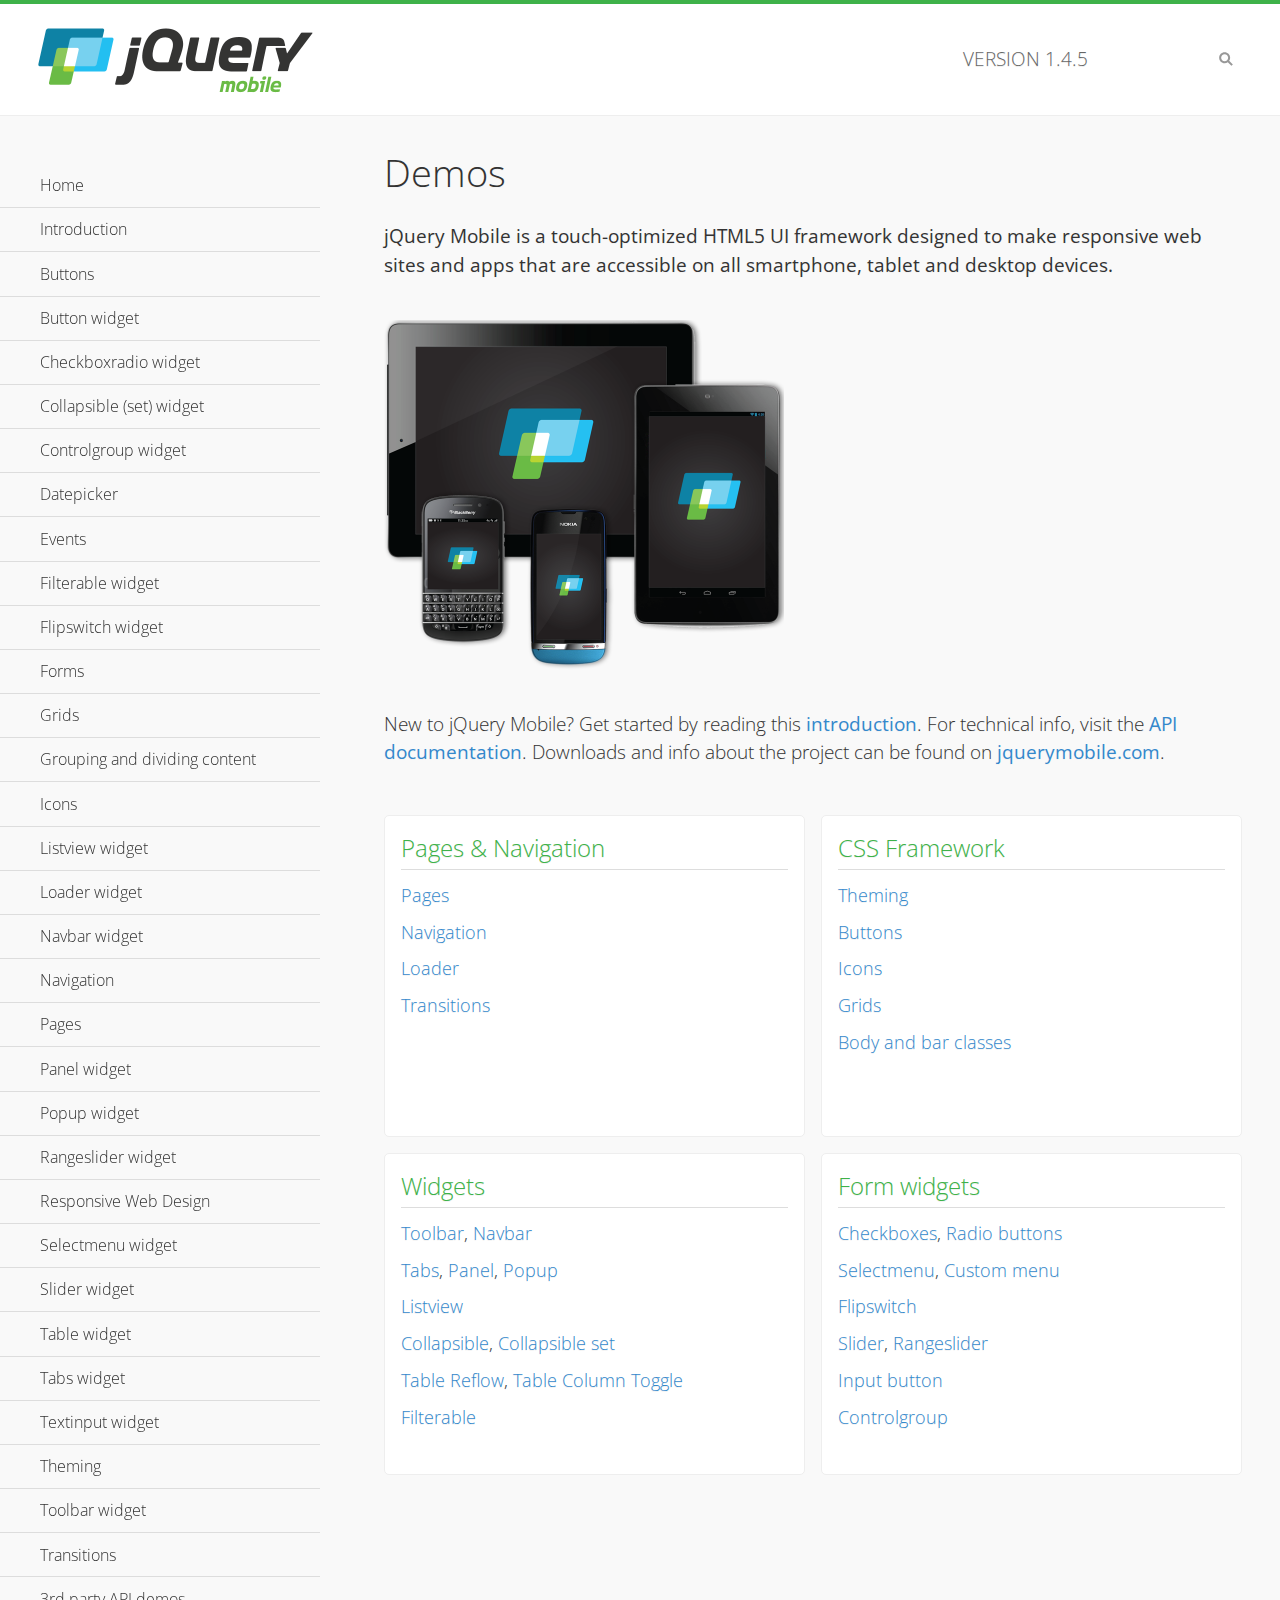
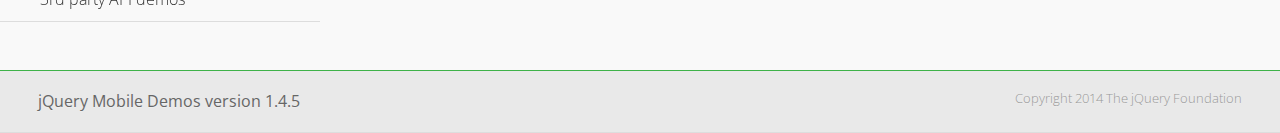
<file: ressources/jqm/demos/index.html>
<!DOCTYPE html>
<html>
<head>
	<meta charset="utf-8">
	<meta name="viewport" content="width=device-width, initial-scale=1">
	<title>jQuery Mobile Demos</title>
	<link rel="shortcut icon" href="favicon.ico">
	<link rel="stylesheet" href="css/themes/default/jquery.mobile-1.4.5.min.css">
	<link rel="stylesheet" href="_assets/css/jqm-demos.css">
    <link rel="stylesheet" href="http://fonts.googleapis.com/css?family=Open+Sans:300,400,700">
	<script src="js/jquery.js"></script>
	<script src="_assets/js/index.js"></script>
	<script src="js/jquery.mobile-1.4.5.min.js"></script>
</head>
<body>
<div data-role="page" class="jqm-demos jqm-home">

	<div data-role="header" class="jqm-header">
		<h2><img src="_assets/img/jquery-logo.png" alt="jQuery Mobile"></h2>
		<p>Version <span class="jqm-version"></span></p>
		<a href="#" class="jqm-navmenu-link ui-btn ui-btn-icon-notext ui-corner-all ui-icon-bars ui-nodisc-icon ui-alt-icon ui-btn-left">Menu</a>
		<a href="#" class="jqm-search-link ui-btn ui-btn-icon-notext ui-corner-all ui-icon-search ui-nodisc-icon ui-alt-icon ui-btn-right">Search</a>
	</div><!-- /header -->

	<div role="main" class="ui-content jqm-content">

		<h1>Demos</h1>

		<p><strong>jQuery Mobile is a touch-optimized HTML5 UI framework designed to make responsive web sites and apps that are accessible on all smartphone, tablet and desktop devices.</strong></p>

		<img src="_assets/img/devices.png">

		<p>New to jQuery Mobile? Get started by reading this <a href="intro/" data-ajax="false">introduction</a>. For technical info, visit the <a href="http://api.jquerymobile.com" title="jQuery Mobile API documentation" target="_blank">API documentation</a>. Downloads and info about the project can be found on <a href="http://jquerymobile.com" title="jQuery Mobile web site" target="_blank">jquerymobile.com</a>.</p>

        <div class="ui-grid-a ui-responsive">
        	<div class="ui-block-a">
        		<div class="jqm-block-content">
        			<h3>Pages &amp; Navigation</h3>

        			<p><a href="pages/" data-ajax="false">Pages</a></p>
        			<p><a href="navigation/" data-ajax="false">Navigation</a></p>
        			<p><a href="loader/" data-ajax="false">Loader</a></p>
        			<p><a href="transitions/" data-ajax="false">Transitions</a></p>
        		</div>
        	</div>
        	<div class="ui-block-b">
        		<div class="jqm-block-content">
        			<h3>CSS Framework</h3>

        			<p><a href="theme-default/" data-ajax="false">Theming</a></p>
        			<p><a href="button-markup/" data-ajax="false">Buttons</a></p>
        			<p><a href="icons/" data-ajax="false">Icons</a></p>
        			<p><a href="grids/" data-ajax="false">Grids</a></p>
        			<p><a href="../body-bar-classes/" data-ajax="false">Body and bar classes</a></p>
        		</div>
        	</div>        	
        	<div class="ui-block-a">
        		<div class="jqm-block-content">
        			<h3>Widgets</h3>

        			<p><a href="toolbar/" data-ajax="false">Toolbar</a>, <a href="navbar/" data-ajax="false">Navbar</a></p>
        			<p><a href="tabs/" data-ajax="false">Tabs</a>, <a href="panel/" data-ajax="false">Panel</a>, <a href="popup/" data-ajax="false">Popup</a></p>
        			<p><a href="listview/" data-ajax="false">Listview</a></p>
        			<p><a href="collapsible/" data-ajax="false">Collapsible</a>, <a href="collapsibleset/" data-ajax="false">Collapsible set</a></p>
        			<p><a href="table-reflow/" data-ajax="false">Table Reflow</a>, <a href="table-column-toggle/" data-ajax="false">Table Column Toggle</a></p>
        			<p><a href="filterable/" data-ajax="false">Filterable</a></p>
        		</div>
        	</div>
        	<div class="ui-block-b">
        		<div class="jqm-block-content">
        			<h3>Form widgets</h3>

        			<p><a href="checkboxradio-checkbox/" data-ajax="false">Checkboxes</a>, <a href="checkboxradio-radio/" data-ajax="false">Radio buttons</a></p>
        			<p><a href="selectmenu/" data-ajax="false">Selectmenu</a>, <a href="selectmenu-custom/" data-ajax="false">Custom menu</a></p>
        			<p><a href="flipswitch/" data-ajax="false">Flipswitch</a></p>
        			<p><a href="slider/" data-ajax="false">Slider</a>, <a href="rangeslider/" data-ajax="false">Rangeslider</a></p>
        			<p><a href="button/" data-ajax="false">Input button</a></p>
        			<p><a href="controlgroup/" data-ajax="false">Controlgroup</a></p>
        		</div>
        	</div>
        </div>

	</div><!-- /content -->
	    <div data-role="panel" class="jqm-navmenu-panel" data-position="left" data-display="overlay" data-theme="a">
	    	<ul class="jqm-list ui-alt-icon ui-nodisc-icon">
<li data-filtertext="demos homepage" data-icon="home"><a href=".././">Home</a></li>
<li data-filtertext="introduction overview getting started"><a href="../intro/" data-ajax="false">Introduction</a></li>
<li data-filtertext="buttons button markup buttonmarkup method anchor link button element"><a href="../button-markup/" data-ajax="false">Buttons</a></li>
<li data-filtertext="form button widget input button submit reset"><a href="../button/" data-ajax="false">Button widget</a></li>
<li data-role="collapsible" data-enhanced="true" data-collapsed-icon="carat-d" data-expanded-icon="carat-u" data-iconpos="right" data-inset="false" class="ui-collapsible ui-collapsible-themed-content ui-collapsible-collapsed">
	<h3 class="ui-collapsible-heading ui-collapsible-heading-collapsed">
		<a href="#" class="ui-collapsible-heading-toggle ui-btn ui-btn-icon-right ui-btn-inherit ui-icon-carat-d">
		    Checkboxradio widget<span class="ui-collapsible-heading-status"> click to expand contents</span>
		</a>
	</h3>
	<div class="ui-collapsible-content ui-body-inherit ui-collapsible-content-collapsed" aria-hidden="true">
		<ul>
			<li data-filtertext="form checkboxradio widget checkbox input checkboxes controlgroups"><a href="../checkboxradio-checkbox/" data-ajax="false">Checkboxes</a></li>
			<li data-filtertext="form checkboxradio widget radio input radio buttons controlgroups"><a href="../checkboxradio-radio/" data-ajax="false">Radio buttons</a></li>
		</ul>
	</div>
</li>
<li data-role="collapsible" data-enhanced="true" data-collapsed-icon="carat-d" data-expanded-icon="carat-u" data-iconpos="right" data-inset="false" class="ui-collapsible ui-collapsible-themed-content ui-collapsible-collapsed">
	<h3 class="ui-collapsible-heading ui-collapsible-heading-collapsed">
		<a href="#" class="ui-collapsible-heading-toggle ui-btn ui-btn-icon-right ui-btn-inherit ui-icon-carat-d">
			Collapsible (set) widget<span class="ui-collapsible-heading-status"> click to expand contents</span>
		</a>
	</h3>
	<div class="ui-collapsible-content ui-body-inherit ui-collapsible-content-collapsed" aria-hidden="true">
		<ul>
			<li data-filtertext="collapsibles content formatting"><a href="../collapsible/" data-ajax="false">Collapsible</a></li>
			<li data-filtertext="dynamic collapsible set accordion append expand"><a href="../collapsible-dynamic/" data-ajax="false">Dynamic collapsibles</a></li>
			<li data-filtertext="accordions collapsible set widget content formatting grouped collapsibles"><a href="../collapsibleset/" data-ajax="false">Collapsible set</a></li>
		</ul>
	</div>
</li>
<li data-role="collapsible" data-enhanced="true" data-collapsed-icon="carat-d" data-expanded-icon="carat-u" data-iconpos="right" data-inset="false" class="ui-collapsible ui-collapsible-themed-content ui-collapsible-collapsed">
	<h3 class="ui-collapsible-heading ui-collapsible-heading-collapsed">
		<a href="#" class="ui-collapsible-heading-toggle ui-btn ui-btn-icon-right ui-btn-inherit ui-icon-carat-d">
			Controlgroup widget<span class="ui-collapsible-heading-status"> click to expand contents</span>
		</a>
	</h3>
	<div class="ui-collapsible-content ui-body-inherit ui-collapsible-content-collapsed" aria-hidden="true">
		<ul>
			<li data-filtertext="controlgroups selectmenu checkboxradio input grouped buttons horizontal vertical"><a href="../controlgroup/" data-ajax="false">Controlgroup</a></li>
			<li data-filtertext="dynamic controlgroup dynamically add buttons"><a href="../controlgroup-dynamic/" data-ajax="false">Dynamic controlgroups</a></li>
		</ul>
	</div>
</li>
<li data-filtertext="form datepicker widget date input"><a href="../datepicker/" data-ajax="false">Datepicker</a></li>
<li data-role="collapsible" data-enhanced="true" data-collapsed-icon="carat-d" data-expanded-icon="carat-u" data-iconpos="right" data-inset="false" class="ui-collapsible ui-collapsible-themed-content ui-collapsible-collapsed">
	<h3 class="ui-collapsible-heading ui-collapsible-heading-collapsed">
		<a href="#" class="ui-collapsible-heading-toggle ui-btn ui-btn-icon-right ui-btn-inherit ui-icon-carat-d">
			Events<span class="ui-collapsible-heading-status"> click to expand contents</span>
		</a>
	</h3>
	<div class="ui-collapsible-content ui-body-inherit ui-collapsible-content-collapsed" aria-hidden="true">
		<ul>
			<li data-filtertext="swipe to delete list items listviews swipe events"><a href="../swipe-list/" data-ajax="false">Swipe list items</a></li>
			<li data-filtertext="swipe to navigate swipe page navigation swipe events"><a href="../swipe-page/" data-ajax="false">Swipe page navigation</a></li>
		</ul>
	</div>
</li>
<li data-filtertext="filterable filter elements sorting searching listview table"><a href="../filterable/" data-ajax="false">Filterable widget</a></li>
<li data-filtertext="form flipswitch widget flip toggle switch binary select checkbox input"><a href="../flipswitch/" data-ajax="false">Flipswitch widget</a></li>
<li data-role="collapsible" data-enhanced="true" data-collapsed-icon="carat-d" data-expanded-icon="carat-u" data-iconpos="right" data-inset="false" class="ui-collapsible ui-collapsible-themed-content ui-collapsible-collapsed">
	<h3 class="ui-collapsible-heading ui-collapsible-heading-collapsed">
		<a href="#" class="ui-collapsible-heading-toggle ui-btn ui-btn-icon-right ui-btn-inherit ui-icon-carat-d">
			Forms<span class="ui-collapsible-heading-status"> click to expand contents</span>
		</a>
	</h3>
	<div class="ui-collapsible-content ui-body-inherit ui-collapsible-content-collapsed" aria-hidden="true">
		<ul>
			<li data-filtertext="forms text checkbox radio range button submit reset inputs selects textarea slider flipswitch label form elements"><a href="../forms/" data-ajax="false">Forms</a></li>
			<li data-filtertext="form hide labels hidden accessible ui-hidden-accessible forms"><a href="../forms-label-hidden-accessible/" data-ajax="false">Hide labels</a></li>
			<li data-filtertext="form field containers fieldcontain ui-field-contain forms"><a href="../forms-field-contain/" data-ajax="false">Field containers</a></li>
			<li data-filtertext="forms disabled form elements"><a href="../forms-disabled/" data-ajax="false">Forms disabled</a></li>
			<li data-filtertext="forms gallery examples overview forms text checkbox radio range button submit reset inputs selects textarea slider flipswitch label form elements"><a href="../forms-gallery/" data-ajax="false">Forms gallery</a></li>
		</ul>
	</div>
</li>
<li data-role="collapsible" data-enhanced="true" data-collapsed-icon="carat-d" data-expanded-icon="carat-u" data-iconpos="right" data-inset="false" class="ui-collapsible ui-collapsible-themed-content ui-collapsible-collapsed">
	<h3 class="ui-collapsible-heading ui-collapsible-heading-collapsed">
		<a href="#" class="ui-collapsible-heading-toggle ui-btn ui-btn-icon-right ui-btn-inherit ui-icon-carat-d">
			Grids<span class="ui-collapsible-heading-status"> click to expand contents</span>
		</a>
	</h3>
	<div class="ui-collapsible-content ui-body-inherit ui-collapsible-content-collapsed" aria-hidden="true">
		<ul>
			<li data-filtertext="grids columns blocks content formatting rwd responsive css framework"><a href="../grids/" data-ajax="false">Grids</a></li>
			<li data-filtertext="buttons in grids css framework"><a href="../grids-buttons/" data-ajax="false">Buttons in grids</a></li>
			<li data-filtertext="custom responsive grids rwd css framework"><a href="../grids-custom-responsive/" data-ajax="false">Custom responsive grids</a></li>
		</ul>
	</div>
</li>
<li data-filtertext="blocks content formatting sections heading"><a href="../body-bar-classes/" data-ajax="false">Grouping and dividing content</a></li>
<li data-role="collapsible" data-enhanced="true" data-collapsed-icon="carat-d" data-expanded-icon="carat-u" data-iconpos="right" data-inset="false" class="ui-collapsible ui-collapsible-themed-content ui-collapsible-collapsed">
	<h3 class="ui-collapsible-heading ui-collapsible-heading-collapsed">
		<a href="#" class="ui-collapsible-heading-toggle ui-btn ui-btn-icon-right ui-btn-inherit ui-icon-carat-d">
			Icons<span class="ui-collapsible-heading-status"> click to expand contents</span>
		</a>
	</h3>
	<div class="ui-collapsible-content ui-body-inherit ui-collapsible-content-collapsed" aria-hidden="true">
		<ul>
			<li data-filtertext="button icons svg disc alt custom icon position"><a href="../icons/" data-ajax="false">Icons</a></li>
			<li data-filtertext=""><a href="../icons-grunticon/" data-ajax="false">Grunticon loader</a></li>
		</ul>
	</div>
</li>
<li data-role="collapsible" data-enhanced="true" data-collapsed-icon="carat-d" data-expanded-icon="carat-u" data-iconpos="right" data-inset="false" class="ui-collapsible ui-collapsible-themed-content ui-collapsible-collapsed">
	<h3 class="ui-collapsible-heading ui-collapsible-heading-collapsed">
		<a href="#" class="ui-collapsible-heading-toggle ui-btn ui-btn-icon-right ui-btn-inherit ui-icon-carat-d">
			Listview widget<span class="ui-collapsible-heading-status"> click to expand contents</span>
		</a>
	</h3>
	<div class="ui-collapsible-content ui-body-inherit ui-collapsible-content-collapsed" aria-hidden="true">
		<ul>
			<li data-filtertext="listview widget thumbnails icons nested split button collapsible ul ol"><a href="../listview/" data-ajax="false">Listview</a></li>
			<li data-filtertext="autocomplete filterable reveal listview filtertextbeforefilter placeholder"><a href="../listview-autocomplete/" data-ajax="false">Listview autocomplete</a></li>
			<li data-filtertext="autocomplete filterable reveal listview remote data filtertextbeforefilter placeholder"><a href="../listview-autocomplete-remote/" data-ajax="false">Listview autocomplete remote data</a></li>
			<li data-filtertext="autodividers anchor jump scroll linkbars listview lists ul ol"><a href="../listview-autodividers-linkbar/" data-ajax="false">Listview autodividers linkbar</a></li>
			<li data-filtertext="listview autodividers selector autodividersselector lists ul ol"><a href="../listview-autodividers-selector/" data-ajax="false">Listview autodividers selector</a></li>
			<li data-filtertext="listview nested list items"><a href="../listview-nested-lists/" data-ajax="false">Nested Listviews</a></li>
			<li data-filtertext="listview collapsible list items flat"><a href="../listview-collapsible-item-flat/" data-ajax="false">Listview collapsible list items (flat)</a></li>
			<li data-filtertext="listview collapsible list indented"><a href="../listview-collapsible-item-indented/" data-ajax="false">Listview collapsible list items (indented)</a></li>
			<li data-filtertext="grid listview responsive grids responsive listviews lists ul"><a href="../listview-grid/" data-ajax="false">Listview responsive grid</a></li>
		</ul>
	</div>
</li>
<li data-filtertext="loader widget page loading navigation overlay spinner"><a href="../loader/" data-ajax="false">Loader widget</a></li>
<li data-filtertext="navbar widget navmenu toolbars header footer"><a href="../navbar/" data-ajax="false">Navbar widget</a></li>
<li data-role="collapsible" data-enhanced="true" data-collapsed-icon="carat-d" data-expanded-icon="carat-u" data-iconpos="right" data-inset="false" class="ui-collapsible ui-collapsible-themed-content ui-collapsible-collapsed">
	<h3 class="ui-collapsible-heading ui-collapsible-heading-collapsed">
		<a href="#" class="ui-collapsible-heading-toggle ui-btn ui-btn-icon-right ui-btn-inherit ui-icon-carat-d">
			Navigation<span class="ui-collapsible-heading-status"> click to expand contents</span>
		</a>
	</h3>
	<div class="ui-collapsible-content ui-body-inherit ui-collapsible-content-collapsed" aria-hidden="true">
		<ul>
			<li data-filtertext="ajax navigation navigate widget history event method"><a href="../navigation/" data-ajax="false">Navigation</a></li>
			<li data-filtertext="linking pages page links navigation ajax prefetch cache"><a href="../navigation-linking-pages/" data-ajax="false">Linking pages</a></li>
			<!-- <li data-filtertext="php redirect server redirection server-side navigation"><a href="../navigation-php-redirect/" data-ajax="false">PHP redirect demo</a></li>-->
			<li data-filtertext="navigation redirection hash query"><a href="../navigation-hash-processing/" data-ajax="false">Hash processing demo</a></li>
			<li data-filtertext="navigation redirection hash query"><a href="../page-events/" data-ajax="false">Page Navigation Events</a></li>
		</ul>
	</div>
</li>
<li data-role="collapsible" data-enhanced="true" data-collapsed-icon="carat-d" data-expanded-icon="carat-u" data-iconpos="right" data-inset="false" class="ui-collapsible ui-collapsible-themed-content ui-collapsible-collapsed">
	<h3 class="ui-collapsible-heading ui-collapsible-heading-collapsed">
		<a href="#" class="ui-collapsible-heading-toggle ui-btn ui-btn-icon-right ui-btn-inherit ui-icon-carat-d">
			Pages<span class="ui-collapsible-heading-status"> click to expand contents</span>
		</a>
	</h3>
	<div class="ui-collapsible-content ui-body-inherit ui-collapsible-content-collapsed" aria-hidden="true">
		<ul>
			<li data-filtertext="pages page widget ajax navigation"><a href="../pages/" data-ajax="false">Pages</a></li>
			<li data-filtertext="single page"><a href="../pages-single-page/" data-ajax="false">Single page</a></li>
			<li data-filtertext="multipage multi-page page"><a href="../pages-multi-page/" data-ajax="false">Multi-page template</a></li>
			<li data-filtertext="dialog page widget modal popup"><a href="../pages-dialog/" data-ajax="false">Dialog page</a></li>
		</ul>
	</div>
</li>
<li data-role="collapsible" data-enhanced="true" data-collapsed-icon="carat-d" data-expanded-icon="carat-u" data-iconpos="right" data-inset="false" class="ui-collapsible ui-collapsible-themed-content ui-collapsible-collapsed">
	<h3 class="ui-collapsible-heading ui-collapsible-heading-collapsed">
		<a href="#" class="ui-collapsible-heading-toggle ui-btn ui-btn-icon-right ui-btn-inherit ui-icon-carat-d">
			Panel widget<span class="ui-collapsible-heading-status"> click to expand contents</span>
		</a>
	</h3>
	<div class="ui-collapsible-content ui-body-inherit ui-collapsible-content-collapsed" aria-hidden="true">
		<ul>
			<li data-filtertext="panel widget sliding panels reveal push overlay responsive"><a href="../panel/" data-ajax="false">Panel</a></li>
			<li data-filtertext=""><a href="../panel-external/" data-ajax="false">External panels</a></li>
			<li data-filtertext="panel "><a href="../panel-fixed/" data-ajax="false">Fixed panels</a></li>
			<li data-filtertext="panel slide panels sliding panels shadow rwd responsive breakpoint"><a href="../panel-responsive/" data-ajax="false">Panels responsive</a></li>
			<li data-filtertext="panel custom style custom panel width reveal shadow listview panel styling page background wrapper"><a href="../panel-styling/" data-ajax="false">Custom panel style</a></li>
			<li data-filtertext="panel open on swipe"><a href="../panel-swipe-open/" data-ajax="false">Panel open on swipe</a></li>
			<li data-filtertext="panels outside page internal external toolbars"><a href="../panel-external-internal/" data-ajax="false">Panel external and internal</a></li>
		</ul>
	</div>
</li>
<li data-role="collapsible" data-enhanced="true" data-collapsed-icon="carat-d" data-expanded-icon="carat-u" data-iconpos="right" data-inset="false" class="ui-collapsible ui-collapsible-themed-content ui-collapsible-collapsed">
	<h3 class="ui-collapsible-heading ui-collapsible-heading-collapsed">
		<a href="#" class="ui-collapsible-heading-toggle ui-btn ui-btn-icon-right ui-btn-inherit ui-icon-carat-d">
			Popup widget<span class="ui-collapsible-heading-status"> click to expand contents</span>
		</a>
	</h3>
	<div class="ui-collapsible-content ui-body-inherit ui-collapsible-content-collapsed" aria-hidden="true">
		<ul>
			<li data-filtertext="popup widget popups dialog modal transition tooltip lightbox form overlay screen flip pop fade transition"><a href="../popup/" data-ajax="false">Popup</a></li>
			<li data-filtertext="popup alignment position"><a href="../popup-alignment/" data-ajax="false">Popup alignment</a></li>
			<li data-filtertext="popup arrow size popups popover"><a href="../popup-arrow-size/" data-ajax="false">Popup arrow size</a></li>
			<li data-filtertext="dynamic popups popup images lightbox"><a href="../popup-dynamic/" data-ajax="false">Dynamic popups</a></li>
			<li data-filtertext="popups with iframes scaling"><a href="../popup-iframe/" data-ajax="false">Popups with iframes</a></li>
			<li data-filtertext="popup image scaling"><a href="../popup-image-scaling/" data-ajax="false">Popup image scaling</a></li>
			<li data-filtertext="external popup outside multi-page"><a href="../popup-outside-multipage/" data-ajax="false">Popup outside multi-page</a></li>
		</ul>
	</div>
</li>
<li data-filtertext="form rangeslider widget dual sliders dual handle sliders range input"><a href="../rangeslider/" data-ajax="false">Rangeslider widget</a></li>
<li data-filtertext="responsive web design rwd adaptive progressive enhancement PE accessible mobile breakpoints media query media queries"><a href="../rwd/" data-ajax="false">Responsive Web Design</a></li>
<li data-role="collapsible" data-enhanced="true" data-collapsed-icon="carat-d" data-expanded-icon="carat-u" data-iconpos="right" data-inset="false" class="ui-collapsible ui-collapsible-themed-content ui-collapsible-collapsed">
	<h3 class="ui-collapsible-heading ui-collapsible-heading-collapsed">
		<a href="#" class="ui-collapsible-heading-toggle ui-btn ui-btn-icon-right ui-btn-inherit ui-icon-carat-d">
			Selectmenu widget<span class="ui-collapsible-heading-status"> click to expand contents</span>
		</a>
	</h3>
	<div class="ui-collapsible-content ui-body-inherit ui-collapsible-content-collapsed" aria-hidden="true">
		<ul>
			<li data-filtertext="form selectmenu widget select input custom select menu selects"><a href="../selectmenu/" data-ajax="false">Selectmenu</a></li>
			<li data-filtertext="form custom select menu selectmenu widget custom menu option optgroup multiple selects"><a href="../selectmenu-custom/" data-ajax="false">Custom select menu</a></li>
			<li data-filtertext="filterable select filter popup dialog"><a href="../selectmenu-custom-filter/" data-ajax="false">Custom select menu with filter</a></li>
		</ul>
	</div>
</li>
<li data-role="collapsible" data-enhanced="true" data-collapsed-icon="carat-d" data-expanded-icon="carat-u" data-iconpos="right" data-inset="false" class="ui-collapsible ui-collapsible-themed-content ui-collapsible-collapsed">
	<h3 class="ui-collapsible-heading ui-collapsible-heading-collapsed">
		<a href="#" class="ui-collapsible-heading-toggle ui-btn ui-btn-icon-right ui-btn-inherit ui-icon-carat-d">
			Slider widget<span class="ui-collapsible-heading-status"> click to expand contents</span>
		</a>
	</h3>
	<div class="ui-collapsible-content ui-body-inherit ui-collapsible-content-collapsed" aria-hidden="true">
		<ul>
			<li data-filtertext="form slider widget range input single sliders"><a href="../slider/" data-ajax="false">Slider</a></li>
			<li data-filtertext="form slider widget flipswitch slider binary select flip toggle switch"><a href="../slider-flipswitch/" data-ajax="false">Slider flip toggle switch</a></li>
			<li data-filtertext="form slider tooltip handle value input range sliders"><a href="../slider-tooltip/" data-ajax="false">Slider tooltip</a></li>
		</ul>
	</div>
</li>
<li data-role="collapsible" data-enhanced="true" data-collapsed-icon="carat-d" data-expanded-icon="carat-u" data-iconpos="right" data-inset="false" class="ui-collapsible ui-collapsible-themed-content ui-collapsible-collapsed">
	<h3 class="ui-collapsible-heading ui-collapsible-heading-collapsed">
		<a href="#" class="ui-collapsible-heading-toggle ui-btn ui-btn-icon-right ui-btn-inherit ui-icon-carat-d">
			Table widget<span class="ui-collapsible-heading-status"> click to expand contents</span>
		</a>
	</h3>
	<div class="ui-collapsible-content ui-body-inherit ui-collapsible-content-collapsed" aria-hidden="true">
		<ul>
			<li data-filtertext="table widget reflow column toggle th td responsive tables rwd hide show tabular"><a href="../table-column-toggle/" data-ajax="false">Table Column Toggle</a></li>
			<li data-filtertext="table column toggle phone comparison demo"><a href="../table-column-toggle-example/" data-ajax="false">Table Column Toggle demo</a></li>
			<li data-filtertext="responsive tables table column toggle heading groups rwd breakpoint"><a href="../table-column-toggle-heading-groups/" data-ajax="false">Table Column Toggle heading groups</a></li>
			<li data-filtertext="responsive tables table column toggle hide rwd breakpoint customization options"><a href="../table-column-toggle-options/" data-ajax="false">Table Column Toggle options</a></li>
			<li data-filtertext="table reflow th td responsive rwd columns tabular"><a href="../table-reflow/" data-ajax="false">Table Reflow</a></li>
			<li data-filtertext="responsive tables table reflow heading groups rwd breakpoint"><a href="../table-reflow-heading-groups/" data-ajax="false">Table Reflow heading groups</a></li>
			<li data-filtertext="responsive tables table reflow stripes strokes table style"><a href="../table-reflow-stripes-strokes/" data-ajax="false">Table Reflow stripes and strokes</a></li>
			<li data-filtertext="responsive tables table reflow stack custom styles"><a href="../table-reflow-styling/" data-ajax="false">Table Reflow custom styles</a></li>
		</ul>
	</div>
</li>
<li data-filtertext="ui tabs widget"><a href="../tabs/" data-ajax="false">Tabs widget</a></li>
<li data-filtertext="form textinput widget text input textarea number date time tel email file color password"><a href="../textinput/" data-ajax="false">Textinput widget</a></li>
<li data-role="collapsible" data-enhanced="true" data-collapsed-icon="carat-d" data-expanded-icon="carat-u" data-iconpos="right" data-inset="false" class="ui-collapsible ui-collapsible-themed-content ui-collapsible-collapsed">
	<h3 class="ui-collapsible-heading ui-collapsible-heading-collapsed">
		<a href="#" class="ui-collapsible-heading-toggle ui-btn ui-btn-icon-right ui-btn-inherit ui-icon-carat-d">
			Theming<span class="ui-collapsible-heading-status"> click to expand contents</span>
		</a>
	</h3>
	<div class="ui-collapsible-content ui-body-inherit ui-collapsible-content-collapsed" aria-hidden="true">
		<ul>
			<li data-filtertext="default theme swatches theming style css"><a href="../theme-default/" data-ajax="false">Default theme</a></li>
			<li data-filtertext="classic theme old theme swatches theming style css"><a href="../theme-classic/" data-ajax="false">Classic theme</a></li>
		</ul>
	</div>
</li>
<li data-role="collapsible" data-enhanced="true" data-collapsed-icon="carat-d" data-expanded-icon="carat-u" data-iconpos="right" data-inset="false" class="ui-collapsible ui-collapsible-themed-content ui-collapsible-collapsed">
	<h3 class="ui-collapsible-heading ui-collapsible-heading-collapsed">
		<a href="#" class="ui-collapsible-heading-toggle ui-btn ui-btn-icon-right ui-btn-inherit ui-icon-carat-d">
			Toolbar widget<span class="ui-collapsible-heading-status"> click to expand contents</span>
		</a>
	</h3>
	<div class="ui-collapsible-content ui-body-inherit ui-collapsible-content-collapsed" aria-hidden="true">
		<ul>
			<li data-filtertext="toolbar widget header footer toolbars fixed fullscreen external sections"><a href="../toolbar/" data-ajax="false">Toolbar</a></li>
			<li data-filtertext="dynamic toolbars dynamically add toolbar header footer"><a href="../toolbar-dynamic/" data-ajax="false">Dynamic toolbars</a></li>
			<li data-filtertext="external toolbars header footer"><a href="../toolbar-external/" data-ajax="false">External toolbars</a></li>
			<li data-filtertext="fixed toolbars header footer"><a href="../toolbar-fixed/" data-ajax="false">Fixed toolbars</a></li>
			<li data-filtertext="fixed fullscreen toolbars header footer"><a href="../toolbar-fixed-fullscreen/" data-ajax="false">Fullscreen toolbars</a></li>
			<li data-filtertext="external fixed toolbars header footer"><a href="../toolbar-fixed-external/" data-ajax="false">Fixed external toolbars</a></li>
			<li data-filtertext="external persistent toolbars header footer navbar navmenu"><a href="../toolbar-fixed-persistent/" data-ajax="false">Persistent toolbars</a></li>
			<li data-filtertext="external ajax optimized toolbars persistent toolbars header footer navbar"><a href="../toolbar-fixed-persistent-optimized/" data-ajax="false">Ajax optimized toolbars</a></li>
			<li data-filtertext="form in toolbars header footer"><a href="../toolbar-fixed-forms/" data-ajax="false">Form in toolbar</a></li>
		</ul>
	</div>
</li>
<li data-filtertext="page transitions animated pages popup navigation flip slide fade pop"><a href="../transitions/" data-ajax="false">Transitions</a></li>
<li data-role="collapsible" data-enhanced="true" data-collapsed-icon="carat-d" data-expanded-icon="carat-u" data-iconpos="right" data-inset="false" class="ui-collapsible ui-collapsible-themed-content ui-collapsible-collapsed">
	<h3 class="ui-collapsible-heading ui-collapsible-heading-collapsed">
		<a href="#" class="ui-collapsible-heading-toggle ui-btn ui-btn-icon-right ui-btn-inherit ui-icon-carat-d">
			3rd party API demos<span class="ui-collapsible-heading-status"> click to expand contents</span>
		</a>
	</h3>
	<div class="ui-collapsible-content ui-body-inherit ui-collapsible-content-collapsed" aria-hidden="true">
		<ul>
			<li data-filtertext="backbone requirejs navigation router"><a href="../backbone-requirejs/" data-ajax="false">Backbone RequireJS</a></li>
			<li data-filtertext="google maps geolocation demo"><a href="../map-geolocation/" data-ajax="false">Google Maps geolocation</a></li>
			<li data-filtertext="google maps hybrid"><a href="../map-list-toggle/" data-ajax="false">Google Maps list toggle</a></li>
		</ul>
	</div>
</li>



		     </ul>
		</div><!-- /panel -->


	<div data-role="footer" data-position="fixed" data-tap-toggle="false" class="jqm-footer">
		<p>jQuery Mobile Demos version <span class="jqm-version"></span></p>
		<p>Copyright 2014 The jQuery Foundation</p>
	</div><!-- /footer -->
	<!-- TODO: This should become an external panel so we can add input to markup (unique ID) -->
    <div data-role="panel" class="jqm-search-panel" data-position="right" data-display="overlay" data-theme="a">
		<div class="jqm-search">
			<ul class="jqm-list" data-filter-placeholder="Search demos..." data-filter-reveal="true">
<li data-filtertext="demos homepage" data-icon="home"><a href=".././">Home</a></li>
<li data-filtertext="introduction overview getting started"><a href="../intro/" data-ajax="false">Introduction</a></li>
<li data-filtertext="buttons button markup buttonmarkup method anchor link button element"><a href="../button-markup/" data-ajax="false">Buttons</a></li>
<li data-filtertext="form button widget input button submit reset"><a href="../button/" data-ajax="false">Button widget</a></li>
<li data-role="collapsible" data-enhanced="true" data-collapsed-icon="carat-d" data-expanded-icon="carat-u" data-iconpos="right" data-inset="false" class="ui-collapsible ui-collapsible-themed-content ui-collapsible-collapsed">
	<h3 class="ui-collapsible-heading ui-collapsible-heading-collapsed">
		<a href="#" class="ui-collapsible-heading-toggle ui-btn ui-btn-icon-right ui-btn-inherit ui-icon-carat-d">
		    Checkboxradio widget<span class="ui-collapsible-heading-status"> click to expand contents</span>
		</a>
	</h3>
	<div class="ui-collapsible-content ui-body-inherit ui-collapsible-content-collapsed" aria-hidden="true">
		<ul>
			<li data-filtertext="form checkboxradio widget checkbox input checkboxes controlgroups"><a href="../checkboxradio-checkbox/" data-ajax="false">Checkboxes</a></li>
			<li data-filtertext="form checkboxradio widget radio input radio buttons controlgroups"><a href="../checkboxradio-radio/" data-ajax="false">Radio buttons</a></li>
		</ul>
	</div>
</li>
<li data-role="collapsible" data-enhanced="true" data-collapsed-icon="carat-d" data-expanded-icon="carat-u" data-iconpos="right" data-inset="false" class="ui-collapsible ui-collapsible-themed-content ui-collapsible-collapsed">
	<h3 class="ui-collapsible-heading ui-collapsible-heading-collapsed">
		<a href="#" class="ui-collapsible-heading-toggle ui-btn ui-btn-icon-right ui-btn-inherit ui-icon-carat-d">
			Collapsible (set) widget<span class="ui-collapsible-heading-status"> click to expand contents</span>
		</a>
	</h3>
	<div class="ui-collapsible-content ui-body-inherit ui-collapsible-content-collapsed" aria-hidden="true">
		<ul>
			<li data-filtertext="collapsibles content formatting"><a href="../collapsible/" data-ajax="false">Collapsible</a></li>
			<li data-filtertext="dynamic collapsible set accordion append expand"><a href="../collapsible-dynamic/" data-ajax="false">Dynamic collapsibles</a></li>
			<li data-filtertext="accordions collapsible set widget content formatting grouped collapsibles"><a href="../collapsibleset/" data-ajax="false">Collapsible set</a></li>
		</ul>
	</div>
</li>
<li data-role="collapsible" data-enhanced="true" data-collapsed-icon="carat-d" data-expanded-icon="carat-u" data-iconpos="right" data-inset="false" class="ui-collapsible ui-collapsible-themed-content ui-collapsible-collapsed">
	<h3 class="ui-collapsible-heading ui-collapsible-heading-collapsed">
		<a href="#" class="ui-collapsible-heading-toggle ui-btn ui-btn-icon-right ui-btn-inherit ui-icon-carat-d">
			Controlgroup widget<span class="ui-collapsible-heading-status"> click to expand contents</span>
		</a>
	</h3>
	<div class="ui-collapsible-content ui-body-inherit ui-collapsible-content-collapsed" aria-hidden="true">
		<ul>
			<li data-filtertext="controlgroups selectmenu checkboxradio input grouped buttons horizontal vertical"><a href="../controlgroup/" data-ajax="false">Controlgroup</a></li>
			<li data-filtertext="dynamic controlgroup dynamically add buttons"><a href="../controlgroup-dynamic/" data-ajax="false">Dynamic controlgroups</a></li>
		</ul>
	</div>
</li>
<li data-filtertext="form datepicker widget date input"><a href="../datepicker/" data-ajax="false">Datepicker</a></li>
<li data-role="collapsible" data-enhanced="true" data-collapsed-icon="carat-d" data-expanded-icon="carat-u" data-iconpos="right" data-inset="false" class="ui-collapsible ui-collapsible-themed-content ui-collapsible-collapsed">
	<h3 class="ui-collapsible-heading ui-collapsible-heading-collapsed">
		<a href="#" class="ui-collapsible-heading-toggle ui-btn ui-btn-icon-right ui-btn-inherit ui-icon-carat-d">
			Events<span class="ui-collapsible-heading-status"> click to expand contents</span>
		</a>
	</h3>
	<div class="ui-collapsible-content ui-body-inherit ui-collapsible-content-collapsed" aria-hidden="true">
		<ul>
			<li data-filtertext="swipe to delete list items listviews swipe events"><a href="../swipe-list/" data-ajax="false">Swipe list items</a></li>
			<li data-filtertext="swipe to navigate swipe page navigation swipe events"><a href="../swipe-page/" data-ajax="false">Swipe page navigation</a></li>
		</ul>
	</div>
</li>
<li data-filtertext="filterable filter elements sorting searching listview table"><a href="../filterable/" data-ajax="false">Filterable widget</a></li>
<li data-filtertext="form flipswitch widget flip toggle switch binary select checkbox input"><a href="../flipswitch/" data-ajax="false">Flipswitch widget</a></li>
<li data-role="collapsible" data-enhanced="true" data-collapsed-icon="carat-d" data-expanded-icon="carat-u" data-iconpos="right" data-inset="false" class="ui-collapsible ui-collapsible-themed-content ui-collapsible-collapsed">
	<h3 class="ui-collapsible-heading ui-collapsible-heading-collapsed">
		<a href="#" class="ui-collapsible-heading-toggle ui-btn ui-btn-icon-right ui-btn-inherit ui-icon-carat-d">
			Forms<span class="ui-collapsible-heading-status"> click to expand contents</span>
		</a>
	</h3>
	<div class="ui-collapsible-content ui-body-inherit ui-collapsible-content-collapsed" aria-hidden="true">
		<ul>
			<li data-filtertext="forms text checkbox radio range button submit reset inputs selects textarea slider flipswitch label form elements"><a href="../forms/" data-ajax="false">Forms</a></li>
			<li data-filtertext="form hide labels hidden accessible ui-hidden-accessible forms"><a href="../forms-label-hidden-accessible/" data-ajax="false">Hide labels</a></li>
			<li data-filtertext="form field containers fieldcontain ui-field-contain forms"><a href="../forms-field-contain/" data-ajax="false">Field containers</a></li>
			<li data-filtertext="forms disabled form elements"><a href="../forms-disabled/" data-ajax="false">Forms disabled</a></li>
			<li data-filtertext="forms gallery examples overview forms text checkbox radio range button submit reset inputs selects textarea slider flipswitch label form elements"><a href="../forms-gallery/" data-ajax="false">Forms gallery</a></li>
		</ul>
	</div>
</li>
<li data-role="collapsible" data-enhanced="true" data-collapsed-icon="carat-d" data-expanded-icon="carat-u" data-iconpos="right" data-inset="false" class="ui-collapsible ui-collapsible-themed-content ui-collapsible-collapsed">
	<h3 class="ui-collapsible-heading ui-collapsible-heading-collapsed">
		<a href="#" class="ui-collapsible-heading-toggle ui-btn ui-btn-icon-right ui-btn-inherit ui-icon-carat-d">
			Grids<span class="ui-collapsible-heading-status"> click to expand contents</span>
		</a>
	</h3>
	<div class="ui-collapsible-content ui-body-inherit ui-collapsible-content-collapsed" aria-hidden="true">
		<ul>
			<li data-filtertext="grids columns blocks content formatting rwd responsive css framework"><a href="../grids/" data-ajax="false">Grids</a></li>
			<li data-filtertext="buttons in grids css framework"><a href="../grids-buttons/" data-ajax="false">Buttons in grids</a></li>
			<li data-filtertext="custom responsive grids rwd css framework"><a href="../grids-custom-responsive/" data-ajax="false">Custom responsive grids</a></li>
		</ul>
	</div>
</li>
<li data-filtertext="blocks content formatting sections heading"><a href="../body-bar-classes/" data-ajax="false">Grouping and dividing content</a></li>
<li data-role="collapsible" data-enhanced="true" data-collapsed-icon="carat-d" data-expanded-icon="carat-u" data-iconpos="right" data-inset="false" class="ui-collapsible ui-collapsible-themed-content ui-collapsible-collapsed">
	<h3 class="ui-collapsible-heading ui-collapsible-heading-collapsed">
		<a href="#" class="ui-collapsible-heading-toggle ui-btn ui-btn-icon-right ui-btn-inherit ui-icon-carat-d">
			Icons<span class="ui-collapsible-heading-status"> click to expand contents</span>
		</a>
	</h3>
	<div class="ui-collapsible-content ui-body-inherit ui-collapsible-content-collapsed" aria-hidden="true">
		<ul>
			<li data-filtertext="button icons svg disc alt custom icon position"><a href="../icons/" data-ajax="false">Icons</a></li>
			<li data-filtertext=""><a href="../icons-grunticon/" data-ajax="false">Grunticon loader</a></li>
		</ul>
	</div>
</li>
<li data-role="collapsible" data-enhanced="true" data-collapsed-icon="carat-d" data-expanded-icon="carat-u" data-iconpos="right" data-inset="false" class="ui-collapsible ui-collapsible-themed-content ui-collapsible-collapsed">
	<h3 class="ui-collapsible-heading ui-collapsible-heading-collapsed">
		<a href="#" class="ui-collapsible-heading-toggle ui-btn ui-btn-icon-right ui-btn-inherit ui-icon-carat-d">
			Listview widget<span class="ui-collapsible-heading-status"> click to expand contents</span>
		</a>
	</h3>
	<div class="ui-collapsible-content ui-body-inherit ui-collapsible-content-collapsed" aria-hidden="true">
		<ul>
			<li data-filtertext="listview widget thumbnails icons nested split button collapsible ul ol"><a href="../listview/" data-ajax="false">Listview</a></li>
			<li data-filtertext="autocomplete filterable reveal listview filtertextbeforefilter placeholder"><a href="../listview-autocomplete/" data-ajax="false">Listview autocomplete</a></li>
			<li data-filtertext="autocomplete filterable reveal listview remote data filtertextbeforefilter placeholder"><a href="../listview-autocomplete-remote/" data-ajax="false">Listview autocomplete remote data</a></li>
			<li data-filtertext="autodividers anchor jump scroll linkbars listview lists ul ol"><a href="../listview-autodividers-linkbar/" data-ajax="false">Listview autodividers linkbar</a></li>
			<li data-filtertext="listview autodividers selector autodividersselector lists ul ol"><a href="../listview-autodividers-selector/" data-ajax="false">Listview autodividers selector</a></li>
			<li data-filtertext="listview nested list items"><a href="../listview-nested-lists/" data-ajax="false">Nested Listviews</a></li>
			<li data-filtertext="listview collapsible list items flat"><a href="../listview-collapsible-item-flat/" data-ajax="false">Listview collapsible list items (flat)</a></li>
			<li data-filtertext="listview collapsible list indented"><a href="../listview-collapsible-item-indented/" data-ajax="false">Listview collapsible list items (indented)</a></li>
			<li data-filtertext="grid listview responsive grids responsive listviews lists ul"><a href="../listview-grid/" data-ajax="false">Listview responsive grid</a></li>
		</ul>
	</div>
</li>
<li data-filtertext="loader widget page loading navigation overlay spinner"><a href="../loader/" data-ajax="false">Loader widget</a></li>
<li data-filtertext="navbar widget navmenu toolbars header footer"><a href="../navbar/" data-ajax="false">Navbar widget</a></li>
<li data-role="collapsible" data-enhanced="true" data-collapsed-icon="carat-d" data-expanded-icon="carat-u" data-iconpos="right" data-inset="false" class="ui-collapsible ui-collapsible-themed-content ui-collapsible-collapsed">
	<h3 class="ui-collapsible-heading ui-collapsible-heading-collapsed">
		<a href="#" class="ui-collapsible-heading-toggle ui-btn ui-btn-icon-right ui-btn-inherit ui-icon-carat-d">
			Navigation<span class="ui-collapsible-heading-status"> click to expand contents</span>
		</a>
	</h3>
	<div class="ui-collapsible-content ui-body-inherit ui-collapsible-content-collapsed" aria-hidden="true">
		<ul>
			<li data-filtertext="ajax navigation navigate widget history event method"><a href="../navigation/" data-ajax="false">Navigation</a></li>
			<li data-filtertext="linking pages page links navigation ajax prefetch cache"><a href="../navigation-linking-pages/" data-ajax="false">Linking pages</a></li>
			<!-- <li data-filtertext="php redirect server redirection server-side navigation"><a href="../navigation-php-redirect/" data-ajax="false">PHP redirect demo</a></li>-->
			<li data-filtertext="navigation redirection hash query"><a href="../navigation-hash-processing/" data-ajax="false">Hash processing demo</a></li>
			<li data-filtertext="navigation redirection hash query"><a href="../page-events/" data-ajax="false">Page Navigation Events</a></li>
		</ul>
	</div>
</li>
<li data-role="collapsible" data-enhanced="true" data-collapsed-icon="carat-d" data-expanded-icon="carat-u" data-iconpos="right" data-inset="false" class="ui-collapsible ui-collapsible-themed-content ui-collapsible-collapsed">
	<h3 class="ui-collapsible-heading ui-collapsible-heading-collapsed">
		<a href="#" class="ui-collapsible-heading-toggle ui-btn ui-btn-icon-right ui-btn-inherit ui-icon-carat-d">
			Pages<span class="ui-collapsible-heading-status"> click to expand contents</span>
		</a>
	</h3>
	<div class="ui-collapsible-content ui-body-inherit ui-collapsible-content-collapsed" aria-hidden="true">
		<ul>
			<li data-filtertext="pages page widget ajax navigation"><a href="../pages/" data-ajax="false">Pages</a></li>
			<li data-filtertext="single page"><a href="../pages-single-page/" data-ajax="false">Single page</a></li>
			<li data-filtertext="multipage multi-page page"><a href="../pages-multi-page/" data-ajax="false">Multi-page template</a></li>
			<li data-filtertext="dialog page widget modal popup"><a href="../pages-dialog/" data-ajax="false">Dialog page</a></li>
		</ul>
	</div>
</li>
<li data-role="collapsible" data-enhanced="true" data-collapsed-icon="carat-d" data-expanded-icon="carat-u" data-iconpos="right" data-inset="false" class="ui-collapsible ui-collapsible-themed-content ui-collapsible-collapsed">
	<h3 class="ui-collapsible-heading ui-collapsible-heading-collapsed">
		<a href="#" class="ui-collapsible-heading-toggle ui-btn ui-btn-icon-right ui-btn-inherit ui-icon-carat-d">
			Panel widget<span class="ui-collapsible-heading-status"> click to expand contents</span>
		</a>
	</h3>
	<div class="ui-collapsible-content ui-body-inherit ui-collapsible-content-collapsed" aria-hidden="true">
		<ul>
			<li data-filtertext="panel widget sliding panels reveal push overlay responsive"><a href="../panel/" data-ajax="false">Panel</a></li>
			<li data-filtertext=""><a href="../panel-external/" data-ajax="false">External panels</a></li>
			<li data-filtertext="panel "><a href="../panel-fixed/" data-ajax="false">Fixed panels</a></li>
			<li data-filtertext="panel slide panels sliding panels shadow rwd responsive breakpoint"><a href="../panel-responsive/" data-ajax="false">Panels responsive</a></li>
			<li data-filtertext="panel custom style custom panel width reveal shadow listview panel styling page background wrapper"><a href="../panel-styling/" data-ajax="false">Custom panel style</a></li>
			<li data-filtertext="panel open on swipe"><a href="../panel-swipe-open/" data-ajax="false">Panel open on swipe</a></li>
			<li data-filtertext="panels outside page internal external toolbars"><a href="../panel-external-internal/" data-ajax="false">Panel external and internal</a></li>
		</ul>
	</div>
</li>
<li data-role="collapsible" data-enhanced="true" data-collapsed-icon="carat-d" data-expanded-icon="carat-u" data-iconpos="right" data-inset="false" class="ui-collapsible ui-collapsible-themed-content ui-collapsible-collapsed">
	<h3 class="ui-collapsible-heading ui-collapsible-heading-collapsed">
		<a href="#" class="ui-collapsible-heading-toggle ui-btn ui-btn-icon-right ui-btn-inherit ui-icon-carat-d">
			Popup widget<span class="ui-collapsible-heading-status"> click to expand contents</span>
		</a>
	</h3>
	<div class="ui-collapsible-content ui-body-inherit ui-collapsible-content-collapsed" aria-hidden="true">
		<ul>
			<li data-filtertext="popup widget popups dialog modal transition tooltip lightbox form overlay screen flip pop fade transition"><a href="../popup/" data-ajax="false">Popup</a></li>
			<li data-filtertext="popup alignment position"><a href="../popup-alignment/" data-ajax="false">Popup alignment</a></li>
			<li data-filtertext="popup arrow size popups popover"><a href="../popup-arrow-size/" data-ajax="false">Popup arrow size</a></li>
			<li data-filtertext="dynamic popups popup images lightbox"><a href="../popup-dynamic/" data-ajax="false">Dynamic popups</a></li>
			<li data-filtertext="popups with iframes scaling"><a href="../popup-iframe/" data-ajax="false">Popups with iframes</a></li>
			<li data-filtertext="popup image scaling"><a href="../popup-image-scaling/" data-ajax="false">Popup image scaling</a></li>
			<li data-filtertext="external popup outside multi-page"><a href="../popup-outside-multipage/" data-ajax="false">Popup outside multi-page</a></li>
		</ul>
	</div>
</li>
<li data-filtertext="form rangeslider widget dual sliders dual handle sliders range input"><a href="../rangeslider/" data-ajax="false">Rangeslider widget</a></li>
<li data-filtertext="responsive web design rwd adaptive progressive enhancement PE accessible mobile breakpoints media query media queries"><a href="../rwd/" data-ajax="false">Responsive Web Design</a></li>
<li data-role="collapsible" data-enhanced="true" data-collapsed-icon="carat-d" data-expanded-icon="carat-u" data-iconpos="right" data-inset="false" class="ui-collapsible ui-collapsible-themed-content ui-collapsible-collapsed">
	<h3 class="ui-collapsible-heading ui-collapsible-heading-collapsed">
		<a href="#" class="ui-collapsible-heading-toggle ui-btn ui-btn-icon-right ui-btn-inherit ui-icon-carat-d">
			Selectmenu widget<span class="ui-collapsible-heading-status"> click to expand contents</span>
		</a>
	</h3>
	<div class="ui-collapsible-content ui-body-inherit ui-collapsible-content-collapsed" aria-hidden="true">
		<ul>
			<li data-filtertext="form selectmenu widget select input custom select menu selects"><a href="../selectmenu/" data-ajax="false">Selectmenu</a></li>
			<li data-filtertext="form custom select menu selectmenu widget custom menu option optgroup multiple selects"><a href="../selectmenu-custom/" data-ajax="false">Custom select menu</a></li>
			<li data-filtertext="filterable select filter popup dialog"><a href="../selectmenu-custom-filter/" data-ajax="false">Custom select menu with filter</a></li>
		</ul>
	</div>
</li>
<li data-role="collapsible" data-enhanced="true" data-collapsed-icon="carat-d" data-expanded-icon="carat-u" data-iconpos="right" data-inset="false" class="ui-collapsible ui-collapsible-themed-content ui-collapsible-collapsed">
	<h3 class="ui-collapsible-heading ui-collapsible-heading-collapsed">
		<a href="#" class="ui-collapsible-heading-toggle ui-btn ui-btn-icon-right ui-btn-inherit ui-icon-carat-d">
			Slider widget<span class="ui-collapsible-heading-status"> click to expand contents</span>
		</a>
	</h3>
	<div class="ui-collapsible-content ui-body-inherit ui-collapsible-content-collapsed" aria-hidden="true">
		<ul>
			<li data-filtertext="form slider widget range input single sliders"><a href="../slider/" data-ajax="false">Slider</a></li>
			<li data-filtertext="form slider widget flipswitch slider binary select flip toggle switch"><a href="../slider-flipswitch/" data-ajax="false">Slider flip toggle switch</a></li>
			<li data-filtertext="form slider tooltip handle value input range sliders"><a href="../slider-tooltip/" data-ajax="false">Slider tooltip</a></li>
		</ul>
	</div>
</li>
<li data-role="collapsible" data-enhanced="true" data-collapsed-icon="carat-d" data-expanded-icon="carat-u" data-iconpos="right" data-inset="false" class="ui-collapsible ui-collapsible-themed-content ui-collapsible-collapsed">
	<h3 class="ui-collapsible-heading ui-collapsible-heading-collapsed">
		<a href="#" class="ui-collapsible-heading-toggle ui-btn ui-btn-icon-right ui-btn-inherit ui-icon-carat-d">
			Table widget<span class="ui-collapsible-heading-status"> click to expand contents</span>
		</a>
	</h3>
	<div class="ui-collapsible-content ui-body-inherit ui-collapsible-content-collapsed" aria-hidden="true">
		<ul>
			<li data-filtertext="table widget reflow column toggle th td responsive tables rwd hide show tabular"><a href="../table-column-toggle/" data-ajax="false">Table Column Toggle</a></li>
			<li data-filtertext="table column toggle phone comparison demo"><a href="../table-column-toggle-example/" data-ajax="false">Table Column Toggle demo</a></li>
			<li data-filtertext="responsive tables table column toggle heading groups rwd breakpoint"><a href="../table-column-toggle-heading-groups/" data-ajax="false">Table Column Toggle heading groups</a></li>
			<li data-filtertext="responsive tables table column toggle hide rwd breakpoint customization options"><a href="../table-column-toggle-options/" data-ajax="false">Table Column Toggle options</a></li>
			<li data-filtertext="table reflow th td responsive rwd columns tabular"><a href="../table-reflow/" data-ajax="false">Table Reflow</a></li>
			<li data-filtertext="responsive tables table reflow heading groups rwd breakpoint"><a href="../table-reflow-heading-groups/" data-ajax="false">Table Reflow heading groups</a></li>
			<li data-filtertext="responsive tables table reflow stripes strokes table style"><a href="../table-reflow-stripes-strokes/" data-ajax="false">Table Reflow stripes and strokes</a></li>
			<li data-filtertext="responsive tables table reflow stack custom styles"><a href="../table-reflow-styling/" data-ajax="false">Table Reflow custom styles</a></li>
		</ul>
	</div>
</li>
<li data-filtertext="ui tabs widget"><a href="../tabs/" data-ajax="false">Tabs widget</a></li>
<li data-filtertext="form textinput widget text input textarea number date time tel email file color password"><a href="../textinput/" data-ajax="false">Textinput widget</a></li>
<li data-role="collapsible" data-enhanced="true" data-collapsed-icon="carat-d" data-expanded-icon="carat-u" data-iconpos="right" data-inset="false" class="ui-collapsible ui-collapsible-themed-content ui-collapsible-collapsed">
	<h3 class="ui-collapsible-heading ui-collapsible-heading-collapsed">
		<a href="#" class="ui-collapsible-heading-toggle ui-btn ui-btn-icon-right ui-btn-inherit ui-icon-carat-d">
			Theming<span class="ui-collapsible-heading-status"> click to expand contents</span>
		</a>
	</h3>
	<div class="ui-collapsible-content ui-body-inherit ui-collapsible-content-collapsed" aria-hidden="true">
		<ul>
			<li data-filtertext="default theme swatches theming style css"><a href="../theme-default/" data-ajax="false">Default theme</a></li>
			<li data-filtertext="classic theme old theme swatches theming style css"><a href="../theme-classic/" data-ajax="false">Classic theme</a></li>
		</ul>
	</div>
</li>
<li data-role="collapsible" data-enhanced="true" data-collapsed-icon="carat-d" data-expanded-icon="carat-u" data-iconpos="right" data-inset="false" class="ui-collapsible ui-collapsible-themed-content ui-collapsible-collapsed">
	<h3 class="ui-collapsible-heading ui-collapsible-heading-collapsed">
		<a href="#" class="ui-collapsible-heading-toggle ui-btn ui-btn-icon-right ui-btn-inherit ui-icon-carat-d">
			Toolbar widget<span class="ui-collapsible-heading-status"> click to expand contents</span>
		</a>
	</h3>
	<div class="ui-collapsible-content ui-body-inherit ui-collapsible-content-collapsed" aria-hidden="true">
		<ul>
			<li data-filtertext="toolbar widget header footer toolbars fixed fullscreen external sections"><a href="../toolbar/" data-ajax="false">Toolbar</a></li>
			<li data-filtertext="dynamic toolbars dynamically add toolbar header footer"><a href="../toolbar-dynamic/" data-ajax="false">Dynamic toolbars</a></li>
			<li data-filtertext="external toolbars header footer"><a href="../toolbar-external/" data-ajax="false">External toolbars</a></li>
			<li data-filtertext="fixed toolbars header footer"><a href="../toolbar-fixed/" data-ajax="false">Fixed toolbars</a></li>
			<li data-filtertext="fixed fullscreen toolbars header footer"><a href="../toolbar-fixed-fullscreen/" data-ajax="false">Fullscreen toolbars</a></li>
			<li data-filtertext="external fixed toolbars header footer"><a href="../toolbar-fixed-external/" data-ajax="false">Fixed external toolbars</a></li>
			<li data-filtertext="external persistent toolbars header footer navbar navmenu"><a href="../toolbar-fixed-persistent/" data-ajax="false">Persistent toolbars</a></li>
			<li data-filtertext="external ajax optimized toolbars persistent toolbars header footer navbar"><a href="../toolbar-fixed-persistent-optimized/" data-ajax="false">Ajax optimized toolbars</a></li>
			<li data-filtertext="form in toolbars header footer"><a href="../toolbar-fixed-forms/" data-ajax="false">Form in toolbar</a></li>
		</ul>
	</div>
</li>
<li data-filtertext="page transitions animated pages popup navigation flip slide fade pop"><a href="../transitions/" data-ajax="false">Transitions</a></li>
<li data-role="collapsible" data-enhanced="true" data-collapsed-icon="carat-d" data-expanded-icon="carat-u" data-iconpos="right" data-inset="false" class="ui-collapsible ui-collapsible-themed-content ui-collapsible-collapsed">
	<h3 class="ui-collapsible-heading ui-collapsible-heading-collapsed">
		<a href="#" class="ui-collapsible-heading-toggle ui-btn ui-btn-icon-right ui-btn-inherit ui-icon-carat-d">
			3rd party API demos<span class="ui-collapsible-heading-status"> click to expand contents</span>
		</a>
	</h3>
	<div class="ui-collapsible-content ui-body-inherit ui-collapsible-content-collapsed" aria-hidden="true">
		<ul>
			<li data-filtertext="backbone requirejs navigation router"><a href="../backbone-requirejs/" data-ajax="false">Backbone RequireJS</a></li>
			<li data-filtertext="google maps geolocation demo"><a href="../map-geolocation/" data-ajax="false">Google Maps geolocation</a></li>
			<li data-filtertext="google maps hybrid"><a href="../map-list-toggle/" data-ajax="false">Google Maps list toggle</a></li>
		</ul>
	</div>
</li>



			</ul>
		</div>
	</div><!-- /panel -->


</div><!-- /page -->

</body>
</html>
</file>
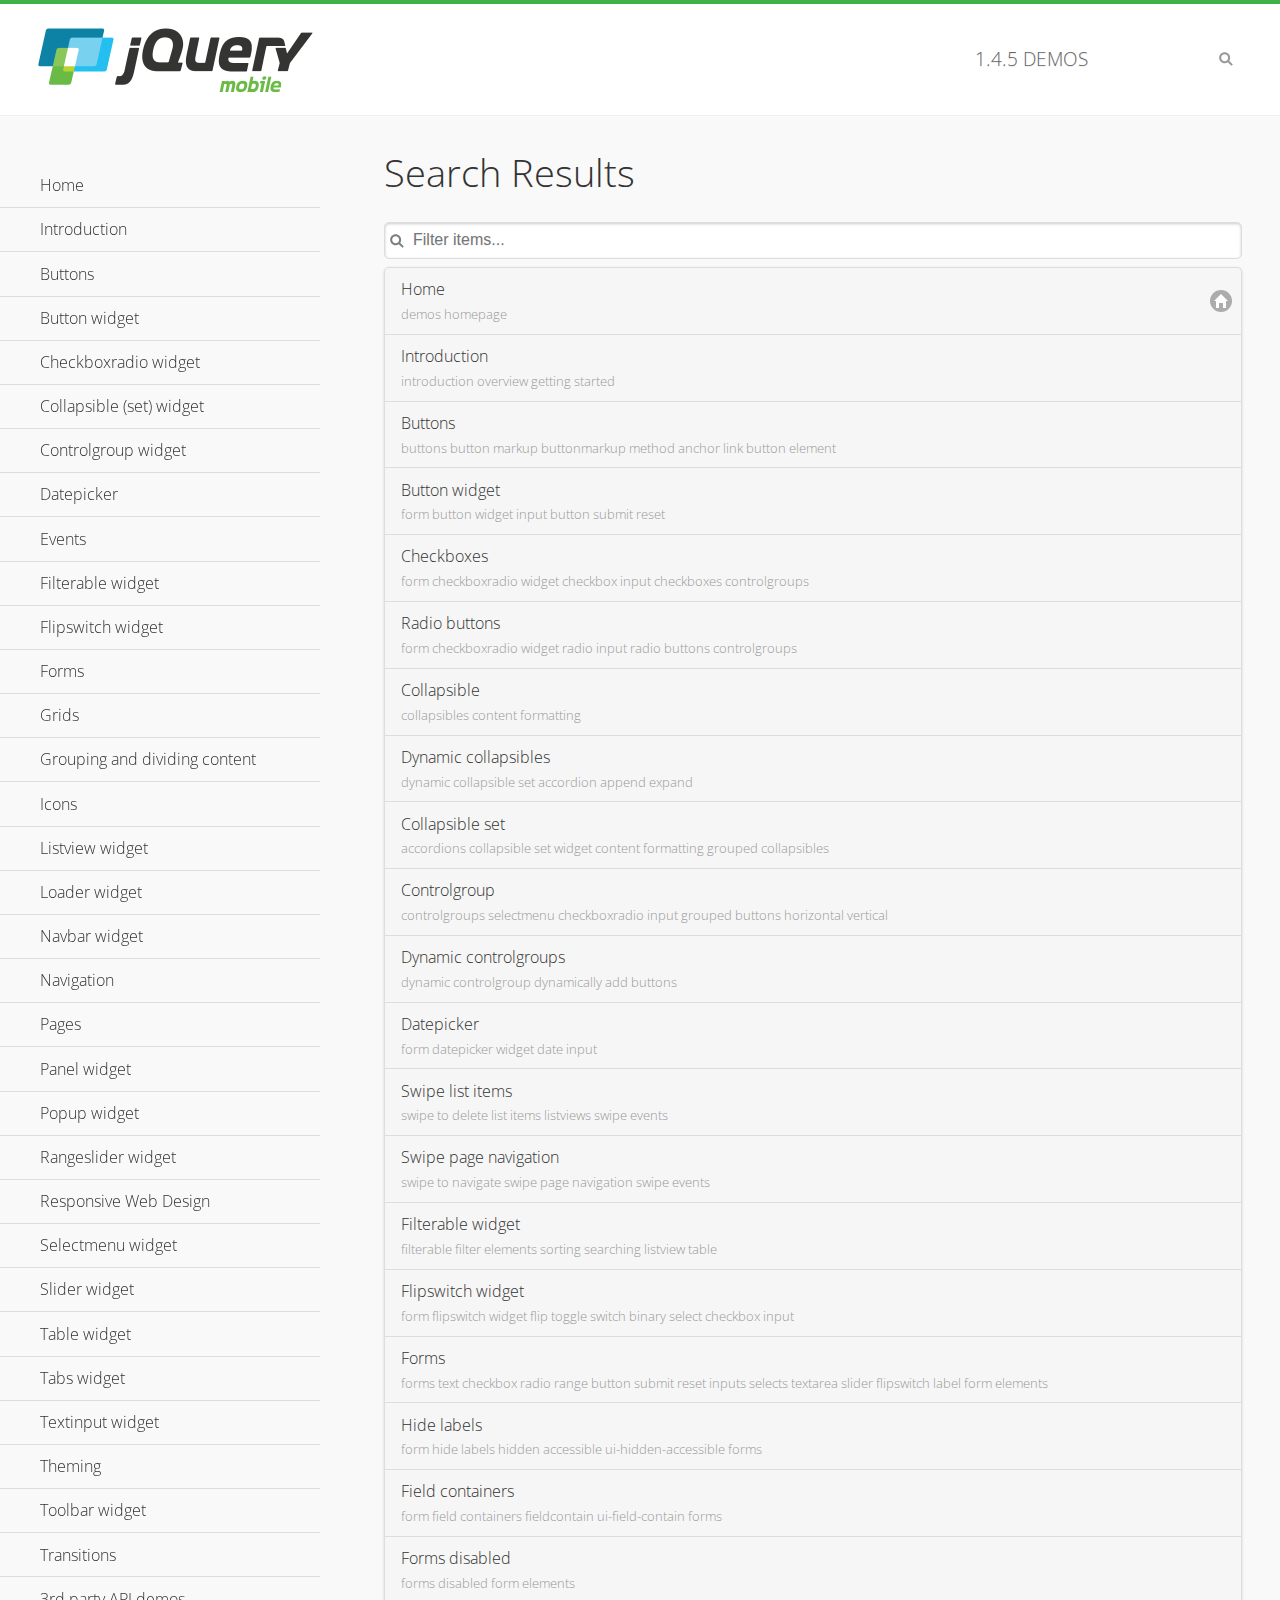
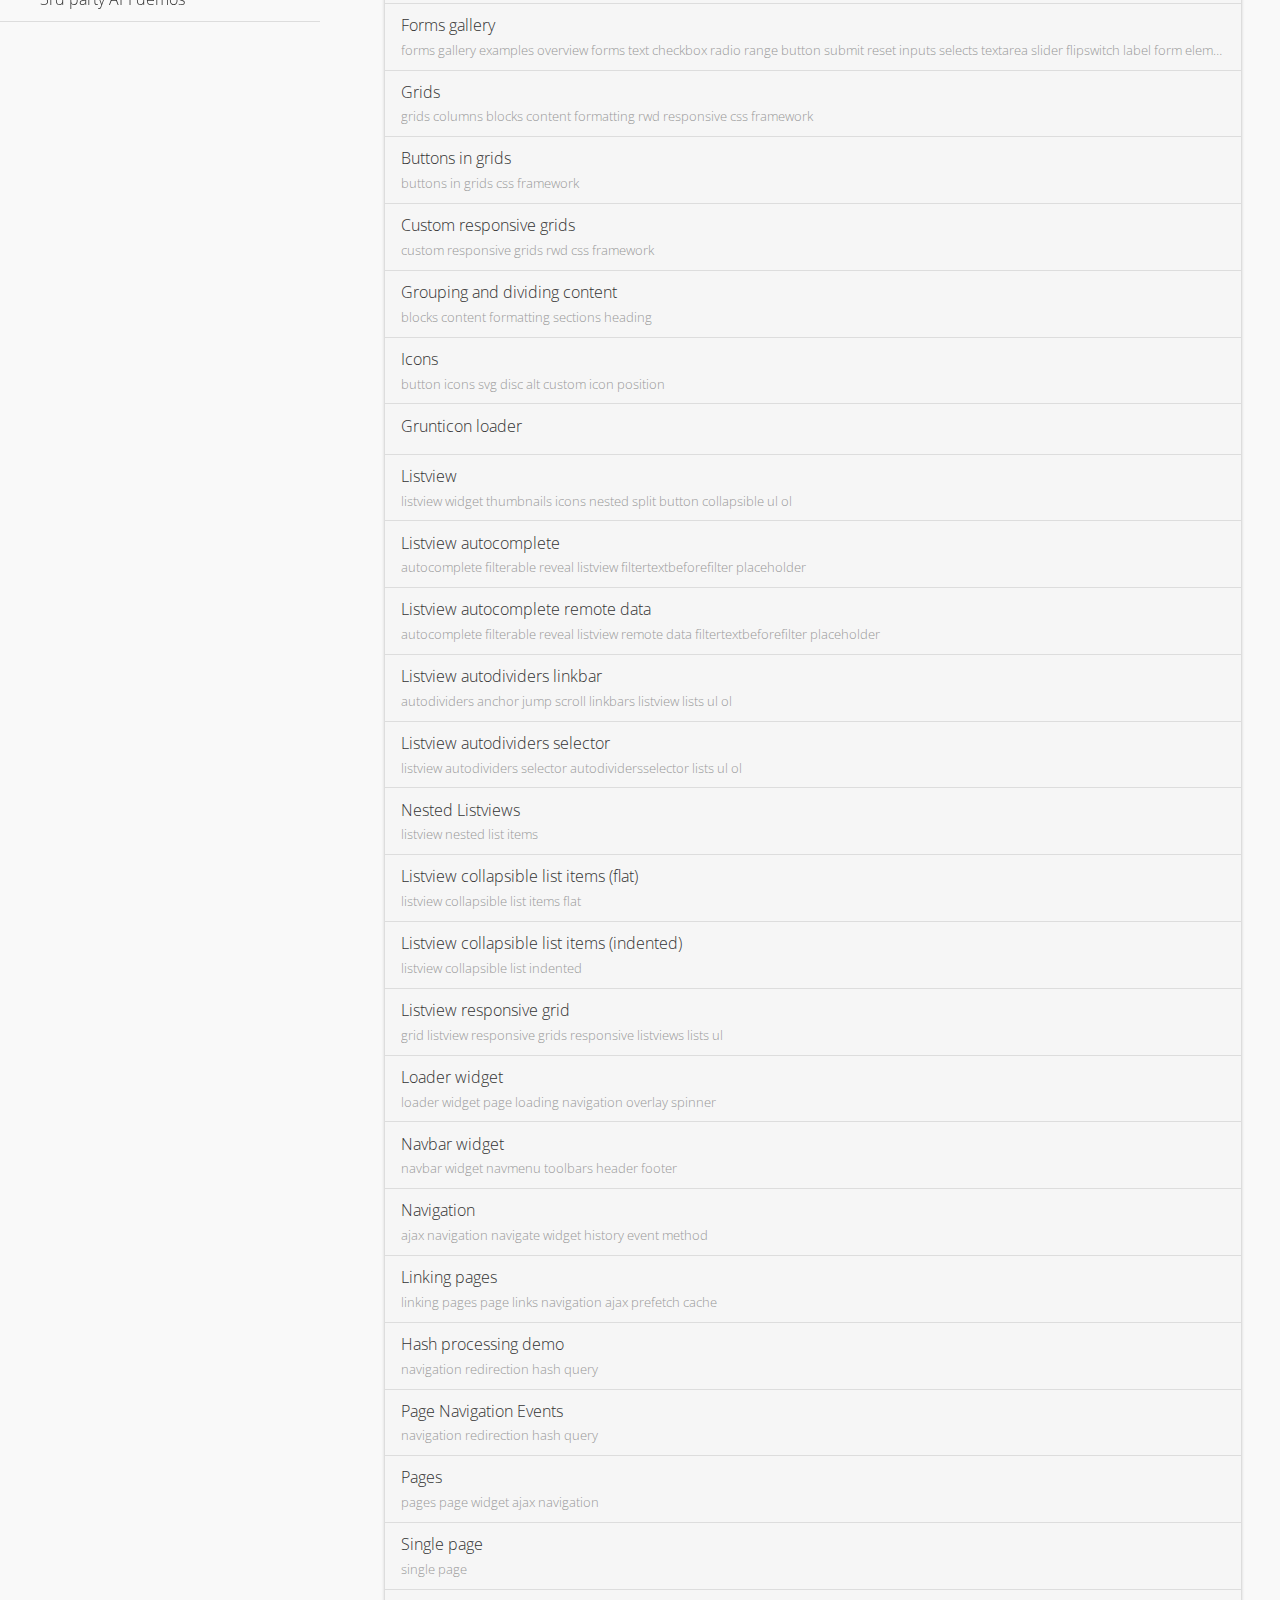
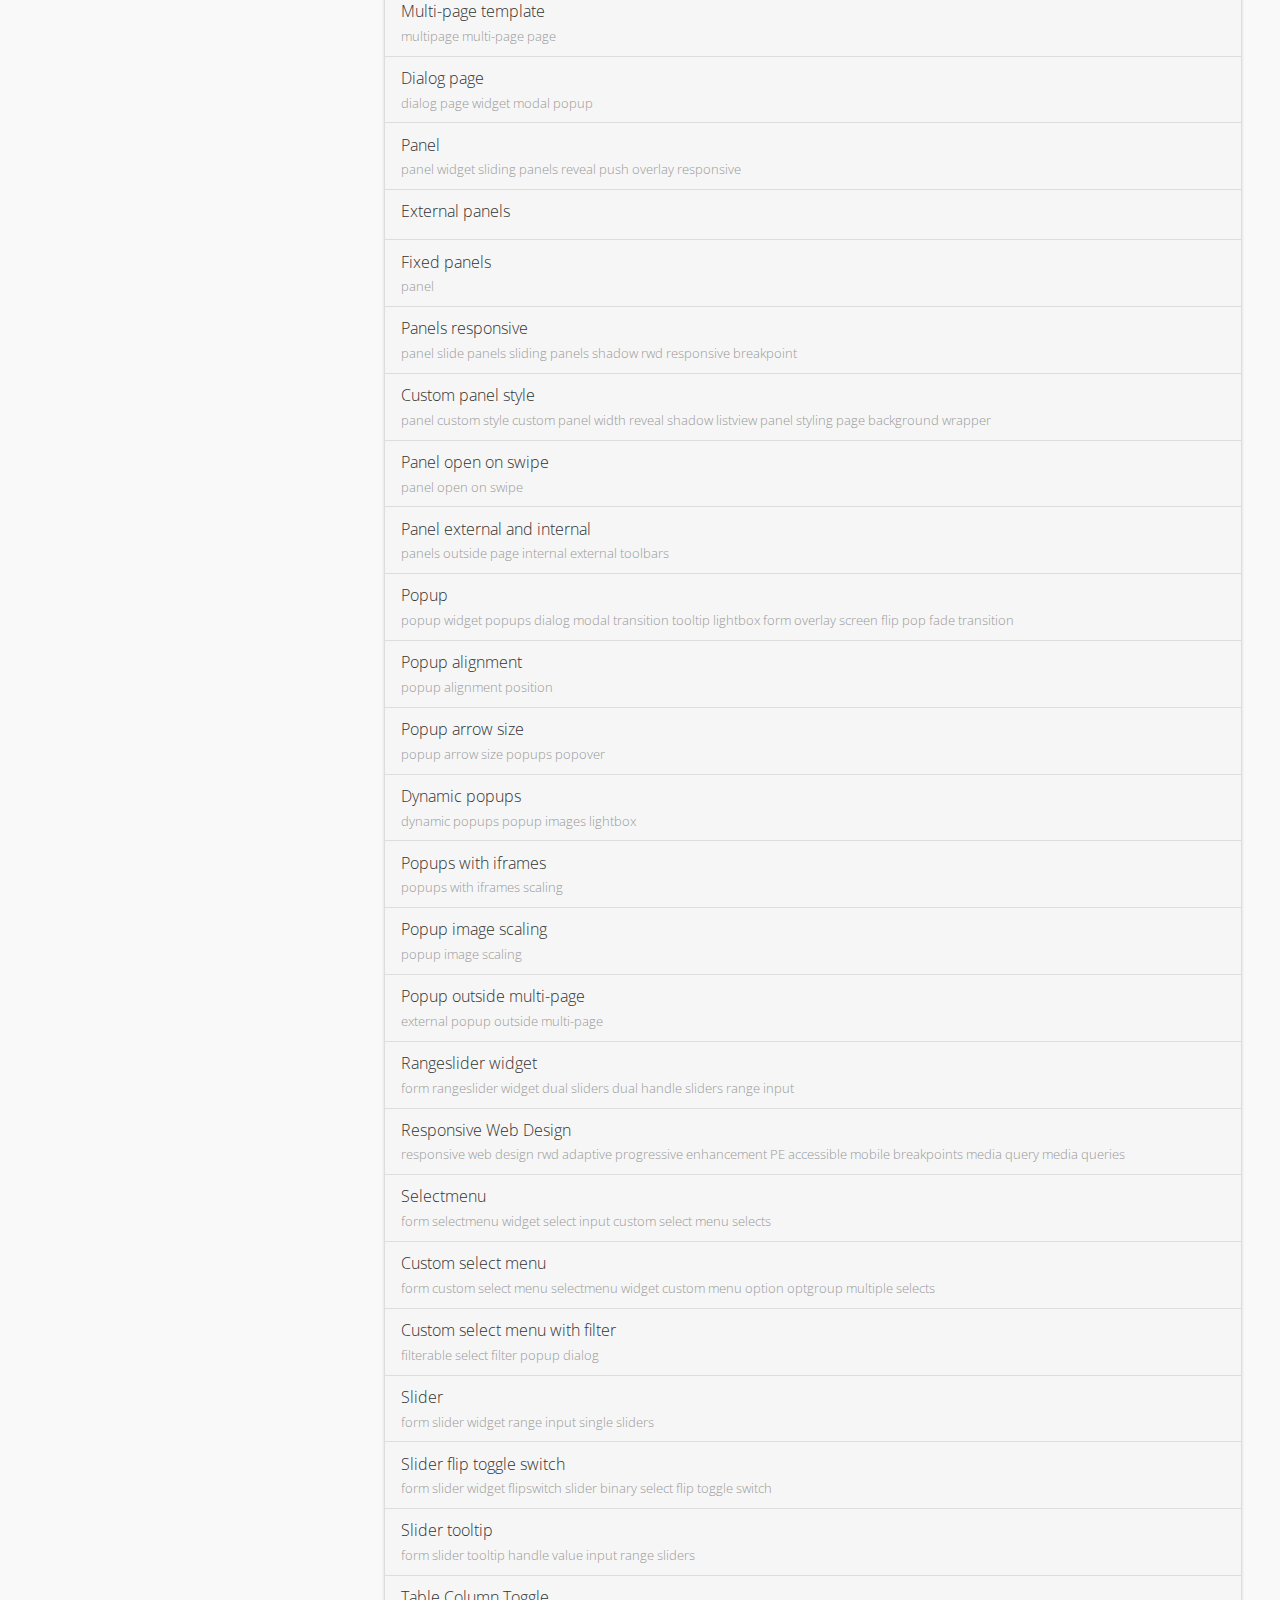
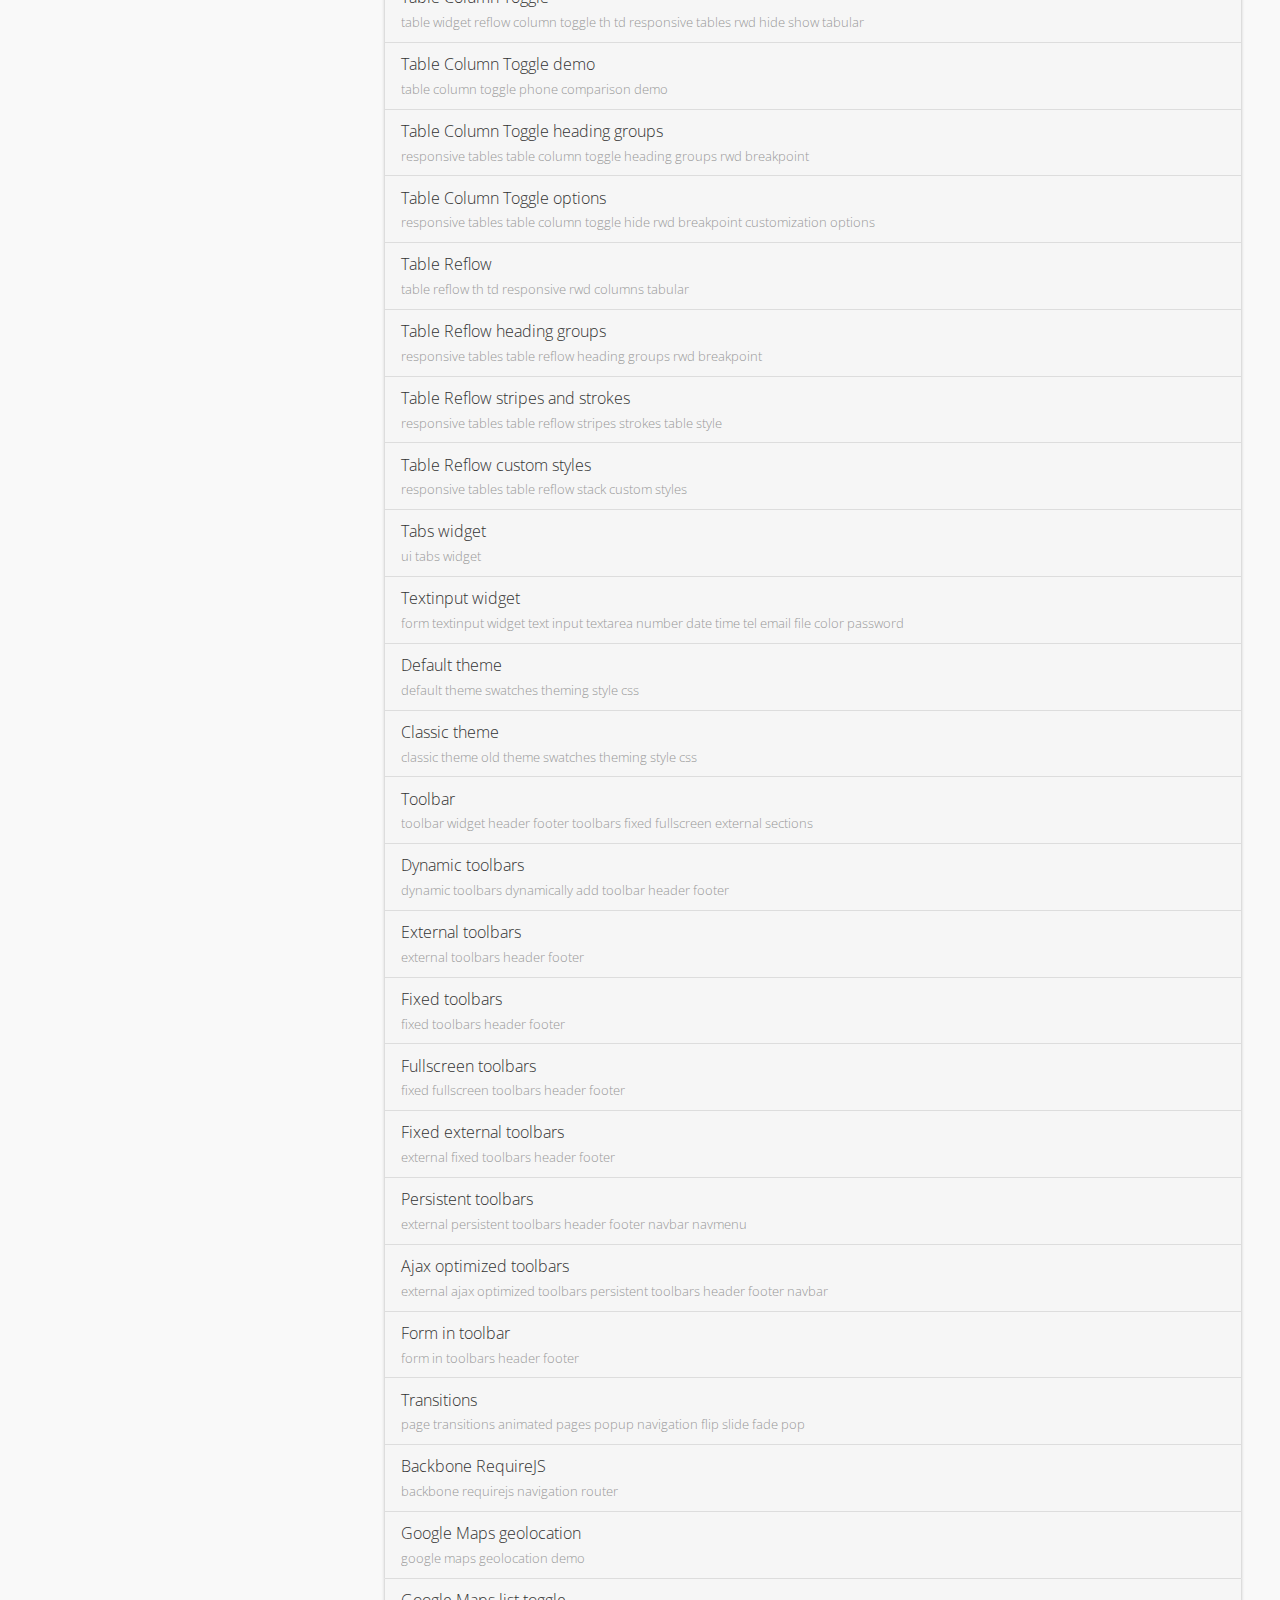
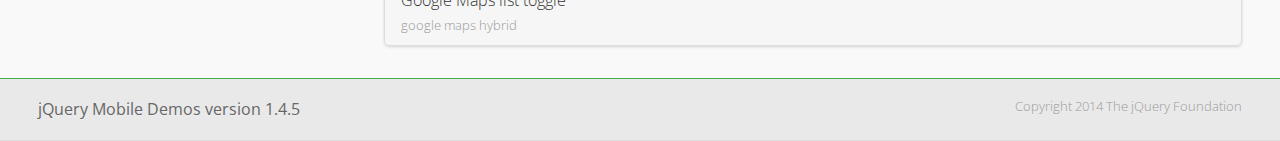
<file: ressources/jqm/demos/_search/index.html>
<!DOCTYPE html>
<html>
<head>
	<meta charset="utf-8">
	<meta name="viewport" content="width=device-width, initial-scale=1">
	<title>jQuery Mobile Demos</title>
	<link rel="stylesheet" href="../css/themes/default/jquery.mobile-1.4.5.min.css">
	<link rel="stylesheet" href="../_assets/css/jqm-demos.css">
	<link rel="shortcut icon" href="../_assets/favicon.ico">
    <link rel="stylesheet" href="http://fonts.googleapis.com/css?family=Open+Sans:300,400,700">
	<script src="../js/jquery.js"></script>
	<script src="../_assets/js/index.js"></script>
	<script src="../js/jquery.mobile-1.4.5.min.js"></script>

</head>
<body>
<div data-role="page" class="jqm-demos jqm-demos-index jqm-demos-search-results">

	<div data-role="header" class="jqm-header">
		<h2><a href="../" title="jQuery Mobile Demos home"><img src="../_assets/img/jquery-logo.png" alt="jQuery Mobile"></a></h2>
		<p><span class="jqm-version"></span> Demos</p>
		<a href="#" class="jqm-navmenu-link ui-btn ui-btn-icon-notext ui-corner-all ui-icon-bars ui-nodisc-icon ui-alt-icon ui-btn-left">Menu</a>
		<a href="#" class="jqm-search-link ui-btn ui-btn-icon-notext ui-corner-all ui-icon-search ui-nodisc-icon ui-alt-icon ui-btn-right">Search</a>
	</div><!-- /header -->

	<div role="main" class="ui-content jqm-content">

		<h1>Search Results</h1>

        <div class="jqm-search-results-wrap">
	        <ul class="jqm-list jqm-search-results-list">
<li data-filtertext="demos homepage" data-icon="home"><a href=".././">Home</a></li>
<li data-filtertext="introduction overview getting started"><a href="../intro/" data-ajax="false">Introduction</a></li>
<li data-filtertext="buttons button markup buttonmarkup method anchor link button element"><a href="../button-markup/" data-ajax="false">Buttons</a></li>
<li data-filtertext="form button widget input button submit reset"><a href="../button/" data-ajax="false">Button widget</a></li>
<li data-role="collapsible" data-enhanced="true" data-collapsed-icon="carat-d" data-expanded-icon="carat-u" data-iconpos="right" data-inset="false" class="ui-collapsible ui-collapsible-themed-content ui-collapsible-collapsed">
	<h3 class="ui-collapsible-heading ui-collapsible-heading-collapsed">
		<a href="#" class="ui-collapsible-heading-toggle ui-btn ui-btn-icon-right ui-btn-inherit ui-icon-carat-d">
		    Checkboxradio widget<span class="ui-collapsible-heading-status"> click to expand contents</span>
		</a>
	</h3>
	<div class="ui-collapsible-content ui-body-inherit ui-collapsible-content-collapsed" aria-hidden="true">
		<ul>
			<li data-filtertext="form checkboxradio widget checkbox input checkboxes controlgroups"><a href="../checkboxradio-checkbox/" data-ajax="false">Checkboxes</a></li>
			<li data-filtertext="form checkboxradio widget radio input radio buttons controlgroups"><a href="../checkboxradio-radio/" data-ajax="false">Radio buttons</a></li>
		</ul>
	</div>
</li>
<li data-role="collapsible" data-enhanced="true" data-collapsed-icon="carat-d" data-expanded-icon="carat-u" data-iconpos="right" data-inset="false" class="ui-collapsible ui-collapsible-themed-content ui-collapsible-collapsed">
	<h3 class="ui-collapsible-heading ui-collapsible-heading-collapsed">
		<a href="#" class="ui-collapsible-heading-toggle ui-btn ui-btn-icon-right ui-btn-inherit ui-icon-carat-d">
			Collapsible (set) widget<span class="ui-collapsible-heading-status"> click to expand contents</span>
		</a>
	</h3>
	<div class="ui-collapsible-content ui-body-inherit ui-collapsible-content-collapsed" aria-hidden="true">
		<ul>
			<li data-filtertext="collapsibles content formatting"><a href="../collapsible/" data-ajax="false">Collapsible</a></li>
			<li data-filtertext="dynamic collapsible set accordion append expand"><a href="../collapsible-dynamic/" data-ajax="false">Dynamic collapsibles</a></li>
			<li data-filtertext="accordions collapsible set widget content formatting grouped collapsibles"><a href="../collapsibleset/" data-ajax="false">Collapsible set</a></li>
		</ul>
	</div>
</li>
<li data-role="collapsible" data-enhanced="true" data-collapsed-icon="carat-d" data-expanded-icon="carat-u" data-iconpos="right" data-inset="false" class="ui-collapsible ui-collapsible-themed-content ui-collapsible-collapsed">
	<h3 class="ui-collapsible-heading ui-collapsible-heading-collapsed">
		<a href="#" class="ui-collapsible-heading-toggle ui-btn ui-btn-icon-right ui-btn-inherit ui-icon-carat-d">
			Controlgroup widget<span class="ui-collapsible-heading-status"> click to expand contents</span>
		</a>
	</h3>
	<div class="ui-collapsible-content ui-body-inherit ui-collapsible-content-collapsed" aria-hidden="true">
		<ul>
			<li data-filtertext="controlgroups selectmenu checkboxradio input grouped buttons horizontal vertical"><a href="../controlgroup/" data-ajax="false">Controlgroup</a></li>
			<li data-filtertext="dynamic controlgroup dynamically add buttons"><a href="../controlgroup-dynamic/" data-ajax="false">Dynamic controlgroups</a></li>
		</ul>
	</div>
</li>
<li data-filtertext="form datepicker widget date input"><a href="../datepicker/" data-ajax="false">Datepicker</a></li>
<li data-role="collapsible" data-enhanced="true" data-collapsed-icon="carat-d" data-expanded-icon="carat-u" data-iconpos="right" data-inset="false" class="ui-collapsible ui-collapsible-themed-content ui-collapsible-collapsed">
	<h3 class="ui-collapsible-heading ui-collapsible-heading-collapsed">
		<a href="#" class="ui-collapsible-heading-toggle ui-btn ui-btn-icon-right ui-btn-inherit ui-icon-carat-d">
			Events<span class="ui-collapsible-heading-status"> click to expand contents</span>
		</a>
	</h3>
	<div class="ui-collapsible-content ui-body-inherit ui-collapsible-content-collapsed" aria-hidden="true">
		<ul>
			<li data-filtertext="swipe to delete list items listviews swipe events"><a href="../swipe-list/" data-ajax="false">Swipe list items</a></li>
			<li data-filtertext="swipe to navigate swipe page navigation swipe events"><a href="../swipe-page/" data-ajax="false">Swipe page navigation</a></li>
		</ul>
	</div>
</li>
<li data-filtertext="filterable filter elements sorting searching listview table"><a href="../filterable/" data-ajax="false">Filterable widget</a></li>
<li data-filtertext="form flipswitch widget flip toggle switch binary select checkbox input"><a href="../flipswitch/" data-ajax="false">Flipswitch widget</a></li>
<li data-role="collapsible" data-enhanced="true" data-collapsed-icon="carat-d" data-expanded-icon="carat-u" data-iconpos="right" data-inset="false" class="ui-collapsible ui-collapsible-themed-content ui-collapsible-collapsed">
	<h3 class="ui-collapsible-heading ui-collapsible-heading-collapsed">
		<a href="#" class="ui-collapsible-heading-toggle ui-btn ui-btn-icon-right ui-btn-inherit ui-icon-carat-d">
			Forms<span class="ui-collapsible-heading-status"> click to expand contents</span>
		</a>
	</h3>
	<div class="ui-collapsible-content ui-body-inherit ui-collapsible-content-collapsed" aria-hidden="true">
		<ul>
			<li data-filtertext="forms text checkbox radio range button submit reset inputs selects textarea slider flipswitch label form elements"><a href="../forms/" data-ajax="false">Forms</a></li>
			<li data-filtertext="form hide labels hidden accessible ui-hidden-accessible forms"><a href="../forms-label-hidden-accessible/" data-ajax="false">Hide labels</a></li>
			<li data-filtertext="form field containers fieldcontain ui-field-contain forms"><a href="../forms-field-contain/" data-ajax="false">Field containers</a></li>
			<li data-filtertext="forms disabled form elements"><a href="../forms-disabled/" data-ajax="false">Forms disabled</a></li>
			<li data-filtertext="forms gallery examples overview forms text checkbox radio range button submit reset inputs selects textarea slider flipswitch label form elements"><a href="../forms-gallery/" data-ajax="false">Forms gallery</a></li>
		</ul>
	</div>
</li>
<li data-role="collapsible" data-enhanced="true" data-collapsed-icon="carat-d" data-expanded-icon="carat-u" data-iconpos="right" data-inset="false" class="ui-collapsible ui-collapsible-themed-content ui-collapsible-collapsed">
	<h3 class="ui-collapsible-heading ui-collapsible-heading-collapsed">
		<a href="#" class="ui-collapsible-heading-toggle ui-btn ui-btn-icon-right ui-btn-inherit ui-icon-carat-d">
			Grids<span class="ui-collapsible-heading-status"> click to expand contents</span>
		</a>
	</h3>
	<div class="ui-collapsible-content ui-body-inherit ui-collapsible-content-collapsed" aria-hidden="true">
		<ul>
			<li data-filtertext="grids columns blocks content formatting rwd responsive css framework"><a href="../grids/" data-ajax="false">Grids</a></li>
			<li data-filtertext="buttons in grids css framework"><a href="../grids-buttons/" data-ajax="false">Buttons in grids</a></li>
			<li data-filtertext="custom responsive grids rwd css framework"><a href="../grids-custom-responsive/" data-ajax="false">Custom responsive grids</a></li>
		</ul>
	</div>
</li>
<li data-filtertext="blocks content formatting sections heading"><a href="../body-bar-classes/" data-ajax="false">Grouping and dividing content</a></li>
<li data-role="collapsible" data-enhanced="true" data-collapsed-icon="carat-d" data-expanded-icon="carat-u" data-iconpos="right" data-inset="false" class="ui-collapsible ui-collapsible-themed-content ui-collapsible-collapsed">
	<h3 class="ui-collapsible-heading ui-collapsible-heading-collapsed">
		<a href="#" class="ui-collapsible-heading-toggle ui-btn ui-btn-icon-right ui-btn-inherit ui-icon-carat-d">
			Icons<span class="ui-collapsible-heading-status"> click to expand contents</span>
		</a>
	</h3>
	<div class="ui-collapsible-content ui-body-inherit ui-collapsible-content-collapsed" aria-hidden="true">
		<ul>
			<li data-filtertext="button icons svg disc alt custom icon position"><a href="../icons/" data-ajax="false">Icons</a></li>
			<li data-filtertext=""><a href="../icons-grunticon/" data-ajax="false">Grunticon loader</a></li>
		</ul>
	</div>
</li>
<li data-role="collapsible" data-enhanced="true" data-collapsed-icon="carat-d" data-expanded-icon="carat-u" data-iconpos="right" data-inset="false" class="ui-collapsible ui-collapsible-themed-content ui-collapsible-collapsed">
	<h3 class="ui-collapsible-heading ui-collapsible-heading-collapsed">
		<a href="#" class="ui-collapsible-heading-toggle ui-btn ui-btn-icon-right ui-btn-inherit ui-icon-carat-d">
			Listview widget<span class="ui-collapsible-heading-status"> click to expand contents</span>
		</a>
	</h3>
	<div class="ui-collapsible-content ui-body-inherit ui-collapsible-content-collapsed" aria-hidden="true">
		<ul>
			<li data-filtertext="listview widget thumbnails icons nested split button collapsible ul ol"><a href="../listview/" data-ajax="false">Listview</a></li>
			<li data-filtertext="autocomplete filterable reveal listview filtertextbeforefilter placeholder"><a href="../listview-autocomplete/" data-ajax="false">Listview autocomplete</a></li>
			<li data-filtertext="autocomplete filterable reveal listview remote data filtertextbeforefilter placeholder"><a href="../listview-autocomplete-remote/" data-ajax="false">Listview autocomplete remote data</a></li>
			<li data-filtertext="autodividers anchor jump scroll linkbars listview lists ul ol"><a href="../listview-autodividers-linkbar/" data-ajax="false">Listview autodividers linkbar</a></li>
			<li data-filtertext="listview autodividers selector autodividersselector lists ul ol"><a href="../listview-autodividers-selector/" data-ajax="false">Listview autodividers selector</a></li>
			<li data-filtertext="listview nested list items"><a href="../listview-nested-lists/" data-ajax="false">Nested Listviews</a></li>
			<li data-filtertext="listview collapsible list items flat"><a href="../listview-collapsible-item-flat/" data-ajax="false">Listview collapsible list items (flat)</a></li>
			<li data-filtertext="listview collapsible list indented"><a href="../listview-collapsible-item-indented/" data-ajax="false">Listview collapsible list items (indented)</a></li>
			<li data-filtertext="grid listview responsive grids responsive listviews lists ul"><a href="../listview-grid/" data-ajax="false">Listview responsive grid</a></li>
		</ul>
	</div>
</li>
<li data-filtertext="loader widget page loading navigation overlay spinner"><a href="../loader/" data-ajax="false">Loader widget</a></li>
<li data-filtertext="navbar widget navmenu toolbars header footer"><a href="../navbar/" data-ajax="false">Navbar widget</a></li>
<li data-role="collapsible" data-enhanced="true" data-collapsed-icon="carat-d" data-expanded-icon="carat-u" data-iconpos="right" data-inset="false" class="ui-collapsible ui-collapsible-themed-content ui-collapsible-collapsed">
	<h3 class="ui-collapsible-heading ui-collapsible-heading-collapsed">
		<a href="#" class="ui-collapsible-heading-toggle ui-btn ui-btn-icon-right ui-btn-inherit ui-icon-carat-d">
			Navigation<span class="ui-collapsible-heading-status"> click to expand contents</span>
		</a>
	</h3>
	<div class="ui-collapsible-content ui-body-inherit ui-collapsible-content-collapsed" aria-hidden="true">
		<ul>
			<li data-filtertext="ajax navigation navigate widget history event method"><a href="../navigation/" data-ajax="false">Navigation</a></li>
			<li data-filtertext="linking pages page links navigation ajax prefetch cache"><a href="../navigation-linking-pages/" data-ajax="false">Linking pages</a></li>
			<!-- <li data-filtertext="php redirect server redirection server-side navigation"><a href="../navigation-php-redirect/" data-ajax="false">PHP redirect demo</a></li>-->
			<li data-filtertext="navigation redirection hash query"><a href="../navigation-hash-processing/" data-ajax="false">Hash processing demo</a></li>
			<li data-filtertext="navigation redirection hash query"><a href="../page-events/" data-ajax="false">Page Navigation Events</a></li>
		</ul>
	</div>
</li>
<li data-role="collapsible" data-enhanced="true" data-collapsed-icon="carat-d" data-expanded-icon="carat-u" data-iconpos="right" data-inset="false" class="ui-collapsible ui-collapsible-themed-content ui-collapsible-collapsed">
	<h3 class="ui-collapsible-heading ui-collapsible-heading-collapsed">
		<a href="#" class="ui-collapsible-heading-toggle ui-btn ui-btn-icon-right ui-btn-inherit ui-icon-carat-d">
			Pages<span class="ui-collapsible-heading-status"> click to expand contents</span>
		</a>
	</h3>
	<div class="ui-collapsible-content ui-body-inherit ui-collapsible-content-collapsed" aria-hidden="true">
		<ul>
			<li data-filtertext="pages page widget ajax navigation"><a href="../pages/" data-ajax="false">Pages</a></li>
			<li data-filtertext="single page"><a href="../pages-single-page/" data-ajax="false">Single page</a></li>
			<li data-filtertext="multipage multi-page page"><a href="../pages-multi-page/" data-ajax="false">Multi-page template</a></li>
			<li data-filtertext="dialog page widget modal popup"><a href="../pages-dialog/" data-ajax="false">Dialog page</a></li>
		</ul>
	</div>
</li>
<li data-role="collapsible" data-enhanced="true" data-collapsed-icon="carat-d" data-expanded-icon="carat-u" data-iconpos="right" data-inset="false" class="ui-collapsible ui-collapsible-themed-content ui-collapsible-collapsed">
	<h3 class="ui-collapsible-heading ui-collapsible-heading-collapsed">
		<a href="#" class="ui-collapsible-heading-toggle ui-btn ui-btn-icon-right ui-btn-inherit ui-icon-carat-d">
			Panel widget<span class="ui-collapsible-heading-status"> click to expand contents</span>
		</a>
	</h3>
	<div class="ui-collapsible-content ui-body-inherit ui-collapsible-content-collapsed" aria-hidden="true">
		<ul>
			<li data-filtertext="panel widget sliding panels reveal push overlay responsive"><a href="../panel/" data-ajax="false">Panel</a></li>
			<li data-filtertext=""><a href="../panel-external/" data-ajax="false">External panels</a></li>
			<li data-filtertext="panel "><a href="../panel-fixed/" data-ajax="false">Fixed panels</a></li>
			<li data-filtertext="panel slide panels sliding panels shadow rwd responsive breakpoint"><a href="../panel-responsive/" data-ajax="false">Panels responsive</a></li>
			<li data-filtertext="panel custom style custom panel width reveal shadow listview panel styling page background wrapper"><a href="../panel-styling/" data-ajax="false">Custom panel style</a></li>
			<li data-filtertext="panel open on swipe"><a href="../panel-swipe-open/" data-ajax="false">Panel open on swipe</a></li>
			<li data-filtertext="panels outside page internal external toolbars"><a href="../panel-external-internal/" data-ajax="false">Panel external and internal</a></li>
		</ul>
	</div>
</li>
<li data-role="collapsible" data-enhanced="true" data-collapsed-icon="carat-d" data-expanded-icon="carat-u" data-iconpos="right" data-inset="false" class="ui-collapsible ui-collapsible-themed-content ui-collapsible-collapsed">
	<h3 class="ui-collapsible-heading ui-collapsible-heading-collapsed">
		<a href="#" class="ui-collapsible-heading-toggle ui-btn ui-btn-icon-right ui-btn-inherit ui-icon-carat-d">
			Popup widget<span class="ui-collapsible-heading-status"> click to expand contents</span>
		</a>
	</h3>
	<div class="ui-collapsible-content ui-body-inherit ui-collapsible-content-collapsed" aria-hidden="true">
		<ul>
			<li data-filtertext="popup widget popups dialog modal transition tooltip lightbox form overlay screen flip pop fade transition"><a href="../popup/" data-ajax="false">Popup</a></li>
			<li data-filtertext="popup alignment position"><a href="../popup-alignment/" data-ajax="false">Popup alignment</a></li>
			<li data-filtertext="popup arrow size popups popover"><a href="../popup-arrow-size/" data-ajax="false">Popup arrow size</a></li>
			<li data-filtertext="dynamic popups popup images lightbox"><a href="../popup-dynamic/" data-ajax="false">Dynamic popups</a></li>
			<li data-filtertext="popups with iframes scaling"><a href="../popup-iframe/" data-ajax="false">Popups with iframes</a></li>
			<li data-filtertext="popup image scaling"><a href="../popup-image-scaling/" data-ajax="false">Popup image scaling</a></li>
			<li data-filtertext="external popup outside multi-page"><a href="../popup-outside-multipage/" data-ajax="false">Popup outside multi-page</a></li>
		</ul>
	</div>
</li>
<li data-filtertext="form rangeslider widget dual sliders dual handle sliders range input"><a href="../rangeslider/" data-ajax="false">Rangeslider widget</a></li>
<li data-filtertext="responsive web design rwd adaptive progressive enhancement PE accessible mobile breakpoints media query media queries"><a href="../rwd/" data-ajax="false">Responsive Web Design</a></li>
<li data-role="collapsible" data-enhanced="true" data-collapsed-icon="carat-d" data-expanded-icon="carat-u" data-iconpos="right" data-inset="false" class="ui-collapsible ui-collapsible-themed-content ui-collapsible-collapsed">
	<h3 class="ui-collapsible-heading ui-collapsible-heading-collapsed">
		<a href="#" class="ui-collapsible-heading-toggle ui-btn ui-btn-icon-right ui-btn-inherit ui-icon-carat-d">
			Selectmenu widget<span class="ui-collapsible-heading-status"> click to expand contents</span>
		</a>
	</h3>
	<div class="ui-collapsible-content ui-body-inherit ui-collapsible-content-collapsed" aria-hidden="true">
		<ul>
			<li data-filtertext="form selectmenu widget select input custom select menu selects"><a href="../selectmenu/" data-ajax="false">Selectmenu</a></li>
			<li data-filtertext="form custom select menu selectmenu widget custom menu option optgroup multiple selects"><a href="../selectmenu-custom/" data-ajax="false">Custom select menu</a></li>
			<li data-filtertext="filterable select filter popup dialog"><a href="../selectmenu-custom-filter/" data-ajax="false">Custom select menu with filter</a></li>
		</ul>
	</div>
</li>
<li data-role="collapsible" data-enhanced="true" data-collapsed-icon="carat-d" data-expanded-icon="carat-u" data-iconpos="right" data-inset="false" class="ui-collapsible ui-collapsible-themed-content ui-collapsible-collapsed">
	<h3 class="ui-collapsible-heading ui-collapsible-heading-collapsed">
		<a href="#" class="ui-collapsible-heading-toggle ui-btn ui-btn-icon-right ui-btn-inherit ui-icon-carat-d">
			Slider widget<span class="ui-collapsible-heading-status"> click to expand contents</span>
		</a>
	</h3>
	<div class="ui-collapsible-content ui-body-inherit ui-collapsible-content-collapsed" aria-hidden="true">
		<ul>
			<li data-filtertext="form slider widget range input single sliders"><a href="../slider/" data-ajax="false">Slider</a></li>
			<li data-filtertext="form slider widget flipswitch slider binary select flip toggle switch"><a href="../slider-flipswitch/" data-ajax="false">Slider flip toggle switch</a></li>
			<li data-filtertext="form slider tooltip handle value input range sliders"><a href="../slider-tooltip/" data-ajax="false">Slider tooltip</a></li>
		</ul>
	</div>
</li>
<li data-role="collapsible" data-enhanced="true" data-collapsed-icon="carat-d" data-expanded-icon="carat-u" data-iconpos="right" data-inset="false" class="ui-collapsible ui-collapsible-themed-content ui-collapsible-collapsed">
	<h3 class="ui-collapsible-heading ui-collapsible-heading-collapsed">
		<a href="#" class="ui-collapsible-heading-toggle ui-btn ui-btn-icon-right ui-btn-inherit ui-icon-carat-d">
			Table widget<span class="ui-collapsible-heading-status"> click to expand contents</span>
		</a>
	</h3>
	<div class="ui-collapsible-content ui-body-inherit ui-collapsible-content-collapsed" aria-hidden="true">
		<ul>
			<li data-filtertext="table widget reflow column toggle th td responsive tables rwd hide show tabular"><a href="../table-column-toggle/" data-ajax="false">Table Column Toggle</a></li>
			<li data-filtertext="table column toggle phone comparison demo"><a href="../table-column-toggle-example/" data-ajax="false">Table Column Toggle demo</a></li>
			<li data-filtertext="responsive tables table column toggle heading groups rwd breakpoint"><a href="../table-column-toggle-heading-groups/" data-ajax="false">Table Column Toggle heading groups</a></li>
			<li data-filtertext="responsive tables table column toggle hide rwd breakpoint customization options"><a href="../table-column-toggle-options/" data-ajax="false">Table Column Toggle options</a></li>
			<li data-filtertext="table reflow th td responsive rwd columns tabular"><a href="../table-reflow/" data-ajax="false">Table Reflow</a></li>
			<li data-filtertext="responsive tables table reflow heading groups rwd breakpoint"><a href="../table-reflow-heading-groups/" data-ajax="false">Table Reflow heading groups</a></li>
			<li data-filtertext="responsive tables table reflow stripes strokes table style"><a href="../table-reflow-stripes-strokes/" data-ajax="false">Table Reflow stripes and strokes</a></li>
			<li data-filtertext="responsive tables table reflow stack custom styles"><a href="../table-reflow-styling/" data-ajax="false">Table Reflow custom styles</a></li>
		</ul>
	</div>
</li>
<li data-filtertext="ui tabs widget"><a href="../tabs/" data-ajax="false">Tabs widget</a></li>
<li data-filtertext="form textinput widget text input textarea number date time tel email file color password"><a href="../textinput/" data-ajax="false">Textinput widget</a></li>
<li data-role="collapsible" data-enhanced="true" data-collapsed-icon="carat-d" data-expanded-icon="carat-u" data-iconpos="right" data-inset="false" class="ui-collapsible ui-collapsible-themed-content ui-collapsible-collapsed">
	<h3 class="ui-collapsible-heading ui-collapsible-heading-collapsed">
		<a href="#" class="ui-collapsible-heading-toggle ui-btn ui-btn-icon-right ui-btn-inherit ui-icon-carat-d">
			Theming<span class="ui-collapsible-heading-status"> click to expand contents</span>
		</a>
	</h3>
	<div class="ui-collapsible-content ui-body-inherit ui-collapsible-content-collapsed" aria-hidden="true">
		<ul>
			<li data-filtertext="default theme swatches theming style css"><a href="../theme-default/" data-ajax="false">Default theme</a></li>
			<li data-filtertext="classic theme old theme swatches theming style css"><a href="../theme-classic/" data-ajax="false">Classic theme</a></li>
		</ul>
	</div>
</li>
<li data-role="collapsible" data-enhanced="true" data-collapsed-icon="carat-d" data-expanded-icon="carat-u" data-iconpos="right" data-inset="false" class="ui-collapsible ui-collapsible-themed-content ui-collapsible-collapsed">
	<h3 class="ui-collapsible-heading ui-collapsible-heading-collapsed">
		<a href="#" class="ui-collapsible-heading-toggle ui-btn ui-btn-icon-right ui-btn-inherit ui-icon-carat-d">
			Toolbar widget<span class="ui-collapsible-heading-status"> click to expand contents</span>
		</a>
	</h3>
	<div class="ui-collapsible-content ui-body-inherit ui-collapsible-content-collapsed" aria-hidden="true">
		<ul>
			<li data-filtertext="toolbar widget header footer toolbars fixed fullscreen external sections"><a href="../toolbar/" data-ajax="false">Toolbar</a></li>
			<li data-filtertext="dynamic toolbars dynamically add toolbar header footer"><a href="../toolbar-dynamic/" data-ajax="false">Dynamic toolbars</a></li>
			<li data-filtertext="external toolbars header footer"><a href="../toolbar-external/" data-ajax="false">External toolbars</a></li>
			<li data-filtertext="fixed toolbars header footer"><a href="../toolbar-fixed/" data-ajax="false">Fixed toolbars</a></li>
			<li data-filtertext="fixed fullscreen toolbars header footer"><a href="../toolbar-fixed-fullscreen/" data-ajax="false">Fullscreen toolbars</a></li>
			<li data-filtertext="external fixed toolbars header footer"><a href="../toolbar-fixed-external/" data-ajax="false">Fixed external toolbars</a></li>
			<li data-filtertext="external persistent toolbars header footer navbar navmenu"><a href="../toolbar-fixed-persistent/" data-ajax="false">Persistent toolbars</a></li>
			<li data-filtertext="external ajax optimized toolbars persistent toolbars header footer navbar"><a href="../toolbar-fixed-persistent-optimized/" data-ajax="false">Ajax optimized toolbars</a></li>
			<li data-filtertext="form in toolbars header footer"><a href="../toolbar-fixed-forms/" data-ajax="false">Form in toolbar</a></li>
		</ul>
	</div>
</li>
<li data-filtertext="page transitions animated pages popup navigation flip slide fade pop"><a href="../transitions/" data-ajax="false">Transitions</a></li>
<li data-role="collapsible" data-enhanced="true" data-collapsed-icon="carat-d" data-expanded-icon="carat-u" data-iconpos="right" data-inset="false" class="ui-collapsible ui-collapsible-themed-content ui-collapsible-collapsed">
	<h3 class="ui-collapsible-heading ui-collapsible-heading-collapsed">
		<a href="#" class="ui-collapsible-heading-toggle ui-btn ui-btn-icon-right ui-btn-inherit ui-icon-carat-d">
			3rd party API demos<span class="ui-collapsible-heading-status"> click to expand contents</span>
		</a>
	</h3>
	<div class="ui-collapsible-content ui-body-inherit ui-collapsible-content-collapsed" aria-hidden="true">
		<ul>
			<li data-filtertext="backbone requirejs navigation router"><a href="../backbone-requirejs/" data-ajax="false">Backbone RequireJS</a></li>
			<li data-filtertext="google maps geolocation demo"><a href="../map-geolocation/" data-ajax="false">Google Maps geolocation</a></li>
			<li data-filtertext="google maps hybrid"><a href="../map-list-toggle/" data-ajax="false">Google Maps list toggle</a></li>
		</ul>
	</div>
</li>



	        </ul>
	    </div>

	</div><!-- /content -->
	    <div data-role="panel" class="jqm-navmenu-panel" data-position="left" data-display="overlay" data-theme="a">
	    	<ul class="jqm-list ui-alt-icon ui-nodisc-icon">
<li data-filtertext="demos homepage" data-icon="home"><a href=".././">Home</a></li>
<li data-filtertext="introduction overview getting started"><a href="../intro/" data-ajax="false">Introduction</a></li>
<li data-filtertext="buttons button markup buttonmarkup method anchor link button element"><a href="../button-markup/" data-ajax="false">Buttons</a></li>
<li data-filtertext="form button widget input button submit reset"><a href="../button/" data-ajax="false">Button widget</a></li>
<li data-role="collapsible" data-enhanced="true" data-collapsed-icon="carat-d" data-expanded-icon="carat-u" data-iconpos="right" data-inset="false" class="ui-collapsible ui-collapsible-themed-content ui-collapsible-collapsed">
	<h3 class="ui-collapsible-heading ui-collapsible-heading-collapsed">
		<a href="#" class="ui-collapsible-heading-toggle ui-btn ui-btn-icon-right ui-btn-inherit ui-icon-carat-d">
		    Checkboxradio widget<span class="ui-collapsible-heading-status"> click to expand contents</span>
		</a>
	</h3>
	<div class="ui-collapsible-content ui-body-inherit ui-collapsible-content-collapsed" aria-hidden="true">
		<ul>
			<li data-filtertext="form checkboxradio widget checkbox input checkboxes controlgroups"><a href="../checkboxradio-checkbox/" data-ajax="false">Checkboxes</a></li>
			<li data-filtertext="form checkboxradio widget radio input radio buttons controlgroups"><a href="../checkboxradio-radio/" data-ajax="false">Radio buttons</a></li>
		</ul>
	</div>
</li>
<li data-role="collapsible" data-enhanced="true" data-collapsed-icon="carat-d" data-expanded-icon="carat-u" data-iconpos="right" data-inset="false" class="ui-collapsible ui-collapsible-themed-content ui-collapsible-collapsed">
	<h3 class="ui-collapsible-heading ui-collapsible-heading-collapsed">
		<a href="#" class="ui-collapsible-heading-toggle ui-btn ui-btn-icon-right ui-btn-inherit ui-icon-carat-d">
			Collapsible (set) widget<span class="ui-collapsible-heading-status"> click to expand contents</span>
		</a>
	</h3>
	<div class="ui-collapsible-content ui-body-inherit ui-collapsible-content-collapsed" aria-hidden="true">
		<ul>
			<li data-filtertext="collapsibles content formatting"><a href="../collapsible/" data-ajax="false">Collapsible</a></li>
			<li data-filtertext="dynamic collapsible set accordion append expand"><a href="../collapsible-dynamic/" data-ajax="false">Dynamic collapsibles</a></li>
			<li data-filtertext="accordions collapsible set widget content formatting grouped collapsibles"><a href="../collapsibleset/" data-ajax="false">Collapsible set</a></li>
		</ul>
	</div>
</li>
<li data-role="collapsible" data-enhanced="true" data-collapsed-icon="carat-d" data-expanded-icon="carat-u" data-iconpos="right" data-inset="false" class="ui-collapsible ui-collapsible-themed-content ui-collapsible-collapsed">
	<h3 class="ui-collapsible-heading ui-collapsible-heading-collapsed">
		<a href="#" class="ui-collapsible-heading-toggle ui-btn ui-btn-icon-right ui-btn-inherit ui-icon-carat-d">
			Controlgroup widget<span class="ui-collapsible-heading-status"> click to expand contents</span>
		</a>
	</h3>
	<div class="ui-collapsible-content ui-body-inherit ui-collapsible-content-collapsed" aria-hidden="true">
		<ul>
			<li data-filtertext="controlgroups selectmenu checkboxradio input grouped buttons horizontal vertical"><a href="../controlgroup/" data-ajax="false">Controlgroup</a></li>
			<li data-filtertext="dynamic controlgroup dynamically add buttons"><a href="../controlgroup-dynamic/" data-ajax="false">Dynamic controlgroups</a></li>
		</ul>
	</div>
</li>
<li data-filtertext="form datepicker widget date input"><a href="../datepicker/" data-ajax="false">Datepicker</a></li>
<li data-role="collapsible" data-enhanced="true" data-collapsed-icon="carat-d" data-expanded-icon="carat-u" data-iconpos="right" data-inset="false" class="ui-collapsible ui-collapsible-themed-content ui-collapsible-collapsed">
	<h3 class="ui-collapsible-heading ui-collapsible-heading-collapsed">
		<a href="#" class="ui-collapsible-heading-toggle ui-btn ui-btn-icon-right ui-btn-inherit ui-icon-carat-d">
			Events<span class="ui-collapsible-heading-status"> click to expand contents</span>
		</a>
	</h3>
	<div class="ui-collapsible-content ui-body-inherit ui-collapsible-content-collapsed" aria-hidden="true">
		<ul>
			<li data-filtertext="swipe to delete list items listviews swipe events"><a href="../swipe-list/" data-ajax="false">Swipe list items</a></li>
			<li data-filtertext="swipe to navigate swipe page navigation swipe events"><a href="../swipe-page/" data-ajax="false">Swipe page navigation</a></li>
		</ul>
	</div>
</li>
<li data-filtertext="filterable filter elements sorting searching listview table"><a href="../filterable/" data-ajax="false">Filterable widget</a></li>
<li data-filtertext="form flipswitch widget flip toggle switch binary select checkbox input"><a href="../flipswitch/" data-ajax="false">Flipswitch widget</a></li>
<li data-role="collapsible" data-enhanced="true" data-collapsed-icon="carat-d" data-expanded-icon="carat-u" data-iconpos="right" data-inset="false" class="ui-collapsible ui-collapsible-themed-content ui-collapsible-collapsed">
	<h3 class="ui-collapsible-heading ui-collapsible-heading-collapsed">
		<a href="#" class="ui-collapsible-heading-toggle ui-btn ui-btn-icon-right ui-btn-inherit ui-icon-carat-d">
			Forms<span class="ui-collapsible-heading-status"> click to expand contents</span>
		</a>
	</h3>
	<div class="ui-collapsible-content ui-body-inherit ui-collapsible-content-collapsed" aria-hidden="true">
		<ul>
			<li data-filtertext="forms text checkbox radio range button submit reset inputs selects textarea slider flipswitch label form elements"><a href="../forms/" data-ajax="false">Forms</a></li>
			<li data-filtertext="form hide labels hidden accessible ui-hidden-accessible forms"><a href="../forms-label-hidden-accessible/" data-ajax="false">Hide labels</a></li>
			<li data-filtertext="form field containers fieldcontain ui-field-contain forms"><a href="../forms-field-contain/" data-ajax="false">Field containers</a></li>
			<li data-filtertext="forms disabled form elements"><a href="../forms-disabled/" data-ajax="false">Forms disabled</a></li>
			<li data-filtertext="forms gallery examples overview forms text checkbox radio range button submit reset inputs selects textarea slider flipswitch label form elements"><a href="../forms-gallery/" data-ajax="false">Forms gallery</a></li>
		</ul>
	</div>
</li>
<li data-role="collapsible" data-enhanced="true" data-collapsed-icon="carat-d" data-expanded-icon="carat-u" data-iconpos="right" data-inset="false" class="ui-collapsible ui-collapsible-themed-content ui-collapsible-collapsed">
	<h3 class="ui-collapsible-heading ui-collapsible-heading-collapsed">
		<a href="#" class="ui-collapsible-heading-toggle ui-btn ui-btn-icon-right ui-btn-inherit ui-icon-carat-d">
			Grids<span class="ui-collapsible-heading-status"> click to expand contents</span>
		</a>
	</h3>
	<div class="ui-collapsible-content ui-body-inherit ui-collapsible-content-collapsed" aria-hidden="true">
		<ul>
			<li data-filtertext="grids columns blocks content formatting rwd responsive css framework"><a href="../grids/" data-ajax="false">Grids</a></li>
			<li data-filtertext="buttons in grids css framework"><a href="../grids-buttons/" data-ajax="false">Buttons in grids</a></li>
			<li data-filtertext="custom responsive grids rwd css framework"><a href="../grids-custom-responsive/" data-ajax="false">Custom responsive grids</a></li>
		</ul>
	</div>
</li>
<li data-filtertext="blocks content formatting sections heading"><a href="../body-bar-classes/" data-ajax="false">Grouping and dividing content</a></li>
<li data-role="collapsible" data-enhanced="true" data-collapsed-icon="carat-d" data-expanded-icon="carat-u" data-iconpos="right" data-inset="false" class="ui-collapsible ui-collapsible-themed-content ui-collapsible-collapsed">
	<h3 class="ui-collapsible-heading ui-collapsible-heading-collapsed">
		<a href="#" class="ui-collapsible-heading-toggle ui-btn ui-btn-icon-right ui-btn-inherit ui-icon-carat-d">
			Icons<span class="ui-collapsible-heading-status"> click to expand contents</span>
		</a>
	</h3>
	<div class="ui-collapsible-content ui-body-inherit ui-collapsible-content-collapsed" aria-hidden="true">
		<ul>
			<li data-filtertext="button icons svg disc alt custom icon position"><a href="../icons/" data-ajax="false">Icons</a></li>
			<li data-filtertext=""><a href="../icons-grunticon/" data-ajax="false">Grunticon loader</a></li>
		</ul>
	</div>
</li>
<li data-role="collapsible" data-enhanced="true" data-collapsed-icon="carat-d" data-expanded-icon="carat-u" data-iconpos="right" data-inset="false" class="ui-collapsible ui-collapsible-themed-content ui-collapsible-collapsed">
	<h3 class="ui-collapsible-heading ui-collapsible-heading-collapsed">
		<a href="#" class="ui-collapsible-heading-toggle ui-btn ui-btn-icon-right ui-btn-inherit ui-icon-carat-d">
			Listview widget<span class="ui-collapsible-heading-status"> click to expand contents</span>
		</a>
	</h3>
	<div class="ui-collapsible-content ui-body-inherit ui-collapsible-content-collapsed" aria-hidden="true">
		<ul>
			<li data-filtertext="listview widget thumbnails icons nested split button collapsible ul ol"><a href="../listview/" data-ajax="false">Listview</a></li>
			<li data-filtertext="autocomplete filterable reveal listview filtertextbeforefilter placeholder"><a href="../listview-autocomplete/" data-ajax="false">Listview autocomplete</a></li>
			<li data-filtertext="autocomplete filterable reveal listview remote data filtertextbeforefilter placeholder"><a href="../listview-autocomplete-remote/" data-ajax="false">Listview autocomplete remote data</a></li>
			<li data-filtertext="autodividers anchor jump scroll linkbars listview lists ul ol"><a href="../listview-autodividers-linkbar/" data-ajax="false">Listview autodividers linkbar</a></li>
			<li data-filtertext="listview autodividers selector autodividersselector lists ul ol"><a href="../listview-autodividers-selector/" data-ajax="false">Listview autodividers selector</a></li>
			<li data-filtertext="listview nested list items"><a href="../listview-nested-lists/" data-ajax="false">Nested Listviews</a></li>
			<li data-filtertext="listview collapsible list items flat"><a href="../listview-collapsible-item-flat/" data-ajax="false">Listview collapsible list items (flat)</a></li>
			<li data-filtertext="listview collapsible list indented"><a href="../listview-collapsible-item-indented/" data-ajax="false">Listview collapsible list items (indented)</a></li>
			<li data-filtertext="grid listview responsive grids responsive listviews lists ul"><a href="../listview-grid/" data-ajax="false">Listview responsive grid</a></li>
		</ul>
	</div>
</li>
<li data-filtertext="loader widget page loading navigation overlay spinner"><a href="../loader/" data-ajax="false">Loader widget</a></li>
<li data-filtertext="navbar widget navmenu toolbars header footer"><a href="../navbar/" data-ajax="false">Navbar widget</a></li>
<li data-role="collapsible" data-enhanced="true" data-collapsed-icon="carat-d" data-expanded-icon="carat-u" data-iconpos="right" data-inset="false" class="ui-collapsible ui-collapsible-themed-content ui-collapsible-collapsed">
	<h3 class="ui-collapsible-heading ui-collapsible-heading-collapsed">
		<a href="#" class="ui-collapsible-heading-toggle ui-btn ui-btn-icon-right ui-btn-inherit ui-icon-carat-d">
			Navigation<span class="ui-collapsible-heading-status"> click to expand contents</span>
		</a>
	</h3>
	<div class="ui-collapsible-content ui-body-inherit ui-collapsible-content-collapsed" aria-hidden="true">
		<ul>
			<li data-filtertext="ajax navigation navigate widget history event method"><a href="../navigation/" data-ajax="false">Navigation</a></li>
			<li data-filtertext="linking pages page links navigation ajax prefetch cache"><a href="../navigation-linking-pages/" data-ajax="false">Linking pages</a></li>
			<!-- <li data-filtertext="php redirect server redirection server-side navigation"><a href="../navigation-php-redirect/" data-ajax="false">PHP redirect demo</a></li>-->
			<li data-filtertext="navigation redirection hash query"><a href="../navigation-hash-processing/" data-ajax="false">Hash processing demo</a></li>
			<li data-filtertext="navigation redirection hash query"><a href="../page-events/" data-ajax="false">Page Navigation Events</a></li>
		</ul>
	</div>
</li>
<li data-role="collapsible" data-enhanced="true" data-collapsed-icon="carat-d" data-expanded-icon="carat-u" data-iconpos="right" data-inset="false" class="ui-collapsible ui-collapsible-themed-content ui-collapsible-collapsed">
	<h3 class="ui-collapsible-heading ui-collapsible-heading-collapsed">
		<a href="#" class="ui-collapsible-heading-toggle ui-btn ui-btn-icon-right ui-btn-inherit ui-icon-carat-d">
			Pages<span class="ui-collapsible-heading-status"> click to expand contents</span>
		</a>
	</h3>
	<div class="ui-collapsible-content ui-body-inherit ui-collapsible-content-collapsed" aria-hidden="true">
		<ul>
			<li data-filtertext="pages page widget ajax navigation"><a href="../pages/" data-ajax="false">Pages</a></li>
			<li data-filtertext="single page"><a href="../pages-single-page/" data-ajax="false">Single page</a></li>
			<li data-filtertext="multipage multi-page page"><a href="../pages-multi-page/" data-ajax="false">Multi-page template</a></li>
			<li data-filtertext="dialog page widget modal popup"><a href="../pages-dialog/" data-ajax="false">Dialog page</a></li>
		</ul>
	</div>
</li>
<li data-role="collapsible" data-enhanced="true" data-collapsed-icon="carat-d" data-expanded-icon="carat-u" data-iconpos="right" data-inset="false" class="ui-collapsible ui-collapsible-themed-content ui-collapsible-collapsed">
	<h3 class="ui-collapsible-heading ui-collapsible-heading-collapsed">
		<a href="#" class="ui-collapsible-heading-toggle ui-btn ui-btn-icon-right ui-btn-inherit ui-icon-carat-d">
			Panel widget<span class="ui-collapsible-heading-status"> click to expand contents</span>
		</a>
	</h3>
	<div class="ui-collapsible-content ui-body-inherit ui-collapsible-content-collapsed" aria-hidden="true">
		<ul>
			<li data-filtertext="panel widget sliding panels reveal push overlay responsive"><a href="../panel/" data-ajax="false">Panel</a></li>
			<li data-filtertext=""><a href="../panel-external/" data-ajax="false">External panels</a></li>
			<li data-filtertext="panel "><a href="../panel-fixed/" data-ajax="false">Fixed panels</a></li>
			<li data-filtertext="panel slide panels sliding panels shadow rwd responsive breakpoint"><a href="../panel-responsive/" data-ajax="false">Panels responsive</a></li>
			<li data-filtertext="panel custom style custom panel width reveal shadow listview panel styling page background wrapper"><a href="../panel-styling/" data-ajax="false">Custom panel style</a></li>
			<li data-filtertext="panel open on swipe"><a href="../panel-swipe-open/" data-ajax="false">Panel open on swipe</a></li>
			<li data-filtertext="panels outside page internal external toolbars"><a href="../panel-external-internal/" data-ajax="false">Panel external and internal</a></li>
		</ul>
	</div>
</li>
<li data-role="collapsible" data-enhanced="true" data-collapsed-icon="carat-d" data-expanded-icon="carat-u" data-iconpos="right" data-inset="false" class="ui-collapsible ui-collapsible-themed-content ui-collapsible-collapsed">
	<h3 class="ui-collapsible-heading ui-collapsible-heading-collapsed">
		<a href="#" class="ui-collapsible-heading-toggle ui-btn ui-btn-icon-right ui-btn-inherit ui-icon-carat-d">
			Popup widget<span class="ui-collapsible-heading-status"> click to expand contents</span>
		</a>
	</h3>
	<div class="ui-collapsible-content ui-body-inherit ui-collapsible-content-collapsed" aria-hidden="true">
		<ul>
			<li data-filtertext="popup widget popups dialog modal transition tooltip lightbox form overlay screen flip pop fade transition"><a href="../popup/" data-ajax="false">Popup</a></li>
			<li data-filtertext="popup alignment position"><a href="../popup-alignment/" data-ajax="false">Popup alignment</a></li>
			<li data-filtertext="popup arrow size popups popover"><a href="../popup-arrow-size/" data-ajax="false">Popup arrow size</a></li>
			<li data-filtertext="dynamic popups popup images lightbox"><a href="../popup-dynamic/" data-ajax="false">Dynamic popups</a></li>
			<li data-filtertext="popups with iframes scaling"><a href="../popup-iframe/" data-ajax="false">Popups with iframes</a></li>
			<li data-filtertext="popup image scaling"><a href="../popup-image-scaling/" data-ajax="false">Popup image scaling</a></li>
			<li data-filtertext="external popup outside multi-page"><a href="../popup-outside-multipage/" data-ajax="false">Popup outside multi-page</a></li>
		</ul>
	</div>
</li>
<li data-filtertext="form rangeslider widget dual sliders dual handle sliders range input"><a href="../rangeslider/" data-ajax="false">Rangeslider widget</a></li>
<li data-filtertext="responsive web design rwd adaptive progressive enhancement PE accessible mobile breakpoints media query media queries"><a href="../rwd/" data-ajax="false">Responsive Web Design</a></li>
<li data-role="collapsible" data-enhanced="true" data-collapsed-icon="carat-d" data-expanded-icon="carat-u" data-iconpos="right" data-inset="false" class="ui-collapsible ui-collapsible-themed-content ui-collapsible-collapsed">
	<h3 class="ui-collapsible-heading ui-collapsible-heading-collapsed">
		<a href="#" class="ui-collapsible-heading-toggle ui-btn ui-btn-icon-right ui-btn-inherit ui-icon-carat-d">
			Selectmenu widget<span class="ui-collapsible-heading-status"> click to expand contents</span>
		</a>
	</h3>
	<div class="ui-collapsible-content ui-body-inherit ui-collapsible-content-collapsed" aria-hidden="true">
		<ul>
			<li data-filtertext="form selectmenu widget select input custom select menu selects"><a href="../selectmenu/" data-ajax="false">Selectmenu</a></li>
			<li data-filtertext="form custom select menu selectmenu widget custom menu option optgroup multiple selects"><a href="../selectmenu-custom/" data-ajax="false">Custom select menu</a></li>
			<li data-filtertext="filterable select filter popup dialog"><a href="../selectmenu-custom-filter/" data-ajax="false">Custom select menu with filter</a></li>
		</ul>
	</div>
</li>
<li data-role="collapsible" data-enhanced="true" data-collapsed-icon="carat-d" data-expanded-icon="carat-u" data-iconpos="right" data-inset="false" class="ui-collapsible ui-collapsible-themed-content ui-collapsible-collapsed">
	<h3 class="ui-collapsible-heading ui-collapsible-heading-collapsed">
		<a href="#" class="ui-collapsible-heading-toggle ui-btn ui-btn-icon-right ui-btn-inherit ui-icon-carat-d">
			Slider widget<span class="ui-collapsible-heading-status"> click to expand contents</span>
		</a>
	</h3>
	<div class="ui-collapsible-content ui-body-inherit ui-collapsible-content-collapsed" aria-hidden="true">
		<ul>
			<li data-filtertext="form slider widget range input single sliders"><a href="../slider/" data-ajax="false">Slider</a></li>
			<li data-filtertext="form slider widget flipswitch slider binary select flip toggle switch"><a href="../slider-flipswitch/" data-ajax="false">Slider flip toggle switch</a></li>
			<li data-filtertext="form slider tooltip handle value input range sliders"><a href="../slider-tooltip/" data-ajax="false">Slider tooltip</a></li>
		</ul>
	</div>
</li>
<li data-role="collapsible" data-enhanced="true" data-collapsed-icon="carat-d" data-expanded-icon="carat-u" data-iconpos="right" data-inset="false" class="ui-collapsible ui-collapsible-themed-content ui-collapsible-collapsed">
	<h3 class="ui-collapsible-heading ui-collapsible-heading-collapsed">
		<a href="#" class="ui-collapsible-heading-toggle ui-btn ui-btn-icon-right ui-btn-inherit ui-icon-carat-d">
			Table widget<span class="ui-collapsible-heading-status"> click to expand contents</span>
		</a>
	</h3>
	<div class="ui-collapsible-content ui-body-inherit ui-collapsible-content-collapsed" aria-hidden="true">
		<ul>
			<li data-filtertext="table widget reflow column toggle th td responsive tables rwd hide show tabular"><a href="../table-column-toggle/" data-ajax="false">Table Column Toggle</a></li>
			<li data-filtertext="table column toggle phone comparison demo"><a href="../table-column-toggle-example/" data-ajax="false">Table Column Toggle demo</a></li>
			<li data-filtertext="responsive tables table column toggle heading groups rwd breakpoint"><a href="../table-column-toggle-heading-groups/" data-ajax="false">Table Column Toggle heading groups</a></li>
			<li data-filtertext="responsive tables table column toggle hide rwd breakpoint customization options"><a href="../table-column-toggle-options/" data-ajax="false">Table Column Toggle options</a></li>
			<li data-filtertext="table reflow th td responsive rwd columns tabular"><a href="../table-reflow/" data-ajax="false">Table Reflow</a></li>
			<li data-filtertext="responsive tables table reflow heading groups rwd breakpoint"><a href="../table-reflow-heading-groups/" data-ajax="false">Table Reflow heading groups</a></li>
			<li data-filtertext="responsive tables table reflow stripes strokes table style"><a href="../table-reflow-stripes-strokes/" data-ajax="false">Table Reflow stripes and strokes</a></li>
			<li data-filtertext="responsive tables table reflow stack custom styles"><a href="../table-reflow-styling/" data-ajax="false">Table Reflow custom styles</a></li>
		</ul>
	</div>
</li>
<li data-filtertext="ui tabs widget"><a href="../tabs/" data-ajax="false">Tabs widget</a></li>
<li data-filtertext="form textinput widget text input textarea number date time tel email file color password"><a href="../textinput/" data-ajax="false">Textinput widget</a></li>
<li data-role="collapsible" data-enhanced="true" data-collapsed-icon="carat-d" data-expanded-icon="carat-u" data-iconpos="right" data-inset="false" class="ui-collapsible ui-collapsible-themed-content ui-collapsible-collapsed">
	<h3 class="ui-collapsible-heading ui-collapsible-heading-collapsed">
		<a href="#" class="ui-collapsible-heading-toggle ui-btn ui-btn-icon-right ui-btn-inherit ui-icon-carat-d">
			Theming<span class="ui-collapsible-heading-status"> click to expand contents</span>
		</a>
	</h3>
	<div class="ui-collapsible-content ui-body-inherit ui-collapsible-content-collapsed" aria-hidden="true">
		<ul>
			<li data-filtertext="default theme swatches theming style css"><a href="../theme-default/" data-ajax="false">Default theme</a></li>
			<li data-filtertext="classic theme old theme swatches theming style css"><a href="../theme-classic/" data-ajax="false">Classic theme</a></li>
		</ul>
	</div>
</li>
<li data-role="collapsible" data-enhanced="true" data-collapsed-icon="carat-d" data-expanded-icon="carat-u" data-iconpos="right" data-inset="false" class="ui-collapsible ui-collapsible-themed-content ui-collapsible-collapsed">
	<h3 class="ui-collapsible-heading ui-collapsible-heading-collapsed">
		<a href="#" class="ui-collapsible-heading-toggle ui-btn ui-btn-icon-right ui-btn-inherit ui-icon-carat-d">
			Toolbar widget<span class="ui-collapsible-heading-status"> click to expand contents</span>
		</a>
	</h3>
	<div class="ui-collapsible-content ui-body-inherit ui-collapsible-content-collapsed" aria-hidden="true">
		<ul>
			<li data-filtertext="toolbar widget header footer toolbars fixed fullscreen external sections"><a href="../toolbar/" data-ajax="false">Toolbar</a></li>
			<li data-filtertext="dynamic toolbars dynamically add toolbar header footer"><a href="../toolbar-dynamic/" data-ajax="false">Dynamic toolbars</a></li>
			<li data-filtertext="external toolbars header footer"><a href="../toolbar-external/" data-ajax="false">External toolbars</a></li>
			<li data-filtertext="fixed toolbars header footer"><a href="../toolbar-fixed/" data-ajax="false">Fixed toolbars</a></li>
			<li data-filtertext="fixed fullscreen toolbars header footer"><a href="../toolbar-fixed-fullscreen/" data-ajax="false">Fullscreen toolbars</a></li>
			<li data-filtertext="external fixed toolbars header footer"><a href="../toolbar-fixed-external/" data-ajax="false">Fixed external toolbars</a></li>
			<li data-filtertext="external persistent toolbars header footer navbar navmenu"><a href="../toolbar-fixed-persistent/" data-ajax="false">Persistent toolbars</a></li>
			<li data-filtertext="external ajax optimized toolbars persistent toolbars header footer navbar"><a href="../toolbar-fixed-persistent-optimized/" data-ajax="false">Ajax optimized toolbars</a></li>
			<li data-filtertext="form in toolbars header footer"><a href="../toolbar-fixed-forms/" data-ajax="false">Form in toolbar</a></li>
		</ul>
	</div>
</li>
<li data-filtertext="page transitions animated pages popup navigation flip slide fade pop"><a href="../transitions/" data-ajax="false">Transitions</a></li>
<li data-role="collapsible" data-enhanced="true" data-collapsed-icon="carat-d" data-expanded-icon="carat-u" data-iconpos="right" data-inset="false" class="ui-collapsible ui-collapsible-themed-content ui-collapsible-collapsed">
	<h3 class="ui-collapsible-heading ui-collapsible-heading-collapsed">
		<a href="#" class="ui-collapsible-heading-toggle ui-btn ui-btn-icon-right ui-btn-inherit ui-icon-carat-d">
			3rd party API demos<span class="ui-collapsible-heading-status"> click to expand contents</span>
		</a>
	</h3>
	<div class="ui-collapsible-content ui-body-inherit ui-collapsible-content-collapsed" aria-hidden="true">
		<ul>
			<li data-filtertext="backbone requirejs navigation router"><a href="../backbone-requirejs/" data-ajax="false">Backbone RequireJS</a></li>
			<li data-filtertext="google maps geolocation demo"><a href="../map-geolocation/" data-ajax="false">Google Maps geolocation</a></li>
			<li data-filtertext="google maps hybrid"><a href="../map-list-toggle/" data-ajax="false">Google Maps list toggle</a></li>
		</ul>
	</div>
</li>



		     </ul>
		</div><!-- /panel -->


	<div data-role="footer" data-position="fixed" data-tap-toggle="false" class="jqm-footer">
		<p>jQuery Mobile Demos version <span class="jqm-version"></span></p>
		<p>Copyright 2014 The jQuery Foundation</p>
	</div><!-- /footer -->
	<!-- TODO: This should become an external panel so we can add input to markup (unique ID) -->
    <div data-role="panel" class="jqm-search-panel" data-position="right" data-display="overlay" data-theme="a">
		<div class="jqm-search">
			<ul class="jqm-list" data-filter-placeholder="Search demos..." data-filter-reveal="true">
<li data-filtertext="demos homepage" data-icon="home"><a href=".././">Home</a></li>
<li data-filtertext="introduction overview getting started"><a href="../intro/" data-ajax="false">Introduction</a></li>
<li data-filtertext="buttons button markup buttonmarkup method anchor link button element"><a href="../button-markup/" data-ajax="false">Buttons</a></li>
<li data-filtertext="form button widget input button submit reset"><a href="../button/" data-ajax="false">Button widget</a></li>
<li data-role="collapsible" data-enhanced="true" data-collapsed-icon="carat-d" data-expanded-icon="carat-u" data-iconpos="right" data-inset="false" class="ui-collapsible ui-collapsible-themed-content ui-collapsible-collapsed">
	<h3 class="ui-collapsible-heading ui-collapsible-heading-collapsed">
		<a href="#" class="ui-collapsible-heading-toggle ui-btn ui-btn-icon-right ui-btn-inherit ui-icon-carat-d">
		    Checkboxradio widget<span class="ui-collapsible-heading-status"> click to expand contents</span>
		</a>
	</h3>
	<div class="ui-collapsible-content ui-body-inherit ui-collapsible-content-collapsed" aria-hidden="true">
		<ul>
			<li data-filtertext="form checkboxradio widget checkbox input checkboxes controlgroups"><a href="../checkboxradio-checkbox/" data-ajax="false">Checkboxes</a></li>
			<li data-filtertext="form checkboxradio widget radio input radio buttons controlgroups"><a href="../checkboxradio-radio/" data-ajax="false">Radio buttons</a></li>
		</ul>
	</div>
</li>
<li data-role="collapsible" data-enhanced="true" data-collapsed-icon="carat-d" data-expanded-icon="carat-u" data-iconpos="right" data-inset="false" class="ui-collapsible ui-collapsible-themed-content ui-collapsible-collapsed">
	<h3 class="ui-collapsible-heading ui-collapsible-heading-collapsed">
		<a href="#" class="ui-collapsible-heading-toggle ui-btn ui-btn-icon-right ui-btn-inherit ui-icon-carat-d">
			Collapsible (set) widget<span class="ui-collapsible-heading-status"> click to expand contents</span>
		</a>
	</h3>
	<div class="ui-collapsible-content ui-body-inherit ui-collapsible-content-collapsed" aria-hidden="true">
		<ul>
			<li data-filtertext="collapsibles content formatting"><a href="../collapsible/" data-ajax="false">Collapsible</a></li>
			<li data-filtertext="dynamic collapsible set accordion append expand"><a href="../collapsible-dynamic/" data-ajax="false">Dynamic collapsibles</a></li>
			<li data-filtertext="accordions collapsible set widget content formatting grouped collapsibles"><a href="../collapsibleset/" data-ajax="false">Collapsible set</a></li>
		</ul>
	</div>
</li>
<li data-role="collapsible" data-enhanced="true" data-collapsed-icon="carat-d" data-expanded-icon="carat-u" data-iconpos="right" data-inset="false" class="ui-collapsible ui-collapsible-themed-content ui-collapsible-collapsed">
	<h3 class="ui-collapsible-heading ui-collapsible-heading-collapsed">
		<a href="#" class="ui-collapsible-heading-toggle ui-btn ui-btn-icon-right ui-btn-inherit ui-icon-carat-d">
			Controlgroup widget<span class="ui-collapsible-heading-status"> click to expand contents</span>
		</a>
	</h3>
	<div class="ui-collapsible-content ui-body-inherit ui-collapsible-content-collapsed" aria-hidden="true">
		<ul>
			<li data-filtertext="controlgroups selectmenu checkboxradio input grouped buttons horizontal vertical"><a href="../controlgroup/" data-ajax="false">Controlgroup</a></li>
			<li data-filtertext="dynamic controlgroup dynamically add buttons"><a href="../controlgroup-dynamic/" data-ajax="false">Dynamic controlgroups</a></li>
		</ul>
	</div>
</li>
<li data-filtertext="form datepicker widget date input"><a href="../datepicker/" data-ajax="false">Datepicker</a></li>
<li data-role="collapsible" data-enhanced="true" data-collapsed-icon="carat-d" data-expanded-icon="carat-u" data-iconpos="right" data-inset="false" class="ui-collapsible ui-collapsible-themed-content ui-collapsible-collapsed">
	<h3 class="ui-collapsible-heading ui-collapsible-heading-collapsed">
		<a href="#" class="ui-collapsible-heading-toggle ui-btn ui-btn-icon-right ui-btn-inherit ui-icon-carat-d">
			Events<span class="ui-collapsible-heading-status"> click to expand contents</span>
		</a>
	</h3>
	<div class="ui-collapsible-content ui-body-inherit ui-collapsible-content-collapsed" aria-hidden="true">
		<ul>
			<li data-filtertext="swipe to delete list items listviews swipe events"><a href="../swipe-list/" data-ajax="false">Swipe list items</a></li>
			<li data-filtertext="swipe to navigate swipe page navigation swipe events"><a href="../swipe-page/" data-ajax="false">Swipe page navigation</a></li>
		</ul>
	</div>
</li>
<li data-filtertext="filterable filter elements sorting searching listview table"><a href="../filterable/" data-ajax="false">Filterable widget</a></li>
<li data-filtertext="form flipswitch widget flip toggle switch binary select checkbox input"><a href="../flipswitch/" data-ajax="false">Flipswitch widget</a></li>
<li data-role="collapsible" data-enhanced="true" data-collapsed-icon="carat-d" data-expanded-icon="carat-u" data-iconpos="right" data-inset="false" class="ui-collapsible ui-collapsible-themed-content ui-collapsible-collapsed">
	<h3 class="ui-collapsible-heading ui-collapsible-heading-collapsed">
		<a href="#" class="ui-collapsible-heading-toggle ui-btn ui-btn-icon-right ui-btn-inherit ui-icon-carat-d">
			Forms<span class="ui-collapsible-heading-status"> click to expand contents</span>
		</a>
	</h3>
	<div class="ui-collapsible-content ui-body-inherit ui-collapsible-content-collapsed" aria-hidden="true">
		<ul>
			<li data-filtertext="forms text checkbox radio range button submit reset inputs selects textarea slider flipswitch label form elements"><a href="../forms/" data-ajax="false">Forms</a></li>
			<li data-filtertext="form hide labels hidden accessible ui-hidden-accessible forms"><a href="../forms-label-hidden-accessible/" data-ajax="false">Hide labels</a></li>
			<li data-filtertext="form field containers fieldcontain ui-field-contain forms"><a href="../forms-field-contain/" data-ajax="false">Field containers</a></li>
			<li data-filtertext="forms disabled form elements"><a href="../forms-disabled/" data-ajax="false">Forms disabled</a></li>
			<li data-filtertext="forms gallery examples overview forms text checkbox radio range button submit reset inputs selects textarea slider flipswitch label form elements"><a href="../forms-gallery/" data-ajax="false">Forms gallery</a></li>
		</ul>
	</div>
</li>
<li data-role="collapsible" data-enhanced="true" data-collapsed-icon="carat-d" data-expanded-icon="carat-u" data-iconpos="right" data-inset="false" class="ui-collapsible ui-collapsible-themed-content ui-collapsible-collapsed">
	<h3 class="ui-collapsible-heading ui-collapsible-heading-collapsed">
		<a href="#" class="ui-collapsible-heading-toggle ui-btn ui-btn-icon-right ui-btn-inherit ui-icon-carat-d">
			Grids<span class="ui-collapsible-heading-status"> click to expand contents</span>
		</a>
	</h3>
	<div class="ui-collapsible-content ui-body-inherit ui-collapsible-content-collapsed" aria-hidden="true">
		<ul>
			<li data-filtertext="grids columns blocks content formatting rwd responsive css framework"><a href="../grids/" data-ajax="false">Grids</a></li>
			<li data-filtertext="buttons in grids css framework"><a href="../grids-buttons/" data-ajax="false">Buttons in grids</a></li>
			<li data-filtertext="custom responsive grids rwd css framework"><a href="../grids-custom-responsive/" data-ajax="false">Custom responsive grids</a></li>
		</ul>
	</div>
</li>
<li data-filtertext="blocks content formatting sections heading"><a href="../body-bar-classes/" data-ajax="false">Grouping and dividing content</a></li>
<li data-role="collapsible" data-enhanced="true" data-collapsed-icon="carat-d" data-expanded-icon="carat-u" data-iconpos="right" data-inset="false" class="ui-collapsible ui-collapsible-themed-content ui-collapsible-collapsed">
	<h3 class="ui-collapsible-heading ui-collapsible-heading-collapsed">
		<a href="#" class="ui-collapsible-heading-toggle ui-btn ui-btn-icon-right ui-btn-inherit ui-icon-carat-d">
			Icons<span class="ui-collapsible-heading-status"> click to expand contents</span>
		</a>
	</h3>
	<div class="ui-collapsible-content ui-body-inherit ui-collapsible-content-collapsed" aria-hidden="true">
		<ul>
			<li data-filtertext="button icons svg disc alt custom icon position"><a href="../icons/" data-ajax="false">Icons</a></li>
			<li data-filtertext=""><a href="../icons-grunticon/" data-ajax="false">Grunticon loader</a></li>
		</ul>
	</div>
</li>
<li data-role="collapsible" data-enhanced="true" data-collapsed-icon="carat-d" data-expanded-icon="carat-u" data-iconpos="right" data-inset="false" class="ui-collapsible ui-collapsible-themed-content ui-collapsible-collapsed">
	<h3 class="ui-collapsible-heading ui-collapsible-heading-collapsed">
		<a href="#" class="ui-collapsible-heading-toggle ui-btn ui-btn-icon-right ui-btn-inherit ui-icon-carat-d">
			Listview widget<span class="ui-collapsible-heading-status"> click to expand contents</span>
		</a>
	</h3>
	<div class="ui-collapsible-content ui-body-inherit ui-collapsible-content-collapsed" aria-hidden="true">
		<ul>
			<li data-filtertext="listview widget thumbnails icons nested split button collapsible ul ol"><a href="../listview/" data-ajax="false">Listview</a></li>
			<li data-filtertext="autocomplete filterable reveal listview filtertextbeforefilter placeholder"><a href="../listview-autocomplete/" data-ajax="false">Listview autocomplete</a></li>
			<li data-filtertext="autocomplete filterable reveal listview remote data filtertextbeforefilter placeholder"><a href="../listview-autocomplete-remote/" data-ajax="false">Listview autocomplete remote data</a></li>
			<li data-filtertext="autodividers anchor jump scroll linkbars listview lists ul ol"><a href="../listview-autodividers-linkbar/" data-ajax="false">Listview autodividers linkbar</a></li>
			<li data-filtertext="listview autodividers selector autodividersselector lists ul ol"><a href="../listview-autodividers-selector/" data-ajax="false">Listview autodividers selector</a></li>
			<li data-filtertext="listview nested list items"><a href="../listview-nested-lists/" data-ajax="false">Nested Listviews</a></li>
			<li data-filtertext="listview collapsible list items flat"><a href="../listview-collapsible-item-flat/" data-ajax="false">Listview collapsible list items (flat)</a></li>
			<li data-filtertext="listview collapsible list indented"><a href="../listview-collapsible-item-indented/" data-ajax="false">Listview collapsible list items (indented)</a></li>
			<li data-filtertext="grid listview responsive grids responsive listviews lists ul"><a href="../listview-grid/" data-ajax="false">Listview responsive grid</a></li>
		</ul>
	</div>
</li>
<li data-filtertext="loader widget page loading navigation overlay spinner"><a href="../loader/" data-ajax="false">Loader widget</a></li>
<li data-filtertext="navbar widget navmenu toolbars header footer"><a href="../navbar/" data-ajax="false">Navbar widget</a></li>
<li data-role="collapsible" data-enhanced="true" data-collapsed-icon="carat-d" data-expanded-icon="carat-u" data-iconpos="right" data-inset="false" class="ui-collapsible ui-collapsible-themed-content ui-collapsible-collapsed">
	<h3 class="ui-collapsible-heading ui-collapsible-heading-collapsed">
		<a href="#" class="ui-collapsible-heading-toggle ui-btn ui-btn-icon-right ui-btn-inherit ui-icon-carat-d">
			Navigation<span class="ui-collapsible-heading-status"> click to expand contents</span>
		</a>
	</h3>
	<div class="ui-collapsible-content ui-body-inherit ui-collapsible-content-collapsed" aria-hidden="true">
		<ul>
			<li data-filtertext="ajax navigation navigate widget history event method"><a href="../navigation/" data-ajax="false">Navigation</a></li>
			<li data-filtertext="linking pages page links navigation ajax prefetch cache"><a href="../navigation-linking-pages/" data-ajax="false">Linking pages</a></li>
			<!-- <li data-filtertext="php redirect server redirection server-side navigation"><a href="../navigation-php-redirect/" data-ajax="false">PHP redirect demo</a></li>-->
			<li data-filtertext="navigation redirection hash query"><a href="../navigation-hash-processing/" data-ajax="false">Hash processing demo</a></li>
			<li data-filtertext="navigation redirection hash query"><a href="../page-events/" data-ajax="false">Page Navigation Events</a></li>
		</ul>
	</div>
</li>
<li data-role="collapsible" data-enhanced="true" data-collapsed-icon="carat-d" data-expanded-icon="carat-u" data-iconpos="right" data-inset="false" class="ui-collapsible ui-collapsible-themed-content ui-collapsible-collapsed">
	<h3 class="ui-collapsible-heading ui-collapsible-heading-collapsed">
		<a href="#" class="ui-collapsible-heading-toggle ui-btn ui-btn-icon-right ui-btn-inherit ui-icon-carat-d">
			Pages<span class="ui-collapsible-heading-status"> click to expand contents</span>
		</a>
	</h3>
	<div class="ui-collapsible-content ui-body-inherit ui-collapsible-content-collapsed" aria-hidden="true">
		<ul>
			<li data-filtertext="pages page widget ajax navigation"><a href="../pages/" data-ajax="false">Pages</a></li>
			<li data-filtertext="single page"><a href="../pages-single-page/" data-ajax="false">Single page</a></li>
			<li data-filtertext="multipage multi-page page"><a href="../pages-multi-page/" data-ajax="false">Multi-page template</a></li>
			<li data-filtertext="dialog page widget modal popup"><a href="../pages-dialog/" data-ajax="false">Dialog page</a></li>
		</ul>
	</div>
</li>
<li data-role="collapsible" data-enhanced="true" data-collapsed-icon="carat-d" data-expanded-icon="carat-u" data-iconpos="right" data-inset="false" class="ui-collapsible ui-collapsible-themed-content ui-collapsible-collapsed">
	<h3 class="ui-collapsible-heading ui-collapsible-heading-collapsed">
		<a href="#" class="ui-collapsible-heading-toggle ui-btn ui-btn-icon-right ui-btn-inherit ui-icon-carat-d">
			Panel widget<span class="ui-collapsible-heading-status"> click to expand contents</span>
		</a>
	</h3>
	<div class="ui-collapsible-content ui-body-inherit ui-collapsible-content-collapsed" aria-hidden="true">
		<ul>
			<li data-filtertext="panel widget sliding panels reveal push overlay responsive"><a href="../panel/" data-ajax="false">Panel</a></li>
			<li data-filtertext=""><a href="../panel-external/" data-ajax="false">External panels</a></li>
			<li data-filtertext="panel "><a href="../panel-fixed/" data-ajax="false">Fixed panels</a></li>
			<li data-filtertext="panel slide panels sliding panels shadow rwd responsive breakpoint"><a href="../panel-responsive/" data-ajax="false">Panels responsive</a></li>
			<li data-filtertext="panel custom style custom panel width reveal shadow listview panel styling page background wrapper"><a href="../panel-styling/" data-ajax="false">Custom panel style</a></li>
			<li data-filtertext="panel open on swipe"><a href="../panel-swipe-open/" data-ajax="false">Panel open on swipe</a></li>
			<li data-filtertext="panels outside page internal external toolbars"><a href="../panel-external-internal/" data-ajax="false">Panel external and internal</a></li>
		</ul>
	</div>
</li>
<li data-role="collapsible" data-enhanced="true" data-collapsed-icon="carat-d" data-expanded-icon="carat-u" data-iconpos="right" data-inset="false" class="ui-collapsible ui-collapsible-themed-content ui-collapsible-collapsed">
	<h3 class="ui-collapsible-heading ui-collapsible-heading-collapsed">
		<a href="#" class="ui-collapsible-heading-toggle ui-btn ui-btn-icon-right ui-btn-inherit ui-icon-carat-d">
			Popup widget<span class="ui-collapsible-heading-status"> click to expand contents</span>
		</a>
	</h3>
	<div class="ui-collapsible-content ui-body-inherit ui-collapsible-content-collapsed" aria-hidden="true">
		<ul>
			<li data-filtertext="popup widget popups dialog modal transition tooltip lightbox form overlay screen flip pop fade transition"><a href="../popup/" data-ajax="false">Popup</a></li>
			<li data-filtertext="popup alignment position"><a href="../popup-alignment/" data-ajax="false">Popup alignment</a></li>
			<li data-filtertext="popup arrow size popups popover"><a href="../popup-arrow-size/" data-ajax="false">Popup arrow size</a></li>
			<li data-filtertext="dynamic popups popup images lightbox"><a href="../popup-dynamic/" data-ajax="false">Dynamic popups</a></li>
			<li data-filtertext="popups with iframes scaling"><a href="../popup-iframe/" data-ajax="false">Popups with iframes</a></li>
			<li data-filtertext="popup image scaling"><a href="../popup-image-scaling/" data-ajax="false">Popup image scaling</a></li>
			<li data-filtertext="external popup outside multi-page"><a href="../popup-outside-multipage/" data-ajax="false">Popup outside multi-page</a></li>
		</ul>
	</div>
</li>
<li data-filtertext="form rangeslider widget dual sliders dual handle sliders range input"><a href="../rangeslider/" data-ajax="false">Rangeslider widget</a></li>
<li data-filtertext="responsive web design rwd adaptive progressive enhancement PE accessible mobile breakpoints media query media queries"><a href="../rwd/" data-ajax="false">Responsive Web Design</a></li>
<li data-role="collapsible" data-enhanced="true" data-collapsed-icon="carat-d" data-expanded-icon="carat-u" data-iconpos="right" data-inset="false" class="ui-collapsible ui-collapsible-themed-content ui-collapsible-collapsed">
	<h3 class="ui-collapsible-heading ui-collapsible-heading-collapsed">
		<a href="#" class="ui-collapsible-heading-toggle ui-btn ui-btn-icon-right ui-btn-inherit ui-icon-carat-d">
			Selectmenu widget<span class="ui-collapsible-heading-status"> click to expand contents</span>
		</a>
	</h3>
	<div class="ui-collapsible-content ui-body-inherit ui-collapsible-content-collapsed" aria-hidden="true">
		<ul>
			<li data-filtertext="form selectmenu widget select input custom select menu selects"><a href="../selectmenu/" data-ajax="false">Selectmenu</a></li>
			<li data-filtertext="form custom select menu selectmenu widget custom menu option optgroup multiple selects"><a href="../selectmenu-custom/" data-ajax="false">Custom select menu</a></li>
			<li data-filtertext="filterable select filter popup dialog"><a href="../selectmenu-custom-filter/" data-ajax="false">Custom select menu with filter</a></li>
		</ul>
	</div>
</li>
<li data-role="collapsible" data-enhanced="true" data-collapsed-icon="carat-d" data-expanded-icon="carat-u" data-iconpos="right" data-inset="false" class="ui-collapsible ui-collapsible-themed-content ui-collapsible-collapsed">
	<h3 class="ui-collapsible-heading ui-collapsible-heading-collapsed">
		<a href="#" class="ui-collapsible-heading-toggle ui-btn ui-btn-icon-right ui-btn-inherit ui-icon-carat-d">
			Slider widget<span class="ui-collapsible-heading-status"> click to expand contents</span>
		</a>
	</h3>
	<div class="ui-collapsible-content ui-body-inherit ui-collapsible-content-collapsed" aria-hidden="true">
		<ul>
			<li data-filtertext="form slider widget range input single sliders"><a href="../slider/" data-ajax="false">Slider</a></li>
			<li data-filtertext="form slider widget flipswitch slider binary select flip toggle switch"><a href="../slider-flipswitch/" data-ajax="false">Slider flip toggle switch</a></li>
			<li data-filtertext="form slider tooltip handle value input range sliders"><a href="../slider-tooltip/" data-ajax="false">Slider tooltip</a></li>
		</ul>
	</div>
</li>
<li data-role="collapsible" data-enhanced="true" data-collapsed-icon="carat-d" data-expanded-icon="carat-u" data-iconpos="right" data-inset="false" class="ui-collapsible ui-collapsible-themed-content ui-collapsible-collapsed">
	<h3 class="ui-collapsible-heading ui-collapsible-heading-collapsed">
		<a href="#" class="ui-collapsible-heading-toggle ui-btn ui-btn-icon-right ui-btn-inherit ui-icon-carat-d">
			Table widget<span class="ui-collapsible-heading-status"> click to expand contents</span>
		</a>
	</h3>
	<div class="ui-collapsible-content ui-body-inherit ui-collapsible-content-collapsed" aria-hidden="true">
		<ul>
			<li data-filtertext="table widget reflow column toggle th td responsive tables rwd hide show tabular"><a href="../table-column-toggle/" data-ajax="false">Table Column Toggle</a></li>
			<li data-filtertext="table column toggle phone comparison demo"><a href="../table-column-toggle-example/" data-ajax="false">Table Column Toggle demo</a></li>
			<li data-filtertext="responsive tables table column toggle heading groups rwd breakpoint"><a href="../table-column-toggle-heading-groups/" data-ajax="false">Table Column Toggle heading groups</a></li>
			<li data-filtertext="responsive tables table column toggle hide rwd breakpoint customization options"><a href="../table-column-toggle-options/" data-ajax="false">Table Column Toggle options</a></li>
			<li data-filtertext="table reflow th td responsive rwd columns tabular"><a href="../table-reflow/" data-ajax="false">Table Reflow</a></li>
			<li data-filtertext="responsive tables table reflow heading groups rwd breakpoint"><a href="../table-reflow-heading-groups/" data-ajax="false">Table Reflow heading groups</a></li>
			<li data-filtertext="responsive tables table reflow stripes strokes table style"><a href="../table-reflow-stripes-strokes/" data-ajax="false">Table Reflow stripes and strokes</a></li>
			<li data-filtertext="responsive tables table reflow stack custom styles"><a href="../table-reflow-styling/" data-ajax="false">Table Reflow custom styles</a></li>
		</ul>
	</div>
</li>
<li data-filtertext="ui tabs widget"><a href="../tabs/" data-ajax="false">Tabs widget</a></li>
<li data-filtertext="form textinput widget text input textarea number date time tel email file color password"><a href="../textinput/" data-ajax="false">Textinput widget</a></li>
<li data-role="collapsible" data-enhanced="true" data-collapsed-icon="carat-d" data-expanded-icon="carat-u" data-iconpos="right" data-inset="false" class="ui-collapsible ui-collapsible-themed-content ui-collapsible-collapsed">
	<h3 class="ui-collapsible-heading ui-collapsible-heading-collapsed">
		<a href="#" class="ui-collapsible-heading-toggle ui-btn ui-btn-icon-right ui-btn-inherit ui-icon-carat-d">
			Theming<span class="ui-collapsible-heading-status"> click to expand contents</span>
		</a>
	</h3>
	<div class="ui-collapsible-content ui-body-inherit ui-collapsible-content-collapsed" aria-hidden="true">
		<ul>
			<li data-filtertext="default theme swatches theming style css"><a href="../theme-default/" data-ajax="false">Default theme</a></li>
			<li data-filtertext="classic theme old theme swatches theming style css"><a href="../theme-classic/" data-ajax="false">Classic theme</a></li>
		</ul>
	</div>
</li>
<li data-role="collapsible" data-enhanced="true" data-collapsed-icon="carat-d" data-expanded-icon="carat-u" data-iconpos="right" data-inset="false" class="ui-collapsible ui-collapsible-themed-content ui-collapsible-collapsed">
	<h3 class="ui-collapsible-heading ui-collapsible-heading-collapsed">
		<a href="#" class="ui-collapsible-heading-toggle ui-btn ui-btn-icon-right ui-btn-inherit ui-icon-carat-d">
			Toolbar widget<span class="ui-collapsible-heading-status"> click to expand contents</span>
		</a>
	</h3>
	<div class="ui-collapsible-content ui-body-inherit ui-collapsible-content-collapsed" aria-hidden="true">
		<ul>
			<li data-filtertext="toolbar widget header footer toolbars fixed fullscreen external sections"><a href="../toolbar/" data-ajax="false">Toolbar</a></li>
			<li data-filtertext="dynamic toolbars dynamically add toolbar header footer"><a href="../toolbar-dynamic/" data-ajax="false">Dynamic toolbars</a></li>
			<li data-filtertext="external toolbars header footer"><a href="../toolbar-external/" data-ajax="false">External toolbars</a></li>
			<li data-filtertext="fixed toolbars header footer"><a href="../toolbar-fixed/" data-ajax="false">Fixed toolbars</a></li>
			<li data-filtertext="fixed fullscreen toolbars header footer"><a href="../toolbar-fixed-fullscreen/" data-ajax="false">Fullscreen toolbars</a></li>
			<li data-filtertext="external fixed toolbars header footer"><a href="../toolbar-fixed-external/" data-ajax="false">Fixed external toolbars</a></li>
			<li data-filtertext="external persistent toolbars header footer navbar navmenu"><a href="../toolbar-fixed-persistent/" data-ajax="false">Persistent toolbars</a></li>
			<li data-filtertext="external ajax optimized toolbars persistent toolbars header footer navbar"><a href="../toolbar-fixed-persistent-optimized/" data-ajax="false">Ajax optimized toolbars</a></li>
			<li data-filtertext="form in toolbars header footer"><a href="../toolbar-fixed-forms/" data-ajax="false">Form in toolbar</a></li>
		</ul>
	</div>
</li>
<li data-filtertext="page transitions animated pages popup navigation flip slide fade pop"><a href="../transitions/" data-ajax="false">Transitions</a></li>
<li data-role="collapsible" data-enhanced="true" data-collapsed-icon="carat-d" data-expanded-icon="carat-u" data-iconpos="right" data-inset="false" class="ui-collapsible ui-collapsible-themed-content ui-collapsible-collapsed">
	<h3 class="ui-collapsible-heading ui-collapsible-heading-collapsed">
		<a href="#" class="ui-collapsible-heading-toggle ui-btn ui-btn-icon-right ui-btn-inherit ui-icon-carat-d">
			3rd party API demos<span class="ui-collapsible-heading-status"> click to expand contents</span>
		</a>
	</h3>
	<div class="ui-collapsible-content ui-body-inherit ui-collapsible-content-collapsed" aria-hidden="true">
		<ul>
			<li data-filtertext="backbone requirejs navigation router"><a href="../backbone-requirejs/" data-ajax="false">Backbone RequireJS</a></li>
			<li data-filtertext="google maps geolocation demo"><a href="../map-geolocation/" data-ajax="false">Google Maps geolocation</a></li>
			<li data-filtertext="google maps hybrid"><a href="../map-list-toggle/" data-ajax="false">Google Maps list toggle</a></li>
		</ul>
	</div>
</li>



			</ul>
		</div>
	</div><!-- /panel -->


</div><!-- /page -->

</body>
</html>
</file>
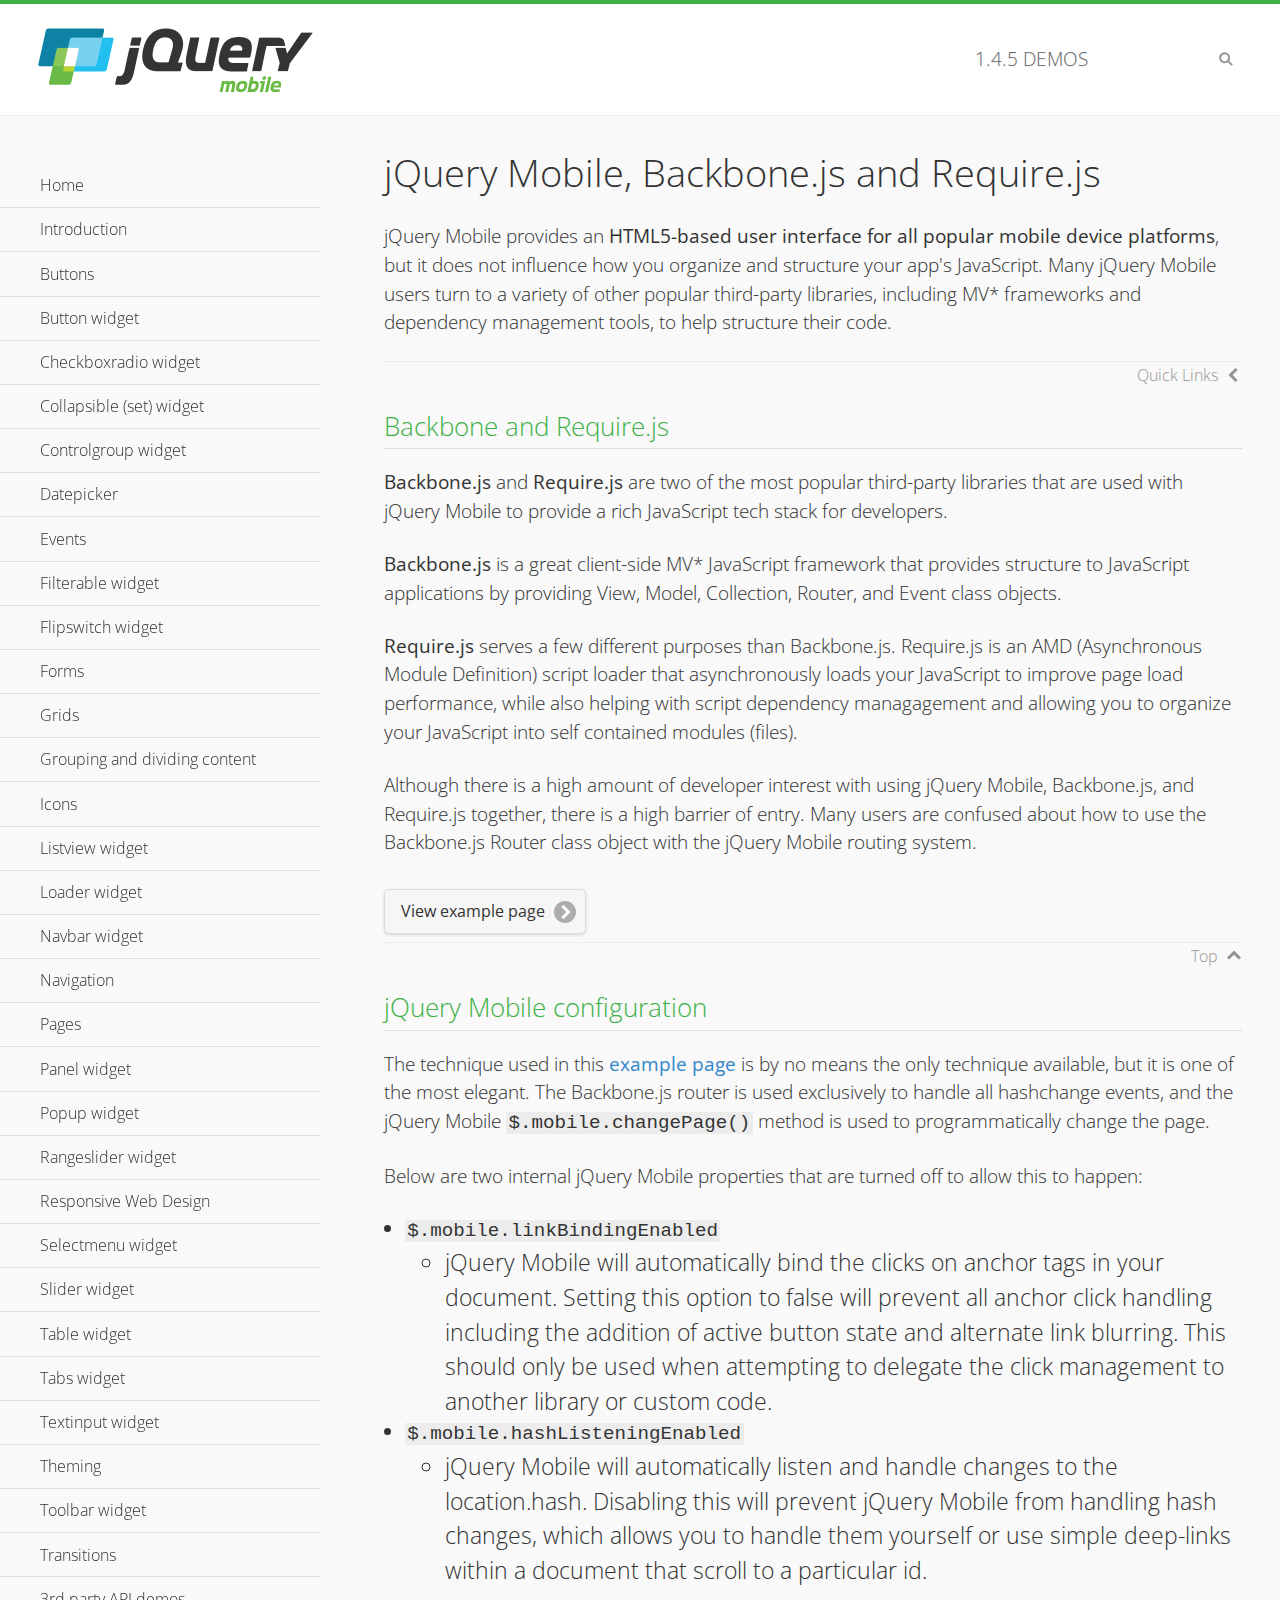
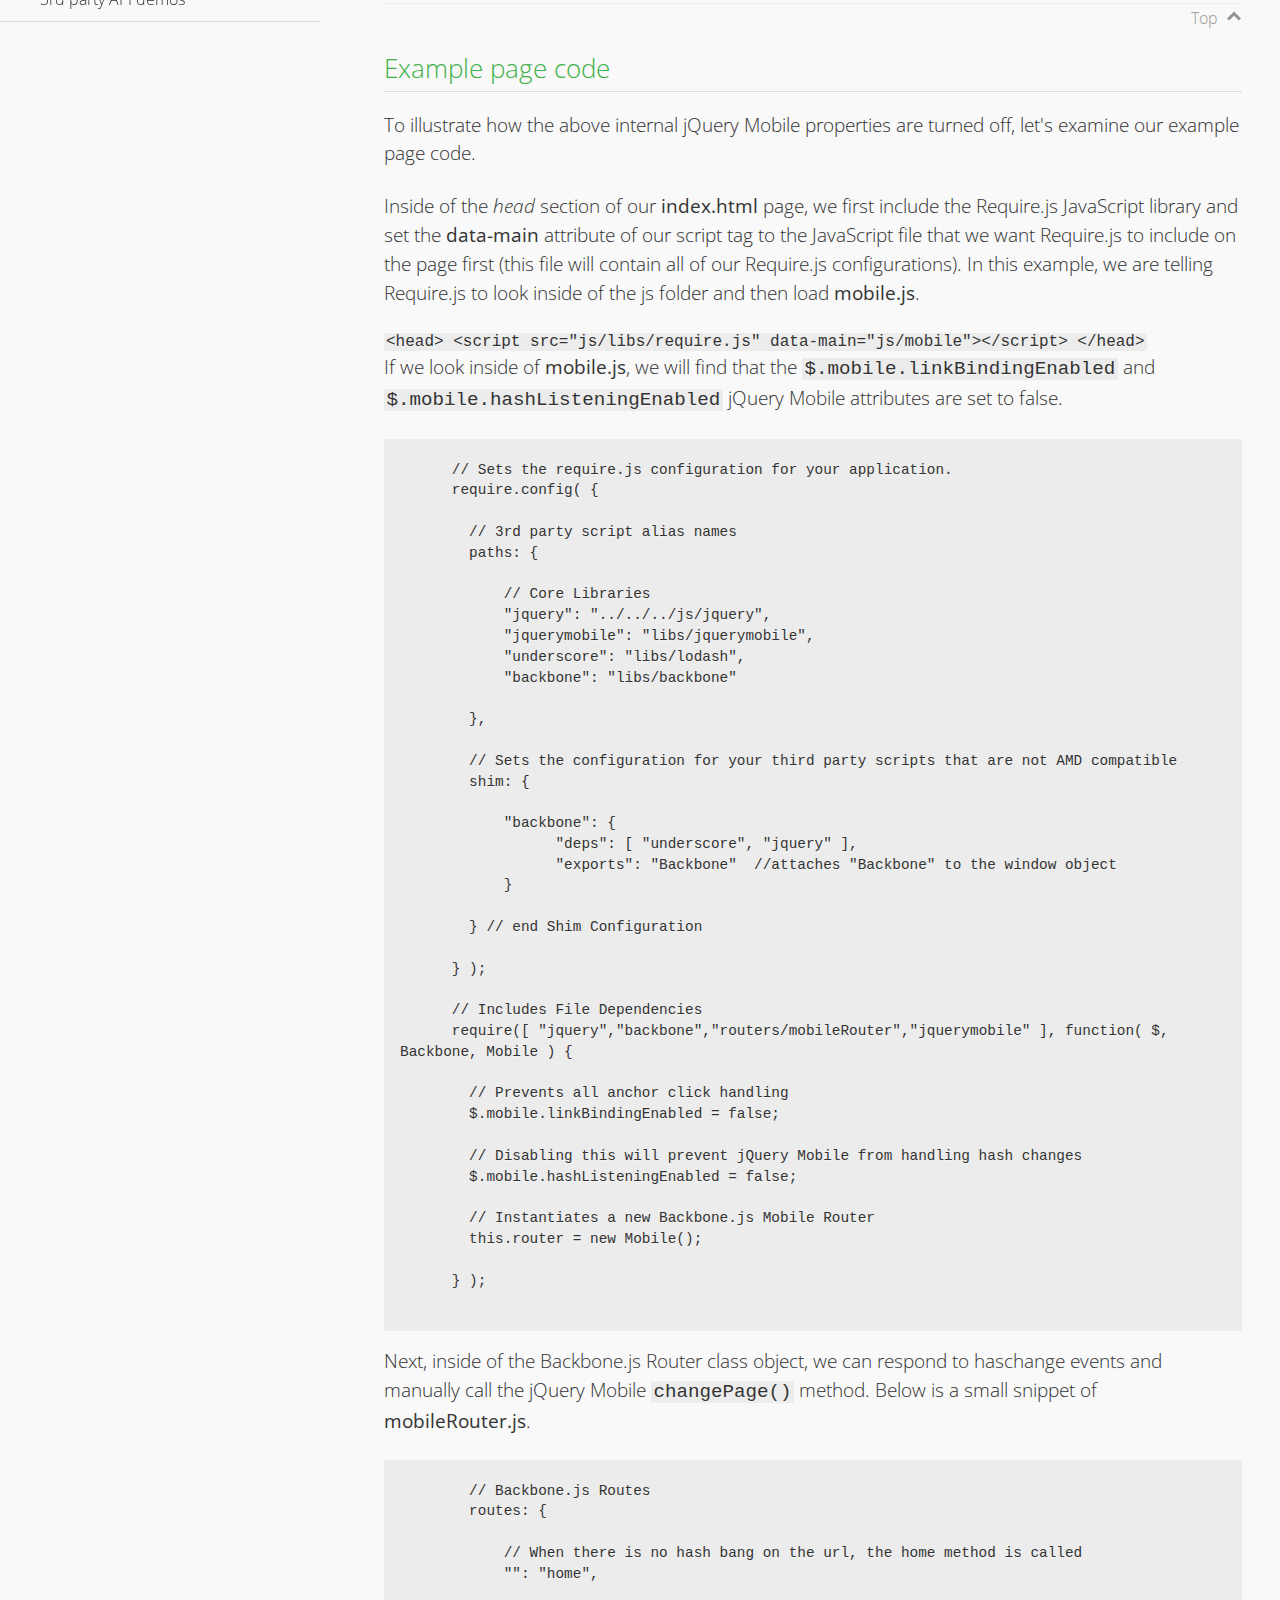
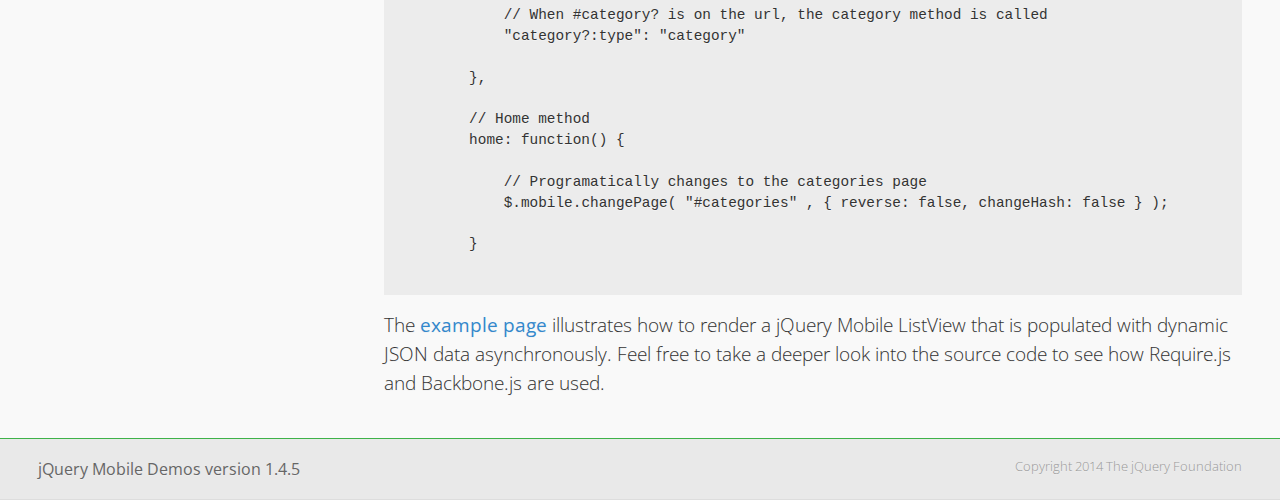
<file: ressources/jqm/demos/backbone-requirejs/index.html>
<!DOCTYPE html>
<html>
  <head>
  <meta charset="utf-8">
  <meta name="viewport" content="width=device-width, initial-scale=1">
  <title>jQuery Mobile - Backbone.js and Require.js Apps</title>
	<link rel="shortcut icon" href="../favicon.ico">
    <link rel="stylesheet" href="http://fonts.googleapis.com/css?family=Open+Sans:300,400,700">
	<link rel="stylesheet" href="../css/themes/default/jquery.mobile-1.4.5.min.css">
	<link rel="stylesheet" href="../_assets/css/jqm-demos.css">
	<script src="../js/jquery.js"></script>
	<script src="../_assets/js/index.js"></script>
	<script src="../js/jquery.mobile-1.4.5.min.js"></script>

</head>
<body>
<div data-role="page" class="jqm-demos" data-quicklinks="true">

    <div data-role="header" class="jqm-header">
		<h2><a href="../" title="jQuery Mobile Demos home"><img src="../_assets/img/jquery-logo.png" alt="jQuery Mobile"></a></h2>
		<p><span class="jqm-version"></span> Demos</p>
        <a href="#" class="jqm-navmenu-link ui-btn ui-btn-icon-notext ui-corner-all ui-icon-bars ui-nodisc-icon ui-alt-icon ui-btn-left">Menu</a>
        <a href="#" class="jqm-search-link ui-btn ui-btn-icon-notext ui-corner-all ui-icon-search ui-nodisc-icon ui-alt-icon ui-btn-right">Search</a>
    </div><!-- /header -->

	<div role="main" class="ui-content jqm-content">

      <h1>jQuery Mobile, Backbone.js and Require.js</h1>
      <p>jQuery Mobile provides an <strong>HTML5-based user interface for all popular mobile device platforms</strong>, but it does not influence how you organize and structure your app's JavaScript.  Many jQuery Mobile users turn to a variety of other popular third-party libraries, including MV* frameworks and dependency management tools, to help structure their code.
      </p>

	  <h2>Backbone and Require.js</h2>
      <p><strong>Backbone.js</strong> and <strong>Require.js</strong> are two of the most popular third-party libraries that are used with jQuery Mobile to provide a rich JavaScript tech stack for developers.
      </p>
      <p><strong>Backbone.js</strong> is a great client-side MV* JavaScript framework that provides structure to JavaScript applications by providing View, Model, Collection, Router, and Event class objects.
      </p>
      <p><strong>Require.js</strong> serves a few different purposes than Backbone.js. Require.js is an AMD (Asynchronous Module Definition) script loader that asynchronously loads your JavaScript to improve page load performance, while also helping with script dependency managagement and allowing you to organize your JavaScript into self contained modules (files).
      </p>
      <p>Although there is a high amount of developer interest with using jQuery Mobile, Backbone.js, and Require.js together, there is a high barrier of entry.  Many users are confused about how to use the Backbone.js Router class object with the jQuery Mobile routing system.</p>

	   <a href="backbone-require.html" rel="external" class="ui-btn ui-btn-inline ui-corner-all ui-shadow ui-btn-icon-right ui-icon-carat-r">View example page</a>

      <h2>jQuery Mobile configuration</h2>

      <p>The technique used in this <a href="backbone-require.html" rel="external">example page</a> is by no means the only technique available, but it is one of the most elegant.  The Backbone.js router is used exclusively to handle all hashchange events, and the jQuery Mobile <code>$.mobile.changePage()</code> method is used to programmatically change the page.</p>

      <p>Below are two internal jQuery Mobile properties that are turned off to allow this to happen:</p>

      <ul>
        <li><code>$.mobile.linkBindingEnabled</code>
          <ul>
            <li>jQuery Mobile will automatically bind the clicks on anchor tags in your document. Setting this option to false will prevent all anchor click handling including the addition of active button state and alternate link blurring. This should only be used when attempting to delegate the click management to another library or custom code.</li>
            </ul>
        </li>
        <li><code>$.mobile.hashListeningEnabled</code>
          <ul>
            <li>jQuery Mobile will automatically listen and handle changes to the location.hash. Disabling this will prevent jQuery Mobile from handling hash changes, which allows you to handle them yourself or use simple deep-links within a document that scroll to a particular id.</li>
            </ul>
        </li>
      </ul>

	  <h2>Example page code</h2>
      <p>To illustrate how the above internal jQuery Mobile properties are turned off, let's examine our example page code.</p>

      <p>Inside of the <em>head</em> section of our <strong>index.html</strong> page, we first include the Require.js JavaScript library and set the <strong>data-main</strong> attribute of our script tag to the JavaScript file that we want Require.js to include on the page first (this file will contain all of our Require.js configurations).  In this example, we are telling Require.js to look inside of the js folder and then load <strong>mobile.js</strong>.
      </p>

      <code>
        &lt;head&gt;
          &lt;script src=&quot;js/libs/require.js&quot; data-main=&quot;js/mobile&quot;&gt;&lt;/script&gt;
        &lt;/head&gt;
      </code>
      <p>If we look inside of <strong>mobile.js</strong>, we will find that the <code>$.mobile.linkBindingEnabled</code> and <code>$.mobile.hashListeningEnabled</code> jQuery Mobile attributes are set to false.
      </p>
      <pre>
      <code>
      // Sets the require.js configuration for your application.
      require.config( {

        // 3rd party script alias names
        paths: {

            // Core Libraries
            "jquery": "../../../js/jquery",
            "jquerymobile": "libs/jquerymobile",
            "underscore": "libs/lodash",
            "backbone": "libs/backbone"

        },

        // Sets the configuration for your third party scripts that are not AMD compatible
        shim: {

            "backbone": {
                  "deps": [ "underscore", "jquery" ],
                  "exports": "Backbone"  //attaches "Backbone" to the window object
            }

        } // end Shim Configuration

      } );

      // Includes File Dependencies
      require([ "jquery","backbone","routers/mobileRouter","jquerymobile" ], function( $, Backbone, Mobile ) {

        // Prevents all anchor click handling
        $.mobile.linkBindingEnabled = false;

        // Disabling this will prevent jQuery Mobile from handling hash changes
        $.mobile.hashListeningEnabled = false;

        // Instantiates a new Backbone.js Mobile Router
        this.router = new Mobile();

      } );
</code>
</pre>
<p>Next, inside of the Backbone.js Router class object, we can respond to haschange events and manually call the jQuery Mobile <code>changePage()</code> method.  Below is a small snippet of <strong>mobileRouter.js</strong>.</p>
<pre>
<code>
        // Backbone.js Routes
        routes: {

            // When there is no hash bang on the url, the home method is called
            "": "home",

            // When #category? is on the url, the category method is called
            "category?:type": "category"

        },

        // Home method
        home: function() {

            // Programatically changes to the categories page
            $.mobile.changePage( "#categories" , { reverse: false, changeHash: false } );

        }
</code>
</pre>

		<p>The <a href="backbone-require.html" rel="external">example page</a> illustrates how to render a jQuery Mobile ListView that is populated with dynamic JSON data asynchronously. Feel free to take a deeper look into the source code to see how Require.js and Backbone.js are used.</p>

    </div><!-- /content -->
	    <div data-role="panel" class="jqm-navmenu-panel" data-position="left" data-display="overlay" data-theme="a">
	    	<ul class="jqm-list ui-alt-icon ui-nodisc-icon">
<li data-filtertext="demos homepage" data-icon="home"><a href=".././">Home</a></li>
<li data-filtertext="introduction overview getting started"><a href="../intro/" data-ajax="false">Introduction</a></li>
<li data-filtertext="buttons button markup buttonmarkup method anchor link button element"><a href="../button-markup/" data-ajax="false">Buttons</a></li>
<li data-filtertext="form button widget input button submit reset"><a href="../button/" data-ajax="false">Button widget</a></li>
<li data-role="collapsible" data-enhanced="true" data-collapsed-icon="carat-d" data-expanded-icon="carat-u" data-iconpos="right" data-inset="false" class="ui-collapsible ui-collapsible-themed-content ui-collapsible-collapsed">
	<h3 class="ui-collapsible-heading ui-collapsible-heading-collapsed">
		<a href="#" class="ui-collapsible-heading-toggle ui-btn ui-btn-icon-right ui-btn-inherit ui-icon-carat-d">
		    Checkboxradio widget<span class="ui-collapsible-heading-status"> click to expand contents</span>
		</a>
	</h3>
	<div class="ui-collapsible-content ui-body-inherit ui-collapsible-content-collapsed" aria-hidden="true">
		<ul>
			<li data-filtertext="form checkboxradio widget checkbox input checkboxes controlgroups"><a href="../checkboxradio-checkbox/" data-ajax="false">Checkboxes</a></li>
			<li data-filtertext="form checkboxradio widget radio input radio buttons controlgroups"><a href="../checkboxradio-radio/" data-ajax="false">Radio buttons</a></li>
		</ul>
	</div>
</li>
<li data-role="collapsible" data-enhanced="true" data-collapsed-icon="carat-d" data-expanded-icon="carat-u" data-iconpos="right" data-inset="false" class="ui-collapsible ui-collapsible-themed-content ui-collapsible-collapsed">
	<h3 class="ui-collapsible-heading ui-collapsible-heading-collapsed">
		<a href="#" class="ui-collapsible-heading-toggle ui-btn ui-btn-icon-right ui-btn-inherit ui-icon-carat-d">
			Collapsible (set) widget<span class="ui-collapsible-heading-status"> click to expand contents</span>
		</a>
	</h3>
	<div class="ui-collapsible-content ui-body-inherit ui-collapsible-content-collapsed" aria-hidden="true">
		<ul>
			<li data-filtertext="collapsibles content formatting"><a href="../collapsible/" data-ajax="false">Collapsible</a></li>
			<li data-filtertext="dynamic collapsible set accordion append expand"><a href="../collapsible-dynamic/" data-ajax="false">Dynamic collapsibles</a></li>
			<li data-filtertext="accordions collapsible set widget content formatting grouped collapsibles"><a href="../collapsibleset/" data-ajax="false">Collapsible set</a></li>
		</ul>
	</div>
</li>
<li data-role="collapsible" data-enhanced="true" data-collapsed-icon="carat-d" data-expanded-icon="carat-u" data-iconpos="right" data-inset="false" class="ui-collapsible ui-collapsible-themed-content ui-collapsible-collapsed">
	<h3 class="ui-collapsible-heading ui-collapsible-heading-collapsed">
		<a href="#" class="ui-collapsible-heading-toggle ui-btn ui-btn-icon-right ui-btn-inherit ui-icon-carat-d">
			Controlgroup widget<span class="ui-collapsible-heading-status"> click to expand contents</span>
		</a>
	</h3>
	<div class="ui-collapsible-content ui-body-inherit ui-collapsible-content-collapsed" aria-hidden="true">
		<ul>
			<li data-filtertext="controlgroups selectmenu checkboxradio input grouped buttons horizontal vertical"><a href="../controlgroup/" data-ajax="false">Controlgroup</a></li>
			<li data-filtertext="dynamic controlgroup dynamically add buttons"><a href="../controlgroup-dynamic/" data-ajax="false">Dynamic controlgroups</a></li>
		</ul>
	</div>
</li>
<li data-filtertext="form datepicker widget date input"><a href="../datepicker/" data-ajax="false">Datepicker</a></li>
<li data-role="collapsible" data-enhanced="true" data-collapsed-icon="carat-d" data-expanded-icon="carat-u" data-iconpos="right" data-inset="false" class="ui-collapsible ui-collapsible-themed-content ui-collapsible-collapsed">
	<h3 class="ui-collapsible-heading ui-collapsible-heading-collapsed">
		<a href="#" class="ui-collapsible-heading-toggle ui-btn ui-btn-icon-right ui-btn-inherit ui-icon-carat-d">
			Events<span class="ui-collapsible-heading-status"> click to expand contents</span>
		</a>
	</h3>
	<div class="ui-collapsible-content ui-body-inherit ui-collapsible-content-collapsed" aria-hidden="true">
		<ul>
			<li data-filtertext="swipe to delete list items listviews swipe events"><a href="../swipe-list/" data-ajax="false">Swipe list items</a></li>
			<li data-filtertext="swipe to navigate swipe page navigation swipe events"><a href="../swipe-page/" data-ajax="false">Swipe page navigation</a></li>
		</ul>
	</div>
</li>
<li data-filtertext="filterable filter elements sorting searching listview table"><a href="../filterable/" data-ajax="false">Filterable widget</a></li>
<li data-filtertext="form flipswitch widget flip toggle switch binary select checkbox input"><a href="../flipswitch/" data-ajax="false">Flipswitch widget</a></li>
<li data-role="collapsible" data-enhanced="true" data-collapsed-icon="carat-d" data-expanded-icon="carat-u" data-iconpos="right" data-inset="false" class="ui-collapsible ui-collapsible-themed-content ui-collapsible-collapsed">
	<h3 class="ui-collapsible-heading ui-collapsible-heading-collapsed">
		<a href="#" class="ui-collapsible-heading-toggle ui-btn ui-btn-icon-right ui-btn-inherit ui-icon-carat-d">
			Forms<span class="ui-collapsible-heading-status"> click to expand contents</span>
		</a>
	</h3>
	<div class="ui-collapsible-content ui-body-inherit ui-collapsible-content-collapsed" aria-hidden="true">
		<ul>
			<li data-filtertext="forms text checkbox radio range button submit reset inputs selects textarea slider flipswitch label form elements"><a href="../forms/" data-ajax="false">Forms</a></li>
			<li data-filtertext="form hide labels hidden accessible ui-hidden-accessible forms"><a href="../forms-label-hidden-accessible/" data-ajax="false">Hide labels</a></li>
			<li data-filtertext="form field containers fieldcontain ui-field-contain forms"><a href="../forms-field-contain/" data-ajax="false">Field containers</a></li>
			<li data-filtertext="forms disabled form elements"><a href="../forms-disabled/" data-ajax="false">Forms disabled</a></li>
			<li data-filtertext="forms gallery examples overview forms text checkbox radio range button submit reset inputs selects textarea slider flipswitch label form elements"><a href="../forms-gallery/" data-ajax="false">Forms gallery</a></li>
		</ul>
	</div>
</li>
<li data-role="collapsible" data-enhanced="true" data-collapsed-icon="carat-d" data-expanded-icon="carat-u" data-iconpos="right" data-inset="false" class="ui-collapsible ui-collapsible-themed-content ui-collapsible-collapsed">
	<h3 class="ui-collapsible-heading ui-collapsible-heading-collapsed">
		<a href="#" class="ui-collapsible-heading-toggle ui-btn ui-btn-icon-right ui-btn-inherit ui-icon-carat-d">
			Grids<span class="ui-collapsible-heading-status"> click to expand contents</span>
		</a>
	</h3>
	<div class="ui-collapsible-content ui-body-inherit ui-collapsible-content-collapsed" aria-hidden="true">
		<ul>
			<li data-filtertext="grids columns blocks content formatting rwd responsive css framework"><a href="../grids/" data-ajax="false">Grids</a></li>
			<li data-filtertext="buttons in grids css framework"><a href="../grids-buttons/" data-ajax="false">Buttons in grids</a></li>
			<li data-filtertext="custom responsive grids rwd css framework"><a href="../grids-custom-responsive/" data-ajax="false">Custom responsive grids</a></li>
		</ul>
	</div>
</li>
<li data-filtertext="blocks content formatting sections heading"><a href="../body-bar-classes/" data-ajax="false">Grouping and dividing content</a></li>
<li data-role="collapsible" data-enhanced="true" data-collapsed-icon="carat-d" data-expanded-icon="carat-u" data-iconpos="right" data-inset="false" class="ui-collapsible ui-collapsible-themed-content ui-collapsible-collapsed">
	<h3 class="ui-collapsible-heading ui-collapsible-heading-collapsed">
		<a href="#" class="ui-collapsible-heading-toggle ui-btn ui-btn-icon-right ui-btn-inherit ui-icon-carat-d">
			Icons<span class="ui-collapsible-heading-status"> click to expand contents</span>
		</a>
	</h3>
	<div class="ui-collapsible-content ui-body-inherit ui-collapsible-content-collapsed" aria-hidden="true">
		<ul>
			<li data-filtertext="button icons svg disc alt custom icon position"><a href="../icons/" data-ajax="false">Icons</a></li>
			<li data-filtertext=""><a href="../icons-grunticon/" data-ajax="false">Grunticon loader</a></li>
		</ul>
	</div>
</li>
<li data-role="collapsible" data-enhanced="true" data-collapsed-icon="carat-d" data-expanded-icon="carat-u" data-iconpos="right" data-inset="false" class="ui-collapsible ui-collapsible-themed-content ui-collapsible-collapsed">
	<h3 class="ui-collapsible-heading ui-collapsible-heading-collapsed">
		<a href="#" class="ui-collapsible-heading-toggle ui-btn ui-btn-icon-right ui-btn-inherit ui-icon-carat-d">
			Listview widget<span class="ui-collapsible-heading-status"> click to expand contents</span>
		</a>
	</h3>
	<div class="ui-collapsible-content ui-body-inherit ui-collapsible-content-collapsed" aria-hidden="true">
		<ul>
			<li data-filtertext="listview widget thumbnails icons nested split button collapsible ul ol"><a href="../listview/" data-ajax="false">Listview</a></li>
			<li data-filtertext="autocomplete filterable reveal listview filtertextbeforefilter placeholder"><a href="../listview-autocomplete/" data-ajax="false">Listview autocomplete</a></li>
			<li data-filtertext="autocomplete filterable reveal listview remote data filtertextbeforefilter placeholder"><a href="../listview-autocomplete-remote/" data-ajax="false">Listview autocomplete remote data</a></li>
			<li data-filtertext="autodividers anchor jump scroll linkbars listview lists ul ol"><a href="../listview-autodividers-linkbar/" data-ajax="false">Listview autodividers linkbar</a></li>
			<li data-filtertext="listview autodividers selector autodividersselector lists ul ol"><a href="../listview-autodividers-selector/" data-ajax="false">Listview autodividers selector</a></li>
			<li data-filtertext="listview nested list items"><a href="../listview-nested-lists/" data-ajax="false">Nested Listviews</a></li>
			<li data-filtertext="listview collapsible list items flat"><a href="../listview-collapsible-item-flat/" data-ajax="false">Listview collapsible list items (flat)</a></li>
			<li data-filtertext="listview collapsible list indented"><a href="../listview-collapsible-item-indented/" data-ajax="false">Listview collapsible list items (indented)</a></li>
			<li data-filtertext="grid listview responsive grids responsive listviews lists ul"><a href="../listview-grid/" data-ajax="false">Listview responsive grid</a></li>
		</ul>
	</div>
</li>
<li data-filtertext="loader widget page loading navigation overlay spinner"><a href="../loader/" data-ajax="false">Loader widget</a></li>
<li data-filtertext="navbar widget navmenu toolbars header footer"><a href="../navbar/" data-ajax="false">Navbar widget</a></li>
<li data-role="collapsible" data-enhanced="true" data-collapsed-icon="carat-d" data-expanded-icon="carat-u" data-iconpos="right" data-inset="false" class="ui-collapsible ui-collapsible-themed-content ui-collapsible-collapsed">
	<h3 class="ui-collapsible-heading ui-collapsible-heading-collapsed">
		<a href="#" class="ui-collapsible-heading-toggle ui-btn ui-btn-icon-right ui-btn-inherit ui-icon-carat-d">
			Navigation<span class="ui-collapsible-heading-status"> click to expand contents</span>
		</a>
	</h3>
	<div class="ui-collapsible-content ui-body-inherit ui-collapsible-content-collapsed" aria-hidden="true">
		<ul>
			<li data-filtertext="ajax navigation navigate widget history event method"><a href="../navigation/" data-ajax="false">Navigation</a></li>
			<li data-filtertext="linking pages page links navigation ajax prefetch cache"><a href="../navigation-linking-pages/" data-ajax="false">Linking pages</a></li>
			<!-- <li data-filtertext="php redirect server redirection server-side navigation"><a href="../navigation-php-redirect/" data-ajax="false">PHP redirect demo</a></li>-->
			<li data-filtertext="navigation redirection hash query"><a href="../navigation-hash-processing/" data-ajax="false">Hash processing demo</a></li>
			<li data-filtertext="navigation redirection hash query"><a href="../page-events/" data-ajax="false">Page Navigation Events</a></li>
		</ul>
	</div>
</li>
<li data-role="collapsible" data-enhanced="true" data-collapsed-icon="carat-d" data-expanded-icon="carat-u" data-iconpos="right" data-inset="false" class="ui-collapsible ui-collapsible-themed-content ui-collapsible-collapsed">
	<h3 class="ui-collapsible-heading ui-collapsible-heading-collapsed">
		<a href="#" class="ui-collapsible-heading-toggle ui-btn ui-btn-icon-right ui-btn-inherit ui-icon-carat-d">
			Pages<span class="ui-collapsible-heading-status"> click to expand contents</span>
		</a>
	</h3>
	<div class="ui-collapsible-content ui-body-inherit ui-collapsible-content-collapsed" aria-hidden="true">
		<ul>
			<li data-filtertext="pages page widget ajax navigation"><a href="../pages/" data-ajax="false">Pages</a></li>
			<li data-filtertext="single page"><a href="../pages-single-page/" data-ajax="false">Single page</a></li>
			<li data-filtertext="multipage multi-page page"><a href="../pages-multi-page/" data-ajax="false">Multi-page template</a></li>
			<li data-filtertext="dialog page widget modal popup"><a href="../pages-dialog/" data-ajax="false">Dialog page</a></li>
		</ul>
	</div>
</li>
<li data-role="collapsible" data-enhanced="true" data-collapsed-icon="carat-d" data-expanded-icon="carat-u" data-iconpos="right" data-inset="false" class="ui-collapsible ui-collapsible-themed-content ui-collapsible-collapsed">
	<h3 class="ui-collapsible-heading ui-collapsible-heading-collapsed">
		<a href="#" class="ui-collapsible-heading-toggle ui-btn ui-btn-icon-right ui-btn-inherit ui-icon-carat-d">
			Panel widget<span class="ui-collapsible-heading-status"> click to expand contents</span>
		</a>
	</h3>
	<div class="ui-collapsible-content ui-body-inherit ui-collapsible-content-collapsed" aria-hidden="true">
		<ul>
			<li data-filtertext="panel widget sliding panels reveal push overlay responsive"><a href="../panel/" data-ajax="false">Panel</a></li>
			<li data-filtertext=""><a href="../panel-external/" data-ajax="false">External panels</a></li>
			<li data-filtertext="panel "><a href="../panel-fixed/" data-ajax="false">Fixed panels</a></li>
			<li data-filtertext="panel slide panels sliding panels shadow rwd responsive breakpoint"><a href="../panel-responsive/" data-ajax="false">Panels responsive</a></li>
			<li data-filtertext="panel custom style custom panel width reveal shadow listview panel styling page background wrapper"><a href="../panel-styling/" data-ajax="false">Custom panel style</a></li>
			<li data-filtertext="panel open on swipe"><a href="../panel-swipe-open/" data-ajax="false">Panel open on swipe</a></li>
			<li data-filtertext="panels outside page internal external toolbars"><a href="../panel-external-internal/" data-ajax="false">Panel external and internal</a></li>
		</ul>
	</div>
</li>
<li data-role="collapsible" data-enhanced="true" data-collapsed-icon="carat-d" data-expanded-icon="carat-u" data-iconpos="right" data-inset="false" class="ui-collapsible ui-collapsible-themed-content ui-collapsible-collapsed">
	<h3 class="ui-collapsible-heading ui-collapsible-heading-collapsed">
		<a href="#" class="ui-collapsible-heading-toggle ui-btn ui-btn-icon-right ui-btn-inherit ui-icon-carat-d">
			Popup widget<span class="ui-collapsible-heading-status"> click to expand contents</span>
		</a>
	</h3>
	<div class="ui-collapsible-content ui-body-inherit ui-collapsible-content-collapsed" aria-hidden="true">
		<ul>
			<li data-filtertext="popup widget popups dialog modal transition tooltip lightbox form overlay screen flip pop fade transition"><a href="../popup/" data-ajax="false">Popup</a></li>
			<li data-filtertext="popup alignment position"><a href="../popup-alignment/" data-ajax="false">Popup alignment</a></li>
			<li data-filtertext="popup arrow size popups popover"><a href="../popup-arrow-size/" data-ajax="false">Popup arrow size</a></li>
			<li data-filtertext="dynamic popups popup images lightbox"><a href="../popup-dynamic/" data-ajax="false">Dynamic popups</a></li>
			<li data-filtertext="popups with iframes scaling"><a href="../popup-iframe/" data-ajax="false">Popups with iframes</a></li>
			<li data-filtertext="popup image scaling"><a href="../popup-image-scaling/" data-ajax="false">Popup image scaling</a></li>
			<li data-filtertext="external popup outside multi-page"><a href="../popup-outside-multipage/" data-ajax="false">Popup outside multi-page</a></li>
		</ul>
	</div>
</li>
<li data-filtertext="form rangeslider widget dual sliders dual handle sliders range input"><a href="../rangeslider/" data-ajax="false">Rangeslider widget</a></li>
<li data-filtertext="responsive web design rwd adaptive progressive enhancement PE accessible mobile breakpoints media query media queries"><a href="../rwd/" data-ajax="false">Responsive Web Design</a></li>
<li data-role="collapsible" data-enhanced="true" data-collapsed-icon="carat-d" data-expanded-icon="carat-u" data-iconpos="right" data-inset="false" class="ui-collapsible ui-collapsible-themed-content ui-collapsible-collapsed">
	<h3 class="ui-collapsible-heading ui-collapsible-heading-collapsed">
		<a href="#" class="ui-collapsible-heading-toggle ui-btn ui-btn-icon-right ui-btn-inherit ui-icon-carat-d">
			Selectmenu widget<span class="ui-collapsible-heading-status"> click to expand contents</span>
		</a>
	</h3>
	<div class="ui-collapsible-content ui-body-inherit ui-collapsible-content-collapsed" aria-hidden="true">
		<ul>
			<li data-filtertext="form selectmenu widget select input custom select menu selects"><a href="../selectmenu/" data-ajax="false">Selectmenu</a></li>
			<li data-filtertext="form custom select menu selectmenu widget custom menu option optgroup multiple selects"><a href="../selectmenu-custom/" data-ajax="false">Custom select menu</a></li>
			<li data-filtertext="filterable select filter popup dialog"><a href="../selectmenu-custom-filter/" data-ajax="false">Custom select menu with filter</a></li>
		</ul>
	</div>
</li>
<li data-role="collapsible" data-enhanced="true" data-collapsed-icon="carat-d" data-expanded-icon="carat-u" data-iconpos="right" data-inset="false" class="ui-collapsible ui-collapsible-themed-content ui-collapsible-collapsed">
	<h3 class="ui-collapsible-heading ui-collapsible-heading-collapsed">
		<a href="#" class="ui-collapsible-heading-toggle ui-btn ui-btn-icon-right ui-btn-inherit ui-icon-carat-d">
			Slider widget<span class="ui-collapsible-heading-status"> click to expand contents</span>
		</a>
	</h3>
	<div class="ui-collapsible-content ui-body-inherit ui-collapsible-content-collapsed" aria-hidden="true">
		<ul>
			<li data-filtertext="form slider widget range input single sliders"><a href="../slider/" data-ajax="false">Slider</a></li>
			<li data-filtertext="form slider widget flipswitch slider binary select flip toggle switch"><a href="../slider-flipswitch/" data-ajax="false">Slider flip toggle switch</a></li>
			<li data-filtertext="form slider tooltip handle value input range sliders"><a href="../slider-tooltip/" data-ajax="false">Slider tooltip</a></li>
		</ul>
	</div>
</li>
<li data-role="collapsible" data-enhanced="true" data-collapsed-icon="carat-d" data-expanded-icon="carat-u" data-iconpos="right" data-inset="false" class="ui-collapsible ui-collapsible-themed-content ui-collapsible-collapsed">
	<h3 class="ui-collapsible-heading ui-collapsible-heading-collapsed">
		<a href="#" class="ui-collapsible-heading-toggle ui-btn ui-btn-icon-right ui-btn-inherit ui-icon-carat-d">
			Table widget<span class="ui-collapsible-heading-status"> click to expand contents</span>
		</a>
	</h3>
	<div class="ui-collapsible-content ui-body-inherit ui-collapsible-content-collapsed" aria-hidden="true">
		<ul>
			<li data-filtertext="table widget reflow column toggle th td responsive tables rwd hide show tabular"><a href="../table-column-toggle/" data-ajax="false">Table Column Toggle</a></li>
			<li data-filtertext="table column toggle phone comparison demo"><a href="../table-column-toggle-example/" data-ajax="false">Table Column Toggle demo</a></li>
			<li data-filtertext="responsive tables table column toggle heading groups rwd breakpoint"><a href="../table-column-toggle-heading-groups/" data-ajax="false">Table Column Toggle heading groups</a></li>
			<li data-filtertext="responsive tables table column toggle hide rwd breakpoint customization options"><a href="../table-column-toggle-options/" data-ajax="false">Table Column Toggle options</a></li>
			<li data-filtertext="table reflow th td responsive rwd columns tabular"><a href="../table-reflow/" data-ajax="false">Table Reflow</a></li>
			<li data-filtertext="responsive tables table reflow heading groups rwd breakpoint"><a href="../table-reflow-heading-groups/" data-ajax="false">Table Reflow heading groups</a></li>
			<li data-filtertext="responsive tables table reflow stripes strokes table style"><a href="../table-reflow-stripes-strokes/" data-ajax="false">Table Reflow stripes and strokes</a></li>
			<li data-filtertext="responsive tables table reflow stack custom styles"><a href="../table-reflow-styling/" data-ajax="false">Table Reflow custom styles</a></li>
		</ul>
	</div>
</li>
<li data-filtertext="ui tabs widget"><a href="../tabs/" data-ajax="false">Tabs widget</a></li>
<li data-filtertext="form textinput widget text input textarea number date time tel email file color password"><a href="../textinput/" data-ajax="false">Textinput widget</a></li>
<li data-role="collapsible" data-enhanced="true" data-collapsed-icon="carat-d" data-expanded-icon="carat-u" data-iconpos="right" data-inset="false" class="ui-collapsible ui-collapsible-themed-content ui-collapsible-collapsed">
	<h3 class="ui-collapsible-heading ui-collapsible-heading-collapsed">
		<a href="#" class="ui-collapsible-heading-toggle ui-btn ui-btn-icon-right ui-btn-inherit ui-icon-carat-d">
			Theming<span class="ui-collapsible-heading-status"> click to expand contents</span>
		</a>
	</h3>
	<div class="ui-collapsible-content ui-body-inherit ui-collapsible-content-collapsed" aria-hidden="true">
		<ul>
			<li data-filtertext="default theme swatches theming style css"><a href="../theme-default/" data-ajax="false">Default theme</a></li>
			<li data-filtertext="classic theme old theme swatches theming style css"><a href="../theme-classic/" data-ajax="false">Classic theme</a></li>
		</ul>
	</div>
</li>
<li data-role="collapsible" data-enhanced="true" data-collapsed-icon="carat-d" data-expanded-icon="carat-u" data-iconpos="right" data-inset="false" class="ui-collapsible ui-collapsible-themed-content ui-collapsible-collapsed">
	<h3 class="ui-collapsible-heading ui-collapsible-heading-collapsed">
		<a href="#" class="ui-collapsible-heading-toggle ui-btn ui-btn-icon-right ui-btn-inherit ui-icon-carat-d">
			Toolbar widget<span class="ui-collapsible-heading-status"> click to expand contents</span>
		</a>
	</h3>
	<div class="ui-collapsible-content ui-body-inherit ui-collapsible-content-collapsed" aria-hidden="true">
		<ul>
			<li data-filtertext="toolbar widget header footer toolbars fixed fullscreen external sections"><a href="../toolbar/" data-ajax="false">Toolbar</a></li>
			<li data-filtertext="dynamic toolbars dynamically add toolbar header footer"><a href="../toolbar-dynamic/" data-ajax="false">Dynamic toolbars</a></li>
			<li data-filtertext="external toolbars header footer"><a href="../toolbar-external/" data-ajax="false">External toolbars</a></li>
			<li data-filtertext="fixed toolbars header footer"><a href="../toolbar-fixed/" data-ajax="false">Fixed toolbars</a></li>
			<li data-filtertext="fixed fullscreen toolbars header footer"><a href="../toolbar-fixed-fullscreen/" data-ajax="false">Fullscreen toolbars</a></li>
			<li data-filtertext="external fixed toolbars header footer"><a href="../toolbar-fixed-external/" data-ajax="false">Fixed external toolbars</a></li>
			<li data-filtertext="external persistent toolbars header footer navbar navmenu"><a href="../toolbar-fixed-persistent/" data-ajax="false">Persistent toolbars</a></li>
			<li data-filtertext="external ajax optimized toolbars persistent toolbars header footer navbar"><a href="../toolbar-fixed-persistent-optimized/" data-ajax="false">Ajax optimized toolbars</a></li>
			<li data-filtertext="form in toolbars header footer"><a href="../toolbar-fixed-forms/" data-ajax="false">Form in toolbar</a></li>
		</ul>
	</div>
</li>
<li data-filtertext="page transitions animated pages popup navigation flip slide fade pop"><a href="../transitions/" data-ajax="false">Transitions</a></li>
<li data-role="collapsible" data-enhanced="true" data-collapsed-icon="carat-d" data-expanded-icon="carat-u" data-iconpos="right" data-inset="false" class="ui-collapsible ui-collapsible-themed-content ui-collapsible-collapsed">
	<h3 class="ui-collapsible-heading ui-collapsible-heading-collapsed">
		<a href="#" class="ui-collapsible-heading-toggle ui-btn ui-btn-icon-right ui-btn-inherit ui-icon-carat-d">
			3rd party API demos<span class="ui-collapsible-heading-status"> click to expand contents</span>
		</a>
	</h3>
	<div class="ui-collapsible-content ui-body-inherit ui-collapsible-content-collapsed" aria-hidden="true">
		<ul>
			<li data-filtertext="backbone requirejs navigation router"><a href="../backbone-requirejs/" data-ajax="false">Backbone RequireJS</a></li>
			<li data-filtertext="google maps geolocation demo"><a href="../map-geolocation/" data-ajax="false">Google Maps geolocation</a></li>
			<li data-filtertext="google maps hybrid"><a href="../map-list-toggle/" data-ajax="false">Google Maps list toggle</a></li>
		</ul>
	</div>
</li>



		     </ul>
		</div><!-- /panel -->


    <div data-role="footer" data-position="fixed" data-tap-toggle="false" class="jqm-footer">
        <p>jQuery Mobile Demos version <span class="jqm-version"></span></p>
        <p>Copyright 2014 The jQuery Foundation</p>
    </div><!-- /footer -->
	<!-- TODO: This should become an external panel so we can add input to markup (unique ID) -->
    <div data-role="panel" class="jqm-search-panel" data-position="right" data-display="overlay" data-theme="a">
		<div class="jqm-search">
			<ul class="jqm-list" data-filter-placeholder="Search demos..." data-filter-reveal="true">
<li data-filtertext="demos homepage" data-icon="home"><a href=".././">Home</a></li>
<li data-filtertext="introduction overview getting started"><a href="../intro/" data-ajax="false">Introduction</a></li>
<li data-filtertext="buttons button markup buttonmarkup method anchor link button element"><a href="../button-markup/" data-ajax="false">Buttons</a></li>
<li data-filtertext="form button widget input button submit reset"><a href="../button/" data-ajax="false">Button widget</a></li>
<li data-role="collapsible" data-enhanced="true" data-collapsed-icon="carat-d" data-expanded-icon="carat-u" data-iconpos="right" data-inset="false" class="ui-collapsible ui-collapsible-themed-content ui-collapsible-collapsed">
	<h3 class="ui-collapsible-heading ui-collapsible-heading-collapsed">
		<a href="#" class="ui-collapsible-heading-toggle ui-btn ui-btn-icon-right ui-btn-inherit ui-icon-carat-d">
		    Checkboxradio widget<span class="ui-collapsible-heading-status"> click to expand contents</span>
		</a>
	</h3>
	<div class="ui-collapsible-content ui-body-inherit ui-collapsible-content-collapsed" aria-hidden="true">
		<ul>
			<li data-filtertext="form checkboxradio widget checkbox input checkboxes controlgroups"><a href="../checkboxradio-checkbox/" data-ajax="false">Checkboxes</a></li>
			<li data-filtertext="form checkboxradio widget radio input radio buttons controlgroups"><a href="../checkboxradio-radio/" data-ajax="false">Radio buttons</a></li>
		</ul>
	</div>
</li>
<li data-role="collapsible" data-enhanced="true" data-collapsed-icon="carat-d" data-expanded-icon="carat-u" data-iconpos="right" data-inset="false" class="ui-collapsible ui-collapsible-themed-content ui-collapsible-collapsed">
	<h3 class="ui-collapsible-heading ui-collapsible-heading-collapsed">
		<a href="#" class="ui-collapsible-heading-toggle ui-btn ui-btn-icon-right ui-btn-inherit ui-icon-carat-d">
			Collapsible (set) widget<span class="ui-collapsible-heading-status"> click to expand contents</span>
		</a>
	</h3>
	<div class="ui-collapsible-content ui-body-inherit ui-collapsible-content-collapsed" aria-hidden="true">
		<ul>
			<li data-filtertext="collapsibles content formatting"><a href="../collapsible/" data-ajax="false">Collapsible</a></li>
			<li data-filtertext="dynamic collapsible set accordion append expand"><a href="../collapsible-dynamic/" data-ajax="false">Dynamic collapsibles</a></li>
			<li data-filtertext="accordions collapsible set widget content formatting grouped collapsibles"><a href="../collapsibleset/" data-ajax="false">Collapsible set</a></li>
		</ul>
	</div>
</li>
<li data-role="collapsible" data-enhanced="true" data-collapsed-icon="carat-d" data-expanded-icon="carat-u" data-iconpos="right" data-inset="false" class="ui-collapsible ui-collapsible-themed-content ui-collapsible-collapsed">
	<h3 class="ui-collapsible-heading ui-collapsible-heading-collapsed">
		<a href="#" class="ui-collapsible-heading-toggle ui-btn ui-btn-icon-right ui-btn-inherit ui-icon-carat-d">
			Controlgroup widget<span class="ui-collapsible-heading-status"> click to expand contents</span>
		</a>
	</h3>
	<div class="ui-collapsible-content ui-body-inherit ui-collapsible-content-collapsed" aria-hidden="true">
		<ul>
			<li data-filtertext="controlgroups selectmenu checkboxradio input grouped buttons horizontal vertical"><a href="../controlgroup/" data-ajax="false">Controlgroup</a></li>
			<li data-filtertext="dynamic controlgroup dynamically add buttons"><a href="../controlgroup-dynamic/" data-ajax="false">Dynamic controlgroups</a></li>
		</ul>
	</div>
</li>
<li data-filtertext="form datepicker widget date input"><a href="../datepicker/" data-ajax="false">Datepicker</a></li>
<li data-role="collapsible" data-enhanced="true" data-collapsed-icon="carat-d" data-expanded-icon="carat-u" data-iconpos="right" data-inset="false" class="ui-collapsible ui-collapsible-themed-content ui-collapsible-collapsed">
	<h3 class="ui-collapsible-heading ui-collapsible-heading-collapsed">
		<a href="#" class="ui-collapsible-heading-toggle ui-btn ui-btn-icon-right ui-btn-inherit ui-icon-carat-d">
			Events<span class="ui-collapsible-heading-status"> click to expand contents</span>
		</a>
	</h3>
	<div class="ui-collapsible-content ui-body-inherit ui-collapsible-content-collapsed" aria-hidden="true">
		<ul>
			<li data-filtertext="swipe to delete list items listviews swipe events"><a href="../swipe-list/" data-ajax="false">Swipe list items</a></li>
			<li data-filtertext="swipe to navigate swipe page navigation swipe events"><a href="../swipe-page/" data-ajax="false">Swipe page navigation</a></li>
		</ul>
	</div>
</li>
<li data-filtertext="filterable filter elements sorting searching listview table"><a href="../filterable/" data-ajax="false">Filterable widget</a></li>
<li data-filtertext="form flipswitch widget flip toggle switch binary select checkbox input"><a href="../flipswitch/" data-ajax="false">Flipswitch widget</a></li>
<li data-role="collapsible" data-enhanced="true" data-collapsed-icon="carat-d" data-expanded-icon="carat-u" data-iconpos="right" data-inset="false" class="ui-collapsible ui-collapsible-themed-content ui-collapsible-collapsed">
	<h3 class="ui-collapsible-heading ui-collapsible-heading-collapsed">
		<a href="#" class="ui-collapsible-heading-toggle ui-btn ui-btn-icon-right ui-btn-inherit ui-icon-carat-d">
			Forms<span class="ui-collapsible-heading-status"> click to expand contents</span>
		</a>
	</h3>
	<div class="ui-collapsible-content ui-body-inherit ui-collapsible-content-collapsed" aria-hidden="true">
		<ul>
			<li data-filtertext="forms text checkbox radio range button submit reset inputs selects textarea slider flipswitch label form elements"><a href="../forms/" data-ajax="false">Forms</a></li>
			<li data-filtertext="form hide labels hidden accessible ui-hidden-accessible forms"><a href="../forms-label-hidden-accessible/" data-ajax="false">Hide labels</a></li>
			<li data-filtertext="form field containers fieldcontain ui-field-contain forms"><a href="../forms-field-contain/" data-ajax="false">Field containers</a></li>
			<li data-filtertext="forms disabled form elements"><a href="../forms-disabled/" data-ajax="false">Forms disabled</a></li>
			<li data-filtertext="forms gallery examples overview forms text checkbox radio range button submit reset inputs selects textarea slider flipswitch label form elements"><a href="../forms-gallery/" data-ajax="false">Forms gallery</a></li>
		</ul>
	</div>
</li>
<li data-role="collapsible" data-enhanced="true" data-collapsed-icon="carat-d" data-expanded-icon="carat-u" data-iconpos="right" data-inset="false" class="ui-collapsible ui-collapsible-themed-content ui-collapsible-collapsed">
	<h3 class="ui-collapsible-heading ui-collapsible-heading-collapsed">
		<a href="#" class="ui-collapsible-heading-toggle ui-btn ui-btn-icon-right ui-btn-inherit ui-icon-carat-d">
			Grids<span class="ui-collapsible-heading-status"> click to expand contents</span>
		</a>
	</h3>
	<div class="ui-collapsible-content ui-body-inherit ui-collapsible-content-collapsed" aria-hidden="true">
		<ul>
			<li data-filtertext="grids columns blocks content formatting rwd responsive css framework"><a href="../grids/" data-ajax="false">Grids</a></li>
			<li data-filtertext="buttons in grids css framework"><a href="../grids-buttons/" data-ajax="false">Buttons in grids</a></li>
			<li data-filtertext="custom responsive grids rwd css framework"><a href="../grids-custom-responsive/" data-ajax="false">Custom responsive grids</a></li>
		</ul>
	</div>
</li>
<li data-filtertext="blocks content formatting sections heading"><a href="../body-bar-classes/" data-ajax="false">Grouping and dividing content</a></li>
<li data-role="collapsible" data-enhanced="true" data-collapsed-icon="carat-d" data-expanded-icon="carat-u" data-iconpos="right" data-inset="false" class="ui-collapsible ui-collapsible-themed-content ui-collapsible-collapsed">
	<h3 class="ui-collapsible-heading ui-collapsible-heading-collapsed">
		<a href="#" class="ui-collapsible-heading-toggle ui-btn ui-btn-icon-right ui-btn-inherit ui-icon-carat-d">
			Icons<span class="ui-collapsible-heading-status"> click to expand contents</span>
		</a>
	</h3>
	<div class="ui-collapsible-content ui-body-inherit ui-collapsible-content-collapsed" aria-hidden="true">
		<ul>
			<li data-filtertext="button icons svg disc alt custom icon position"><a href="../icons/" data-ajax="false">Icons</a></li>
			<li data-filtertext=""><a href="../icons-grunticon/" data-ajax="false">Grunticon loader</a></li>
		</ul>
	</div>
</li>
<li data-role="collapsible" data-enhanced="true" data-collapsed-icon="carat-d" data-expanded-icon="carat-u" data-iconpos="right" data-inset="false" class="ui-collapsible ui-collapsible-themed-content ui-collapsible-collapsed">
	<h3 class="ui-collapsible-heading ui-collapsible-heading-collapsed">
		<a href="#" class="ui-collapsible-heading-toggle ui-btn ui-btn-icon-right ui-btn-inherit ui-icon-carat-d">
			Listview widget<span class="ui-collapsible-heading-status"> click to expand contents</span>
		</a>
	</h3>
	<div class="ui-collapsible-content ui-body-inherit ui-collapsible-content-collapsed" aria-hidden="true">
		<ul>
			<li data-filtertext="listview widget thumbnails icons nested split button collapsible ul ol"><a href="../listview/" data-ajax="false">Listview</a></li>
			<li data-filtertext="autocomplete filterable reveal listview filtertextbeforefilter placeholder"><a href="../listview-autocomplete/" data-ajax="false">Listview autocomplete</a></li>
			<li data-filtertext="autocomplete filterable reveal listview remote data filtertextbeforefilter placeholder"><a href="../listview-autocomplete-remote/" data-ajax="false">Listview autocomplete remote data</a></li>
			<li data-filtertext="autodividers anchor jump scroll linkbars listview lists ul ol"><a href="../listview-autodividers-linkbar/" data-ajax="false">Listview autodividers linkbar</a></li>
			<li data-filtertext="listview autodividers selector autodividersselector lists ul ol"><a href="../listview-autodividers-selector/" data-ajax="false">Listview autodividers selector</a></li>
			<li data-filtertext="listview nested list items"><a href="../listview-nested-lists/" data-ajax="false">Nested Listviews</a></li>
			<li data-filtertext="listview collapsible list items flat"><a href="../listview-collapsible-item-flat/" data-ajax="false">Listview collapsible list items (flat)</a></li>
			<li data-filtertext="listview collapsible list indented"><a href="../listview-collapsible-item-indented/" data-ajax="false">Listview collapsible list items (indented)</a></li>
			<li data-filtertext="grid listview responsive grids responsive listviews lists ul"><a href="../listview-grid/" data-ajax="false">Listview responsive grid</a></li>
		</ul>
	</div>
</li>
<li data-filtertext="loader widget page loading navigation overlay spinner"><a href="../loader/" data-ajax="false">Loader widget</a></li>
<li data-filtertext="navbar widget navmenu toolbars header footer"><a href="../navbar/" data-ajax="false">Navbar widget</a></li>
<li data-role="collapsible" data-enhanced="true" data-collapsed-icon="carat-d" data-expanded-icon="carat-u" data-iconpos="right" data-inset="false" class="ui-collapsible ui-collapsible-themed-content ui-collapsible-collapsed">
	<h3 class="ui-collapsible-heading ui-collapsible-heading-collapsed">
		<a href="#" class="ui-collapsible-heading-toggle ui-btn ui-btn-icon-right ui-btn-inherit ui-icon-carat-d">
			Navigation<span class="ui-collapsible-heading-status"> click to expand contents</span>
		</a>
	</h3>
	<div class="ui-collapsible-content ui-body-inherit ui-collapsible-content-collapsed" aria-hidden="true">
		<ul>
			<li data-filtertext="ajax navigation navigate widget history event method"><a href="../navigation/" data-ajax="false">Navigation</a></li>
			<li data-filtertext="linking pages page links navigation ajax prefetch cache"><a href="../navigation-linking-pages/" data-ajax="false">Linking pages</a></li>
			<!-- <li data-filtertext="php redirect server redirection server-side navigation"><a href="../navigation-php-redirect/" data-ajax="false">PHP redirect demo</a></li>-->
			<li data-filtertext="navigation redirection hash query"><a href="../navigation-hash-processing/" data-ajax="false">Hash processing demo</a></li>
			<li data-filtertext="navigation redirection hash query"><a href="../page-events/" data-ajax="false">Page Navigation Events</a></li>
		</ul>
	</div>
</li>
<li data-role="collapsible" data-enhanced="true" data-collapsed-icon="carat-d" data-expanded-icon="carat-u" data-iconpos="right" data-inset="false" class="ui-collapsible ui-collapsible-themed-content ui-collapsible-collapsed">
	<h3 class="ui-collapsible-heading ui-collapsible-heading-collapsed">
		<a href="#" class="ui-collapsible-heading-toggle ui-btn ui-btn-icon-right ui-btn-inherit ui-icon-carat-d">
			Pages<span class="ui-collapsible-heading-status"> click to expand contents</span>
		</a>
	</h3>
	<div class="ui-collapsible-content ui-body-inherit ui-collapsible-content-collapsed" aria-hidden="true">
		<ul>
			<li data-filtertext="pages page widget ajax navigation"><a href="../pages/" data-ajax="false">Pages</a></li>
			<li data-filtertext="single page"><a href="../pages-single-page/" data-ajax="false">Single page</a></li>
			<li data-filtertext="multipage multi-page page"><a href="../pages-multi-page/" data-ajax="false">Multi-page template</a></li>
			<li data-filtertext="dialog page widget modal popup"><a href="../pages-dialog/" data-ajax="false">Dialog page</a></li>
		</ul>
	</div>
</li>
<li data-role="collapsible" data-enhanced="true" data-collapsed-icon="carat-d" data-expanded-icon="carat-u" data-iconpos="right" data-inset="false" class="ui-collapsible ui-collapsible-themed-content ui-collapsible-collapsed">
	<h3 class="ui-collapsible-heading ui-collapsible-heading-collapsed">
		<a href="#" class="ui-collapsible-heading-toggle ui-btn ui-btn-icon-right ui-btn-inherit ui-icon-carat-d">
			Panel widget<span class="ui-collapsible-heading-status"> click to expand contents</span>
		</a>
	</h3>
	<div class="ui-collapsible-content ui-body-inherit ui-collapsible-content-collapsed" aria-hidden="true">
		<ul>
			<li data-filtertext="panel widget sliding panels reveal push overlay responsive"><a href="../panel/" data-ajax="false">Panel</a></li>
			<li data-filtertext=""><a href="../panel-external/" data-ajax="false">External panels</a></li>
			<li data-filtertext="panel "><a href="../panel-fixed/" data-ajax="false">Fixed panels</a></li>
			<li data-filtertext="panel slide panels sliding panels shadow rwd responsive breakpoint"><a href="../panel-responsive/" data-ajax="false">Panels responsive</a></li>
			<li data-filtertext="panel custom style custom panel width reveal shadow listview panel styling page background wrapper"><a href="../panel-styling/" data-ajax="false">Custom panel style</a></li>
			<li data-filtertext="panel open on swipe"><a href="../panel-swipe-open/" data-ajax="false">Panel open on swipe</a></li>
			<li data-filtertext="panels outside page internal external toolbars"><a href="../panel-external-internal/" data-ajax="false">Panel external and internal</a></li>
		</ul>
	</div>
</li>
<li data-role="collapsible" data-enhanced="true" data-collapsed-icon="carat-d" data-expanded-icon="carat-u" data-iconpos="right" data-inset="false" class="ui-collapsible ui-collapsible-themed-content ui-collapsible-collapsed">
	<h3 class="ui-collapsible-heading ui-collapsible-heading-collapsed">
		<a href="#" class="ui-collapsible-heading-toggle ui-btn ui-btn-icon-right ui-btn-inherit ui-icon-carat-d">
			Popup widget<span class="ui-collapsible-heading-status"> click to expand contents</span>
		</a>
	</h3>
	<div class="ui-collapsible-content ui-body-inherit ui-collapsible-content-collapsed" aria-hidden="true">
		<ul>
			<li data-filtertext="popup widget popups dialog modal transition tooltip lightbox form overlay screen flip pop fade transition"><a href="../popup/" data-ajax="false">Popup</a></li>
			<li data-filtertext="popup alignment position"><a href="../popup-alignment/" data-ajax="false">Popup alignment</a></li>
			<li data-filtertext="popup arrow size popups popover"><a href="../popup-arrow-size/" data-ajax="false">Popup arrow size</a></li>
			<li data-filtertext="dynamic popups popup images lightbox"><a href="../popup-dynamic/" data-ajax="false">Dynamic popups</a></li>
			<li data-filtertext="popups with iframes scaling"><a href="../popup-iframe/" data-ajax="false">Popups with iframes</a></li>
			<li data-filtertext="popup image scaling"><a href="../popup-image-scaling/" data-ajax="false">Popup image scaling</a></li>
			<li data-filtertext="external popup outside multi-page"><a href="../popup-outside-multipage/" data-ajax="false">Popup outside multi-page</a></li>
		</ul>
	</div>
</li>
<li data-filtertext="form rangeslider widget dual sliders dual handle sliders range input"><a href="../rangeslider/" data-ajax="false">Rangeslider widget</a></li>
<li data-filtertext="responsive web design rwd adaptive progressive enhancement PE accessible mobile breakpoints media query media queries"><a href="../rwd/" data-ajax="false">Responsive Web Design</a></li>
<li data-role="collapsible" data-enhanced="true" data-collapsed-icon="carat-d" data-expanded-icon="carat-u" data-iconpos="right" data-inset="false" class="ui-collapsible ui-collapsible-themed-content ui-collapsible-collapsed">
	<h3 class="ui-collapsible-heading ui-collapsible-heading-collapsed">
		<a href="#" class="ui-collapsible-heading-toggle ui-btn ui-btn-icon-right ui-btn-inherit ui-icon-carat-d">
			Selectmenu widget<span class="ui-collapsible-heading-status"> click to expand contents</span>
		</a>
	</h3>
	<div class="ui-collapsible-content ui-body-inherit ui-collapsible-content-collapsed" aria-hidden="true">
		<ul>
			<li data-filtertext="form selectmenu widget select input custom select menu selects"><a href="../selectmenu/" data-ajax="false">Selectmenu</a></li>
			<li data-filtertext="form custom select menu selectmenu widget custom menu option optgroup multiple selects"><a href="../selectmenu-custom/" data-ajax="false">Custom select menu</a></li>
			<li data-filtertext="filterable select filter popup dialog"><a href="../selectmenu-custom-filter/" data-ajax="false">Custom select menu with filter</a></li>
		</ul>
	</div>
</li>
<li data-role="collapsible" data-enhanced="true" data-collapsed-icon="carat-d" data-expanded-icon="carat-u" data-iconpos="right" data-inset="false" class="ui-collapsible ui-collapsible-themed-content ui-collapsible-collapsed">
	<h3 class="ui-collapsible-heading ui-collapsible-heading-collapsed">
		<a href="#" class="ui-collapsible-heading-toggle ui-btn ui-btn-icon-right ui-btn-inherit ui-icon-carat-d">
			Slider widget<span class="ui-collapsible-heading-status"> click to expand contents</span>
		</a>
	</h3>
	<div class="ui-collapsible-content ui-body-inherit ui-collapsible-content-collapsed" aria-hidden="true">
		<ul>
			<li data-filtertext="form slider widget range input single sliders"><a href="../slider/" data-ajax="false">Slider</a></li>
			<li data-filtertext="form slider widget flipswitch slider binary select flip toggle switch"><a href="../slider-flipswitch/" data-ajax="false">Slider flip toggle switch</a></li>
			<li data-filtertext="form slider tooltip handle value input range sliders"><a href="../slider-tooltip/" data-ajax="false">Slider tooltip</a></li>
		</ul>
	</div>
</li>
<li data-role="collapsible" data-enhanced="true" data-collapsed-icon="carat-d" data-expanded-icon="carat-u" data-iconpos="right" data-inset="false" class="ui-collapsible ui-collapsible-themed-content ui-collapsible-collapsed">
	<h3 class="ui-collapsible-heading ui-collapsible-heading-collapsed">
		<a href="#" class="ui-collapsible-heading-toggle ui-btn ui-btn-icon-right ui-btn-inherit ui-icon-carat-d">
			Table widget<span class="ui-collapsible-heading-status"> click to expand contents</span>
		</a>
	</h3>
	<div class="ui-collapsible-content ui-body-inherit ui-collapsible-content-collapsed" aria-hidden="true">
		<ul>
			<li data-filtertext="table widget reflow column toggle th td responsive tables rwd hide show tabular"><a href="../table-column-toggle/" data-ajax="false">Table Column Toggle</a></li>
			<li data-filtertext="table column toggle phone comparison demo"><a href="../table-column-toggle-example/" data-ajax="false">Table Column Toggle demo</a></li>
			<li data-filtertext="responsive tables table column toggle heading groups rwd breakpoint"><a href="../table-column-toggle-heading-groups/" data-ajax="false">Table Column Toggle heading groups</a></li>
			<li data-filtertext="responsive tables table column toggle hide rwd breakpoint customization options"><a href="../table-column-toggle-options/" data-ajax="false">Table Column Toggle options</a></li>
			<li data-filtertext="table reflow th td responsive rwd columns tabular"><a href="../table-reflow/" data-ajax="false">Table Reflow</a></li>
			<li data-filtertext="responsive tables table reflow heading groups rwd breakpoint"><a href="../table-reflow-heading-groups/" data-ajax="false">Table Reflow heading groups</a></li>
			<li data-filtertext="responsive tables table reflow stripes strokes table style"><a href="../table-reflow-stripes-strokes/" data-ajax="false">Table Reflow stripes and strokes</a></li>
			<li data-filtertext="responsive tables table reflow stack custom styles"><a href="../table-reflow-styling/" data-ajax="false">Table Reflow custom styles</a></li>
		</ul>
	</div>
</li>
<li data-filtertext="ui tabs widget"><a href="../tabs/" data-ajax="false">Tabs widget</a></li>
<li data-filtertext="form textinput widget text input textarea number date time tel email file color password"><a href="../textinput/" data-ajax="false">Textinput widget</a></li>
<li data-role="collapsible" data-enhanced="true" data-collapsed-icon="carat-d" data-expanded-icon="carat-u" data-iconpos="right" data-inset="false" class="ui-collapsible ui-collapsible-themed-content ui-collapsible-collapsed">
	<h3 class="ui-collapsible-heading ui-collapsible-heading-collapsed">
		<a href="#" class="ui-collapsible-heading-toggle ui-btn ui-btn-icon-right ui-btn-inherit ui-icon-carat-d">
			Theming<span class="ui-collapsible-heading-status"> click to expand contents</span>
		</a>
	</h3>
	<div class="ui-collapsible-content ui-body-inherit ui-collapsible-content-collapsed" aria-hidden="true">
		<ul>
			<li data-filtertext="default theme swatches theming style css"><a href="../theme-default/" data-ajax="false">Default theme</a></li>
			<li data-filtertext="classic theme old theme swatches theming style css"><a href="../theme-classic/" data-ajax="false">Classic theme</a></li>
		</ul>
	</div>
</li>
<li data-role="collapsible" data-enhanced="true" data-collapsed-icon="carat-d" data-expanded-icon="carat-u" data-iconpos="right" data-inset="false" class="ui-collapsible ui-collapsible-themed-content ui-collapsible-collapsed">
	<h3 class="ui-collapsible-heading ui-collapsible-heading-collapsed">
		<a href="#" class="ui-collapsible-heading-toggle ui-btn ui-btn-icon-right ui-btn-inherit ui-icon-carat-d">
			Toolbar widget<span class="ui-collapsible-heading-status"> click to expand contents</span>
		</a>
	</h3>
	<div class="ui-collapsible-content ui-body-inherit ui-collapsible-content-collapsed" aria-hidden="true">
		<ul>
			<li data-filtertext="toolbar widget header footer toolbars fixed fullscreen external sections"><a href="../toolbar/" data-ajax="false">Toolbar</a></li>
			<li data-filtertext="dynamic toolbars dynamically add toolbar header footer"><a href="../toolbar-dynamic/" data-ajax="false">Dynamic toolbars</a></li>
			<li data-filtertext="external toolbars header footer"><a href="../toolbar-external/" data-ajax="false">External toolbars</a></li>
			<li data-filtertext="fixed toolbars header footer"><a href="../toolbar-fixed/" data-ajax="false">Fixed toolbars</a></li>
			<li data-filtertext="fixed fullscreen toolbars header footer"><a href="../toolbar-fixed-fullscreen/" data-ajax="false">Fullscreen toolbars</a></li>
			<li data-filtertext="external fixed toolbars header footer"><a href="../toolbar-fixed-external/" data-ajax="false">Fixed external toolbars</a></li>
			<li data-filtertext="external persistent toolbars header footer navbar navmenu"><a href="../toolbar-fixed-persistent/" data-ajax="false">Persistent toolbars</a></li>
			<li data-filtertext="external ajax optimized toolbars persistent toolbars header footer navbar"><a href="../toolbar-fixed-persistent-optimized/" data-ajax="false">Ajax optimized toolbars</a></li>
			<li data-filtertext="form in toolbars header footer"><a href="../toolbar-fixed-forms/" data-ajax="false">Form in toolbar</a></li>
		</ul>
	</div>
</li>
<li data-filtertext="page transitions animated pages popup navigation flip slide fade pop"><a href="../transitions/" data-ajax="false">Transitions</a></li>
<li data-role="collapsible" data-enhanced="true" data-collapsed-icon="carat-d" data-expanded-icon="carat-u" data-iconpos="right" data-inset="false" class="ui-collapsible ui-collapsible-themed-content ui-collapsible-collapsed">
	<h3 class="ui-collapsible-heading ui-collapsible-heading-collapsed">
		<a href="#" class="ui-collapsible-heading-toggle ui-btn ui-btn-icon-right ui-btn-inherit ui-icon-carat-d">
			3rd party API demos<span class="ui-collapsible-heading-status"> click to expand contents</span>
		</a>
	</h3>
	<div class="ui-collapsible-content ui-body-inherit ui-collapsible-content-collapsed" aria-hidden="true">
		<ul>
			<li data-filtertext="backbone requirejs navigation router"><a href="../backbone-requirejs/" data-ajax="false">Backbone RequireJS</a></li>
			<li data-filtertext="google maps geolocation demo"><a href="../map-geolocation/" data-ajax="false">Google Maps geolocation</a></li>
			<li data-filtertext="google maps hybrid"><a href="../map-list-toggle/" data-ajax="false">Google Maps list toggle</a></li>
		</ul>
	</div>
</li>



			</ul>
		</div>
	</div><!-- /panel -->


</div><!-- /page -->

</body>
</html>
</file>
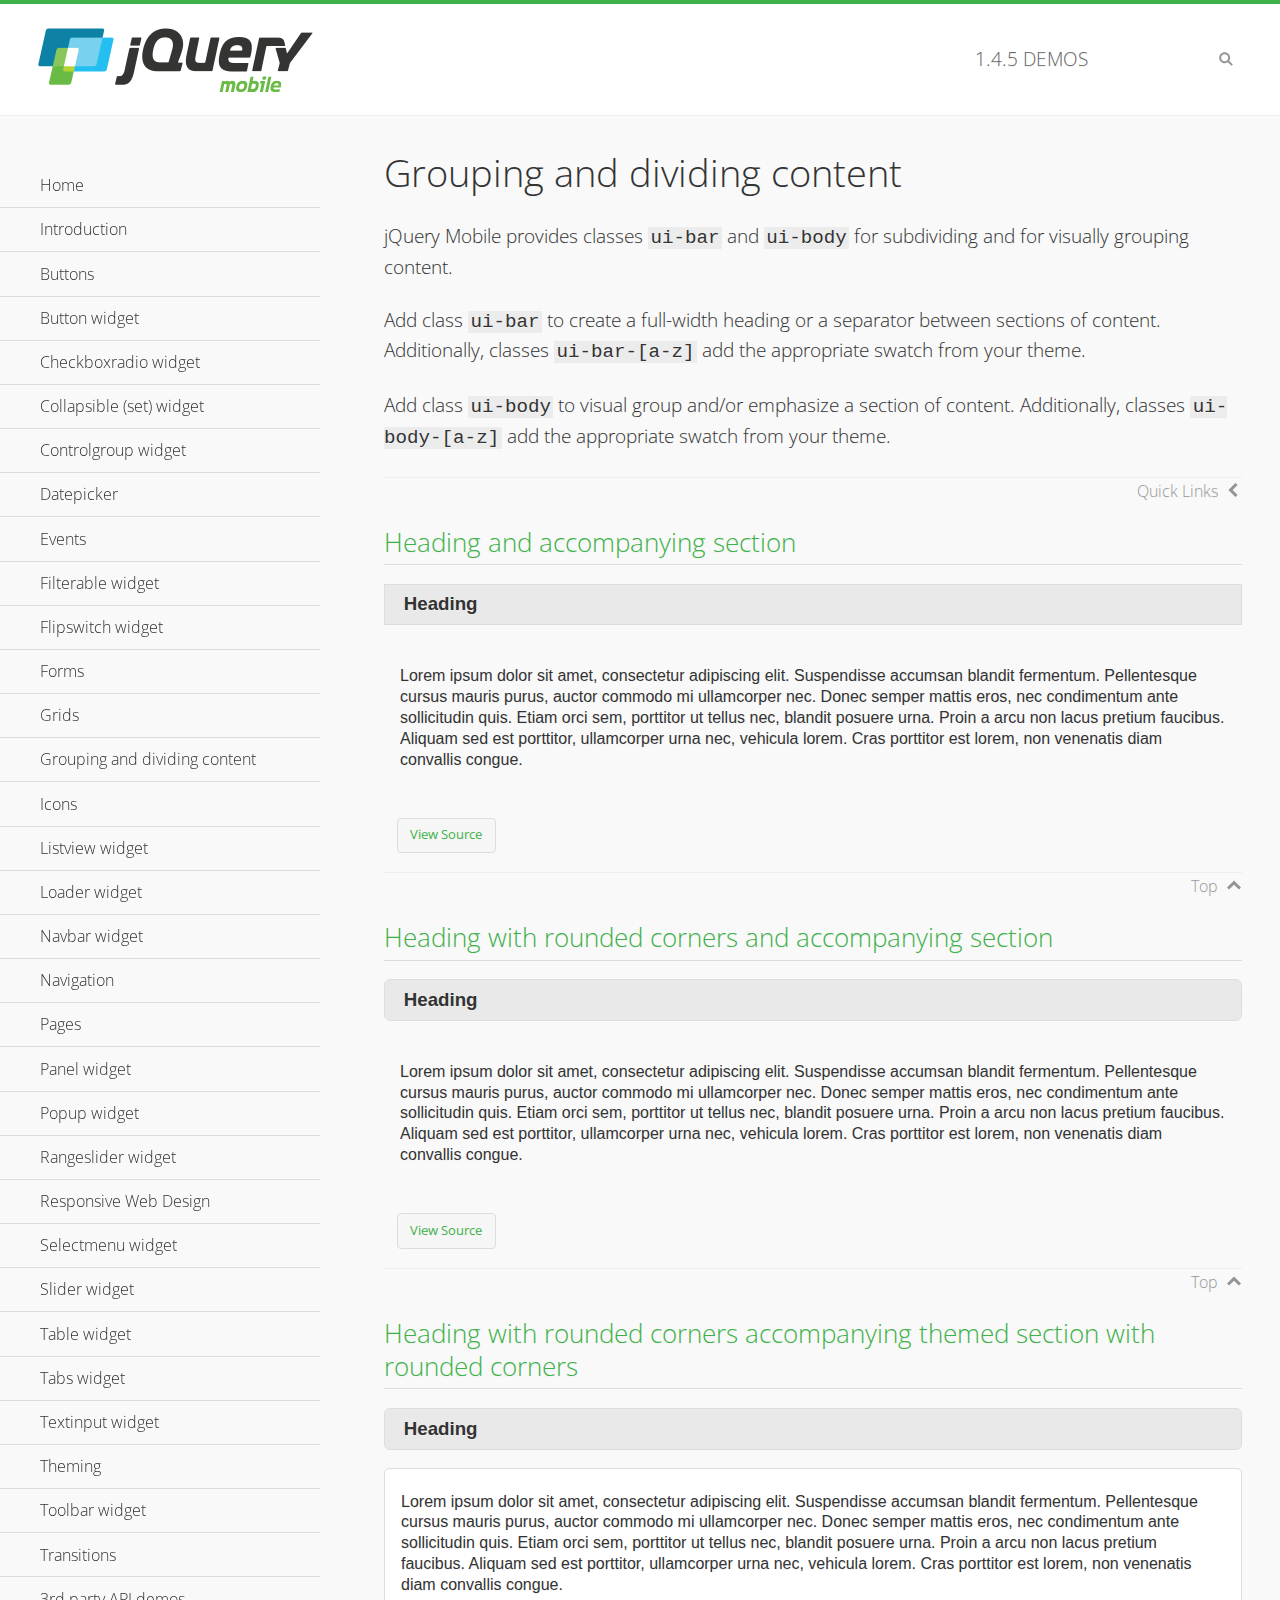
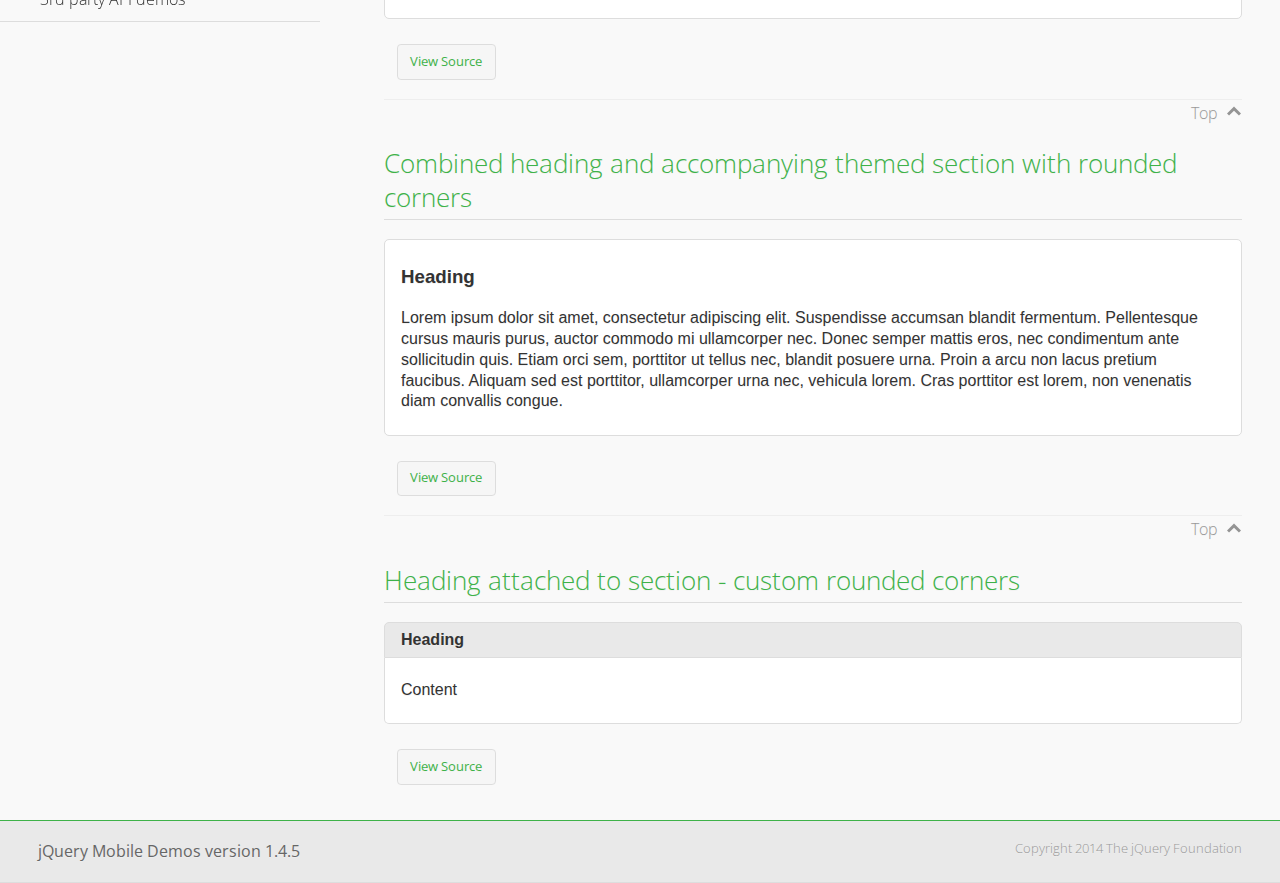
<file: ressources/jqm/demos/body-bar-classes/index.html>
<!DOCTYPE html>
<html>
	<head>
	<meta charset="utf-8">
	<meta name="viewport" content="width=device-width, initial-scale=1">
	<title>Grouping and dividing content - jQuery Mobile Demos</title>
	<link rel="shortcut icon" href="../favicon.ico">
	<link rel="stylesheet" href="http://fonts.googleapis.com/css?family=Open+Sans:300,400,700">
	<link rel="stylesheet" href="../css/themes/default/jquery.mobile-1.4.5.min.css">
	<link rel="stylesheet" href="../_assets/css/jqm-demos.css">
	<script src="../js/jquery.js"></script>
	<script src="../_assets/js/index.js"></script>
	<script src="../js/jquery.mobile-1.4.5.min.js"></script>
  <style id="combined-heading-and-section">
    .custom-corners .ui-bar {
      -webkit-border-top-left-radius: inherit;
      border-top-left-radius: inherit;
      -webkit-border-top-right-radius: inherit;
      border-top-right-radius: inherit;
    }
    .custom-corners .ui-body {
      border-top-width: 0;
      -webkit-border-bottom-left-radius: inherit;
      border-bottom-left-radius: inherit;
      -webkit-border-bottom-right-radius: inherit;
      border-bottom-right-radius: inherit;
    }
  </style>
</head>
<body>
<div data-role="page" class="jqm-demos" data-quicklinks="true">

	<div data-role="header" class="jqm-header">
		<h2><a href="../" title="jQuery Mobile Demos home"><img src="../_assets/img/jquery-logo.png" alt="jQuery Mobile"></a></h2>
		<p><span class="jqm-version"></span> Demos</p>
		<a href="#" class="jqm-navmenu-link ui-btn ui-btn-icon-notext ui-corner-all ui-icon-bars ui-nodisc-icon ui-alt-icon ui-btn-left">Menu</a>
		<a href="#" class="jqm-search-link ui-btn ui-btn-icon-notext ui-corner-all ui-icon-search ui-nodisc-icon ui-alt-icon ui-btn-right">Search</a>
	</div><!-- /header -->

	<div role="main" class="ui-content jqm-content">

		<h1>Grouping and dividing content</h1>

		<p>jQuery Mobile provides classes <code>ui-bar</code> and <code>ui-body</code> for subdividing and for visually grouping content.</p>
		<p>Add class <code>ui-bar</code> to create a full-width heading or a separator between sections of content. Additionally, classes <code>ui-bar-[a-z]</code> add the appropriate swatch from your theme.</p>
		<p>Add class <code>ui-body</code> to visual group and/or emphasize a section of content. Additionally, classes <code>ui-body-[a-z]</code> add the appropriate swatch from your theme.</p>

		<h2>Heading and accompanying section</h2>

		<div data-demo-html="true">
      <h3 class="ui-bar ui-bar-a">Heading</h3>
			<div class="ui-body">
				<p>Lorem ipsum dolor sit amet, consectetur adipiscing elit. Suspendisse accumsan blandit fermentum. Pellentesque cursus mauris purus, auctor commodo mi ullamcorper nec. Donec semper mattis eros, nec condimentum ante sollicitudin quis. Etiam orci sem, porttitor ut tellus nec, blandit posuere urna. Proin a arcu non lacus pretium faucibus. Aliquam sed est porttitor, ullamcorper urna nec, vehicula lorem. Cras porttitor est lorem, non venenatis diam convallis congue.</p>
			</div>
		</div>

		<h2>Heading with rounded corners and accompanying section</h2>

		<div data-demo-html="true">
      <h3 class="ui-bar ui-bar-a ui-corner-all">Heading</h3>
			<div class="ui-body">
				<p>Lorem ipsum dolor sit amet, consectetur adipiscing elit. Suspendisse accumsan blandit fermentum. Pellentesque cursus mauris purus, auctor commodo mi ullamcorper nec. Donec semper mattis eros, nec condimentum ante sollicitudin quis. Etiam orci sem, porttitor ut tellus nec, blandit posuere urna. Proin a arcu non lacus pretium faucibus. Aliquam sed est porttitor, ullamcorper urna nec, vehicula lorem. Cras porttitor est lorem, non venenatis diam convallis congue.</p>
			</div>
		</div>

		<h2>Heading with rounded corners accompanying themed section with rounded corners</h2>

		<div data-demo-html="true">
      <h3 class="ui-bar ui-bar-a ui-corner-all">Heading</h3>
			<div class="ui-body ui-body-a ui-corner-all">
				<p>Lorem ipsum dolor sit amet, consectetur adipiscing elit. Suspendisse accumsan blandit fermentum. Pellentesque cursus mauris purus, auctor commodo mi ullamcorper nec. Donec semper mattis eros, nec condimentum ante sollicitudin quis. Etiam orci sem, porttitor ut tellus nec, blandit posuere urna. Proin a arcu non lacus pretium faucibus. Aliquam sed est porttitor, ullamcorper urna nec, vehicula lorem. Cras porttitor est lorem, non venenatis diam convallis congue.</p>
			</div>
		</div>

		<h2>Combined heading and accompanying themed section with rounded corners</h2>

		<div data-demo-html="true">
			<div class="ui-body ui-body-a ui-corner-all">
	      <h3>Heading</h3>
				<p>Lorem ipsum dolor sit amet, consectetur adipiscing elit. Suspendisse accumsan blandit fermentum. Pellentesque cursus mauris purus, auctor commodo mi ullamcorper nec. Donec semper mattis eros, nec condimentum ante sollicitudin quis. Etiam orci sem, porttitor ut tellus nec, blandit posuere urna. Proin a arcu non lacus pretium faucibus. Aliquam sed est porttitor, ullamcorper urna nec, vehicula lorem. Cras porttitor est lorem, non venenatis diam convallis congue.</p>
			</div>
		</div>

		<h2>Heading attached to section - custom rounded corners</h2>

		<div data-demo-html="true" data-demo-css="#combined-heading-and-section">
      <div class="ui-corner-all custom-corners">
        <div class="ui-bar ui-bar-a">
          <h3>Heading</h3>
        </div>
        <div class="ui-body ui-body-a">
          <p>Content</p>
        </div>
      </div>
		</div>

	</div><!-- /content -->
	    <div data-role="panel" class="jqm-navmenu-panel" data-position="left" data-display="overlay" data-theme="a">
	    	<ul class="jqm-list ui-alt-icon ui-nodisc-icon">
<li data-filtertext="demos homepage" data-icon="home"><a href=".././">Home</a></li>
<li data-filtertext="introduction overview getting started"><a href="../intro/" data-ajax="false">Introduction</a></li>
<li data-filtertext="buttons button markup buttonmarkup method anchor link button element"><a href="../button-markup/" data-ajax="false">Buttons</a></li>
<li data-filtertext="form button widget input button submit reset"><a href="../button/" data-ajax="false">Button widget</a></li>
<li data-role="collapsible" data-enhanced="true" data-collapsed-icon="carat-d" data-expanded-icon="carat-u" data-iconpos="right" data-inset="false" class="ui-collapsible ui-collapsible-themed-content ui-collapsible-collapsed">
	<h3 class="ui-collapsible-heading ui-collapsible-heading-collapsed">
		<a href="#" class="ui-collapsible-heading-toggle ui-btn ui-btn-icon-right ui-btn-inherit ui-icon-carat-d">
		    Checkboxradio widget<span class="ui-collapsible-heading-status"> click to expand contents</span>
		</a>
	</h3>
	<div class="ui-collapsible-content ui-body-inherit ui-collapsible-content-collapsed" aria-hidden="true">
		<ul>
			<li data-filtertext="form checkboxradio widget checkbox input checkboxes controlgroups"><a href="../checkboxradio-checkbox/" data-ajax="false">Checkboxes</a></li>
			<li data-filtertext="form checkboxradio widget radio input radio buttons controlgroups"><a href="../checkboxradio-radio/" data-ajax="false">Radio buttons</a></li>
		</ul>
	</div>
</li>
<li data-role="collapsible" data-enhanced="true" data-collapsed-icon="carat-d" data-expanded-icon="carat-u" data-iconpos="right" data-inset="false" class="ui-collapsible ui-collapsible-themed-content ui-collapsible-collapsed">
	<h3 class="ui-collapsible-heading ui-collapsible-heading-collapsed">
		<a href="#" class="ui-collapsible-heading-toggle ui-btn ui-btn-icon-right ui-btn-inherit ui-icon-carat-d">
			Collapsible (set) widget<span class="ui-collapsible-heading-status"> click to expand contents</span>
		</a>
	</h3>
	<div class="ui-collapsible-content ui-body-inherit ui-collapsible-content-collapsed" aria-hidden="true">
		<ul>
			<li data-filtertext="collapsibles content formatting"><a href="../collapsible/" data-ajax="false">Collapsible</a></li>
			<li data-filtertext="dynamic collapsible set accordion append expand"><a href="../collapsible-dynamic/" data-ajax="false">Dynamic collapsibles</a></li>
			<li data-filtertext="accordions collapsible set widget content formatting grouped collapsibles"><a href="../collapsibleset/" data-ajax="false">Collapsible set</a></li>
		</ul>
	</div>
</li>
<li data-role="collapsible" data-enhanced="true" data-collapsed-icon="carat-d" data-expanded-icon="carat-u" data-iconpos="right" data-inset="false" class="ui-collapsible ui-collapsible-themed-content ui-collapsible-collapsed">
	<h3 class="ui-collapsible-heading ui-collapsible-heading-collapsed">
		<a href="#" class="ui-collapsible-heading-toggle ui-btn ui-btn-icon-right ui-btn-inherit ui-icon-carat-d">
			Controlgroup widget<span class="ui-collapsible-heading-status"> click to expand contents</span>
		</a>
	</h3>
	<div class="ui-collapsible-content ui-body-inherit ui-collapsible-content-collapsed" aria-hidden="true">
		<ul>
			<li data-filtertext="controlgroups selectmenu checkboxradio input grouped buttons horizontal vertical"><a href="../controlgroup/" data-ajax="false">Controlgroup</a></li>
			<li data-filtertext="dynamic controlgroup dynamically add buttons"><a href="../controlgroup-dynamic/" data-ajax="false">Dynamic controlgroups</a></li>
		</ul>
	</div>
</li>
<li data-filtertext="form datepicker widget date input"><a href="../datepicker/" data-ajax="false">Datepicker</a></li>
<li data-role="collapsible" data-enhanced="true" data-collapsed-icon="carat-d" data-expanded-icon="carat-u" data-iconpos="right" data-inset="false" class="ui-collapsible ui-collapsible-themed-content ui-collapsible-collapsed">
	<h3 class="ui-collapsible-heading ui-collapsible-heading-collapsed">
		<a href="#" class="ui-collapsible-heading-toggle ui-btn ui-btn-icon-right ui-btn-inherit ui-icon-carat-d">
			Events<span class="ui-collapsible-heading-status"> click to expand contents</span>
		</a>
	</h3>
	<div class="ui-collapsible-content ui-body-inherit ui-collapsible-content-collapsed" aria-hidden="true">
		<ul>
			<li data-filtertext="swipe to delete list items listviews swipe events"><a href="../swipe-list/" data-ajax="false">Swipe list items</a></li>
			<li data-filtertext="swipe to navigate swipe page navigation swipe events"><a href="../swipe-page/" data-ajax="false">Swipe page navigation</a></li>
		</ul>
	</div>
</li>
<li data-filtertext="filterable filter elements sorting searching listview table"><a href="../filterable/" data-ajax="false">Filterable widget</a></li>
<li data-filtertext="form flipswitch widget flip toggle switch binary select checkbox input"><a href="../flipswitch/" data-ajax="false">Flipswitch widget</a></li>
<li data-role="collapsible" data-enhanced="true" data-collapsed-icon="carat-d" data-expanded-icon="carat-u" data-iconpos="right" data-inset="false" class="ui-collapsible ui-collapsible-themed-content ui-collapsible-collapsed">
	<h3 class="ui-collapsible-heading ui-collapsible-heading-collapsed">
		<a href="#" class="ui-collapsible-heading-toggle ui-btn ui-btn-icon-right ui-btn-inherit ui-icon-carat-d">
			Forms<span class="ui-collapsible-heading-status"> click to expand contents</span>
		</a>
	</h3>
	<div class="ui-collapsible-content ui-body-inherit ui-collapsible-content-collapsed" aria-hidden="true">
		<ul>
			<li data-filtertext="forms text checkbox radio range button submit reset inputs selects textarea slider flipswitch label form elements"><a href="../forms/" data-ajax="false">Forms</a></li>
			<li data-filtertext="form hide labels hidden accessible ui-hidden-accessible forms"><a href="../forms-label-hidden-accessible/" data-ajax="false">Hide labels</a></li>
			<li data-filtertext="form field containers fieldcontain ui-field-contain forms"><a href="../forms-field-contain/" data-ajax="false">Field containers</a></li>
			<li data-filtertext="forms disabled form elements"><a href="../forms-disabled/" data-ajax="false">Forms disabled</a></li>
			<li data-filtertext="forms gallery examples overview forms text checkbox radio range button submit reset inputs selects textarea slider flipswitch label form elements"><a href="../forms-gallery/" data-ajax="false">Forms gallery</a></li>
		</ul>
	</div>
</li>
<li data-role="collapsible" data-enhanced="true" data-collapsed-icon="carat-d" data-expanded-icon="carat-u" data-iconpos="right" data-inset="false" class="ui-collapsible ui-collapsible-themed-content ui-collapsible-collapsed">
	<h3 class="ui-collapsible-heading ui-collapsible-heading-collapsed">
		<a href="#" class="ui-collapsible-heading-toggle ui-btn ui-btn-icon-right ui-btn-inherit ui-icon-carat-d">
			Grids<span class="ui-collapsible-heading-status"> click to expand contents</span>
		</a>
	</h3>
	<div class="ui-collapsible-content ui-body-inherit ui-collapsible-content-collapsed" aria-hidden="true">
		<ul>
			<li data-filtertext="grids columns blocks content formatting rwd responsive css framework"><a href="../grids/" data-ajax="false">Grids</a></li>
			<li data-filtertext="buttons in grids css framework"><a href="../grids-buttons/" data-ajax="false">Buttons in grids</a></li>
			<li data-filtertext="custom responsive grids rwd css framework"><a href="../grids-custom-responsive/" data-ajax="false">Custom responsive grids</a></li>
		</ul>
	</div>
</li>
<li data-filtertext="blocks content formatting sections heading"><a href="../body-bar-classes/" data-ajax="false">Grouping and dividing content</a></li>
<li data-role="collapsible" data-enhanced="true" data-collapsed-icon="carat-d" data-expanded-icon="carat-u" data-iconpos="right" data-inset="false" class="ui-collapsible ui-collapsible-themed-content ui-collapsible-collapsed">
	<h3 class="ui-collapsible-heading ui-collapsible-heading-collapsed">
		<a href="#" class="ui-collapsible-heading-toggle ui-btn ui-btn-icon-right ui-btn-inherit ui-icon-carat-d">
			Icons<span class="ui-collapsible-heading-status"> click to expand contents</span>
		</a>
	</h3>
	<div class="ui-collapsible-content ui-body-inherit ui-collapsible-content-collapsed" aria-hidden="true">
		<ul>
			<li data-filtertext="button icons svg disc alt custom icon position"><a href="../icons/" data-ajax="false">Icons</a></li>
			<li data-filtertext=""><a href="../icons-grunticon/" data-ajax="false">Grunticon loader</a></li>
		</ul>
	</div>
</li>
<li data-role="collapsible" data-enhanced="true" data-collapsed-icon="carat-d" data-expanded-icon="carat-u" data-iconpos="right" data-inset="false" class="ui-collapsible ui-collapsible-themed-content ui-collapsible-collapsed">
	<h3 class="ui-collapsible-heading ui-collapsible-heading-collapsed">
		<a href="#" class="ui-collapsible-heading-toggle ui-btn ui-btn-icon-right ui-btn-inherit ui-icon-carat-d">
			Listview widget<span class="ui-collapsible-heading-status"> click to expand contents</span>
		</a>
	</h3>
	<div class="ui-collapsible-content ui-body-inherit ui-collapsible-content-collapsed" aria-hidden="true">
		<ul>
			<li data-filtertext="listview widget thumbnails icons nested split button collapsible ul ol"><a href="../listview/" data-ajax="false">Listview</a></li>
			<li data-filtertext="autocomplete filterable reveal listview filtertextbeforefilter placeholder"><a href="../listview-autocomplete/" data-ajax="false">Listview autocomplete</a></li>
			<li data-filtertext="autocomplete filterable reveal listview remote data filtertextbeforefilter placeholder"><a href="../listview-autocomplete-remote/" data-ajax="false">Listview autocomplete remote data</a></li>
			<li data-filtertext="autodividers anchor jump scroll linkbars listview lists ul ol"><a href="../listview-autodividers-linkbar/" data-ajax="false">Listview autodividers linkbar</a></li>
			<li data-filtertext="listview autodividers selector autodividersselector lists ul ol"><a href="../listview-autodividers-selector/" data-ajax="false">Listview autodividers selector</a></li>
			<li data-filtertext="listview nested list items"><a href="../listview-nested-lists/" data-ajax="false">Nested Listviews</a></li>
			<li data-filtertext="listview collapsible list items flat"><a href="../listview-collapsible-item-flat/" data-ajax="false">Listview collapsible list items (flat)</a></li>
			<li data-filtertext="listview collapsible list indented"><a href="../listview-collapsible-item-indented/" data-ajax="false">Listview collapsible list items (indented)</a></li>
			<li data-filtertext="grid listview responsive grids responsive listviews lists ul"><a href="../listview-grid/" data-ajax="false">Listview responsive grid</a></li>
		</ul>
	</div>
</li>
<li data-filtertext="loader widget page loading navigation overlay spinner"><a href="../loader/" data-ajax="false">Loader widget</a></li>
<li data-filtertext="navbar widget navmenu toolbars header footer"><a href="../navbar/" data-ajax="false">Navbar widget</a></li>
<li data-role="collapsible" data-enhanced="true" data-collapsed-icon="carat-d" data-expanded-icon="carat-u" data-iconpos="right" data-inset="false" class="ui-collapsible ui-collapsible-themed-content ui-collapsible-collapsed">
	<h3 class="ui-collapsible-heading ui-collapsible-heading-collapsed">
		<a href="#" class="ui-collapsible-heading-toggle ui-btn ui-btn-icon-right ui-btn-inherit ui-icon-carat-d">
			Navigation<span class="ui-collapsible-heading-status"> click to expand contents</span>
		</a>
	</h3>
	<div class="ui-collapsible-content ui-body-inherit ui-collapsible-content-collapsed" aria-hidden="true">
		<ul>
			<li data-filtertext="ajax navigation navigate widget history event method"><a href="../navigation/" data-ajax="false">Navigation</a></li>
			<li data-filtertext="linking pages page links navigation ajax prefetch cache"><a href="../navigation-linking-pages/" data-ajax="false">Linking pages</a></li>
			<!-- <li data-filtertext="php redirect server redirection server-side navigation"><a href="../navigation-php-redirect/" data-ajax="false">PHP redirect demo</a></li>-->
			<li data-filtertext="navigation redirection hash query"><a href="../navigation-hash-processing/" data-ajax="false">Hash processing demo</a></li>
			<li data-filtertext="navigation redirection hash query"><a href="../page-events/" data-ajax="false">Page Navigation Events</a></li>
		</ul>
	</div>
</li>
<li data-role="collapsible" data-enhanced="true" data-collapsed-icon="carat-d" data-expanded-icon="carat-u" data-iconpos="right" data-inset="false" class="ui-collapsible ui-collapsible-themed-content ui-collapsible-collapsed">
	<h3 class="ui-collapsible-heading ui-collapsible-heading-collapsed">
		<a href="#" class="ui-collapsible-heading-toggle ui-btn ui-btn-icon-right ui-btn-inherit ui-icon-carat-d">
			Pages<span class="ui-collapsible-heading-status"> click to expand contents</span>
		</a>
	</h3>
	<div class="ui-collapsible-content ui-body-inherit ui-collapsible-content-collapsed" aria-hidden="true">
		<ul>
			<li data-filtertext="pages page widget ajax navigation"><a href="../pages/" data-ajax="false">Pages</a></li>
			<li data-filtertext="single page"><a href="../pages-single-page/" data-ajax="false">Single page</a></li>
			<li data-filtertext="multipage multi-page page"><a href="../pages-multi-page/" data-ajax="false">Multi-page template</a></li>
			<li data-filtertext="dialog page widget modal popup"><a href="../pages-dialog/" data-ajax="false">Dialog page</a></li>
		</ul>
	</div>
</li>
<li data-role="collapsible" data-enhanced="true" data-collapsed-icon="carat-d" data-expanded-icon="carat-u" data-iconpos="right" data-inset="false" class="ui-collapsible ui-collapsible-themed-content ui-collapsible-collapsed">
	<h3 class="ui-collapsible-heading ui-collapsible-heading-collapsed">
		<a href="#" class="ui-collapsible-heading-toggle ui-btn ui-btn-icon-right ui-btn-inherit ui-icon-carat-d">
			Panel widget<span class="ui-collapsible-heading-status"> click to expand contents</span>
		</a>
	</h3>
	<div class="ui-collapsible-content ui-body-inherit ui-collapsible-content-collapsed" aria-hidden="true">
		<ul>
			<li data-filtertext="panel widget sliding panels reveal push overlay responsive"><a href="../panel/" data-ajax="false">Panel</a></li>
			<li data-filtertext=""><a href="../panel-external/" data-ajax="false">External panels</a></li>
			<li data-filtertext="panel "><a href="../panel-fixed/" data-ajax="false">Fixed panels</a></li>
			<li data-filtertext="panel slide panels sliding panels shadow rwd responsive breakpoint"><a href="../panel-responsive/" data-ajax="false">Panels responsive</a></li>
			<li data-filtertext="panel custom style custom panel width reveal shadow listview panel styling page background wrapper"><a href="../panel-styling/" data-ajax="false">Custom panel style</a></li>
			<li data-filtertext="panel open on swipe"><a href="../panel-swipe-open/" data-ajax="false">Panel open on swipe</a></li>
			<li data-filtertext="panels outside page internal external toolbars"><a href="../panel-external-internal/" data-ajax="false">Panel external and internal</a></li>
		</ul>
	</div>
</li>
<li data-role="collapsible" data-enhanced="true" data-collapsed-icon="carat-d" data-expanded-icon="carat-u" data-iconpos="right" data-inset="false" class="ui-collapsible ui-collapsible-themed-content ui-collapsible-collapsed">
	<h3 class="ui-collapsible-heading ui-collapsible-heading-collapsed">
		<a href="#" class="ui-collapsible-heading-toggle ui-btn ui-btn-icon-right ui-btn-inherit ui-icon-carat-d">
			Popup widget<span class="ui-collapsible-heading-status"> click to expand contents</span>
		</a>
	</h3>
	<div class="ui-collapsible-content ui-body-inherit ui-collapsible-content-collapsed" aria-hidden="true">
		<ul>
			<li data-filtertext="popup widget popups dialog modal transition tooltip lightbox form overlay screen flip pop fade transition"><a href="../popup/" data-ajax="false">Popup</a></li>
			<li data-filtertext="popup alignment position"><a href="../popup-alignment/" data-ajax="false">Popup alignment</a></li>
			<li data-filtertext="popup arrow size popups popover"><a href="../popup-arrow-size/" data-ajax="false">Popup arrow size</a></li>
			<li data-filtertext="dynamic popups popup images lightbox"><a href="../popup-dynamic/" data-ajax="false">Dynamic popups</a></li>
			<li data-filtertext="popups with iframes scaling"><a href="../popup-iframe/" data-ajax="false">Popups with iframes</a></li>
			<li data-filtertext="popup image scaling"><a href="../popup-image-scaling/" data-ajax="false">Popup image scaling</a></li>
			<li data-filtertext="external popup outside multi-page"><a href="../popup-outside-multipage/" data-ajax="false">Popup outside multi-page</a></li>
		</ul>
	</div>
</li>
<li data-filtertext="form rangeslider widget dual sliders dual handle sliders range input"><a href="../rangeslider/" data-ajax="false">Rangeslider widget</a></li>
<li data-filtertext="responsive web design rwd adaptive progressive enhancement PE accessible mobile breakpoints media query media queries"><a href="../rwd/" data-ajax="false">Responsive Web Design</a></li>
<li data-role="collapsible" data-enhanced="true" data-collapsed-icon="carat-d" data-expanded-icon="carat-u" data-iconpos="right" data-inset="false" class="ui-collapsible ui-collapsible-themed-content ui-collapsible-collapsed">
	<h3 class="ui-collapsible-heading ui-collapsible-heading-collapsed">
		<a href="#" class="ui-collapsible-heading-toggle ui-btn ui-btn-icon-right ui-btn-inherit ui-icon-carat-d">
			Selectmenu widget<span class="ui-collapsible-heading-status"> click to expand contents</span>
		</a>
	</h3>
	<div class="ui-collapsible-content ui-body-inherit ui-collapsible-content-collapsed" aria-hidden="true">
		<ul>
			<li data-filtertext="form selectmenu widget select input custom select menu selects"><a href="../selectmenu/" data-ajax="false">Selectmenu</a></li>
			<li data-filtertext="form custom select menu selectmenu widget custom menu option optgroup multiple selects"><a href="../selectmenu-custom/" data-ajax="false">Custom select menu</a></li>
			<li data-filtertext="filterable select filter popup dialog"><a href="../selectmenu-custom-filter/" data-ajax="false">Custom select menu with filter</a></li>
		</ul>
	</div>
</li>
<li data-role="collapsible" data-enhanced="true" data-collapsed-icon="carat-d" data-expanded-icon="carat-u" data-iconpos="right" data-inset="false" class="ui-collapsible ui-collapsible-themed-content ui-collapsible-collapsed">
	<h3 class="ui-collapsible-heading ui-collapsible-heading-collapsed">
		<a href="#" class="ui-collapsible-heading-toggle ui-btn ui-btn-icon-right ui-btn-inherit ui-icon-carat-d">
			Slider widget<span class="ui-collapsible-heading-status"> click to expand contents</span>
		</a>
	</h3>
	<div class="ui-collapsible-content ui-body-inherit ui-collapsible-content-collapsed" aria-hidden="true">
		<ul>
			<li data-filtertext="form slider widget range input single sliders"><a href="../slider/" data-ajax="false">Slider</a></li>
			<li data-filtertext="form slider widget flipswitch slider binary select flip toggle switch"><a href="../slider-flipswitch/" data-ajax="false">Slider flip toggle switch</a></li>
			<li data-filtertext="form slider tooltip handle value input range sliders"><a href="../slider-tooltip/" data-ajax="false">Slider tooltip</a></li>
		</ul>
	</div>
</li>
<li data-role="collapsible" data-enhanced="true" data-collapsed-icon="carat-d" data-expanded-icon="carat-u" data-iconpos="right" data-inset="false" class="ui-collapsible ui-collapsible-themed-content ui-collapsible-collapsed">
	<h3 class="ui-collapsible-heading ui-collapsible-heading-collapsed">
		<a href="#" class="ui-collapsible-heading-toggle ui-btn ui-btn-icon-right ui-btn-inherit ui-icon-carat-d">
			Table widget<span class="ui-collapsible-heading-status"> click to expand contents</span>
		</a>
	</h3>
	<div class="ui-collapsible-content ui-body-inherit ui-collapsible-content-collapsed" aria-hidden="true">
		<ul>
			<li data-filtertext="table widget reflow column toggle th td responsive tables rwd hide show tabular"><a href="../table-column-toggle/" data-ajax="false">Table Column Toggle</a></li>
			<li data-filtertext="table column toggle phone comparison demo"><a href="../table-column-toggle-example/" data-ajax="false">Table Column Toggle demo</a></li>
			<li data-filtertext="responsive tables table column toggle heading groups rwd breakpoint"><a href="../table-column-toggle-heading-groups/" data-ajax="false">Table Column Toggle heading groups</a></li>
			<li data-filtertext="responsive tables table column toggle hide rwd breakpoint customization options"><a href="../table-column-toggle-options/" data-ajax="false">Table Column Toggle options</a></li>
			<li data-filtertext="table reflow th td responsive rwd columns tabular"><a href="../table-reflow/" data-ajax="false">Table Reflow</a></li>
			<li data-filtertext="responsive tables table reflow heading groups rwd breakpoint"><a href="../table-reflow-heading-groups/" data-ajax="false">Table Reflow heading groups</a></li>
			<li data-filtertext="responsive tables table reflow stripes strokes table style"><a href="../table-reflow-stripes-strokes/" data-ajax="false">Table Reflow stripes and strokes</a></li>
			<li data-filtertext="responsive tables table reflow stack custom styles"><a href="../table-reflow-styling/" data-ajax="false">Table Reflow custom styles</a></li>
		</ul>
	</div>
</li>
<li data-filtertext="ui tabs widget"><a href="../tabs/" data-ajax="false">Tabs widget</a></li>
<li data-filtertext="form textinput widget text input textarea number date time tel email file color password"><a href="../textinput/" data-ajax="false">Textinput widget</a></li>
<li data-role="collapsible" data-enhanced="true" data-collapsed-icon="carat-d" data-expanded-icon="carat-u" data-iconpos="right" data-inset="false" class="ui-collapsible ui-collapsible-themed-content ui-collapsible-collapsed">
	<h3 class="ui-collapsible-heading ui-collapsible-heading-collapsed">
		<a href="#" class="ui-collapsible-heading-toggle ui-btn ui-btn-icon-right ui-btn-inherit ui-icon-carat-d">
			Theming<span class="ui-collapsible-heading-status"> click to expand contents</span>
		</a>
	</h3>
	<div class="ui-collapsible-content ui-body-inherit ui-collapsible-content-collapsed" aria-hidden="true">
		<ul>
			<li data-filtertext="default theme swatches theming style css"><a href="../theme-default/" data-ajax="false">Default theme</a></li>
			<li data-filtertext="classic theme old theme swatches theming style css"><a href="../theme-classic/" data-ajax="false">Classic theme</a></li>
		</ul>
	</div>
</li>
<li data-role="collapsible" data-enhanced="true" data-collapsed-icon="carat-d" data-expanded-icon="carat-u" data-iconpos="right" data-inset="false" class="ui-collapsible ui-collapsible-themed-content ui-collapsible-collapsed">
	<h3 class="ui-collapsible-heading ui-collapsible-heading-collapsed">
		<a href="#" class="ui-collapsible-heading-toggle ui-btn ui-btn-icon-right ui-btn-inherit ui-icon-carat-d">
			Toolbar widget<span class="ui-collapsible-heading-status"> click to expand contents</span>
		</a>
	</h3>
	<div class="ui-collapsible-content ui-body-inherit ui-collapsible-content-collapsed" aria-hidden="true">
		<ul>
			<li data-filtertext="toolbar widget header footer toolbars fixed fullscreen external sections"><a href="../toolbar/" data-ajax="false">Toolbar</a></li>
			<li data-filtertext="dynamic toolbars dynamically add toolbar header footer"><a href="../toolbar-dynamic/" data-ajax="false">Dynamic toolbars</a></li>
			<li data-filtertext="external toolbars header footer"><a href="../toolbar-external/" data-ajax="false">External toolbars</a></li>
			<li data-filtertext="fixed toolbars header footer"><a href="../toolbar-fixed/" data-ajax="false">Fixed toolbars</a></li>
			<li data-filtertext="fixed fullscreen toolbars header footer"><a href="../toolbar-fixed-fullscreen/" data-ajax="false">Fullscreen toolbars</a></li>
			<li data-filtertext="external fixed toolbars header footer"><a href="../toolbar-fixed-external/" data-ajax="false">Fixed external toolbars</a></li>
			<li data-filtertext="external persistent toolbars header footer navbar navmenu"><a href="../toolbar-fixed-persistent/" data-ajax="false">Persistent toolbars</a></li>
			<li data-filtertext="external ajax optimized toolbars persistent toolbars header footer navbar"><a href="../toolbar-fixed-persistent-optimized/" data-ajax="false">Ajax optimized toolbars</a></li>
			<li data-filtertext="form in toolbars header footer"><a href="../toolbar-fixed-forms/" data-ajax="false">Form in toolbar</a></li>
		</ul>
	</div>
</li>
<li data-filtertext="page transitions animated pages popup navigation flip slide fade pop"><a href="../transitions/" data-ajax="false">Transitions</a></li>
<li data-role="collapsible" data-enhanced="true" data-collapsed-icon="carat-d" data-expanded-icon="carat-u" data-iconpos="right" data-inset="false" class="ui-collapsible ui-collapsible-themed-content ui-collapsible-collapsed">
	<h3 class="ui-collapsible-heading ui-collapsible-heading-collapsed">
		<a href="#" class="ui-collapsible-heading-toggle ui-btn ui-btn-icon-right ui-btn-inherit ui-icon-carat-d">
			3rd party API demos<span class="ui-collapsible-heading-status"> click to expand contents</span>
		</a>
	</h3>
	<div class="ui-collapsible-content ui-body-inherit ui-collapsible-content-collapsed" aria-hidden="true">
		<ul>
			<li data-filtertext="backbone requirejs navigation router"><a href="../backbone-requirejs/" data-ajax="false">Backbone RequireJS</a></li>
			<li data-filtertext="google maps geolocation demo"><a href="../map-geolocation/" data-ajax="false">Google Maps geolocation</a></li>
			<li data-filtertext="google maps hybrid"><a href="../map-list-toggle/" data-ajax="false">Google Maps list toggle</a></li>
		</ul>
	</div>
</li>



		     </ul>
		</div><!-- /panel -->


	<div data-role="footer" data-position="fixed" data-tap-toggle="false" class="jqm-footer">
		<p>jQuery Mobile Demos version <span class="jqm-version"></span></p>
		<p>Copyright 2014 The jQuery Foundation</p>
	</div><!-- /footer -->
	<!-- TODO: This should become an external panel so we can add input to markup (unique ID) -->
    <div data-role="panel" class="jqm-search-panel" data-position="right" data-display="overlay" data-theme="a">
		<div class="jqm-search">
			<ul class="jqm-list" data-filter-placeholder="Search demos..." data-filter-reveal="true">
<li data-filtertext="demos homepage" data-icon="home"><a href=".././">Home</a></li>
<li data-filtertext="introduction overview getting started"><a href="../intro/" data-ajax="false">Introduction</a></li>
<li data-filtertext="buttons button markup buttonmarkup method anchor link button element"><a href="../button-markup/" data-ajax="false">Buttons</a></li>
<li data-filtertext="form button widget input button submit reset"><a href="../button/" data-ajax="false">Button widget</a></li>
<li data-role="collapsible" data-enhanced="true" data-collapsed-icon="carat-d" data-expanded-icon="carat-u" data-iconpos="right" data-inset="false" class="ui-collapsible ui-collapsible-themed-content ui-collapsible-collapsed">
	<h3 class="ui-collapsible-heading ui-collapsible-heading-collapsed">
		<a href="#" class="ui-collapsible-heading-toggle ui-btn ui-btn-icon-right ui-btn-inherit ui-icon-carat-d">
		    Checkboxradio widget<span class="ui-collapsible-heading-status"> click to expand contents</span>
		</a>
	</h3>
	<div class="ui-collapsible-content ui-body-inherit ui-collapsible-content-collapsed" aria-hidden="true">
		<ul>
			<li data-filtertext="form checkboxradio widget checkbox input checkboxes controlgroups"><a href="../checkboxradio-checkbox/" data-ajax="false">Checkboxes</a></li>
			<li data-filtertext="form checkboxradio widget radio input radio buttons controlgroups"><a href="../checkboxradio-radio/" data-ajax="false">Radio buttons</a></li>
		</ul>
	</div>
</li>
<li data-role="collapsible" data-enhanced="true" data-collapsed-icon="carat-d" data-expanded-icon="carat-u" data-iconpos="right" data-inset="false" class="ui-collapsible ui-collapsible-themed-content ui-collapsible-collapsed">
	<h3 class="ui-collapsible-heading ui-collapsible-heading-collapsed">
		<a href="#" class="ui-collapsible-heading-toggle ui-btn ui-btn-icon-right ui-btn-inherit ui-icon-carat-d">
			Collapsible (set) widget<span class="ui-collapsible-heading-status"> click to expand contents</span>
		</a>
	</h3>
	<div class="ui-collapsible-content ui-body-inherit ui-collapsible-content-collapsed" aria-hidden="true">
		<ul>
			<li data-filtertext="collapsibles content formatting"><a href="../collapsible/" data-ajax="false">Collapsible</a></li>
			<li data-filtertext="dynamic collapsible set accordion append expand"><a href="../collapsible-dynamic/" data-ajax="false">Dynamic collapsibles</a></li>
			<li data-filtertext="accordions collapsible set widget content formatting grouped collapsibles"><a href="../collapsibleset/" data-ajax="false">Collapsible set</a></li>
		</ul>
	</div>
</li>
<li data-role="collapsible" data-enhanced="true" data-collapsed-icon="carat-d" data-expanded-icon="carat-u" data-iconpos="right" data-inset="false" class="ui-collapsible ui-collapsible-themed-content ui-collapsible-collapsed">
	<h3 class="ui-collapsible-heading ui-collapsible-heading-collapsed">
		<a href="#" class="ui-collapsible-heading-toggle ui-btn ui-btn-icon-right ui-btn-inherit ui-icon-carat-d">
			Controlgroup widget<span class="ui-collapsible-heading-status"> click to expand contents</span>
		</a>
	</h3>
	<div class="ui-collapsible-content ui-body-inherit ui-collapsible-content-collapsed" aria-hidden="true">
		<ul>
			<li data-filtertext="controlgroups selectmenu checkboxradio input grouped buttons horizontal vertical"><a href="../controlgroup/" data-ajax="false">Controlgroup</a></li>
			<li data-filtertext="dynamic controlgroup dynamically add buttons"><a href="../controlgroup-dynamic/" data-ajax="false">Dynamic controlgroups</a></li>
		</ul>
	</div>
</li>
<li data-filtertext="form datepicker widget date input"><a href="../datepicker/" data-ajax="false">Datepicker</a></li>
<li data-role="collapsible" data-enhanced="true" data-collapsed-icon="carat-d" data-expanded-icon="carat-u" data-iconpos="right" data-inset="false" class="ui-collapsible ui-collapsible-themed-content ui-collapsible-collapsed">
	<h3 class="ui-collapsible-heading ui-collapsible-heading-collapsed">
		<a href="#" class="ui-collapsible-heading-toggle ui-btn ui-btn-icon-right ui-btn-inherit ui-icon-carat-d">
			Events<span class="ui-collapsible-heading-status"> click to expand contents</span>
		</a>
	</h3>
	<div class="ui-collapsible-content ui-body-inherit ui-collapsible-content-collapsed" aria-hidden="true">
		<ul>
			<li data-filtertext="swipe to delete list items listviews swipe events"><a href="../swipe-list/" data-ajax="false">Swipe list items</a></li>
			<li data-filtertext="swipe to navigate swipe page navigation swipe events"><a href="../swipe-page/" data-ajax="false">Swipe page navigation</a></li>
		</ul>
	</div>
</li>
<li data-filtertext="filterable filter elements sorting searching listview table"><a href="../filterable/" data-ajax="false">Filterable widget</a></li>
<li data-filtertext="form flipswitch widget flip toggle switch binary select checkbox input"><a href="../flipswitch/" data-ajax="false">Flipswitch widget</a></li>
<li data-role="collapsible" data-enhanced="true" data-collapsed-icon="carat-d" data-expanded-icon="carat-u" data-iconpos="right" data-inset="false" class="ui-collapsible ui-collapsible-themed-content ui-collapsible-collapsed">
	<h3 class="ui-collapsible-heading ui-collapsible-heading-collapsed">
		<a href="#" class="ui-collapsible-heading-toggle ui-btn ui-btn-icon-right ui-btn-inherit ui-icon-carat-d">
			Forms<span class="ui-collapsible-heading-status"> click to expand contents</span>
		</a>
	</h3>
	<div class="ui-collapsible-content ui-body-inherit ui-collapsible-content-collapsed" aria-hidden="true">
		<ul>
			<li data-filtertext="forms text checkbox radio range button submit reset inputs selects textarea slider flipswitch label form elements"><a href="../forms/" data-ajax="false">Forms</a></li>
			<li data-filtertext="form hide labels hidden accessible ui-hidden-accessible forms"><a href="../forms-label-hidden-accessible/" data-ajax="false">Hide labels</a></li>
			<li data-filtertext="form field containers fieldcontain ui-field-contain forms"><a href="../forms-field-contain/" data-ajax="false">Field containers</a></li>
			<li data-filtertext="forms disabled form elements"><a href="../forms-disabled/" data-ajax="false">Forms disabled</a></li>
			<li data-filtertext="forms gallery examples overview forms text checkbox radio range button submit reset inputs selects textarea slider flipswitch label form elements"><a href="../forms-gallery/" data-ajax="false">Forms gallery</a></li>
		</ul>
	</div>
</li>
<li data-role="collapsible" data-enhanced="true" data-collapsed-icon="carat-d" data-expanded-icon="carat-u" data-iconpos="right" data-inset="false" class="ui-collapsible ui-collapsible-themed-content ui-collapsible-collapsed">
	<h3 class="ui-collapsible-heading ui-collapsible-heading-collapsed">
		<a href="#" class="ui-collapsible-heading-toggle ui-btn ui-btn-icon-right ui-btn-inherit ui-icon-carat-d">
			Grids<span class="ui-collapsible-heading-status"> click to expand contents</span>
		</a>
	</h3>
	<div class="ui-collapsible-content ui-body-inherit ui-collapsible-content-collapsed" aria-hidden="true">
		<ul>
			<li data-filtertext="grids columns blocks content formatting rwd responsive css framework"><a href="../grids/" data-ajax="false">Grids</a></li>
			<li data-filtertext="buttons in grids css framework"><a href="../grids-buttons/" data-ajax="false">Buttons in grids</a></li>
			<li data-filtertext="custom responsive grids rwd css framework"><a href="../grids-custom-responsive/" data-ajax="false">Custom responsive grids</a></li>
		</ul>
	</div>
</li>
<li data-filtertext="blocks content formatting sections heading"><a href="../body-bar-classes/" data-ajax="false">Grouping and dividing content</a></li>
<li data-role="collapsible" data-enhanced="true" data-collapsed-icon="carat-d" data-expanded-icon="carat-u" data-iconpos="right" data-inset="false" class="ui-collapsible ui-collapsible-themed-content ui-collapsible-collapsed">
	<h3 class="ui-collapsible-heading ui-collapsible-heading-collapsed">
		<a href="#" class="ui-collapsible-heading-toggle ui-btn ui-btn-icon-right ui-btn-inherit ui-icon-carat-d">
			Icons<span class="ui-collapsible-heading-status"> click to expand contents</span>
		</a>
	</h3>
	<div class="ui-collapsible-content ui-body-inherit ui-collapsible-content-collapsed" aria-hidden="true">
		<ul>
			<li data-filtertext="button icons svg disc alt custom icon position"><a href="../icons/" data-ajax="false">Icons</a></li>
			<li data-filtertext=""><a href="../icons-grunticon/" data-ajax="false">Grunticon loader</a></li>
		</ul>
	</div>
</li>
<li data-role="collapsible" data-enhanced="true" data-collapsed-icon="carat-d" data-expanded-icon="carat-u" data-iconpos="right" data-inset="false" class="ui-collapsible ui-collapsible-themed-content ui-collapsible-collapsed">
	<h3 class="ui-collapsible-heading ui-collapsible-heading-collapsed">
		<a href="#" class="ui-collapsible-heading-toggle ui-btn ui-btn-icon-right ui-btn-inherit ui-icon-carat-d">
			Listview widget<span class="ui-collapsible-heading-status"> click to expand contents</span>
		</a>
	</h3>
	<div class="ui-collapsible-content ui-body-inherit ui-collapsible-content-collapsed" aria-hidden="true">
		<ul>
			<li data-filtertext="listview widget thumbnails icons nested split button collapsible ul ol"><a href="../listview/" data-ajax="false">Listview</a></li>
			<li data-filtertext="autocomplete filterable reveal listview filtertextbeforefilter placeholder"><a href="../listview-autocomplete/" data-ajax="false">Listview autocomplete</a></li>
			<li data-filtertext="autocomplete filterable reveal listview remote data filtertextbeforefilter placeholder"><a href="../listview-autocomplete-remote/" data-ajax="false">Listview autocomplete remote data</a></li>
			<li data-filtertext="autodividers anchor jump scroll linkbars listview lists ul ol"><a href="../listview-autodividers-linkbar/" data-ajax="false">Listview autodividers linkbar</a></li>
			<li data-filtertext="listview autodividers selector autodividersselector lists ul ol"><a href="../listview-autodividers-selector/" data-ajax="false">Listview autodividers selector</a></li>
			<li data-filtertext="listview nested list items"><a href="../listview-nested-lists/" data-ajax="false">Nested Listviews</a></li>
			<li data-filtertext="listview collapsible list items flat"><a href="../listview-collapsible-item-flat/" data-ajax="false">Listview collapsible list items (flat)</a></li>
			<li data-filtertext="listview collapsible list indented"><a href="../listview-collapsible-item-indented/" data-ajax="false">Listview collapsible list items (indented)</a></li>
			<li data-filtertext="grid listview responsive grids responsive listviews lists ul"><a href="../listview-grid/" data-ajax="false">Listview responsive grid</a></li>
		</ul>
	</div>
</li>
<li data-filtertext="loader widget page loading navigation overlay spinner"><a href="../loader/" data-ajax="false">Loader widget</a></li>
<li data-filtertext="navbar widget navmenu toolbars header footer"><a href="../navbar/" data-ajax="false">Navbar widget</a></li>
<li data-role="collapsible" data-enhanced="true" data-collapsed-icon="carat-d" data-expanded-icon="carat-u" data-iconpos="right" data-inset="false" class="ui-collapsible ui-collapsible-themed-content ui-collapsible-collapsed">
	<h3 class="ui-collapsible-heading ui-collapsible-heading-collapsed">
		<a href="#" class="ui-collapsible-heading-toggle ui-btn ui-btn-icon-right ui-btn-inherit ui-icon-carat-d">
			Navigation<span class="ui-collapsible-heading-status"> click to expand contents</span>
		</a>
	</h3>
	<div class="ui-collapsible-content ui-body-inherit ui-collapsible-content-collapsed" aria-hidden="true">
		<ul>
			<li data-filtertext="ajax navigation navigate widget history event method"><a href="../navigation/" data-ajax="false">Navigation</a></li>
			<li data-filtertext="linking pages page links navigation ajax prefetch cache"><a href="../navigation-linking-pages/" data-ajax="false">Linking pages</a></li>
			<!-- <li data-filtertext="php redirect server redirection server-side navigation"><a href="../navigation-php-redirect/" data-ajax="false">PHP redirect demo</a></li>-->
			<li data-filtertext="navigation redirection hash query"><a href="../navigation-hash-processing/" data-ajax="false">Hash processing demo</a></li>
			<li data-filtertext="navigation redirection hash query"><a href="../page-events/" data-ajax="false">Page Navigation Events</a></li>
		</ul>
	</div>
</li>
<li data-role="collapsible" data-enhanced="true" data-collapsed-icon="carat-d" data-expanded-icon="carat-u" data-iconpos="right" data-inset="false" class="ui-collapsible ui-collapsible-themed-content ui-collapsible-collapsed">
	<h3 class="ui-collapsible-heading ui-collapsible-heading-collapsed">
		<a href="#" class="ui-collapsible-heading-toggle ui-btn ui-btn-icon-right ui-btn-inherit ui-icon-carat-d">
			Pages<span class="ui-collapsible-heading-status"> click to expand contents</span>
		</a>
	</h3>
	<div class="ui-collapsible-content ui-body-inherit ui-collapsible-content-collapsed" aria-hidden="true">
		<ul>
			<li data-filtertext="pages page widget ajax navigation"><a href="../pages/" data-ajax="false">Pages</a></li>
			<li data-filtertext="single page"><a href="../pages-single-page/" data-ajax="false">Single page</a></li>
			<li data-filtertext="multipage multi-page page"><a href="../pages-multi-page/" data-ajax="false">Multi-page template</a></li>
			<li data-filtertext="dialog page widget modal popup"><a href="../pages-dialog/" data-ajax="false">Dialog page</a></li>
		</ul>
	</div>
</li>
<li data-role="collapsible" data-enhanced="true" data-collapsed-icon="carat-d" data-expanded-icon="carat-u" data-iconpos="right" data-inset="false" class="ui-collapsible ui-collapsible-themed-content ui-collapsible-collapsed">
	<h3 class="ui-collapsible-heading ui-collapsible-heading-collapsed">
		<a href="#" class="ui-collapsible-heading-toggle ui-btn ui-btn-icon-right ui-btn-inherit ui-icon-carat-d">
			Panel widget<span class="ui-collapsible-heading-status"> click to expand contents</span>
		</a>
	</h3>
	<div class="ui-collapsible-content ui-body-inherit ui-collapsible-content-collapsed" aria-hidden="true">
		<ul>
			<li data-filtertext="panel widget sliding panels reveal push overlay responsive"><a href="../panel/" data-ajax="false">Panel</a></li>
			<li data-filtertext=""><a href="../panel-external/" data-ajax="false">External panels</a></li>
			<li data-filtertext="panel "><a href="../panel-fixed/" data-ajax="false">Fixed panels</a></li>
			<li data-filtertext="panel slide panels sliding panels shadow rwd responsive breakpoint"><a href="../panel-responsive/" data-ajax="false">Panels responsive</a></li>
			<li data-filtertext="panel custom style custom panel width reveal shadow listview panel styling page background wrapper"><a href="../panel-styling/" data-ajax="false">Custom panel style</a></li>
			<li data-filtertext="panel open on swipe"><a href="../panel-swipe-open/" data-ajax="false">Panel open on swipe</a></li>
			<li data-filtertext="panels outside page internal external toolbars"><a href="../panel-external-internal/" data-ajax="false">Panel external and internal</a></li>
		</ul>
	</div>
</li>
<li data-role="collapsible" data-enhanced="true" data-collapsed-icon="carat-d" data-expanded-icon="carat-u" data-iconpos="right" data-inset="false" class="ui-collapsible ui-collapsible-themed-content ui-collapsible-collapsed">
	<h3 class="ui-collapsible-heading ui-collapsible-heading-collapsed">
		<a href="#" class="ui-collapsible-heading-toggle ui-btn ui-btn-icon-right ui-btn-inherit ui-icon-carat-d">
			Popup widget<span class="ui-collapsible-heading-status"> click to expand contents</span>
		</a>
	</h3>
	<div class="ui-collapsible-content ui-body-inherit ui-collapsible-content-collapsed" aria-hidden="true">
		<ul>
			<li data-filtertext="popup widget popups dialog modal transition tooltip lightbox form overlay screen flip pop fade transition"><a href="../popup/" data-ajax="false">Popup</a></li>
			<li data-filtertext="popup alignment position"><a href="../popup-alignment/" data-ajax="false">Popup alignment</a></li>
			<li data-filtertext="popup arrow size popups popover"><a href="../popup-arrow-size/" data-ajax="false">Popup arrow size</a></li>
			<li data-filtertext="dynamic popups popup images lightbox"><a href="../popup-dynamic/" data-ajax="false">Dynamic popups</a></li>
			<li data-filtertext="popups with iframes scaling"><a href="../popup-iframe/" data-ajax="false">Popups with iframes</a></li>
			<li data-filtertext="popup image scaling"><a href="../popup-image-scaling/" data-ajax="false">Popup image scaling</a></li>
			<li data-filtertext="external popup outside multi-page"><a href="../popup-outside-multipage/" data-ajax="false">Popup outside multi-page</a></li>
		</ul>
	</div>
</li>
<li data-filtertext="form rangeslider widget dual sliders dual handle sliders range input"><a href="../rangeslider/" data-ajax="false">Rangeslider widget</a></li>
<li data-filtertext="responsive web design rwd adaptive progressive enhancement PE accessible mobile breakpoints media query media queries"><a href="../rwd/" data-ajax="false">Responsive Web Design</a></li>
<li data-role="collapsible" data-enhanced="true" data-collapsed-icon="carat-d" data-expanded-icon="carat-u" data-iconpos="right" data-inset="false" class="ui-collapsible ui-collapsible-themed-content ui-collapsible-collapsed">
	<h3 class="ui-collapsible-heading ui-collapsible-heading-collapsed">
		<a href="#" class="ui-collapsible-heading-toggle ui-btn ui-btn-icon-right ui-btn-inherit ui-icon-carat-d">
			Selectmenu widget<span class="ui-collapsible-heading-status"> click to expand contents</span>
		</a>
	</h3>
	<div class="ui-collapsible-content ui-body-inherit ui-collapsible-content-collapsed" aria-hidden="true">
		<ul>
			<li data-filtertext="form selectmenu widget select input custom select menu selects"><a href="../selectmenu/" data-ajax="false">Selectmenu</a></li>
			<li data-filtertext="form custom select menu selectmenu widget custom menu option optgroup multiple selects"><a href="../selectmenu-custom/" data-ajax="false">Custom select menu</a></li>
			<li data-filtertext="filterable select filter popup dialog"><a href="../selectmenu-custom-filter/" data-ajax="false">Custom select menu with filter</a></li>
		</ul>
	</div>
</li>
<li data-role="collapsible" data-enhanced="true" data-collapsed-icon="carat-d" data-expanded-icon="carat-u" data-iconpos="right" data-inset="false" class="ui-collapsible ui-collapsible-themed-content ui-collapsible-collapsed">
	<h3 class="ui-collapsible-heading ui-collapsible-heading-collapsed">
		<a href="#" class="ui-collapsible-heading-toggle ui-btn ui-btn-icon-right ui-btn-inherit ui-icon-carat-d">
			Slider widget<span class="ui-collapsible-heading-status"> click to expand contents</span>
		</a>
	</h3>
	<div class="ui-collapsible-content ui-body-inherit ui-collapsible-content-collapsed" aria-hidden="true">
		<ul>
			<li data-filtertext="form slider widget range input single sliders"><a href="../slider/" data-ajax="false">Slider</a></li>
			<li data-filtertext="form slider widget flipswitch slider binary select flip toggle switch"><a href="../slider-flipswitch/" data-ajax="false">Slider flip toggle switch</a></li>
			<li data-filtertext="form slider tooltip handle value input range sliders"><a href="../slider-tooltip/" data-ajax="false">Slider tooltip</a></li>
		</ul>
	</div>
</li>
<li data-role="collapsible" data-enhanced="true" data-collapsed-icon="carat-d" data-expanded-icon="carat-u" data-iconpos="right" data-inset="false" class="ui-collapsible ui-collapsible-themed-content ui-collapsible-collapsed">
	<h3 class="ui-collapsible-heading ui-collapsible-heading-collapsed">
		<a href="#" class="ui-collapsible-heading-toggle ui-btn ui-btn-icon-right ui-btn-inherit ui-icon-carat-d">
			Table widget<span class="ui-collapsible-heading-status"> click to expand contents</span>
		</a>
	</h3>
	<div class="ui-collapsible-content ui-body-inherit ui-collapsible-content-collapsed" aria-hidden="true">
		<ul>
			<li data-filtertext="table widget reflow column toggle th td responsive tables rwd hide show tabular"><a href="../table-column-toggle/" data-ajax="false">Table Column Toggle</a></li>
			<li data-filtertext="table column toggle phone comparison demo"><a href="../table-column-toggle-example/" data-ajax="false">Table Column Toggle demo</a></li>
			<li data-filtertext="responsive tables table column toggle heading groups rwd breakpoint"><a href="../table-column-toggle-heading-groups/" data-ajax="false">Table Column Toggle heading groups</a></li>
			<li data-filtertext="responsive tables table column toggle hide rwd breakpoint customization options"><a href="../table-column-toggle-options/" data-ajax="false">Table Column Toggle options</a></li>
			<li data-filtertext="table reflow th td responsive rwd columns tabular"><a href="../table-reflow/" data-ajax="false">Table Reflow</a></li>
			<li data-filtertext="responsive tables table reflow heading groups rwd breakpoint"><a href="../table-reflow-heading-groups/" data-ajax="false">Table Reflow heading groups</a></li>
			<li data-filtertext="responsive tables table reflow stripes strokes table style"><a href="../table-reflow-stripes-strokes/" data-ajax="false">Table Reflow stripes and strokes</a></li>
			<li data-filtertext="responsive tables table reflow stack custom styles"><a href="../table-reflow-styling/" data-ajax="false">Table Reflow custom styles</a></li>
		</ul>
	</div>
</li>
<li data-filtertext="ui tabs widget"><a href="../tabs/" data-ajax="false">Tabs widget</a></li>
<li data-filtertext="form textinput widget text input textarea number date time tel email file color password"><a href="../textinput/" data-ajax="false">Textinput widget</a></li>
<li data-role="collapsible" data-enhanced="true" data-collapsed-icon="carat-d" data-expanded-icon="carat-u" data-iconpos="right" data-inset="false" class="ui-collapsible ui-collapsible-themed-content ui-collapsible-collapsed">
	<h3 class="ui-collapsible-heading ui-collapsible-heading-collapsed">
		<a href="#" class="ui-collapsible-heading-toggle ui-btn ui-btn-icon-right ui-btn-inherit ui-icon-carat-d">
			Theming<span class="ui-collapsible-heading-status"> click to expand contents</span>
		</a>
	</h3>
	<div class="ui-collapsible-content ui-body-inherit ui-collapsible-content-collapsed" aria-hidden="true">
		<ul>
			<li data-filtertext="default theme swatches theming style css"><a href="../theme-default/" data-ajax="false">Default theme</a></li>
			<li data-filtertext="classic theme old theme swatches theming style css"><a href="../theme-classic/" data-ajax="false">Classic theme</a></li>
		</ul>
	</div>
</li>
<li data-role="collapsible" data-enhanced="true" data-collapsed-icon="carat-d" data-expanded-icon="carat-u" data-iconpos="right" data-inset="false" class="ui-collapsible ui-collapsible-themed-content ui-collapsible-collapsed">
	<h3 class="ui-collapsible-heading ui-collapsible-heading-collapsed">
		<a href="#" class="ui-collapsible-heading-toggle ui-btn ui-btn-icon-right ui-btn-inherit ui-icon-carat-d">
			Toolbar widget<span class="ui-collapsible-heading-status"> click to expand contents</span>
		</a>
	</h3>
	<div class="ui-collapsible-content ui-body-inherit ui-collapsible-content-collapsed" aria-hidden="true">
		<ul>
			<li data-filtertext="toolbar widget header footer toolbars fixed fullscreen external sections"><a href="../toolbar/" data-ajax="false">Toolbar</a></li>
			<li data-filtertext="dynamic toolbars dynamically add toolbar header footer"><a href="../toolbar-dynamic/" data-ajax="false">Dynamic toolbars</a></li>
			<li data-filtertext="external toolbars header footer"><a href="../toolbar-external/" data-ajax="false">External toolbars</a></li>
			<li data-filtertext="fixed toolbars header footer"><a href="../toolbar-fixed/" data-ajax="false">Fixed toolbars</a></li>
			<li data-filtertext="fixed fullscreen toolbars header footer"><a href="../toolbar-fixed-fullscreen/" data-ajax="false">Fullscreen toolbars</a></li>
			<li data-filtertext="external fixed toolbars header footer"><a href="../toolbar-fixed-external/" data-ajax="false">Fixed external toolbars</a></li>
			<li data-filtertext="external persistent toolbars header footer navbar navmenu"><a href="../toolbar-fixed-persistent/" data-ajax="false">Persistent toolbars</a></li>
			<li data-filtertext="external ajax optimized toolbars persistent toolbars header footer navbar"><a href="../toolbar-fixed-persistent-optimized/" data-ajax="false">Ajax optimized toolbars</a></li>
			<li data-filtertext="form in toolbars header footer"><a href="../toolbar-fixed-forms/" data-ajax="false">Form in toolbar</a></li>
		</ul>
	</div>
</li>
<li data-filtertext="page transitions animated pages popup navigation flip slide fade pop"><a href="../transitions/" data-ajax="false">Transitions</a></li>
<li data-role="collapsible" data-enhanced="true" data-collapsed-icon="carat-d" data-expanded-icon="carat-u" data-iconpos="right" data-inset="false" class="ui-collapsible ui-collapsible-themed-content ui-collapsible-collapsed">
	<h3 class="ui-collapsible-heading ui-collapsible-heading-collapsed">
		<a href="#" class="ui-collapsible-heading-toggle ui-btn ui-btn-icon-right ui-btn-inherit ui-icon-carat-d">
			3rd party API demos<span class="ui-collapsible-heading-status"> click to expand contents</span>
		</a>
	</h3>
	<div class="ui-collapsible-content ui-body-inherit ui-collapsible-content-collapsed" aria-hidden="true">
		<ul>
			<li data-filtertext="backbone requirejs navigation router"><a href="../backbone-requirejs/" data-ajax="false">Backbone RequireJS</a></li>
			<li data-filtertext="google maps geolocation demo"><a href="../map-geolocation/" data-ajax="false">Google Maps geolocation</a></li>
			<li data-filtertext="google maps hybrid"><a href="../map-list-toggle/" data-ajax="false">Google Maps list toggle</a></li>
		</ul>
	</div>
</li>



			</ul>
		</div>
	</div><!-- /panel -->


</div><!-- /page -->

</body>
</html>
</file>
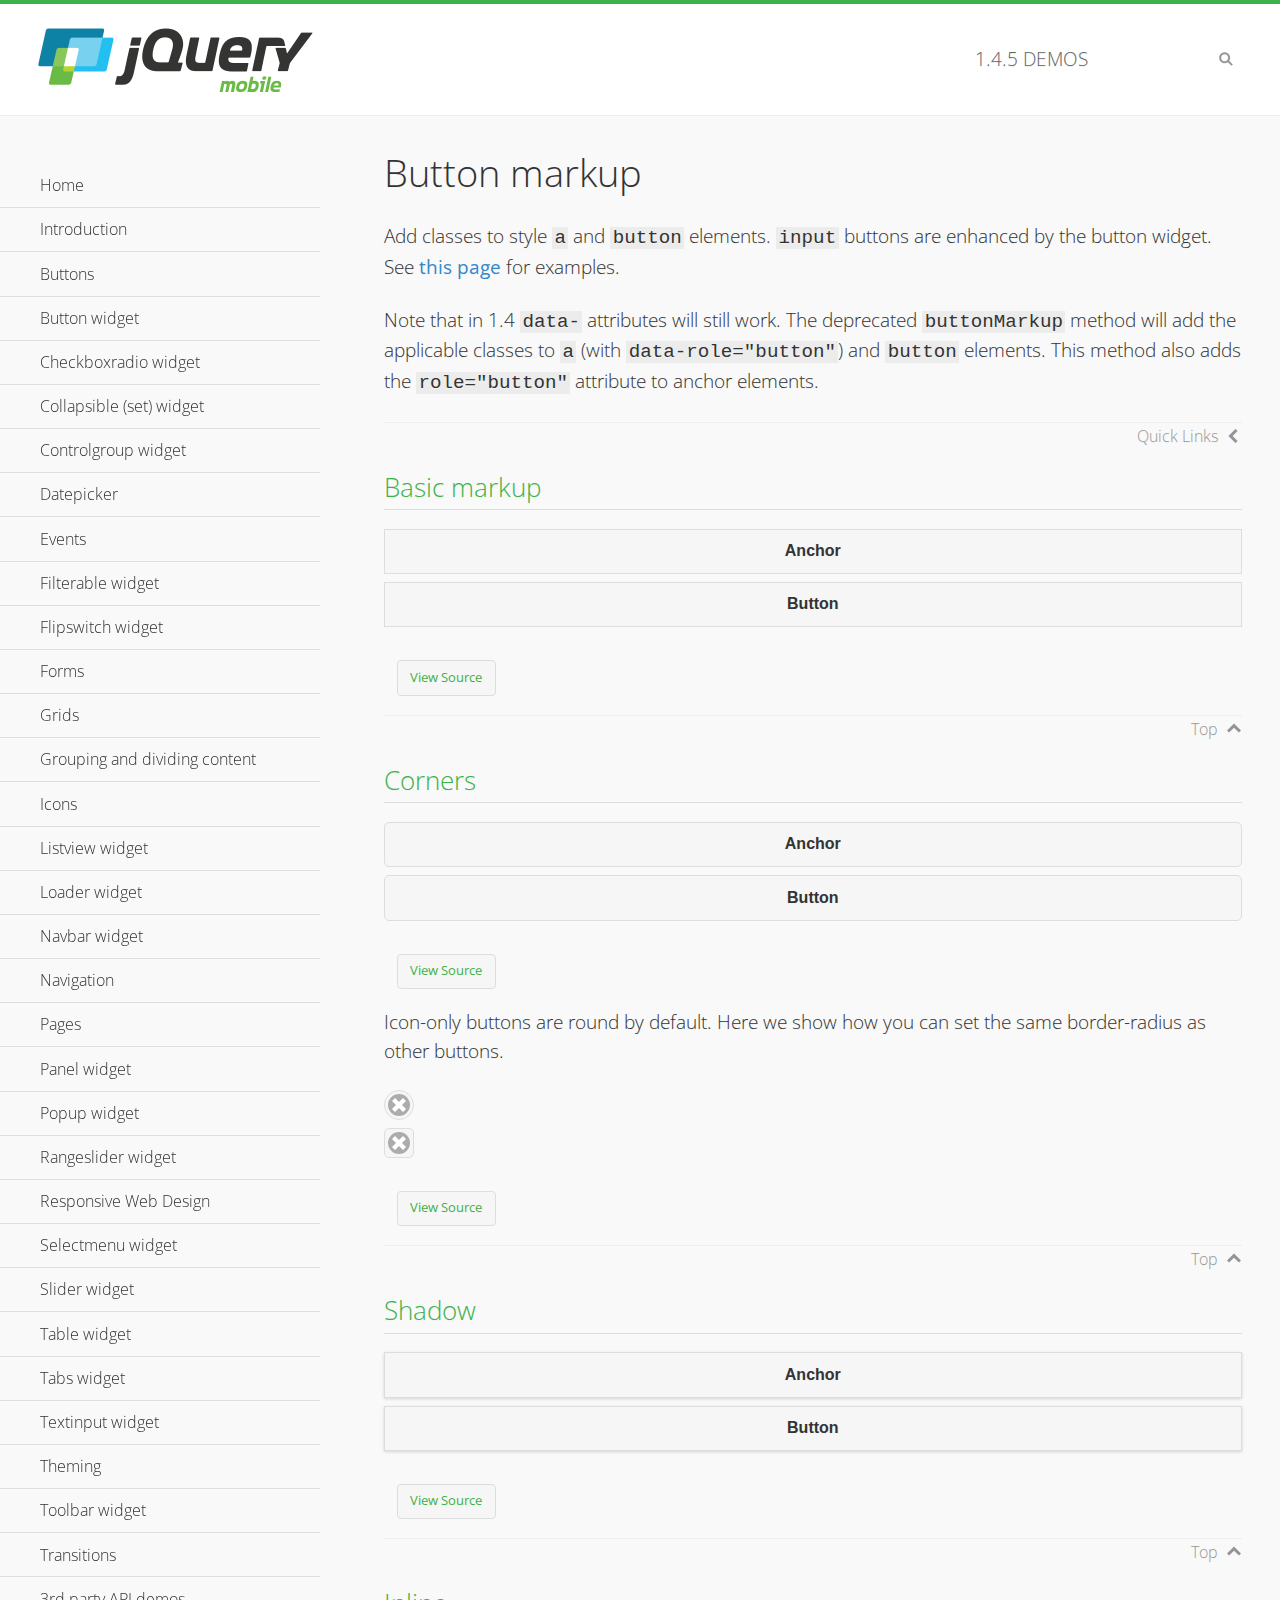
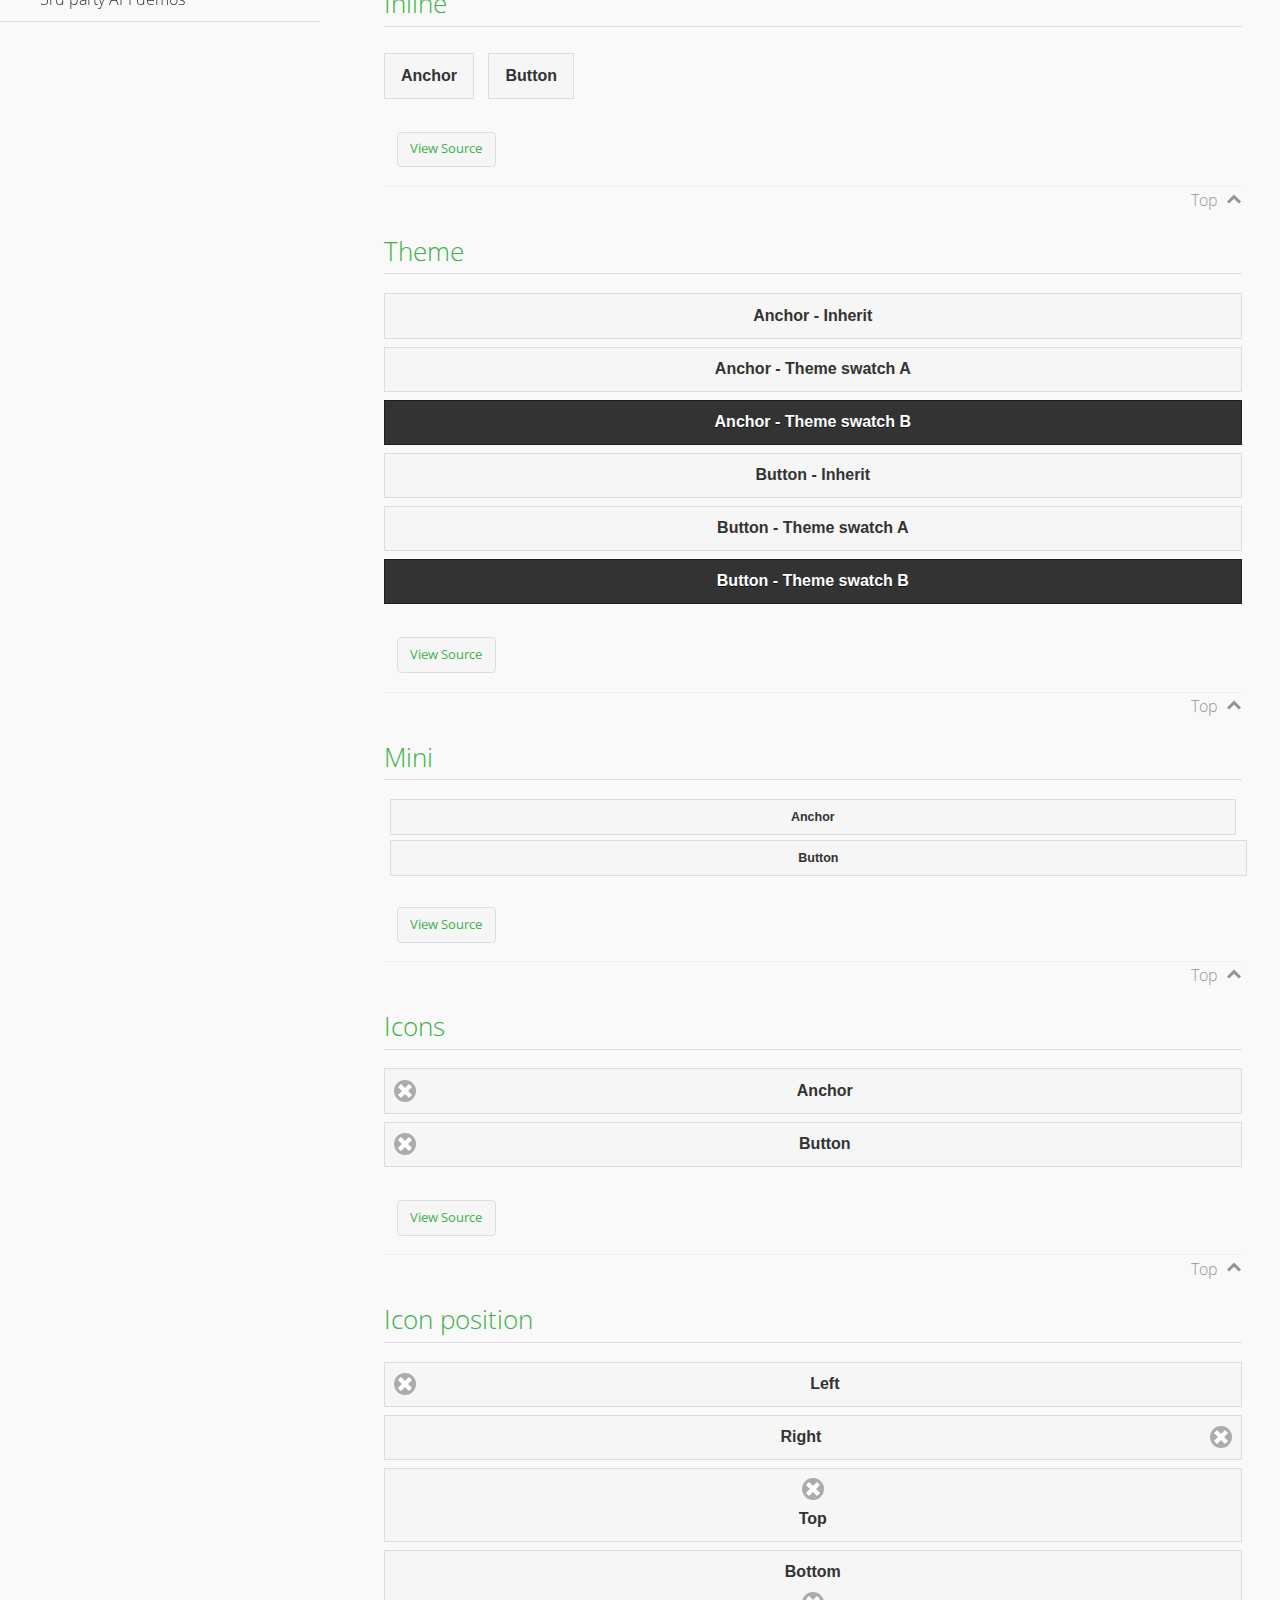
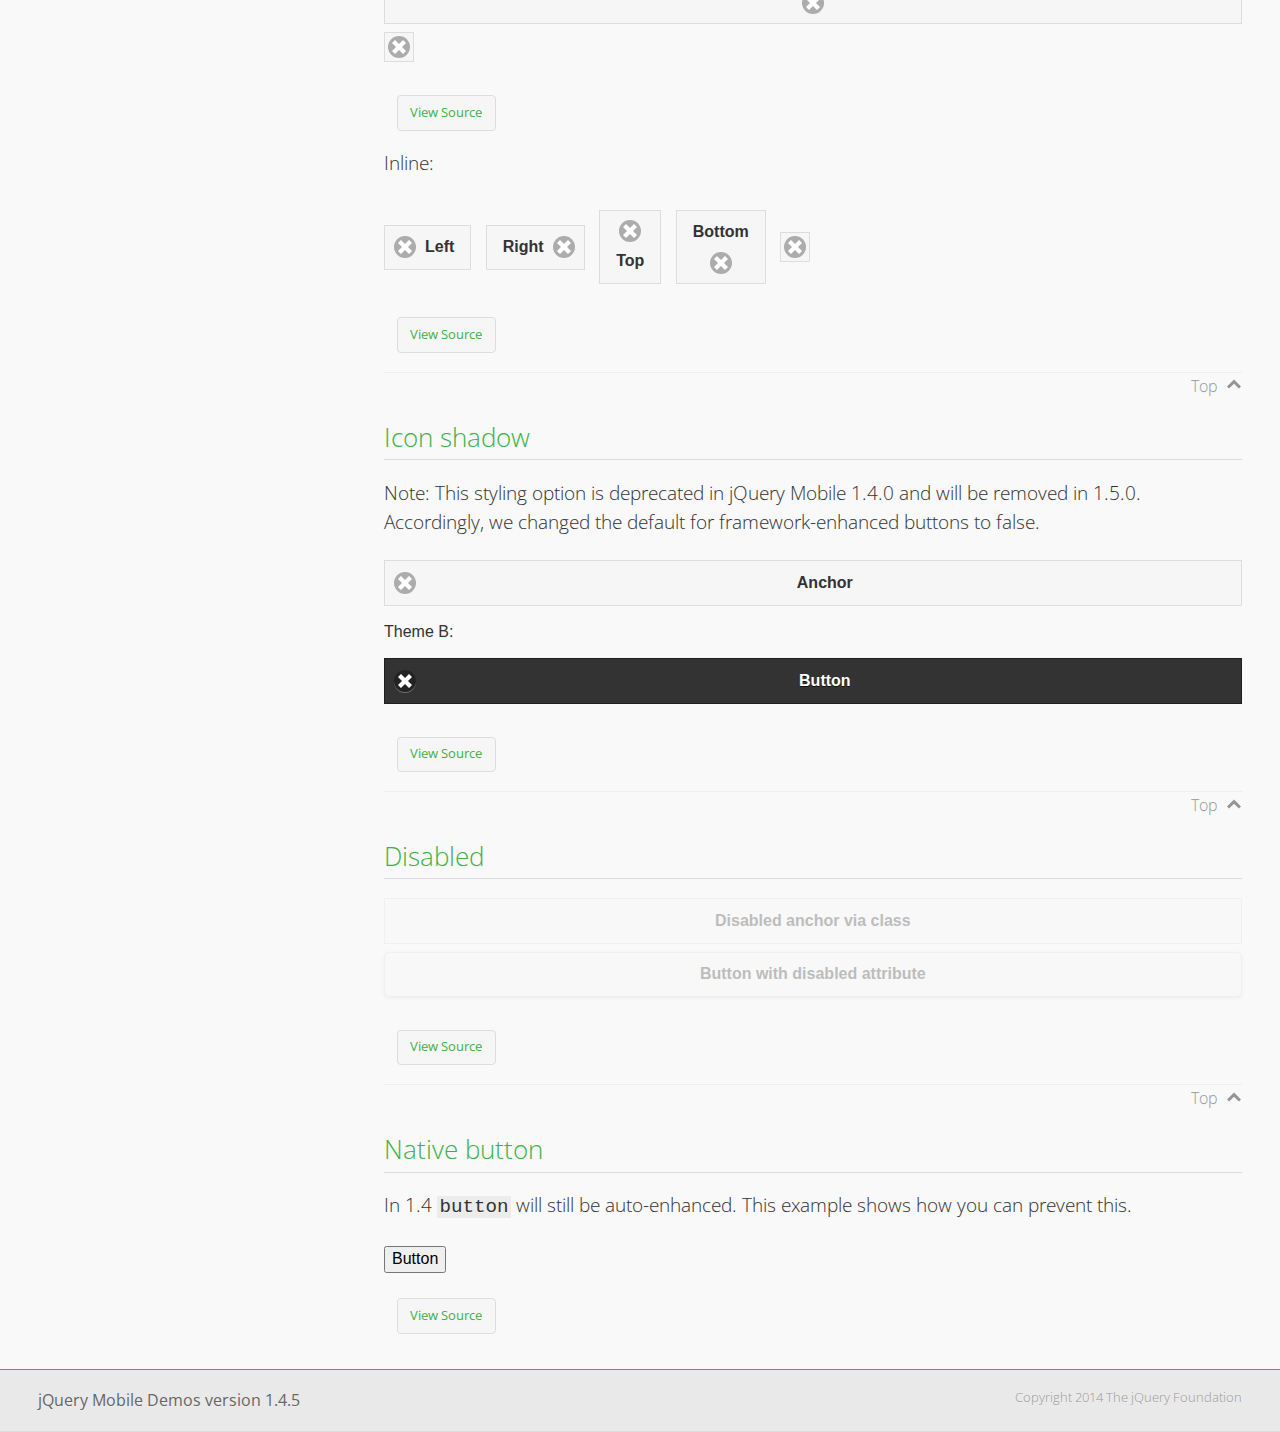
<file: ressources/jqm/demos/button-markup/index.html>
<!DOCTYPE html>
<html>
<head>
	<meta charset="utf-8">
	<meta name="viewport" content="width=device-width, initial-scale=1">
	<title>Button markup - jQuery Mobile Demos</title>
	<link rel="shortcut icon" href="../favicon.ico">
    <link rel="stylesheet" href="http://fonts.googleapis.com/css?family=Open+Sans:300,400,700">
	<link rel="stylesheet" href="../css/themes/default/jquery.mobile-1.4.5.min.css">
	<link rel="stylesheet" href="../_assets/css/jqm-demos.css">
	<script src="../js/jquery.js"></script>
	<script src="../_assets/js/index.js"></script>
	<script src="../js/jquery.mobile-1.4.5.min.js"></script>
	<style>
		#custom-border-radius .ui-btn-icon-notext.ui-corner-all {
			-webkit-border-radius: .3125em;
			border-radius: .3125em;
		}
	</style>
</head>
<body>
<div data-role="page" class="jqm-demos" data-quicklinks="true">

	<div data-role="header" class="jqm-header">
		<h2><a href="../" title="jQuery Mobile Demos home"><img src="../_assets/img/jquery-logo.png" alt="jQuery Mobile"></a></h2>
		<p><span class="jqm-version"></span> Demos</p>
		<a href="#" class="jqm-navmenu-link ui-btn ui-btn-icon-notext ui-corner-all ui-icon-bars ui-nodisc-icon ui-alt-icon ui-btn-left">Menu</a>
		<a href="#" class="jqm-search-link ui-btn ui-btn-icon-notext ui-corner-all ui-icon-search ui-nodisc-icon ui-alt-icon ui-btn-right">Search</a>
	</div><!-- /header -->

	<div role="main" class="ui-content jqm-content">

		<h1>Button markup</h1>

		<p>Add classes to style <code>a</code> and <code>button</code> elements. <code>input</code> buttons are enhanced by the button widget. See <a href="../button/" data-ajax="false">this page</a> for examples.</p>

		<p>Note that in 1.4 <code>data-</code> attributes will still work. The deprecated <code>buttonMarkup</code> method will add the applicable classes to <code>a</code> (with <code>data-role="button"</code>) and <code>button</code> elements. This method also adds the <code>role="button"</code> attribute to anchor elements.</p>

		<h2>Basic markup</h2>

		<div data-demo-html="true">
			<a href="#" class="ui-btn">Anchor</a>
			<button class="ui-btn">Button</button>
		</div><!--/demo-html -->

		<h2>Corners</h2>

		<div data-demo-html="true">
			<a href="#" class="ui-btn ui-corner-all">Anchor</a>
			<button class="ui-btn ui-corner-all">Button</button>
		</div><!--/demo-html -->

		<p>Icon-only buttons are round by default. Here we show how you can set the same border-radius as other buttons.</p>

		<div data-demo-html="true" data-demo-css="true">
			<a href="#" class="ui-btn ui-icon-delete ui-btn-icon-notext ui-corner-all">No text</a>
			<div id="custom-border-radius">
				<a href="#" class="ui-btn ui-icon-delete ui-btn-icon-notext ui-corner-all">No text</a>
			</div>
		</div><!--/demo-html -->

		<h2>Shadow</h2>

		<div data-demo-html="true">
			<a href="#" class="ui-btn ui-shadow">Anchor</a>
			<button class="ui-btn ui-shadow">Button</button>
		</div><!--/demo-html -->

		<h2>Inline</h2>

		<div data-demo-html="true">
			<a href="#" class="ui-btn ui-btn-inline">Anchor</a>
			<button class="ui-btn ui-btn-inline">Button</button>
		</div><!--/demo-html -->

		<h2>Theme</h2>

		<div data-demo-html="true">
			<a href="#" class="ui-btn">Anchor - Inherit</a>
			<a href="#" class="ui-btn ui-btn-a">Anchor - Theme swatch A</a>
			<a href="#" class="ui-btn ui-btn-b">Anchor - Theme swatch B</a>
			<button class="ui-btn">Button - Inherit</button>
			<button class="ui-btn ui-btn-a">Button - Theme swatch A</button>
			<button class="ui-btn ui-btn-b">Button - Theme swatch B</button>
		</div><!--/demo-html -->

		<h2>Mini</h2>

		<div data-demo-html="true">
			<a href="#" class="ui-btn ui-mini">Anchor</a>
			<button class="ui-btn ui-mini">Button</button>
		</div><!--/demo-html -->

		<h2>Icons</h2>

		<div data-demo-html="true">
			<a href="#" class="ui-btn ui-icon-delete ui-btn-icon-left">Anchor</a>
			<button class="ui-btn ui-icon-delete ui-btn-icon-left">Button</button>
		</div><!--/demo-html -->

		<h2>Icon position</h2>

		<div data-demo-html="true">
			<a href="#" class="ui-btn ui-icon-delete ui-btn-icon-left">Left</a>
			<a href="#" class="ui-btn ui-icon-delete ui-btn-icon-right">Right</a>
			<a href="#" class="ui-btn ui-icon-delete ui-btn-icon-top">Top</a>
			<a href="#" class="ui-btn ui-icon-delete ui-btn-icon-bottom">Bottom</a>
			<a href="#" class="ui-btn ui-icon-delete ui-btn-icon-notext">Icon only</a>
		</div><!--/demo-html -->

		<p>Inline:</p>

		<div data-demo-html="true">
			<a href="#" class="ui-btn ui-btn-inline ui-icon-delete ui-btn-icon-left">Left</a>
			<a href="#" class="ui-btn ui-btn-inline ui-icon-delete ui-btn-icon-right">Right</a>
			<a href="#" class="ui-btn ui-btn-inline ui-icon-delete ui-btn-icon-top">Top</a>
			<a href="#" class="ui-btn ui-btn-inline ui-icon-delete ui-btn-icon-bottom">Bottom</a>
			<a href="#" class="ui-btn ui-btn-inline ui-icon-delete ui-btn-icon-notext">Icon only</a>
		</div><!--/demo-html -->

		<h2>Icon shadow</h2>
		<p>Note: This styling option is deprecated in jQuery Mobile 1.4.0 and will be removed in 1.5.0. Accordingly, we changed the default for framework-enhanced buttons to false.</p>

		<div data-demo-html="true">
			<a href="#" class="ui-btn ui-icon-delete ui-btn-icon-left ui-shadow-icon">Anchor</a>
			<p>Theme B:</p>
			<button class="ui-btn ui-icon-delete ui-btn-icon-left ui-shadow-icon ui-btn-b">Button</button>
		</div><!--/demo-html -->

		<h2>Disabled</h2>

		<div data-demo-html="true">
			<a href="#" class="ui-btn ui-state-disabled">Disabled anchor via class</a>
			<button disabled>Button with disabled attribute</button>
		</div><!--/demo-html -->

		<h2>Native button</h2>
		<!-- TODO: Remove this demo in 1.5 -->
		<p>In 1.4 <code>button</code> will still be auto-enhanced. This example shows how you can prevent this.</p>

		<div data-demo-html="true">
			<button data-role="none">Button</button>
		</div><!--/demo-html -->

	</div><!-- /content -->
	    <div data-role="panel" class="jqm-navmenu-panel" data-position="left" data-display="overlay" data-theme="a">
	    	<ul class="jqm-list ui-alt-icon ui-nodisc-icon">
<li data-filtertext="demos homepage" data-icon="home"><a href=".././">Home</a></li>
<li data-filtertext="introduction overview getting started"><a href="../intro/" data-ajax="false">Introduction</a></li>
<li data-filtertext="buttons button markup buttonmarkup method anchor link button element"><a href="../button-markup/" data-ajax="false">Buttons</a></li>
<li data-filtertext="form button widget input button submit reset"><a href="../button/" data-ajax="false">Button widget</a></li>
<li data-role="collapsible" data-enhanced="true" data-collapsed-icon="carat-d" data-expanded-icon="carat-u" data-iconpos="right" data-inset="false" class="ui-collapsible ui-collapsible-themed-content ui-collapsible-collapsed">
	<h3 class="ui-collapsible-heading ui-collapsible-heading-collapsed">
		<a href="#" class="ui-collapsible-heading-toggle ui-btn ui-btn-icon-right ui-btn-inherit ui-icon-carat-d">
		    Checkboxradio widget<span class="ui-collapsible-heading-status"> click to expand contents</span>
		</a>
	</h3>
	<div class="ui-collapsible-content ui-body-inherit ui-collapsible-content-collapsed" aria-hidden="true">
		<ul>
			<li data-filtertext="form checkboxradio widget checkbox input checkboxes controlgroups"><a href="../checkboxradio-checkbox/" data-ajax="false">Checkboxes</a></li>
			<li data-filtertext="form checkboxradio widget radio input radio buttons controlgroups"><a href="../checkboxradio-radio/" data-ajax="false">Radio buttons</a></li>
		</ul>
	</div>
</li>
<li data-role="collapsible" data-enhanced="true" data-collapsed-icon="carat-d" data-expanded-icon="carat-u" data-iconpos="right" data-inset="false" class="ui-collapsible ui-collapsible-themed-content ui-collapsible-collapsed">
	<h3 class="ui-collapsible-heading ui-collapsible-heading-collapsed">
		<a href="#" class="ui-collapsible-heading-toggle ui-btn ui-btn-icon-right ui-btn-inherit ui-icon-carat-d">
			Collapsible (set) widget<span class="ui-collapsible-heading-status"> click to expand contents</span>
		</a>
	</h3>
	<div class="ui-collapsible-content ui-body-inherit ui-collapsible-content-collapsed" aria-hidden="true">
		<ul>
			<li data-filtertext="collapsibles content formatting"><a href="../collapsible/" data-ajax="false">Collapsible</a></li>
			<li data-filtertext="dynamic collapsible set accordion append expand"><a href="../collapsible-dynamic/" data-ajax="false">Dynamic collapsibles</a></li>
			<li data-filtertext="accordions collapsible set widget content formatting grouped collapsibles"><a href="../collapsibleset/" data-ajax="false">Collapsible set</a></li>
		</ul>
	</div>
</li>
<li data-role="collapsible" data-enhanced="true" data-collapsed-icon="carat-d" data-expanded-icon="carat-u" data-iconpos="right" data-inset="false" class="ui-collapsible ui-collapsible-themed-content ui-collapsible-collapsed">
	<h3 class="ui-collapsible-heading ui-collapsible-heading-collapsed">
		<a href="#" class="ui-collapsible-heading-toggle ui-btn ui-btn-icon-right ui-btn-inherit ui-icon-carat-d">
			Controlgroup widget<span class="ui-collapsible-heading-status"> click to expand contents</span>
		</a>
	</h3>
	<div class="ui-collapsible-content ui-body-inherit ui-collapsible-content-collapsed" aria-hidden="true">
		<ul>
			<li data-filtertext="controlgroups selectmenu checkboxradio input grouped buttons horizontal vertical"><a href="../controlgroup/" data-ajax="false">Controlgroup</a></li>
			<li data-filtertext="dynamic controlgroup dynamically add buttons"><a href="../controlgroup-dynamic/" data-ajax="false">Dynamic controlgroups</a></li>
		</ul>
	</div>
</li>
<li data-filtertext="form datepicker widget date input"><a href="../datepicker/" data-ajax="false">Datepicker</a></li>
<li data-role="collapsible" data-enhanced="true" data-collapsed-icon="carat-d" data-expanded-icon="carat-u" data-iconpos="right" data-inset="false" class="ui-collapsible ui-collapsible-themed-content ui-collapsible-collapsed">
	<h3 class="ui-collapsible-heading ui-collapsible-heading-collapsed">
		<a href="#" class="ui-collapsible-heading-toggle ui-btn ui-btn-icon-right ui-btn-inherit ui-icon-carat-d">
			Events<span class="ui-collapsible-heading-status"> click to expand contents</span>
		</a>
	</h3>
	<div class="ui-collapsible-content ui-body-inherit ui-collapsible-content-collapsed" aria-hidden="true">
		<ul>
			<li data-filtertext="swipe to delete list items listviews swipe events"><a href="../swipe-list/" data-ajax="false">Swipe list items</a></li>
			<li data-filtertext="swipe to navigate swipe page navigation swipe events"><a href="../swipe-page/" data-ajax="false">Swipe page navigation</a></li>
		</ul>
	</div>
</li>
<li data-filtertext="filterable filter elements sorting searching listview table"><a href="../filterable/" data-ajax="false">Filterable widget</a></li>
<li data-filtertext="form flipswitch widget flip toggle switch binary select checkbox input"><a href="../flipswitch/" data-ajax="false">Flipswitch widget</a></li>
<li data-role="collapsible" data-enhanced="true" data-collapsed-icon="carat-d" data-expanded-icon="carat-u" data-iconpos="right" data-inset="false" class="ui-collapsible ui-collapsible-themed-content ui-collapsible-collapsed">
	<h3 class="ui-collapsible-heading ui-collapsible-heading-collapsed">
		<a href="#" class="ui-collapsible-heading-toggle ui-btn ui-btn-icon-right ui-btn-inherit ui-icon-carat-d">
			Forms<span class="ui-collapsible-heading-status"> click to expand contents</span>
		</a>
	</h3>
	<div class="ui-collapsible-content ui-body-inherit ui-collapsible-content-collapsed" aria-hidden="true">
		<ul>
			<li data-filtertext="forms text checkbox radio range button submit reset inputs selects textarea slider flipswitch label form elements"><a href="../forms/" data-ajax="false">Forms</a></li>
			<li data-filtertext="form hide labels hidden accessible ui-hidden-accessible forms"><a href="../forms-label-hidden-accessible/" data-ajax="false">Hide labels</a></li>
			<li data-filtertext="form field containers fieldcontain ui-field-contain forms"><a href="../forms-field-contain/" data-ajax="false">Field containers</a></li>
			<li data-filtertext="forms disabled form elements"><a href="../forms-disabled/" data-ajax="false">Forms disabled</a></li>
			<li data-filtertext="forms gallery examples overview forms text checkbox radio range button submit reset inputs selects textarea slider flipswitch label form elements"><a href="../forms-gallery/" data-ajax="false">Forms gallery</a></li>
		</ul>
	</div>
</li>
<li data-role="collapsible" data-enhanced="true" data-collapsed-icon="carat-d" data-expanded-icon="carat-u" data-iconpos="right" data-inset="false" class="ui-collapsible ui-collapsible-themed-content ui-collapsible-collapsed">
	<h3 class="ui-collapsible-heading ui-collapsible-heading-collapsed">
		<a href="#" class="ui-collapsible-heading-toggle ui-btn ui-btn-icon-right ui-btn-inherit ui-icon-carat-d">
			Grids<span class="ui-collapsible-heading-status"> click to expand contents</span>
		</a>
	</h3>
	<div class="ui-collapsible-content ui-body-inherit ui-collapsible-content-collapsed" aria-hidden="true">
		<ul>
			<li data-filtertext="grids columns blocks content formatting rwd responsive css framework"><a href="../grids/" data-ajax="false">Grids</a></li>
			<li data-filtertext="buttons in grids css framework"><a href="../grids-buttons/" data-ajax="false">Buttons in grids</a></li>
			<li data-filtertext="custom responsive grids rwd css framework"><a href="../grids-custom-responsive/" data-ajax="false">Custom responsive grids</a></li>
		</ul>
	</div>
</li>
<li data-filtertext="blocks content formatting sections heading"><a href="../body-bar-classes/" data-ajax="false">Grouping and dividing content</a></li>
<li data-role="collapsible" data-enhanced="true" data-collapsed-icon="carat-d" data-expanded-icon="carat-u" data-iconpos="right" data-inset="false" class="ui-collapsible ui-collapsible-themed-content ui-collapsible-collapsed">
	<h3 class="ui-collapsible-heading ui-collapsible-heading-collapsed">
		<a href="#" class="ui-collapsible-heading-toggle ui-btn ui-btn-icon-right ui-btn-inherit ui-icon-carat-d">
			Icons<span class="ui-collapsible-heading-status"> click to expand contents</span>
		</a>
	</h3>
	<div class="ui-collapsible-content ui-body-inherit ui-collapsible-content-collapsed" aria-hidden="true">
		<ul>
			<li data-filtertext="button icons svg disc alt custom icon position"><a href="../icons/" data-ajax="false">Icons</a></li>
			<li data-filtertext=""><a href="../icons-grunticon/" data-ajax="false">Grunticon loader</a></li>
		</ul>
	</div>
</li>
<li data-role="collapsible" data-enhanced="true" data-collapsed-icon="carat-d" data-expanded-icon="carat-u" data-iconpos="right" data-inset="false" class="ui-collapsible ui-collapsible-themed-content ui-collapsible-collapsed">
	<h3 class="ui-collapsible-heading ui-collapsible-heading-collapsed">
		<a href="#" class="ui-collapsible-heading-toggle ui-btn ui-btn-icon-right ui-btn-inherit ui-icon-carat-d">
			Listview widget<span class="ui-collapsible-heading-status"> click to expand contents</span>
		</a>
	</h3>
	<div class="ui-collapsible-content ui-body-inherit ui-collapsible-content-collapsed" aria-hidden="true">
		<ul>
			<li data-filtertext="listview widget thumbnails icons nested split button collapsible ul ol"><a href="../listview/" data-ajax="false">Listview</a></li>
			<li data-filtertext="autocomplete filterable reveal listview filtertextbeforefilter placeholder"><a href="../listview-autocomplete/" data-ajax="false">Listview autocomplete</a></li>
			<li data-filtertext="autocomplete filterable reveal listview remote data filtertextbeforefilter placeholder"><a href="../listview-autocomplete-remote/" data-ajax="false">Listview autocomplete remote data</a></li>
			<li data-filtertext="autodividers anchor jump scroll linkbars listview lists ul ol"><a href="../listview-autodividers-linkbar/" data-ajax="false">Listview autodividers linkbar</a></li>
			<li data-filtertext="listview autodividers selector autodividersselector lists ul ol"><a href="../listview-autodividers-selector/" data-ajax="false">Listview autodividers selector</a></li>
			<li data-filtertext="listview nested list items"><a href="../listview-nested-lists/" data-ajax="false">Nested Listviews</a></li>
			<li data-filtertext="listview collapsible list items flat"><a href="../listview-collapsible-item-flat/" data-ajax="false">Listview collapsible list items (flat)</a></li>
			<li data-filtertext="listview collapsible list indented"><a href="../listview-collapsible-item-indented/" data-ajax="false">Listview collapsible list items (indented)</a></li>
			<li data-filtertext="grid listview responsive grids responsive listviews lists ul"><a href="../listview-grid/" data-ajax="false">Listview responsive grid</a></li>
		</ul>
	</div>
</li>
<li data-filtertext="loader widget page loading navigation overlay spinner"><a href="../loader/" data-ajax="false">Loader widget</a></li>
<li data-filtertext="navbar widget navmenu toolbars header footer"><a href="../navbar/" data-ajax="false">Navbar widget</a></li>
<li data-role="collapsible" data-enhanced="true" data-collapsed-icon="carat-d" data-expanded-icon="carat-u" data-iconpos="right" data-inset="false" class="ui-collapsible ui-collapsible-themed-content ui-collapsible-collapsed">
	<h3 class="ui-collapsible-heading ui-collapsible-heading-collapsed">
		<a href="#" class="ui-collapsible-heading-toggle ui-btn ui-btn-icon-right ui-btn-inherit ui-icon-carat-d">
			Navigation<span class="ui-collapsible-heading-status"> click to expand contents</span>
		</a>
	</h3>
	<div class="ui-collapsible-content ui-body-inherit ui-collapsible-content-collapsed" aria-hidden="true">
		<ul>
			<li data-filtertext="ajax navigation navigate widget history event method"><a href="../navigation/" data-ajax="false">Navigation</a></li>
			<li data-filtertext="linking pages page links navigation ajax prefetch cache"><a href="../navigation-linking-pages/" data-ajax="false">Linking pages</a></li>
			<!-- <li data-filtertext="php redirect server redirection server-side navigation"><a href="../navigation-php-redirect/" data-ajax="false">PHP redirect demo</a></li>-->
			<li data-filtertext="navigation redirection hash query"><a href="../navigation-hash-processing/" data-ajax="false">Hash processing demo</a></li>
			<li data-filtertext="navigation redirection hash query"><a href="../page-events/" data-ajax="false">Page Navigation Events</a></li>
		</ul>
	</div>
</li>
<li data-role="collapsible" data-enhanced="true" data-collapsed-icon="carat-d" data-expanded-icon="carat-u" data-iconpos="right" data-inset="false" class="ui-collapsible ui-collapsible-themed-content ui-collapsible-collapsed">
	<h3 class="ui-collapsible-heading ui-collapsible-heading-collapsed">
		<a href="#" class="ui-collapsible-heading-toggle ui-btn ui-btn-icon-right ui-btn-inherit ui-icon-carat-d">
			Pages<span class="ui-collapsible-heading-status"> click to expand contents</span>
		</a>
	</h3>
	<div class="ui-collapsible-content ui-body-inherit ui-collapsible-content-collapsed" aria-hidden="true">
		<ul>
			<li data-filtertext="pages page widget ajax navigation"><a href="../pages/" data-ajax="false">Pages</a></li>
			<li data-filtertext="single page"><a href="../pages-single-page/" data-ajax="false">Single page</a></li>
			<li data-filtertext="multipage multi-page page"><a href="../pages-multi-page/" data-ajax="false">Multi-page template</a></li>
			<li data-filtertext="dialog page widget modal popup"><a href="../pages-dialog/" data-ajax="false">Dialog page</a></li>
		</ul>
	</div>
</li>
<li data-role="collapsible" data-enhanced="true" data-collapsed-icon="carat-d" data-expanded-icon="carat-u" data-iconpos="right" data-inset="false" class="ui-collapsible ui-collapsible-themed-content ui-collapsible-collapsed">
	<h3 class="ui-collapsible-heading ui-collapsible-heading-collapsed">
		<a href="#" class="ui-collapsible-heading-toggle ui-btn ui-btn-icon-right ui-btn-inherit ui-icon-carat-d">
			Panel widget<span class="ui-collapsible-heading-status"> click to expand contents</span>
		</a>
	</h3>
	<div class="ui-collapsible-content ui-body-inherit ui-collapsible-content-collapsed" aria-hidden="true">
		<ul>
			<li data-filtertext="panel widget sliding panels reveal push overlay responsive"><a href="../panel/" data-ajax="false">Panel</a></li>
			<li data-filtertext=""><a href="../panel-external/" data-ajax="false">External panels</a></li>
			<li data-filtertext="panel "><a href="../panel-fixed/" data-ajax="false">Fixed panels</a></li>
			<li data-filtertext="panel slide panels sliding panels shadow rwd responsive breakpoint"><a href="../panel-responsive/" data-ajax="false">Panels responsive</a></li>
			<li data-filtertext="panel custom style custom panel width reveal shadow listview panel styling page background wrapper"><a href="../panel-styling/" data-ajax="false">Custom panel style</a></li>
			<li data-filtertext="panel open on swipe"><a href="../panel-swipe-open/" data-ajax="false">Panel open on swipe</a></li>
			<li data-filtertext="panels outside page internal external toolbars"><a href="../panel-external-internal/" data-ajax="false">Panel external and internal</a></li>
		</ul>
	</div>
</li>
<li data-role="collapsible" data-enhanced="true" data-collapsed-icon="carat-d" data-expanded-icon="carat-u" data-iconpos="right" data-inset="false" class="ui-collapsible ui-collapsible-themed-content ui-collapsible-collapsed">
	<h3 class="ui-collapsible-heading ui-collapsible-heading-collapsed">
		<a href="#" class="ui-collapsible-heading-toggle ui-btn ui-btn-icon-right ui-btn-inherit ui-icon-carat-d">
			Popup widget<span class="ui-collapsible-heading-status"> click to expand contents</span>
		</a>
	</h3>
	<div class="ui-collapsible-content ui-body-inherit ui-collapsible-content-collapsed" aria-hidden="true">
		<ul>
			<li data-filtertext="popup widget popups dialog modal transition tooltip lightbox form overlay screen flip pop fade transition"><a href="../popup/" data-ajax="false">Popup</a></li>
			<li data-filtertext="popup alignment position"><a href="../popup-alignment/" data-ajax="false">Popup alignment</a></li>
			<li data-filtertext="popup arrow size popups popover"><a href="../popup-arrow-size/" data-ajax="false">Popup arrow size</a></li>
			<li data-filtertext="dynamic popups popup images lightbox"><a href="../popup-dynamic/" data-ajax="false">Dynamic popups</a></li>
			<li data-filtertext="popups with iframes scaling"><a href="../popup-iframe/" data-ajax="false">Popups with iframes</a></li>
			<li data-filtertext="popup image scaling"><a href="../popup-image-scaling/" data-ajax="false">Popup image scaling</a></li>
			<li data-filtertext="external popup outside multi-page"><a href="../popup-outside-multipage/" data-ajax="false">Popup outside multi-page</a></li>
		</ul>
	</div>
</li>
<li data-filtertext="form rangeslider widget dual sliders dual handle sliders range input"><a href="../rangeslider/" data-ajax="false">Rangeslider widget</a></li>
<li data-filtertext="responsive web design rwd adaptive progressive enhancement PE accessible mobile breakpoints media query media queries"><a href="../rwd/" data-ajax="false">Responsive Web Design</a></li>
<li data-role="collapsible" data-enhanced="true" data-collapsed-icon="carat-d" data-expanded-icon="carat-u" data-iconpos="right" data-inset="false" class="ui-collapsible ui-collapsible-themed-content ui-collapsible-collapsed">
	<h3 class="ui-collapsible-heading ui-collapsible-heading-collapsed">
		<a href="#" class="ui-collapsible-heading-toggle ui-btn ui-btn-icon-right ui-btn-inherit ui-icon-carat-d">
			Selectmenu widget<span class="ui-collapsible-heading-status"> click to expand contents</span>
		</a>
	</h3>
	<div class="ui-collapsible-content ui-body-inherit ui-collapsible-content-collapsed" aria-hidden="true">
		<ul>
			<li data-filtertext="form selectmenu widget select input custom select menu selects"><a href="../selectmenu/" data-ajax="false">Selectmenu</a></li>
			<li data-filtertext="form custom select menu selectmenu widget custom menu option optgroup multiple selects"><a href="../selectmenu-custom/" data-ajax="false">Custom select menu</a></li>
			<li data-filtertext="filterable select filter popup dialog"><a href="../selectmenu-custom-filter/" data-ajax="false">Custom select menu with filter</a></li>
		</ul>
	</div>
</li>
<li data-role="collapsible" data-enhanced="true" data-collapsed-icon="carat-d" data-expanded-icon="carat-u" data-iconpos="right" data-inset="false" class="ui-collapsible ui-collapsible-themed-content ui-collapsible-collapsed">
	<h3 class="ui-collapsible-heading ui-collapsible-heading-collapsed">
		<a href="#" class="ui-collapsible-heading-toggle ui-btn ui-btn-icon-right ui-btn-inherit ui-icon-carat-d">
			Slider widget<span class="ui-collapsible-heading-status"> click to expand contents</span>
		</a>
	</h3>
	<div class="ui-collapsible-content ui-body-inherit ui-collapsible-content-collapsed" aria-hidden="true">
		<ul>
			<li data-filtertext="form slider widget range input single sliders"><a href="../slider/" data-ajax="false">Slider</a></li>
			<li data-filtertext="form slider widget flipswitch slider binary select flip toggle switch"><a href="../slider-flipswitch/" data-ajax="false">Slider flip toggle switch</a></li>
			<li data-filtertext="form slider tooltip handle value input range sliders"><a href="../slider-tooltip/" data-ajax="false">Slider tooltip</a></li>
		</ul>
	</div>
</li>
<li data-role="collapsible" data-enhanced="true" data-collapsed-icon="carat-d" data-expanded-icon="carat-u" data-iconpos="right" data-inset="false" class="ui-collapsible ui-collapsible-themed-content ui-collapsible-collapsed">
	<h3 class="ui-collapsible-heading ui-collapsible-heading-collapsed">
		<a href="#" class="ui-collapsible-heading-toggle ui-btn ui-btn-icon-right ui-btn-inherit ui-icon-carat-d">
			Table widget<span class="ui-collapsible-heading-status"> click to expand contents</span>
		</a>
	</h3>
	<div class="ui-collapsible-content ui-body-inherit ui-collapsible-content-collapsed" aria-hidden="true">
		<ul>
			<li data-filtertext="table widget reflow column toggle th td responsive tables rwd hide show tabular"><a href="../table-column-toggle/" data-ajax="false">Table Column Toggle</a></li>
			<li data-filtertext="table column toggle phone comparison demo"><a href="../table-column-toggle-example/" data-ajax="false">Table Column Toggle demo</a></li>
			<li data-filtertext="responsive tables table column toggle heading groups rwd breakpoint"><a href="../table-column-toggle-heading-groups/" data-ajax="false">Table Column Toggle heading groups</a></li>
			<li data-filtertext="responsive tables table column toggle hide rwd breakpoint customization options"><a href="../table-column-toggle-options/" data-ajax="false">Table Column Toggle options</a></li>
			<li data-filtertext="table reflow th td responsive rwd columns tabular"><a href="../table-reflow/" data-ajax="false">Table Reflow</a></li>
			<li data-filtertext="responsive tables table reflow heading groups rwd breakpoint"><a href="../table-reflow-heading-groups/" data-ajax="false">Table Reflow heading groups</a></li>
			<li data-filtertext="responsive tables table reflow stripes strokes table style"><a href="../table-reflow-stripes-strokes/" data-ajax="false">Table Reflow stripes and strokes</a></li>
			<li data-filtertext="responsive tables table reflow stack custom styles"><a href="../table-reflow-styling/" data-ajax="false">Table Reflow custom styles</a></li>
		</ul>
	</div>
</li>
<li data-filtertext="ui tabs widget"><a href="../tabs/" data-ajax="false">Tabs widget</a></li>
<li data-filtertext="form textinput widget text input textarea number date time tel email file color password"><a href="../textinput/" data-ajax="false">Textinput widget</a></li>
<li data-role="collapsible" data-enhanced="true" data-collapsed-icon="carat-d" data-expanded-icon="carat-u" data-iconpos="right" data-inset="false" class="ui-collapsible ui-collapsible-themed-content ui-collapsible-collapsed">
	<h3 class="ui-collapsible-heading ui-collapsible-heading-collapsed">
		<a href="#" class="ui-collapsible-heading-toggle ui-btn ui-btn-icon-right ui-btn-inherit ui-icon-carat-d">
			Theming<span class="ui-collapsible-heading-status"> click to expand contents</span>
		</a>
	</h3>
	<div class="ui-collapsible-content ui-body-inherit ui-collapsible-content-collapsed" aria-hidden="true">
		<ul>
			<li data-filtertext="default theme swatches theming style css"><a href="../theme-default/" data-ajax="false">Default theme</a></li>
			<li data-filtertext="classic theme old theme swatches theming style css"><a href="../theme-classic/" data-ajax="false">Classic theme</a></li>
		</ul>
	</div>
</li>
<li data-role="collapsible" data-enhanced="true" data-collapsed-icon="carat-d" data-expanded-icon="carat-u" data-iconpos="right" data-inset="false" class="ui-collapsible ui-collapsible-themed-content ui-collapsible-collapsed">
	<h3 class="ui-collapsible-heading ui-collapsible-heading-collapsed">
		<a href="#" class="ui-collapsible-heading-toggle ui-btn ui-btn-icon-right ui-btn-inherit ui-icon-carat-d">
			Toolbar widget<span class="ui-collapsible-heading-status"> click to expand contents</span>
		</a>
	</h3>
	<div class="ui-collapsible-content ui-body-inherit ui-collapsible-content-collapsed" aria-hidden="true">
		<ul>
			<li data-filtertext="toolbar widget header footer toolbars fixed fullscreen external sections"><a href="../toolbar/" data-ajax="false">Toolbar</a></li>
			<li data-filtertext="dynamic toolbars dynamically add toolbar header footer"><a href="../toolbar-dynamic/" data-ajax="false">Dynamic toolbars</a></li>
			<li data-filtertext="external toolbars header footer"><a href="../toolbar-external/" data-ajax="false">External toolbars</a></li>
			<li data-filtertext="fixed toolbars header footer"><a href="../toolbar-fixed/" data-ajax="false">Fixed toolbars</a></li>
			<li data-filtertext="fixed fullscreen toolbars header footer"><a href="../toolbar-fixed-fullscreen/" data-ajax="false">Fullscreen toolbars</a></li>
			<li data-filtertext="external fixed toolbars header footer"><a href="../toolbar-fixed-external/" data-ajax="false">Fixed external toolbars</a></li>
			<li data-filtertext="external persistent toolbars header footer navbar navmenu"><a href="../toolbar-fixed-persistent/" data-ajax="false">Persistent toolbars</a></li>
			<li data-filtertext="external ajax optimized toolbars persistent toolbars header footer navbar"><a href="../toolbar-fixed-persistent-optimized/" data-ajax="false">Ajax optimized toolbars</a></li>
			<li data-filtertext="form in toolbars header footer"><a href="../toolbar-fixed-forms/" data-ajax="false">Form in toolbar</a></li>
		</ul>
	</div>
</li>
<li data-filtertext="page transitions animated pages popup navigation flip slide fade pop"><a href="../transitions/" data-ajax="false">Transitions</a></li>
<li data-role="collapsible" data-enhanced="true" data-collapsed-icon="carat-d" data-expanded-icon="carat-u" data-iconpos="right" data-inset="false" class="ui-collapsible ui-collapsible-themed-content ui-collapsible-collapsed">
	<h3 class="ui-collapsible-heading ui-collapsible-heading-collapsed">
		<a href="#" class="ui-collapsible-heading-toggle ui-btn ui-btn-icon-right ui-btn-inherit ui-icon-carat-d">
			3rd party API demos<span class="ui-collapsible-heading-status"> click to expand contents</span>
		</a>
	</h3>
	<div class="ui-collapsible-content ui-body-inherit ui-collapsible-content-collapsed" aria-hidden="true">
		<ul>
			<li data-filtertext="backbone requirejs navigation router"><a href="../backbone-requirejs/" data-ajax="false">Backbone RequireJS</a></li>
			<li data-filtertext="google maps geolocation demo"><a href="../map-geolocation/" data-ajax="false">Google Maps geolocation</a></li>
			<li data-filtertext="google maps hybrid"><a href="../map-list-toggle/" data-ajax="false">Google Maps list toggle</a></li>
		</ul>
	</div>
</li>



		     </ul>
		</div><!-- /panel -->


	<div data-role="footer" data-position="fixed" data-tap-toggle="false" class="jqm-footer">
		<p>jQuery Mobile Demos version <span class="jqm-version"></span></p>
		<p>Copyright 2014 The jQuery Foundation</p>
	</div><!-- /footer -->
	<!-- TODO: This should become an external panel so we can add input to markup (unique ID) -->
    <div data-role="panel" class="jqm-search-panel" data-position="right" data-display="overlay" data-theme="a">
		<div class="jqm-search">
			<ul class="jqm-list" data-filter-placeholder="Search demos..." data-filter-reveal="true">
<li data-filtertext="demos homepage" data-icon="home"><a href=".././">Home</a></li>
<li data-filtertext="introduction overview getting started"><a href="../intro/" data-ajax="false">Introduction</a></li>
<li data-filtertext="buttons button markup buttonmarkup method anchor link button element"><a href="../button-markup/" data-ajax="false">Buttons</a></li>
<li data-filtertext="form button widget input button submit reset"><a href="../button/" data-ajax="false">Button widget</a></li>
<li data-role="collapsible" data-enhanced="true" data-collapsed-icon="carat-d" data-expanded-icon="carat-u" data-iconpos="right" data-inset="false" class="ui-collapsible ui-collapsible-themed-content ui-collapsible-collapsed">
	<h3 class="ui-collapsible-heading ui-collapsible-heading-collapsed">
		<a href="#" class="ui-collapsible-heading-toggle ui-btn ui-btn-icon-right ui-btn-inherit ui-icon-carat-d">
		    Checkboxradio widget<span class="ui-collapsible-heading-status"> click to expand contents</span>
		</a>
	</h3>
	<div class="ui-collapsible-content ui-body-inherit ui-collapsible-content-collapsed" aria-hidden="true">
		<ul>
			<li data-filtertext="form checkboxradio widget checkbox input checkboxes controlgroups"><a href="../checkboxradio-checkbox/" data-ajax="false">Checkboxes</a></li>
			<li data-filtertext="form checkboxradio widget radio input radio buttons controlgroups"><a href="../checkboxradio-radio/" data-ajax="false">Radio buttons</a></li>
		</ul>
	</div>
</li>
<li data-role="collapsible" data-enhanced="true" data-collapsed-icon="carat-d" data-expanded-icon="carat-u" data-iconpos="right" data-inset="false" class="ui-collapsible ui-collapsible-themed-content ui-collapsible-collapsed">
	<h3 class="ui-collapsible-heading ui-collapsible-heading-collapsed">
		<a href="#" class="ui-collapsible-heading-toggle ui-btn ui-btn-icon-right ui-btn-inherit ui-icon-carat-d">
			Collapsible (set) widget<span class="ui-collapsible-heading-status"> click to expand contents</span>
		</a>
	</h3>
	<div class="ui-collapsible-content ui-body-inherit ui-collapsible-content-collapsed" aria-hidden="true">
		<ul>
			<li data-filtertext="collapsibles content formatting"><a href="../collapsible/" data-ajax="false">Collapsible</a></li>
			<li data-filtertext="dynamic collapsible set accordion append expand"><a href="../collapsible-dynamic/" data-ajax="false">Dynamic collapsibles</a></li>
			<li data-filtertext="accordions collapsible set widget content formatting grouped collapsibles"><a href="../collapsibleset/" data-ajax="false">Collapsible set</a></li>
		</ul>
	</div>
</li>
<li data-role="collapsible" data-enhanced="true" data-collapsed-icon="carat-d" data-expanded-icon="carat-u" data-iconpos="right" data-inset="false" class="ui-collapsible ui-collapsible-themed-content ui-collapsible-collapsed">
	<h3 class="ui-collapsible-heading ui-collapsible-heading-collapsed">
		<a href="#" class="ui-collapsible-heading-toggle ui-btn ui-btn-icon-right ui-btn-inherit ui-icon-carat-d">
			Controlgroup widget<span class="ui-collapsible-heading-status"> click to expand contents</span>
		</a>
	</h3>
	<div class="ui-collapsible-content ui-body-inherit ui-collapsible-content-collapsed" aria-hidden="true">
		<ul>
			<li data-filtertext="controlgroups selectmenu checkboxradio input grouped buttons horizontal vertical"><a href="../controlgroup/" data-ajax="false">Controlgroup</a></li>
			<li data-filtertext="dynamic controlgroup dynamically add buttons"><a href="../controlgroup-dynamic/" data-ajax="false">Dynamic controlgroups</a></li>
		</ul>
	</div>
</li>
<li data-filtertext="form datepicker widget date input"><a href="../datepicker/" data-ajax="false">Datepicker</a></li>
<li data-role="collapsible" data-enhanced="true" data-collapsed-icon="carat-d" data-expanded-icon="carat-u" data-iconpos="right" data-inset="false" class="ui-collapsible ui-collapsible-themed-content ui-collapsible-collapsed">
	<h3 class="ui-collapsible-heading ui-collapsible-heading-collapsed">
		<a href="#" class="ui-collapsible-heading-toggle ui-btn ui-btn-icon-right ui-btn-inherit ui-icon-carat-d">
			Events<span class="ui-collapsible-heading-status"> click to expand contents</span>
		</a>
	</h3>
	<div class="ui-collapsible-content ui-body-inherit ui-collapsible-content-collapsed" aria-hidden="true">
		<ul>
			<li data-filtertext="swipe to delete list items listviews swipe events"><a href="../swipe-list/" data-ajax="false">Swipe list items</a></li>
			<li data-filtertext="swipe to navigate swipe page navigation swipe events"><a href="../swipe-page/" data-ajax="false">Swipe page navigation</a></li>
		</ul>
	</div>
</li>
<li data-filtertext="filterable filter elements sorting searching listview table"><a href="../filterable/" data-ajax="false">Filterable widget</a></li>
<li data-filtertext="form flipswitch widget flip toggle switch binary select checkbox input"><a href="../flipswitch/" data-ajax="false">Flipswitch widget</a></li>
<li data-role="collapsible" data-enhanced="true" data-collapsed-icon="carat-d" data-expanded-icon="carat-u" data-iconpos="right" data-inset="false" class="ui-collapsible ui-collapsible-themed-content ui-collapsible-collapsed">
	<h3 class="ui-collapsible-heading ui-collapsible-heading-collapsed">
		<a href="#" class="ui-collapsible-heading-toggle ui-btn ui-btn-icon-right ui-btn-inherit ui-icon-carat-d">
			Forms<span class="ui-collapsible-heading-status"> click to expand contents</span>
		</a>
	</h3>
	<div class="ui-collapsible-content ui-body-inherit ui-collapsible-content-collapsed" aria-hidden="true">
		<ul>
			<li data-filtertext="forms text checkbox radio range button submit reset inputs selects textarea slider flipswitch label form elements"><a href="../forms/" data-ajax="false">Forms</a></li>
			<li data-filtertext="form hide labels hidden accessible ui-hidden-accessible forms"><a href="../forms-label-hidden-accessible/" data-ajax="false">Hide labels</a></li>
			<li data-filtertext="form field containers fieldcontain ui-field-contain forms"><a href="../forms-field-contain/" data-ajax="false">Field containers</a></li>
			<li data-filtertext="forms disabled form elements"><a href="../forms-disabled/" data-ajax="false">Forms disabled</a></li>
			<li data-filtertext="forms gallery examples overview forms text checkbox radio range button submit reset inputs selects textarea slider flipswitch label form elements"><a href="../forms-gallery/" data-ajax="false">Forms gallery</a></li>
		</ul>
	</div>
</li>
<li data-role="collapsible" data-enhanced="true" data-collapsed-icon="carat-d" data-expanded-icon="carat-u" data-iconpos="right" data-inset="false" class="ui-collapsible ui-collapsible-themed-content ui-collapsible-collapsed">
	<h3 class="ui-collapsible-heading ui-collapsible-heading-collapsed">
		<a href="#" class="ui-collapsible-heading-toggle ui-btn ui-btn-icon-right ui-btn-inherit ui-icon-carat-d">
			Grids<span class="ui-collapsible-heading-status"> click to expand contents</span>
		</a>
	</h3>
	<div class="ui-collapsible-content ui-body-inherit ui-collapsible-content-collapsed" aria-hidden="true">
		<ul>
			<li data-filtertext="grids columns blocks content formatting rwd responsive css framework"><a href="../grids/" data-ajax="false">Grids</a></li>
			<li data-filtertext="buttons in grids css framework"><a href="../grids-buttons/" data-ajax="false">Buttons in grids</a></li>
			<li data-filtertext="custom responsive grids rwd css framework"><a href="../grids-custom-responsive/" data-ajax="false">Custom responsive grids</a></li>
		</ul>
	</div>
</li>
<li data-filtertext="blocks content formatting sections heading"><a href="../body-bar-classes/" data-ajax="false">Grouping and dividing content</a></li>
<li data-role="collapsible" data-enhanced="true" data-collapsed-icon="carat-d" data-expanded-icon="carat-u" data-iconpos="right" data-inset="false" class="ui-collapsible ui-collapsible-themed-content ui-collapsible-collapsed">
	<h3 class="ui-collapsible-heading ui-collapsible-heading-collapsed">
		<a href="#" class="ui-collapsible-heading-toggle ui-btn ui-btn-icon-right ui-btn-inherit ui-icon-carat-d">
			Icons<span class="ui-collapsible-heading-status"> click to expand contents</span>
		</a>
	</h3>
	<div class="ui-collapsible-content ui-body-inherit ui-collapsible-content-collapsed" aria-hidden="true">
		<ul>
			<li data-filtertext="button icons svg disc alt custom icon position"><a href="../icons/" data-ajax="false">Icons</a></li>
			<li data-filtertext=""><a href="../icons-grunticon/" data-ajax="false">Grunticon loader</a></li>
		</ul>
	</div>
</li>
<li data-role="collapsible" data-enhanced="true" data-collapsed-icon="carat-d" data-expanded-icon="carat-u" data-iconpos="right" data-inset="false" class="ui-collapsible ui-collapsible-themed-content ui-collapsible-collapsed">
	<h3 class="ui-collapsible-heading ui-collapsible-heading-collapsed">
		<a href="#" class="ui-collapsible-heading-toggle ui-btn ui-btn-icon-right ui-btn-inherit ui-icon-carat-d">
			Listview widget<span class="ui-collapsible-heading-status"> click to expand contents</span>
		</a>
	</h3>
	<div class="ui-collapsible-content ui-body-inherit ui-collapsible-content-collapsed" aria-hidden="true">
		<ul>
			<li data-filtertext="listview widget thumbnails icons nested split button collapsible ul ol"><a href="../listview/" data-ajax="false">Listview</a></li>
			<li data-filtertext="autocomplete filterable reveal listview filtertextbeforefilter placeholder"><a href="../listview-autocomplete/" data-ajax="false">Listview autocomplete</a></li>
			<li data-filtertext="autocomplete filterable reveal listview remote data filtertextbeforefilter placeholder"><a href="../listview-autocomplete-remote/" data-ajax="false">Listview autocomplete remote data</a></li>
			<li data-filtertext="autodividers anchor jump scroll linkbars listview lists ul ol"><a href="../listview-autodividers-linkbar/" data-ajax="false">Listview autodividers linkbar</a></li>
			<li data-filtertext="listview autodividers selector autodividersselector lists ul ol"><a href="../listview-autodividers-selector/" data-ajax="false">Listview autodividers selector</a></li>
			<li data-filtertext="listview nested list items"><a href="../listview-nested-lists/" data-ajax="false">Nested Listviews</a></li>
			<li data-filtertext="listview collapsible list items flat"><a href="../listview-collapsible-item-flat/" data-ajax="false">Listview collapsible list items (flat)</a></li>
			<li data-filtertext="listview collapsible list indented"><a href="../listview-collapsible-item-indented/" data-ajax="false">Listview collapsible list items (indented)</a></li>
			<li data-filtertext="grid listview responsive grids responsive listviews lists ul"><a href="../listview-grid/" data-ajax="false">Listview responsive grid</a></li>
		</ul>
	</div>
</li>
<li data-filtertext="loader widget page loading navigation overlay spinner"><a href="../loader/" data-ajax="false">Loader widget</a></li>
<li data-filtertext="navbar widget navmenu toolbars header footer"><a href="../navbar/" data-ajax="false">Navbar widget</a></li>
<li data-role="collapsible" data-enhanced="true" data-collapsed-icon="carat-d" data-expanded-icon="carat-u" data-iconpos="right" data-inset="false" class="ui-collapsible ui-collapsible-themed-content ui-collapsible-collapsed">
	<h3 class="ui-collapsible-heading ui-collapsible-heading-collapsed">
		<a href="#" class="ui-collapsible-heading-toggle ui-btn ui-btn-icon-right ui-btn-inherit ui-icon-carat-d">
			Navigation<span class="ui-collapsible-heading-status"> click to expand contents</span>
		</a>
	</h3>
	<div class="ui-collapsible-content ui-body-inherit ui-collapsible-content-collapsed" aria-hidden="true">
		<ul>
			<li data-filtertext="ajax navigation navigate widget history event method"><a href="../navigation/" data-ajax="false">Navigation</a></li>
			<li data-filtertext="linking pages page links navigation ajax prefetch cache"><a href="../navigation-linking-pages/" data-ajax="false">Linking pages</a></li>
			<!-- <li data-filtertext="php redirect server redirection server-side navigation"><a href="../navigation-php-redirect/" data-ajax="false">PHP redirect demo</a></li>-->
			<li data-filtertext="navigation redirection hash query"><a href="../navigation-hash-processing/" data-ajax="false">Hash processing demo</a></li>
			<li data-filtertext="navigation redirection hash query"><a href="../page-events/" data-ajax="false">Page Navigation Events</a></li>
		</ul>
	</div>
</li>
<li data-role="collapsible" data-enhanced="true" data-collapsed-icon="carat-d" data-expanded-icon="carat-u" data-iconpos="right" data-inset="false" class="ui-collapsible ui-collapsible-themed-content ui-collapsible-collapsed">
	<h3 class="ui-collapsible-heading ui-collapsible-heading-collapsed">
		<a href="#" class="ui-collapsible-heading-toggle ui-btn ui-btn-icon-right ui-btn-inherit ui-icon-carat-d">
			Pages<span class="ui-collapsible-heading-status"> click to expand contents</span>
		</a>
	</h3>
	<div class="ui-collapsible-content ui-body-inherit ui-collapsible-content-collapsed" aria-hidden="true">
		<ul>
			<li data-filtertext="pages page widget ajax navigation"><a href="../pages/" data-ajax="false">Pages</a></li>
			<li data-filtertext="single page"><a href="../pages-single-page/" data-ajax="false">Single page</a></li>
			<li data-filtertext="multipage multi-page page"><a href="../pages-multi-page/" data-ajax="false">Multi-page template</a></li>
			<li data-filtertext="dialog page widget modal popup"><a href="../pages-dialog/" data-ajax="false">Dialog page</a></li>
		</ul>
	</div>
</li>
<li data-role="collapsible" data-enhanced="true" data-collapsed-icon="carat-d" data-expanded-icon="carat-u" data-iconpos="right" data-inset="false" class="ui-collapsible ui-collapsible-themed-content ui-collapsible-collapsed">
	<h3 class="ui-collapsible-heading ui-collapsible-heading-collapsed">
		<a href="#" class="ui-collapsible-heading-toggle ui-btn ui-btn-icon-right ui-btn-inherit ui-icon-carat-d">
			Panel widget<span class="ui-collapsible-heading-status"> click to expand contents</span>
		</a>
	</h3>
	<div class="ui-collapsible-content ui-body-inherit ui-collapsible-content-collapsed" aria-hidden="true">
		<ul>
			<li data-filtertext="panel widget sliding panels reveal push overlay responsive"><a href="../panel/" data-ajax="false">Panel</a></li>
			<li data-filtertext=""><a href="../panel-external/" data-ajax="false">External panels</a></li>
			<li data-filtertext="panel "><a href="../panel-fixed/" data-ajax="false">Fixed panels</a></li>
			<li data-filtertext="panel slide panels sliding panels shadow rwd responsive breakpoint"><a href="../panel-responsive/" data-ajax="false">Panels responsive</a></li>
			<li data-filtertext="panel custom style custom panel width reveal shadow listview panel styling page background wrapper"><a href="../panel-styling/" data-ajax="false">Custom panel style</a></li>
			<li data-filtertext="panel open on swipe"><a href="../panel-swipe-open/" data-ajax="false">Panel open on swipe</a></li>
			<li data-filtertext="panels outside page internal external toolbars"><a href="../panel-external-internal/" data-ajax="false">Panel external and internal</a></li>
		</ul>
	</div>
</li>
<li data-role="collapsible" data-enhanced="true" data-collapsed-icon="carat-d" data-expanded-icon="carat-u" data-iconpos="right" data-inset="false" class="ui-collapsible ui-collapsible-themed-content ui-collapsible-collapsed">
	<h3 class="ui-collapsible-heading ui-collapsible-heading-collapsed">
		<a href="#" class="ui-collapsible-heading-toggle ui-btn ui-btn-icon-right ui-btn-inherit ui-icon-carat-d">
			Popup widget<span class="ui-collapsible-heading-status"> click to expand contents</span>
		</a>
	</h3>
	<div class="ui-collapsible-content ui-body-inherit ui-collapsible-content-collapsed" aria-hidden="true">
		<ul>
			<li data-filtertext="popup widget popups dialog modal transition tooltip lightbox form overlay screen flip pop fade transition"><a href="../popup/" data-ajax="false">Popup</a></li>
			<li data-filtertext="popup alignment position"><a href="../popup-alignment/" data-ajax="false">Popup alignment</a></li>
			<li data-filtertext="popup arrow size popups popover"><a href="../popup-arrow-size/" data-ajax="false">Popup arrow size</a></li>
			<li data-filtertext="dynamic popups popup images lightbox"><a href="../popup-dynamic/" data-ajax="false">Dynamic popups</a></li>
			<li data-filtertext="popups with iframes scaling"><a href="../popup-iframe/" data-ajax="false">Popups with iframes</a></li>
			<li data-filtertext="popup image scaling"><a href="../popup-image-scaling/" data-ajax="false">Popup image scaling</a></li>
			<li data-filtertext="external popup outside multi-page"><a href="../popup-outside-multipage/" data-ajax="false">Popup outside multi-page</a></li>
		</ul>
	</div>
</li>
<li data-filtertext="form rangeslider widget dual sliders dual handle sliders range input"><a href="../rangeslider/" data-ajax="false">Rangeslider widget</a></li>
<li data-filtertext="responsive web design rwd adaptive progressive enhancement PE accessible mobile breakpoints media query media queries"><a href="../rwd/" data-ajax="false">Responsive Web Design</a></li>
<li data-role="collapsible" data-enhanced="true" data-collapsed-icon="carat-d" data-expanded-icon="carat-u" data-iconpos="right" data-inset="false" class="ui-collapsible ui-collapsible-themed-content ui-collapsible-collapsed">
	<h3 class="ui-collapsible-heading ui-collapsible-heading-collapsed">
		<a href="#" class="ui-collapsible-heading-toggle ui-btn ui-btn-icon-right ui-btn-inherit ui-icon-carat-d">
			Selectmenu widget<span class="ui-collapsible-heading-status"> click to expand contents</span>
		</a>
	</h3>
	<div class="ui-collapsible-content ui-body-inherit ui-collapsible-content-collapsed" aria-hidden="true">
		<ul>
			<li data-filtertext="form selectmenu widget select input custom select menu selects"><a href="../selectmenu/" data-ajax="false">Selectmenu</a></li>
			<li data-filtertext="form custom select menu selectmenu widget custom menu option optgroup multiple selects"><a href="../selectmenu-custom/" data-ajax="false">Custom select menu</a></li>
			<li data-filtertext="filterable select filter popup dialog"><a href="../selectmenu-custom-filter/" data-ajax="false">Custom select menu with filter</a></li>
		</ul>
	</div>
</li>
<li data-role="collapsible" data-enhanced="true" data-collapsed-icon="carat-d" data-expanded-icon="carat-u" data-iconpos="right" data-inset="false" class="ui-collapsible ui-collapsible-themed-content ui-collapsible-collapsed">
	<h3 class="ui-collapsible-heading ui-collapsible-heading-collapsed">
		<a href="#" class="ui-collapsible-heading-toggle ui-btn ui-btn-icon-right ui-btn-inherit ui-icon-carat-d">
			Slider widget<span class="ui-collapsible-heading-status"> click to expand contents</span>
		</a>
	</h3>
	<div class="ui-collapsible-content ui-body-inherit ui-collapsible-content-collapsed" aria-hidden="true">
		<ul>
			<li data-filtertext="form slider widget range input single sliders"><a href="../slider/" data-ajax="false">Slider</a></li>
			<li data-filtertext="form slider widget flipswitch slider binary select flip toggle switch"><a href="../slider-flipswitch/" data-ajax="false">Slider flip toggle switch</a></li>
			<li data-filtertext="form slider tooltip handle value input range sliders"><a href="../slider-tooltip/" data-ajax="false">Slider tooltip</a></li>
		</ul>
	</div>
</li>
<li data-role="collapsible" data-enhanced="true" data-collapsed-icon="carat-d" data-expanded-icon="carat-u" data-iconpos="right" data-inset="false" class="ui-collapsible ui-collapsible-themed-content ui-collapsible-collapsed">
	<h3 class="ui-collapsible-heading ui-collapsible-heading-collapsed">
		<a href="#" class="ui-collapsible-heading-toggle ui-btn ui-btn-icon-right ui-btn-inherit ui-icon-carat-d">
			Table widget<span class="ui-collapsible-heading-status"> click to expand contents</span>
		</a>
	</h3>
	<div class="ui-collapsible-content ui-body-inherit ui-collapsible-content-collapsed" aria-hidden="true">
		<ul>
			<li data-filtertext="table widget reflow column toggle th td responsive tables rwd hide show tabular"><a href="../table-column-toggle/" data-ajax="false">Table Column Toggle</a></li>
			<li data-filtertext="table column toggle phone comparison demo"><a href="../table-column-toggle-example/" data-ajax="false">Table Column Toggle demo</a></li>
			<li data-filtertext="responsive tables table column toggle heading groups rwd breakpoint"><a href="../table-column-toggle-heading-groups/" data-ajax="false">Table Column Toggle heading groups</a></li>
			<li data-filtertext="responsive tables table column toggle hide rwd breakpoint customization options"><a href="../table-column-toggle-options/" data-ajax="false">Table Column Toggle options</a></li>
			<li data-filtertext="table reflow th td responsive rwd columns tabular"><a href="../table-reflow/" data-ajax="false">Table Reflow</a></li>
			<li data-filtertext="responsive tables table reflow heading groups rwd breakpoint"><a href="../table-reflow-heading-groups/" data-ajax="false">Table Reflow heading groups</a></li>
			<li data-filtertext="responsive tables table reflow stripes strokes table style"><a href="../table-reflow-stripes-strokes/" data-ajax="false">Table Reflow stripes and strokes</a></li>
			<li data-filtertext="responsive tables table reflow stack custom styles"><a href="../table-reflow-styling/" data-ajax="false">Table Reflow custom styles</a></li>
		</ul>
	</div>
</li>
<li data-filtertext="ui tabs widget"><a href="../tabs/" data-ajax="false">Tabs widget</a></li>
<li data-filtertext="form textinput widget text input textarea number date time tel email file color password"><a href="../textinput/" data-ajax="false">Textinput widget</a></li>
<li data-role="collapsible" data-enhanced="true" data-collapsed-icon="carat-d" data-expanded-icon="carat-u" data-iconpos="right" data-inset="false" class="ui-collapsible ui-collapsible-themed-content ui-collapsible-collapsed">
	<h3 class="ui-collapsible-heading ui-collapsible-heading-collapsed">
		<a href="#" class="ui-collapsible-heading-toggle ui-btn ui-btn-icon-right ui-btn-inherit ui-icon-carat-d">
			Theming<span class="ui-collapsible-heading-status"> click to expand contents</span>
		</a>
	</h3>
	<div class="ui-collapsible-content ui-body-inherit ui-collapsible-content-collapsed" aria-hidden="true">
		<ul>
			<li data-filtertext="default theme swatches theming style css"><a href="../theme-default/" data-ajax="false">Default theme</a></li>
			<li data-filtertext="classic theme old theme swatches theming style css"><a href="../theme-classic/" data-ajax="false">Classic theme</a></li>
		</ul>
	</div>
</li>
<li data-role="collapsible" data-enhanced="true" data-collapsed-icon="carat-d" data-expanded-icon="carat-u" data-iconpos="right" data-inset="false" class="ui-collapsible ui-collapsible-themed-content ui-collapsible-collapsed">
	<h3 class="ui-collapsible-heading ui-collapsible-heading-collapsed">
		<a href="#" class="ui-collapsible-heading-toggle ui-btn ui-btn-icon-right ui-btn-inherit ui-icon-carat-d">
			Toolbar widget<span class="ui-collapsible-heading-status"> click to expand contents</span>
		</a>
	</h3>
	<div class="ui-collapsible-content ui-body-inherit ui-collapsible-content-collapsed" aria-hidden="true">
		<ul>
			<li data-filtertext="toolbar widget header footer toolbars fixed fullscreen external sections"><a href="../toolbar/" data-ajax="false">Toolbar</a></li>
			<li data-filtertext="dynamic toolbars dynamically add toolbar header footer"><a href="../toolbar-dynamic/" data-ajax="false">Dynamic toolbars</a></li>
			<li data-filtertext="external toolbars header footer"><a href="../toolbar-external/" data-ajax="false">External toolbars</a></li>
			<li data-filtertext="fixed toolbars header footer"><a href="../toolbar-fixed/" data-ajax="false">Fixed toolbars</a></li>
			<li data-filtertext="fixed fullscreen toolbars header footer"><a href="../toolbar-fixed-fullscreen/" data-ajax="false">Fullscreen toolbars</a></li>
			<li data-filtertext="external fixed toolbars header footer"><a href="../toolbar-fixed-external/" data-ajax="false">Fixed external toolbars</a></li>
			<li data-filtertext="external persistent toolbars header footer navbar navmenu"><a href="../toolbar-fixed-persistent/" data-ajax="false">Persistent toolbars</a></li>
			<li data-filtertext="external ajax optimized toolbars persistent toolbars header footer navbar"><a href="../toolbar-fixed-persistent-optimized/" data-ajax="false">Ajax optimized toolbars</a></li>
			<li data-filtertext="form in toolbars header footer"><a href="../toolbar-fixed-forms/" data-ajax="false">Form in toolbar</a></li>
		</ul>
	</div>
</li>
<li data-filtertext="page transitions animated pages popup navigation flip slide fade pop"><a href="../transitions/" data-ajax="false">Transitions</a></li>
<li data-role="collapsible" data-enhanced="true" data-collapsed-icon="carat-d" data-expanded-icon="carat-u" data-iconpos="right" data-inset="false" class="ui-collapsible ui-collapsible-themed-content ui-collapsible-collapsed">
	<h3 class="ui-collapsible-heading ui-collapsible-heading-collapsed">
		<a href="#" class="ui-collapsible-heading-toggle ui-btn ui-btn-icon-right ui-btn-inherit ui-icon-carat-d">
			3rd party API demos<span class="ui-collapsible-heading-status"> click to expand contents</span>
		</a>
	</h3>
	<div class="ui-collapsible-content ui-body-inherit ui-collapsible-content-collapsed" aria-hidden="true">
		<ul>
			<li data-filtertext="backbone requirejs navigation router"><a href="../backbone-requirejs/" data-ajax="false">Backbone RequireJS</a></li>
			<li data-filtertext="google maps geolocation demo"><a href="../map-geolocation/" data-ajax="false">Google Maps geolocation</a></li>
			<li data-filtertext="google maps hybrid"><a href="../map-list-toggle/" data-ajax="false">Google Maps list toggle</a></li>
		</ul>
	</div>
</li>



			</ul>
		</div>
	</div><!-- /panel -->


</div><!-- /page -->

</body>
</html>
</file>
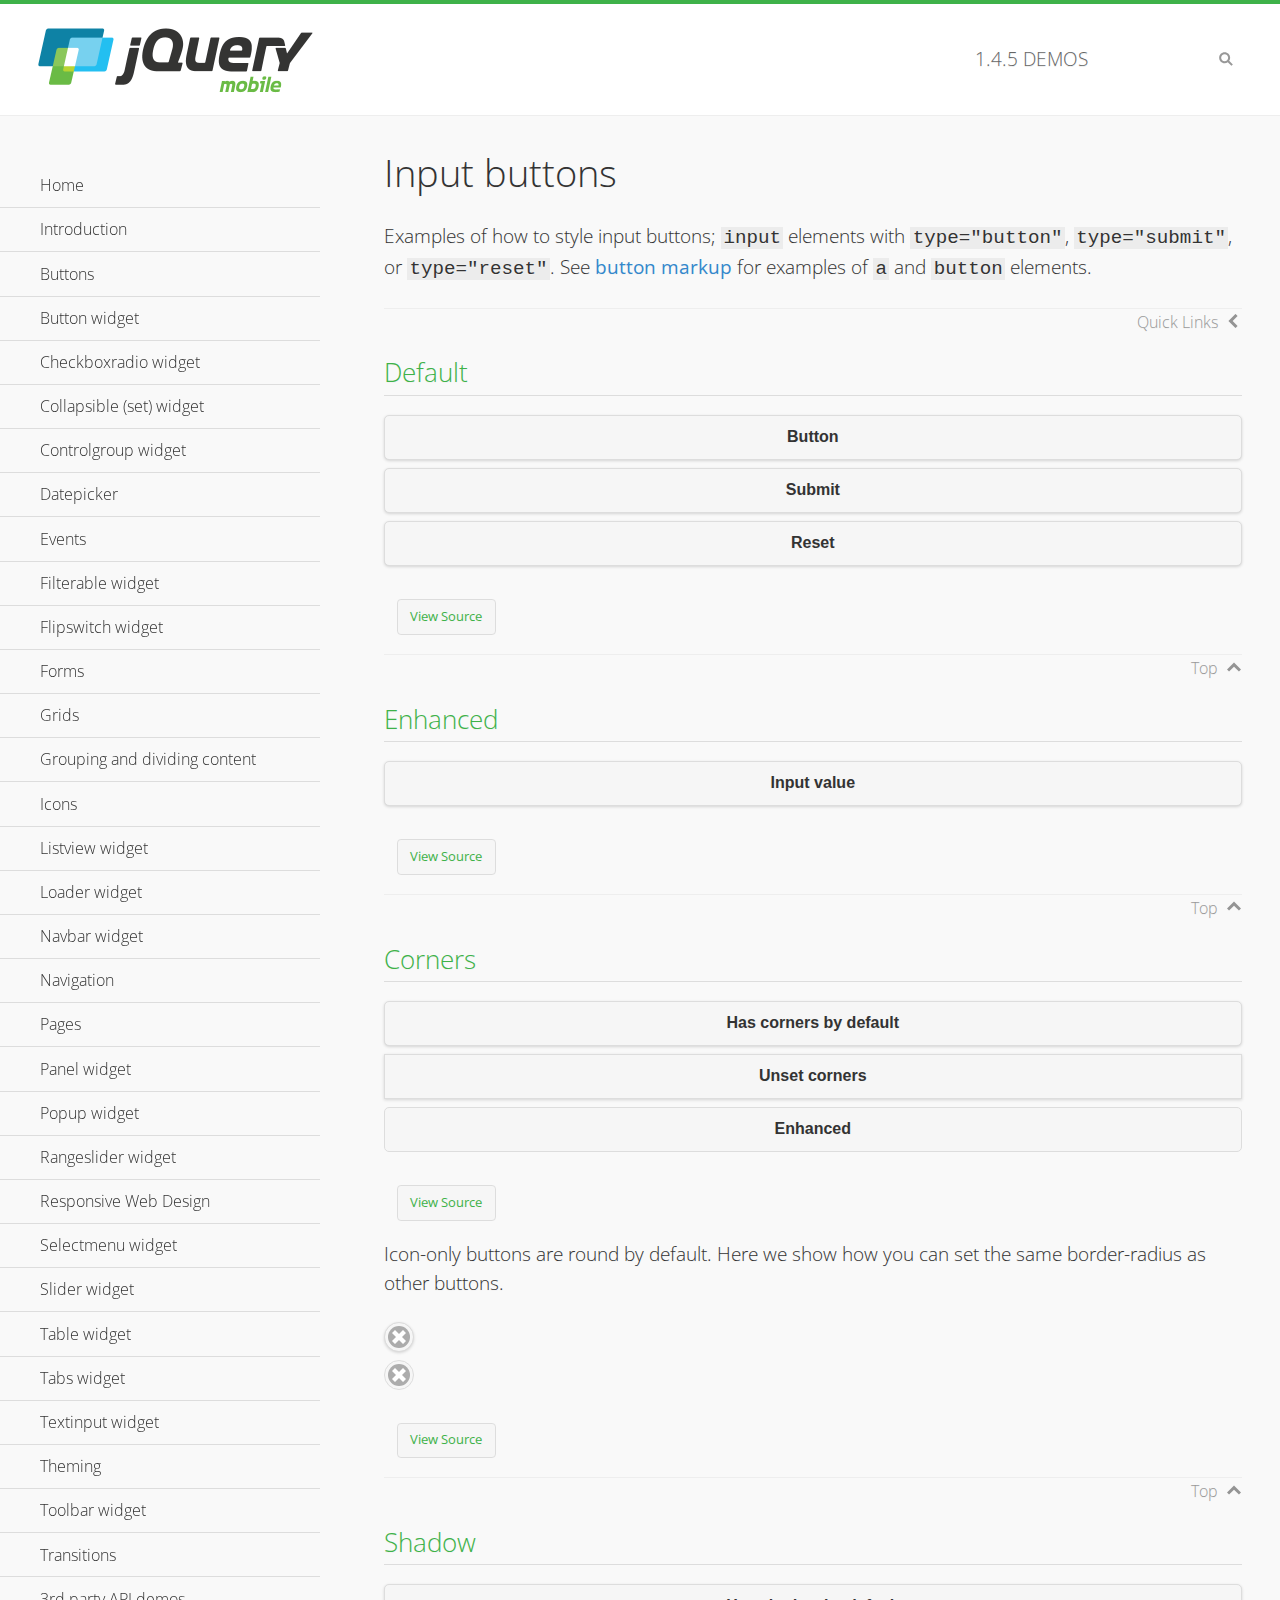
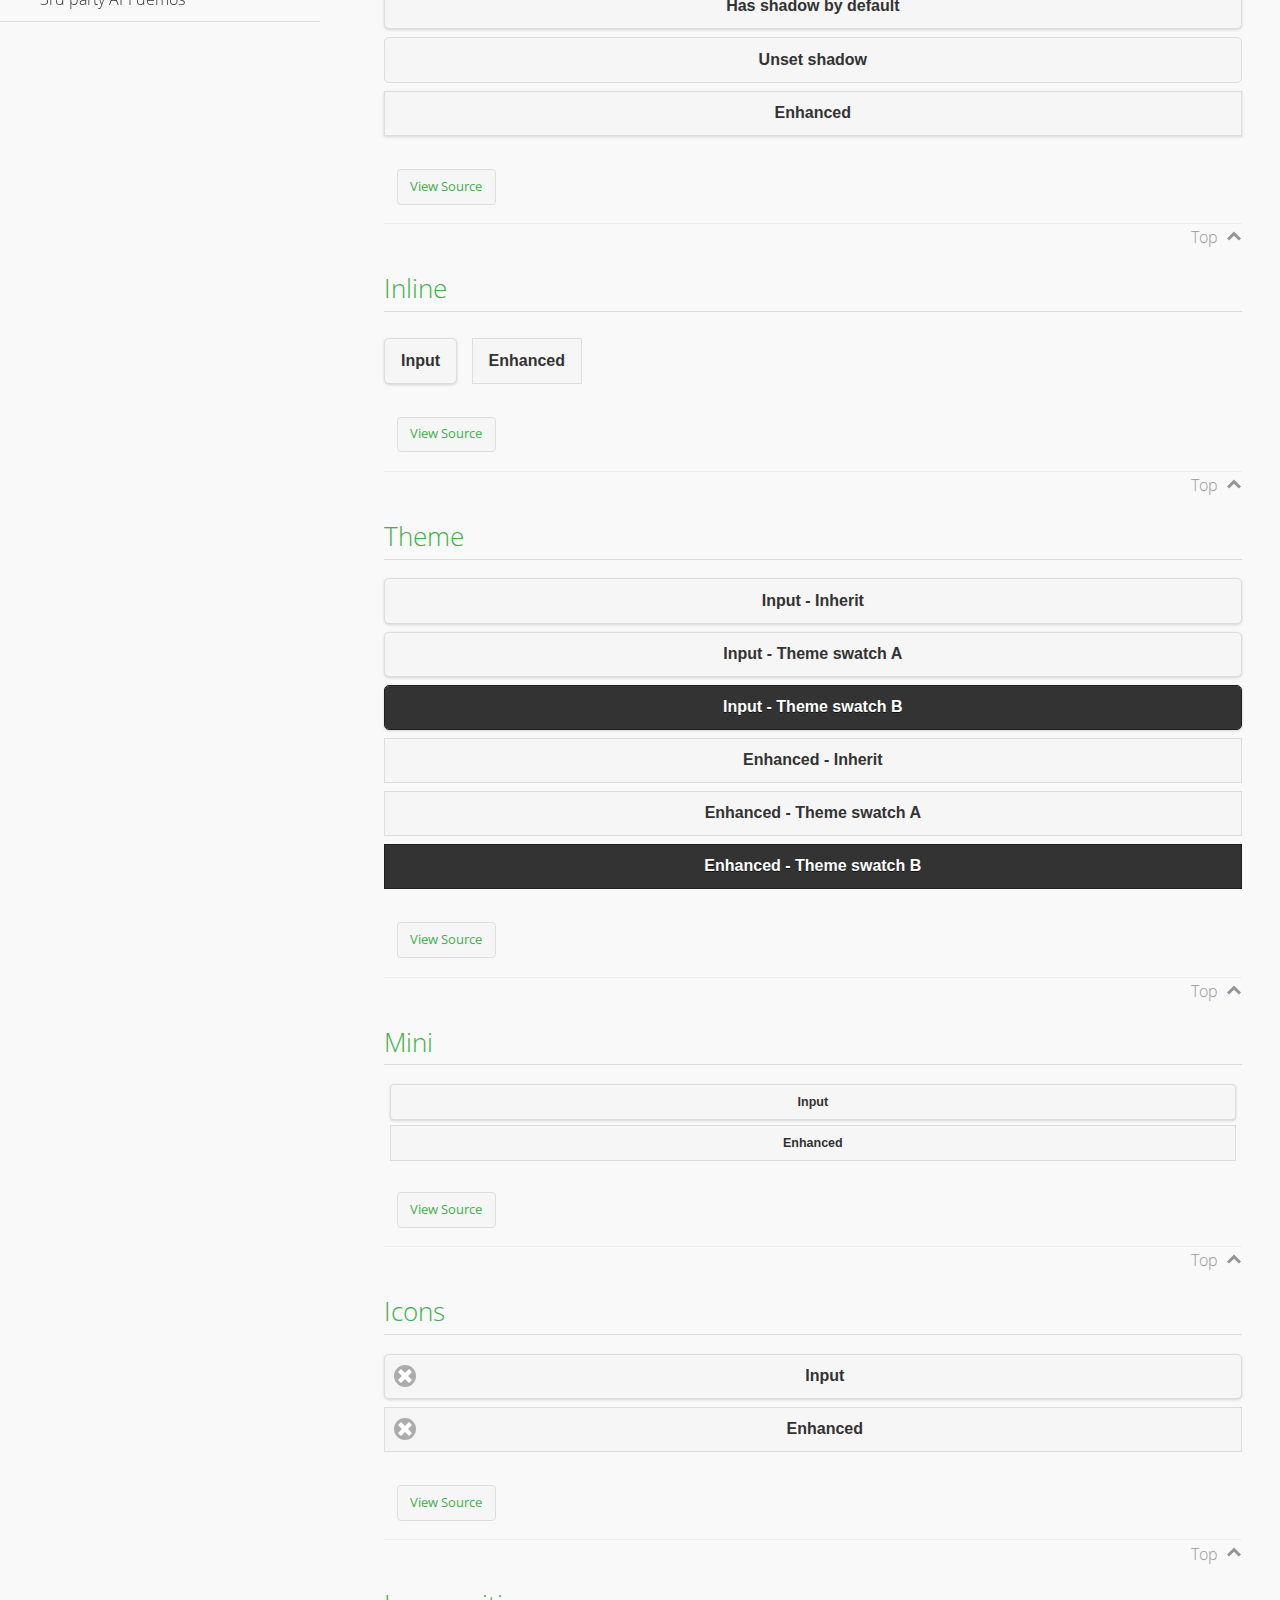
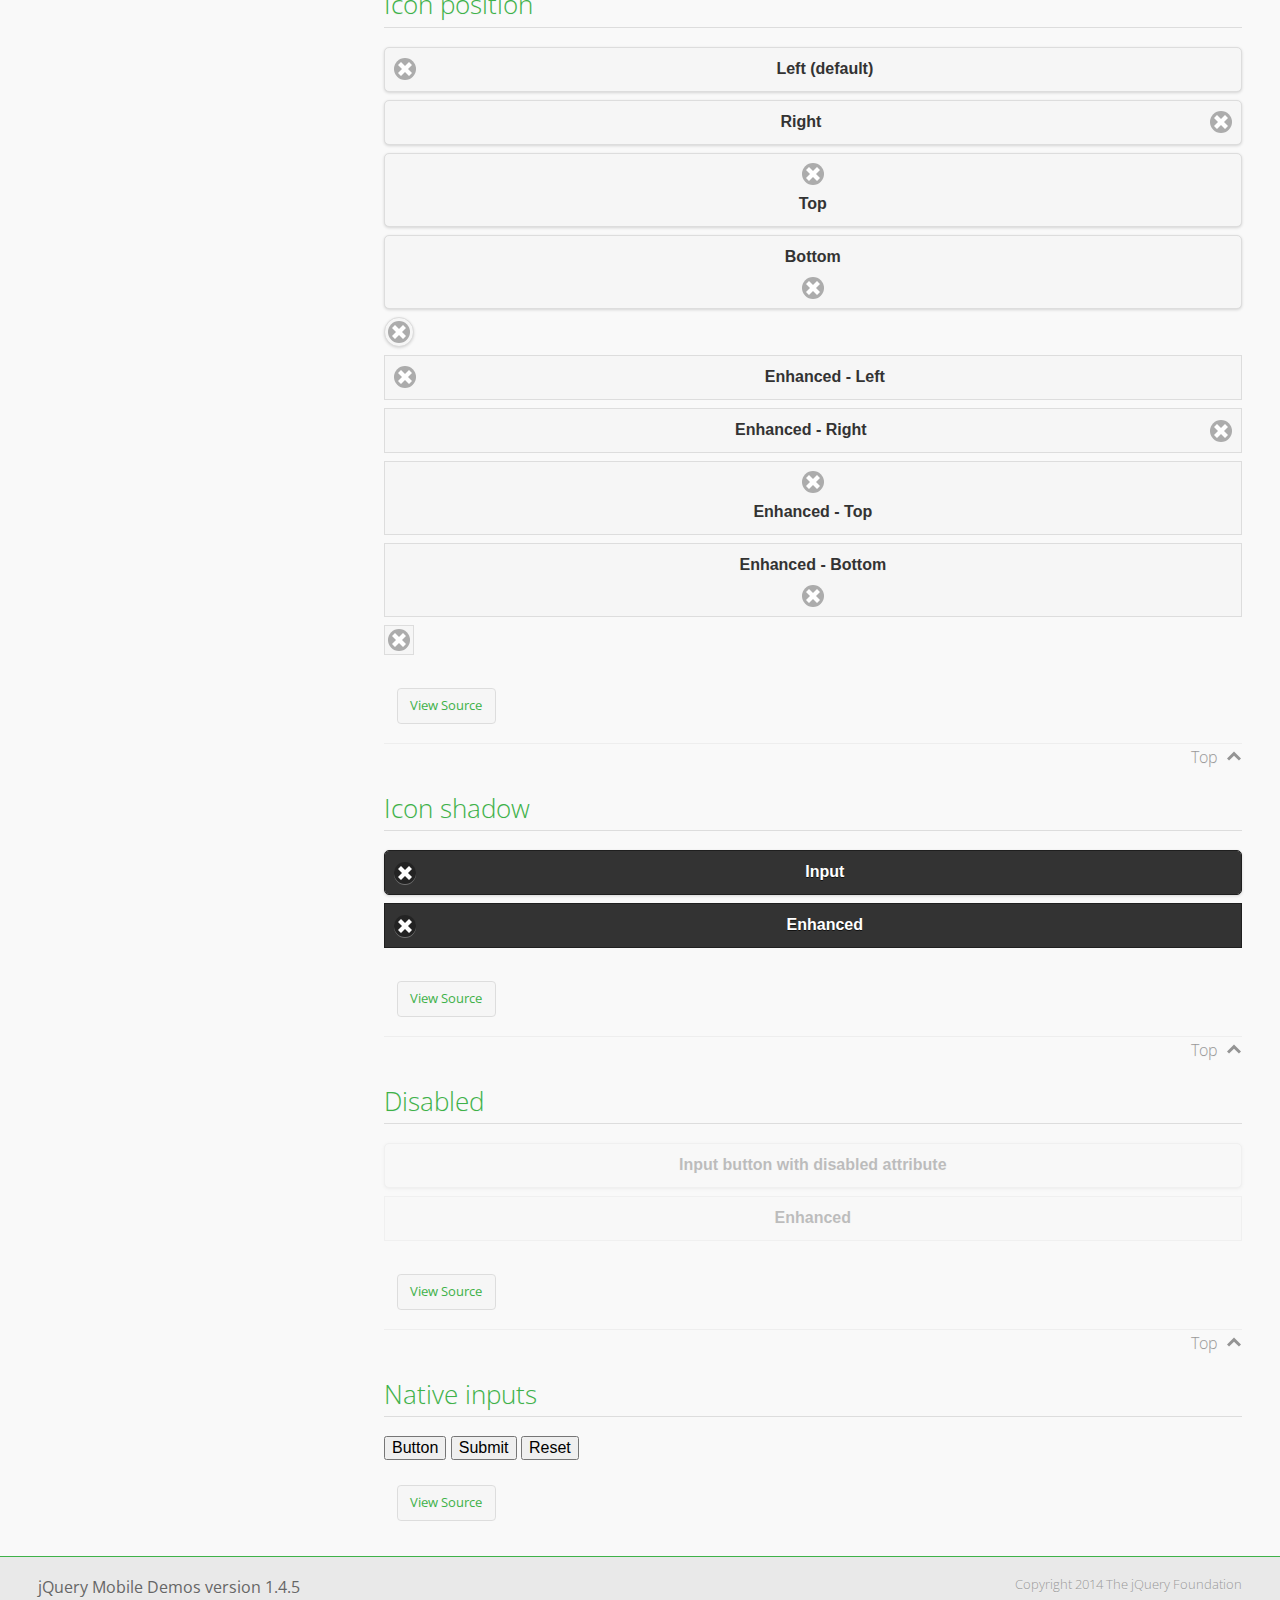
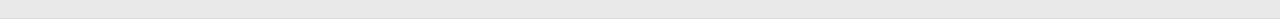
<file: ressources/jqm/demos/button/index.html>
<!DOCTYPE html>
<html>
<head>
	<meta charset="utf-8">
	<meta name="viewport" content="width=device-width, initial-scale=1">
	<title>Input buttons - jQuery Mobile Demos</title>
	<link rel="shortcut icon" href="../favicon.ico">
    <link rel="stylesheet" href="http://fonts.googleapis.com/css?family=Open+Sans:300,400,700">
	<link rel="stylesheet" href="../css/themes/default/jquery.mobile-1.4.5.min.css">
	<link rel="stylesheet" href="../_assets/css/jqm-demos.css">
	<script src="../js/jquery.js"></script>
	<script src="../_assets/js/index.js"></script>
	<script src="../js/jquery.mobile-1.4.5.min.js"></script>
</head>
<body>
<div data-role="page" class="jqm-demos" data-quicklinks="true">

	<div data-role="header" class="jqm-header">
		<h2><a href="../" title="jQuery Mobile Demos home"><img src="../_assets/img/jquery-logo.png" alt="jQuery Mobile"></a></h2>
		<p><span class="jqm-version"></span> Demos</p>
		<a href="#" class="jqm-navmenu-link ui-btn ui-btn-icon-notext ui-corner-all ui-icon-bars ui-nodisc-icon ui-alt-icon ui-btn-left">Menu</a>
		<a href="#" class="jqm-search-link ui-btn ui-btn-icon-notext ui-corner-all ui-icon-search ui-nodisc-icon ui-alt-icon ui-btn-right">Search</a>
	</div><!-- /header -->

	<div role="main" class="ui-content jqm-content">

		<h1>Input buttons</h1>

		<p>Examples of how to style input buttons; <code>input</code> elements with <code>type="button"</code>, <code>type="submit"</code>, or <code>type="reset"</code>. See <a href="../button-markup/">button markup</a> for examples of <code>a</code> and <code>button</code> elements.</p>

		<h2>Default</h2>

		<div data-demo-html="true">
			<form>
				<input type="button" value="Button">
				<input type="submit" value="Submit">
				<input type="reset" value="Reset">
			</form>
		</div><!--/demo-html -->

		<h2>Enhanced</h2>

		<div data-demo-html="true">
			<form>
				<div class="ui-input-btn ui-btn ui-corner-all ui-shadow">
					Input value
					<input type="button" data-enhanced="true" value="Input value">
				</div>
			</form>
		</div><!--/demo-html -->

		<h2>Corners</h2>

		<div data-demo-html="true">
			<form>
				<input type="button" value="Has corners by default">
				<input type="button" data-corners="false" value="Unset corners">
				<div class="ui-input-btn ui-btn ui-corner-all">
					Enhanced
					<input type="button" data-enhanced="true" value="Enhanced">
				</div>
			</form>
		</div><!--/demo-html -->

		<p>Icon-only buttons are round by default. Here we show how you can set the same border-radius as other buttons.</p>

		<div data-demo-html="true" data-demo-css="true">
			<form>
				<input type="button" data-icon="delete" data-iconpos="notext" value="Icon only">
				<div id="custom-border-radius">
					<div class="ui-input-btn ui-btn ui-icon-delete ui-btn-icon-notext ui-corner-all">
						Enhanced - Icon only
						<input type="button" data-enhanced="true" value="Enhanced - Icon only">
					</div>
				</div>
			</form>
		</div><!--/demo-html -->

		<h2>Shadow</h2>

		<div data-demo-html="true">
			<form>
				<input type="button" value="Has shadow by default">
				<input type="button" data-shadow="false" value="Unset shadow">
				<div class="ui-input-btn ui-btn ui-shadow">
					Enhanced
					<input type="button" data-enhanced="true" value="Enhanced">
				</div>
			</form>
		</div><!--/demo-html -->

		<h2>Inline</h2>

		<div data-demo-html="true">
			<form>
				<input type="button" data-inline="true" value="Input">
				<div class="ui-input-btn ui-btn ui-btn-inline">
					Enhanced
					<input type="button" data-enhanced="true" value="Enhanced">
				</div>
			</form>
		</div><!--/demo-html -->

		<h2>Theme</h2>

		<div data-demo-html="true">
			<form>
				<input type="button" value="Input - Inherit">
				<input type="button" data-theme="a" value="Input - Theme swatch A">
				<input type="button" data-theme="b" value="Input - Theme swatch B">
				<div class="ui-input-btn ui-btn">
					Enhanced - Inherit
					<input type="button" data-enhanced="true" value="Enhanced - Inherit">
				</div>
				<div class="ui-input-btn ui-btn ui-btn-a">
					Enhanced - Theme swatch A
					<input type="button" data-enhanced="true" value="Enhanced - Theme swatch A">
				</div>
				<div class="ui-input-btn ui-btn ui-btn-b">
					Enhanced - Theme swatch B
					<input type="button" data-enhanced="true" value="Enhanced - Theme swatch B">
				</div>
			</form>
		</div><!--/demo-html -->

		<h2>Mini</h2>

		<div data-demo-html="true">
			<form>
				<input type="button" data-mini="true" value="Input">
				<div class="ui-input-btn ui-btn ui-mini">
					Enhanced
					<input type="button" data-enhanced="true" value="Enhanced">
				</div>
			</form>
		</div><!--/demo-html -->

		<h2>Icons</h2>

		<div data-demo-html="true">
			<form>
				<input type="button" data-icon="delete" value="Input">
				<div class="ui-input-btn ui-btn ui-icon-delete ui-btn-icon-left">
					Enhanced
					<input type="button" data-enhanced="true" value="Enhanced">
				</div>
			</form>
		</div><!--/demo-html -->

		<h2>Icon position</h2>

		<div data-demo-html="true">
			<form>
				<input type="button" data-icon="delete" value="Left (default)">
				<input type="button" data-icon="delete" data-iconpos="right" value="Right">
				<input type="button" data-icon="delete" data-iconpos="top" value="Top">
				<input type="button" data-icon="delete" data-iconpos="bottom" value="Bottom">
				<input type="button" data-icon="delete" data-iconpos="notext" value="Icon only">
				<div class="ui-input-btn ui-btn ui-icon-delete ui-btn-icon-left">
					Enhanced - Left
					<input type="button" data-enhanced="true" value="Enhanced - Left">
				</div>
				<div class="ui-input-btn ui-btn ui-icon-delete ui-btn-icon-right">
					Enhanced - Right
					<input type="button" data-enhanced="true" value="Enhanced - Right">
				</div>
				<div class="ui-input-btn ui-btn ui-icon-delete ui-btn-icon-top">
					Enhanced - Top
					<input type="button" data-enhanced="true" value="Enhanced - Top">
				</div>
				<div class="ui-input-btn ui-btn ui-icon-delete ui-btn-icon-bottom">
					Enhanced - Bottom
					<input type="button" data-enhanced="true" value="Enhanced - Bottom">
				</div>
				<div class="ui-input-btn ui-btn ui-icon-delete ui-btn-icon-notext">
					Enhanced - Icon only
					<input type="button" data-enhanced="true" value="Enhanced - Icon only">
				</div>
			</form>
		</div><!--/demo-html -->

		<h2>Icon shadow</h2>

		<div data-demo-html="true">
			<form>
				<input type="button" data-theme="b" data-icon="delete" data-iconshadow="true" value="Input">
				<div class="ui-input-btn ui-btn ui-btn-b ui-icon-delete ui-btn-icon-left ui-shadow-icon">
					Enhanced
					<input type="button" data-enhanced="true" value="Enhanced">
				</div>
			</form>
		</div><!--/demo-html -->

		<h2>Disabled</h2>

		<div data-demo-html="true">
			<form>
				<input type="button" disabled value="Input button with disabled attribute">
				<div class="ui-input-btn ui-btn ui-state-disabled">
					Enhanced
					<input type="button" disabled data-enhanced="true" value="Enhanced">
				</div>
			</form>
		</div><!--/demo-html -->

		<h2>Native inputs</h2>

		<div data-demo-html="true">
			<form>
				<input type="button" data-role="none" value="Button">
				<input type="submit" data-role="none" value="Submit">
				<input type="reset" data-role="none" value="Reset">
			</form>
		</div><!--/demo-html -->

	</div><!-- /content -->
	    <div data-role="panel" class="jqm-navmenu-panel" data-position="left" data-display="overlay" data-theme="a">
	    	<ul class="jqm-list ui-alt-icon ui-nodisc-icon">
<li data-filtertext="demos homepage" data-icon="home"><a href=".././">Home</a></li>
<li data-filtertext="introduction overview getting started"><a href="../intro/" data-ajax="false">Introduction</a></li>
<li data-filtertext="buttons button markup buttonmarkup method anchor link button element"><a href="../button-markup/" data-ajax="false">Buttons</a></li>
<li data-filtertext="form button widget input button submit reset"><a href="../button/" data-ajax="false">Button widget</a></li>
<li data-role="collapsible" data-enhanced="true" data-collapsed-icon="carat-d" data-expanded-icon="carat-u" data-iconpos="right" data-inset="false" class="ui-collapsible ui-collapsible-themed-content ui-collapsible-collapsed">
	<h3 class="ui-collapsible-heading ui-collapsible-heading-collapsed">
		<a href="#" class="ui-collapsible-heading-toggle ui-btn ui-btn-icon-right ui-btn-inherit ui-icon-carat-d">
		    Checkboxradio widget<span class="ui-collapsible-heading-status"> click to expand contents</span>
		</a>
	</h3>
	<div class="ui-collapsible-content ui-body-inherit ui-collapsible-content-collapsed" aria-hidden="true">
		<ul>
			<li data-filtertext="form checkboxradio widget checkbox input checkboxes controlgroups"><a href="../checkboxradio-checkbox/" data-ajax="false">Checkboxes</a></li>
			<li data-filtertext="form checkboxradio widget radio input radio buttons controlgroups"><a href="../checkboxradio-radio/" data-ajax="false">Radio buttons</a></li>
		</ul>
	</div>
</li>
<li data-role="collapsible" data-enhanced="true" data-collapsed-icon="carat-d" data-expanded-icon="carat-u" data-iconpos="right" data-inset="false" class="ui-collapsible ui-collapsible-themed-content ui-collapsible-collapsed">
	<h3 class="ui-collapsible-heading ui-collapsible-heading-collapsed">
		<a href="#" class="ui-collapsible-heading-toggle ui-btn ui-btn-icon-right ui-btn-inherit ui-icon-carat-d">
			Collapsible (set) widget<span class="ui-collapsible-heading-status"> click to expand contents</span>
		</a>
	</h3>
	<div class="ui-collapsible-content ui-body-inherit ui-collapsible-content-collapsed" aria-hidden="true">
		<ul>
			<li data-filtertext="collapsibles content formatting"><a href="../collapsible/" data-ajax="false">Collapsible</a></li>
			<li data-filtertext="dynamic collapsible set accordion append expand"><a href="../collapsible-dynamic/" data-ajax="false">Dynamic collapsibles</a></li>
			<li data-filtertext="accordions collapsible set widget content formatting grouped collapsibles"><a href="../collapsibleset/" data-ajax="false">Collapsible set</a></li>
		</ul>
	</div>
</li>
<li data-role="collapsible" data-enhanced="true" data-collapsed-icon="carat-d" data-expanded-icon="carat-u" data-iconpos="right" data-inset="false" class="ui-collapsible ui-collapsible-themed-content ui-collapsible-collapsed">
	<h3 class="ui-collapsible-heading ui-collapsible-heading-collapsed">
		<a href="#" class="ui-collapsible-heading-toggle ui-btn ui-btn-icon-right ui-btn-inherit ui-icon-carat-d">
			Controlgroup widget<span class="ui-collapsible-heading-status"> click to expand contents</span>
		</a>
	</h3>
	<div class="ui-collapsible-content ui-body-inherit ui-collapsible-content-collapsed" aria-hidden="true">
		<ul>
			<li data-filtertext="controlgroups selectmenu checkboxradio input grouped buttons horizontal vertical"><a href="../controlgroup/" data-ajax="false">Controlgroup</a></li>
			<li data-filtertext="dynamic controlgroup dynamically add buttons"><a href="../controlgroup-dynamic/" data-ajax="false">Dynamic controlgroups</a></li>
		</ul>
	</div>
</li>
<li data-filtertext="form datepicker widget date input"><a href="../datepicker/" data-ajax="false">Datepicker</a></li>
<li data-role="collapsible" data-enhanced="true" data-collapsed-icon="carat-d" data-expanded-icon="carat-u" data-iconpos="right" data-inset="false" class="ui-collapsible ui-collapsible-themed-content ui-collapsible-collapsed">
	<h3 class="ui-collapsible-heading ui-collapsible-heading-collapsed">
		<a href="#" class="ui-collapsible-heading-toggle ui-btn ui-btn-icon-right ui-btn-inherit ui-icon-carat-d">
			Events<span class="ui-collapsible-heading-status"> click to expand contents</span>
		</a>
	</h3>
	<div class="ui-collapsible-content ui-body-inherit ui-collapsible-content-collapsed" aria-hidden="true">
		<ul>
			<li data-filtertext="swipe to delete list items listviews swipe events"><a href="../swipe-list/" data-ajax="false">Swipe list items</a></li>
			<li data-filtertext="swipe to navigate swipe page navigation swipe events"><a href="../swipe-page/" data-ajax="false">Swipe page navigation</a></li>
		</ul>
	</div>
</li>
<li data-filtertext="filterable filter elements sorting searching listview table"><a href="../filterable/" data-ajax="false">Filterable widget</a></li>
<li data-filtertext="form flipswitch widget flip toggle switch binary select checkbox input"><a href="../flipswitch/" data-ajax="false">Flipswitch widget</a></li>
<li data-role="collapsible" data-enhanced="true" data-collapsed-icon="carat-d" data-expanded-icon="carat-u" data-iconpos="right" data-inset="false" class="ui-collapsible ui-collapsible-themed-content ui-collapsible-collapsed">
	<h3 class="ui-collapsible-heading ui-collapsible-heading-collapsed">
		<a href="#" class="ui-collapsible-heading-toggle ui-btn ui-btn-icon-right ui-btn-inherit ui-icon-carat-d">
			Forms<span class="ui-collapsible-heading-status"> click to expand contents</span>
		</a>
	</h3>
	<div class="ui-collapsible-content ui-body-inherit ui-collapsible-content-collapsed" aria-hidden="true">
		<ul>
			<li data-filtertext="forms text checkbox radio range button submit reset inputs selects textarea slider flipswitch label form elements"><a href="../forms/" data-ajax="false">Forms</a></li>
			<li data-filtertext="form hide labels hidden accessible ui-hidden-accessible forms"><a href="../forms-label-hidden-accessible/" data-ajax="false">Hide labels</a></li>
			<li data-filtertext="form field containers fieldcontain ui-field-contain forms"><a href="../forms-field-contain/" data-ajax="false">Field containers</a></li>
			<li data-filtertext="forms disabled form elements"><a href="../forms-disabled/" data-ajax="false">Forms disabled</a></li>
			<li data-filtertext="forms gallery examples overview forms text checkbox radio range button submit reset inputs selects textarea slider flipswitch label form elements"><a href="../forms-gallery/" data-ajax="false">Forms gallery</a></li>
		</ul>
	</div>
</li>
<li data-role="collapsible" data-enhanced="true" data-collapsed-icon="carat-d" data-expanded-icon="carat-u" data-iconpos="right" data-inset="false" class="ui-collapsible ui-collapsible-themed-content ui-collapsible-collapsed">
	<h3 class="ui-collapsible-heading ui-collapsible-heading-collapsed">
		<a href="#" class="ui-collapsible-heading-toggle ui-btn ui-btn-icon-right ui-btn-inherit ui-icon-carat-d">
			Grids<span class="ui-collapsible-heading-status"> click to expand contents</span>
		</a>
	</h3>
	<div class="ui-collapsible-content ui-body-inherit ui-collapsible-content-collapsed" aria-hidden="true">
		<ul>
			<li data-filtertext="grids columns blocks content formatting rwd responsive css framework"><a href="../grids/" data-ajax="false">Grids</a></li>
			<li data-filtertext="buttons in grids css framework"><a href="../grids-buttons/" data-ajax="false">Buttons in grids</a></li>
			<li data-filtertext="custom responsive grids rwd css framework"><a href="../grids-custom-responsive/" data-ajax="false">Custom responsive grids</a></li>
		</ul>
	</div>
</li>
<li data-filtertext="blocks content formatting sections heading"><a href="../body-bar-classes/" data-ajax="false">Grouping and dividing content</a></li>
<li data-role="collapsible" data-enhanced="true" data-collapsed-icon="carat-d" data-expanded-icon="carat-u" data-iconpos="right" data-inset="false" class="ui-collapsible ui-collapsible-themed-content ui-collapsible-collapsed">
	<h3 class="ui-collapsible-heading ui-collapsible-heading-collapsed">
		<a href="#" class="ui-collapsible-heading-toggle ui-btn ui-btn-icon-right ui-btn-inherit ui-icon-carat-d">
			Icons<span class="ui-collapsible-heading-status"> click to expand contents</span>
		</a>
	</h3>
	<div class="ui-collapsible-content ui-body-inherit ui-collapsible-content-collapsed" aria-hidden="true">
		<ul>
			<li data-filtertext="button icons svg disc alt custom icon position"><a href="../icons/" data-ajax="false">Icons</a></li>
			<li data-filtertext=""><a href="../icons-grunticon/" data-ajax="false">Grunticon loader</a></li>
		</ul>
	</div>
</li>
<li data-role="collapsible" data-enhanced="true" data-collapsed-icon="carat-d" data-expanded-icon="carat-u" data-iconpos="right" data-inset="false" class="ui-collapsible ui-collapsible-themed-content ui-collapsible-collapsed">
	<h3 class="ui-collapsible-heading ui-collapsible-heading-collapsed">
		<a href="#" class="ui-collapsible-heading-toggle ui-btn ui-btn-icon-right ui-btn-inherit ui-icon-carat-d">
			Listview widget<span class="ui-collapsible-heading-status"> click to expand contents</span>
		</a>
	</h3>
	<div class="ui-collapsible-content ui-body-inherit ui-collapsible-content-collapsed" aria-hidden="true">
		<ul>
			<li data-filtertext="listview widget thumbnails icons nested split button collapsible ul ol"><a href="../listview/" data-ajax="false">Listview</a></li>
			<li data-filtertext="autocomplete filterable reveal listview filtertextbeforefilter placeholder"><a href="../listview-autocomplete/" data-ajax="false">Listview autocomplete</a></li>
			<li data-filtertext="autocomplete filterable reveal listview remote data filtertextbeforefilter placeholder"><a href="../listview-autocomplete-remote/" data-ajax="false">Listview autocomplete remote data</a></li>
			<li data-filtertext="autodividers anchor jump scroll linkbars listview lists ul ol"><a href="../listview-autodividers-linkbar/" data-ajax="false">Listview autodividers linkbar</a></li>
			<li data-filtertext="listview autodividers selector autodividersselector lists ul ol"><a href="../listview-autodividers-selector/" data-ajax="false">Listview autodividers selector</a></li>
			<li data-filtertext="listview nested list items"><a href="../listview-nested-lists/" data-ajax="false">Nested Listviews</a></li>
			<li data-filtertext="listview collapsible list items flat"><a href="../listview-collapsible-item-flat/" data-ajax="false">Listview collapsible list items (flat)</a></li>
			<li data-filtertext="listview collapsible list indented"><a href="../listview-collapsible-item-indented/" data-ajax="false">Listview collapsible list items (indented)</a></li>
			<li data-filtertext="grid listview responsive grids responsive listviews lists ul"><a href="../listview-grid/" data-ajax="false">Listview responsive grid</a></li>
		</ul>
	</div>
</li>
<li data-filtertext="loader widget page loading navigation overlay spinner"><a href="../loader/" data-ajax="false">Loader widget</a></li>
<li data-filtertext="navbar widget navmenu toolbars header footer"><a href="../navbar/" data-ajax="false">Navbar widget</a></li>
<li data-role="collapsible" data-enhanced="true" data-collapsed-icon="carat-d" data-expanded-icon="carat-u" data-iconpos="right" data-inset="false" class="ui-collapsible ui-collapsible-themed-content ui-collapsible-collapsed">
	<h3 class="ui-collapsible-heading ui-collapsible-heading-collapsed">
		<a href="#" class="ui-collapsible-heading-toggle ui-btn ui-btn-icon-right ui-btn-inherit ui-icon-carat-d">
			Navigation<span class="ui-collapsible-heading-status"> click to expand contents</span>
		</a>
	</h3>
	<div class="ui-collapsible-content ui-body-inherit ui-collapsible-content-collapsed" aria-hidden="true">
		<ul>
			<li data-filtertext="ajax navigation navigate widget history event method"><a href="../navigation/" data-ajax="false">Navigation</a></li>
			<li data-filtertext="linking pages page links navigation ajax prefetch cache"><a href="../navigation-linking-pages/" data-ajax="false">Linking pages</a></li>
			<!-- <li data-filtertext="php redirect server redirection server-side navigation"><a href="../navigation-php-redirect/" data-ajax="false">PHP redirect demo</a></li>-->
			<li data-filtertext="navigation redirection hash query"><a href="../navigation-hash-processing/" data-ajax="false">Hash processing demo</a></li>
			<li data-filtertext="navigation redirection hash query"><a href="../page-events/" data-ajax="false">Page Navigation Events</a></li>
		</ul>
	</div>
</li>
<li data-role="collapsible" data-enhanced="true" data-collapsed-icon="carat-d" data-expanded-icon="carat-u" data-iconpos="right" data-inset="false" class="ui-collapsible ui-collapsible-themed-content ui-collapsible-collapsed">
	<h3 class="ui-collapsible-heading ui-collapsible-heading-collapsed">
		<a href="#" class="ui-collapsible-heading-toggle ui-btn ui-btn-icon-right ui-btn-inherit ui-icon-carat-d">
			Pages<span class="ui-collapsible-heading-status"> click to expand contents</span>
		</a>
	</h3>
	<div class="ui-collapsible-content ui-body-inherit ui-collapsible-content-collapsed" aria-hidden="true">
		<ul>
			<li data-filtertext="pages page widget ajax navigation"><a href="../pages/" data-ajax="false">Pages</a></li>
			<li data-filtertext="single page"><a href="../pages-single-page/" data-ajax="false">Single page</a></li>
			<li data-filtertext="multipage multi-page page"><a href="../pages-multi-page/" data-ajax="false">Multi-page template</a></li>
			<li data-filtertext="dialog page widget modal popup"><a href="../pages-dialog/" data-ajax="false">Dialog page</a></li>
		</ul>
	</div>
</li>
<li data-role="collapsible" data-enhanced="true" data-collapsed-icon="carat-d" data-expanded-icon="carat-u" data-iconpos="right" data-inset="false" class="ui-collapsible ui-collapsible-themed-content ui-collapsible-collapsed">
	<h3 class="ui-collapsible-heading ui-collapsible-heading-collapsed">
		<a href="#" class="ui-collapsible-heading-toggle ui-btn ui-btn-icon-right ui-btn-inherit ui-icon-carat-d">
			Panel widget<span class="ui-collapsible-heading-status"> click to expand contents</span>
		</a>
	</h3>
	<div class="ui-collapsible-content ui-body-inherit ui-collapsible-content-collapsed" aria-hidden="true">
		<ul>
			<li data-filtertext="panel widget sliding panels reveal push overlay responsive"><a href="../panel/" data-ajax="false">Panel</a></li>
			<li data-filtertext=""><a href="../panel-external/" data-ajax="false">External panels</a></li>
			<li data-filtertext="panel "><a href="../panel-fixed/" data-ajax="false">Fixed panels</a></li>
			<li data-filtertext="panel slide panels sliding panels shadow rwd responsive breakpoint"><a href="../panel-responsive/" data-ajax="false">Panels responsive</a></li>
			<li data-filtertext="panel custom style custom panel width reveal shadow listview panel styling page background wrapper"><a href="../panel-styling/" data-ajax="false">Custom panel style</a></li>
			<li data-filtertext="panel open on swipe"><a href="../panel-swipe-open/" data-ajax="false">Panel open on swipe</a></li>
			<li data-filtertext="panels outside page internal external toolbars"><a href="../panel-external-internal/" data-ajax="false">Panel external and internal</a></li>
		</ul>
	</div>
</li>
<li data-role="collapsible" data-enhanced="true" data-collapsed-icon="carat-d" data-expanded-icon="carat-u" data-iconpos="right" data-inset="false" class="ui-collapsible ui-collapsible-themed-content ui-collapsible-collapsed">
	<h3 class="ui-collapsible-heading ui-collapsible-heading-collapsed">
		<a href="#" class="ui-collapsible-heading-toggle ui-btn ui-btn-icon-right ui-btn-inherit ui-icon-carat-d">
			Popup widget<span class="ui-collapsible-heading-status"> click to expand contents</span>
		</a>
	</h3>
	<div class="ui-collapsible-content ui-body-inherit ui-collapsible-content-collapsed" aria-hidden="true">
		<ul>
			<li data-filtertext="popup widget popups dialog modal transition tooltip lightbox form overlay screen flip pop fade transition"><a href="../popup/" data-ajax="false">Popup</a></li>
			<li data-filtertext="popup alignment position"><a href="../popup-alignment/" data-ajax="false">Popup alignment</a></li>
			<li data-filtertext="popup arrow size popups popover"><a href="../popup-arrow-size/" data-ajax="false">Popup arrow size</a></li>
			<li data-filtertext="dynamic popups popup images lightbox"><a href="../popup-dynamic/" data-ajax="false">Dynamic popups</a></li>
			<li data-filtertext="popups with iframes scaling"><a href="../popup-iframe/" data-ajax="false">Popups with iframes</a></li>
			<li data-filtertext="popup image scaling"><a href="../popup-image-scaling/" data-ajax="false">Popup image scaling</a></li>
			<li data-filtertext="external popup outside multi-page"><a href="../popup-outside-multipage/" data-ajax="false">Popup outside multi-page</a></li>
		</ul>
	</div>
</li>
<li data-filtertext="form rangeslider widget dual sliders dual handle sliders range input"><a href="../rangeslider/" data-ajax="false">Rangeslider widget</a></li>
<li data-filtertext="responsive web design rwd adaptive progressive enhancement PE accessible mobile breakpoints media query media queries"><a href="../rwd/" data-ajax="false">Responsive Web Design</a></li>
<li data-role="collapsible" data-enhanced="true" data-collapsed-icon="carat-d" data-expanded-icon="carat-u" data-iconpos="right" data-inset="false" class="ui-collapsible ui-collapsible-themed-content ui-collapsible-collapsed">
	<h3 class="ui-collapsible-heading ui-collapsible-heading-collapsed">
		<a href="#" class="ui-collapsible-heading-toggle ui-btn ui-btn-icon-right ui-btn-inherit ui-icon-carat-d">
			Selectmenu widget<span class="ui-collapsible-heading-status"> click to expand contents</span>
		</a>
	</h3>
	<div class="ui-collapsible-content ui-body-inherit ui-collapsible-content-collapsed" aria-hidden="true">
		<ul>
			<li data-filtertext="form selectmenu widget select input custom select menu selects"><a href="../selectmenu/" data-ajax="false">Selectmenu</a></li>
			<li data-filtertext="form custom select menu selectmenu widget custom menu option optgroup multiple selects"><a href="../selectmenu-custom/" data-ajax="false">Custom select menu</a></li>
			<li data-filtertext="filterable select filter popup dialog"><a href="../selectmenu-custom-filter/" data-ajax="false">Custom select menu with filter</a></li>
		</ul>
	</div>
</li>
<li data-role="collapsible" data-enhanced="true" data-collapsed-icon="carat-d" data-expanded-icon="carat-u" data-iconpos="right" data-inset="false" class="ui-collapsible ui-collapsible-themed-content ui-collapsible-collapsed">
	<h3 class="ui-collapsible-heading ui-collapsible-heading-collapsed">
		<a href="#" class="ui-collapsible-heading-toggle ui-btn ui-btn-icon-right ui-btn-inherit ui-icon-carat-d">
			Slider widget<span class="ui-collapsible-heading-status"> click to expand contents</span>
		</a>
	</h3>
	<div class="ui-collapsible-content ui-body-inherit ui-collapsible-content-collapsed" aria-hidden="true">
		<ul>
			<li data-filtertext="form slider widget range input single sliders"><a href="../slider/" data-ajax="false">Slider</a></li>
			<li data-filtertext="form slider widget flipswitch slider binary select flip toggle switch"><a href="../slider-flipswitch/" data-ajax="false">Slider flip toggle switch</a></li>
			<li data-filtertext="form slider tooltip handle value input range sliders"><a href="../slider-tooltip/" data-ajax="false">Slider tooltip</a></li>
		</ul>
	</div>
</li>
<li data-role="collapsible" data-enhanced="true" data-collapsed-icon="carat-d" data-expanded-icon="carat-u" data-iconpos="right" data-inset="false" class="ui-collapsible ui-collapsible-themed-content ui-collapsible-collapsed">
	<h3 class="ui-collapsible-heading ui-collapsible-heading-collapsed">
		<a href="#" class="ui-collapsible-heading-toggle ui-btn ui-btn-icon-right ui-btn-inherit ui-icon-carat-d">
			Table widget<span class="ui-collapsible-heading-status"> click to expand contents</span>
		</a>
	</h3>
	<div class="ui-collapsible-content ui-body-inherit ui-collapsible-content-collapsed" aria-hidden="true">
		<ul>
			<li data-filtertext="table widget reflow column toggle th td responsive tables rwd hide show tabular"><a href="../table-column-toggle/" data-ajax="false">Table Column Toggle</a></li>
			<li data-filtertext="table column toggle phone comparison demo"><a href="../table-column-toggle-example/" data-ajax="false">Table Column Toggle demo</a></li>
			<li data-filtertext="responsive tables table column toggle heading groups rwd breakpoint"><a href="../table-column-toggle-heading-groups/" data-ajax="false">Table Column Toggle heading groups</a></li>
			<li data-filtertext="responsive tables table column toggle hide rwd breakpoint customization options"><a href="../table-column-toggle-options/" data-ajax="false">Table Column Toggle options</a></li>
			<li data-filtertext="table reflow th td responsive rwd columns tabular"><a href="../table-reflow/" data-ajax="false">Table Reflow</a></li>
			<li data-filtertext="responsive tables table reflow heading groups rwd breakpoint"><a href="../table-reflow-heading-groups/" data-ajax="false">Table Reflow heading groups</a></li>
			<li data-filtertext="responsive tables table reflow stripes strokes table style"><a href="../table-reflow-stripes-strokes/" data-ajax="false">Table Reflow stripes and strokes</a></li>
			<li data-filtertext="responsive tables table reflow stack custom styles"><a href="../table-reflow-styling/" data-ajax="false">Table Reflow custom styles</a></li>
		</ul>
	</div>
</li>
<li data-filtertext="ui tabs widget"><a href="../tabs/" data-ajax="false">Tabs widget</a></li>
<li data-filtertext="form textinput widget text input textarea number date time tel email file color password"><a href="../textinput/" data-ajax="false">Textinput widget</a></li>
<li data-role="collapsible" data-enhanced="true" data-collapsed-icon="carat-d" data-expanded-icon="carat-u" data-iconpos="right" data-inset="false" class="ui-collapsible ui-collapsible-themed-content ui-collapsible-collapsed">
	<h3 class="ui-collapsible-heading ui-collapsible-heading-collapsed">
		<a href="#" class="ui-collapsible-heading-toggle ui-btn ui-btn-icon-right ui-btn-inherit ui-icon-carat-d">
			Theming<span class="ui-collapsible-heading-status"> click to expand contents</span>
		</a>
	</h3>
	<div class="ui-collapsible-content ui-body-inherit ui-collapsible-content-collapsed" aria-hidden="true">
		<ul>
			<li data-filtertext="default theme swatches theming style css"><a href="../theme-default/" data-ajax="false">Default theme</a></li>
			<li data-filtertext="classic theme old theme swatches theming style css"><a href="../theme-classic/" data-ajax="false">Classic theme</a></li>
		</ul>
	</div>
</li>
<li data-role="collapsible" data-enhanced="true" data-collapsed-icon="carat-d" data-expanded-icon="carat-u" data-iconpos="right" data-inset="false" class="ui-collapsible ui-collapsible-themed-content ui-collapsible-collapsed">
	<h3 class="ui-collapsible-heading ui-collapsible-heading-collapsed">
		<a href="#" class="ui-collapsible-heading-toggle ui-btn ui-btn-icon-right ui-btn-inherit ui-icon-carat-d">
			Toolbar widget<span class="ui-collapsible-heading-status"> click to expand contents</span>
		</a>
	</h3>
	<div class="ui-collapsible-content ui-body-inherit ui-collapsible-content-collapsed" aria-hidden="true">
		<ul>
			<li data-filtertext="toolbar widget header footer toolbars fixed fullscreen external sections"><a href="../toolbar/" data-ajax="false">Toolbar</a></li>
			<li data-filtertext="dynamic toolbars dynamically add toolbar header footer"><a href="../toolbar-dynamic/" data-ajax="false">Dynamic toolbars</a></li>
			<li data-filtertext="external toolbars header footer"><a href="../toolbar-external/" data-ajax="false">External toolbars</a></li>
			<li data-filtertext="fixed toolbars header footer"><a href="../toolbar-fixed/" data-ajax="false">Fixed toolbars</a></li>
			<li data-filtertext="fixed fullscreen toolbars header footer"><a href="../toolbar-fixed-fullscreen/" data-ajax="false">Fullscreen toolbars</a></li>
			<li data-filtertext="external fixed toolbars header footer"><a href="../toolbar-fixed-external/" data-ajax="false">Fixed external toolbars</a></li>
			<li data-filtertext="external persistent toolbars header footer navbar navmenu"><a href="../toolbar-fixed-persistent/" data-ajax="false">Persistent toolbars</a></li>
			<li data-filtertext="external ajax optimized toolbars persistent toolbars header footer navbar"><a href="../toolbar-fixed-persistent-optimized/" data-ajax="false">Ajax optimized toolbars</a></li>
			<li data-filtertext="form in toolbars header footer"><a href="../toolbar-fixed-forms/" data-ajax="false">Form in toolbar</a></li>
		</ul>
	</div>
</li>
<li data-filtertext="page transitions animated pages popup navigation flip slide fade pop"><a href="../transitions/" data-ajax="false">Transitions</a></li>
<li data-role="collapsible" data-enhanced="true" data-collapsed-icon="carat-d" data-expanded-icon="carat-u" data-iconpos="right" data-inset="false" class="ui-collapsible ui-collapsible-themed-content ui-collapsible-collapsed">
	<h3 class="ui-collapsible-heading ui-collapsible-heading-collapsed">
		<a href="#" class="ui-collapsible-heading-toggle ui-btn ui-btn-icon-right ui-btn-inherit ui-icon-carat-d">
			3rd party API demos<span class="ui-collapsible-heading-status"> click to expand contents</span>
		</a>
	</h3>
	<div class="ui-collapsible-content ui-body-inherit ui-collapsible-content-collapsed" aria-hidden="true">
		<ul>
			<li data-filtertext="backbone requirejs navigation router"><a href="../backbone-requirejs/" data-ajax="false">Backbone RequireJS</a></li>
			<li data-filtertext="google maps geolocation demo"><a href="../map-geolocation/" data-ajax="false">Google Maps geolocation</a></li>
			<li data-filtertext="google maps hybrid"><a href="../map-list-toggle/" data-ajax="false">Google Maps list toggle</a></li>
		</ul>
	</div>
</li>



		     </ul>
		</div><!-- /panel -->


	<div data-role="footer" data-position="fixed" data-tap-toggle="false" class="jqm-footer">
		<p>jQuery Mobile Demos version <span class="jqm-version"></span></p>
		<p>Copyright 2014 The jQuery Foundation</p>
	</div><!-- /footer -->
	<!-- TODO: This should become an external panel so we can add input to markup (unique ID) -->
    <div data-role="panel" class="jqm-search-panel" data-position="right" data-display="overlay" data-theme="a">
		<div class="jqm-search">
			<ul class="jqm-list" data-filter-placeholder="Search demos..." data-filter-reveal="true">
<li data-filtertext="demos homepage" data-icon="home"><a href=".././">Home</a></li>
<li data-filtertext="introduction overview getting started"><a href="../intro/" data-ajax="false">Introduction</a></li>
<li data-filtertext="buttons button markup buttonmarkup method anchor link button element"><a href="../button-markup/" data-ajax="false">Buttons</a></li>
<li data-filtertext="form button widget input button submit reset"><a href="../button/" data-ajax="false">Button widget</a></li>
<li data-role="collapsible" data-enhanced="true" data-collapsed-icon="carat-d" data-expanded-icon="carat-u" data-iconpos="right" data-inset="false" class="ui-collapsible ui-collapsible-themed-content ui-collapsible-collapsed">
	<h3 class="ui-collapsible-heading ui-collapsible-heading-collapsed">
		<a href="#" class="ui-collapsible-heading-toggle ui-btn ui-btn-icon-right ui-btn-inherit ui-icon-carat-d">
		    Checkboxradio widget<span class="ui-collapsible-heading-status"> click to expand contents</span>
		</a>
	</h3>
	<div class="ui-collapsible-content ui-body-inherit ui-collapsible-content-collapsed" aria-hidden="true">
		<ul>
			<li data-filtertext="form checkboxradio widget checkbox input checkboxes controlgroups"><a href="../checkboxradio-checkbox/" data-ajax="false">Checkboxes</a></li>
			<li data-filtertext="form checkboxradio widget radio input radio buttons controlgroups"><a href="../checkboxradio-radio/" data-ajax="false">Radio buttons</a></li>
		</ul>
	</div>
</li>
<li data-role="collapsible" data-enhanced="true" data-collapsed-icon="carat-d" data-expanded-icon="carat-u" data-iconpos="right" data-inset="false" class="ui-collapsible ui-collapsible-themed-content ui-collapsible-collapsed">
	<h3 class="ui-collapsible-heading ui-collapsible-heading-collapsed">
		<a href="#" class="ui-collapsible-heading-toggle ui-btn ui-btn-icon-right ui-btn-inherit ui-icon-carat-d">
			Collapsible (set) widget<span class="ui-collapsible-heading-status"> click to expand contents</span>
		</a>
	</h3>
	<div class="ui-collapsible-content ui-body-inherit ui-collapsible-content-collapsed" aria-hidden="true">
		<ul>
			<li data-filtertext="collapsibles content formatting"><a href="../collapsible/" data-ajax="false">Collapsible</a></li>
			<li data-filtertext="dynamic collapsible set accordion append expand"><a href="../collapsible-dynamic/" data-ajax="false">Dynamic collapsibles</a></li>
			<li data-filtertext="accordions collapsible set widget content formatting grouped collapsibles"><a href="../collapsibleset/" data-ajax="false">Collapsible set</a></li>
		</ul>
	</div>
</li>
<li data-role="collapsible" data-enhanced="true" data-collapsed-icon="carat-d" data-expanded-icon="carat-u" data-iconpos="right" data-inset="false" class="ui-collapsible ui-collapsible-themed-content ui-collapsible-collapsed">
	<h3 class="ui-collapsible-heading ui-collapsible-heading-collapsed">
		<a href="#" class="ui-collapsible-heading-toggle ui-btn ui-btn-icon-right ui-btn-inherit ui-icon-carat-d">
			Controlgroup widget<span class="ui-collapsible-heading-status"> click to expand contents</span>
		</a>
	</h3>
	<div class="ui-collapsible-content ui-body-inherit ui-collapsible-content-collapsed" aria-hidden="true">
		<ul>
			<li data-filtertext="controlgroups selectmenu checkboxradio input grouped buttons horizontal vertical"><a href="../controlgroup/" data-ajax="false">Controlgroup</a></li>
			<li data-filtertext="dynamic controlgroup dynamically add buttons"><a href="../controlgroup-dynamic/" data-ajax="false">Dynamic controlgroups</a></li>
		</ul>
	</div>
</li>
<li data-filtertext="form datepicker widget date input"><a href="../datepicker/" data-ajax="false">Datepicker</a></li>
<li data-role="collapsible" data-enhanced="true" data-collapsed-icon="carat-d" data-expanded-icon="carat-u" data-iconpos="right" data-inset="false" class="ui-collapsible ui-collapsible-themed-content ui-collapsible-collapsed">
	<h3 class="ui-collapsible-heading ui-collapsible-heading-collapsed">
		<a href="#" class="ui-collapsible-heading-toggle ui-btn ui-btn-icon-right ui-btn-inherit ui-icon-carat-d">
			Events<span class="ui-collapsible-heading-status"> click to expand contents</span>
		</a>
	</h3>
	<div class="ui-collapsible-content ui-body-inherit ui-collapsible-content-collapsed" aria-hidden="true">
		<ul>
			<li data-filtertext="swipe to delete list items listviews swipe events"><a href="../swipe-list/" data-ajax="false">Swipe list items</a></li>
			<li data-filtertext="swipe to navigate swipe page navigation swipe events"><a href="../swipe-page/" data-ajax="false">Swipe page navigation</a></li>
		</ul>
	</div>
</li>
<li data-filtertext="filterable filter elements sorting searching listview table"><a href="../filterable/" data-ajax="false">Filterable widget</a></li>
<li data-filtertext="form flipswitch widget flip toggle switch binary select checkbox input"><a href="../flipswitch/" data-ajax="false">Flipswitch widget</a></li>
<li data-role="collapsible" data-enhanced="true" data-collapsed-icon="carat-d" data-expanded-icon="carat-u" data-iconpos="right" data-inset="false" class="ui-collapsible ui-collapsible-themed-content ui-collapsible-collapsed">
	<h3 class="ui-collapsible-heading ui-collapsible-heading-collapsed">
		<a href="#" class="ui-collapsible-heading-toggle ui-btn ui-btn-icon-right ui-btn-inherit ui-icon-carat-d">
			Forms<span class="ui-collapsible-heading-status"> click to expand contents</span>
		</a>
	</h3>
	<div class="ui-collapsible-content ui-body-inherit ui-collapsible-content-collapsed" aria-hidden="true">
		<ul>
			<li data-filtertext="forms text checkbox radio range button submit reset inputs selects textarea slider flipswitch label form elements"><a href="../forms/" data-ajax="false">Forms</a></li>
			<li data-filtertext="form hide labels hidden accessible ui-hidden-accessible forms"><a href="../forms-label-hidden-accessible/" data-ajax="false">Hide labels</a></li>
			<li data-filtertext="form field containers fieldcontain ui-field-contain forms"><a href="../forms-field-contain/" data-ajax="false">Field containers</a></li>
			<li data-filtertext="forms disabled form elements"><a href="../forms-disabled/" data-ajax="false">Forms disabled</a></li>
			<li data-filtertext="forms gallery examples overview forms text checkbox radio range button submit reset inputs selects textarea slider flipswitch label form elements"><a href="../forms-gallery/" data-ajax="false">Forms gallery</a></li>
		</ul>
	</div>
</li>
<li data-role="collapsible" data-enhanced="true" data-collapsed-icon="carat-d" data-expanded-icon="carat-u" data-iconpos="right" data-inset="false" class="ui-collapsible ui-collapsible-themed-content ui-collapsible-collapsed">
	<h3 class="ui-collapsible-heading ui-collapsible-heading-collapsed">
		<a href="#" class="ui-collapsible-heading-toggle ui-btn ui-btn-icon-right ui-btn-inherit ui-icon-carat-d">
			Grids<span class="ui-collapsible-heading-status"> click to expand contents</span>
		</a>
	</h3>
	<div class="ui-collapsible-content ui-body-inherit ui-collapsible-content-collapsed" aria-hidden="true">
		<ul>
			<li data-filtertext="grids columns blocks content formatting rwd responsive css framework"><a href="../grids/" data-ajax="false">Grids</a></li>
			<li data-filtertext="buttons in grids css framework"><a href="../grids-buttons/" data-ajax="false">Buttons in grids</a></li>
			<li data-filtertext="custom responsive grids rwd css framework"><a href="../grids-custom-responsive/" data-ajax="false">Custom responsive grids</a></li>
		</ul>
	</div>
</li>
<li data-filtertext="blocks content formatting sections heading"><a href="../body-bar-classes/" data-ajax="false">Grouping and dividing content</a></li>
<li data-role="collapsible" data-enhanced="true" data-collapsed-icon="carat-d" data-expanded-icon="carat-u" data-iconpos="right" data-inset="false" class="ui-collapsible ui-collapsible-themed-content ui-collapsible-collapsed">
	<h3 class="ui-collapsible-heading ui-collapsible-heading-collapsed">
		<a href="#" class="ui-collapsible-heading-toggle ui-btn ui-btn-icon-right ui-btn-inherit ui-icon-carat-d">
			Icons<span class="ui-collapsible-heading-status"> click to expand contents</span>
		</a>
	</h3>
	<div class="ui-collapsible-content ui-body-inherit ui-collapsible-content-collapsed" aria-hidden="true">
		<ul>
			<li data-filtertext="button icons svg disc alt custom icon position"><a href="../icons/" data-ajax="false">Icons</a></li>
			<li data-filtertext=""><a href="../icons-grunticon/" data-ajax="false">Grunticon loader</a></li>
		</ul>
	</div>
</li>
<li data-role="collapsible" data-enhanced="true" data-collapsed-icon="carat-d" data-expanded-icon="carat-u" data-iconpos="right" data-inset="false" class="ui-collapsible ui-collapsible-themed-content ui-collapsible-collapsed">
	<h3 class="ui-collapsible-heading ui-collapsible-heading-collapsed">
		<a href="#" class="ui-collapsible-heading-toggle ui-btn ui-btn-icon-right ui-btn-inherit ui-icon-carat-d">
			Listview widget<span class="ui-collapsible-heading-status"> click to expand contents</span>
		</a>
	</h3>
	<div class="ui-collapsible-content ui-body-inherit ui-collapsible-content-collapsed" aria-hidden="true">
		<ul>
			<li data-filtertext="listview widget thumbnails icons nested split button collapsible ul ol"><a href="../listview/" data-ajax="false">Listview</a></li>
			<li data-filtertext="autocomplete filterable reveal listview filtertextbeforefilter placeholder"><a href="../listview-autocomplete/" data-ajax="false">Listview autocomplete</a></li>
			<li data-filtertext="autocomplete filterable reveal listview remote data filtertextbeforefilter placeholder"><a href="../listview-autocomplete-remote/" data-ajax="false">Listview autocomplete remote data</a></li>
			<li data-filtertext="autodividers anchor jump scroll linkbars listview lists ul ol"><a href="../listview-autodividers-linkbar/" data-ajax="false">Listview autodividers linkbar</a></li>
			<li data-filtertext="listview autodividers selector autodividersselector lists ul ol"><a href="../listview-autodividers-selector/" data-ajax="false">Listview autodividers selector</a></li>
			<li data-filtertext="listview nested list items"><a href="../listview-nested-lists/" data-ajax="false">Nested Listviews</a></li>
			<li data-filtertext="listview collapsible list items flat"><a href="../listview-collapsible-item-flat/" data-ajax="false">Listview collapsible list items (flat)</a></li>
			<li data-filtertext="listview collapsible list indented"><a href="../listview-collapsible-item-indented/" data-ajax="false">Listview collapsible list items (indented)</a></li>
			<li data-filtertext="grid listview responsive grids responsive listviews lists ul"><a href="../listview-grid/" data-ajax="false">Listview responsive grid</a></li>
		</ul>
	</div>
</li>
<li data-filtertext="loader widget page loading navigation overlay spinner"><a href="../loader/" data-ajax="false">Loader widget</a></li>
<li data-filtertext="navbar widget navmenu toolbars header footer"><a href="../navbar/" data-ajax="false">Navbar widget</a></li>
<li data-role="collapsible" data-enhanced="true" data-collapsed-icon="carat-d" data-expanded-icon="carat-u" data-iconpos="right" data-inset="false" class="ui-collapsible ui-collapsible-themed-content ui-collapsible-collapsed">
	<h3 class="ui-collapsible-heading ui-collapsible-heading-collapsed">
		<a href="#" class="ui-collapsible-heading-toggle ui-btn ui-btn-icon-right ui-btn-inherit ui-icon-carat-d">
			Navigation<span class="ui-collapsible-heading-status"> click to expand contents</span>
		</a>
	</h3>
	<div class="ui-collapsible-content ui-body-inherit ui-collapsible-content-collapsed" aria-hidden="true">
		<ul>
			<li data-filtertext="ajax navigation navigate widget history event method"><a href="../navigation/" data-ajax="false">Navigation</a></li>
			<li data-filtertext="linking pages page links navigation ajax prefetch cache"><a href="../navigation-linking-pages/" data-ajax="false">Linking pages</a></li>
			<!-- <li data-filtertext="php redirect server redirection server-side navigation"><a href="../navigation-php-redirect/" data-ajax="false">PHP redirect demo</a></li>-->
			<li data-filtertext="navigation redirection hash query"><a href="../navigation-hash-processing/" data-ajax="false">Hash processing demo</a></li>
			<li data-filtertext="navigation redirection hash query"><a href="../page-events/" data-ajax="false">Page Navigation Events</a></li>
		</ul>
	</div>
</li>
<li data-role="collapsible" data-enhanced="true" data-collapsed-icon="carat-d" data-expanded-icon="carat-u" data-iconpos="right" data-inset="false" class="ui-collapsible ui-collapsible-themed-content ui-collapsible-collapsed">
	<h3 class="ui-collapsible-heading ui-collapsible-heading-collapsed">
		<a href="#" class="ui-collapsible-heading-toggle ui-btn ui-btn-icon-right ui-btn-inherit ui-icon-carat-d">
			Pages<span class="ui-collapsible-heading-status"> click to expand contents</span>
		</a>
	</h3>
	<div class="ui-collapsible-content ui-body-inherit ui-collapsible-content-collapsed" aria-hidden="true">
		<ul>
			<li data-filtertext="pages page widget ajax navigation"><a href="../pages/" data-ajax="false">Pages</a></li>
			<li data-filtertext="single page"><a href="../pages-single-page/" data-ajax="false">Single page</a></li>
			<li data-filtertext="multipage multi-page page"><a href="../pages-multi-page/" data-ajax="false">Multi-page template</a></li>
			<li data-filtertext="dialog page widget modal popup"><a href="../pages-dialog/" data-ajax="false">Dialog page</a></li>
		</ul>
	</div>
</li>
<li data-role="collapsible" data-enhanced="true" data-collapsed-icon="carat-d" data-expanded-icon="carat-u" data-iconpos="right" data-inset="false" class="ui-collapsible ui-collapsible-themed-content ui-collapsible-collapsed">
	<h3 class="ui-collapsible-heading ui-collapsible-heading-collapsed">
		<a href="#" class="ui-collapsible-heading-toggle ui-btn ui-btn-icon-right ui-btn-inherit ui-icon-carat-d">
			Panel widget<span class="ui-collapsible-heading-status"> click to expand contents</span>
		</a>
	</h3>
	<div class="ui-collapsible-content ui-body-inherit ui-collapsible-content-collapsed" aria-hidden="true">
		<ul>
			<li data-filtertext="panel widget sliding panels reveal push overlay responsive"><a href="../panel/" data-ajax="false">Panel</a></li>
			<li data-filtertext=""><a href="../panel-external/" data-ajax="false">External panels</a></li>
			<li data-filtertext="panel "><a href="../panel-fixed/" data-ajax="false">Fixed panels</a></li>
			<li data-filtertext="panel slide panels sliding panels shadow rwd responsive breakpoint"><a href="../panel-responsive/" data-ajax="false">Panels responsive</a></li>
			<li data-filtertext="panel custom style custom panel width reveal shadow listview panel styling page background wrapper"><a href="../panel-styling/" data-ajax="false">Custom panel style</a></li>
			<li data-filtertext="panel open on swipe"><a href="../panel-swipe-open/" data-ajax="false">Panel open on swipe</a></li>
			<li data-filtertext="panels outside page internal external toolbars"><a href="../panel-external-internal/" data-ajax="false">Panel external and internal</a></li>
		</ul>
	</div>
</li>
<li data-role="collapsible" data-enhanced="true" data-collapsed-icon="carat-d" data-expanded-icon="carat-u" data-iconpos="right" data-inset="false" class="ui-collapsible ui-collapsible-themed-content ui-collapsible-collapsed">
	<h3 class="ui-collapsible-heading ui-collapsible-heading-collapsed">
		<a href="#" class="ui-collapsible-heading-toggle ui-btn ui-btn-icon-right ui-btn-inherit ui-icon-carat-d">
			Popup widget<span class="ui-collapsible-heading-status"> click to expand contents</span>
		</a>
	</h3>
	<div class="ui-collapsible-content ui-body-inherit ui-collapsible-content-collapsed" aria-hidden="true">
		<ul>
			<li data-filtertext="popup widget popups dialog modal transition tooltip lightbox form overlay screen flip pop fade transition"><a href="../popup/" data-ajax="false">Popup</a></li>
			<li data-filtertext="popup alignment position"><a href="../popup-alignment/" data-ajax="false">Popup alignment</a></li>
			<li data-filtertext="popup arrow size popups popover"><a href="../popup-arrow-size/" data-ajax="false">Popup arrow size</a></li>
			<li data-filtertext="dynamic popups popup images lightbox"><a href="../popup-dynamic/" data-ajax="false">Dynamic popups</a></li>
			<li data-filtertext="popups with iframes scaling"><a href="../popup-iframe/" data-ajax="false">Popups with iframes</a></li>
			<li data-filtertext="popup image scaling"><a href="../popup-image-scaling/" data-ajax="false">Popup image scaling</a></li>
			<li data-filtertext="external popup outside multi-page"><a href="../popup-outside-multipage/" data-ajax="false">Popup outside multi-page</a></li>
		</ul>
	</div>
</li>
<li data-filtertext="form rangeslider widget dual sliders dual handle sliders range input"><a href="../rangeslider/" data-ajax="false">Rangeslider widget</a></li>
<li data-filtertext="responsive web design rwd adaptive progressive enhancement PE accessible mobile breakpoints media query media queries"><a href="../rwd/" data-ajax="false">Responsive Web Design</a></li>
<li data-role="collapsible" data-enhanced="true" data-collapsed-icon="carat-d" data-expanded-icon="carat-u" data-iconpos="right" data-inset="false" class="ui-collapsible ui-collapsible-themed-content ui-collapsible-collapsed">
	<h3 class="ui-collapsible-heading ui-collapsible-heading-collapsed">
		<a href="#" class="ui-collapsible-heading-toggle ui-btn ui-btn-icon-right ui-btn-inherit ui-icon-carat-d">
			Selectmenu widget<span class="ui-collapsible-heading-status"> click to expand contents</span>
		</a>
	</h3>
	<div class="ui-collapsible-content ui-body-inherit ui-collapsible-content-collapsed" aria-hidden="true">
		<ul>
			<li data-filtertext="form selectmenu widget select input custom select menu selects"><a href="../selectmenu/" data-ajax="false">Selectmenu</a></li>
			<li data-filtertext="form custom select menu selectmenu widget custom menu option optgroup multiple selects"><a href="../selectmenu-custom/" data-ajax="false">Custom select menu</a></li>
			<li data-filtertext="filterable select filter popup dialog"><a href="../selectmenu-custom-filter/" data-ajax="false">Custom select menu with filter</a></li>
		</ul>
	</div>
</li>
<li data-role="collapsible" data-enhanced="true" data-collapsed-icon="carat-d" data-expanded-icon="carat-u" data-iconpos="right" data-inset="false" class="ui-collapsible ui-collapsible-themed-content ui-collapsible-collapsed">
	<h3 class="ui-collapsible-heading ui-collapsible-heading-collapsed">
		<a href="#" class="ui-collapsible-heading-toggle ui-btn ui-btn-icon-right ui-btn-inherit ui-icon-carat-d">
			Slider widget<span class="ui-collapsible-heading-status"> click to expand contents</span>
		</a>
	</h3>
	<div class="ui-collapsible-content ui-body-inherit ui-collapsible-content-collapsed" aria-hidden="true">
		<ul>
			<li data-filtertext="form slider widget range input single sliders"><a href="../slider/" data-ajax="false">Slider</a></li>
			<li data-filtertext="form slider widget flipswitch slider binary select flip toggle switch"><a href="../slider-flipswitch/" data-ajax="false">Slider flip toggle switch</a></li>
			<li data-filtertext="form slider tooltip handle value input range sliders"><a href="../slider-tooltip/" data-ajax="false">Slider tooltip</a></li>
		</ul>
	</div>
</li>
<li data-role="collapsible" data-enhanced="true" data-collapsed-icon="carat-d" data-expanded-icon="carat-u" data-iconpos="right" data-inset="false" class="ui-collapsible ui-collapsible-themed-content ui-collapsible-collapsed">
	<h3 class="ui-collapsible-heading ui-collapsible-heading-collapsed">
		<a href="#" class="ui-collapsible-heading-toggle ui-btn ui-btn-icon-right ui-btn-inherit ui-icon-carat-d">
			Table widget<span class="ui-collapsible-heading-status"> click to expand contents</span>
		</a>
	</h3>
	<div class="ui-collapsible-content ui-body-inherit ui-collapsible-content-collapsed" aria-hidden="true">
		<ul>
			<li data-filtertext="table widget reflow column toggle th td responsive tables rwd hide show tabular"><a href="../table-column-toggle/" data-ajax="false">Table Column Toggle</a></li>
			<li data-filtertext="table column toggle phone comparison demo"><a href="../table-column-toggle-example/" data-ajax="false">Table Column Toggle demo</a></li>
			<li data-filtertext="responsive tables table column toggle heading groups rwd breakpoint"><a href="../table-column-toggle-heading-groups/" data-ajax="false">Table Column Toggle heading groups</a></li>
			<li data-filtertext="responsive tables table column toggle hide rwd breakpoint customization options"><a href="../table-column-toggle-options/" data-ajax="false">Table Column Toggle options</a></li>
			<li data-filtertext="table reflow th td responsive rwd columns tabular"><a href="../table-reflow/" data-ajax="false">Table Reflow</a></li>
			<li data-filtertext="responsive tables table reflow heading groups rwd breakpoint"><a href="../table-reflow-heading-groups/" data-ajax="false">Table Reflow heading groups</a></li>
			<li data-filtertext="responsive tables table reflow stripes strokes table style"><a href="../table-reflow-stripes-strokes/" data-ajax="false">Table Reflow stripes and strokes</a></li>
			<li data-filtertext="responsive tables table reflow stack custom styles"><a href="../table-reflow-styling/" data-ajax="false">Table Reflow custom styles</a></li>
		</ul>
	</div>
</li>
<li data-filtertext="ui tabs widget"><a href="../tabs/" data-ajax="false">Tabs widget</a></li>
<li data-filtertext="form textinput widget text input textarea number date time tel email file color password"><a href="../textinput/" data-ajax="false">Textinput widget</a></li>
<li data-role="collapsible" data-enhanced="true" data-collapsed-icon="carat-d" data-expanded-icon="carat-u" data-iconpos="right" data-inset="false" class="ui-collapsible ui-collapsible-themed-content ui-collapsible-collapsed">
	<h3 class="ui-collapsible-heading ui-collapsible-heading-collapsed">
		<a href="#" class="ui-collapsible-heading-toggle ui-btn ui-btn-icon-right ui-btn-inherit ui-icon-carat-d">
			Theming<span class="ui-collapsible-heading-status"> click to expand contents</span>
		</a>
	</h3>
	<div class="ui-collapsible-content ui-body-inherit ui-collapsible-content-collapsed" aria-hidden="true">
		<ul>
			<li data-filtertext="default theme swatches theming style css"><a href="../theme-default/" data-ajax="false">Default theme</a></li>
			<li data-filtertext="classic theme old theme swatches theming style css"><a href="../theme-classic/" data-ajax="false">Classic theme</a></li>
		</ul>
	</div>
</li>
<li data-role="collapsible" data-enhanced="true" data-collapsed-icon="carat-d" data-expanded-icon="carat-u" data-iconpos="right" data-inset="false" class="ui-collapsible ui-collapsible-themed-content ui-collapsible-collapsed">
	<h3 class="ui-collapsible-heading ui-collapsible-heading-collapsed">
		<a href="#" class="ui-collapsible-heading-toggle ui-btn ui-btn-icon-right ui-btn-inherit ui-icon-carat-d">
			Toolbar widget<span class="ui-collapsible-heading-status"> click to expand contents</span>
		</a>
	</h3>
	<div class="ui-collapsible-content ui-body-inherit ui-collapsible-content-collapsed" aria-hidden="true">
		<ul>
			<li data-filtertext="toolbar widget header footer toolbars fixed fullscreen external sections"><a href="../toolbar/" data-ajax="false">Toolbar</a></li>
			<li data-filtertext="dynamic toolbars dynamically add toolbar header footer"><a href="../toolbar-dynamic/" data-ajax="false">Dynamic toolbars</a></li>
			<li data-filtertext="external toolbars header footer"><a href="../toolbar-external/" data-ajax="false">External toolbars</a></li>
			<li data-filtertext="fixed toolbars header footer"><a href="../toolbar-fixed/" data-ajax="false">Fixed toolbars</a></li>
			<li data-filtertext="fixed fullscreen toolbars header footer"><a href="../toolbar-fixed-fullscreen/" data-ajax="false">Fullscreen toolbars</a></li>
			<li data-filtertext="external fixed toolbars header footer"><a href="../toolbar-fixed-external/" data-ajax="false">Fixed external toolbars</a></li>
			<li data-filtertext="external persistent toolbars header footer navbar navmenu"><a href="../toolbar-fixed-persistent/" data-ajax="false">Persistent toolbars</a></li>
			<li data-filtertext="external ajax optimized toolbars persistent toolbars header footer navbar"><a href="../toolbar-fixed-persistent-optimized/" data-ajax="false">Ajax optimized toolbars</a></li>
			<li data-filtertext="form in toolbars header footer"><a href="../toolbar-fixed-forms/" data-ajax="false">Form in toolbar</a></li>
		</ul>
	</div>
</li>
<li data-filtertext="page transitions animated pages popup navigation flip slide fade pop"><a href="../transitions/" data-ajax="false">Transitions</a></li>
<li data-role="collapsible" data-enhanced="true" data-collapsed-icon="carat-d" data-expanded-icon="carat-u" data-iconpos="right" data-inset="false" class="ui-collapsible ui-collapsible-themed-content ui-collapsible-collapsed">
	<h3 class="ui-collapsible-heading ui-collapsible-heading-collapsed">
		<a href="#" class="ui-collapsible-heading-toggle ui-btn ui-btn-icon-right ui-btn-inherit ui-icon-carat-d">
			3rd party API demos<span class="ui-collapsible-heading-status"> click to expand contents</span>
		</a>
	</h3>
	<div class="ui-collapsible-content ui-body-inherit ui-collapsible-content-collapsed" aria-hidden="true">
		<ul>
			<li data-filtertext="backbone requirejs navigation router"><a href="../backbone-requirejs/" data-ajax="false">Backbone RequireJS</a></li>
			<li data-filtertext="google maps geolocation demo"><a href="../map-geolocation/" data-ajax="false">Google Maps geolocation</a></li>
			<li data-filtertext="google maps hybrid"><a href="../map-list-toggle/" data-ajax="false">Google Maps list toggle</a></li>
		</ul>
	</div>
</li>



			</ul>
		</div>
	</div><!-- /panel -->


</div><!-- /page -->

</body>
</html>
</file>
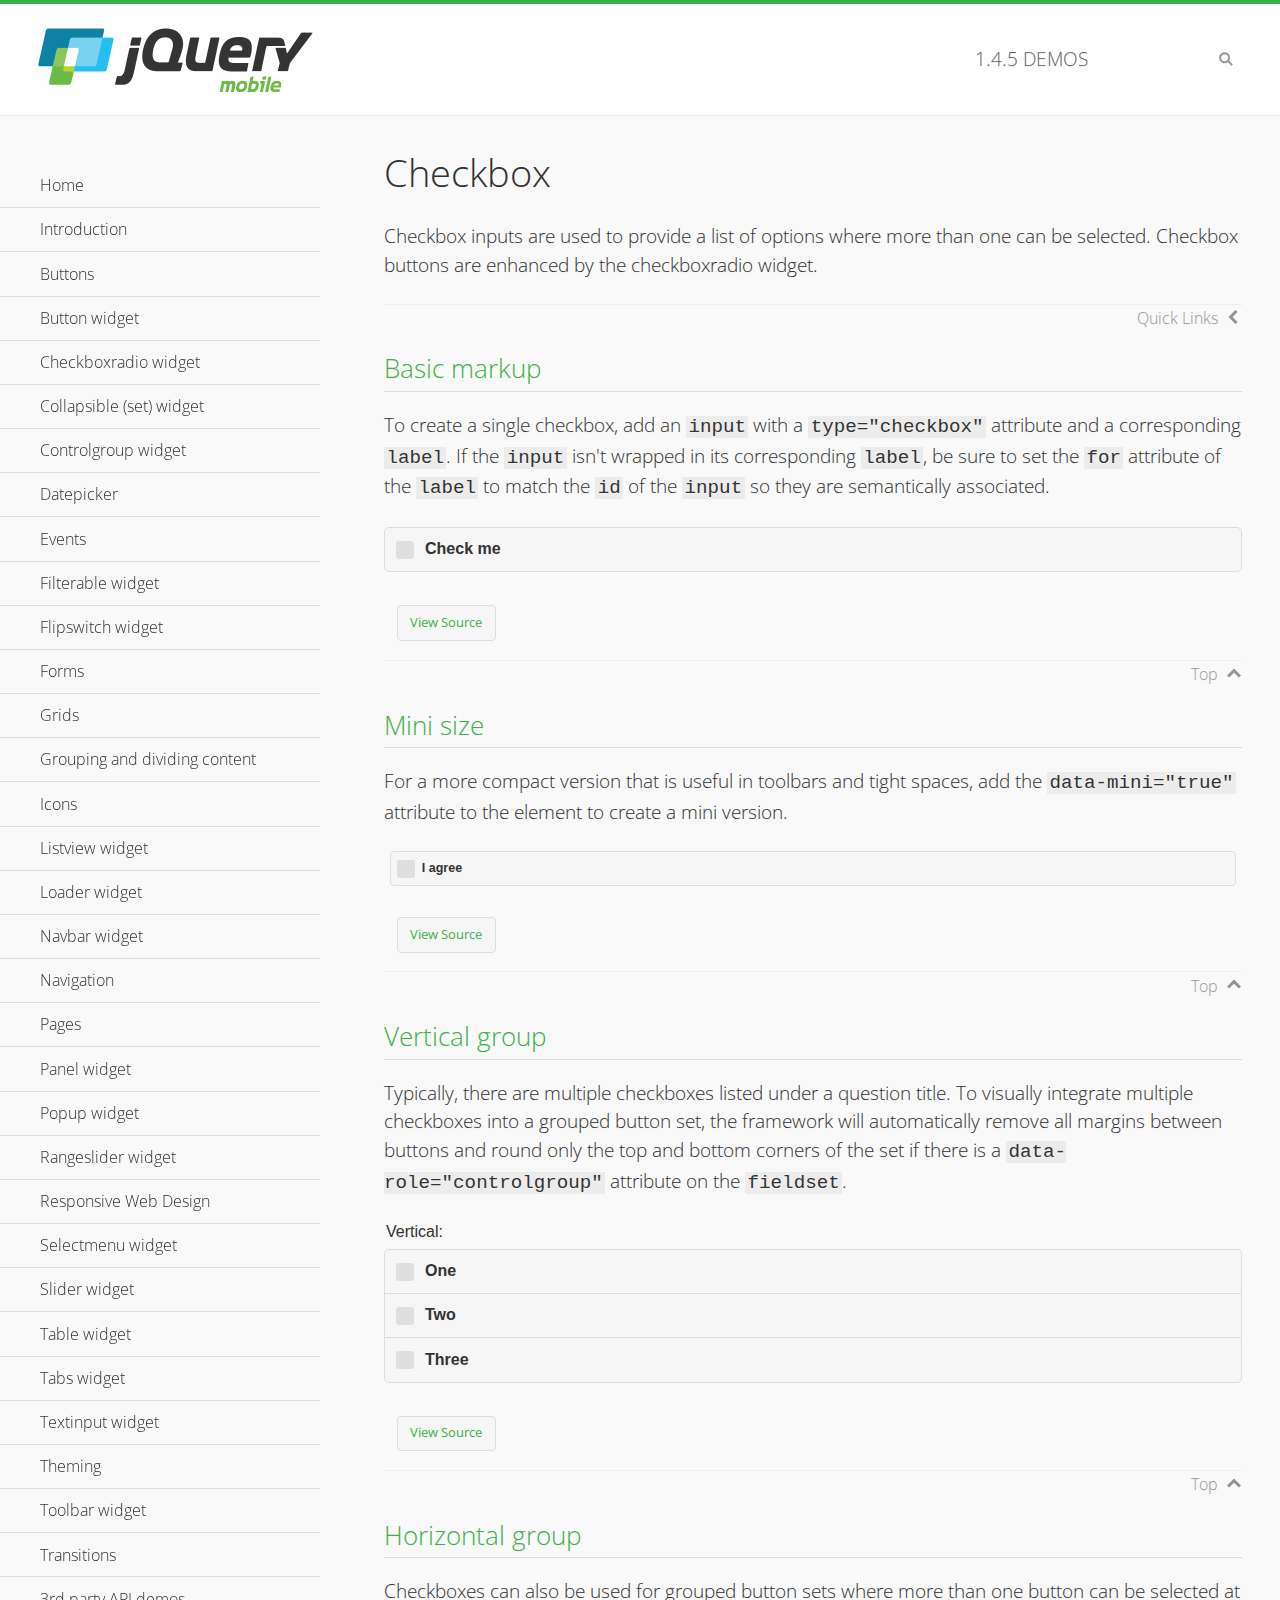
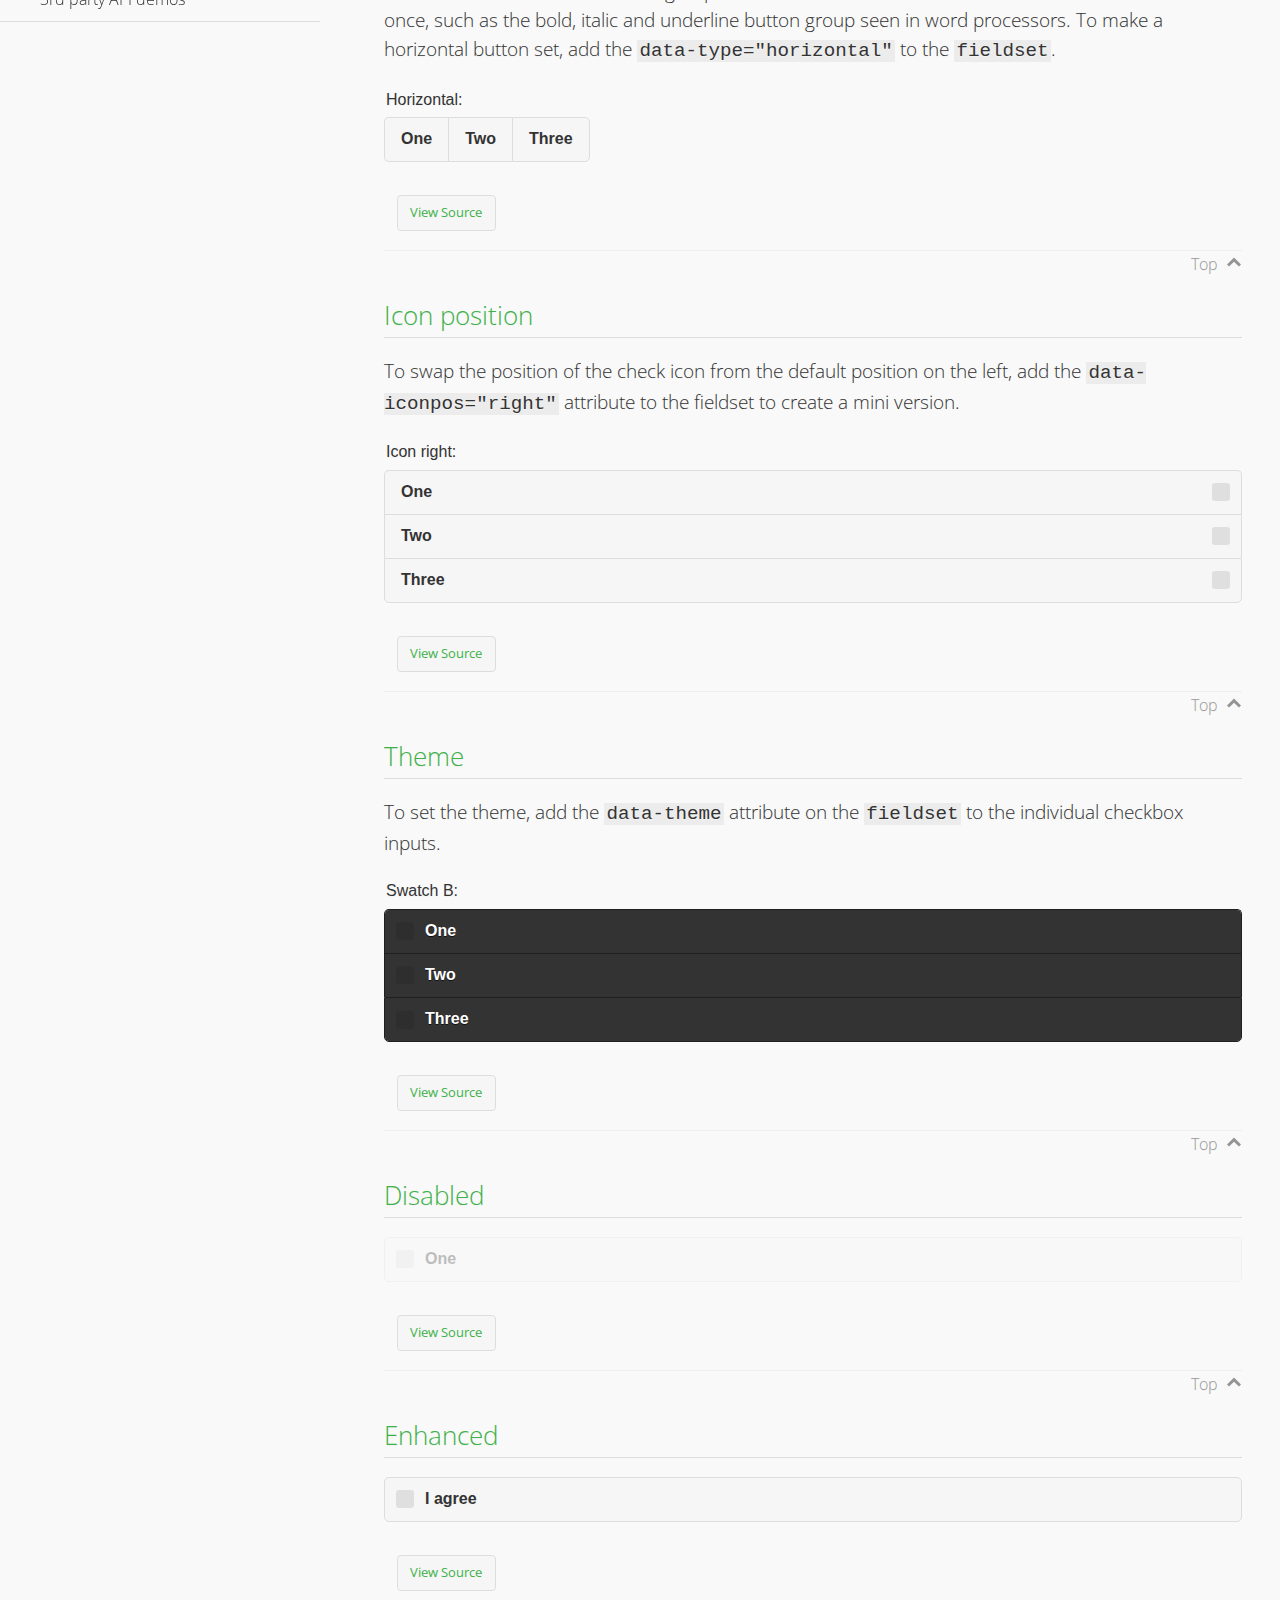
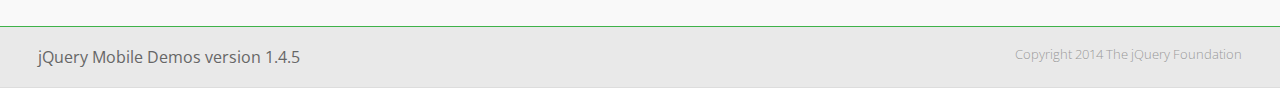
<file: ressources/jqm/demos/checkboxradio-checkbox/index.html>
<!DOCTYPE html>
<html>
<head>
	<meta charset="utf-8">
	<meta name="viewport" content="width=device-width, initial-scale=1">
	<title>Checkbox - jQuery Mobile Demos</title>
	<link rel="shortcut icon" href="../favicon.ico">
	<link rel="stylesheet" href="http://fonts.googleapis.com/css?family=Open+Sans:300,400,700">
	<link rel="stylesheet" href="../css/themes/default/jquery.mobile-1.4.5.min.css">
	<link rel="stylesheet" href="../_assets/css/jqm-demos.css">
	<script src="../js/jquery.js"></script>
	<script src="../_assets/js/index.js"></script>
	<script src="../js/jquery.mobile-1.4.5.min.js"></script>
</head>
<body>
<div data-role="page" class="jqm-demos" data-quicklinks="true">

	<div data-role="header" class="jqm-header">
		<h2><a href="../" title="jQuery Mobile Demos home"><img src="../_assets/img/jquery-logo.png" alt="jQuery Mobile"></a></h2>
		<p><span class="jqm-version"></span> Demos</p>
		<a href="#" class="jqm-navmenu-link ui-btn ui-btn-icon-notext ui-corner-all ui-icon-bars ui-nodisc-icon ui-alt-icon ui-btn-left">Menu</a>
		<a href="#" class="jqm-search-link ui-btn ui-btn-icon-notext ui-corner-all ui-icon-search ui-nodisc-icon ui-alt-icon ui-btn-right">Search</a>
	</div><!-- /header -->

	<div role="main" class="ui-content jqm-content">

		<h1>Checkbox</h1>

		<p>Checkbox inputs are used to provide a list of options where more than one can be selected. Checkbox buttons are enhanced by the checkboxradio widget.</p>

		<h2>Basic markup</h2>

		<p>To create a single checkbox, add an <code>input</code> with a <code>type="checkbox"</code> attribute and a corresponding <code>label</code>. If the <code>input</code> isn't wrapped in its corresponding <code>label</code>, be sure to set the <code>for</code> attribute of the <code>label</code> to match the <code>id</code> of the <code>input</code> so they are semantically associated.</p>

		<div data-demo-html="true">
			<form>
				<label>
					<input type="checkbox" name="checkbox-0 ">Check me
				</label>
			</form>
		</div><!--/demo-html -->

		<h2>Mini size</h2>

		<p>For a more compact version that is useful in toolbars and tight spaces, add the <code>data-mini="true"</code> attribute to the element to create a mini version. </p>

		<div data-demo-html="true">
			<form>
				<input type="checkbox" name="checkbox-mini-0" id="checkbox-mini-0" data-mini="true">
				<label for="checkbox-mini-0">I agree</label>
			</form>
		</div><!--/demo-html -->

		<h2>Vertical group</h2>

		<p>Typically, there are multiple checkboxes listed under a question title. To visually integrate multiple checkboxes into a grouped button set, the framework will automatically remove all margins between buttons and round only the top and bottom corners of the set if there is a <code> data-role="controlgroup"</code> attribute on the <code>fieldset</code>.</p>

		<div data-demo-html="true">
			<form>
				<fieldset data-role="controlgroup">
					<legend>Vertical:</legend>
					<input type="checkbox" name="checkbox-v-2a" id="checkbox-v-2a">
					<label for="checkbox-v-2a">One</label>
					<input type="checkbox" name="checkbox-v-2b" id="checkbox-v-2b">
					<label for="checkbox-v-2b">Two</label>
					<input type="checkbox" name="checkbox-v-2c" id="checkbox-v-2c">
					<label for="checkbox-v-2c">Three</label>
				</fieldset>
			</form>
		</div><!--/demo-html -->

		<h2>Horizontal group</h2>

		<p>Checkboxes can also be used for grouped button sets where more than one button can be selected at once, such as the bold, italic and underline button group seen in word processors. To make a horizontal button set, add the <code> data-type="horizontal"</code> to the <code>fieldset</code>.</p>

		<div data-demo-html="true">
			<form>
				<fieldset data-role="controlgroup" data-type="horizontal">
					<legend>Horizontal:</legend>
					<input type="checkbox" name="checkbox-h-2a" id="checkbox-h-2a">
					<label for="checkbox-h-2a">One</label>
					<input type="checkbox" name="checkbox-h-2b" id="checkbox-h-2b">
					<label for="checkbox-h-2b">Two</label>
					<input type="checkbox" name="checkbox-h-2c" id="checkbox-h-2c">
					<label for="checkbox-h-2c">Three</label>
				</fieldset>
			</form>
		</div><!--/demo-html -->

		<h2>Icon position</h2>

		<p>To swap the position of the check icon from the default position on the left, add the <code>data-iconpos="right"</code> attribute to the fieldset to create a mini version. </p>

		<div data-demo-html="true">
			<form>
				<fieldset data-role="controlgroup" data-iconpos="right">
					<legend>Icon right:</legend>
					<input type="checkbox" name="checkbox-h-6a" id="checkbox-h-6a">
					<label for="checkbox-h-6a">One</label>
					<input type="checkbox" name="checkbox-h-6b" id="checkbox-h-6b">
					<label for="checkbox-h-6b">Two</label>
					<input type="checkbox" name="checkbox-h-6c" id="checkbox-h-6c">
					<label for="checkbox-h-6c">Three</label>
				</fieldset>
			</form>
		</div><!--/demo-html -->

		<h2>Theme</h2>

		<p>To set the theme, add the <code>data-theme</code> attribute on the <code>fieldset</code> to the individual checkbox inputs.</p>

		<div data-demo-html="true">
			<form>
				<fieldset data-role="controlgroup">
					<legend>Swatch B:</legend>
					<input type="checkbox" name="checkbox-t-2a" id="checkbox-t-2a" data-theme="b">
					<label for="checkbox-t-2a">One</label>
					<input type="checkbox" name="checkbox-t-2b" id="checkbox-t-2b" data-theme="b">
					<label for="checkbox-t-2b">Two</label>
					<input type="checkbox" name="checkbox-t-2c" id="checkbox-t-2c" data-theme="b">
					<label for="checkbox-t-2c">Three</label>
				</fieldset>
			</form>
		</div><!--/demo-html -->

		<h2>Disabled</h2>

		<div data-demo-html="true">
			<form>
				<input disabled type="checkbox" name="checkbox-t-3a" id="checkbox-t-3a" data-theme="a">
				<label for="checkbox-t-3a">One</label>
			</form>
		</div><!--/demo-html -->

		<h2>Enhanced</h2>

		<div data-demo-html="true">
			<div class="ui-checkbox">
				<label for="checkbox-enhanced" class="ui-btn ui-corner-all ui-btn-inherit ui-btn-icon-left ui-checkbox-off">I agree</label>
				<input type="checkbox" name="checkbox-enhanced" id="checkbox-enhanced" data-enhanced="true">
			</div>
		</div><!--/demo-html -->

	</div><!-- /content -->
	    <div data-role="panel" class="jqm-navmenu-panel" data-position="left" data-display="overlay" data-theme="a">
	    	<ul class="jqm-list ui-alt-icon ui-nodisc-icon">
<li data-filtertext="demos homepage" data-icon="home"><a href=".././">Home</a></li>
<li data-filtertext="introduction overview getting started"><a href="../intro/" data-ajax="false">Introduction</a></li>
<li data-filtertext="buttons button markup buttonmarkup method anchor link button element"><a href="../button-markup/" data-ajax="false">Buttons</a></li>
<li data-filtertext="form button widget input button submit reset"><a href="../button/" data-ajax="false">Button widget</a></li>
<li data-role="collapsible" data-enhanced="true" data-collapsed-icon="carat-d" data-expanded-icon="carat-u" data-iconpos="right" data-inset="false" class="ui-collapsible ui-collapsible-themed-content ui-collapsible-collapsed">
	<h3 class="ui-collapsible-heading ui-collapsible-heading-collapsed">
		<a href="#" class="ui-collapsible-heading-toggle ui-btn ui-btn-icon-right ui-btn-inherit ui-icon-carat-d">
		    Checkboxradio widget<span class="ui-collapsible-heading-status"> click to expand contents</span>
		</a>
	</h3>
	<div class="ui-collapsible-content ui-body-inherit ui-collapsible-content-collapsed" aria-hidden="true">
		<ul>
			<li data-filtertext="form checkboxradio widget checkbox input checkboxes controlgroups"><a href="../checkboxradio-checkbox/" data-ajax="false">Checkboxes</a></li>
			<li data-filtertext="form checkboxradio widget radio input radio buttons controlgroups"><a href="../checkboxradio-radio/" data-ajax="false">Radio buttons</a></li>
		</ul>
	</div>
</li>
<li data-role="collapsible" data-enhanced="true" data-collapsed-icon="carat-d" data-expanded-icon="carat-u" data-iconpos="right" data-inset="false" class="ui-collapsible ui-collapsible-themed-content ui-collapsible-collapsed">
	<h3 class="ui-collapsible-heading ui-collapsible-heading-collapsed">
		<a href="#" class="ui-collapsible-heading-toggle ui-btn ui-btn-icon-right ui-btn-inherit ui-icon-carat-d">
			Collapsible (set) widget<span class="ui-collapsible-heading-status"> click to expand contents</span>
		</a>
	</h3>
	<div class="ui-collapsible-content ui-body-inherit ui-collapsible-content-collapsed" aria-hidden="true">
		<ul>
			<li data-filtertext="collapsibles content formatting"><a href="../collapsible/" data-ajax="false">Collapsible</a></li>
			<li data-filtertext="dynamic collapsible set accordion append expand"><a href="../collapsible-dynamic/" data-ajax="false">Dynamic collapsibles</a></li>
			<li data-filtertext="accordions collapsible set widget content formatting grouped collapsibles"><a href="../collapsibleset/" data-ajax="false">Collapsible set</a></li>
		</ul>
	</div>
</li>
<li data-role="collapsible" data-enhanced="true" data-collapsed-icon="carat-d" data-expanded-icon="carat-u" data-iconpos="right" data-inset="false" class="ui-collapsible ui-collapsible-themed-content ui-collapsible-collapsed">
	<h3 class="ui-collapsible-heading ui-collapsible-heading-collapsed">
		<a href="#" class="ui-collapsible-heading-toggle ui-btn ui-btn-icon-right ui-btn-inherit ui-icon-carat-d">
			Controlgroup widget<span class="ui-collapsible-heading-status"> click to expand contents</span>
		</a>
	</h3>
	<div class="ui-collapsible-content ui-body-inherit ui-collapsible-content-collapsed" aria-hidden="true">
		<ul>
			<li data-filtertext="controlgroups selectmenu checkboxradio input grouped buttons horizontal vertical"><a href="../controlgroup/" data-ajax="false">Controlgroup</a></li>
			<li data-filtertext="dynamic controlgroup dynamically add buttons"><a href="../controlgroup-dynamic/" data-ajax="false">Dynamic controlgroups</a></li>
		</ul>
	</div>
</li>
<li data-filtertext="form datepicker widget date input"><a href="../datepicker/" data-ajax="false">Datepicker</a></li>
<li data-role="collapsible" data-enhanced="true" data-collapsed-icon="carat-d" data-expanded-icon="carat-u" data-iconpos="right" data-inset="false" class="ui-collapsible ui-collapsible-themed-content ui-collapsible-collapsed">
	<h3 class="ui-collapsible-heading ui-collapsible-heading-collapsed">
		<a href="#" class="ui-collapsible-heading-toggle ui-btn ui-btn-icon-right ui-btn-inherit ui-icon-carat-d">
			Events<span class="ui-collapsible-heading-status"> click to expand contents</span>
		</a>
	</h3>
	<div class="ui-collapsible-content ui-body-inherit ui-collapsible-content-collapsed" aria-hidden="true">
		<ul>
			<li data-filtertext="swipe to delete list items listviews swipe events"><a href="../swipe-list/" data-ajax="false">Swipe list items</a></li>
			<li data-filtertext="swipe to navigate swipe page navigation swipe events"><a href="../swipe-page/" data-ajax="false">Swipe page navigation</a></li>
		</ul>
	</div>
</li>
<li data-filtertext="filterable filter elements sorting searching listview table"><a href="../filterable/" data-ajax="false">Filterable widget</a></li>
<li data-filtertext="form flipswitch widget flip toggle switch binary select checkbox input"><a href="../flipswitch/" data-ajax="false">Flipswitch widget</a></li>
<li data-role="collapsible" data-enhanced="true" data-collapsed-icon="carat-d" data-expanded-icon="carat-u" data-iconpos="right" data-inset="false" class="ui-collapsible ui-collapsible-themed-content ui-collapsible-collapsed">
	<h3 class="ui-collapsible-heading ui-collapsible-heading-collapsed">
		<a href="#" class="ui-collapsible-heading-toggle ui-btn ui-btn-icon-right ui-btn-inherit ui-icon-carat-d">
			Forms<span class="ui-collapsible-heading-status"> click to expand contents</span>
		</a>
	</h3>
	<div class="ui-collapsible-content ui-body-inherit ui-collapsible-content-collapsed" aria-hidden="true">
		<ul>
			<li data-filtertext="forms text checkbox radio range button submit reset inputs selects textarea slider flipswitch label form elements"><a href="../forms/" data-ajax="false">Forms</a></li>
			<li data-filtertext="form hide labels hidden accessible ui-hidden-accessible forms"><a href="../forms-label-hidden-accessible/" data-ajax="false">Hide labels</a></li>
			<li data-filtertext="form field containers fieldcontain ui-field-contain forms"><a href="../forms-field-contain/" data-ajax="false">Field containers</a></li>
			<li data-filtertext="forms disabled form elements"><a href="../forms-disabled/" data-ajax="false">Forms disabled</a></li>
			<li data-filtertext="forms gallery examples overview forms text checkbox radio range button submit reset inputs selects textarea slider flipswitch label form elements"><a href="../forms-gallery/" data-ajax="false">Forms gallery</a></li>
		</ul>
	</div>
</li>
<li data-role="collapsible" data-enhanced="true" data-collapsed-icon="carat-d" data-expanded-icon="carat-u" data-iconpos="right" data-inset="false" class="ui-collapsible ui-collapsible-themed-content ui-collapsible-collapsed">
	<h3 class="ui-collapsible-heading ui-collapsible-heading-collapsed">
		<a href="#" class="ui-collapsible-heading-toggle ui-btn ui-btn-icon-right ui-btn-inherit ui-icon-carat-d">
			Grids<span class="ui-collapsible-heading-status"> click to expand contents</span>
		</a>
	</h3>
	<div class="ui-collapsible-content ui-body-inherit ui-collapsible-content-collapsed" aria-hidden="true">
		<ul>
			<li data-filtertext="grids columns blocks content formatting rwd responsive css framework"><a href="../grids/" data-ajax="false">Grids</a></li>
			<li data-filtertext="buttons in grids css framework"><a href="../grids-buttons/" data-ajax="false">Buttons in grids</a></li>
			<li data-filtertext="custom responsive grids rwd css framework"><a href="../grids-custom-responsive/" data-ajax="false">Custom responsive grids</a></li>
		</ul>
	</div>
</li>
<li data-filtertext="blocks content formatting sections heading"><a href="../body-bar-classes/" data-ajax="false">Grouping and dividing content</a></li>
<li data-role="collapsible" data-enhanced="true" data-collapsed-icon="carat-d" data-expanded-icon="carat-u" data-iconpos="right" data-inset="false" class="ui-collapsible ui-collapsible-themed-content ui-collapsible-collapsed">
	<h3 class="ui-collapsible-heading ui-collapsible-heading-collapsed">
		<a href="#" class="ui-collapsible-heading-toggle ui-btn ui-btn-icon-right ui-btn-inherit ui-icon-carat-d">
			Icons<span class="ui-collapsible-heading-status"> click to expand contents</span>
		</a>
	</h3>
	<div class="ui-collapsible-content ui-body-inherit ui-collapsible-content-collapsed" aria-hidden="true">
		<ul>
			<li data-filtertext="button icons svg disc alt custom icon position"><a href="../icons/" data-ajax="false">Icons</a></li>
			<li data-filtertext=""><a href="../icons-grunticon/" data-ajax="false">Grunticon loader</a></li>
		</ul>
	</div>
</li>
<li data-role="collapsible" data-enhanced="true" data-collapsed-icon="carat-d" data-expanded-icon="carat-u" data-iconpos="right" data-inset="false" class="ui-collapsible ui-collapsible-themed-content ui-collapsible-collapsed">
	<h3 class="ui-collapsible-heading ui-collapsible-heading-collapsed">
		<a href="#" class="ui-collapsible-heading-toggle ui-btn ui-btn-icon-right ui-btn-inherit ui-icon-carat-d">
			Listview widget<span class="ui-collapsible-heading-status"> click to expand contents</span>
		</a>
	</h3>
	<div class="ui-collapsible-content ui-body-inherit ui-collapsible-content-collapsed" aria-hidden="true">
		<ul>
			<li data-filtertext="listview widget thumbnails icons nested split button collapsible ul ol"><a href="../listview/" data-ajax="false">Listview</a></li>
			<li data-filtertext="autocomplete filterable reveal listview filtertextbeforefilter placeholder"><a href="../listview-autocomplete/" data-ajax="false">Listview autocomplete</a></li>
			<li data-filtertext="autocomplete filterable reveal listview remote data filtertextbeforefilter placeholder"><a href="../listview-autocomplete-remote/" data-ajax="false">Listview autocomplete remote data</a></li>
			<li data-filtertext="autodividers anchor jump scroll linkbars listview lists ul ol"><a href="../listview-autodividers-linkbar/" data-ajax="false">Listview autodividers linkbar</a></li>
			<li data-filtertext="listview autodividers selector autodividersselector lists ul ol"><a href="../listview-autodividers-selector/" data-ajax="false">Listview autodividers selector</a></li>
			<li data-filtertext="listview nested list items"><a href="../listview-nested-lists/" data-ajax="false">Nested Listviews</a></li>
			<li data-filtertext="listview collapsible list items flat"><a href="../listview-collapsible-item-flat/" data-ajax="false">Listview collapsible list items (flat)</a></li>
			<li data-filtertext="listview collapsible list indented"><a href="../listview-collapsible-item-indented/" data-ajax="false">Listview collapsible list items (indented)</a></li>
			<li data-filtertext="grid listview responsive grids responsive listviews lists ul"><a href="../listview-grid/" data-ajax="false">Listview responsive grid</a></li>
		</ul>
	</div>
</li>
<li data-filtertext="loader widget page loading navigation overlay spinner"><a href="../loader/" data-ajax="false">Loader widget</a></li>
<li data-filtertext="navbar widget navmenu toolbars header footer"><a href="../navbar/" data-ajax="false">Navbar widget</a></li>
<li data-role="collapsible" data-enhanced="true" data-collapsed-icon="carat-d" data-expanded-icon="carat-u" data-iconpos="right" data-inset="false" class="ui-collapsible ui-collapsible-themed-content ui-collapsible-collapsed">
	<h3 class="ui-collapsible-heading ui-collapsible-heading-collapsed">
		<a href="#" class="ui-collapsible-heading-toggle ui-btn ui-btn-icon-right ui-btn-inherit ui-icon-carat-d">
			Navigation<span class="ui-collapsible-heading-status"> click to expand contents</span>
		</a>
	</h3>
	<div class="ui-collapsible-content ui-body-inherit ui-collapsible-content-collapsed" aria-hidden="true">
		<ul>
			<li data-filtertext="ajax navigation navigate widget history event method"><a href="../navigation/" data-ajax="false">Navigation</a></li>
			<li data-filtertext="linking pages page links navigation ajax prefetch cache"><a href="../navigation-linking-pages/" data-ajax="false">Linking pages</a></li>
			<!-- <li data-filtertext="php redirect server redirection server-side navigation"><a href="../navigation-php-redirect/" data-ajax="false">PHP redirect demo</a></li>-->
			<li data-filtertext="navigation redirection hash query"><a href="../navigation-hash-processing/" data-ajax="false">Hash processing demo</a></li>
			<li data-filtertext="navigation redirection hash query"><a href="../page-events/" data-ajax="false">Page Navigation Events</a></li>
		</ul>
	</div>
</li>
<li data-role="collapsible" data-enhanced="true" data-collapsed-icon="carat-d" data-expanded-icon="carat-u" data-iconpos="right" data-inset="false" class="ui-collapsible ui-collapsible-themed-content ui-collapsible-collapsed">
	<h3 class="ui-collapsible-heading ui-collapsible-heading-collapsed">
		<a href="#" class="ui-collapsible-heading-toggle ui-btn ui-btn-icon-right ui-btn-inherit ui-icon-carat-d">
			Pages<span class="ui-collapsible-heading-status"> click to expand contents</span>
		</a>
	</h3>
	<div class="ui-collapsible-content ui-body-inherit ui-collapsible-content-collapsed" aria-hidden="true">
		<ul>
			<li data-filtertext="pages page widget ajax navigation"><a href="../pages/" data-ajax="false">Pages</a></li>
			<li data-filtertext="single page"><a href="../pages-single-page/" data-ajax="false">Single page</a></li>
			<li data-filtertext="multipage multi-page page"><a href="../pages-multi-page/" data-ajax="false">Multi-page template</a></li>
			<li data-filtertext="dialog page widget modal popup"><a href="../pages-dialog/" data-ajax="false">Dialog page</a></li>
		</ul>
	</div>
</li>
<li data-role="collapsible" data-enhanced="true" data-collapsed-icon="carat-d" data-expanded-icon="carat-u" data-iconpos="right" data-inset="false" class="ui-collapsible ui-collapsible-themed-content ui-collapsible-collapsed">
	<h3 class="ui-collapsible-heading ui-collapsible-heading-collapsed">
		<a href="#" class="ui-collapsible-heading-toggle ui-btn ui-btn-icon-right ui-btn-inherit ui-icon-carat-d">
			Panel widget<span class="ui-collapsible-heading-status"> click to expand contents</span>
		</a>
	</h3>
	<div class="ui-collapsible-content ui-body-inherit ui-collapsible-content-collapsed" aria-hidden="true">
		<ul>
			<li data-filtertext="panel widget sliding panels reveal push overlay responsive"><a href="../panel/" data-ajax="false">Panel</a></li>
			<li data-filtertext=""><a href="../panel-external/" data-ajax="false">External panels</a></li>
			<li data-filtertext="panel "><a href="../panel-fixed/" data-ajax="false">Fixed panels</a></li>
			<li data-filtertext="panel slide panels sliding panels shadow rwd responsive breakpoint"><a href="../panel-responsive/" data-ajax="false">Panels responsive</a></li>
			<li data-filtertext="panel custom style custom panel width reveal shadow listview panel styling page background wrapper"><a href="../panel-styling/" data-ajax="false">Custom panel style</a></li>
			<li data-filtertext="panel open on swipe"><a href="../panel-swipe-open/" data-ajax="false">Panel open on swipe</a></li>
			<li data-filtertext="panels outside page internal external toolbars"><a href="../panel-external-internal/" data-ajax="false">Panel external and internal</a></li>
		</ul>
	</div>
</li>
<li data-role="collapsible" data-enhanced="true" data-collapsed-icon="carat-d" data-expanded-icon="carat-u" data-iconpos="right" data-inset="false" class="ui-collapsible ui-collapsible-themed-content ui-collapsible-collapsed">
	<h3 class="ui-collapsible-heading ui-collapsible-heading-collapsed">
		<a href="#" class="ui-collapsible-heading-toggle ui-btn ui-btn-icon-right ui-btn-inherit ui-icon-carat-d">
			Popup widget<span class="ui-collapsible-heading-status"> click to expand contents</span>
		</a>
	</h3>
	<div class="ui-collapsible-content ui-body-inherit ui-collapsible-content-collapsed" aria-hidden="true">
		<ul>
			<li data-filtertext="popup widget popups dialog modal transition tooltip lightbox form overlay screen flip pop fade transition"><a href="../popup/" data-ajax="false">Popup</a></li>
			<li data-filtertext="popup alignment position"><a href="../popup-alignment/" data-ajax="false">Popup alignment</a></li>
			<li data-filtertext="popup arrow size popups popover"><a href="../popup-arrow-size/" data-ajax="false">Popup arrow size</a></li>
			<li data-filtertext="dynamic popups popup images lightbox"><a href="../popup-dynamic/" data-ajax="false">Dynamic popups</a></li>
			<li data-filtertext="popups with iframes scaling"><a href="../popup-iframe/" data-ajax="false">Popups with iframes</a></li>
			<li data-filtertext="popup image scaling"><a href="../popup-image-scaling/" data-ajax="false">Popup image scaling</a></li>
			<li data-filtertext="external popup outside multi-page"><a href="../popup-outside-multipage/" data-ajax="false">Popup outside multi-page</a></li>
		</ul>
	</div>
</li>
<li data-filtertext="form rangeslider widget dual sliders dual handle sliders range input"><a href="../rangeslider/" data-ajax="false">Rangeslider widget</a></li>
<li data-filtertext="responsive web design rwd adaptive progressive enhancement PE accessible mobile breakpoints media query media queries"><a href="../rwd/" data-ajax="false">Responsive Web Design</a></li>
<li data-role="collapsible" data-enhanced="true" data-collapsed-icon="carat-d" data-expanded-icon="carat-u" data-iconpos="right" data-inset="false" class="ui-collapsible ui-collapsible-themed-content ui-collapsible-collapsed">
	<h3 class="ui-collapsible-heading ui-collapsible-heading-collapsed">
		<a href="#" class="ui-collapsible-heading-toggle ui-btn ui-btn-icon-right ui-btn-inherit ui-icon-carat-d">
			Selectmenu widget<span class="ui-collapsible-heading-status"> click to expand contents</span>
		</a>
	</h3>
	<div class="ui-collapsible-content ui-body-inherit ui-collapsible-content-collapsed" aria-hidden="true">
		<ul>
			<li data-filtertext="form selectmenu widget select input custom select menu selects"><a href="../selectmenu/" data-ajax="false">Selectmenu</a></li>
			<li data-filtertext="form custom select menu selectmenu widget custom menu option optgroup multiple selects"><a href="../selectmenu-custom/" data-ajax="false">Custom select menu</a></li>
			<li data-filtertext="filterable select filter popup dialog"><a href="../selectmenu-custom-filter/" data-ajax="false">Custom select menu with filter</a></li>
		</ul>
	</div>
</li>
<li data-role="collapsible" data-enhanced="true" data-collapsed-icon="carat-d" data-expanded-icon="carat-u" data-iconpos="right" data-inset="false" class="ui-collapsible ui-collapsible-themed-content ui-collapsible-collapsed">
	<h3 class="ui-collapsible-heading ui-collapsible-heading-collapsed">
		<a href="#" class="ui-collapsible-heading-toggle ui-btn ui-btn-icon-right ui-btn-inherit ui-icon-carat-d">
			Slider widget<span class="ui-collapsible-heading-status"> click to expand contents</span>
		</a>
	</h3>
	<div class="ui-collapsible-content ui-body-inherit ui-collapsible-content-collapsed" aria-hidden="true">
		<ul>
			<li data-filtertext="form slider widget range input single sliders"><a href="../slider/" data-ajax="false">Slider</a></li>
			<li data-filtertext="form slider widget flipswitch slider binary select flip toggle switch"><a href="../slider-flipswitch/" data-ajax="false">Slider flip toggle switch</a></li>
			<li data-filtertext="form slider tooltip handle value input range sliders"><a href="../slider-tooltip/" data-ajax="false">Slider tooltip</a></li>
		</ul>
	</div>
</li>
<li data-role="collapsible" data-enhanced="true" data-collapsed-icon="carat-d" data-expanded-icon="carat-u" data-iconpos="right" data-inset="false" class="ui-collapsible ui-collapsible-themed-content ui-collapsible-collapsed">
	<h3 class="ui-collapsible-heading ui-collapsible-heading-collapsed">
		<a href="#" class="ui-collapsible-heading-toggle ui-btn ui-btn-icon-right ui-btn-inherit ui-icon-carat-d">
			Table widget<span class="ui-collapsible-heading-status"> click to expand contents</span>
		</a>
	</h3>
	<div class="ui-collapsible-content ui-body-inherit ui-collapsible-content-collapsed" aria-hidden="true">
		<ul>
			<li data-filtertext="table widget reflow column toggle th td responsive tables rwd hide show tabular"><a href="../table-column-toggle/" data-ajax="false">Table Column Toggle</a></li>
			<li data-filtertext="table column toggle phone comparison demo"><a href="../table-column-toggle-example/" data-ajax="false">Table Column Toggle demo</a></li>
			<li data-filtertext="responsive tables table column toggle heading groups rwd breakpoint"><a href="../table-column-toggle-heading-groups/" data-ajax="false">Table Column Toggle heading groups</a></li>
			<li data-filtertext="responsive tables table column toggle hide rwd breakpoint customization options"><a href="../table-column-toggle-options/" data-ajax="false">Table Column Toggle options</a></li>
			<li data-filtertext="table reflow th td responsive rwd columns tabular"><a href="../table-reflow/" data-ajax="false">Table Reflow</a></li>
			<li data-filtertext="responsive tables table reflow heading groups rwd breakpoint"><a href="../table-reflow-heading-groups/" data-ajax="false">Table Reflow heading groups</a></li>
			<li data-filtertext="responsive tables table reflow stripes strokes table style"><a href="../table-reflow-stripes-strokes/" data-ajax="false">Table Reflow stripes and strokes</a></li>
			<li data-filtertext="responsive tables table reflow stack custom styles"><a href="../table-reflow-styling/" data-ajax="false">Table Reflow custom styles</a></li>
		</ul>
	</div>
</li>
<li data-filtertext="ui tabs widget"><a href="../tabs/" data-ajax="false">Tabs widget</a></li>
<li data-filtertext="form textinput widget text input textarea number date time tel email file color password"><a href="../textinput/" data-ajax="false">Textinput widget</a></li>
<li data-role="collapsible" data-enhanced="true" data-collapsed-icon="carat-d" data-expanded-icon="carat-u" data-iconpos="right" data-inset="false" class="ui-collapsible ui-collapsible-themed-content ui-collapsible-collapsed">
	<h3 class="ui-collapsible-heading ui-collapsible-heading-collapsed">
		<a href="#" class="ui-collapsible-heading-toggle ui-btn ui-btn-icon-right ui-btn-inherit ui-icon-carat-d">
			Theming<span class="ui-collapsible-heading-status"> click to expand contents</span>
		</a>
	</h3>
	<div class="ui-collapsible-content ui-body-inherit ui-collapsible-content-collapsed" aria-hidden="true">
		<ul>
			<li data-filtertext="default theme swatches theming style css"><a href="../theme-default/" data-ajax="false">Default theme</a></li>
			<li data-filtertext="classic theme old theme swatches theming style css"><a href="../theme-classic/" data-ajax="false">Classic theme</a></li>
		</ul>
	</div>
</li>
<li data-role="collapsible" data-enhanced="true" data-collapsed-icon="carat-d" data-expanded-icon="carat-u" data-iconpos="right" data-inset="false" class="ui-collapsible ui-collapsible-themed-content ui-collapsible-collapsed">
	<h3 class="ui-collapsible-heading ui-collapsible-heading-collapsed">
		<a href="#" class="ui-collapsible-heading-toggle ui-btn ui-btn-icon-right ui-btn-inherit ui-icon-carat-d">
			Toolbar widget<span class="ui-collapsible-heading-status"> click to expand contents</span>
		</a>
	</h3>
	<div class="ui-collapsible-content ui-body-inherit ui-collapsible-content-collapsed" aria-hidden="true">
		<ul>
			<li data-filtertext="toolbar widget header footer toolbars fixed fullscreen external sections"><a href="../toolbar/" data-ajax="false">Toolbar</a></li>
			<li data-filtertext="dynamic toolbars dynamically add toolbar header footer"><a href="../toolbar-dynamic/" data-ajax="false">Dynamic toolbars</a></li>
			<li data-filtertext="external toolbars header footer"><a href="../toolbar-external/" data-ajax="false">External toolbars</a></li>
			<li data-filtertext="fixed toolbars header footer"><a href="../toolbar-fixed/" data-ajax="false">Fixed toolbars</a></li>
			<li data-filtertext="fixed fullscreen toolbars header footer"><a href="../toolbar-fixed-fullscreen/" data-ajax="false">Fullscreen toolbars</a></li>
			<li data-filtertext="external fixed toolbars header footer"><a href="../toolbar-fixed-external/" data-ajax="false">Fixed external toolbars</a></li>
			<li data-filtertext="external persistent toolbars header footer navbar navmenu"><a href="../toolbar-fixed-persistent/" data-ajax="false">Persistent toolbars</a></li>
			<li data-filtertext="external ajax optimized toolbars persistent toolbars header footer navbar"><a href="../toolbar-fixed-persistent-optimized/" data-ajax="false">Ajax optimized toolbars</a></li>
			<li data-filtertext="form in toolbars header footer"><a href="../toolbar-fixed-forms/" data-ajax="false">Form in toolbar</a></li>
		</ul>
	</div>
</li>
<li data-filtertext="page transitions animated pages popup navigation flip slide fade pop"><a href="../transitions/" data-ajax="false">Transitions</a></li>
<li data-role="collapsible" data-enhanced="true" data-collapsed-icon="carat-d" data-expanded-icon="carat-u" data-iconpos="right" data-inset="false" class="ui-collapsible ui-collapsible-themed-content ui-collapsible-collapsed">
	<h3 class="ui-collapsible-heading ui-collapsible-heading-collapsed">
		<a href="#" class="ui-collapsible-heading-toggle ui-btn ui-btn-icon-right ui-btn-inherit ui-icon-carat-d">
			3rd party API demos<span class="ui-collapsible-heading-status"> click to expand contents</span>
		</a>
	</h3>
	<div class="ui-collapsible-content ui-body-inherit ui-collapsible-content-collapsed" aria-hidden="true">
		<ul>
			<li data-filtertext="backbone requirejs navigation router"><a href="../backbone-requirejs/" data-ajax="false">Backbone RequireJS</a></li>
			<li data-filtertext="google maps geolocation demo"><a href="../map-geolocation/" data-ajax="false">Google Maps geolocation</a></li>
			<li data-filtertext="google maps hybrid"><a href="../map-list-toggle/" data-ajax="false">Google Maps list toggle</a></li>
		</ul>
	</div>
</li>



		     </ul>
		</div><!-- /panel -->


	<div data-role="footer" data-position="fixed" data-tap-toggle="false" class="jqm-footer">
		<p>jQuery Mobile Demos version <span class="jqm-version"></span></p>
		<p>Copyright 2014 The jQuery Foundation</p>
	</div><!-- /footer -->
	<!-- TODO: This should become an external panel so we can add input to markup (unique ID) -->
    <div data-role="panel" class="jqm-search-panel" data-position="right" data-display="overlay" data-theme="a">
		<div class="jqm-search">
			<ul class="jqm-list" data-filter-placeholder="Search demos..." data-filter-reveal="true">
<li data-filtertext="demos homepage" data-icon="home"><a href=".././">Home</a></li>
<li data-filtertext="introduction overview getting started"><a href="../intro/" data-ajax="false">Introduction</a></li>
<li data-filtertext="buttons button markup buttonmarkup method anchor link button element"><a href="../button-markup/" data-ajax="false">Buttons</a></li>
<li data-filtertext="form button widget input button submit reset"><a href="../button/" data-ajax="false">Button widget</a></li>
<li data-role="collapsible" data-enhanced="true" data-collapsed-icon="carat-d" data-expanded-icon="carat-u" data-iconpos="right" data-inset="false" class="ui-collapsible ui-collapsible-themed-content ui-collapsible-collapsed">
	<h3 class="ui-collapsible-heading ui-collapsible-heading-collapsed">
		<a href="#" class="ui-collapsible-heading-toggle ui-btn ui-btn-icon-right ui-btn-inherit ui-icon-carat-d">
		    Checkboxradio widget<span class="ui-collapsible-heading-status"> click to expand contents</span>
		</a>
	</h3>
	<div class="ui-collapsible-content ui-body-inherit ui-collapsible-content-collapsed" aria-hidden="true">
		<ul>
			<li data-filtertext="form checkboxradio widget checkbox input checkboxes controlgroups"><a href="../checkboxradio-checkbox/" data-ajax="false">Checkboxes</a></li>
			<li data-filtertext="form checkboxradio widget radio input radio buttons controlgroups"><a href="../checkboxradio-radio/" data-ajax="false">Radio buttons</a></li>
		</ul>
	</div>
</li>
<li data-role="collapsible" data-enhanced="true" data-collapsed-icon="carat-d" data-expanded-icon="carat-u" data-iconpos="right" data-inset="false" class="ui-collapsible ui-collapsible-themed-content ui-collapsible-collapsed">
	<h3 class="ui-collapsible-heading ui-collapsible-heading-collapsed">
		<a href="#" class="ui-collapsible-heading-toggle ui-btn ui-btn-icon-right ui-btn-inherit ui-icon-carat-d">
			Collapsible (set) widget<span class="ui-collapsible-heading-status"> click to expand contents</span>
		</a>
	</h3>
	<div class="ui-collapsible-content ui-body-inherit ui-collapsible-content-collapsed" aria-hidden="true">
		<ul>
			<li data-filtertext="collapsibles content formatting"><a href="../collapsible/" data-ajax="false">Collapsible</a></li>
			<li data-filtertext="dynamic collapsible set accordion append expand"><a href="../collapsible-dynamic/" data-ajax="false">Dynamic collapsibles</a></li>
			<li data-filtertext="accordions collapsible set widget content formatting grouped collapsibles"><a href="../collapsibleset/" data-ajax="false">Collapsible set</a></li>
		</ul>
	</div>
</li>
<li data-role="collapsible" data-enhanced="true" data-collapsed-icon="carat-d" data-expanded-icon="carat-u" data-iconpos="right" data-inset="false" class="ui-collapsible ui-collapsible-themed-content ui-collapsible-collapsed">
	<h3 class="ui-collapsible-heading ui-collapsible-heading-collapsed">
		<a href="#" class="ui-collapsible-heading-toggle ui-btn ui-btn-icon-right ui-btn-inherit ui-icon-carat-d">
			Controlgroup widget<span class="ui-collapsible-heading-status"> click to expand contents</span>
		</a>
	</h3>
	<div class="ui-collapsible-content ui-body-inherit ui-collapsible-content-collapsed" aria-hidden="true">
		<ul>
			<li data-filtertext="controlgroups selectmenu checkboxradio input grouped buttons horizontal vertical"><a href="../controlgroup/" data-ajax="false">Controlgroup</a></li>
			<li data-filtertext="dynamic controlgroup dynamically add buttons"><a href="../controlgroup-dynamic/" data-ajax="false">Dynamic controlgroups</a></li>
		</ul>
	</div>
</li>
<li data-filtertext="form datepicker widget date input"><a href="../datepicker/" data-ajax="false">Datepicker</a></li>
<li data-role="collapsible" data-enhanced="true" data-collapsed-icon="carat-d" data-expanded-icon="carat-u" data-iconpos="right" data-inset="false" class="ui-collapsible ui-collapsible-themed-content ui-collapsible-collapsed">
	<h3 class="ui-collapsible-heading ui-collapsible-heading-collapsed">
		<a href="#" class="ui-collapsible-heading-toggle ui-btn ui-btn-icon-right ui-btn-inherit ui-icon-carat-d">
			Events<span class="ui-collapsible-heading-status"> click to expand contents</span>
		</a>
	</h3>
	<div class="ui-collapsible-content ui-body-inherit ui-collapsible-content-collapsed" aria-hidden="true">
		<ul>
			<li data-filtertext="swipe to delete list items listviews swipe events"><a href="../swipe-list/" data-ajax="false">Swipe list items</a></li>
			<li data-filtertext="swipe to navigate swipe page navigation swipe events"><a href="../swipe-page/" data-ajax="false">Swipe page navigation</a></li>
		</ul>
	</div>
</li>
<li data-filtertext="filterable filter elements sorting searching listview table"><a href="../filterable/" data-ajax="false">Filterable widget</a></li>
<li data-filtertext="form flipswitch widget flip toggle switch binary select checkbox input"><a href="../flipswitch/" data-ajax="false">Flipswitch widget</a></li>
<li data-role="collapsible" data-enhanced="true" data-collapsed-icon="carat-d" data-expanded-icon="carat-u" data-iconpos="right" data-inset="false" class="ui-collapsible ui-collapsible-themed-content ui-collapsible-collapsed">
	<h3 class="ui-collapsible-heading ui-collapsible-heading-collapsed">
		<a href="#" class="ui-collapsible-heading-toggle ui-btn ui-btn-icon-right ui-btn-inherit ui-icon-carat-d">
			Forms<span class="ui-collapsible-heading-status"> click to expand contents</span>
		</a>
	</h3>
	<div class="ui-collapsible-content ui-body-inherit ui-collapsible-content-collapsed" aria-hidden="true">
		<ul>
			<li data-filtertext="forms text checkbox radio range button submit reset inputs selects textarea slider flipswitch label form elements"><a href="../forms/" data-ajax="false">Forms</a></li>
			<li data-filtertext="form hide labels hidden accessible ui-hidden-accessible forms"><a href="../forms-label-hidden-accessible/" data-ajax="false">Hide labels</a></li>
			<li data-filtertext="form field containers fieldcontain ui-field-contain forms"><a href="../forms-field-contain/" data-ajax="false">Field containers</a></li>
			<li data-filtertext="forms disabled form elements"><a href="../forms-disabled/" data-ajax="false">Forms disabled</a></li>
			<li data-filtertext="forms gallery examples overview forms text checkbox radio range button submit reset inputs selects textarea slider flipswitch label form elements"><a href="../forms-gallery/" data-ajax="false">Forms gallery</a></li>
		</ul>
	</div>
</li>
<li data-role="collapsible" data-enhanced="true" data-collapsed-icon="carat-d" data-expanded-icon="carat-u" data-iconpos="right" data-inset="false" class="ui-collapsible ui-collapsible-themed-content ui-collapsible-collapsed">
	<h3 class="ui-collapsible-heading ui-collapsible-heading-collapsed">
		<a href="#" class="ui-collapsible-heading-toggle ui-btn ui-btn-icon-right ui-btn-inherit ui-icon-carat-d">
			Grids<span class="ui-collapsible-heading-status"> click to expand contents</span>
		</a>
	</h3>
	<div class="ui-collapsible-content ui-body-inherit ui-collapsible-content-collapsed" aria-hidden="true">
		<ul>
			<li data-filtertext="grids columns blocks content formatting rwd responsive css framework"><a href="../grids/" data-ajax="false">Grids</a></li>
			<li data-filtertext="buttons in grids css framework"><a href="../grids-buttons/" data-ajax="false">Buttons in grids</a></li>
			<li data-filtertext="custom responsive grids rwd css framework"><a href="../grids-custom-responsive/" data-ajax="false">Custom responsive grids</a></li>
		</ul>
	</div>
</li>
<li data-filtertext="blocks content formatting sections heading"><a href="../body-bar-classes/" data-ajax="false">Grouping and dividing content</a></li>
<li data-role="collapsible" data-enhanced="true" data-collapsed-icon="carat-d" data-expanded-icon="carat-u" data-iconpos="right" data-inset="false" class="ui-collapsible ui-collapsible-themed-content ui-collapsible-collapsed">
	<h3 class="ui-collapsible-heading ui-collapsible-heading-collapsed">
		<a href="#" class="ui-collapsible-heading-toggle ui-btn ui-btn-icon-right ui-btn-inherit ui-icon-carat-d">
			Icons<span class="ui-collapsible-heading-status"> click to expand contents</span>
		</a>
	</h3>
	<div class="ui-collapsible-content ui-body-inherit ui-collapsible-content-collapsed" aria-hidden="true">
		<ul>
			<li data-filtertext="button icons svg disc alt custom icon position"><a href="../icons/" data-ajax="false">Icons</a></li>
			<li data-filtertext=""><a href="../icons-grunticon/" data-ajax="false">Grunticon loader</a></li>
		</ul>
	</div>
</li>
<li data-role="collapsible" data-enhanced="true" data-collapsed-icon="carat-d" data-expanded-icon="carat-u" data-iconpos="right" data-inset="false" class="ui-collapsible ui-collapsible-themed-content ui-collapsible-collapsed">
	<h3 class="ui-collapsible-heading ui-collapsible-heading-collapsed">
		<a href="#" class="ui-collapsible-heading-toggle ui-btn ui-btn-icon-right ui-btn-inherit ui-icon-carat-d">
			Listview widget<span class="ui-collapsible-heading-status"> click to expand contents</span>
		</a>
	</h3>
	<div class="ui-collapsible-content ui-body-inherit ui-collapsible-content-collapsed" aria-hidden="true">
		<ul>
			<li data-filtertext="listview widget thumbnails icons nested split button collapsible ul ol"><a href="../listview/" data-ajax="false">Listview</a></li>
			<li data-filtertext="autocomplete filterable reveal listview filtertextbeforefilter placeholder"><a href="../listview-autocomplete/" data-ajax="false">Listview autocomplete</a></li>
			<li data-filtertext="autocomplete filterable reveal listview remote data filtertextbeforefilter placeholder"><a href="../listview-autocomplete-remote/" data-ajax="false">Listview autocomplete remote data</a></li>
			<li data-filtertext="autodividers anchor jump scroll linkbars listview lists ul ol"><a href="../listview-autodividers-linkbar/" data-ajax="false">Listview autodividers linkbar</a></li>
			<li data-filtertext="listview autodividers selector autodividersselector lists ul ol"><a href="../listview-autodividers-selector/" data-ajax="false">Listview autodividers selector</a></li>
			<li data-filtertext="listview nested list items"><a href="../listview-nested-lists/" data-ajax="false">Nested Listviews</a></li>
			<li data-filtertext="listview collapsible list items flat"><a href="../listview-collapsible-item-flat/" data-ajax="false">Listview collapsible list items (flat)</a></li>
			<li data-filtertext="listview collapsible list indented"><a href="../listview-collapsible-item-indented/" data-ajax="false">Listview collapsible list items (indented)</a></li>
			<li data-filtertext="grid listview responsive grids responsive listviews lists ul"><a href="../listview-grid/" data-ajax="false">Listview responsive grid</a></li>
		</ul>
	</div>
</li>
<li data-filtertext="loader widget page loading navigation overlay spinner"><a href="../loader/" data-ajax="false">Loader widget</a></li>
<li data-filtertext="navbar widget navmenu toolbars header footer"><a href="../navbar/" data-ajax="false">Navbar widget</a></li>
<li data-role="collapsible" data-enhanced="true" data-collapsed-icon="carat-d" data-expanded-icon="carat-u" data-iconpos="right" data-inset="false" class="ui-collapsible ui-collapsible-themed-content ui-collapsible-collapsed">
	<h3 class="ui-collapsible-heading ui-collapsible-heading-collapsed">
		<a href="#" class="ui-collapsible-heading-toggle ui-btn ui-btn-icon-right ui-btn-inherit ui-icon-carat-d">
			Navigation<span class="ui-collapsible-heading-status"> click to expand contents</span>
		</a>
	</h3>
	<div class="ui-collapsible-content ui-body-inherit ui-collapsible-content-collapsed" aria-hidden="true">
		<ul>
			<li data-filtertext="ajax navigation navigate widget history event method"><a href="../navigation/" data-ajax="false">Navigation</a></li>
			<li data-filtertext="linking pages page links navigation ajax prefetch cache"><a href="../navigation-linking-pages/" data-ajax="false">Linking pages</a></li>
			<!-- <li data-filtertext="php redirect server redirection server-side navigation"><a href="../navigation-php-redirect/" data-ajax="false">PHP redirect demo</a></li>-->
			<li data-filtertext="navigation redirection hash query"><a href="../navigation-hash-processing/" data-ajax="false">Hash processing demo</a></li>
			<li data-filtertext="navigation redirection hash query"><a href="../page-events/" data-ajax="false">Page Navigation Events</a></li>
		</ul>
	</div>
</li>
<li data-role="collapsible" data-enhanced="true" data-collapsed-icon="carat-d" data-expanded-icon="carat-u" data-iconpos="right" data-inset="false" class="ui-collapsible ui-collapsible-themed-content ui-collapsible-collapsed">
	<h3 class="ui-collapsible-heading ui-collapsible-heading-collapsed">
		<a href="#" class="ui-collapsible-heading-toggle ui-btn ui-btn-icon-right ui-btn-inherit ui-icon-carat-d">
			Pages<span class="ui-collapsible-heading-status"> click to expand contents</span>
		</a>
	</h3>
	<div class="ui-collapsible-content ui-body-inherit ui-collapsible-content-collapsed" aria-hidden="true">
		<ul>
			<li data-filtertext="pages page widget ajax navigation"><a href="../pages/" data-ajax="false">Pages</a></li>
			<li data-filtertext="single page"><a href="../pages-single-page/" data-ajax="false">Single page</a></li>
			<li data-filtertext="multipage multi-page page"><a href="../pages-multi-page/" data-ajax="false">Multi-page template</a></li>
			<li data-filtertext="dialog page widget modal popup"><a href="../pages-dialog/" data-ajax="false">Dialog page</a></li>
		</ul>
	</div>
</li>
<li data-role="collapsible" data-enhanced="true" data-collapsed-icon="carat-d" data-expanded-icon="carat-u" data-iconpos="right" data-inset="false" class="ui-collapsible ui-collapsible-themed-content ui-collapsible-collapsed">
	<h3 class="ui-collapsible-heading ui-collapsible-heading-collapsed">
		<a href="#" class="ui-collapsible-heading-toggle ui-btn ui-btn-icon-right ui-btn-inherit ui-icon-carat-d">
			Panel widget<span class="ui-collapsible-heading-status"> click to expand contents</span>
		</a>
	</h3>
	<div class="ui-collapsible-content ui-body-inherit ui-collapsible-content-collapsed" aria-hidden="true">
		<ul>
			<li data-filtertext="panel widget sliding panels reveal push overlay responsive"><a href="../panel/" data-ajax="false">Panel</a></li>
			<li data-filtertext=""><a href="../panel-external/" data-ajax="false">External panels</a></li>
			<li data-filtertext="panel "><a href="../panel-fixed/" data-ajax="false">Fixed panels</a></li>
			<li data-filtertext="panel slide panels sliding panels shadow rwd responsive breakpoint"><a href="../panel-responsive/" data-ajax="false">Panels responsive</a></li>
			<li data-filtertext="panel custom style custom panel width reveal shadow listview panel styling page background wrapper"><a href="../panel-styling/" data-ajax="false">Custom panel style</a></li>
			<li data-filtertext="panel open on swipe"><a href="../panel-swipe-open/" data-ajax="false">Panel open on swipe</a></li>
			<li data-filtertext="panels outside page internal external toolbars"><a href="../panel-external-internal/" data-ajax="false">Panel external and internal</a></li>
		</ul>
	</div>
</li>
<li data-role="collapsible" data-enhanced="true" data-collapsed-icon="carat-d" data-expanded-icon="carat-u" data-iconpos="right" data-inset="false" class="ui-collapsible ui-collapsible-themed-content ui-collapsible-collapsed">
	<h3 class="ui-collapsible-heading ui-collapsible-heading-collapsed">
		<a href="#" class="ui-collapsible-heading-toggle ui-btn ui-btn-icon-right ui-btn-inherit ui-icon-carat-d">
			Popup widget<span class="ui-collapsible-heading-status"> click to expand contents</span>
		</a>
	</h3>
	<div class="ui-collapsible-content ui-body-inherit ui-collapsible-content-collapsed" aria-hidden="true">
		<ul>
			<li data-filtertext="popup widget popups dialog modal transition tooltip lightbox form overlay screen flip pop fade transition"><a href="../popup/" data-ajax="false">Popup</a></li>
			<li data-filtertext="popup alignment position"><a href="../popup-alignment/" data-ajax="false">Popup alignment</a></li>
			<li data-filtertext="popup arrow size popups popover"><a href="../popup-arrow-size/" data-ajax="false">Popup arrow size</a></li>
			<li data-filtertext="dynamic popups popup images lightbox"><a href="../popup-dynamic/" data-ajax="false">Dynamic popups</a></li>
			<li data-filtertext="popups with iframes scaling"><a href="../popup-iframe/" data-ajax="false">Popups with iframes</a></li>
			<li data-filtertext="popup image scaling"><a href="../popup-image-scaling/" data-ajax="false">Popup image scaling</a></li>
			<li data-filtertext="external popup outside multi-page"><a href="../popup-outside-multipage/" data-ajax="false">Popup outside multi-page</a></li>
		</ul>
	</div>
</li>
<li data-filtertext="form rangeslider widget dual sliders dual handle sliders range input"><a href="../rangeslider/" data-ajax="false">Rangeslider widget</a></li>
<li data-filtertext="responsive web design rwd adaptive progressive enhancement PE accessible mobile breakpoints media query media queries"><a href="../rwd/" data-ajax="false">Responsive Web Design</a></li>
<li data-role="collapsible" data-enhanced="true" data-collapsed-icon="carat-d" data-expanded-icon="carat-u" data-iconpos="right" data-inset="false" class="ui-collapsible ui-collapsible-themed-content ui-collapsible-collapsed">
	<h3 class="ui-collapsible-heading ui-collapsible-heading-collapsed">
		<a href="#" class="ui-collapsible-heading-toggle ui-btn ui-btn-icon-right ui-btn-inherit ui-icon-carat-d">
			Selectmenu widget<span class="ui-collapsible-heading-status"> click to expand contents</span>
		</a>
	</h3>
	<div class="ui-collapsible-content ui-body-inherit ui-collapsible-content-collapsed" aria-hidden="true">
		<ul>
			<li data-filtertext="form selectmenu widget select input custom select menu selects"><a href="../selectmenu/" data-ajax="false">Selectmenu</a></li>
			<li data-filtertext="form custom select menu selectmenu widget custom menu option optgroup multiple selects"><a href="../selectmenu-custom/" data-ajax="false">Custom select menu</a></li>
			<li data-filtertext="filterable select filter popup dialog"><a href="../selectmenu-custom-filter/" data-ajax="false">Custom select menu with filter</a></li>
		</ul>
	</div>
</li>
<li data-role="collapsible" data-enhanced="true" data-collapsed-icon="carat-d" data-expanded-icon="carat-u" data-iconpos="right" data-inset="false" class="ui-collapsible ui-collapsible-themed-content ui-collapsible-collapsed">
	<h3 class="ui-collapsible-heading ui-collapsible-heading-collapsed">
		<a href="#" class="ui-collapsible-heading-toggle ui-btn ui-btn-icon-right ui-btn-inherit ui-icon-carat-d">
			Slider widget<span class="ui-collapsible-heading-status"> click to expand contents</span>
		</a>
	</h3>
	<div class="ui-collapsible-content ui-body-inherit ui-collapsible-content-collapsed" aria-hidden="true">
		<ul>
			<li data-filtertext="form slider widget range input single sliders"><a href="../slider/" data-ajax="false">Slider</a></li>
			<li data-filtertext="form slider widget flipswitch slider binary select flip toggle switch"><a href="../slider-flipswitch/" data-ajax="false">Slider flip toggle switch</a></li>
			<li data-filtertext="form slider tooltip handle value input range sliders"><a href="../slider-tooltip/" data-ajax="false">Slider tooltip</a></li>
		</ul>
	</div>
</li>
<li data-role="collapsible" data-enhanced="true" data-collapsed-icon="carat-d" data-expanded-icon="carat-u" data-iconpos="right" data-inset="false" class="ui-collapsible ui-collapsible-themed-content ui-collapsible-collapsed">
	<h3 class="ui-collapsible-heading ui-collapsible-heading-collapsed">
		<a href="#" class="ui-collapsible-heading-toggle ui-btn ui-btn-icon-right ui-btn-inherit ui-icon-carat-d">
			Table widget<span class="ui-collapsible-heading-status"> click to expand contents</span>
		</a>
	</h3>
	<div class="ui-collapsible-content ui-body-inherit ui-collapsible-content-collapsed" aria-hidden="true">
		<ul>
			<li data-filtertext="table widget reflow column toggle th td responsive tables rwd hide show tabular"><a href="../table-column-toggle/" data-ajax="false">Table Column Toggle</a></li>
			<li data-filtertext="table column toggle phone comparison demo"><a href="../table-column-toggle-example/" data-ajax="false">Table Column Toggle demo</a></li>
			<li data-filtertext="responsive tables table column toggle heading groups rwd breakpoint"><a href="../table-column-toggle-heading-groups/" data-ajax="false">Table Column Toggle heading groups</a></li>
			<li data-filtertext="responsive tables table column toggle hide rwd breakpoint customization options"><a href="../table-column-toggle-options/" data-ajax="false">Table Column Toggle options</a></li>
			<li data-filtertext="table reflow th td responsive rwd columns tabular"><a href="../table-reflow/" data-ajax="false">Table Reflow</a></li>
			<li data-filtertext="responsive tables table reflow heading groups rwd breakpoint"><a href="../table-reflow-heading-groups/" data-ajax="false">Table Reflow heading groups</a></li>
			<li data-filtertext="responsive tables table reflow stripes strokes table style"><a href="../table-reflow-stripes-strokes/" data-ajax="false">Table Reflow stripes and strokes</a></li>
			<li data-filtertext="responsive tables table reflow stack custom styles"><a href="../table-reflow-styling/" data-ajax="false">Table Reflow custom styles</a></li>
		</ul>
	</div>
</li>
<li data-filtertext="ui tabs widget"><a href="../tabs/" data-ajax="false">Tabs widget</a></li>
<li data-filtertext="form textinput widget text input textarea number date time tel email file color password"><a href="../textinput/" data-ajax="false">Textinput widget</a></li>
<li data-role="collapsible" data-enhanced="true" data-collapsed-icon="carat-d" data-expanded-icon="carat-u" data-iconpos="right" data-inset="false" class="ui-collapsible ui-collapsible-themed-content ui-collapsible-collapsed">
	<h3 class="ui-collapsible-heading ui-collapsible-heading-collapsed">
		<a href="#" class="ui-collapsible-heading-toggle ui-btn ui-btn-icon-right ui-btn-inherit ui-icon-carat-d">
			Theming<span class="ui-collapsible-heading-status"> click to expand contents</span>
		</a>
	</h3>
	<div class="ui-collapsible-content ui-body-inherit ui-collapsible-content-collapsed" aria-hidden="true">
		<ul>
			<li data-filtertext="default theme swatches theming style css"><a href="../theme-default/" data-ajax="false">Default theme</a></li>
			<li data-filtertext="classic theme old theme swatches theming style css"><a href="../theme-classic/" data-ajax="false">Classic theme</a></li>
		</ul>
	</div>
</li>
<li data-role="collapsible" data-enhanced="true" data-collapsed-icon="carat-d" data-expanded-icon="carat-u" data-iconpos="right" data-inset="false" class="ui-collapsible ui-collapsible-themed-content ui-collapsible-collapsed">
	<h3 class="ui-collapsible-heading ui-collapsible-heading-collapsed">
		<a href="#" class="ui-collapsible-heading-toggle ui-btn ui-btn-icon-right ui-btn-inherit ui-icon-carat-d">
			Toolbar widget<span class="ui-collapsible-heading-status"> click to expand contents</span>
		</a>
	</h3>
	<div class="ui-collapsible-content ui-body-inherit ui-collapsible-content-collapsed" aria-hidden="true">
		<ul>
			<li data-filtertext="toolbar widget header footer toolbars fixed fullscreen external sections"><a href="../toolbar/" data-ajax="false">Toolbar</a></li>
			<li data-filtertext="dynamic toolbars dynamically add toolbar header footer"><a href="../toolbar-dynamic/" data-ajax="false">Dynamic toolbars</a></li>
			<li data-filtertext="external toolbars header footer"><a href="../toolbar-external/" data-ajax="false">External toolbars</a></li>
			<li data-filtertext="fixed toolbars header footer"><a href="../toolbar-fixed/" data-ajax="false">Fixed toolbars</a></li>
			<li data-filtertext="fixed fullscreen toolbars header footer"><a href="../toolbar-fixed-fullscreen/" data-ajax="false">Fullscreen toolbars</a></li>
			<li data-filtertext="external fixed toolbars header footer"><a href="../toolbar-fixed-external/" data-ajax="false">Fixed external toolbars</a></li>
			<li data-filtertext="external persistent toolbars header footer navbar navmenu"><a href="../toolbar-fixed-persistent/" data-ajax="false">Persistent toolbars</a></li>
			<li data-filtertext="external ajax optimized toolbars persistent toolbars header footer navbar"><a href="../toolbar-fixed-persistent-optimized/" data-ajax="false">Ajax optimized toolbars</a></li>
			<li data-filtertext="form in toolbars header footer"><a href="../toolbar-fixed-forms/" data-ajax="false">Form in toolbar</a></li>
		</ul>
	</div>
</li>
<li data-filtertext="page transitions animated pages popup navigation flip slide fade pop"><a href="../transitions/" data-ajax="false">Transitions</a></li>
<li data-role="collapsible" data-enhanced="true" data-collapsed-icon="carat-d" data-expanded-icon="carat-u" data-iconpos="right" data-inset="false" class="ui-collapsible ui-collapsible-themed-content ui-collapsible-collapsed">
	<h3 class="ui-collapsible-heading ui-collapsible-heading-collapsed">
		<a href="#" class="ui-collapsible-heading-toggle ui-btn ui-btn-icon-right ui-btn-inherit ui-icon-carat-d">
			3rd party API demos<span class="ui-collapsible-heading-status"> click to expand contents</span>
		</a>
	</h3>
	<div class="ui-collapsible-content ui-body-inherit ui-collapsible-content-collapsed" aria-hidden="true">
		<ul>
			<li data-filtertext="backbone requirejs navigation router"><a href="../backbone-requirejs/" data-ajax="false">Backbone RequireJS</a></li>
			<li data-filtertext="google maps geolocation demo"><a href="../map-geolocation/" data-ajax="false">Google Maps geolocation</a></li>
			<li data-filtertext="google maps hybrid"><a href="../map-list-toggle/" data-ajax="false">Google Maps list toggle</a></li>
		</ul>
	</div>
</li>



			</ul>
		</div>
	</div><!-- /panel -->


</div><!-- /page -->

</body>
</html>
</file>
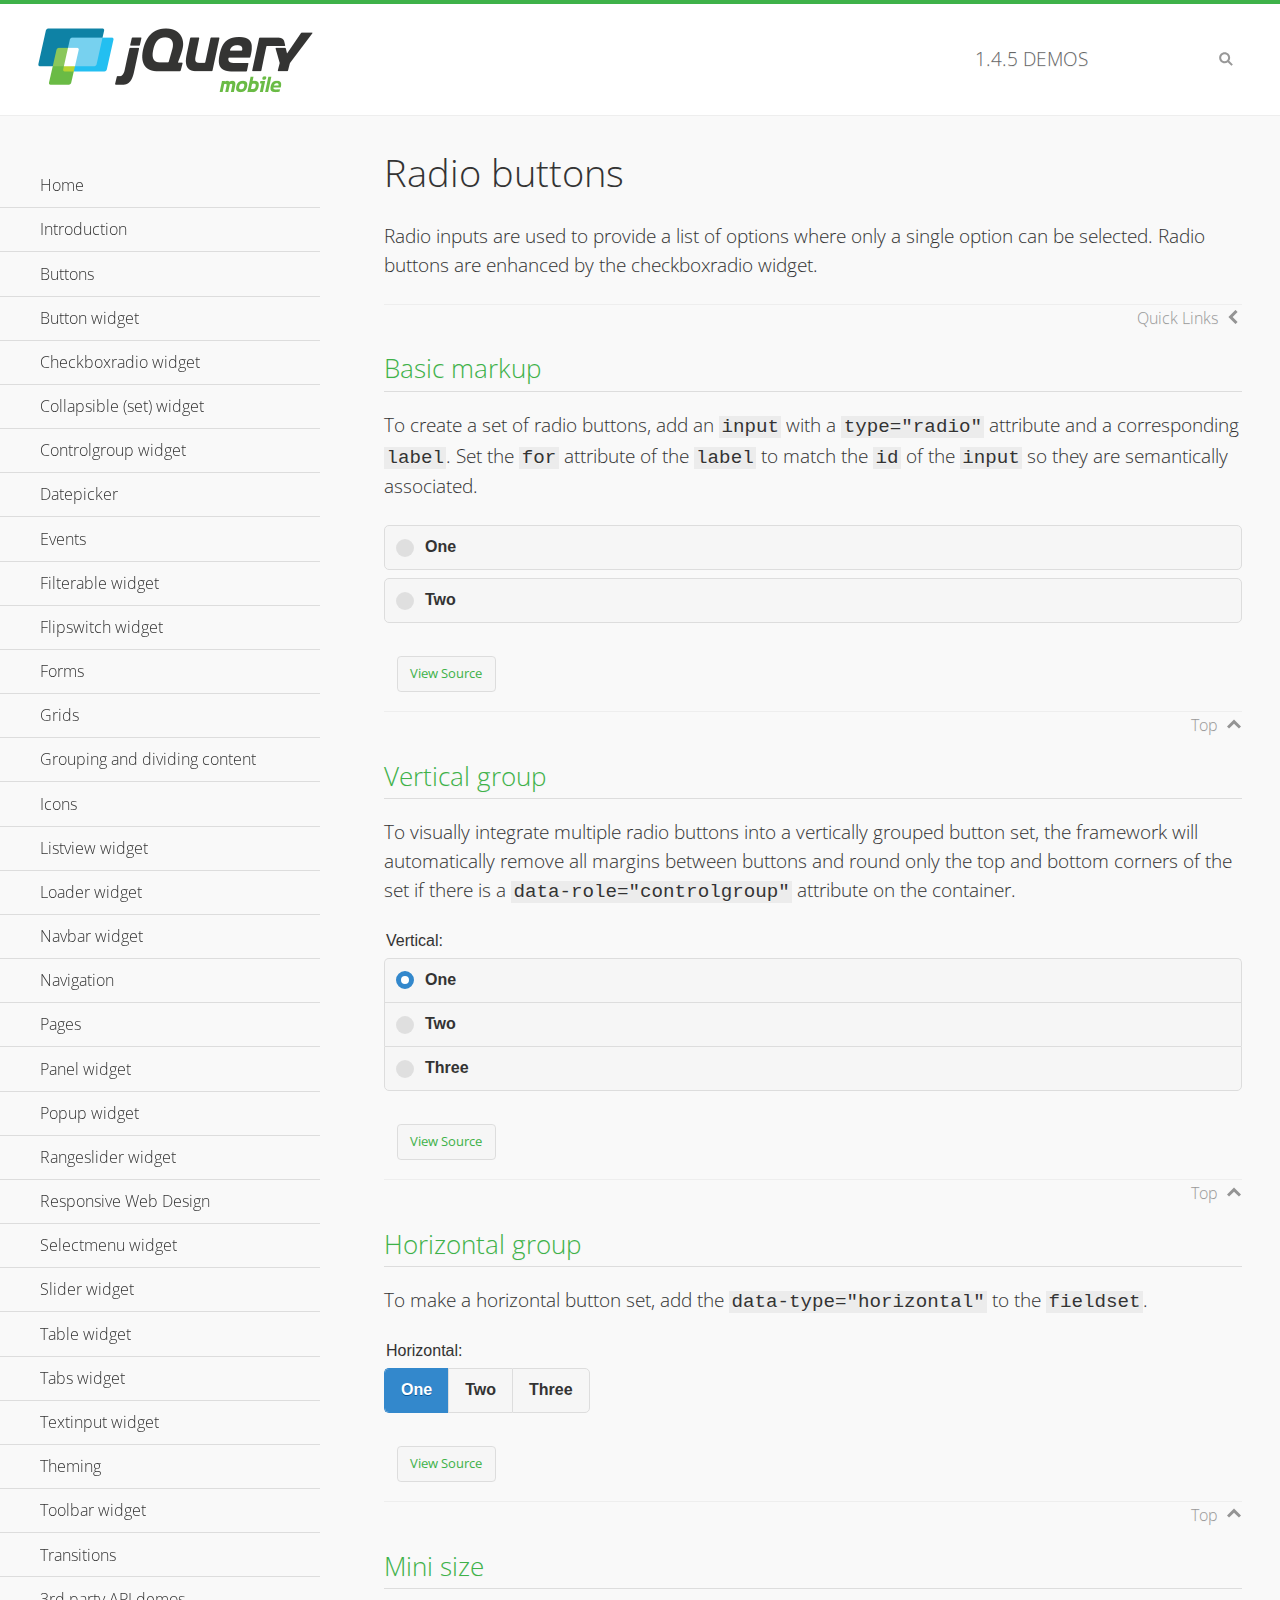
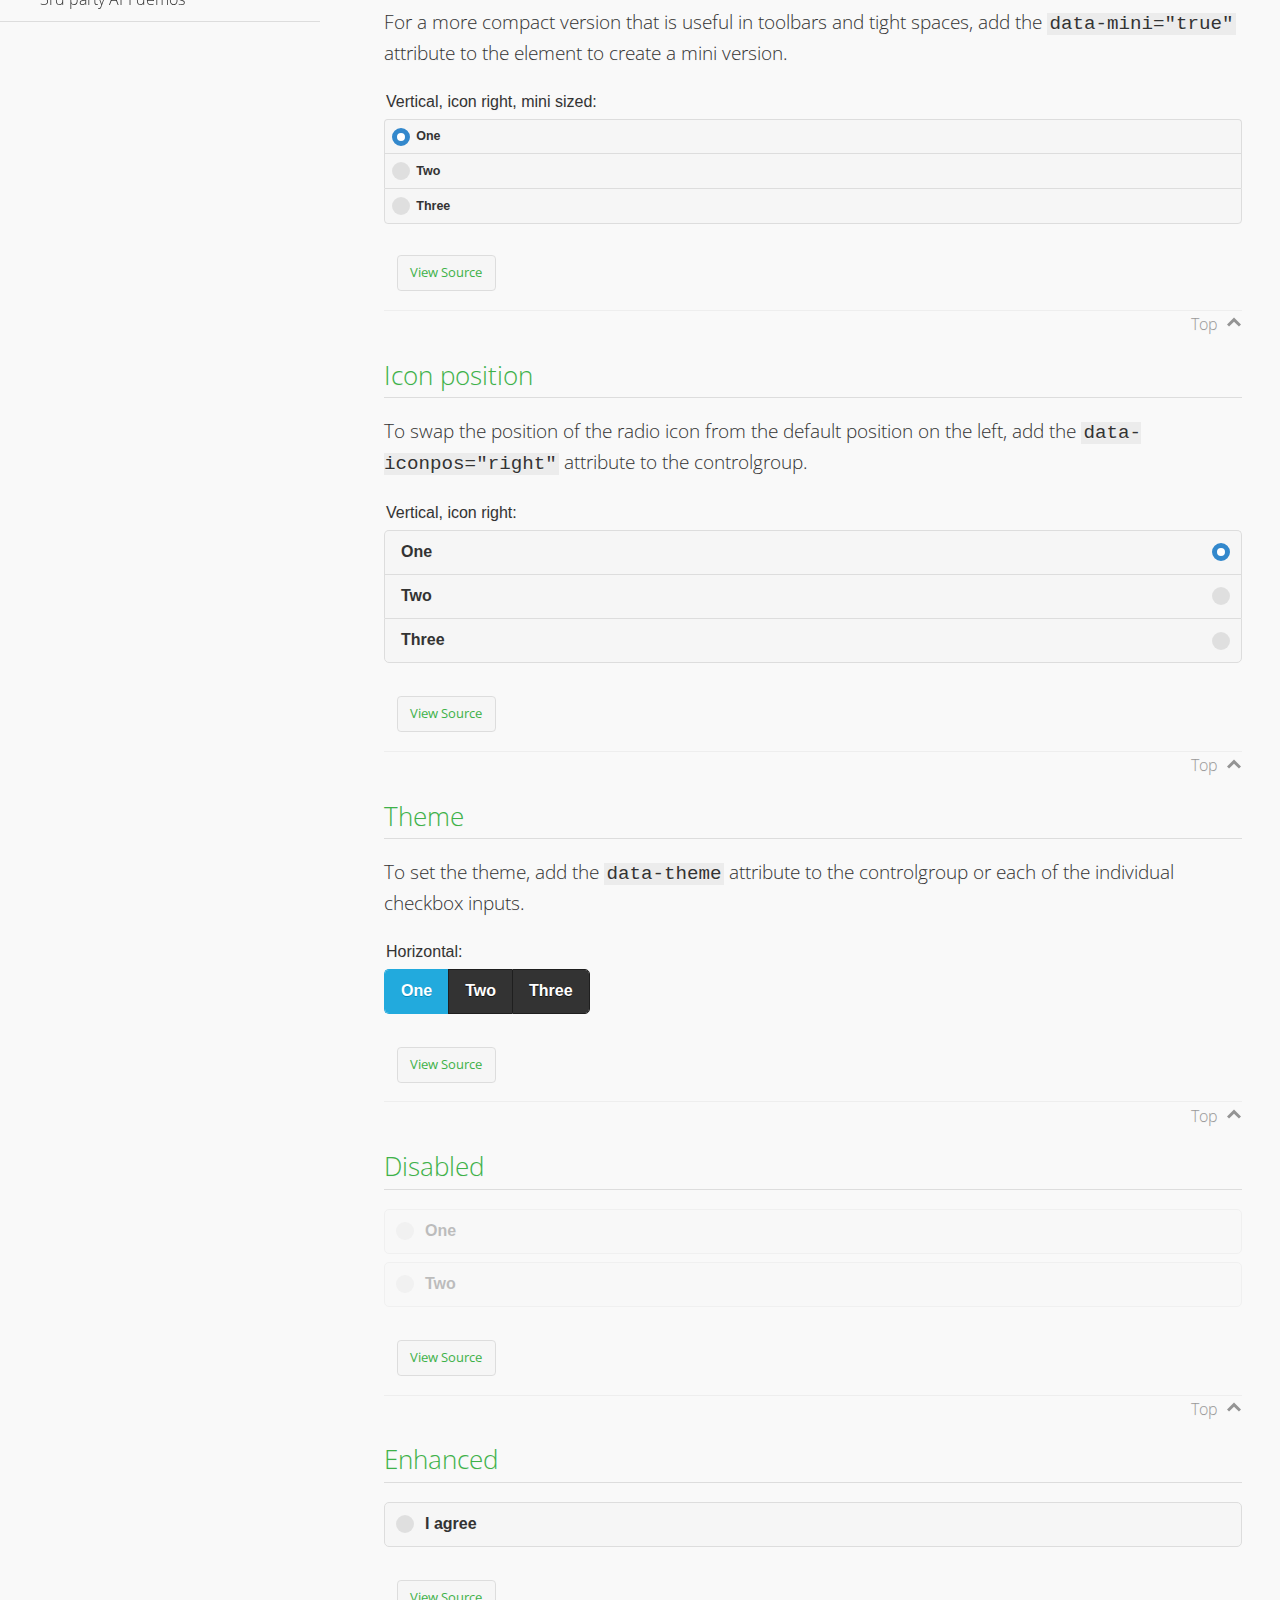
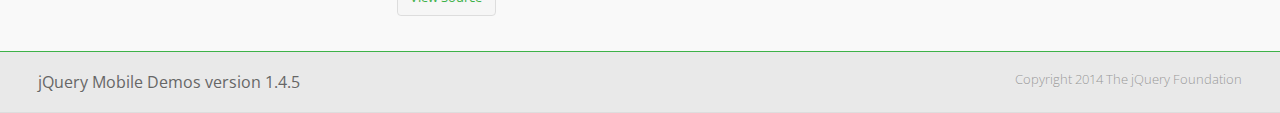
<file: ressources/jqm/demos/checkboxradio-radio/index.html>
<!DOCTYPE html>
<html>
<head>
	<meta charset="utf-8">
	<meta name="viewport" content="width=device-width, initial-scale=1">
	<title>Radio buttons - jQuery Mobile Demos</title>
	<link rel="shortcut icon" href="../favicon.ico">
	<link rel="stylesheet" href="http://fonts.googleapis.com/css?family=Open+Sans:300,400,700">
	<link rel="stylesheet" href="../css/themes/default/jquery.mobile-1.4.5.min.css">
	<link rel="stylesheet" href="../_assets/css/jqm-demos.css">
	<script src="../js/jquery.js"></script>
	<script src="../_assets/js/index.js"></script>
	<script src="../js/jquery.mobile-1.4.5.min.js"></script>
</head>
<body>
<div data-role="page" class="jqm-demos" data-quicklinks="true">

	<div data-role="header" class="jqm-header">
		<h2><a href="../" title="jQuery Mobile Demos home"><img src="../_assets/img/jquery-logo.png" alt="jQuery Mobile"></a></h2>
		<p><span class="jqm-version"></span> Demos</p>
		<a href="#" class="jqm-navmenu-link ui-btn ui-btn-icon-notext ui-corner-all ui-icon-bars ui-nodisc-icon ui-alt-icon ui-btn-left">Menu</a>
		<a href="#" class="jqm-search-link ui-btn ui-btn-icon-notext ui-corner-all ui-icon-search ui-nodisc-icon ui-alt-icon ui-btn-right">Search</a>
	</div><!-- /header -->

	<div role="main" class="ui-content jqm-content">

		<h1>Radio buttons</h1>

		<p>Radio inputs are used to provide a list of options where only a single option can be selected. Radio buttons are enhanced by the checkboxradio widget.</p>

		<h2>Basic markup</h2>

		<p>To create a set of radio buttons, add an <code>input</code> with a <code>type="radio"</code> attribute and a corresponding <code>label</code>. Set the <code>for</code> attribute of the <code>label</code> to match the <code>id</code> of the <code>input</code> so they are semantically associated.</p>

		<div data-demo-html="true">
			<form>
				<label>
					<input type="radio" name="radio-choice-0" id="radio-choice-0a">One
				</label>

				<label for="radio-choice-0b">Two</label>
				<input type="radio" name="radio-choice-0" id="radio-choice-0b" class="custom">
			</form>
		</div><!--/demo-html -->

		<h2>Vertical group</h2>

		<p>To visually integrate multiple radio buttons into a vertically grouped button set, the framework will automatically remove all margins between buttons and round only the top and bottom corners of the set if there is a <code> data-role="controlgroup"</code> attribute on the container.</p>

		<div data-demo-html="true">
			<form>
					<fieldset data-role="controlgroup">
					<legend>Vertical:</legend>
					<input type="radio" name="radio-choice-v-2" id="radio-choice-v-2a" value="on" checked="checked">
					<label for="radio-choice-v-2a">One</label>
					<input type="radio" name="radio-choice-v-2" id="radio-choice-v-2b" value="off">
					<label for="radio-choice-v-2b">Two</label>
					<input type="radio" name="radio-choice-v-2" id="radio-choice-v-2c" value="other">
					<label for="radio-choice-v-2c">Three</label>
				</fieldset>
			</form>
		</div><!--/demo-html -->

		<h2>Horizontal group</h2>

		<p>To make a horizontal button set, add the <code> data-type="horizontal"</code> to the <code>fieldset</code>.</p>

		<div data-demo-html="true">
			<form>
				<fieldset data-role="controlgroup" data-type="horizontal">
					<legend>Horizontal:</legend>
					<input type="radio" name="radio-choice-h-2" id="radio-choice-h-2a" value="on" checked="checked">
					<label for="radio-choice-h-2a">One</label>
					<input type="radio" name="radio-choice-h-2" id="radio-choice-h-2b" value="off">
					<label for="radio-choice-h-2b">Two</label>
					<input type="radio" name="radio-choice-h-2" id="radio-choice-h-2c" value="other">
					<label for="radio-choice-h-2c">Three</label>
				</fieldset>
			</form>
		</div><!--/demo-html -->

		<h2>Mini size</h2>

		<p>For a more compact version that is useful in toolbars and tight spaces, add the <code>data-mini="true"</code> attribute to the element to create a mini version. </p>

		<div data-demo-html="true">
			<form>
				<fieldset data-role="controlgroup" data-mini="true">
					<legend>Vertical, icon right, mini sized:</legend>
					<input type="radio" name="radio-choice-v-6" id="radio-choice-v-6a" value="on" checked="checked">
					<label for="radio-choice-v-6a">One</label>
					<input type="radio" name="radio-choice-v-6" id="radio-choice-v-6b" value="off">
					<label for="radio-choice-v-6b">Two</label>
					<input type="radio" name="radio-choice-v-6" id="radio-choice-v-6c" value="other">
					<label for="radio-choice-v-6c">Three</label>
				</fieldset>
			</form>
		</div><!--/demo-html -->

		<h2>Icon position</h2>

		<p>To swap the position of the radio icon from the default position on the left, add the <code>data-iconpos="right"</code> attribute to the controlgroup.</p>

		<div data-demo-html="true">
			<form>
				<fieldset data-role="controlgroup" data-iconpos="right">
					<legend>Vertical, icon right:</legend>
					<input type="radio" name="radio-choice-w-6" id="radio-choice-w-6a" value="on" checked="checked">
					<label for="radio-choice-w-6a">One</label>
					<input type="radio" name="radio-choice-w-6" id="radio-choice-w-6b" value="off">
					<label for="radio-choice-w-6b">Two</label>
					<input type="radio" name="radio-choice-w-6" id="radio-choice-w-6c" value="other">
					<label for="radio-choice-w-6c">Three</label>
				</fieldset>
			</form>
		</div><!--/demo-html -->

		<h2>Theme</h2>

		<p>To set the theme, add the <code>data-theme</code> attribute to the controlgroup or each of the individual checkbox inputs.</p>

		<div data-demo-html="true">
			<form>
				<fieldset data-role="controlgroup" data-theme="b" data-type="horizontal">
					<legend>Horizontal:</legend>
					<input type="radio" name="radio-choice-t-6" id="radio-choice-t-6a" value="on" checked="checked">
					<label for="radio-choice-t-6a">One</label>
					<input type="radio" name="radio-choice-t-6" id="radio-choice-t-6b" value="off">
					<label for="radio-choice-t-6b">Two</label>
					<input type="radio" name="radio-choice-t-6" id="radio-choice-t-6c" value="other">
					<label for="radio-choice-t-6c">Three</label>
				</fieldset>
			</form>
		</div><!--/demo-html -->

		<h2>Disabled</h2>

		<div data-demo-html="true">
			<form>
				<label>
					<input type="radio" name="radio-choice-7" id="radio-choice-7a" disabled="disabled">One
				</label>
				<label for="radio-choice-7b">Two</label>
				<input type="radio" name="radio-choice-7" id="radio-choice-7b" disabled="disabled">
			</form>
		</div><!--/demo-html -->

		<h2>Enhanced</h2>

		<div data-demo-html="true">
			<div class="ui-radio">
				<label for="radio-enhanced" class="ui-btn ui-corner-all ui-btn-inherit ui-btn-icon-left ui-radio-off">I agree</label>
				<input type="radio" name="radio-enhanced" id="radio-enhanced" data-enhanced="true">
			</div>
		</div><!--/demo-html -->

	</div><!-- /content -->
	    <div data-role="panel" class="jqm-navmenu-panel" data-position="left" data-display="overlay" data-theme="a">
	    	<ul class="jqm-list ui-alt-icon ui-nodisc-icon">
<li data-filtertext="demos homepage" data-icon="home"><a href=".././">Home</a></li>
<li data-filtertext="introduction overview getting started"><a href="../intro/" data-ajax="false">Introduction</a></li>
<li data-filtertext="buttons button markup buttonmarkup method anchor link button element"><a href="../button-markup/" data-ajax="false">Buttons</a></li>
<li data-filtertext="form button widget input button submit reset"><a href="../button/" data-ajax="false">Button widget</a></li>
<li data-role="collapsible" data-enhanced="true" data-collapsed-icon="carat-d" data-expanded-icon="carat-u" data-iconpos="right" data-inset="false" class="ui-collapsible ui-collapsible-themed-content ui-collapsible-collapsed">
	<h3 class="ui-collapsible-heading ui-collapsible-heading-collapsed">
		<a href="#" class="ui-collapsible-heading-toggle ui-btn ui-btn-icon-right ui-btn-inherit ui-icon-carat-d">
		    Checkboxradio widget<span class="ui-collapsible-heading-status"> click to expand contents</span>
		</a>
	</h3>
	<div class="ui-collapsible-content ui-body-inherit ui-collapsible-content-collapsed" aria-hidden="true">
		<ul>
			<li data-filtertext="form checkboxradio widget checkbox input checkboxes controlgroups"><a href="../checkboxradio-checkbox/" data-ajax="false">Checkboxes</a></li>
			<li data-filtertext="form checkboxradio widget radio input radio buttons controlgroups"><a href="../checkboxradio-radio/" data-ajax="false">Radio buttons</a></li>
		</ul>
	</div>
</li>
<li data-role="collapsible" data-enhanced="true" data-collapsed-icon="carat-d" data-expanded-icon="carat-u" data-iconpos="right" data-inset="false" class="ui-collapsible ui-collapsible-themed-content ui-collapsible-collapsed">
	<h3 class="ui-collapsible-heading ui-collapsible-heading-collapsed">
		<a href="#" class="ui-collapsible-heading-toggle ui-btn ui-btn-icon-right ui-btn-inherit ui-icon-carat-d">
			Collapsible (set) widget<span class="ui-collapsible-heading-status"> click to expand contents</span>
		</a>
	</h3>
	<div class="ui-collapsible-content ui-body-inherit ui-collapsible-content-collapsed" aria-hidden="true">
		<ul>
			<li data-filtertext="collapsibles content formatting"><a href="../collapsible/" data-ajax="false">Collapsible</a></li>
			<li data-filtertext="dynamic collapsible set accordion append expand"><a href="../collapsible-dynamic/" data-ajax="false">Dynamic collapsibles</a></li>
			<li data-filtertext="accordions collapsible set widget content formatting grouped collapsibles"><a href="../collapsibleset/" data-ajax="false">Collapsible set</a></li>
		</ul>
	</div>
</li>
<li data-role="collapsible" data-enhanced="true" data-collapsed-icon="carat-d" data-expanded-icon="carat-u" data-iconpos="right" data-inset="false" class="ui-collapsible ui-collapsible-themed-content ui-collapsible-collapsed">
	<h3 class="ui-collapsible-heading ui-collapsible-heading-collapsed">
		<a href="#" class="ui-collapsible-heading-toggle ui-btn ui-btn-icon-right ui-btn-inherit ui-icon-carat-d">
			Controlgroup widget<span class="ui-collapsible-heading-status"> click to expand contents</span>
		</a>
	</h3>
	<div class="ui-collapsible-content ui-body-inherit ui-collapsible-content-collapsed" aria-hidden="true">
		<ul>
			<li data-filtertext="controlgroups selectmenu checkboxradio input grouped buttons horizontal vertical"><a href="../controlgroup/" data-ajax="false">Controlgroup</a></li>
			<li data-filtertext="dynamic controlgroup dynamically add buttons"><a href="../controlgroup-dynamic/" data-ajax="false">Dynamic controlgroups</a></li>
		</ul>
	</div>
</li>
<li data-filtertext="form datepicker widget date input"><a href="../datepicker/" data-ajax="false">Datepicker</a></li>
<li data-role="collapsible" data-enhanced="true" data-collapsed-icon="carat-d" data-expanded-icon="carat-u" data-iconpos="right" data-inset="false" class="ui-collapsible ui-collapsible-themed-content ui-collapsible-collapsed">
	<h3 class="ui-collapsible-heading ui-collapsible-heading-collapsed">
		<a href="#" class="ui-collapsible-heading-toggle ui-btn ui-btn-icon-right ui-btn-inherit ui-icon-carat-d">
			Events<span class="ui-collapsible-heading-status"> click to expand contents</span>
		</a>
	</h3>
	<div class="ui-collapsible-content ui-body-inherit ui-collapsible-content-collapsed" aria-hidden="true">
		<ul>
			<li data-filtertext="swipe to delete list items listviews swipe events"><a href="../swipe-list/" data-ajax="false">Swipe list items</a></li>
			<li data-filtertext="swipe to navigate swipe page navigation swipe events"><a href="../swipe-page/" data-ajax="false">Swipe page navigation</a></li>
		</ul>
	</div>
</li>
<li data-filtertext="filterable filter elements sorting searching listview table"><a href="../filterable/" data-ajax="false">Filterable widget</a></li>
<li data-filtertext="form flipswitch widget flip toggle switch binary select checkbox input"><a href="../flipswitch/" data-ajax="false">Flipswitch widget</a></li>
<li data-role="collapsible" data-enhanced="true" data-collapsed-icon="carat-d" data-expanded-icon="carat-u" data-iconpos="right" data-inset="false" class="ui-collapsible ui-collapsible-themed-content ui-collapsible-collapsed">
	<h3 class="ui-collapsible-heading ui-collapsible-heading-collapsed">
		<a href="#" class="ui-collapsible-heading-toggle ui-btn ui-btn-icon-right ui-btn-inherit ui-icon-carat-d">
			Forms<span class="ui-collapsible-heading-status"> click to expand contents</span>
		</a>
	</h3>
	<div class="ui-collapsible-content ui-body-inherit ui-collapsible-content-collapsed" aria-hidden="true">
		<ul>
			<li data-filtertext="forms text checkbox radio range button submit reset inputs selects textarea slider flipswitch label form elements"><a href="../forms/" data-ajax="false">Forms</a></li>
			<li data-filtertext="form hide labels hidden accessible ui-hidden-accessible forms"><a href="../forms-label-hidden-accessible/" data-ajax="false">Hide labels</a></li>
			<li data-filtertext="form field containers fieldcontain ui-field-contain forms"><a href="../forms-field-contain/" data-ajax="false">Field containers</a></li>
			<li data-filtertext="forms disabled form elements"><a href="../forms-disabled/" data-ajax="false">Forms disabled</a></li>
			<li data-filtertext="forms gallery examples overview forms text checkbox radio range button submit reset inputs selects textarea slider flipswitch label form elements"><a href="../forms-gallery/" data-ajax="false">Forms gallery</a></li>
		</ul>
	</div>
</li>
<li data-role="collapsible" data-enhanced="true" data-collapsed-icon="carat-d" data-expanded-icon="carat-u" data-iconpos="right" data-inset="false" class="ui-collapsible ui-collapsible-themed-content ui-collapsible-collapsed">
	<h3 class="ui-collapsible-heading ui-collapsible-heading-collapsed">
		<a href="#" class="ui-collapsible-heading-toggle ui-btn ui-btn-icon-right ui-btn-inherit ui-icon-carat-d">
			Grids<span class="ui-collapsible-heading-status"> click to expand contents</span>
		</a>
	</h3>
	<div class="ui-collapsible-content ui-body-inherit ui-collapsible-content-collapsed" aria-hidden="true">
		<ul>
			<li data-filtertext="grids columns blocks content formatting rwd responsive css framework"><a href="../grids/" data-ajax="false">Grids</a></li>
			<li data-filtertext="buttons in grids css framework"><a href="../grids-buttons/" data-ajax="false">Buttons in grids</a></li>
			<li data-filtertext="custom responsive grids rwd css framework"><a href="../grids-custom-responsive/" data-ajax="false">Custom responsive grids</a></li>
		</ul>
	</div>
</li>
<li data-filtertext="blocks content formatting sections heading"><a href="../body-bar-classes/" data-ajax="false">Grouping and dividing content</a></li>
<li data-role="collapsible" data-enhanced="true" data-collapsed-icon="carat-d" data-expanded-icon="carat-u" data-iconpos="right" data-inset="false" class="ui-collapsible ui-collapsible-themed-content ui-collapsible-collapsed">
	<h3 class="ui-collapsible-heading ui-collapsible-heading-collapsed">
		<a href="#" class="ui-collapsible-heading-toggle ui-btn ui-btn-icon-right ui-btn-inherit ui-icon-carat-d">
			Icons<span class="ui-collapsible-heading-status"> click to expand contents</span>
		</a>
	</h3>
	<div class="ui-collapsible-content ui-body-inherit ui-collapsible-content-collapsed" aria-hidden="true">
		<ul>
			<li data-filtertext="button icons svg disc alt custom icon position"><a href="../icons/" data-ajax="false">Icons</a></li>
			<li data-filtertext=""><a href="../icons-grunticon/" data-ajax="false">Grunticon loader</a></li>
		</ul>
	</div>
</li>
<li data-role="collapsible" data-enhanced="true" data-collapsed-icon="carat-d" data-expanded-icon="carat-u" data-iconpos="right" data-inset="false" class="ui-collapsible ui-collapsible-themed-content ui-collapsible-collapsed">
	<h3 class="ui-collapsible-heading ui-collapsible-heading-collapsed">
		<a href="#" class="ui-collapsible-heading-toggle ui-btn ui-btn-icon-right ui-btn-inherit ui-icon-carat-d">
			Listview widget<span class="ui-collapsible-heading-status"> click to expand contents</span>
		</a>
	</h3>
	<div class="ui-collapsible-content ui-body-inherit ui-collapsible-content-collapsed" aria-hidden="true">
		<ul>
			<li data-filtertext="listview widget thumbnails icons nested split button collapsible ul ol"><a href="../listview/" data-ajax="false">Listview</a></li>
			<li data-filtertext="autocomplete filterable reveal listview filtertextbeforefilter placeholder"><a href="../listview-autocomplete/" data-ajax="false">Listview autocomplete</a></li>
			<li data-filtertext="autocomplete filterable reveal listview remote data filtertextbeforefilter placeholder"><a href="../listview-autocomplete-remote/" data-ajax="false">Listview autocomplete remote data</a></li>
			<li data-filtertext="autodividers anchor jump scroll linkbars listview lists ul ol"><a href="../listview-autodividers-linkbar/" data-ajax="false">Listview autodividers linkbar</a></li>
			<li data-filtertext="listview autodividers selector autodividersselector lists ul ol"><a href="../listview-autodividers-selector/" data-ajax="false">Listview autodividers selector</a></li>
			<li data-filtertext="listview nested list items"><a href="../listview-nested-lists/" data-ajax="false">Nested Listviews</a></li>
			<li data-filtertext="listview collapsible list items flat"><a href="../listview-collapsible-item-flat/" data-ajax="false">Listview collapsible list items (flat)</a></li>
			<li data-filtertext="listview collapsible list indented"><a href="../listview-collapsible-item-indented/" data-ajax="false">Listview collapsible list items (indented)</a></li>
			<li data-filtertext="grid listview responsive grids responsive listviews lists ul"><a href="../listview-grid/" data-ajax="false">Listview responsive grid</a></li>
		</ul>
	</div>
</li>
<li data-filtertext="loader widget page loading navigation overlay spinner"><a href="../loader/" data-ajax="false">Loader widget</a></li>
<li data-filtertext="navbar widget navmenu toolbars header footer"><a href="../navbar/" data-ajax="false">Navbar widget</a></li>
<li data-role="collapsible" data-enhanced="true" data-collapsed-icon="carat-d" data-expanded-icon="carat-u" data-iconpos="right" data-inset="false" class="ui-collapsible ui-collapsible-themed-content ui-collapsible-collapsed">
	<h3 class="ui-collapsible-heading ui-collapsible-heading-collapsed">
		<a href="#" class="ui-collapsible-heading-toggle ui-btn ui-btn-icon-right ui-btn-inherit ui-icon-carat-d">
			Navigation<span class="ui-collapsible-heading-status"> click to expand contents</span>
		</a>
	</h3>
	<div class="ui-collapsible-content ui-body-inherit ui-collapsible-content-collapsed" aria-hidden="true">
		<ul>
			<li data-filtertext="ajax navigation navigate widget history event method"><a href="../navigation/" data-ajax="false">Navigation</a></li>
			<li data-filtertext="linking pages page links navigation ajax prefetch cache"><a href="../navigation-linking-pages/" data-ajax="false">Linking pages</a></li>
			<!-- <li data-filtertext="php redirect server redirection server-side navigation"><a href="../navigation-php-redirect/" data-ajax="false">PHP redirect demo</a></li>-->
			<li data-filtertext="navigation redirection hash query"><a href="../navigation-hash-processing/" data-ajax="false">Hash processing demo</a></li>
			<li data-filtertext="navigation redirection hash query"><a href="../page-events/" data-ajax="false">Page Navigation Events</a></li>
		</ul>
	</div>
</li>
<li data-role="collapsible" data-enhanced="true" data-collapsed-icon="carat-d" data-expanded-icon="carat-u" data-iconpos="right" data-inset="false" class="ui-collapsible ui-collapsible-themed-content ui-collapsible-collapsed">
	<h3 class="ui-collapsible-heading ui-collapsible-heading-collapsed">
		<a href="#" class="ui-collapsible-heading-toggle ui-btn ui-btn-icon-right ui-btn-inherit ui-icon-carat-d">
			Pages<span class="ui-collapsible-heading-status"> click to expand contents</span>
		</a>
	</h3>
	<div class="ui-collapsible-content ui-body-inherit ui-collapsible-content-collapsed" aria-hidden="true">
		<ul>
			<li data-filtertext="pages page widget ajax navigation"><a href="../pages/" data-ajax="false">Pages</a></li>
			<li data-filtertext="single page"><a href="../pages-single-page/" data-ajax="false">Single page</a></li>
			<li data-filtertext="multipage multi-page page"><a href="../pages-multi-page/" data-ajax="false">Multi-page template</a></li>
			<li data-filtertext="dialog page widget modal popup"><a href="../pages-dialog/" data-ajax="false">Dialog page</a></li>
		</ul>
	</div>
</li>
<li data-role="collapsible" data-enhanced="true" data-collapsed-icon="carat-d" data-expanded-icon="carat-u" data-iconpos="right" data-inset="false" class="ui-collapsible ui-collapsible-themed-content ui-collapsible-collapsed">
	<h3 class="ui-collapsible-heading ui-collapsible-heading-collapsed">
		<a href="#" class="ui-collapsible-heading-toggle ui-btn ui-btn-icon-right ui-btn-inherit ui-icon-carat-d">
			Panel widget<span class="ui-collapsible-heading-status"> click to expand contents</span>
		</a>
	</h3>
	<div class="ui-collapsible-content ui-body-inherit ui-collapsible-content-collapsed" aria-hidden="true">
		<ul>
			<li data-filtertext="panel widget sliding panels reveal push overlay responsive"><a href="../panel/" data-ajax="false">Panel</a></li>
			<li data-filtertext=""><a href="../panel-external/" data-ajax="false">External panels</a></li>
			<li data-filtertext="panel "><a href="../panel-fixed/" data-ajax="false">Fixed panels</a></li>
			<li data-filtertext="panel slide panels sliding panels shadow rwd responsive breakpoint"><a href="../panel-responsive/" data-ajax="false">Panels responsive</a></li>
			<li data-filtertext="panel custom style custom panel width reveal shadow listview panel styling page background wrapper"><a href="../panel-styling/" data-ajax="false">Custom panel style</a></li>
			<li data-filtertext="panel open on swipe"><a href="../panel-swipe-open/" data-ajax="false">Panel open on swipe</a></li>
			<li data-filtertext="panels outside page internal external toolbars"><a href="../panel-external-internal/" data-ajax="false">Panel external and internal</a></li>
		</ul>
	</div>
</li>
<li data-role="collapsible" data-enhanced="true" data-collapsed-icon="carat-d" data-expanded-icon="carat-u" data-iconpos="right" data-inset="false" class="ui-collapsible ui-collapsible-themed-content ui-collapsible-collapsed">
	<h3 class="ui-collapsible-heading ui-collapsible-heading-collapsed">
		<a href="#" class="ui-collapsible-heading-toggle ui-btn ui-btn-icon-right ui-btn-inherit ui-icon-carat-d">
			Popup widget<span class="ui-collapsible-heading-status"> click to expand contents</span>
		</a>
	</h3>
	<div class="ui-collapsible-content ui-body-inherit ui-collapsible-content-collapsed" aria-hidden="true">
		<ul>
			<li data-filtertext="popup widget popups dialog modal transition tooltip lightbox form overlay screen flip pop fade transition"><a href="../popup/" data-ajax="false">Popup</a></li>
			<li data-filtertext="popup alignment position"><a href="../popup-alignment/" data-ajax="false">Popup alignment</a></li>
			<li data-filtertext="popup arrow size popups popover"><a href="../popup-arrow-size/" data-ajax="false">Popup arrow size</a></li>
			<li data-filtertext="dynamic popups popup images lightbox"><a href="../popup-dynamic/" data-ajax="false">Dynamic popups</a></li>
			<li data-filtertext="popups with iframes scaling"><a href="../popup-iframe/" data-ajax="false">Popups with iframes</a></li>
			<li data-filtertext="popup image scaling"><a href="../popup-image-scaling/" data-ajax="false">Popup image scaling</a></li>
			<li data-filtertext="external popup outside multi-page"><a href="../popup-outside-multipage/" data-ajax="false">Popup outside multi-page</a></li>
		</ul>
	</div>
</li>
<li data-filtertext="form rangeslider widget dual sliders dual handle sliders range input"><a href="../rangeslider/" data-ajax="false">Rangeslider widget</a></li>
<li data-filtertext="responsive web design rwd adaptive progressive enhancement PE accessible mobile breakpoints media query media queries"><a href="../rwd/" data-ajax="false">Responsive Web Design</a></li>
<li data-role="collapsible" data-enhanced="true" data-collapsed-icon="carat-d" data-expanded-icon="carat-u" data-iconpos="right" data-inset="false" class="ui-collapsible ui-collapsible-themed-content ui-collapsible-collapsed">
	<h3 class="ui-collapsible-heading ui-collapsible-heading-collapsed">
		<a href="#" class="ui-collapsible-heading-toggle ui-btn ui-btn-icon-right ui-btn-inherit ui-icon-carat-d">
			Selectmenu widget<span class="ui-collapsible-heading-status"> click to expand contents</span>
		</a>
	</h3>
	<div class="ui-collapsible-content ui-body-inherit ui-collapsible-content-collapsed" aria-hidden="true">
		<ul>
			<li data-filtertext="form selectmenu widget select input custom select menu selects"><a href="../selectmenu/" data-ajax="false">Selectmenu</a></li>
			<li data-filtertext="form custom select menu selectmenu widget custom menu option optgroup multiple selects"><a href="../selectmenu-custom/" data-ajax="false">Custom select menu</a></li>
			<li data-filtertext="filterable select filter popup dialog"><a href="../selectmenu-custom-filter/" data-ajax="false">Custom select menu with filter</a></li>
		</ul>
	</div>
</li>
<li data-role="collapsible" data-enhanced="true" data-collapsed-icon="carat-d" data-expanded-icon="carat-u" data-iconpos="right" data-inset="false" class="ui-collapsible ui-collapsible-themed-content ui-collapsible-collapsed">
	<h3 class="ui-collapsible-heading ui-collapsible-heading-collapsed">
		<a href="#" class="ui-collapsible-heading-toggle ui-btn ui-btn-icon-right ui-btn-inherit ui-icon-carat-d">
			Slider widget<span class="ui-collapsible-heading-status"> click to expand contents</span>
		</a>
	</h3>
	<div class="ui-collapsible-content ui-body-inherit ui-collapsible-content-collapsed" aria-hidden="true">
		<ul>
			<li data-filtertext="form slider widget range input single sliders"><a href="../slider/" data-ajax="false">Slider</a></li>
			<li data-filtertext="form slider widget flipswitch slider binary select flip toggle switch"><a href="../slider-flipswitch/" data-ajax="false">Slider flip toggle switch</a></li>
			<li data-filtertext="form slider tooltip handle value input range sliders"><a href="../slider-tooltip/" data-ajax="false">Slider tooltip</a></li>
		</ul>
	</div>
</li>
<li data-role="collapsible" data-enhanced="true" data-collapsed-icon="carat-d" data-expanded-icon="carat-u" data-iconpos="right" data-inset="false" class="ui-collapsible ui-collapsible-themed-content ui-collapsible-collapsed">
	<h3 class="ui-collapsible-heading ui-collapsible-heading-collapsed">
		<a href="#" class="ui-collapsible-heading-toggle ui-btn ui-btn-icon-right ui-btn-inherit ui-icon-carat-d">
			Table widget<span class="ui-collapsible-heading-status"> click to expand contents</span>
		</a>
	</h3>
	<div class="ui-collapsible-content ui-body-inherit ui-collapsible-content-collapsed" aria-hidden="true">
		<ul>
			<li data-filtertext="table widget reflow column toggle th td responsive tables rwd hide show tabular"><a href="../table-column-toggle/" data-ajax="false">Table Column Toggle</a></li>
			<li data-filtertext="table column toggle phone comparison demo"><a href="../table-column-toggle-example/" data-ajax="false">Table Column Toggle demo</a></li>
			<li data-filtertext="responsive tables table column toggle heading groups rwd breakpoint"><a href="../table-column-toggle-heading-groups/" data-ajax="false">Table Column Toggle heading groups</a></li>
			<li data-filtertext="responsive tables table column toggle hide rwd breakpoint customization options"><a href="../table-column-toggle-options/" data-ajax="false">Table Column Toggle options</a></li>
			<li data-filtertext="table reflow th td responsive rwd columns tabular"><a href="../table-reflow/" data-ajax="false">Table Reflow</a></li>
			<li data-filtertext="responsive tables table reflow heading groups rwd breakpoint"><a href="../table-reflow-heading-groups/" data-ajax="false">Table Reflow heading groups</a></li>
			<li data-filtertext="responsive tables table reflow stripes strokes table style"><a href="../table-reflow-stripes-strokes/" data-ajax="false">Table Reflow stripes and strokes</a></li>
			<li data-filtertext="responsive tables table reflow stack custom styles"><a href="../table-reflow-styling/" data-ajax="false">Table Reflow custom styles</a></li>
		</ul>
	</div>
</li>
<li data-filtertext="ui tabs widget"><a href="../tabs/" data-ajax="false">Tabs widget</a></li>
<li data-filtertext="form textinput widget text input textarea number date time tel email file color password"><a href="../textinput/" data-ajax="false">Textinput widget</a></li>
<li data-role="collapsible" data-enhanced="true" data-collapsed-icon="carat-d" data-expanded-icon="carat-u" data-iconpos="right" data-inset="false" class="ui-collapsible ui-collapsible-themed-content ui-collapsible-collapsed">
	<h3 class="ui-collapsible-heading ui-collapsible-heading-collapsed">
		<a href="#" class="ui-collapsible-heading-toggle ui-btn ui-btn-icon-right ui-btn-inherit ui-icon-carat-d">
			Theming<span class="ui-collapsible-heading-status"> click to expand contents</span>
		</a>
	</h3>
	<div class="ui-collapsible-content ui-body-inherit ui-collapsible-content-collapsed" aria-hidden="true">
		<ul>
			<li data-filtertext="default theme swatches theming style css"><a href="../theme-default/" data-ajax="false">Default theme</a></li>
			<li data-filtertext="classic theme old theme swatches theming style css"><a href="../theme-classic/" data-ajax="false">Classic theme</a></li>
		</ul>
	</div>
</li>
<li data-role="collapsible" data-enhanced="true" data-collapsed-icon="carat-d" data-expanded-icon="carat-u" data-iconpos="right" data-inset="false" class="ui-collapsible ui-collapsible-themed-content ui-collapsible-collapsed">
	<h3 class="ui-collapsible-heading ui-collapsible-heading-collapsed">
		<a href="#" class="ui-collapsible-heading-toggle ui-btn ui-btn-icon-right ui-btn-inherit ui-icon-carat-d">
			Toolbar widget<span class="ui-collapsible-heading-status"> click to expand contents</span>
		</a>
	</h3>
	<div class="ui-collapsible-content ui-body-inherit ui-collapsible-content-collapsed" aria-hidden="true">
		<ul>
			<li data-filtertext="toolbar widget header footer toolbars fixed fullscreen external sections"><a href="../toolbar/" data-ajax="false">Toolbar</a></li>
			<li data-filtertext="dynamic toolbars dynamically add toolbar header footer"><a href="../toolbar-dynamic/" data-ajax="false">Dynamic toolbars</a></li>
			<li data-filtertext="external toolbars header footer"><a href="../toolbar-external/" data-ajax="false">External toolbars</a></li>
			<li data-filtertext="fixed toolbars header footer"><a href="../toolbar-fixed/" data-ajax="false">Fixed toolbars</a></li>
			<li data-filtertext="fixed fullscreen toolbars header footer"><a href="../toolbar-fixed-fullscreen/" data-ajax="false">Fullscreen toolbars</a></li>
			<li data-filtertext="external fixed toolbars header footer"><a href="../toolbar-fixed-external/" data-ajax="false">Fixed external toolbars</a></li>
			<li data-filtertext="external persistent toolbars header footer navbar navmenu"><a href="../toolbar-fixed-persistent/" data-ajax="false">Persistent toolbars</a></li>
			<li data-filtertext="external ajax optimized toolbars persistent toolbars header footer navbar"><a href="../toolbar-fixed-persistent-optimized/" data-ajax="false">Ajax optimized toolbars</a></li>
			<li data-filtertext="form in toolbars header footer"><a href="../toolbar-fixed-forms/" data-ajax="false">Form in toolbar</a></li>
		</ul>
	</div>
</li>
<li data-filtertext="page transitions animated pages popup navigation flip slide fade pop"><a href="../transitions/" data-ajax="false">Transitions</a></li>
<li data-role="collapsible" data-enhanced="true" data-collapsed-icon="carat-d" data-expanded-icon="carat-u" data-iconpos="right" data-inset="false" class="ui-collapsible ui-collapsible-themed-content ui-collapsible-collapsed">
	<h3 class="ui-collapsible-heading ui-collapsible-heading-collapsed">
		<a href="#" class="ui-collapsible-heading-toggle ui-btn ui-btn-icon-right ui-btn-inherit ui-icon-carat-d">
			3rd party API demos<span class="ui-collapsible-heading-status"> click to expand contents</span>
		</a>
	</h3>
	<div class="ui-collapsible-content ui-body-inherit ui-collapsible-content-collapsed" aria-hidden="true">
		<ul>
			<li data-filtertext="backbone requirejs navigation router"><a href="../backbone-requirejs/" data-ajax="false">Backbone RequireJS</a></li>
			<li data-filtertext="google maps geolocation demo"><a href="../map-geolocation/" data-ajax="false">Google Maps geolocation</a></li>
			<li data-filtertext="google maps hybrid"><a href="../map-list-toggle/" data-ajax="false">Google Maps list toggle</a></li>
		</ul>
	</div>
</li>



		     </ul>
		</div><!-- /panel -->


	<div data-role="footer" data-position="fixed" data-tap-toggle="false" class="jqm-footer">
		<p>jQuery Mobile Demos version <span class="jqm-version"></span></p>
		<p>Copyright 2014 The jQuery Foundation</p>
	</div><!-- /footer -->
	<!-- TODO: This should become an external panel so we can add input to markup (unique ID) -->
    <div data-role="panel" class="jqm-search-panel" data-position="right" data-display="overlay" data-theme="a">
		<div class="jqm-search">
			<ul class="jqm-list" data-filter-placeholder="Search demos..." data-filter-reveal="true">
<li data-filtertext="demos homepage" data-icon="home"><a href=".././">Home</a></li>
<li data-filtertext="introduction overview getting started"><a href="../intro/" data-ajax="false">Introduction</a></li>
<li data-filtertext="buttons button markup buttonmarkup method anchor link button element"><a href="../button-markup/" data-ajax="false">Buttons</a></li>
<li data-filtertext="form button widget input button submit reset"><a href="../button/" data-ajax="false">Button widget</a></li>
<li data-role="collapsible" data-enhanced="true" data-collapsed-icon="carat-d" data-expanded-icon="carat-u" data-iconpos="right" data-inset="false" class="ui-collapsible ui-collapsible-themed-content ui-collapsible-collapsed">
	<h3 class="ui-collapsible-heading ui-collapsible-heading-collapsed">
		<a href="#" class="ui-collapsible-heading-toggle ui-btn ui-btn-icon-right ui-btn-inherit ui-icon-carat-d">
		    Checkboxradio widget<span class="ui-collapsible-heading-status"> click to expand contents</span>
		</a>
	</h3>
	<div class="ui-collapsible-content ui-body-inherit ui-collapsible-content-collapsed" aria-hidden="true">
		<ul>
			<li data-filtertext="form checkboxradio widget checkbox input checkboxes controlgroups"><a href="../checkboxradio-checkbox/" data-ajax="false">Checkboxes</a></li>
			<li data-filtertext="form checkboxradio widget radio input radio buttons controlgroups"><a href="../checkboxradio-radio/" data-ajax="false">Radio buttons</a></li>
		</ul>
	</div>
</li>
<li data-role="collapsible" data-enhanced="true" data-collapsed-icon="carat-d" data-expanded-icon="carat-u" data-iconpos="right" data-inset="false" class="ui-collapsible ui-collapsible-themed-content ui-collapsible-collapsed">
	<h3 class="ui-collapsible-heading ui-collapsible-heading-collapsed">
		<a href="#" class="ui-collapsible-heading-toggle ui-btn ui-btn-icon-right ui-btn-inherit ui-icon-carat-d">
			Collapsible (set) widget<span class="ui-collapsible-heading-status"> click to expand contents</span>
		</a>
	</h3>
	<div class="ui-collapsible-content ui-body-inherit ui-collapsible-content-collapsed" aria-hidden="true">
		<ul>
			<li data-filtertext="collapsibles content formatting"><a href="../collapsible/" data-ajax="false">Collapsible</a></li>
			<li data-filtertext="dynamic collapsible set accordion append expand"><a href="../collapsible-dynamic/" data-ajax="false">Dynamic collapsibles</a></li>
			<li data-filtertext="accordions collapsible set widget content formatting grouped collapsibles"><a href="../collapsibleset/" data-ajax="false">Collapsible set</a></li>
		</ul>
	</div>
</li>
<li data-role="collapsible" data-enhanced="true" data-collapsed-icon="carat-d" data-expanded-icon="carat-u" data-iconpos="right" data-inset="false" class="ui-collapsible ui-collapsible-themed-content ui-collapsible-collapsed">
	<h3 class="ui-collapsible-heading ui-collapsible-heading-collapsed">
		<a href="#" class="ui-collapsible-heading-toggle ui-btn ui-btn-icon-right ui-btn-inherit ui-icon-carat-d">
			Controlgroup widget<span class="ui-collapsible-heading-status"> click to expand contents</span>
		</a>
	</h3>
	<div class="ui-collapsible-content ui-body-inherit ui-collapsible-content-collapsed" aria-hidden="true">
		<ul>
			<li data-filtertext="controlgroups selectmenu checkboxradio input grouped buttons horizontal vertical"><a href="../controlgroup/" data-ajax="false">Controlgroup</a></li>
			<li data-filtertext="dynamic controlgroup dynamically add buttons"><a href="../controlgroup-dynamic/" data-ajax="false">Dynamic controlgroups</a></li>
		</ul>
	</div>
</li>
<li data-filtertext="form datepicker widget date input"><a href="../datepicker/" data-ajax="false">Datepicker</a></li>
<li data-role="collapsible" data-enhanced="true" data-collapsed-icon="carat-d" data-expanded-icon="carat-u" data-iconpos="right" data-inset="false" class="ui-collapsible ui-collapsible-themed-content ui-collapsible-collapsed">
	<h3 class="ui-collapsible-heading ui-collapsible-heading-collapsed">
		<a href="#" class="ui-collapsible-heading-toggle ui-btn ui-btn-icon-right ui-btn-inherit ui-icon-carat-d">
			Events<span class="ui-collapsible-heading-status"> click to expand contents</span>
		</a>
	</h3>
	<div class="ui-collapsible-content ui-body-inherit ui-collapsible-content-collapsed" aria-hidden="true">
		<ul>
			<li data-filtertext="swipe to delete list items listviews swipe events"><a href="../swipe-list/" data-ajax="false">Swipe list items</a></li>
			<li data-filtertext="swipe to navigate swipe page navigation swipe events"><a href="../swipe-page/" data-ajax="false">Swipe page navigation</a></li>
		</ul>
	</div>
</li>
<li data-filtertext="filterable filter elements sorting searching listview table"><a href="../filterable/" data-ajax="false">Filterable widget</a></li>
<li data-filtertext="form flipswitch widget flip toggle switch binary select checkbox input"><a href="../flipswitch/" data-ajax="false">Flipswitch widget</a></li>
<li data-role="collapsible" data-enhanced="true" data-collapsed-icon="carat-d" data-expanded-icon="carat-u" data-iconpos="right" data-inset="false" class="ui-collapsible ui-collapsible-themed-content ui-collapsible-collapsed">
	<h3 class="ui-collapsible-heading ui-collapsible-heading-collapsed">
		<a href="#" class="ui-collapsible-heading-toggle ui-btn ui-btn-icon-right ui-btn-inherit ui-icon-carat-d">
			Forms<span class="ui-collapsible-heading-status"> click to expand contents</span>
		</a>
	</h3>
	<div class="ui-collapsible-content ui-body-inherit ui-collapsible-content-collapsed" aria-hidden="true">
		<ul>
			<li data-filtertext="forms text checkbox radio range button submit reset inputs selects textarea slider flipswitch label form elements"><a href="../forms/" data-ajax="false">Forms</a></li>
			<li data-filtertext="form hide labels hidden accessible ui-hidden-accessible forms"><a href="../forms-label-hidden-accessible/" data-ajax="false">Hide labels</a></li>
			<li data-filtertext="form field containers fieldcontain ui-field-contain forms"><a href="../forms-field-contain/" data-ajax="false">Field containers</a></li>
			<li data-filtertext="forms disabled form elements"><a href="../forms-disabled/" data-ajax="false">Forms disabled</a></li>
			<li data-filtertext="forms gallery examples overview forms text checkbox radio range button submit reset inputs selects textarea slider flipswitch label form elements"><a href="../forms-gallery/" data-ajax="false">Forms gallery</a></li>
		</ul>
	</div>
</li>
<li data-role="collapsible" data-enhanced="true" data-collapsed-icon="carat-d" data-expanded-icon="carat-u" data-iconpos="right" data-inset="false" class="ui-collapsible ui-collapsible-themed-content ui-collapsible-collapsed">
	<h3 class="ui-collapsible-heading ui-collapsible-heading-collapsed">
		<a href="#" class="ui-collapsible-heading-toggle ui-btn ui-btn-icon-right ui-btn-inherit ui-icon-carat-d">
			Grids<span class="ui-collapsible-heading-status"> click to expand contents</span>
		</a>
	</h3>
	<div class="ui-collapsible-content ui-body-inherit ui-collapsible-content-collapsed" aria-hidden="true">
		<ul>
			<li data-filtertext="grids columns blocks content formatting rwd responsive css framework"><a href="../grids/" data-ajax="false">Grids</a></li>
			<li data-filtertext="buttons in grids css framework"><a href="../grids-buttons/" data-ajax="false">Buttons in grids</a></li>
			<li data-filtertext="custom responsive grids rwd css framework"><a href="../grids-custom-responsive/" data-ajax="false">Custom responsive grids</a></li>
		</ul>
	</div>
</li>
<li data-filtertext="blocks content formatting sections heading"><a href="../body-bar-classes/" data-ajax="false">Grouping and dividing content</a></li>
<li data-role="collapsible" data-enhanced="true" data-collapsed-icon="carat-d" data-expanded-icon="carat-u" data-iconpos="right" data-inset="false" class="ui-collapsible ui-collapsible-themed-content ui-collapsible-collapsed">
	<h3 class="ui-collapsible-heading ui-collapsible-heading-collapsed">
		<a href="#" class="ui-collapsible-heading-toggle ui-btn ui-btn-icon-right ui-btn-inherit ui-icon-carat-d">
			Icons<span class="ui-collapsible-heading-status"> click to expand contents</span>
		</a>
	</h3>
	<div class="ui-collapsible-content ui-body-inherit ui-collapsible-content-collapsed" aria-hidden="true">
		<ul>
			<li data-filtertext="button icons svg disc alt custom icon position"><a href="../icons/" data-ajax="false">Icons</a></li>
			<li data-filtertext=""><a href="../icons-grunticon/" data-ajax="false">Grunticon loader</a></li>
		</ul>
	</div>
</li>
<li data-role="collapsible" data-enhanced="true" data-collapsed-icon="carat-d" data-expanded-icon="carat-u" data-iconpos="right" data-inset="false" class="ui-collapsible ui-collapsible-themed-content ui-collapsible-collapsed">
	<h3 class="ui-collapsible-heading ui-collapsible-heading-collapsed">
		<a href="#" class="ui-collapsible-heading-toggle ui-btn ui-btn-icon-right ui-btn-inherit ui-icon-carat-d">
			Listview widget<span class="ui-collapsible-heading-status"> click to expand contents</span>
		</a>
	</h3>
	<div class="ui-collapsible-content ui-body-inherit ui-collapsible-content-collapsed" aria-hidden="true">
		<ul>
			<li data-filtertext="listview widget thumbnails icons nested split button collapsible ul ol"><a href="../listview/" data-ajax="false">Listview</a></li>
			<li data-filtertext="autocomplete filterable reveal listview filtertextbeforefilter placeholder"><a href="../listview-autocomplete/" data-ajax="false">Listview autocomplete</a></li>
			<li data-filtertext="autocomplete filterable reveal listview remote data filtertextbeforefilter placeholder"><a href="../listview-autocomplete-remote/" data-ajax="false">Listview autocomplete remote data</a></li>
			<li data-filtertext="autodividers anchor jump scroll linkbars listview lists ul ol"><a href="../listview-autodividers-linkbar/" data-ajax="false">Listview autodividers linkbar</a></li>
			<li data-filtertext="listview autodividers selector autodividersselector lists ul ol"><a href="../listview-autodividers-selector/" data-ajax="false">Listview autodividers selector</a></li>
			<li data-filtertext="listview nested list items"><a href="../listview-nested-lists/" data-ajax="false">Nested Listviews</a></li>
			<li data-filtertext="listview collapsible list items flat"><a href="../listview-collapsible-item-flat/" data-ajax="false">Listview collapsible list items (flat)</a></li>
			<li data-filtertext="listview collapsible list indented"><a href="../listview-collapsible-item-indented/" data-ajax="false">Listview collapsible list items (indented)</a></li>
			<li data-filtertext="grid listview responsive grids responsive listviews lists ul"><a href="../listview-grid/" data-ajax="false">Listview responsive grid</a></li>
		</ul>
	</div>
</li>
<li data-filtertext="loader widget page loading navigation overlay spinner"><a href="../loader/" data-ajax="false">Loader widget</a></li>
<li data-filtertext="navbar widget navmenu toolbars header footer"><a href="../navbar/" data-ajax="false">Navbar widget</a></li>
<li data-role="collapsible" data-enhanced="true" data-collapsed-icon="carat-d" data-expanded-icon="carat-u" data-iconpos="right" data-inset="false" class="ui-collapsible ui-collapsible-themed-content ui-collapsible-collapsed">
	<h3 class="ui-collapsible-heading ui-collapsible-heading-collapsed">
		<a href="#" class="ui-collapsible-heading-toggle ui-btn ui-btn-icon-right ui-btn-inherit ui-icon-carat-d">
			Navigation<span class="ui-collapsible-heading-status"> click to expand contents</span>
		</a>
	</h3>
	<div class="ui-collapsible-content ui-body-inherit ui-collapsible-content-collapsed" aria-hidden="true">
		<ul>
			<li data-filtertext="ajax navigation navigate widget history event method"><a href="../navigation/" data-ajax="false">Navigation</a></li>
			<li data-filtertext="linking pages page links navigation ajax prefetch cache"><a href="../navigation-linking-pages/" data-ajax="false">Linking pages</a></li>
			<!-- <li data-filtertext="php redirect server redirection server-side navigation"><a href="../navigation-php-redirect/" data-ajax="false">PHP redirect demo</a></li>-->
			<li data-filtertext="navigation redirection hash query"><a href="../navigation-hash-processing/" data-ajax="false">Hash processing demo</a></li>
			<li data-filtertext="navigation redirection hash query"><a href="../page-events/" data-ajax="false">Page Navigation Events</a></li>
		</ul>
	</div>
</li>
<li data-role="collapsible" data-enhanced="true" data-collapsed-icon="carat-d" data-expanded-icon="carat-u" data-iconpos="right" data-inset="false" class="ui-collapsible ui-collapsible-themed-content ui-collapsible-collapsed">
	<h3 class="ui-collapsible-heading ui-collapsible-heading-collapsed">
		<a href="#" class="ui-collapsible-heading-toggle ui-btn ui-btn-icon-right ui-btn-inherit ui-icon-carat-d">
			Pages<span class="ui-collapsible-heading-status"> click to expand contents</span>
		</a>
	</h3>
	<div class="ui-collapsible-content ui-body-inherit ui-collapsible-content-collapsed" aria-hidden="true">
		<ul>
			<li data-filtertext="pages page widget ajax navigation"><a href="../pages/" data-ajax="false">Pages</a></li>
			<li data-filtertext="single page"><a href="../pages-single-page/" data-ajax="false">Single page</a></li>
			<li data-filtertext="multipage multi-page page"><a href="../pages-multi-page/" data-ajax="false">Multi-page template</a></li>
			<li data-filtertext="dialog page widget modal popup"><a href="../pages-dialog/" data-ajax="false">Dialog page</a></li>
		</ul>
	</div>
</li>
<li data-role="collapsible" data-enhanced="true" data-collapsed-icon="carat-d" data-expanded-icon="carat-u" data-iconpos="right" data-inset="false" class="ui-collapsible ui-collapsible-themed-content ui-collapsible-collapsed">
	<h3 class="ui-collapsible-heading ui-collapsible-heading-collapsed">
		<a href="#" class="ui-collapsible-heading-toggle ui-btn ui-btn-icon-right ui-btn-inherit ui-icon-carat-d">
			Panel widget<span class="ui-collapsible-heading-status"> click to expand contents</span>
		</a>
	</h3>
	<div class="ui-collapsible-content ui-body-inherit ui-collapsible-content-collapsed" aria-hidden="true">
		<ul>
			<li data-filtertext="panel widget sliding panels reveal push overlay responsive"><a href="../panel/" data-ajax="false">Panel</a></li>
			<li data-filtertext=""><a href="../panel-external/" data-ajax="false">External panels</a></li>
			<li data-filtertext="panel "><a href="../panel-fixed/" data-ajax="false">Fixed panels</a></li>
			<li data-filtertext="panel slide panels sliding panels shadow rwd responsive breakpoint"><a href="../panel-responsive/" data-ajax="false">Panels responsive</a></li>
			<li data-filtertext="panel custom style custom panel width reveal shadow listview panel styling page background wrapper"><a href="../panel-styling/" data-ajax="false">Custom panel style</a></li>
			<li data-filtertext="panel open on swipe"><a href="../panel-swipe-open/" data-ajax="false">Panel open on swipe</a></li>
			<li data-filtertext="panels outside page internal external toolbars"><a href="../panel-external-internal/" data-ajax="false">Panel external and internal</a></li>
		</ul>
	</div>
</li>
<li data-role="collapsible" data-enhanced="true" data-collapsed-icon="carat-d" data-expanded-icon="carat-u" data-iconpos="right" data-inset="false" class="ui-collapsible ui-collapsible-themed-content ui-collapsible-collapsed">
	<h3 class="ui-collapsible-heading ui-collapsible-heading-collapsed">
		<a href="#" class="ui-collapsible-heading-toggle ui-btn ui-btn-icon-right ui-btn-inherit ui-icon-carat-d">
			Popup widget<span class="ui-collapsible-heading-status"> click to expand contents</span>
		</a>
	</h3>
	<div class="ui-collapsible-content ui-body-inherit ui-collapsible-content-collapsed" aria-hidden="true">
		<ul>
			<li data-filtertext="popup widget popups dialog modal transition tooltip lightbox form overlay screen flip pop fade transition"><a href="../popup/" data-ajax="false">Popup</a></li>
			<li data-filtertext="popup alignment position"><a href="../popup-alignment/" data-ajax="false">Popup alignment</a></li>
			<li data-filtertext="popup arrow size popups popover"><a href="../popup-arrow-size/" data-ajax="false">Popup arrow size</a></li>
			<li data-filtertext="dynamic popups popup images lightbox"><a href="../popup-dynamic/" data-ajax="false">Dynamic popups</a></li>
			<li data-filtertext="popups with iframes scaling"><a href="../popup-iframe/" data-ajax="false">Popups with iframes</a></li>
			<li data-filtertext="popup image scaling"><a href="../popup-image-scaling/" data-ajax="false">Popup image scaling</a></li>
			<li data-filtertext="external popup outside multi-page"><a href="../popup-outside-multipage/" data-ajax="false">Popup outside multi-page</a></li>
		</ul>
	</div>
</li>
<li data-filtertext="form rangeslider widget dual sliders dual handle sliders range input"><a href="../rangeslider/" data-ajax="false">Rangeslider widget</a></li>
<li data-filtertext="responsive web design rwd adaptive progressive enhancement PE accessible mobile breakpoints media query media queries"><a href="../rwd/" data-ajax="false">Responsive Web Design</a></li>
<li data-role="collapsible" data-enhanced="true" data-collapsed-icon="carat-d" data-expanded-icon="carat-u" data-iconpos="right" data-inset="false" class="ui-collapsible ui-collapsible-themed-content ui-collapsible-collapsed">
	<h3 class="ui-collapsible-heading ui-collapsible-heading-collapsed">
		<a href="#" class="ui-collapsible-heading-toggle ui-btn ui-btn-icon-right ui-btn-inherit ui-icon-carat-d">
			Selectmenu widget<span class="ui-collapsible-heading-status"> click to expand contents</span>
		</a>
	</h3>
	<div class="ui-collapsible-content ui-body-inherit ui-collapsible-content-collapsed" aria-hidden="true">
		<ul>
			<li data-filtertext="form selectmenu widget select input custom select menu selects"><a href="../selectmenu/" data-ajax="false">Selectmenu</a></li>
			<li data-filtertext="form custom select menu selectmenu widget custom menu option optgroup multiple selects"><a href="../selectmenu-custom/" data-ajax="false">Custom select menu</a></li>
			<li data-filtertext="filterable select filter popup dialog"><a href="../selectmenu-custom-filter/" data-ajax="false">Custom select menu with filter</a></li>
		</ul>
	</div>
</li>
<li data-role="collapsible" data-enhanced="true" data-collapsed-icon="carat-d" data-expanded-icon="carat-u" data-iconpos="right" data-inset="false" class="ui-collapsible ui-collapsible-themed-content ui-collapsible-collapsed">
	<h3 class="ui-collapsible-heading ui-collapsible-heading-collapsed">
		<a href="#" class="ui-collapsible-heading-toggle ui-btn ui-btn-icon-right ui-btn-inherit ui-icon-carat-d">
			Slider widget<span class="ui-collapsible-heading-status"> click to expand contents</span>
		</a>
	</h3>
	<div class="ui-collapsible-content ui-body-inherit ui-collapsible-content-collapsed" aria-hidden="true">
		<ul>
			<li data-filtertext="form slider widget range input single sliders"><a href="../slider/" data-ajax="false">Slider</a></li>
			<li data-filtertext="form slider widget flipswitch slider binary select flip toggle switch"><a href="../slider-flipswitch/" data-ajax="false">Slider flip toggle switch</a></li>
			<li data-filtertext="form slider tooltip handle value input range sliders"><a href="../slider-tooltip/" data-ajax="false">Slider tooltip</a></li>
		</ul>
	</div>
</li>
<li data-role="collapsible" data-enhanced="true" data-collapsed-icon="carat-d" data-expanded-icon="carat-u" data-iconpos="right" data-inset="false" class="ui-collapsible ui-collapsible-themed-content ui-collapsible-collapsed">
	<h3 class="ui-collapsible-heading ui-collapsible-heading-collapsed">
		<a href="#" class="ui-collapsible-heading-toggle ui-btn ui-btn-icon-right ui-btn-inherit ui-icon-carat-d">
			Table widget<span class="ui-collapsible-heading-status"> click to expand contents</span>
		</a>
	</h3>
	<div class="ui-collapsible-content ui-body-inherit ui-collapsible-content-collapsed" aria-hidden="true">
		<ul>
			<li data-filtertext="table widget reflow column toggle th td responsive tables rwd hide show tabular"><a href="../table-column-toggle/" data-ajax="false">Table Column Toggle</a></li>
			<li data-filtertext="table column toggle phone comparison demo"><a href="../table-column-toggle-example/" data-ajax="false">Table Column Toggle demo</a></li>
			<li data-filtertext="responsive tables table column toggle heading groups rwd breakpoint"><a href="../table-column-toggle-heading-groups/" data-ajax="false">Table Column Toggle heading groups</a></li>
			<li data-filtertext="responsive tables table column toggle hide rwd breakpoint customization options"><a href="../table-column-toggle-options/" data-ajax="false">Table Column Toggle options</a></li>
			<li data-filtertext="table reflow th td responsive rwd columns tabular"><a href="../table-reflow/" data-ajax="false">Table Reflow</a></li>
			<li data-filtertext="responsive tables table reflow heading groups rwd breakpoint"><a href="../table-reflow-heading-groups/" data-ajax="false">Table Reflow heading groups</a></li>
			<li data-filtertext="responsive tables table reflow stripes strokes table style"><a href="../table-reflow-stripes-strokes/" data-ajax="false">Table Reflow stripes and strokes</a></li>
			<li data-filtertext="responsive tables table reflow stack custom styles"><a href="../table-reflow-styling/" data-ajax="false">Table Reflow custom styles</a></li>
		</ul>
	</div>
</li>
<li data-filtertext="ui tabs widget"><a href="../tabs/" data-ajax="false">Tabs widget</a></li>
<li data-filtertext="form textinput widget text input textarea number date time tel email file color password"><a href="../textinput/" data-ajax="false">Textinput widget</a></li>
<li data-role="collapsible" data-enhanced="true" data-collapsed-icon="carat-d" data-expanded-icon="carat-u" data-iconpos="right" data-inset="false" class="ui-collapsible ui-collapsible-themed-content ui-collapsible-collapsed">
	<h3 class="ui-collapsible-heading ui-collapsible-heading-collapsed">
		<a href="#" class="ui-collapsible-heading-toggle ui-btn ui-btn-icon-right ui-btn-inherit ui-icon-carat-d">
			Theming<span class="ui-collapsible-heading-status"> click to expand contents</span>
		</a>
	</h3>
	<div class="ui-collapsible-content ui-body-inherit ui-collapsible-content-collapsed" aria-hidden="true">
		<ul>
			<li data-filtertext="default theme swatches theming style css"><a href="../theme-default/" data-ajax="false">Default theme</a></li>
			<li data-filtertext="classic theme old theme swatches theming style css"><a href="../theme-classic/" data-ajax="false">Classic theme</a></li>
		</ul>
	</div>
</li>
<li data-role="collapsible" data-enhanced="true" data-collapsed-icon="carat-d" data-expanded-icon="carat-u" data-iconpos="right" data-inset="false" class="ui-collapsible ui-collapsible-themed-content ui-collapsible-collapsed">
	<h3 class="ui-collapsible-heading ui-collapsible-heading-collapsed">
		<a href="#" class="ui-collapsible-heading-toggle ui-btn ui-btn-icon-right ui-btn-inherit ui-icon-carat-d">
			Toolbar widget<span class="ui-collapsible-heading-status"> click to expand contents</span>
		</a>
	</h3>
	<div class="ui-collapsible-content ui-body-inherit ui-collapsible-content-collapsed" aria-hidden="true">
		<ul>
			<li data-filtertext="toolbar widget header footer toolbars fixed fullscreen external sections"><a href="../toolbar/" data-ajax="false">Toolbar</a></li>
			<li data-filtertext="dynamic toolbars dynamically add toolbar header footer"><a href="../toolbar-dynamic/" data-ajax="false">Dynamic toolbars</a></li>
			<li data-filtertext="external toolbars header footer"><a href="../toolbar-external/" data-ajax="false">External toolbars</a></li>
			<li data-filtertext="fixed toolbars header footer"><a href="../toolbar-fixed/" data-ajax="false">Fixed toolbars</a></li>
			<li data-filtertext="fixed fullscreen toolbars header footer"><a href="../toolbar-fixed-fullscreen/" data-ajax="false">Fullscreen toolbars</a></li>
			<li data-filtertext="external fixed toolbars header footer"><a href="../toolbar-fixed-external/" data-ajax="false">Fixed external toolbars</a></li>
			<li data-filtertext="external persistent toolbars header footer navbar navmenu"><a href="../toolbar-fixed-persistent/" data-ajax="false">Persistent toolbars</a></li>
			<li data-filtertext="external ajax optimized toolbars persistent toolbars header footer navbar"><a href="../toolbar-fixed-persistent-optimized/" data-ajax="false">Ajax optimized toolbars</a></li>
			<li data-filtertext="form in toolbars header footer"><a href="../toolbar-fixed-forms/" data-ajax="false">Form in toolbar</a></li>
		</ul>
	</div>
</li>
<li data-filtertext="page transitions animated pages popup navigation flip slide fade pop"><a href="../transitions/" data-ajax="false">Transitions</a></li>
<li data-role="collapsible" data-enhanced="true" data-collapsed-icon="carat-d" data-expanded-icon="carat-u" data-iconpos="right" data-inset="false" class="ui-collapsible ui-collapsible-themed-content ui-collapsible-collapsed">
	<h3 class="ui-collapsible-heading ui-collapsible-heading-collapsed">
		<a href="#" class="ui-collapsible-heading-toggle ui-btn ui-btn-icon-right ui-btn-inherit ui-icon-carat-d">
			3rd party API demos<span class="ui-collapsible-heading-status"> click to expand contents</span>
		</a>
	</h3>
	<div class="ui-collapsible-content ui-body-inherit ui-collapsible-content-collapsed" aria-hidden="true">
		<ul>
			<li data-filtertext="backbone requirejs navigation router"><a href="../backbone-requirejs/" data-ajax="false">Backbone RequireJS</a></li>
			<li data-filtertext="google maps geolocation demo"><a href="../map-geolocation/" data-ajax="false">Google Maps geolocation</a></li>
			<li data-filtertext="google maps hybrid"><a href="../map-list-toggle/" data-ajax="false">Google Maps list toggle</a></li>
		</ul>
	</div>
</li>



			</ul>
		</div>
	</div><!-- /panel -->


</div><!-- /page -->

</body>
</html>
</file>
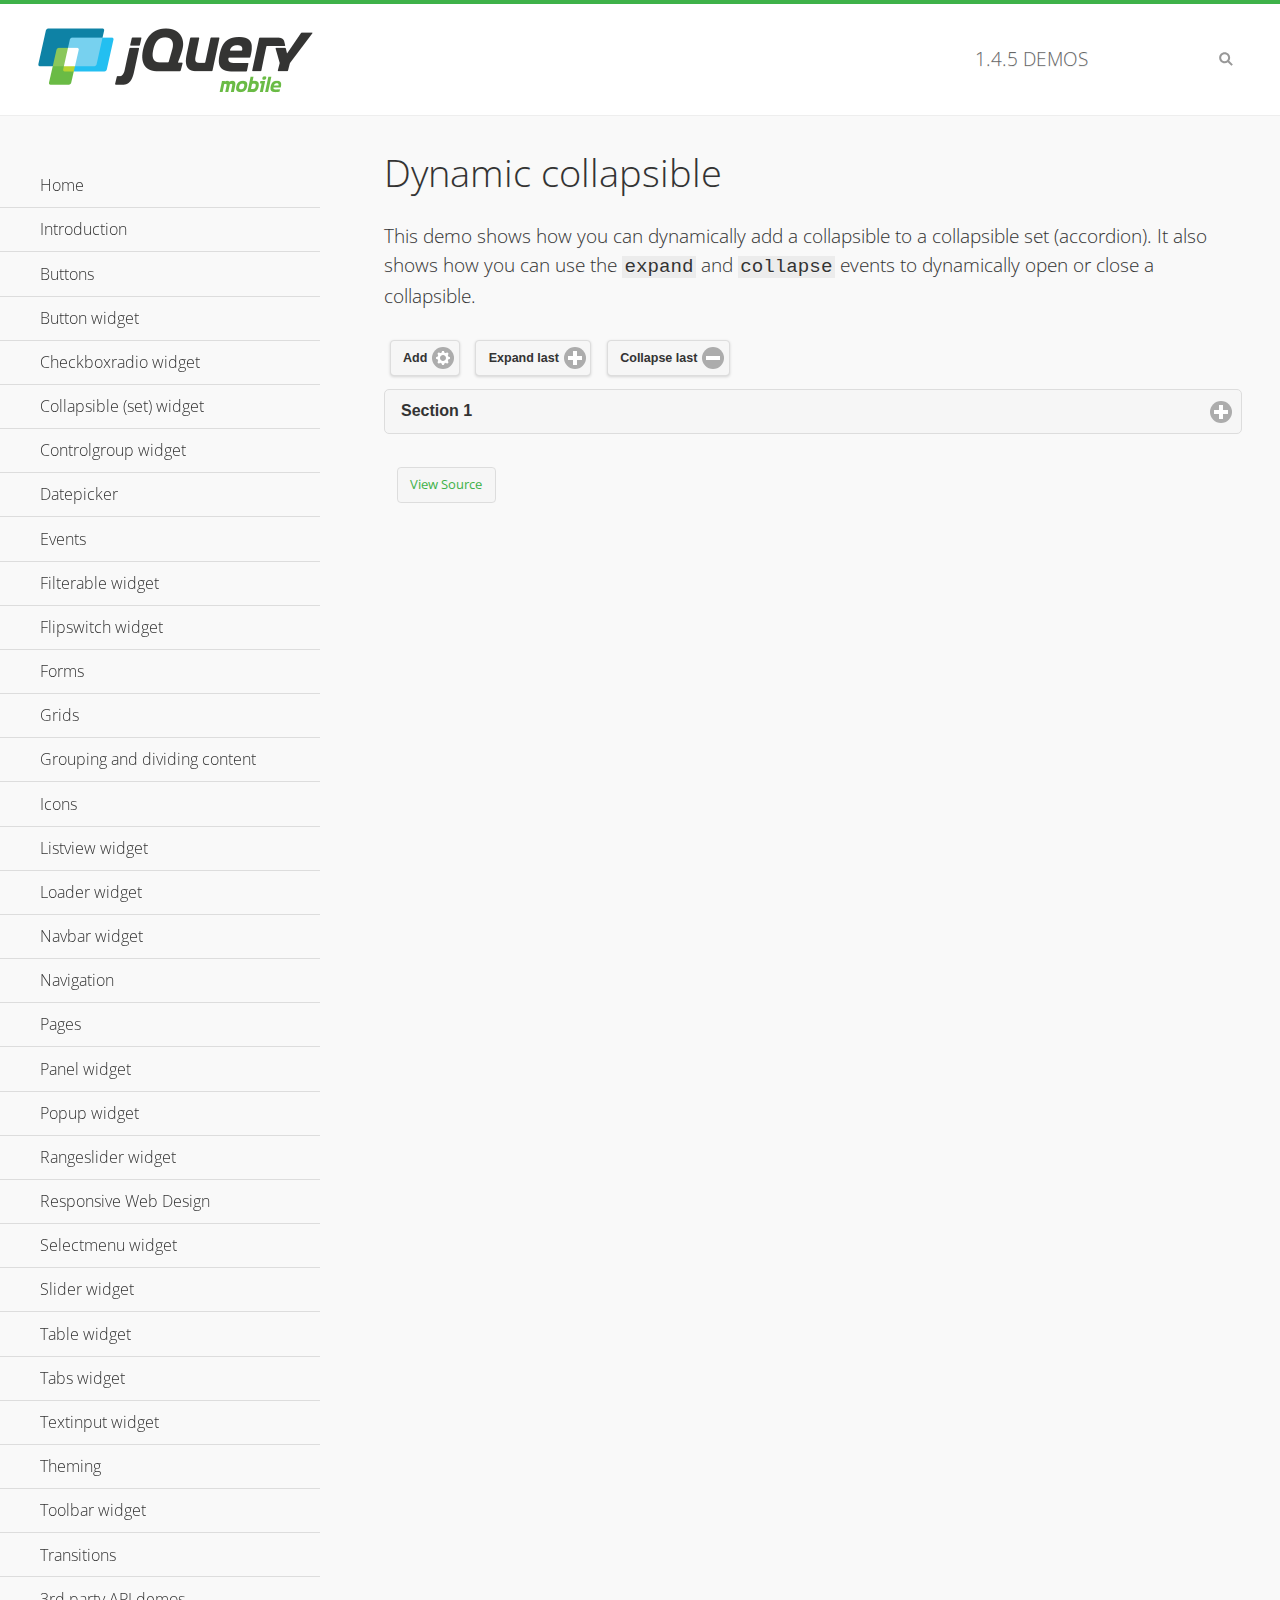
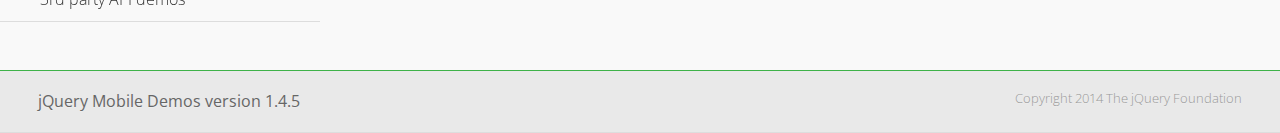
<file: ressources/jqm/demos/collapsible-dynamic/index.html>
<!DOCTYPE html>
<html>
<head>
	<meta charset="utf-8">
	<meta name="viewport" content="width=device-width, initial-scale=1">
	<title>Dynamic collapsible - jQuery Mobile Demos</title>
	<link rel="shortcut icon" href="../favicon.ico">
    <link rel="stylesheet" href="http://fonts.googleapis.com/css?family=Open+Sans:300,400,700">
	<link rel="stylesheet" href="../css/themes/default/jquery.mobile-1.4.5.min.css">
	<link rel="stylesheet" href="../_assets/css/jqm-demos.css">
	<script src="../js/jquery.js"></script>
	<script src="../_assets/js/index.js"></script>
	<script src="../js/jquery.mobile-1.4.5.min.js"></script>
	<script>
		$( document ).on( "pagecreate", function() {
			var nextId = 1;

			$("#add").click(function() {
				nextId++;
				var content = "<div data-role='collapsible' id='set" + nextId + "'><h3>Section " + nextId + "</h3><p>I am the collapsible content in a set so this feels like an accordion. I am hidden by default because I have the 'collapsed' state; you need to expand the header to see me.</p></div>";

				$( "#set" ).append( content ).collapsibleset( "refresh" );
			});

			$( "#expand" ).click(function() {
				$("#set").children(":last").collapsible( "expand" );
			});

			$( "#collapse" ).click(function() {
				$( "#set" ).children( ":last" ).collapsible( "collapse" );
			});
		});
	</script>
</head>
<body>
<div data-role="page" class="jqm-demos">

	<div data-role="header" class="jqm-header">
		<h2><a href="../" title="jQuery Mobile Demos home"><img src="../_assets/img/jquery-logo.png" alt="jQuery Mobile"></a></h2>
		<p><span class="jqm-version"></span> Demos</p>
		<a href="#" class="jqm-navmenu-link ui-btn ui-btn-icon-notext ui-corner-all ui-icon-bars ui-nodisc-icon ui-alt-icon ui-btn-left">Menu</a>
		<a href="#" class="jqm-search-link ui-btn ui-btn-icon-notext ui-corner-all ui-icon-search ui-nodisc-icon ui-alt-icon ui-btn-right">Search</a>
	</div><!-- /header -->

	<div role="main" class="ui-content jqm-content">

        <h1>Dynamic collapsible</h1>

        <p>This demo shows how you can dynamically add a collapsible to a collapsible set (accordion). It also shows how you can use the <code>expand</code> and <code>collapse</code> events to dynamically open or close a collapsible.</p>

        <div data-demo-html="true" data-demo-js="true">
            <button type="button" data-icon="gear" data-iconpos="right" data-mini="true" data-inline="true" id="add">Add</button>
            <button type="button" data-icon="plus" data-iconpos="right" data-mini="true" data-inline="true" id="expand">Expand last</button>
            <button type="button" data-icon="minus" data-iconpos="right" data-mini="true" data-inline="true" id="collapse">Collapse last</button>

            <div data-role="collapsibleset" data-content-theme="a" data-iconpos="right" id="set">
                <div data-role="collapsible" id="set1" data-collapsed="true">
                    <h3>Section 1</h3>
                    <p>I'm the collapsible content.</p>
                </div>
            </div>

        </div><!--/demo-html -->

	</div><!-- /content -->
	    <div data-role="panel" class="jqm-navmenu-panel" data-position="left" data-display="overlay" data-theme="a">
	    	<ul class="jqm-list ui-alt-icon ui-nodisc-icon">
<li data-filtertext="demos homepage" data-icon="home"><a href=".././">Home</a></li>
<li data-filtertext="introduction overview getting started"><a href="../intro/" data-ajax="false">Introduction</a></li>
<li data-filtertext="buttons button markup buttonmarkup method anchor link button element"><a href="../button-markup/" data-ajax="false">Buttons</a></li>
<li data-filtertext="form button widget input button submit reset"><a href="../button/" data-ajax="false">Button widget</a></li>
<li data-role="collapsible" data-enhanced="true" data-collapsed-icon="carat-d" data-expanded-icon="carat-u" data-iconpos="right" data-inset="false" class="ui-collapsible ui-collapsible-themed-content ui-collapsible-collapsed">
	<h3 class="ui-collapsible-heading ui-collapsible-heading-collapsed">
		<a href="#" class="ui-collapsible-heading-toggle ui-btn ui-btn-icon-right ui-btn-inherit ui-icon-carat-d">
		    Checkboxradio widget<span class="ui-collapsible-heading-status"> click to expand contents</span>
		</a>
	</h3>
	<div class="ui-collapsible-content ui-body-inherit ui-collapsible-content-collapsed" aria-hidden="true">
		<ul>
			<li data-filtertext="form checkboxradio widget checkbox input checkboxes controlgroups"><a href="../checkboxradio-checkbox/" data-ajax="false">Checkboxes</a></li>
			<li data-filtertext="form checkboxradio widget radio input radio buttons controlgroups"><a href="../checkboxradio-radio/" data-ajax="false">Radio buttons</a></li>
		</ul>
	</div>
</li>
<li data-role="collapsible" data-enhanced="true" data-collapsed-icon="carat-d" data-expanded-icon="carat-u" data-iconpos="right" data-inset="false" class="ui-collapsible ui-collapsible-themed-content ui-collapsible-collapsed">
	<h3 class="ui-collapsible-heading ui-collapsible-heading-collapsed">
		<a href="#" class="ui-collapsible-heading-toggle ui-btn ui-btn-icon-right ui-btn-inherit ui-icon-carat-d">
			Collapsible (set) widget<span class="ui-collapsible-heading-status"> click to expand contents</span>
		</a>
	</h3>
	<div class="ui-collapsible-content ui-body-inherit ui-collapsible-content-collapsed" aria-hidden="true">
		<ul>
			<li data-filtertext="collapsibles content formatting"><a href="../collapsible/" data-ajax="false">Collapsible</a></li>
			<li data-filtertext="dynamic collapsible set accordion append expand"><a href="../collapsible-dynamic/" data-ajax="false">Dynamic collapsibles</a></li>
			<li data-filtertext="accordions collapsible set widget content formatting grouped collapsibles"><a href="../collapsibleset/" data-ajax="false">Collapsible set</a></li>
		</ul>
	</div>
</li>
<li data-role="collapsible" data-enhanced="true" data-collapsed-icon="carat-d" data-expanded-icon="carat-u" data-iconpos="right" data-inset="false" class="ui-collapsible ui-collapsible-themed-content ui-collapsible-collapsed">
	<h3 class="ui-collapsible-heading ui-collapsible-heading-collapsed">
		<a href="#" class="ui-collapsible-heading-toggle ui-btn ui-btn-icon-right ui-btn-inherit ui-icon-carat-d">
			Controlgroup widget<span class="ui-collapsible-heading-status"> click to expand contents</span>
		</a>
	</h3>
	<div class="ui-collapsible-content ui-body-inherit ui-collapsible-content-collapsed" aria-hidden="true">
		<ul>
			<li data-filtertext="controlgroups selectmenu checkboxradio input grouped buttons horizontal vertical"><a href="../controlgroup/" data-ajax="false">Controlgroup</a></li>
			<li data-filtertext="dynamic controlgroup dynamically add buttons"><a href="../controlgroup-dynamic/" data-ajax="false">Dynamic controlgroups</a></li>
		</ul>
	</div>
</li>
<li data-filtertext="form datepicker widget date input"><a href="../datepicker/" data-ajax="false">Datepicker</a></li>
<li data-role="collapsible" data-enhanced="true" data-collapsed-icon="carat-d" data-expanded-icon="carat-u" data-iconpos="right" data-inset="false" class="ui-collapsible ui-collapsible-themed-content ui-collapsible-collapsed">
	<h3 class="ui-collapsible-heading ui-collapsible-heading-collapsed">
		<a href="#" class="ui-collapsible-heading-toggle ui-btn ui-btn-icon-right ui-btn-inherit ui-icon-carat-d">
			Events<span class="ui-collapsible-heading-status"> click to expand contents</span>
		</a>
	</h3>
	<div class="ui-collapsible-content ui-body-inherit ui-collapsible-content-collapsed" aria-hidden="true">
		<ul>
			<li data-filtertext="swipe to delete list items listviews swipe events"><a href="../swipe-list/" data-ajax="false">Swipe list items</a></li>
			<li data-filtertext="swipe to navigate swipe page navigation swipe events"><a href="../swipe-page/" data-ajax="false">Swipe page navigation</a></li>
		</ul>
	</div>
</li>
<li data-filtertext="filterable filter elements sorting searching listview table"><a href="../filterable/" data-ajax="false">Filterable widget</a></li>
<li data-filtertext="form flipswitch widget flip toggle switch binary select checkbox input"><a href="../flipswitch/" data-ajax="false">Flipswitch widget</a></li>
<li data-role="collapsible" data-enhanced="true" data-collapsed-icon="carat-d" data-expanded-icon="carat-u" data-iconpos="right" data-inset="false" class="ui-collapsible ui-collapsible-themed-content ui-collapsible-collapsed">
	<h3 class="ui-collapsible-heading ui-collapsible-heading-collapsed">
		<a href="#" class="ui-collapsible-heading-toggle ui-btn ui-btn-icon-right ui-btn-inherit ui-icon-carat-d">
			Forms<span class="ui-collapsible-heading-status"> click to expand contents</span>
		</a>
	</h3>
	<div class="ui-collapsible-content ui-body-inherit ui-collapsible-content-collapsed" aria-hidden="true">
		<ul>
			<li data-filtertext="forms text checkbox radio range button submit reset inputs selects textarea slider flipswitch label form elements"><a href="../forms/" data-ajax="false">Forms</a></li>
			<li data-filtertext="form hide labels hidden accessible ui-hidden-accessible forms"><a href="../forms-label-hidden-accessible/" data-ajax="false">Hide labels</a></li>
			<li data-filtertext="form field containers fieldcontain ui-field-contain forms"><a href="../forms-field-contain/" data-ajax="false">Field containers</a></li>
			<li data-filtertext="forms disabled form elements"><a href="../forms-disabled/" data-ajax="false">Forms disabled</a></li>
			<li data-filtertext="forms gallery examples overview forms text checkbox radio range button submit reset inputs selects textarea slider flipswitch label form elements"><a href="../forms-gallery/" data-ajax="false">Forms gallery</a></li>
		</ul>
	</div>
</li>
<li data-role="collapsible" data-enhanced="true" data-collapsed-icon="carat-d" data-expanded-icon="carat-u" data-iconpos="right" data-inset="false" class="ui-collapsible ui-collapsible-themed-content ui-collapsible-collapsed">
	<h3 class="ui-collapsible-heading ui-collapsible-heading-collapsed">
		<a href="#" class="ui-collapsible-heading-toggle ui-btn ui-btn-icon-right ui-btn-inherit ui-icon-carat-d">
			Grids<span class="ui-collapsible-heading-status"> click to expand contents</span>
		</a>
	</h3>
	<div class="ui-collapsible-content ui-body-inherit ui-collapsible-content-collapsed" aria-hidden="true">
		<ul>
			<li data-filtertext="grids columns blocks content formatting rwd responsive css framework"><a href="../grids/" data-ajax="false">Grids</a></li>
			<li data-filtertext="buttons in grids css framework"><a href="../grids-buttons/" data-ajax="false">Buttons in grids</a></li>
			<li data-filtertext="custom responsive grids rwd css framework"><a href="../grids-custom-responsive/" data-ajax="false">Custom responsive grids</a></li>
		</ul>
	</div>
</li>
<li data-filtertext="blocks content formatting sections heading"><a href="../body-bar-classes/" data-ajax="false">Grouping and dividing content</a></li>
<li data-role="collapsible" data-enhanced="true" data-collapsed-icon="carat-d" data-expanded-icon="carat-u" data-iconpos="right" data-inset="false" class="ui-collapsible ui-collapsible-themed-content ui-collapsible-collapsed">
	<h3 class="ui-collapsible-heading ui-collapsible-heading-collapsed">
		<a href="#" class="ui-collapsible-heading-toggle ui-btn ui-btn-icon-right ui-btn-inherit ui-icon-carat-d">
			Icons<span class="ui-collapsible-heading-status"> click to expand contents</span>
		</a>
	</h3>
	<div class="ui-collapsible-content ui-body-inherit ui-collapsible-content-collapsed" aria-hidden="true">
		<ul>
			<li data-filtertext="button icons svg disc alt custom icon position"><a href="../icons/" data-ajax="false">Icons</a></li>
			<li data-filtertext=""><a href="../icons-grunticon/" data-ajax="false">Grunticon loader</a></li>
		</ul>
	</div>
</li>
<li data-role="collapsible" data-enhanced="true" data-collapsed-icon="carat-d" data-expanded-icon="carat-u" data-iconpos="right" data-inset="false" class="ui-collapsible ui-collapsible-themed-content ui-collapsible-collapsed">
	<h3 class="ui-collapsible-heading ui-collapsible-heading-collapsed">
		<a href="#" class="ui-collapsible-heading-toggle ui-btn ui-btn-icon-right ui-btn-inherit ui-icon-carat-d">
			Listview widget<span class="ui-collapsible-heading-status"> click to expand contents</span>
		</a>
	</h3>
	<div class="ui-collapsible-content ui-body-inherit ui-collapsible-content-collapsed" aria-hidden="true">
		<ul>
			<li data-filtertext="listview widget thumbnails icons nested split button collapsible ul ol"><a href="../listview/" data-ajax="false">Listview</a></li>
			<li data-filtertext="autocomplete filterable reveal listview filtertextbeforefilter placeholder"><a href="../listview-autocomplete/" data-ajax="false">Listview autocomplete</a></li>
			<li data-filtertext="autocomplete filterable reveal listview remote data filtertextbeforefilter placeholder"><a href="../listview-autocomplete-remote/" data-ajax="false">Listview autocomplete remote data</a></li>
			<li data-filtertext="autodividers anchor jump scroll linkbars listview lists ul ol"><a href="../listview-autodividers-linkbar/" data-ajax="false">Listview autodividers linkbar</a></li>
			<li data-filtertext="listview autodividers selector autodividersselector lists ul ol"><a href="../listview-autodividers-selector/" data-ajax="false">Listview autodividers selector</a></li>
			<li data-filtertext="listview nested list items"><a href="../listview-nested-lists/" data-ajax="false">Nested Listviews</a></li>
			<li data-filtertext="listview collapsible list items flat"><a href="../listview-collapsible-item-flat/" data-ajax="false">Listview collapsible list items (flat)</a></li>
			<li data-filtertext="listview collapsible list indented"><a href="../listview-collapsible-item-indented/" data-ajax="false">Listview collapsible list items (indented)</a></li>
			<li data-filtertext="grid listview responsive grids responsive listviews lists ul"><a href="../listview-grid/" data-ajax="false">Listview responsive grid</a></li>
		</ul>
	</div>
</li>
<li data-filtertext="loader widget page loading navigation overlay spinner"><a href="../loader/" data-ajax="false">Loader widget</a></li>
<li data-filtertext="navbar widget navmenu toolbars header footer"><a href="../navbar/" data-ajax="false">Navbar widget</a></li>
<li data-role="collapsible" data-enhanced="true" data-collapsed-icon="carat-d" data-expanded-icon="carat-u" data-iconpos="right" data-inset="false" class="ui-collapsible ui-collapsible-themed-content ui-collapsible-collapsed">
	<h3 class="ui-collapsible-heading ui-collapsible-heading-collapsed">
		<a href="#" class="ui-collapsible-heading-toggle ui-btn ui-btn-icon-right ui-btn-inherit ui-icon-carat-d">
			Navigation<span class="ui-collapsible-heading-status"> click to expand contents</span>
		</a>
	</h3>
	<div class="ui-collapsible-content ui-body-inherit ui-collapsible-content-collapsed" aria-hidden="true">
		<ul>
			<li data-filtertext="ajax navigation navigate widget history event method"><a href="../navigation/" data-ajax="false">Navigation</a></li>
			<li data-filtertext="linking pages page links navigation ajax prefetch cache"><a href="../navigation-linking-pages/" data-ajax="false">Linking pages</a></li>
			<!-- <li data-filtertext="php redirect server redirection server-side navigation"><a href="../navigation-php-redirect/" data-ajax="false">PHP redirect demo</a></li>-->
			<li data-filtertext="navigation redirection hash query"><a href="../navigation-hash-processing/" data-ajax="false">Hash processing demo</a></li>
			<li data-filtertext="navigation redirection hash query"><a href="../page-events/" data-ajax="false">Page Navigation Events</a></li>
		</ul>
	</div>
</li>
<li data-role="collapsible" data-enhanced="true" data-collapsed-icon="carat-d" data-expanded-icon="carat-u" data-iconpos="right" data-inset="false" class="ui-collapsible ui-collapsible-themed-content ui-collapsible-collapsed">
	<h3 class="ui-collapsible-heading ui-collapsible-heading-collapsed">
		<a href="#" class="ui-collapsible-heading-toggle ui-btn ui-btn-icon-right ui-btn-inherit ui-icon-carat-d">
			Pages<span class="ui-collapsible-heading-status"> click to expand contents</span>
		</a>
	</h3>
	<div class="ui-collapsible-content ui-body-inherit ui-collapsible-content-collapsed" aria-hidden="true">
		<ul>
			<li data-filtertext="pages page widget ajax navigation"><a href="../pages/" data-ajax="false">Pages</a></li>
			<li data-filtertext="single page"><a href="../pages-single-page/" data-ajax="false">Single page</a></li>
			<li data-filtertext="multipage multi-page page"><a href="../pages-multi-page/" data-ajax="false">Multi-page template</a></li>
			<li data-filtertext="dialog page widget modal popup"><a href="../pages-dialog/" data-ajax="false">Dialog page</a></li>
		</ul>
	</div>
</li>
<li data-role="collapsible" data-enhanced="true" data-collapsed-icon="carat-d" data-expanded-icon="carat-u" data-iconpos="right" data-inset="false" class="ui-collapsible ui-collapsible-themed-content ui-collapsible-collapsed">
	<h3 class="ui-collapsible-heading ui-collapsible-heading-collapsed">
		<a href="#" class="ui-collapsible-heading-toggle ui-btn ui-btn-icon-right ui-btn-inherit ui-icon-carat-d">
			Panel widget<span class="ui-collapsible-heading-status"> click to expand contents</span>
		</a>
	</h3>
	<div class="ui-collapsible-content ui-body-inherit ui-collapsible-content-collapsed" aria-hidden="true">
		<ul>
			<li data-filtertext="panel widget sliding panels reveal push overlay responsive"><a href="../panel/" data-ajax="false">Panel</a></li>
			<li data-filtertext=""><a href="../panel-external/" data-ajax="false">External panels</a></li>
			<li data-filtertext="panel "><a href="../panel-fixed/" data-ajax="false">Fixed panels</a></li>
			<li data-filtertext="panel slide panels sliding panels shadow rwd responsive breakpoint"><a href="../panel-responsive/" data-ajax="false">Panels responsive</a></li>
			<li data-filtertext="panel custom style custom panel width reveal shadow listview panel styling page background wrapper"><a href="../panel-styling/" data-ajax="false">Custom panel style</a></li>
			<li data-filtertext="panel open on swipe"><a href="../panel-swipe-open/" data-ajax="false">Panel open on swipe</a></li>
			<li data-filtertext="panels outside page internal external toolbars"><a href="../panel-external-internal/" data-ajax="false">Panel external and internal</a></li>
		</ul>
	</div>
</li>
<li data-role="collapsible" data-enhanced="true" data-collapsed-icon="carat-d" data-expanded-icon="carat-u" data-iconpos="right" data-inset="false" class="ui-collapsible ui-collapsible-themed-content ui-collapsible-collapsed">
	<h3 class="ui-collapsible-heading ui-collapsible-heading-collapsed">
		<a href="#" class="ui-collapsible-heading-toggle ui-btn ui-btn-icon-right ui-btn-inherit ui-icon-carat-d">
			Popup widget<span class="ui-collapsible-heading-status"> click to expand contents</span>
		</a>
	</h3>
	<div class="ui-collapsible-content ui-body-inherit ui-collapsible-content-collapsed" aria-hidden="true">
		<ul>
			<li data-filtertext="popup widget popups dialog modal transition tooltip lightbox form overlay screen flip pop fade transition"><a href="../popup/" data-ajax="false">Popup</a></li>
			<li data-filtertext="popup alignment position"><a href="../popup-alignment/" data-ajax="false">Popup alignment</a></li>
			<li data-filtertext="popup arrow size popups popover"><a href="../popup-arrow-size/" data-ajax="false">Popup arrow size</a></li>
			<li data-filtertext="dynamic popups popup images lightbox"><a href="../popup-dynamic/" data-ajax="false">Dynamic popups</a></li>
			<li data-filtertext="popups with iframes scaling"><a href="../popup-iframe/" data-ajax="false">Popups with iframes</a></li>
			<li data-filtertext="popup image scaling"><a href="../popup-image-scaling/" data-ajax="false">Popup image scaling</a></li>
			<li data-filtertext="external popup outside multi-page"><a href="../popup-outside-multipage/" data-ajax="false">Popup outside multi-page</a></li>
		</ul>
	</div>
</li>
<li data-filtertext="form rangeslider widget dual sliders dual handle sliders range input"><a href="../rangeslider/" data-ajax="false">Rangeslider widget</a></li>
<li data-filtertext="responsive web design rwd adaptive progressive enhancement PE accessible mobile breakpoints media query media queries"><a href="../rwd/" data-ajax="false">Responsive Web Design</a></li>
<li data-role="collapsible" data-enhanced="true" data-collapsed-icon="carat-d" data-expanded-icon="carat-u" data-iconpos="right" data-inset="false" class="ui-collapsible ui-collapsible-themed-content ui-collapsible-collapsed">
	<h3 class="ui-collapsible-heading ui-collapsible-heading-collapsed">
		<a href="#" class="ui-collapsible-heading-toggle ui-btn ui-btn-icon-right ui-btn-inherit ui-icon-carat-d">
			Selectmenu widget<span class="ui-collapsible-heading-status"> click to expand contents</span>
		</a>
	</h3>
	<div class="ui-collapsible-content ui-body-inherit ui-collapsible-content-collapsed" aria-hidden="true">
		<ul>
			<li data-filtertext="form selectmenu widget select input custom select menu selects"><a href="../selectmenu/" data-ajax="false">Selectmenu</a></li>
			<li data-filtertext="form custom select menu selectmenu widget custom menu option optgroup multiple selects"><a href="../selectmenu-custom/" data-ajax="false">Custom select menu</a></li>
			<li data-filtertext="filterable select filter popup dialog"><a href="../selectmenu-custom-filter/" data-ajax="false">Custom select menu with filter</a></li>
		</ul>
	</div>
</li>
<li data-role="collapsible" data-enhanced="true" data-collapsed-icon="carat-d" data-expanded-icon="carat-u" data-iconpos="right" data-inset="false" class="ui-collapsible ui-collapsible-themed-content ui-collapsible-collapsed">
	<h3 class="ui-collapsible-heading ui-collapsible-heading-collapsed">
		<a href="#" class="ui-collapsible-heading-toggle ui-btn ui-btn-icon-right ui-btn-inherit ui-icon-carat-d">
			Slider widget<span class="ui-collapsible-heading-status"> click to expand contents</span>
		</a>
	</h3>
	<div class="ui-collapsible-content ui-body-inherit ui-collapsible-content-collapsed" aria-hidden="true">
		<ul>
			<li data-filtertext="form slider widget range input single sliders"><a href="../slider/" data-ajax="false">Slider</a></li>
			<li data-filtertext="form slider widget flipswitch slider binary select flip toggle switch"><a href="../slider-flipswitch/" data-ajax="false">Slider flip toggle switch</a></li>
			<li data-filtertext="form slider tooltip handle value input range sliders"><a href="../slider-tooltip/" data-ajax="false">Slider tooltip</a></li>
		</ul>
	</div>
</li>
<li data-role="collapsible" data-enhanced="true" data-collapsed-icon="carat-d" data-expanded-icon="carat-u" data-iconpos="right" data-inset="false" class="ui-collapsible ui-collapsible-themed-content ui-collapsible-collapsed">
	<h3 class="ui-collapsible-heading ui-collapsible-heading-collapsed">
		<a href="#" class="ui-collapsible-heading-toggle ui-btn ui-btn-icon-right ui-btn-inherit ui-icon-carat-d">
			Table widget<span class="ui-collapsible-heading-status"> click to expand contents</span>
		</a>
	</h3>
	<div class="ui-collapsible-content ui-body-inherit ui-collapsible-content-collapsed" aria-hidden="true">
		<ul>
			<li data-filtertext="table widget reflow column toggle th td responsive tables rwd hide show tabular"><a href="../table-column-toggle/" data-ajax="false">Table Column Toggle</a></li>
			<li data-filtertext="table column toggle phone comparison demo"><a href="../table-column-toggle-example/" data-ajax="false">Table Column Toggle demo</a></li>
			<li data-filtertext="responsive tables table column toggle heading groups rwd breakpoint"><a href="../table-column-toggle-heading-groups/" data-ajax="false">Table Column Toggle heading groups</a></li>
			<li data-filtertext="responsive tables table column toggle hide rwd breakpoint customization options"><a href="../table-column-toggle-options/" data-ajax="false">Table Column Toggle options</a></li>
			<li data-filtertext="table reflow th td responsive rwd columns tabular"><a href="../table-reflow/" data-ajax="false">Table Reflow</a></li>
			<li data-filtertext="responsive tables table reflow heading groups rwd breakpoint"><a href="../table-reflow-heading-groups/" data-ajax="false">Table Reflow heading groups</a></li>
			<li data-filtertext="responsive tables table reflow stripes strokes table style"><a href="../table-reflow-stripes-strokes/" data-ajax="false">Table Reflow stripes and strokes</a></li>
			<li data-filtertext="responsive tables table reflow stack custom styles"><a href="../table-reflow-styling/" data-ajax="false">Table Reflow custom styles</a></li>
		</ul>
	</div>
</li>
<li data-filtertext="ui tabs widget"><a href="../tabs/" data-ajax="false">Tabs widget</a></li>
<li data-filtertext="form textinput widget text input textarea number date time tel email file color password"><a href="../textinput/" data-ajax="false">Textinput widget</a></li>
<li data-role="collapsible" data-enhanced="true" data-collapsed-icon="carat-d" data-expanded-icon="carat-u" data-iconpos="right" data-inset="false" class="ui-collapsible ui-collapsible-themed-content ui-collapsible-collapsed">
	<h3 class="ui-collapsible-heading ui-collapsible-heading-collapsed">
		<a href="#" class="ui-collapsible-heading-toggle ui-btn ui-btn-icon-right ui-btn-inherit ui-icon-carat-d">
			Theming<span class="ui-collapsible-heading-status"> click to expand contents</span>
		</a>
	</h3>
	<div class="ui-collapsible-content ui-body-inherit ui-collapsible-content-collapsed" aria-hidden="true">
		<ul>
			<li data-filtertext="default theme swatches theming style css"><a href="../theme-default/" data-ajax="false">Default theme</a></li>
			<li data-filtertext="classic theme old theme swatches theming style css"><a href="../theme-classic/" data-ajax="false">Classic theme</a></li>
		</ul>
	</div>
</li>
<li data-role="collapsible" data-enhanced="true" data-collapsed-icon="carat-d" data-expanded-icon="carat-u" data-iconpos="right" data-inset="false" class="ui-collapsible ui-collapsible-themed-content ui-collapsible-collapsed">
	<h3 class="ui-collapsible-heading ui-collapsible-heading-collapsed">
		<a href="#" class="ui-collapsible-heading-toggle ui-btn ui-btn-icon-right ui-btn-inherit ui-icon-carat-d">
			Toolbar widget<span class="ui-collapsible-heading-status"> click to expand contents</span>
		</a>
	</h3>
	<div class="ui-collapsible-content ui-body-inherit ui-collapsible-content-collapsed" aria-hidden="true">
		<ul>
			<li data-filtertext="toolbar widget header footer toolbars fixed fullscreen external sections"><a href="../toolbar/" data-ajax="false">Toolbar</a></li>
			<li data-filtertext="dynamic toolbars dynamically add toolbar header footer"><a href="../toolbar-dynamic/" data-ajax="false">Dynamic toolbars</a></li>
			<li data-filtertext="external toolbars header footer"><a href="../toolbar-external/" data-ajax="false">External toolbars</a></li>
			<li data-filtertext="fixed toolbars header footer"><a href="../toolbar-fixed/" data-ajax="false">Fixed toolbars</a></li>
			<li data-filtertext="fixed fullscreen toolbars header footer"><a href="../toolbar-fixed-fullscreen/" data-ajax="false">Fullscreen toolbars</a></li>
			<li data-filtertext="external fixed toolbars header footer"><a href="../toolbar-fixed-external/" data-ajax="false">Fixed external toolbars</a></li>
			<li data-filtertext="external persistent toolbars header footer navbar navmenu"><a href="../toolbar-fixed-persistent/" data-ajax="false">Persistent toolbars</a></li>
			<li data-filtertext="external ajax optimized toolbars persistent toolbars header footer navbar"><a href="../toolbar-fixed-persistent-optimized/" data-ajax="false">Ajax optimized toolbars</a></li>
			<li data-filtertext="form in toolbars header footer"><a href="../toolbar-fixed-forms/" data-ajax="false">Form in toolbar</a></li>
		</ul>
	</div>
</li>
<li data-filtertext="page transitions animated pages popup navigation flip slide fade pop"><a href="../transitions/" data-ajax="false">Transitions</a></li>
<li data-role="collapsible" data-enhanced="true" data-collapsed-icon="carat-d" data-expanded-icon="carat-u" data-iconpos="right" data-inset="false" class="ui-collapsible ui-collapsible-themed-content ui-collapsible-collapsed">
	<h3 class="ui-collapsible-heading ui-collapsible-heading-collapsed">
		<a href="#" class="ui-collapsible-heading-toggle ui-btn ui-btn-icon-right ui-btn-inherit ui-icon-carat-d">
			3rd party API demos<span class="ui-collapsible-heading-status"> click to expand contents</span>
		</a>
	</h3>
	<div class="ui-collapsible-content ui-body-inherit ui-collapsible-content-collapsed" aria-hidden="true">
		<ul>
			<li data-filtertext="backbone requirejs navigation router"><a href="../backbone-requirejs/" data-ajax="false">Backbone RequireJS</a></li>
			<li data-filtertext="google maps geolocation demo"><a href="../map-geolocation/" data-ajax="false">Google Maps geolocation</a></li>
			<li data-filtertext="google maps hybrid"><a href="../map-list-toggle/" data-ajax="false">Google Maps list toggle</a></li>
		</ul>
	</div>
</li>



		     </ul>
		</div><!-- /panel -->


	<div data-role="footer" data-position="fixed" data-tap-toggle="false" class="jqm-footer">
		<p>jQuery Mobile Demos version <span class="jqm-version"></span></p>
		<p>Copyright 2014 The jQuery Foundation</p>
	</div><!-- /footer -->
	<!-- TODO: This should become an external panel so we can add input to markup (unique ID) -->
    <div data-role="panel" class="jqm-search-panel" data-position="right" data-display="overlay" data-theme="a">
		<div class="jqm-search">
			<ul class="jqm-list" data-filter-placeholder="Search demos..." data-filter-reveal="true">
<li data-filtertext="demos homepage" data-icon="home"><a href=".././">Home</a></li>
<li data-filtertext="introduction overview getting started"><a href="../intro/" data-ajax="false">Introduction</a></li>
<li data-filtertext="buttons button markup buttonmarkup method anchor link button element"><a href="../button-markup/" data-ajax="false">Buttons</a></li>
<li data-filtertext="form button widget input button submit reset"><a href="../button/" data-ajax="false">Button widget</a></li>
<li data-role="collapsible" data-enhanced="true" data-collapsed-icon="carat-d" data-expanded-icon="carat-u" data-iconpos="right" data-inset="false" class="ui-collapsible ui-collapsible-themed-content ui-collapsible-collapsed">
	<h3 class="ui-collapsible-heading ui-collapsible-heading-collapsed">
		<a href="#" class="ui-collapsible-heading-toggle ui-btn ui-btn-icon-right ui-btn-inherit ui-icon-carat-d">
		    Checkboxradio widget<span class="ui-collapsible-heading-status"> click to expand contents</span>
		</a>
	</h3>
	<div class="ui-collapsible-content ui-body-inherit ui-collapsible-content-collapsed" aria-hidden="true">
		<ul>
			<li data-filtertext="form checkboxradio widget checkbox input checkboxes controlgroups"><a href="../checkboxradio-checkbox/" data-ajax="false">Checkboxes</a></li>
			<li data-filtertext="form checkboxradio widget radio input radio buttons controlgroups"><a href="../checkboxradio-radio/" data-ajax="false">Radio buttons</a></li>
		</ul>
	</div>
</li>
<li data-role="collapsible" data-enhanced="true" data-collapsed-icon="carat-d" data-expanded-icon="carat-u" data-iconpos="right" data-inset="false" class="ui-collapsible ui-collapsible-themed-content ui-collapsible-collapsed">
	<h3 class="ui-collapsible-heading ui-collapsible-heading-collapsed">
		<a href="#" class="ui-collapsible-heading-toggle ui-btn ui-btn-icon-right ui-btn-inherit ui-icon-carat-d">
			Collapsible (set) widget<span class="ui-collapsible-heading-status"> click to expand contents</span>
		</a>
	</h3>
	<div class="ui-collapsible-content ui-body-inherit ui-collapsible-content-collapsed" aria-hidden="true">
		<ul>
			<li data-filtertext="collapsibles content formatting"><a href="../collapsible/" data-ajax="false">Collapsible</a></li>
			<li data-filtertext="dynamic collapsible set accordion append expand"><a href="../collapsible-dynamic/" data-ajax="false">Dynamic collapsibles</a></li>
			<li data-filtertext="accordions collapsible set widget content formatting grouped collapsibles"><a href="../collapsibleset/" data-ajax="false">Collapsible set</a></li>
		</ul>
	</div>
</li>
<li data-role="collapsible" data-enhanced="true" data-collapsed-icon="carat-d" data-expanded-icon="carat-u" data-iconpos="right" data-inset="false" class="ui-collapsible ui-collapsible-themed-content ui-collapsible-collapsed">
	<h3 class="ui-collapsible-heading ui-collapsible-heading-collapsed">
		<a href="#" class="ui-collapsible-heading-toggle ui-btn ui-btn-icon-right ui-btn-inherit ui-icon-carat-d">
			Controlgroup widget<span class="ui-collapsible-heading-status"> click to expand contents</span>
		</a>
	</h3>
	<div class="ui-collapsible-content ui-body-inherit ui-collapsible-content-collapsed" aria-hidden="true">
		<ul>
			<li data-filtertext="controlgroups selectmenu checkboxradio input grouped buttons horizontal vertical"><a href="../controlgroup/" data-ajax="false">Controlgroup</a></li>
			<li data-filtertext="dynamic controlgroup dynamically add buttons"><a href="../controlgroup-dynamic/" data-ajax="false">Dynamic controlgroups</a></li>
		</ul>
	</div>
</li>
<li data-filtertext="form datepicker widget date input"><a href="../datepicker/" data-ajax="false">Datepicker</a></li>
<li data-role="collapsible" data-enhanced="true" data-collapsed-icon="carat-d" data-expanded-icon="carat-u" data-iconpos="right" data-inset="false" class="ui-collapsible ui-collapsible-themed-content ui-collapsible-collapsed">
	<h3 class="ui-collapsible-heading ui-collapsible-heading-collapsed">
		<a href="#" class="ui-collapsible-heading-toggle ui-btn ui-btn-icon-right ui-btn-inherit ui-icon-carat-d">
			Events<span class="ui-collapsible-heading-status"> click to expand contents</span>
		</a>
	</h3>
	<div class="ui-collapsible-content ui-body-inherit ui-collapsible-content-collapsed" aria-hidden="true">
		<ul>
			<li data-filtertext="swipe to delete list items listviews swipe events"><a href="../swipe-list/" data-ajax="false">Swipe list items</a></li>
			<li data-filtertext="swipe to navigate swipe page navigation swipe events"><a href="../swipe-page/" data-ajax="false">Swipe page navigation</a></li>
		</ul>
	</div>
</li>
<li data-filtertext="filterable filter elements sorting searching listview table"><a href="../filterable/" data-ajax="false">Filterable widget</a></li>
<li data-filtertext="form flipswitch widget flip toggle switch binary select checkbox input"><a href="../flipswitch/" data-ajax="false">Flipswitch widget</a></li>
<li data-role="collapsible" data-enhanced="true" data-collapsed-icon="carat-d" data-expanded-icon="carat-u" data-iconpos="right" data-inset="false" class="ui-collapsible ui-collapsible-themed-content ui-collapsible-collapsed">
	<h3 class="ui-collapsible-heading ui-collapsible-heading-collapsed">
		<a href="#" class="ui-collapsible-heading-toggle ui-btn ui-btn-icon-right ui-btn-inherit ui-icon-carat-d">
			Forms<span class="ui-collapsible-heading-status"> click to expand contents</span>
		</a>
	</h3>
	<div class="ui-collapsible-content ui-body-inherit ui-collapsible-content-collapsed" aria-hidden="true">
		<ul>
			<li data-filtertext="forms text checkbox radio range button submit reset inputs selects textarea slider flipswitch label form elements"><a href="../forms/" data-ajax="false">Forms</a></li>
			<li data-filtertext="form hide labels hidden accessible ui-hidden-accessible forms"><a href="../forms-label-hidden-accessible/" data-ajax="false">Hide labels</a></li>
			<li data-filtertext="form field containers fieldcontain ui-field-contain forms"><a href="../forms-field-contain/" data-ajax="false">Field containers</a></li>
			<li data-filtertext="forms disabled form elements"><a href="../forms-disabled/" data-ajax="false">Forms disabled</a></li>
			<li data-filtertext="forms gallery examples overview forms text checkbox radio range button submit reset inputs selects textarea slider flipswitch label form elements"><a href="../forms-gallery/" data-ajax="false">Forms gallery</a></li>
		</ul>
	</div>
</li>
<li data-role="collapsible" data-enhanced="true" data-collapsed-icon="carat-d" data-expanded-icon="carat-u" data-iconpos="right" data-inset="false" class="ui-collapsible ui-collapsible-themed-content ui-collapsible-collapsed">
	<h3 class="ui-collapsible-heading ui-collapsible-heading-collapsed">
		<a href="#" class="ui-collapsible-heading-toggle ui-btn ui-btn-icon-right ui-btn-inherit ui-icon-carat-d">
			Grids<span class="ui-collapsible-heading-status"> click to expand contents</span>
		</a>
	</h3>
	<div class="ui-collapsible-content ui-body-inherit ui-collapsible-content-collapsed" aria-hidden="true">
		<ul>
			<li data-filtertext="grids columns blocks content formatting rwd responsive css framework"><a href="../grids/" data-ajax="false">Grids</a></li>
			<li data-filtertext="buttons in grids css framework"><a href="../grids-buttons/" data-ajax="false">Buttons in grids</a></li>
			<li data-filtertext="custom responsive grids rwd css framework"><a href="../grids-custom-responsive/" data-ajax="false">Custom responsive grids</a></li>
		</ul>
	</div>
</li>
<li data-filtertext="blocks content formatting sections heading"><a href="../body-bar-classes/" data-ajax="false">Grouping and dividing content</a></li>
<li data-role="collapsible" data-enhanced="true" data-collapsed-icon="carat-d" data-expanded-icon="carat-u" data-iconpos="right" data-inset="false" class="ui-collapsible ui-collapsible-themed-content ui-collapsible-collapsed">
	<h3 class="ui-collapsible-heading ui-collapsible-heading-collapsed">
		<a href="#" class="ui-collapsible-heading-toggle ui-btn ui-btn-icon-right ui-btn-inherit ui-icon-carat-d">
			Icons<span class="ui-collapsible-heading-status"> click to expand contents</span>
		</a>
	</h3>
	<div class="ui-collapsible-content ui-body-inherit ui-collapsible-content-collapsed" aria-hidden="true">
		<ul>
			<li data-filtertext="button icons svg disc alt custom icon position"><a href="../icons/" data-ajax="false">Icons</a></li>
			<li data-filtertext=""><a href="../icons-grunticon/" data-ajax="false">Grunticon loader</a></li>
		</ul>
	</div>
</li>
<li data-role="collapsible" data-enhanced="true" data-collapsed-icon="carat-d" data-expanded-icon="carat-u" data-iconpos="right" data-inset="false" class="ui-collapsible ui-collapsible-themed-content ui-collapsible-collapsed">
	<h3 class="ui-collapsible-heading ui-collapsible-heading-collapsed">
		<a href="#" class="ui-collapsible-heading-toggle ui-btn ui-btn-icon-right ui-btn-inherit ui-icon-carat-d">
			Listview widget<span class="ui-collapsible-heading-status"> click to expand contents</span>
		</a>
	</h3>
	<div class="ui-collapsible-content ui-body-inherit ui-collapsible-content-collapsed" aria-hidden="true">
		<ul>
			<li data-filtertext="listview widget thumbnails icons nested split button collapsible ul ol"><a href="../listview/" data-ajax="false">Listview</a></li>
			<li data-filtertext="autocomplete filterable reveal listview filtertextbeforefilter placeholder"><a href="../listview-autocomplete/" data-ajax="false">Listview autocomplete</a></li>
			<li data-filtertext="autocomplete filterable reveal listview remote data filtertextbeforefilter placeholder"><a href="../listview-autocomplete-remote/" data-ajax="false">Listview autocomplete remote data</a></li>
			<li data-filtertext="autodividers anchor jump scroll linkbars listview lists ul ol"><a href="../listview-autodividers-linkbar/" data-ajax="false">Listview autodividers linkbar</a></li>
			<li data-filtertext="listview autodividers selector autodividersselector lists ul ol"><a href="../listview-autodividers-selector/" data-ajax="false">Listview autodividers selector</a></li>
			<li data-filtertext="listview nested list items"><a href="../listview-nested-lists/" data-ajax="false">Nested Listviews</a></li>
			<li data-filtertext="listview collapsible list items flat"><a href="../listview-collapsible-item-flat/" data-ajax="false">Listview collapsible list items (flat)</a></li>
			<li data-filtertext="listview collapsible list indented"><a href="../listview-collapsible-item-indented/" data-ajax="false">Listview collapsible list items (indented)</a></li>
			<li data-filtertext="grid listview responsive grids responsive listviews lists ul"><a href="../listview-grid/" data-ajax="false">Listview responsive grid</a></li>
		</ul>
	</div>
</li>
<li data-filtertext="loader widget page loading navigation overlay spinner"><a href="../loader/" data-ajax="false">Loader widget</a></li>
<li data-filtertext="navbar widget navmenu toolbars header footer"><a href="../navbar/" data-ajax="false">Navbar widget</a></li>
<li data-role="collapsible" data-enhanced="true" data-collapsed-icon="carat-d" data-expanded-icon="carat-u" data-iconpos="right" data-inset="false" class="ui-collapsible ui-collapsible-themed-content ui-collapsible-collapsed">
	<h3 class="ui-collapsible-heading ui-collapsible-heading-collapsed">
		<a href="#" class="ui-collapsible-heading-toggle ui-btn ui-btn-icon-right ui-btn-inherit ui-icon-carat-d">
			Navigation<span class="ui-collapsible-heading-status"> click to expand contents</span>
		</a>
	</h3>
	<div class="ui-collapsible-content ui-body-inherit ui-collapsible-content-collapsed" aria-hidden="true">
		<ul>
			<li data-filtertext="ajax navigation navigate widget history event method"><a href="../navigation/" data-ajax="false">Navigation</a></li>
			<li data-filtertext="linking pages page links navigation ajax prefetch cache"><a href="../navigation-linking-pages/" data-ajax="false">Linking pages</a></li>
			<!-- <li data-filtertext="php redirect server redirection server-side navigation"><a href="../navigation-php-redirect/" data-ajax="false">PHP redirect demo</a></li>-->
			<li data-filtertext="navigation redirection hash query"><a href="../navigation-hash-processing/" data-ajax="false">Hash processing demo</a></li>
			<li data-filtertext="navigation redirection hash query"><a href="../page-events/" data-ajax="false">Page Navigation Events</a></li>
		</ul>
	</div>
</li>
<li data-role="collapsible" data-enhanced="true" data-collapsed-icon="carat-d" data-expanded-icon="carat-u" data-iconpos="right" data-inset="false" class="ui-collapsible ui-collapsible-themed-content ui-collapsible-collapsed">
	<h3 class="ui-collapsible-heading ui-collapsible-heading-collapsed">
		<a href="#" class="ui-collapsible-heading-toggle ui-btn ui-btn-icon-right ui-btn-inherit ui-icon-carat-d">
			Pages<span class="ui-collapsible-heading-status"> click to expand contents</span>
		</a>
	</h3>
	<div class="ui-collapsible-content ui-body-inherit ui-collapsible-content-collapsed" aria-hidden="true">
		<ul>
			<li data-filtertext="pages page widget ajax navigation"><a href="../pages/" data-ajax="false">Pages</a></li>
			<li data-filtertext="single page"><a href="../pages-single-page/" data-ajax="false">Single page</a></li>
			<li data-filtertext="multipage multi-page page"><a href="../pages-multi-page/" data-ajax="false">Multi-page template</a></li>
			<li data-filtertext="dialog page widget modal popup"><a href="../pages-dialog/" data-ajax="false">Dialog page</a></li>
		</ul>
	</div>
</li>
<li data-role="collapsible" data-enhanced="true" data-collapsed-icon="carat-d" data-expanded-icon="carat-u" data-iconpos="right" data-inset="false" class="ui-collapsible ui-collapsible-themed-content ui-collapsible-collapsed">
	<h3 class="ui-collapsible-heading ui-collapsible-heading-collapsed">
		<a href="#" class="ui-collapsible-heading-toggle ui-btn ui-btn-icon-right ui-btn-inherit ui-icon-carat-d">
			Panel widget<span class="ui-collapsible-heading-status"> click to expand contents</span>
		</a>
	</h3>
	<div class="ui-collapsible-content ui-body-inherit ui-collapsible-content-collapsed" aria-hidden="true">
		<ul>
			<li data-filtertext="panel widget sliding panels reveal push overlay responsive"><a href="../panel/" data-ajax="false">Panel</a></li>
			<li data-filtertext=""><a href="../panel-external/" data-ajax="false">External panels</a></li>
			<li data-filtertext="panel "><a href="../panel-fixed/" data-ajax="false">Fixed panels</a></li>
			<li data-filtertext="panel slide panels sliding panels shadow rwd responsive breakpoint"><a href="../panel-responsive/" data-ajax="false">Panels responsive</a></li>
			<li data-filtertext="panel custom style custom panel width reveal shadow listview panel styling page background wrapper"><a href="../panel-styling/" data-ajax="false">Custom panel style</a></li>
			<li data-filtertext="panel open on swipe"><a href="../panel-swipe-open/" data-ajax="false">Panel open on swipe</a></li>
			<li data-filtertext="panels outside page internal external toolbars"><a href="../panel-external-internal/" data-ajax="false">Panel external and internal</a></li>
		</ul>
	</div>
</li>
<li data-role="collapsible" data-enhanced="true" data-collapsed-icon="carat-d" data-expanded-icon="carat-u" data-iconpos="right" data-inset="false" class="ui-collapsible ui-collapsible-themed-content ui-collapsible-collapsed">
	<h3 class="ui-collapsible-heading ui-collapsible-heading-collapsed">
		<a href="#" class="ui-collapsible-heading-toggle ui-btn ui-btn-icon-right ui-btn-inherit ui-icon-carat-d">
			Popup widget<span class="ui-collapsible-heading-status"> click to expand contents</span>
		</a>
	</h3>
	<div class="ui-collapsible-content ui-body-inherit ui-collapsible-content-collapsed" aria-hidden="true">
		<ul>
			<li data-filtertext="popup widget popups dialog modal transition tooltip lightbox form overlay screen flip pop fade transition"><a href="../popup/" data-ajax="false">Popup</a></li>
			<li data-filtertext="popup alignment position"><a href="../popup-alignment/" data-ajax="false">Popup alignment</a></li>
			<li data-filtertext="popup arrow size popups popover"><a href="../popup-arrow-size/" data-ajax="false">Popup arrow size</a></li>
			<li data-filtertext="dynamic popups popup images lightbox"><a href="../popup-dynamic/" data-ajax="false">Dynamic popups</a></li>
			<li data-filtertext="popups with iframes scaling"><a href="../popup-iframe/" data-ajax="false">Popups with iframes</a></li>
			<li data-filtertext="popup image scaling"><a href="../popup-image-scaling/" data-ajax="false">Popup image scaling</a></li>
			<li data-filtertext="external popup outside multi-page"><a href="../popup-outside-multipage/" data-ajax="false">Popup outside multi-page</a></li>
		</ul>
	</div>
</li>
<li data-filtertext="form rangeslider widget dual sliders dual handle sliders range input"><a href="../rangeslider/" data-ajax="false">Rangeslider widget</a></li>
<li data-filtertext="responsive web design rwd adaptive progressive enhancement PE accessible mobile breakpoints media query media queries"><a href="../rwd/" data-ajax="false">Responsive Web Design</a></li>
<li data-role="collapsible" data-enhanced="true" data-collapsed-icon="carat-d" data-expanded-icon="carat-u" data-iconpos="right" data-inset="false" class="ui-collapsible ui-collapsible-themed-content ui-collapsible-collapsed">
	<h3 class="ui-collapsible-heading ui-collapsible-heading-collapsed">
		<a href="#" class="ui-collapsible-heading-toggle ui-btn ui-btn-icon-right ui-btn-inherit ui-icon-carat-d">
			Selectmenu widget<span class="ui-collapsible-heading-status"> click to expand contents</span>
		</a>
	</h3>
	<div class="ui-collapsible-content ui-body-inherit ui-collapsible-content-collapsed" aria-hidden="true">
		<ul>
			<li data-filtertext="form selectmenu widget select input custom select menu selects"><a href="../selectmenu/" data-ajax="false">Selectmenu</a></li>
			<li data-filtertext="form custom select menu selectmenu widget custom menu option optgroup multiple selects"><a href="../selectmenu-custom/" data-ajax="false">Custom select menu</a></li>
			<li data-filtertext="filterable select filter popup dialog"><a href="../selectmenu-custom-filter/" data-ajax="false">Custom select menu with filter</a></li>
		</ul>
	</div>
</li>
<li data-role="collapsible" data-enhanced="true" data-collapsed-icon="carat-d" data-expanded-icon="carat-u" data-iconpos="right" data-inset="false" class="ui-collapsible ui-collapsible-themed-content ui-collapsible-collapsed">
	<h3 class="ui-collapsible-heading ui-collapsible-heading-collapsed">
		<a href="#" class="ui-collapsible-heading-toggle ui-btn ui-btn-icon-right ui-btn-inherit ui-icon-carat-d">
			Slider widget<span class="ui-collapsible-heading-status"> click to expand contents</span>
		</a>
	</h3>
	<div class="ui-collapsible-content ui-body-inherit ui-collapsible-content-collapsed" aria-hidden="true">
		<ul>
			<li data-filtertext="form slider widget range input single sliders"><a href="../slider/" data-ajax="false">Slider</a></li>
			<li data-filtertext="form slider widget flipswitch slider binary select flip toggle switch"><a href="../slider-flipswitch/" data-ajax="false">Slider flip toggle switch</a></li>
			<li data-filtertext="form slider tooltip handle value input range sliders"><a href="../slider-tooltip/" data-ajax="false">Slider tooltip</a></li>
		</ul>
	</div>
</li>
<li data-role="collapsible" data-enhanced="true" data-collapsed-icon="carat-d" data-expanded-icon="carat-u" data-iconpos="right" data-inset="false" class="ui-collapsible ui-collapsible-themed-content ui-collapsible-collapsed">
	<h3 class="ui-collapsible-heading ui-collapsible-heading-collapsed">
		<a href="#" class="ui-collapsible-heading-toggle ui-btn ui-btn-icon-right ui-btn-inherit ui-icon-carat-d">
			Table widget<span class="ui-collapsible-heading-status"> click to expand contents</span>
		</a>
	</h3>
	<div class="ui-collapsible-content ui-body-inherit ui-collapsible-content-collapsed" aria-hidden="true">
		<ul>
			<li data-filtertext="table widget reflow column toggle th td responsive tables rwd hide show tabular"><a href="../table-column-toggle/" data-ajax="false">Table Column Toggle</a></li>
			<li data-filtertext="table column toggle phone comparison demo"><a href="../table-column-toggle-example/" data-ajax="false">Table Column Toggle demo</a></li>
			<li data-filtertext="responsive tables table column toggle heading groups rwd breakpoint"><a href="../table-column-toggle-heading-groups/" data-ajax="false">Table Column Toggle heading groups</a></li>
			<li data-filtertext="responsive tables table column toggle hide rwd breakpoint customization options"><a href="../table-column-toggle-options/" data-ajax="false">Table Column Toggle options</a></li>
			<li data-filtertext="table reflow th td responsive rwd columns tabular"><a href="../table-reflow/" data-ajax="false">Table Reflow</a></li>
			<li data-filtertext="responsive tables table reflow heading groups rwd breakpoint"><a href="../table-reflow-heading-groups/" data-ajax="false">Table Reflow heading groups</a></li>
			<li data-filtertext="responsive tables table reflow stripes strokes table style"><a href="../table-reflow-stripes-strokes/" data-ajax="false">Table Reflow stripes and strokes</a></li>
			<li data-filtertext="responsive tables table reflow stack custom styles"><a href="../table-reflow-styling/" data-ajax="false">Table Reflow custom styles</a></li>
		</ul>
	</div>
</li>
<li data-filtertext="ui tabs widget"><a href="../tabs/" data-ajax="false">Tabs widget</a></li>
<li data-filtertext="form textinput widget text input textarea number date time tel email file color password"><a href="../textinput/" data-ajax="false">Textinput widget</a></li>
<li data-role="collapsible" data-enhanced="true" data-collapsed-icon="carat-d" data-expanded-icon="carat-u" data-iconpos="right" data-inset="false" class="ui-collapsible ui-collapsible-themed-content ui-collapsible-collapsed">
	<h3 class="ui-collapsible-heading ui-collapsible-heading-collapsed">
		<a href="#" class="ui-collapsible-heading-toggle ui-btn ui-btn-icon-right ui-btn-inherit ui-icon-carat-d">
			Theming<span class="ui-collapsible-heading-status"> click to expand contents</span>
		</a>
	</h3>
	<div class="ui-collapsible-content ui-body-inherit ui-collapsible-content-collapsed" aria-hidden="true">
		<ul>
			<li data-filtertext="default theme swatches theming style css"><a href="../theme-default/" data-ajax="false">Default theme</a></li>
			<li data-filtertext="classic theme old theme swatches theming style css"><a href="../theme-classic/" data-ajax="false">Classic theme</a></li>
		</ul>
	</div>
</li>
<li data-role="collapsible" data-enhanced="true" data-collapsed-icon="carat-d" data-expanded-icon="carat-u" data-iconpos="right" data-inset="false" class="ui-collapsible ui-collapsible-themed-content ui-collapsible-collapsed">
	<h3 class="ui-collapsible-heading ui-collapsible-heading-collapsed">
		<a href="#" class="ui-collapsible-heading-toggle ui-btn ui-btn-icon-right ui-btn-inherit ui-icon-carat-d">
			Toolbar widget<span class="ui-collapsible-heading-status"> click to expand contents</span>
		</a>
	</h3>
	<div class="ui-collapsible-content ui-body-inherit ui-collapsible-content-collapsed" aria-hidden="true">
		<ul>
			<li data-filtertext="toolbar widget header footer toolbars fixed fullscreen external sections"><a href="../toolbar/" data-ajax="false">Toolbar</a></li>
			<li data-filtertext="dynamic toolbars dynamically add toolbar header footer"><a href="../toolbar-dynamic/" data-ajax="false">Dynamic toolbars</a></li>
			<li data-filtertext="external toolbars header footer"><a href="../toolbar-external/" data-ajax="false">External toolbars</a></li>
			<li data-filtertext="fixed toolbars header footer"><a href="../toolbar-fixed/" data-ajax="false">Fixed toolbars</a></li>
			<li data-filtertext="fixed fullscreen toolbars header footer"><a href="../toolbar-fixed-fullscreen/" data-ajax="false">Fullscreen toolbars</a></li>
			<li data-filtertext="external fixed toolbars header footer"><a href="../toolbar-fixed-external/" data-ajax="false">Fixed external toolbars</a></li>
			<li data-filtertext="external persistent toolbars header footer navbar navmenu"><a href="../toolbar-fixed-persistent/" data-ajax="false">Persistent toolbars</a></li>
			<li data-filtertext="external ajax optimized toolbars persistent toolbars header footer navbar"><a href="../toolbar-fixed-persistent-optimized/" data-ajax="false">Ajax optimized toolbars</a></li>
			<li data-filtertext="form in toolbars header footer"><a href="../toolbar-fixed-forms/" data-ajax="false">Form in toolbar</a></li>
		</ul>
	</div>
</li>
<li data-filtertext="page transitions animated pages popup navigation flip slide fade pop"><a href="../transitions/" data-ajax="false">Transitions</a></li>
<li data-role="collapsible" data-enhanced="true" data-collapsed-icon="carat-d" data-expanded-icon="carat-u" data-iconpos="right" data-inset="false" class="ui-collapsible ui-collapsible-themed-content ui-collapsible-collapsed">
	<h3 class="ui-collapsible-heading ui-collapsible-heading-collapsed">
		<a href="#" class="ui-collapsible-heading-toggle ui-btn ui-btn-icon-right ui-btn-inherit ui-icon-carat-d">
			3rd party API demos<span class="ui-collapsible-heading-status"> click to expand contents</span>
		</a>
	</h3>
	<div class="ui-collapsible-content ui-body-inherit ui-collapsible-content-collapsed" aria-hidden="true">
		<ul>
			<li data-filtertext="backbone requirejs navigation router"><a href="../backbone-requirejs/" data-ajax="false">Backbone RequireJS</a></li>
			<li data-filtertext="google maps geolocation demo"><a href="../map-geolocation/" data-ajax="false">Google Maps geolocation</a></li>
			<li data-filtertext="google maps hybrid"><a href="../map-list-toggle/" data-ajax="false">Google Maps list toggle</a></li>
		</ul>
	</div>
</li>



			</ul>
		</div>
	</div><!-- /panel -->


</div><!-- /page -->

</body>
</html>
</file>
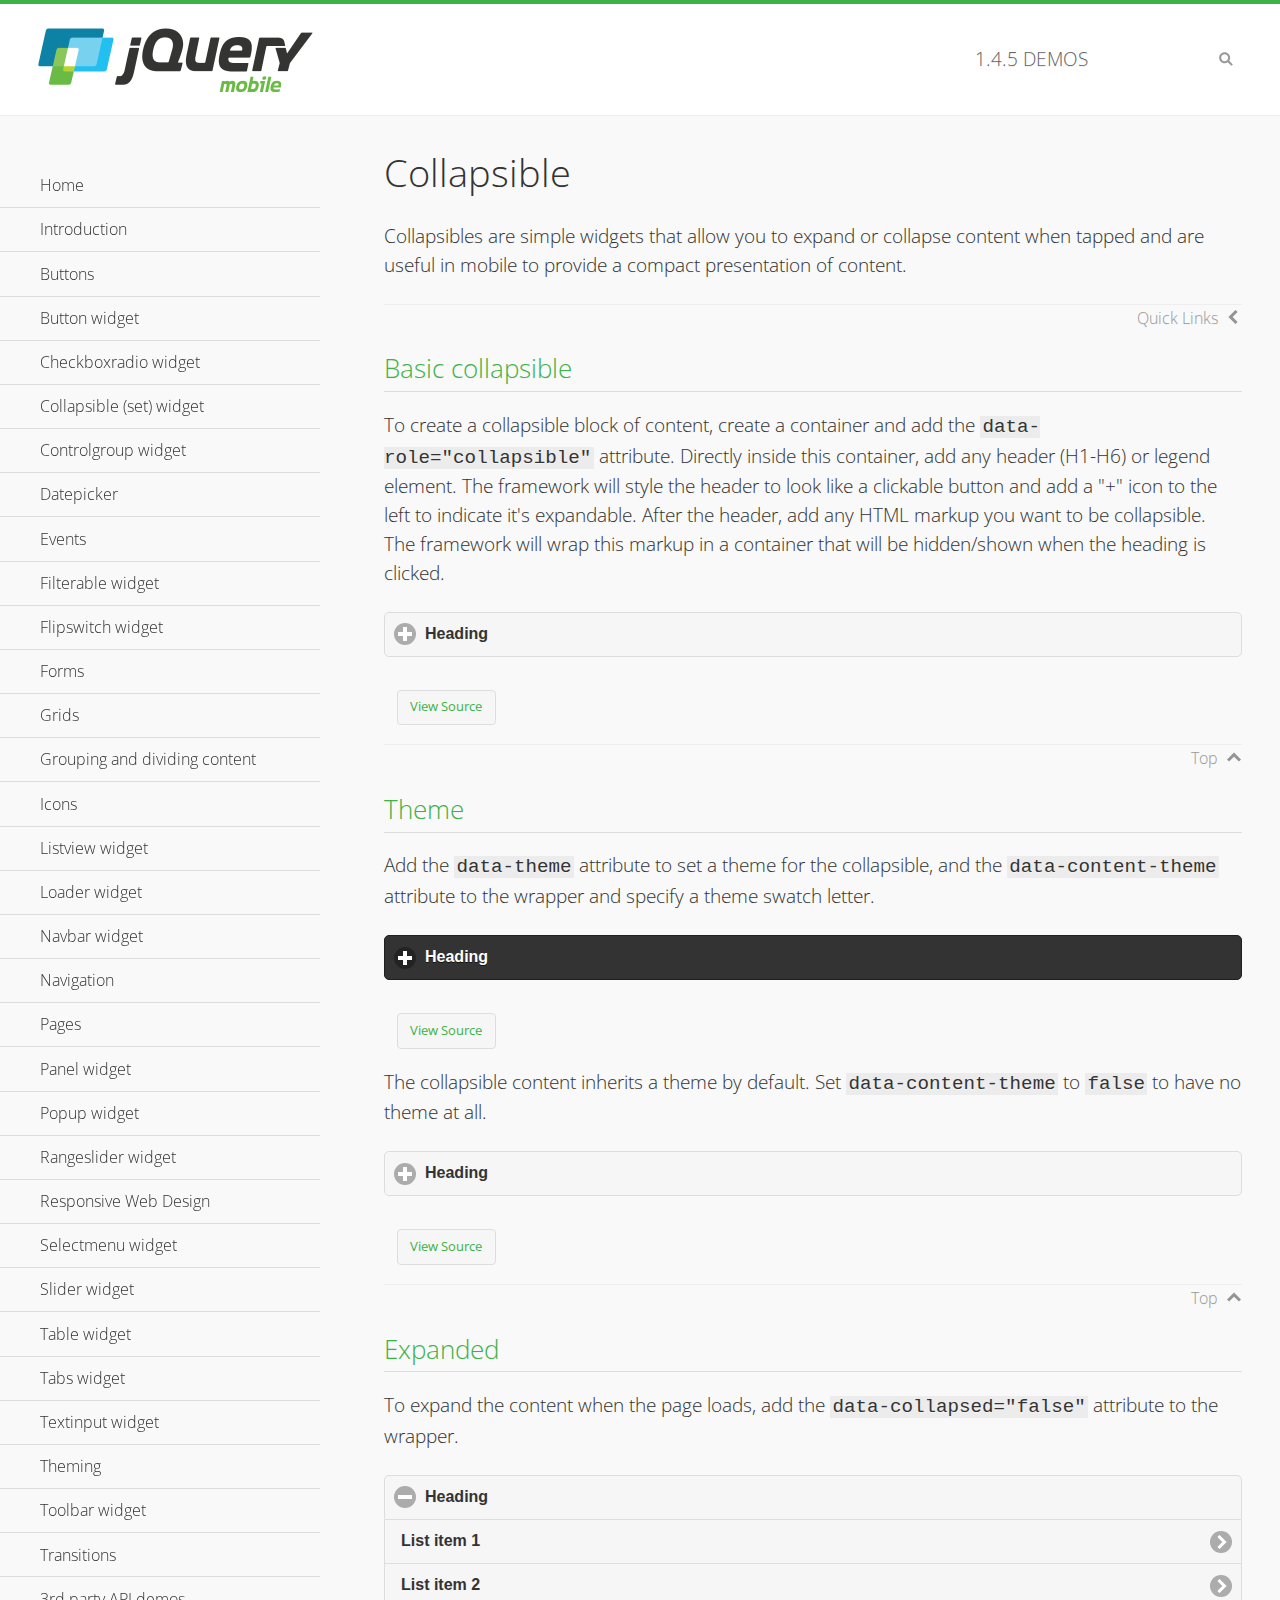
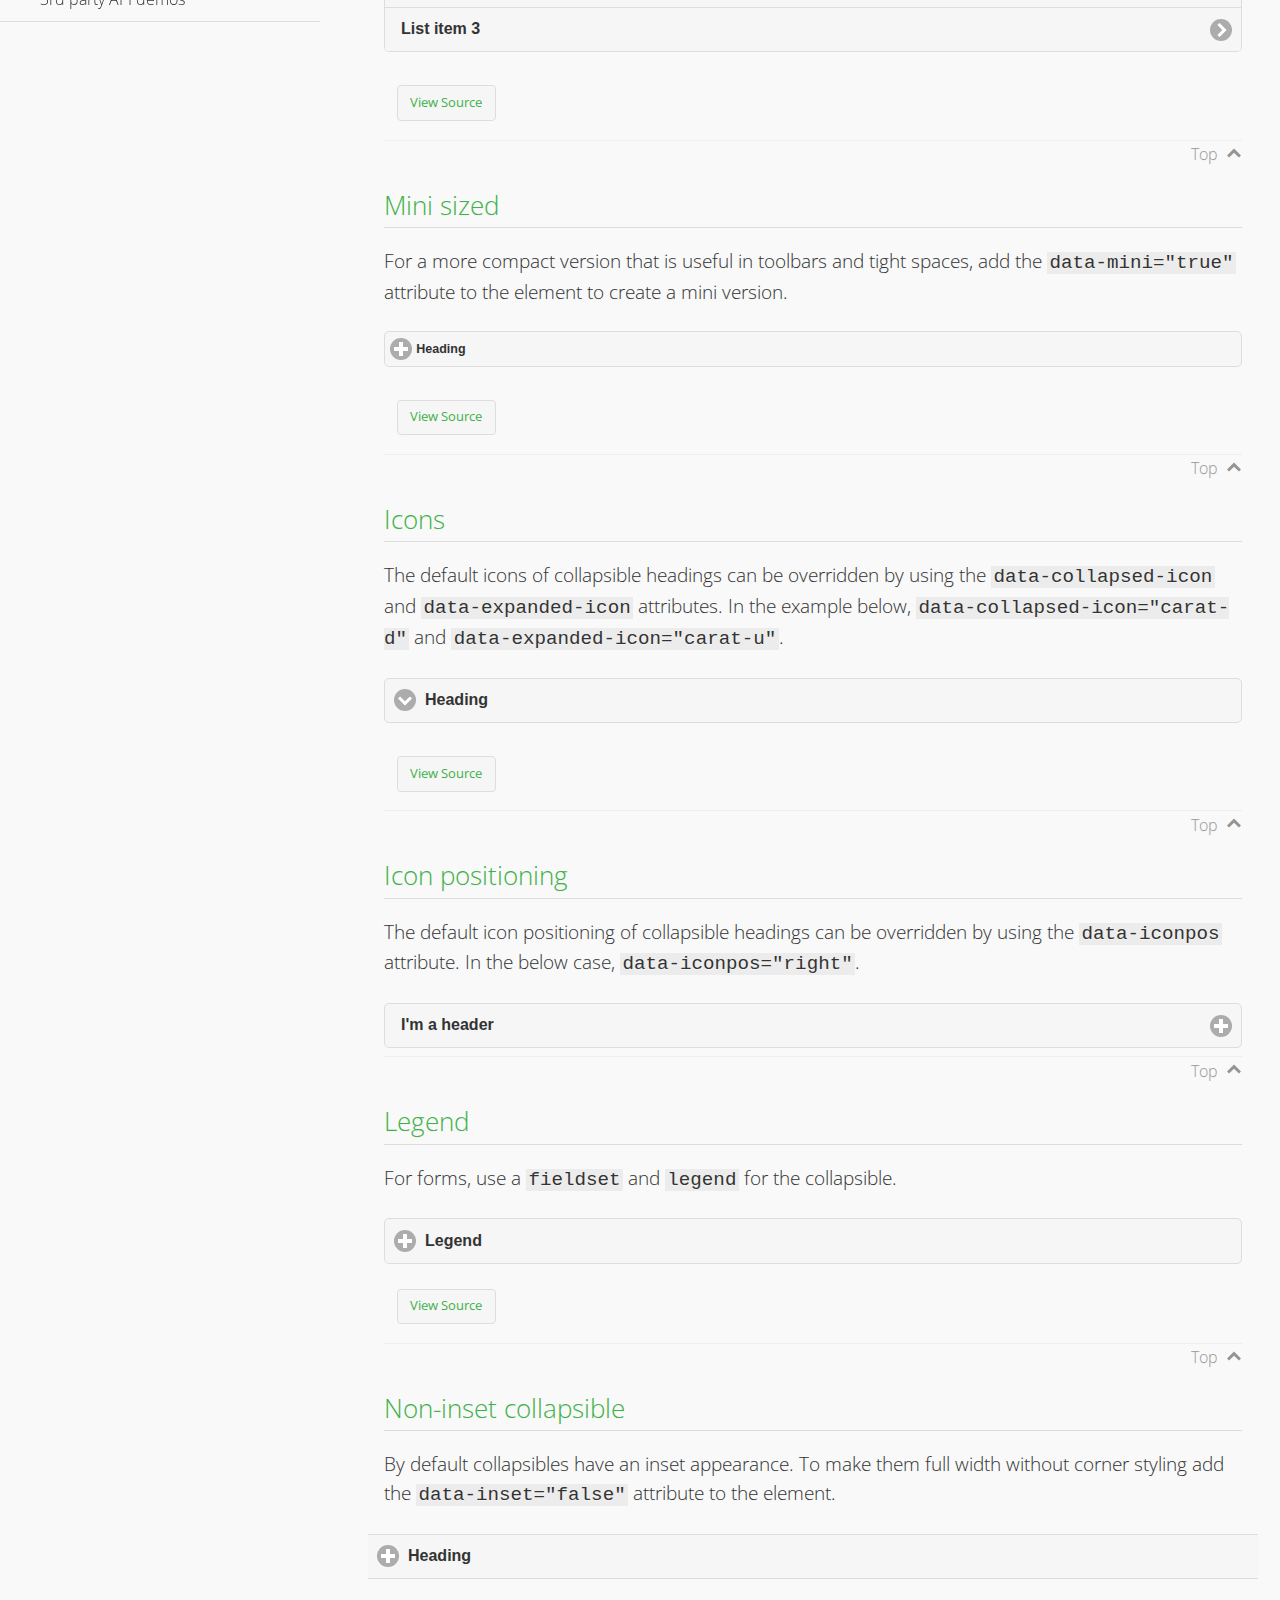
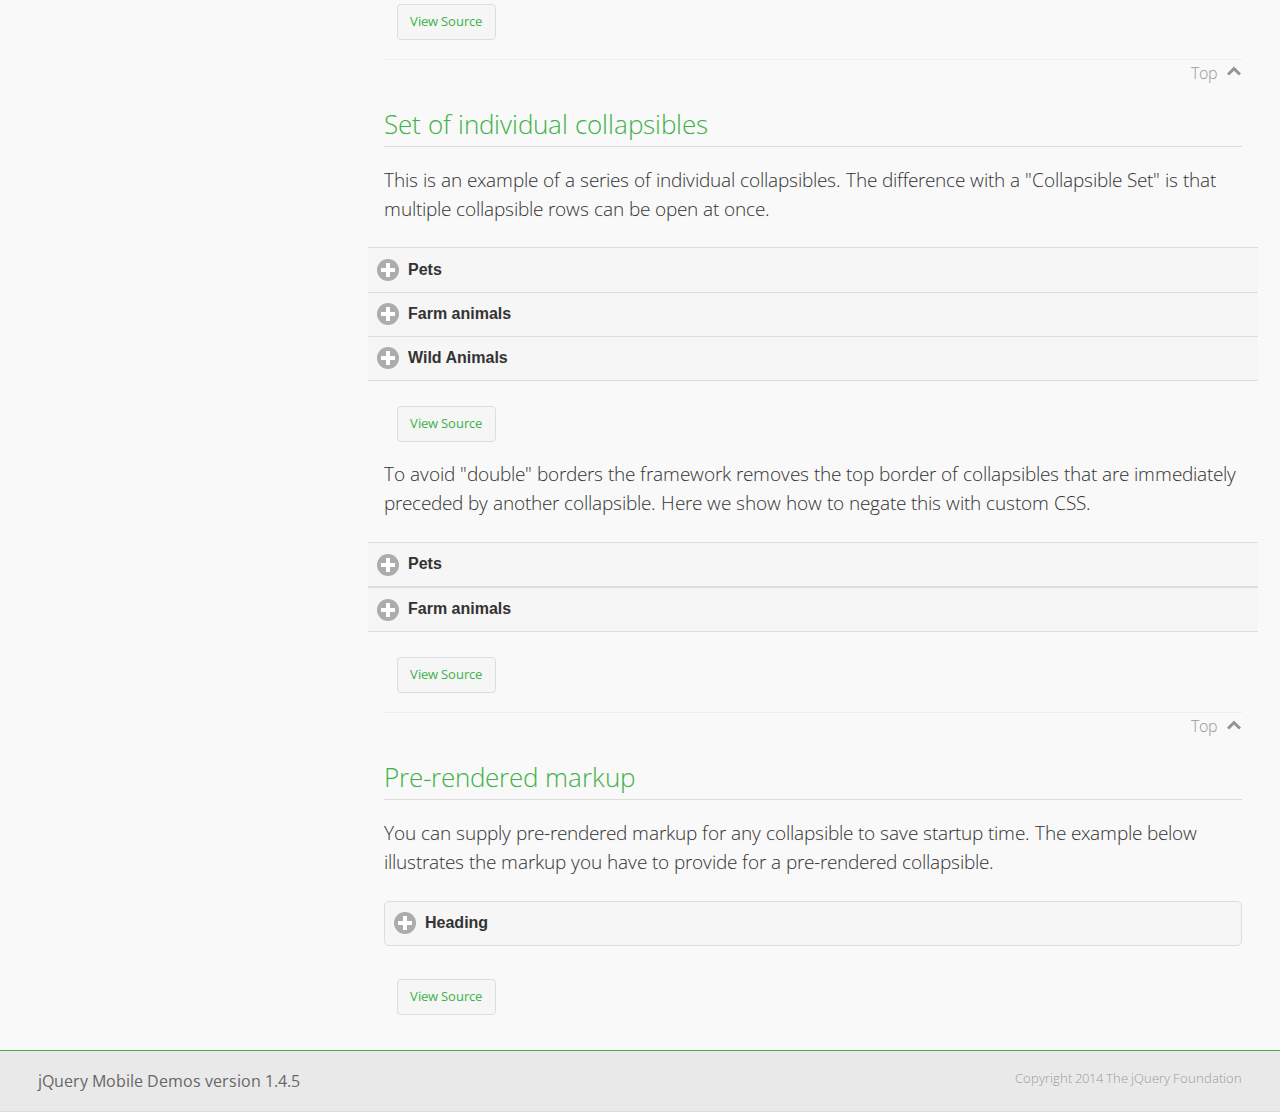
<file: ressources/jqm/demos/collapsible/index.html>
<!DOCTYPE html>
<html>
<head>
	<meta charset="utf-8">
	<meta name="viewport" content="width=device-width, initial-scale=1">
	<title>Collapsible - jQuery Mobile Demos</title>
    <link rel="stylesheet" href="../css/themes/default/jquery.mobile-1.4.5.min.css">
    <link rel="stylesheet" href="../_assets/css/jqm-demos.css">
    <link rel="shortcut icon" href="../favicon.ico">
    <link rel="stylesheet" href="http://fonts.googleapis.com/css?family=Open+Sans:300,400,700">
    <script src="../js/jquery.js"></script>
    <script src="../_assets/js/index.js"></script>
    <script src="../js/jquery.mobile-1.4.5.min.js"></script>
    <style id="negateDoubleBorder">
        #demo-borders .ui-collapsible-heading .ui-btn { border-top-width: 1px !important; }
    </style>
</head>
<body>
<div data-role="page" class="jqm-demos" data-quicklinks="true">

    <div data-role="header" class="jqm-header">
		<h2><a href="../" title="jQuery Mobile Demos home"><img src="../_assets/img/jquery-logo.png" alt="jQuery Mobile"></a></h2>
		<p><span class="jqm-version"></span> Demos</p>
        <a href="#" class="jqm-navmenu-link ui-btn ui-btn-icon-notext ui-corner-all ui-icon-bars ui-nodisc-icon ui-alt-icon ui-btn-left">Menu</a>
        <a href="#" class="jqm-search-link ui-btn ui-btn-icon-notext ui-corner-all ui-icon-search ui-nodisc-icon ui-alt-icon ui-btn-right">Search</a>
    </div><!-- /header -->

    <div role="main" class="ui-content jqm-content">

        <h1>Collapsible</h1>

        <p>Collapsibles are simple widgets that allow you to expand or collapse content when tapped and are useful in mobile to provide a compact presentation of content.</p>

        <h2>Basic collapsible</h2>

        <p>To create a collapsible block of content, create a container and add the <code> data-role="collapsible"</code> attribute. Directly inside this container, add any header (H1-H6) or legend element. The framework will style the header to look like a clickable button and add a "+" icon to the left to indicate it's expandable. After the header, add any HTML markup you want to be collapsible. The framework will wrap this markup in a container that will be hidden/shown when the heading is clicked.</p>

        <div data-demo-html="true">
            <div data-role="collapsible">
                <h4>Heading</h4>
                <p>I'm the collapsible content. By default I'm closed, but you can click the header to open me.</p>
            </div>
        </div><!--/demo-html -->

        <h2>Theme</h2>

        <p>Add the <code>data-theme</code> attribute to set a theme for the collapsible, and the <code>data-content-theme</code> attribute to the wrapper and specify a theme swatch letter.</p>

        <div data-demo-html="true">
            <div data-role="collapsible" data-theme="b" data-content-theme="b">
                <h4>Heading</h4>
                <p>I'm the collapsible content with a themed content block set to "b".</p>
            </div>
        </div><!--/demo-html -->

        <p>The collapsible content inherits a theme by default. Set <code>data-content-theme</code> to <code>false</code> to have no theme at all.</p>

        <div data-demo-html="true">
            <div data-role="collapsible" data-content-theme="false">
                <h4>Heading</h4>
                <p>I'm the collapsible content without a theme.</p>
            </div>
        </div><!--/demo-html -->

        <h2>Expanded</h2>

        <p>To expand the content when the page loads, add the <code>data-collapsed="false"</code> attribute to the wrapper.</p>

        <div data-demo-html="true">
            <div data-role="collapsible" data-collapsed="false">
                <h4>Heading</h4>
                <ul data-role="listview">
                    <li><a href="#">List item 1</a></li>
                    <li><a href="#">List item 2</a></li>
                    <li><a href="#">List item 3</a></li>
                </ul>
            </div>
        </div><!--/demo-html -->

        <h2>Mini sized</h2>

        <p>For a more compact version that is useful in toolbars and tight spaces, add the <code>data-mini="true"</code> attribute to the element to create a mini version. </p>

        <div data-demo-html="true">
            <div data-role="collapsible" data-mini="true">
                <h4>Heading</h4>
                <ul data-role="listview">
                    <li><a href="#">List item 1</a></li>
                    <li><a href="#">List item 2</a></li>
                    <li><a href="#">List item 3</a></li>
                </ul>
            </div>
        </div><!--/demo-html -->

            <h2>Icons</h2>

            <p>The default icons of collapsible headings can be overridden by using the <code>data-collapsed-icon</code> and <code>data-expanded-icon</code> attributes. In the example below, <code>data-collapsed-icon="carat-d"</code> and <code>data-expanded-icon="carat-u"</code>.</p>

            <div data-demo-html="true">
                <div data-role="collapsible" data-collapsed-icon="carat-d" data-expanded-icon="carat-u">
                    <h4>Heading</h4>
                    <ul data-role="listview" data-inset="false">
                        <li>Read-only list item 1</li>
                        <li>Read-only list item 2</li>
                        <li>Read-only list item 3</li>
                    </ul>
                </div>
            </div><!--/demo-html -->

            <h2>Icon positioning</h2>

            <p>The default icon positioning of collapsible headings can be overridden by using the <code>data-iconpos</code> attribute. In the below case, <code>data-iconpos="right"</code>.</p>

            <div data-role="collapsible" data-iconpos="right">
                <h3>I'm a header</h3>
                <p><code>data-iconpos="right"</code></p>
            </div>

        <h2>Legend</h2>

        <p>For forms, use a <code>fieldset</code> and <code>legend</code> for the collapsible.</p>
        <div data-demo-html="true">
            <form>
                <fieldset data-role="collapsible">
                    <legend>Legend</legend>

                    <label for="textinput-f">Text Input:</label>
                    <input type="text" name="textinput-f" id="textinput-f" placeholder="Text input" value="">

                    <div data-role="controlgroup">
                        <input type="checkbox" name="checkbox-1-a" id="checkbox-1-a">
                        <label for="checkbox-1-a">One</label>
                        <input type="checkbox" name="checkbox-2-a" id="checkbox-2-a">
                        <label for="checkbox-2-a">Two</label>
                        <input type="checkbox" name="checkbox-3-a" id="checkbox-3-a">
                        <label for="checkbox-3-a">Three</label>
                    </div>
                </fieldset>
            </form>
        </div><!--/demo-html -->

        <h2>Non-inset collapsible</h2>

        <p>By default collapsibles have an inset appearance. To make them full width without corner styling add the <code>data-inset="false"</code> attribute to the element.</p>

        <div data-demo-html="true">
            <div data-role="collapsible" data-inset="false">
                <h4>Heading</h4>
                <p>I'm the collapsible content. By default I'm closed, but you can click the header to open me.</p>
            </div>
        </div><!--/demo-html -->

        <h2>Set of individual collapsibles</h2>

        <p>This is an example of a series of individual collapsibles. The difference with a "Collapsible Set" is that multiple collapsible rows can be open at once.</p>

        <div data-demo-html="true">
            <div data-role="collapsible" data-inset="false">
                <h3>Pets</h3>
                <ul data-role="listview">
                    <li><a href="#">Canary</a></li>
                    <li><a href="#">Cat</a></li>
                    <li><a href="#">Dog</a></li>
                    <li><a href="#">Gerbil</a></li>
                    <li><a href="#">Iguana</a></li>
                    <li><a href="#">Mouse</a></li>
                </ul>
            </div><!-- /collapsible -->
            <div data-role="collapsible" data-inset="false">
                <h3>Farm animals</h3>
                <ul data-role="listview">
                    <li><a href="#">Chicken</a></li>
                    <li><a href="#">Cow</a></li>
                    <li><a href="#">Duck</a></li>
                    <li><a href="#">Horse</a></li>
                    <li><a href="#">Pig</a></li>
                    <li><a href="#">Sheep</a></li>
                </ul>
            </div><!-- /collapsible -->
            <div data-role="collapsible" data-inset="false">
                <h3>Wild Animals</h3>
                <ul data-role="listview">
                    <li><a href="#">Aardvark</a></li>
                    <li><a href="#">Alligator</a></li>
                    <li><a href="#">Ant</a></li>
                    <li><a href="#">Bear</a></li>
                    <li><a href="#">Beaver</a></li>
                    <li><a href="#">Cougar</a></li>
                    <li><a href="#">Dingo</a></li>
                </ul>
            </div><!-- /collapsible -->
        </div><!--/demo-html -->

        <p>To avoid "double" borders the framework removes the top border of collapsibles that are immediately preceded by another collapsible. Here we show how to negate this with custom CSS.</p>

        <div data-demo-html="true" data-demo-css="#negateDoubleBorder">
            <div id="demo-borders">
                <div data-role="collapsible" data-inset="false">
                    <h3>Pets</h3>
                    <ul data-role="listview">
                        <li><a href="#">Canary</a></li>
                        <li><a href="#">Cat</a></li>
                        <li><a href="#">Dog</a></li>
                        <li><a href="#">Gerbil</a></li>
                        <li><a href="#">Iguana</a></li>
                        <li><a href="#">Mouse</a></li>
                    </ul>
                </div><!-- /collapsible -->
                <div data-role="collapsible" data-inset="false">
                    <h3>Farm animals</h3>
                    <ul data-role="listview">
                        <li><a href="#">Chicken</a></li>
                        <li><a href="#">Cow</a></li>
                        <li><a href="#">Duck</a></li>
                        <li><a href="#">Horse</a></li>
                        <li><a href="#">Pig</a></li>
                        <li><a href="#">Sheep</a></li>
                    </ul>
                </div><!-- /collapsible -->
            </div>
        </div><!--/demo-html -->

			<h2>Pre-rendered markup</h2>
			<p>You can supply pre-rendered markup for any collapsible to save startup time. The example below illustrates the markup you have to provide for a pre-rendered collapsible.</p>
				<div data-demo-html="true">
					<div data-role="collapsible" data-enhanced="true" class="ui-collapsible ui-collapsible-inset ui-corner-all ui-collapsible-collapsed">
						<h4 class="ui-collapsible-heading ui-collapsible-heading-collapsed">
							<a href="#" class="ui-collapsible-heading-toggle ui-btn ui-btn-icon-left ui-icon-plus">
							Heading
							<div class="ui-collapsible-heading-status"> click to expand contents</div>
							</a>
						</h4>
						<div class="ui-collapsible-content ui-collapsible-content-collapsed" aria-hidden="true">
						<p>I'm the collapsible content. By default I'm closed, but you can click the header to open me.</p>
						</div>
					</div>
				</div>

	</div><!-- /content -->
	    <div data-role="panel" class="jqm-navmenu-panel" data-position="left" data-display="overlay" data-theme="a">
	    	<ul class="jqm-list ui-alt-icon ui-nodisc-icon">
<li data-filtertext="demos homepage" data-icon="home"><a href=".././">Home</a></li>
<li data-filtertext="introduction overview getting started"><a href="../intro/" data-ajax="false">Introduction</a></li>
<li data-filtertext="buttons button markup buttonmarkup method anchor link button element"><a href="../button-markup/" data-ajax="false">Buttons</a></li>
<li data-filtertext="form button widget input button submit reset"><a href="../button/" data-ajax="false">Button widget</a></li>
<li data-role="collapsible" data-enhanced="true" data-collapsed-icon="carat-d" data-expanded-icon="carat-u" data-iconpos="right" data-inset="false" class="ui-collapsible ui-collapsible-themed-content ui-collapsible-collapsed">
	<h3 class="ui-collapsible-heading ui-collapsible-heading-collapsed">
		<a href="#" class="ui-collapsible-heading-toggle ui-btn ui-btn-icon-right ui-btn-inherit ui-icon-carat-d">
		    Checkboxradio widget<span class="ui-collapsible-heading-status"> click to expand contents</span>
		</a>
	</h3>
	<div class="ui-collapsible-content ui-body-inherit ui-collapsible-content-collapsed" aria-hidden="true">
		<ul>
			<li data-filtertext="form checkboxradio widget checkbox input checkboxes controlgroups"><a href="../checkboxradio-checkbox/" data-ajax="false">Checkboxes</a></li>
			<li data-filtertext="form checkboxradio widget radio input radio buttons controlgroups"><a href="../checkboxradio-radio/" data-ajax="false">Radio buttons</a></li>
		</ul>
	</div>
</li>
<li data-role="collapsible" data-enhanced="true" data-collapsed-icon="carat-d" data-expanded-icon="carat-u" data-iconpos="right" data-inset="false" class="ui-collapsible ui-collapsible-themed-content ui-collapsible-collapsed">
	<h3 class="ui-collapsible-heading ui-collapsible-heading-collapsed">
		<a href="#" class="ui-collapsible-heading-toggle ui-btn ui-btn-icon-right ui-btn-inherit ui-icon-carat-d">
			Collapsible (set) widget<span class="ui-collapsible-heading-status"> click to expand contents</span>
		</a>
	</h3>
	<div class="ui-collapsible-content ui-body-inherit ui-collapsible-content-collapsed" aria-hidden="true">
		<ul>
			<li data-filtertext="collapsibles content formatting"><a href="../collapsible/" data-ajax="false">Collapsible</a></li>
			<li data-filtertext="dynamic collapsible set accordion append expand"><a href="../collapsible-dynamic/" data-ajax="false">Dynamic collapsibles</a></li>
			<li data-filtertext="accordions collapsible set widget content formatting grouped collapsibles"><a href="../collapsibleset/" data-ajax="false">Collapsible set</a></li>
		</ul>
	</div>
</li>
<li data-role="collapsible" data-enhanced="true" data-collapsed-icon="carat-d" data-expanded-icon="carat-u" data-iconpos="right" data-inset="false" class="ui-collapsible ui-collapsible-themed-content ui-collapsible-collapsed">
	<h3 class="ui-collapsible-heading ui-collapsible-heading-collapsed">
		<a href="#" class="ui-collapsible-heading-toggle ui-btn ui-btn-icon-right ui-btn-inherit ui-icon-carat-d">
			Controlgroup widget<span class="ui-collapsible-heading-status"> click to expand contents</span>
		</a>
	</h3>
	<div class="ui-collapsible-content ui-body-inherit ui-collapsible-content-collapsed" aria-hidden="true">
		<ul>
			<li data-filtertext="controlgroups selectmenu checkboxradio input grouped buttons horizontal vertical"><a href="../controlgroup/" data-ajax="false">Controlgroup</a></li>
			<li data-filtertext="dynamic controlgroup dynamically add buttons"><a href="../controlgroup-dynamic/" data-ajax="false">Dynamic controlgroups</a></li>
		</ul>
	</div>
</li>
<li data-filtertext="form datepicker widget date input"><a href="../datepicker/" data-ajax="false">Datepicker</a></li>
<li data-role="collapsible" data-enhanced="true" data-collapsed-icon="carat-d" data-expanded-icon="carat-u" data-iconpos="right" data-inset="false" class="ui-collapsible ui-collapsible-themed-content ui-collapsible-collapsed">
	<h3 class="ui-collapsible-heading ui-collapsible-heading-collapsed">
		<a href="#" class="ui-collapsible-heading-toggle ui-btn ui-btn-icon-right ui-btn-inherit ui-icon-carat-d">
			Events<span class="ui-collapsible-heading-status"> click to expand contents</span>
		</a>
	</h3>
	<div class="ui-collapsible-content ui-body-inherit ui-collapsible-content-collapsed" aria-hidden="true">
		<ul>
			<li data-filtertext="swipe to delete list items listviews swipe events"><a href="../swipe-list/" data-ajax="false">Swipe list items</a></li>
			<li data-filtertext="swipe to navigate swipe page navigation swipe events"><a href="../swipe-page/" data-ajax="false">Swipe page navigation</a></li>
		</ul>
	</div>
</li>
<li data-filtertext="filterable filter elements sorting searching listview table"><a href="../filterable/" data-ajax="false">Filterable widget</a></li>
<li data-filtertext="form flipswitch widget flip toggle switch binary select checkbox input"><a href="../flipswitch/" data-ajax="false">Flipswitch widget</a></li>
<li data-role="collapsible" data-enhanced="true" data-collapsed-icon="carat-d" data-expanded-icon="carat-u" data-iconpos="right" data-inset="false" class="ui-collapsible ui-collapsible-themed-content ui-collapsible-collapsed">
	<h3 class="ui-collapsible-heading ui-collapsible-heading-collapsed">
		<a href="#" class="ui-collapsible-heading-toggle ui-btn ui-btn-icon-right ui-btn-inherit ui-icon-carat-d">
			Forms<span class="ui-collapsible-heading-status"> click to expand contents</span>
		</a>
	</h3>
	<div class="ui-collapsible-content ui-body-inherit ui-collapsible-content-collapsed" aria-hidden="true">
		<ul>
			<li data-filtertext="forms text checkbox radio range button submit reset inputs selects textarea slider flipswitch label form elements"><a href="../forms/" data-ajax="false">Forms</a></li>
			<li data-filtertext="form hide labels hidden accessible ui-hidden-accessible forms"><a href="../forms-label-hidden-accessible/" data-ajax="false">Hide labels</a></li>
			<li data-filtertext="form field containers fieldcontain ui-field-contain forms"><a href="../forms-field-contain/" data-ajax="false">Field containers</a></li>
			<li data-filtertext="forms disabled form elements"><a href="../forms-disabled/" data-ajax="false">Forms disabled</a></li>
			<li data-filtertext="forms gallery examples overview forms text checkbox radio range button submit reset inputs selects textarea slider flipswitch label form elements"><a href="../forms-gallery/" data-ajax="false">Forms gallery</a></li>
		</ul>
	</div>
</li>
<li data-role="collapsible" data-enhanced="true" data-collapsed-icon="carat-d" data-expanded-icon="carat-u" data-iconpos="right" data-inset="false" class="ui-collapsible ui-collapsible-themed-content ui-collapsible-collapsed">
	<h3 class="ui-collapsible-heading ui-collapsible-heading-collapsed">
		<a href="#" class="ui-collapsible-heading-toggle ui-btn ui-btn-icon-right ui-btn-inherit ui-icon-carat-d">
			Grids<span class="ui-collapsible-heading-status"> click to expand contents</span>
		</a>
	</h3>
	<div class="ui-collapsible-content ui-body-inherit ui-collapsible-content-collapsed" aria-hidden="true">
		<ul>
			<li data-filtertext="grids columns blocks content formatting rwd responsive css framework"><a href="../grids/" data-ajax="false">Grids</a></li>
			<li data-filtertext="buttons in grids css framework"><a href="../grids-buttons/" data-ajax="false">Buttons in grids</a></li>
			<li data-filtertext="custom responsive grids rwd css framework"><a href="../grids-custom-responsive/" data-ajax="false">Custom responsive grids</a></li>
		</ul>
	</div>
</li>
<li data-filtertext="blocks content formatting sections heading"><a href="../body-bar-classes/" data-ajax="false">Grouping and dividing content</a></li>
<li data-role="collapsible" data-enhanced="true" data-collapsed-icon="carat-d" data-expanded-icon="carat-u" data-iconpos="right" data-inset="false" class="ui-collapsible ui-collapsible-themed-content ui-collapsible-collapsed">
	<h3 class="ui-collapsible-heading ui-collapsible-heading-collapsed">
		<a href="#" class="ui-collapsible-heading-toggle ui-btn ui-btn-icon-right ui-btn-inherit ui-icon-carat-d">
			Icons<span class="ui-collapsible-heading-status"> click to expand contents</span>
		</a>
	</h3>
	<div class="ui-collapsible-content ui-body-inherit ui-collapsible-content-collapsed" aria-hidden="true">
		<ul>
			<li data-filtertext="button icons svg disc alt custom icon position"><a href="../icons/" data-ajax="false">Icons</a></li>
			<li data-filtertext=""><a href="../icons-grunticon/" data-ajax="false">Grunticon loader</a></li>
		</ul>
	</div>
</li>
<li data-role="collapsible" data-enhanced="true" data-collapsed-icon="carat-d" data-expanded-icon="carat-u" data-iconpos="right" data-inset="false" class="ui-collapsible ui-collapsible-themed-content ui-collapsible-collapsed">
	<h3 class="ui-collapsible-heading ui-collapsible-heading-collapsed">
		<a href="#" class="ui-collapsible-heading-toggle ui-btn ui-btn-icon-right ui-btn-inherit ui-icon-carat-d">
			Listview widget<span class="ui-collapsible-heading-status"> click to expand contents</span>
		</a>
	</h3>
	<div class="ui-collapsible-content ui-body-inherit ui-collapsible-content-collapsed" aria-hidden="true">
		<ul>
			<li data-filtertext="listview widget thumbnails icons nested split button collapsible ul ol"><a href="../listview/" data-ajax="false">Listview</a></li>
			<li data-filtertext="autocomplete filterable reveal listview filtertextbeforefilter placeholder"><a href="../listview-autocomplete/" data-ajax="false">Listview autocomplete</a></li>
			<li data-filtertext="autocomplete filterable reveal listview remote data filtertextbeforefilter placeholder"><a href="../listview-autocomplete-remote/" data-ajax="false">Listview autocomplete remote data</a></li>
			<li data-filtertext="autodividers anchor jump scroll linkbars listview lists ul ol"><a href="../listview-autodividers-linkbar/" data-ajax="false">Listview autodividers linkbar</a></li>
			<li data-filtertext="listview autodividers selector autodividersselector lists ul ol"><a href="../listview-autodividers-selector/" data-ajax="false">Listview autodividers selector</a></li>
			<li data-filtertext="listview nested list items"><a href="../listview-nested-lists/" data-ajax="false">Nested Listviews</a></li>
			<li data-filtertext="listview collapsible list items flat"><a href="../listview-collapsible-item-flat/" data-ajax="false">Listview collapsible list items (flat)</a></li>
			<li data-filtertext="listview collapsible list indented"><a href="../listview-collapsible-item-indented/" data-ajax="false">Listview collapsible list items (indented)</a></li>
			<li data-filtertext="grid listview responsive grids responsive listviews lists ul"><a href="../listview-grid/" data-ajax="false">Listview responsive grid</a></li>
		</ul>
	</div>
</li>
<li data-filtertext="loader widget page loading navigation overlay spinner"><a href="../loader/" data-ajax="false">Loader widget</a></li>
<li data-filtertext="navbar widget navmenu toolbars header footer"><a href="../navbar/" data-ajax="false">Navbar widget</a></li>
<li data-role="collapsible" data-enhanced="true" data-collapsed-icon="carat-d" data-expanded-icon="carat-u" data-iconpos="right" data-inset="false" class="ui-collapsible ui-collapsible-themed-content ui-collapsible-collapsed">
	<h3 class="ui-collapsible-heading ui-collapsible-heading-collapsed">
		<a href="#" class="ui-collapsible-heading-toggle ui-btn ui-btn-icon-right ui-btn-inherit ui-icon-carat-d">
			Navigation<span class="ui-collapsible-heading-status"> click to expand contents</span>
		</a>
	</h3>
	<div class="ui-collapsible-content ui-body-inherit ui-collapsible-content-collapsed" aria-hidden="true">
		<ul>
			<li data-filtertext="ajax navigation navigate widget history event method"><a href="../navigation/" data-ajax="false">Navigation</a></li>
			<li data-filtertext="linking pages page links navigation ajax prefetch cache"><a href="../navigation-linking-pages/" data-ajax="false">Linking pages</a></li>
			<!-- <li data-filtertext="php redirect server redirection server-side navigation"><a href="../navigation-php-redirect/" data-ajax="false">PHP redirect demo</a></li>-->
			<li data-filtertext="navigation redirection hash query"><a href="../navigation-hash-processing/" data-ajax="false">Hash processing demo</a></li>
			<li data-filtertext="navigation redirection hash query"><a href="../page-events/" data-ajax="false">Page Navigation Events</a></li>
		</ul>
	</div>
</li>
<li data-role="collapsible" data-enhanced="true" data-collapsed-icon="carat-d" data-expanded-icon="carat-u" data-iconpos="right" data-inset="false" class="ui-collapsible ui-collapsible-themed-content ui-collapsible-collapsed">
	<h3 class="ui-collapsible-heading ui-collapsible-heading-collapsed">
		<a href="#" class="ui-collapsible-heading-toggle ui-btn ui-btn-icon-right ui-btn-inherit ui-icon-carat-d">
			Pages<span class="ui-collapsible-heading-status"> click to expand contents</span>
		</a>
	</h3>
	<div class="ui-collapsible-content ui-body-inherit ui-collapsible-content-collapsed" aria-hidden="true">
		<ul>
			<li data-filtertext="pages page widget ajax navigation"><a href="../pages/" data-ajax="false">Pages</a></li>
			<li data-filtertext="single page"><a href="../pages-single-page/" data-ajax="false">Single page</a></li>
			<li data-filtertext="multipage multi-page page"><a href="../pages-multi-page/" data-ajax="false">Multi-page template</a></li>
			<li data-filtertext="dialog page widget modal popup"><a href="../pages-dialog/" data-ajax="false">Dialog page</a></li>
		</ul>
	</div>
</li>
<li data-role="collapsible" data-enhanced="true" data-collapsed-icon="carat-d" data-expanded-icon="carat-u" data-iconpos="right" data-inset="false" class="ui-collapsible ui-collapsible-themed-content ui-collapsible-collapsed">
	<h3 class="ui-collapsible-heading ui-collapsible-heading-collapsed">
		<a href="#" class="ui-collapsible-heading-toggle ui-btn ui-btn-icon-right ui-btn-inherit ui-icon-carat-d">
			Panel widget<span class="ui-collapsible-heading-status"> click to expand contents</span>
		</a>
	</h3>
	<div class="ui-collapsible-content ui-body-inherit ui-collapsible-content-collapsed" aria-hidden="true">
		<ul>
			<li data-filtertext="panel widget sliding panels reveal push overlay responsive"><a href="../panel/" data-ajax="false">Panel</a></li>
			<li data-filtertext=""><a href="../panel-external/" data-ajax="false">External panels</a></li>
			<li data-filtertext="panel "><a href="../panel-fixed/" data-ajax="false">Fixed panels</a></li>
			<li data-filtertext="panel slide panels sliding panels shadow rwd responsive breakpoint"><a href="../panel-responsive/" data-ajax="false">Panels responsive</a></li>
			<li data-filtertext="panel custom style custom panel width reveal shadow listview panel styling page background wrapper"><a href="../panel-styling/" data-ajax="false">Custom panel style</a></li>
			<li data-filtertext="panel open on swipe"><a href="../panel-swipe-open/" data-ajax="false">Panel open on swipe</a></li>
			<li data-filtertext="panels outside page internal external toolbars"><a href="../panel-external-internal/" data-ajax="false">Panel external and internal</a></li>
		</ul>
	</div>
</li>
<li data-role="collapsible" data-enhanced="true" data-collapsed-icon="carat-d" data-expanded-icon="carat-u" data-iconpos="right" data-inset="false" class="ui-collapsible ui-collapsible-themed-content ui-collapsible-collapsed">
	<h3 class="ui-collapsible-heading ui-collapsible-heading-collapsed">
		<a href="#" class="ui-collapsible-heading-toggle ui-btn ui-btn-icon-right ui-btn-inherit ui-icon-carat-d">
			Popup widget<span class="ui-collapsible-heading-status"> click to expand contents</span>
		</a>
	</h3>
	<div class="ui-collapsible-content ui-body-inherit ui-collapsible-content-collapsed" aria-hidden="true">
		<ul>
			<li data-filtertext="popup widget popups dialog modal transition tooltip lightbox form overlay screen flip pop fade transition"><a href="../popup/" data-ajax="false">Popup</a></li>
			<li data-filtertext="popup alignment position"><a href="../popup-alignment/" data-ajax="false">Popup alignment</a></li>
			<li data-filtertext="popup arrow size popups popover"><a href="../popup-arrow-size/" data-ajax="false">Popup arrow size</a></li>
			<li data-filtertext="dynamic popups popup images lightbox"><a href="../popup-dynamic/" data-ajax="false">Dynamic popups</a></li>
			<li data-filtertext="popups with iframes scaling"><a href="../popup-iframe/" data-ajax="false">Popups with iframes</a></li>
			<li data-filtertext="popup image scaling"><a href="../popup-image-scaling/" data-ajax="false">Popup image scaling</a></li>
			<li data-filtertext="external popup outside multi-page"><a href="../popup-outside-multipage/" data-ajax="false">Popup outside multi-page</a></li>
		</ul>
	</div>
</li>
<li data-filtertext="form rangeslider widget dual sliders dual handle sliders range input"><a href="../rangeslider/" data-ajax="false">Rangeslider widget</a></li>
<li data-filtertext="responsive web design rwd adaptive progressive enhancement PE accessible mobile breakpoints media query media queries"><a href="../rwd/" data-ajax="false">Responsive Web Design</a></li>
<li data-role="collapsible" data-enhanced="true" data-collapsed-icon="carat-d" data-expanded-icon="carat-u" data-iconpos="right" data-inset="false" class="ui-collapsible ui-collapsible-themed-content ui-collapsible-collapsed">
	<h3 class="ui-collapsible-heading ui-collapsible-heading-collapsed">
		<a href="#" class="ui-collapsible-heading-toggle ui-btn ui-btn-icon-right ui-btn-inherit ui-icon-carat-d">
			Selectmenu widget<span class="ui-collapsible-heading-status"> click to expand contents</span>
		</a>
	</h3>
	<div class="ui-collapsible-content ui-body-inherit ui-collapsible-content-collapsed" aria-hidden="true">
		<ul>
			<li data-filtertext="form selectmenu widget select input custom select menu selects"><a href="../selectmenu/" data-ajax="false">Selectmenu</a></li>
			<li data-filtertext="form custom select menu selectmenu widget custom menu option optgroup multiple selects"><a href="../selectmenu-custom/" data-ajax="false">Custom select menu</a></li>
			<li data-filtertext="filterable select filter popup dialog"><a href="../selectmenu-custom-filter/" data-ajax="false">Custom select menu with filter</a></li>
		</ul>
	</div>
</li>
<li data-role="collapsible" data-enhanced="true" data-collapsed-icon="carat-d" data-expanded-icon="carat-u" data-iconpos="right" data-inset="false" class="ui-collapsible ui-collapsible-themed-content ui-collapsible-collapsed">
	<h3 class="ui-collapsible-heading ui-collapsible-heading-collapsed">
		<a href="#" class="ui-collapsible-heading-toggle ui-btn ui-btn-icon-right ui-btn-inherit ui-icon-carat-d">
			Slider widget<span class="ui-collapsible-heading-status"> click to expand contents</span>
		</a>
	</h3>
	<div class="ui-collapsible-content ui-body-inherit ui-collapsible-content-collapsed" aria-hidden="true">
		<ul>
			<li data-filtertext="form slider widget range input single sliders"><a href="../slider/" data-ajax="false">Slider</a></li>
			<li data-filtertext="form slider widget flipswitch slider binary select flip toggle switch"><a href="../slider-flipswitch/" data-ajax="false">Slider flip toggle switch</a></li>
			<li data-filtertext="form slider tooltip handle value input range sliders"><a href="../slider-tooltip/" data-ajax="false">Slider tooltip</a></li>
		</ul>
	</div>
</li>
<li data-role="collapsible" data-enhanced="true" data-collapsed-icon="carat-d" data-expanded-icon="carat-u" data-iconpos="right" data-inset="false" class="ui-collapsible ui-collapsible-themed-content ui-collapsible-collapsed">
	<h3 class="ui-collapsible-heading ui-collapsible-heading-collapsed">
		<a href="#" class="ui-collapsible-heading-toggle ui-btn ui-btn-icon-right ui-btn-inherit ui-icon-carat-d">
			Table widget<span class="ui-collapsible-heading-status"> click to expand contents</span>
		</a>
	</h3>
	<div class="ui-collapsible-content ui-body-inherit ui-collapsible-content-collapsed" aria-hidden="true">
		<ul>
			<li data-filtertext="table widget reflow column toggle th td responsive tables rwd hide show tabular"><a href="../table-column-toggle/" data-ajax="false">Table Column Toggle</a></li>
			<li data-filtertext="table column toggle phone comparison demo"><a href="../table-column-toggle-example/" data-ajax="false">Table Column Toggle demo</a></li>
			<li data-filtertext="responsive tables table column toggle heading groups rwd breakpoint"><a href="../table-column-toggle-heading-groups/" data-ajax="false">Table Column Toggle heading groups</a></li>
			<li data-filtertext="responsive tables table column toggle hide rwd breakpoint customization options"><a href="../table-column-toggle-options/" data-ajax="false">Table Column Toggle options</a></li>
			<li data-filtertext="table reflow th td responsive rwd columns tabular"><a href="../table-reflow/" data-ajax="false">Table Reflow</a></li>
			<li data-filtertext="responsive tables table reflow heading groups rwd breakpoint"><a href="../table-reflow-heading-groups/" data-ajax="false">Table Reflow heading groups</a></li>
			<li data-filtertext="responsive tables table reflow stripes strokes table style"><a href="../table-reflow-stripes-strokes/" data-ajax="false">Table Reflow stripes and strokes</a></li>
			<li data-filtertext="responsive tables table reflow stack custom styles"><a href="../table-reflow-styling/" data-ajax="false">Table Reflow custom styles</a></li>
		</ul>
	</div>
</li>
<li data-filtertext="ui tabs widget"><a href="../tabs/" data-ajax="false">Tabs widget</a></li>
<li data-filtertext="form textinput widget text input textarea number date time tel email file color password"><a href="../textinput/" data-ajax="false">Textinput widget</a></li>
<li data-role="collapsible" data-enhanced="true" data-collapsed-icon="carat-d" data-expanded-icon="carat-u" data-iconpos="right" data-inset="false" class="ui-collapsible ui-collapsible-themed-content ui-collapsible-collapsed">
	<h3 class="ui-collapsible-heading ui-collapsible-heading-collapsed">
		<a href="#" class="ui-collapsible-heading-toggle ui-btn ui-btn-icon-right ui-btn-inherit ui-icon-carat-d">
			Theming<span class="ui-collapsible-heading-status"> click to expand contents</span>
		</a>
	</h3>
	<div class="ui-collapsible-content ui-body-inherit ui-collapsible-content-collapsed" aria-hidden="true">
		<ul>
			<li data-filtertext="default theme swatches theming style css"><a href="../theme-default/" data-ajax="false">Default theme</a></li>
			<li data-filtertext="classic theme old theme swatches theming style css"><a href="../theme-classic/" data-ajax="false">Classic theme</a></li>
		</ul>
	</div>
</li>
<li data-role="collapsible" data-enhanced="true" data-collapsed-icon="carat-d" data-expanded-icon="carat-u" data-iconpos="right" data-inset="false" class="ui-collapsible ui-collapsible-themed-content ui-collapsible-collapsed">
	<h3 class="ui-collapsible-heading ui-collapsible-heading-collapsed">
		<a href="#" class="ui-collapsible-heading-toggle ui-btn ui-btn-icon-right ui-btn-inherit ui-icon-carat-d">
			Toolbar widget<span class="ui-collapsible-heading-status"> click to expand contents</span>
		</a>
	</h3>
	<div class="ui-collapsible-content ui-body-inherit ui-collapsible-content-collapsed" aria-hidden="true">
		<ul>
			<li data-filtertext="toolbar widget header footer toolbars fixed fullscreen external sections"><a href="../toolbar/" data-ajax="false">Toolbar</a></li>
			<li data-filtertext="dynamic toolbars dynamically add toolbar header footer"><a href="../toolbar-dynamic/" data-ajax="false">Dynamic toolbars</a></li>
			<li data-filtertext="external toolbars header footer"><a href="../toolbar-external/" data-ajax="false">External toolbars</a></li>
			<li data-filtertext="fixed toolbars header footer"><a href="../toolbar-fixed/" data-ajax="false">Fixed toolbars</a></li>
			<li data-filtertext="fixed fullscreen toolbars header footer"><a href="../toolbar-fixed-fullscreen/" data-ajax="false">Fullscreen toolbars</a></li>
			<li data-filtertext="external fixed toolbars header footer"><a href="../toolbar-fixed-external/" data-ajax="false">Fixed external toolbars</a></li>
			<li data-filtertext="external persistent toolbars header footer navbar navmenu"><a href="../toolbar-fixed-persistent/" data-ajax="false">Persistent toolbars</a></li>
			<li data-filtertext="external ajax optimized toolbars persistent toolbars header footer navbar"><a href="../toolbar-fixed-persistent-optimized/" data-ajax="false">Ajax optimized toolbars</a></li>
			<li data-filtertext="form in toolbars header footer"><a href="../toolbar-fixed-forms/" data-ajax="false">Form in toolbar</a></li>
		</ul>
	</div>
</li>
<li data-filtertext="page transitions animated pages popup navigation flip slide fade pop"><a href="../transitions/" data-ajax="false">Transitions</a></li>
<li data-role="collapsible" data-enhanced="true" data-collapsed-icon="carat-d" data-expanded-icon="carat-u" data-iconpos="right" data-inset="false" class="ui-collapsible ui-collapsible-themed-content ui-collapsible-collapsed">
	<h3 class="ui-collapsible-heading ui-collapsible-heading-collapsed">
		<a href="#" class="ui-collapsible-heading-toggle ui-btn ui-btn-icon-right ui-btn-inherit ui-icon-carat-d">
			3rd party API demos<span class="ui-collapsible-heading-status"> click to expand contents</span>
		</a>
	</h3>
	<div class="ui-collapsible-content ui-body-inherit ui-collapsible-content-collapsed" aria-hidden="true">
		<ul>
			<li data-filtertext="backbone requirejs navigation router"><a href="../backbone-requirejs/" data-ajax="false">Backbone RequireJS</a></li>
			<li data-filtertext="google maps geolocation demo"><a href="../map-geolocation/" data-ajax="false">Google Maps geolocation</a></li>
			<li data-filtertext="google maps hybrid"><a href="../map-list-toggle/" data-ajax="false">Google Maps list toggle</a></li>
		</ul>
	</div>
</li>



		     </ul>
		</div><!-- /panel -->


	<div data-role="footer" data-position="fixed" data-tap-toggle="false" class="jqm-footer">
		<p>jQuery Mobile Demos version <span class="jqm-version"></span></p>
		<p>Copyright 2014 The jQuery Foundation</p>
	</div><!-- /footer -->
	<!-- TODO: This should become an external panel so we can add input to markup (unique ID) -->
    <div data-role="panel" class="jqm-search-panel" data-position="right" data-display="overlay" data-theme="a">
		<div class="jqm-search">
			<ul class="jqm-list" data-filter-placeholder="Search demos..." data-filter-reveal="true">
<li data-filtertext="demos homepage" data-icon="home"><a href=".././">Home</a></li>
<li data-filtertext="introduction overview getting started"><a href="../intro/" data-ajax="false">Introduction</a></li>
<li data-filtertext="buttons button markup buttonmarkup method anchor link button element"><a href="../button-markup/" data-ajax="false">Buttons</a></li>
<li data-filtertext="form button widget input button submit reset"><a href="../button/" data-ajax="false">Button widget</a></li>
<li data-role="collapsible" data-enhanced="true" data-collapsed-icon="carat-d" data-expanded-icon="carat-u" data-iconpos="right" data-inset="false" class="ui-collapsible ui-collapsible-themed-content ui-collapsible-collapsed">
	<h3 class="ui-collapsible-heading ui-collapsible-heading-collapsed">
		<a href="#" class="ui-collapsible-heading-toggle ui-btn ui-btn-icon-right ui-btn-inherit ui-icon-carat-d">
		    Checkboxradio widget<span class="ui-collapsible-heading-status"> click to expand contents</span>
		</a>
	</h3>
	<div class="ui-collapsible-content ui-body-inherit ui-collapsible-content-collapsed" aria-hidden="true">
		<ul>
			<li data-filtertext="form checkboxradio widget checkbox input checkboxes controlgroups"><a href="../checkboxradio-checkbox/" data-ajax="false">Checkboxes</a></li>
			<li data-filtertext="form checkboxradio widget radio input radio buttons controlgroups"><a href="../checkboxradio-radio/" data-ajax="false">Radio buttons</a></li>
		</ul>
	</div>
</li>
<li data-role="collapsible" data-enhanced="true" data-collapsed-icon="carat-d" data-expanded-icon="carat-u" data-iconpos="right" data-inset="false" class="ui-collapsible ui-collapsible-themed-content ui-collapsible-collapsed">
	<h3 class="ui-collapsible-heading ui-collapsible-heading-collapsed">
		<a href="#" class="ui-collapsible-heading-toggle ui-btn ui-btn-icon-right ui-btn-inherit ui-icon-carat-d">
			Collapsible (set) widget<span class="ui-collapsible-heading-status"> click to expand contents</span>
		</a>
	</h3>
	<div class="ui-collapsible-content ui-body-inherit ui-collapsible-content-collapsed" aria-hidden="true">
		<ul>
			<li data-filtertext="collapsibles content formatting"><a href="../collapsible/" data-ajax="false">Collapsible</a></li>
			<li data-filtertext="dynamic collapsible set accordion append expand"><a href="../collapsible-dynamic/" data-ajax="false">Dynamic collapsibles</a></li>
			<li data-filtertext="accordions collapsible set widget content formatting grouped collapsibles"><a href="../collapsibleset/" data-ajax="false">Collapsible set</a></li>
		</ul>
	</div>
</li>
<li data-role="collapsible" data-enhanced="true" data-collapsed-icon="carat-d" data-expanded-icon="carat-u" data-iconpos="right" data-inset="false" class="ui-collapsible ui-collapsible-themed-content ui-collapsible-collapsed">
	<h3 class="ui-collapsible-heading ui-collapsible-heading-collapsed">
		<a href="#" class="ui-collapsible-heading-toggle ui-btn ui-btn-icon-right ui-btn-inherit ui-icon-carat-d">
			Controlgroup widget<span class="ui-collapsible-heading-status"> click to expand contents</span>
		</a>
	</h3>
	<div class="ui-collapsible-content ui-body-inherit ui-collapsible-content-collapsed" aria-hidden="true">
		<ul>
			<li data-filtertext="controlgroups selectmenu checkboxradio input grouped buttons horizontal vertical"><a href="../controlgroup/" data-ajax="false">Controlgroup</a></li>
			<li data-filtertext="dynamic controlgroup dynamically add buttons"><a href="../controlgroup-dynamic/" data-ajax="false">Dynamic controlgroups</a></li>
		</ul>
	</div>
</li>
<li data-filtertext="form datepicker widget date input"><a href="../datepicker/" data-ajax="false">Datepicker</a></li>
<li data-role="collapsible" data-enhanced="true" data-collapsed-icon="carat-d" data-expanded-icon="carat-u" data-iconpos="right" data-inset="false" class="ui-collapsible ui-collapsible-themed-content ui-collapsible-collapsed">
	<h3 class="ui-collapsible-heading ui-collapsible-heading-collapsed">
		<a href="#" class="ui-collapsible-heading-toggle ui-btn ui-btn-icon-right ui-btn-inherit ui-icon-carat-d">
			Events<span class="ui-collapsible-heading-status"> click to expand contents</span>
		</a>
	</h3>
	<div class="ui-collapsible-content ui-body-inherit ui-collapsible-content-collapsed" aria-hidden="true">
		<ul>
			<li data-filtertext="swipe to delete list items listviews swipe events"><a href="../swipe-list/" data-ajax="false">Swipe list items</a></li>
			<li data-filtertext="swipe to navigate swipe page navigation swipe events"><a href="../swipe-page/" data-ajax="false">Swipe page navigation</a></li>
		</ul>
	</div>
</li>
<li data-filtertext="filterable filter elements sorting searching listview table"><a href="../filterable/" data-ajax="false">Filterable widget</a></li>
<li data-filtertext="form flipswitch widget flip toggle switch binary select checkbox input"><a href="../flipswitch/" data-ajax="false">Flipswitch widget</a></li>
<li data-role="collapsible" data-enhanced="true" data-collapsed-icon="carat-d" data-expanded-icon="carat-u" data-iconpos="right" data-inset="false" class="ui-collapsible ui-collapsible-themed-content ui-collapsible-collapsed">
	<h3 class="ui-collapsible-heading ui-collapsible-heading-collapsed">
		<a href="#" class="ui-collapsible-heading-toggle ui-btn ui-btn-icon-right ui-btn-inherit ui-icon-carat-d">
			Forms<span class="ui-collapsible-heading-status"> click to expand contents</span>
		</a>
	</h3>
	<div class="ui-collapsible-content ui-body-inherit ui-collapsible-content-collapsed" aria-hidden="true">
		<ul>
			<li data-filtertext="forms text checkbox radio range button submit reset inputs selects textarea slider flipswitch label form elements"><a href="../forms/" data-ajax="false">Forms</a></li>
			<li data-filtertext="form hide labels hidden accessible ui-hidden-accessible forms"><a href="../forms-label-hidden-accessible/" data-ajax="false">Hide labels</a></li>
			<li data-filtertext="form field containers fieldcontain ui-field-contain forms"><a href="../forms-field-contain/" data-ajax="false">Field containers</a></li>
			<li data-filtertext="forms disabled form elements"><a href="../forms-disabled/" data-ajax="false">Forms disabled</a></li>
			<li data-filtertext="forms gallery examples overview forms text checkbox radio range button submit reset inputs selects textarea slider flipswitch label form elements"><a href="../forms-gallery/" data-ajax="false">Forms gallery</a></li>
		</ul>
	</div>
</li>
<li data-role="collapsible" data-enhanced="true" data-collapsed-icon="carat-d" data-expanded-icon="carat-u" data-iconpos="right" data-inset="false" class="ui-collapsible ui-collapsible-themed-content ui-collapsible-collapsed">
	<h3 class="ui-collapsible-heading ui-collapsible-heading-collapsed">
		<a href="#" class="ui-collapsible-heading-toggle ui-btn ui-btn-icon-right ui-btn-inherit ui-icon-carat-d">
			Grids<span class="ui-collapsible-heading-status"> click to expand contents</span>
		</a>
	</h3>
	<div class="ui-collapsible-content ui-body-inherit ui-collapsible-content-collapsed" aria-hidden="true">
		<ul>
			<li data-filtertext="grids columns blocks content formatting rwd responsive css framework"><a href="../grids/" data-ajax="false">Grids</a></li>
			<li data-filtertext="buttons in grids css framework"><a href="../grids-buttons/" data-ajax="false">Buttons in grids</a></li>
			<li data-filtertext="custom responsive grids rwd css framework"><a href="../grids-custom-responsive/" data-ajax="false">Custom responsive grids</a></li>
		</ul>
	</div>
</li>
<li data-filtertext="blocks content formatting sections heading"><a href="../body-bar-classes/" data-ajax="false">Grouping and dividing content</a></li>
<li data-role="collapsible" data-enhanced="true" data-collapsed-icon="carat-d" data-expanded-icon="carat-u" data-iconpos="right" data-inset="false" class="ui-collapsible ui-collapsible-themed-content ui-collapsible-collapsed">
	<h3 class="ui-collapsible-heading ui-collapsible-heading-collapsed">
		<a href="#" class="ui-collapsible-heading-toggle ui-btn ui-btn-icon-right ui-btn-inherit ui-icon-carat-d">
			Icons<span class="ui-collapsible-heading-status"> click to expand contents</span>
		</a>
	</h3>
	<div class="ui-collapsible-content ui-body-inherit ui-collapsible-content-collapsed" aria-hidden="true">
		<ul>
			<li data-filtertext="button icons svg disc alt custom icon position"><a href="../icons/" data-ajax="false">Icons</a></li>
			<li data-filtertext=""><a href="../icons-grunticon/" data-ajax="false">Grunticon loader</a></li>
		</ul>
	</div>
</li>
<li data-role="collapsible" data-enhanced="true" data-collapsed-icon="carat-d" data-expanded-icon="carat-u" data-iconpos="right" data-inset="false" class="ui-collapsible ui-collapsible-themed-content ui-collapsible-collapsed">
	<h3 class="ui-collapsible-heading ui-collapsible-heading-collapsed">
		<a href="#" class="ui-collapsible-heading-toggle ui-btn ui-btn-icon-right ui-btn-inherit ui-icon-carat-d">
			Listview widget<span class="ui-collapsible-heading-status"> click to expand contents</span>
		</a>
	</h3>
	<div class="ui-collapsible-content ui-body-inherit ui-collapsible-content-collapsed" aria-hidden="true">
		<ul>
			<li data-filtertext="listview widget thumbnails icons nested split button collapsible ul ol"><a href="../listview/" data-ajax="false">Listview</a></li>
			<li data-filtertext="autocomplete filterable reveal listview filtertextbeforefilter placeholder"><a href="../listview-autocomplete/" data-ajax="false">Listview autocomplete</a></li>
			<li data-filtertext="autocomplete filterable reveal listview remote data filtertextbeforefilter placeholder"><a href="../listview-autocomplete-remote/" data-ajax="false">Listview autocomplete remote data</a></li>
			<li data-filtertext="autodividers anchor jump scroll linkbars listview lists ul ol"><a href="../listview-autodividers-linkbar/" data-ajax="false">Listview autodividers linkbar</a></li>
			<li data-filtertext="listview autodividers selector autodividersselector lists ul ol"><a href="../listview-autodividers-selector/" data-ajax="false">Listview autodividers selector</a></li>
			<li data-filtertext="listview nested list items"><a href="../listview-nested-lists/" data-ajax="false">Nested Listviews</a></li>
			<li data-filtertext="listview collapsible list items flat"><a href="../listview-collapsible-item-flat/" data-ajax="false">Listview collapsible list items (flat)</a></li>
			<li data-filtertext="listview collapsible list indented"><a href="../listview-collapsible-item-indented/" data-ajax="false">Listview collapsible list items (indented)</a></li>
			<li data-filtertext="grid listview responsive grids responsive listviews lists ul"><a href="../listview-grid/" data-ajax="false">Listview responsive grid</a></li>
		</ul>
	</div>
</li>
<li data-filtertext="loader widget page loading navigation overlay spinner"><a href="../loader/" data-ajax="false">Loader widget</a></li>
<li data-filtertext="navbar widget navmenu toolbars header footer"><a href="../navbar/" data-ajax="false">Navbar widget</a></li>
<li data-role="collapsible" data-enhanced="true" data-collapsed-icon="carat-d" data-expanded-icon="carat-u" data-iconpos="right" data-inset="false" class="ui-collapsible ui-collapsible-themed-content ui-collapsible-collapsed">
	<h3 class="ui-collapsible-heading ui-collapsible-heading-collapsed">
		<a href="#" class="ui-collapsible-heading-toggle ui-btn ui-btn-icon-right ui-btn-inherit ui-icon-carat-d">
			Navigation<span class="ui-collapsible-heading-status"> click to expand contents</span>
		</a>
	</h3>
	<div class="ui-collapsible-content ui-body-inherit ui-collapsible-content-collapsed" aria-hidden="true">
		<ul>
			<li data-filtertext="ajax navigation navigate widget history event method"><a href="../navigation/" data-ajax="false">Navigation</a></li>
			<li data-filtertext="linking pages page links navigation ajax prefetch cache"><a href="../navigation-linking-pages/" data-ajax="false">Linking pages</a></li>
			<!-- <li data-filtertext="php redirect server redirection server-side navigation"><a href="../navigation-php-redirect/" data-ajax="false">PHP redirect demo</a></li>-->
			<li data-filtertext="navigation redirection hash query"><a href="../navigation-hash-processing/" data-ajax="false">Hash processing demo</a></li>
			<li data-filtertext="navigation redirection hash query"><a href="../page-events/" data-ajax="false">Page Navigation Events</a></li>
		</ul>
	</div>
</li>
<li data-role="collapsible" data-enhanced="true" data-collapsed-icon="carat-d" data-expanded-icon="carat-u" data-iconpos="right" data-inset="false" class="ui-collapsible ui-collapsible-themed-content ui-collapsible-collapsed">
	<h3 class="ui-collapsible-heading ui-collapsible-heading-collapsed">
		<a href="#" class="ui-collapsible-heading-toggle ui-btn ui-btn-icon-right ui-btn-inherit ui-icon-carat-d">
			Pages<span class="ui-collapsible-heading-status"> click to expand contents</span>
		</a>
	</h3>
	<div class="ui-collapsible-content ui-body-inherit ui-collapsible-content-collapsed" aria-hidden="true">
		<ul>
			<li data-filtertext="pages page widget ajax navigation"><a href="../pages/" data-ajax="false">Pages</a></li>
			<li data-filtertext="single page"><a href="../pages-single-page/" data-ajax="false">Single page</a></li>
			<li data-filtertext="multipage multi-page page"><a href="../pages-multi-page/" data-ajax="false">Multi-page template</a></li>
			<li data-filtertext="dialog page widget modal popup"><a href="../pages-dialog/" data-ajax="false">Dialog page</a></li>
		</ul>
	</div>
</li>
<li data-role="collapsible" data-enhanced="true" data-collapsed-icon="carat-d" data-expanded-icon="carat-u" data-iconpos="right" data-inset="false" class="ui-collapsible ui-collapsible-themed-content ui-collapsible-collapsed">
	<h3 class="ui-collapsible-heading ui-collapsible-heading-collapsed">
		<a href="#" class="ui-collapsible-heading-toggle ui-btn ui-btn-icon-right ui-btn-inherit ui-icon-carat-d">
			Panel widget<span class="ui-collapsible-heading-status"> click to expand contents</span>
		</a>
	</h3>
	<div class="ui-collapsible-content ui-body-inherit ui-collapsible-content-collapsed" aria-hidden="true">
		<ul>
			<li data-filtertext="panel widget sliding panels reveal push overlay responsive"><a href="../panel/" data-ajax="false">Panel</a></li>
			<li data-filtertext=""><a href="../panel-external/" data-ajax="false">External panels</a></li>
			<li data-filtertext="panel "><a href="../panel-fixed/" data-ajax="false">Fixed panels</a></li>
			<li data-filtertext="panel slide panels sliding panels shadow rwd responsive breakpoint"><a href="../panel-responsive/" data-ajax="false">Panels responsive</a></li>
			<li data-filtertext="panel custom style custom panel width reveal shadow listview panel styling page background wrapper"><a href="../panel-styling/" data-ajax="false">Custom panel style</a></li>
			<li data-filtertext="panel open on swipe"><a href="../panel-swipe-open/" data-ajax="false">Panel open on swipe</a></li>
			<li data-filtertext="panels outside page internal external toolbars"><a href="../panel-external-internal/" data-ajax="false">Panel external and internal</a></li>
		</ul>
	</div>
</li>
<li data-role="collapsible" data-enhanced="true" data-collapsed-icon="carat-d" data-expanded-icon="carat-u" data-iconpos="right" data-inset="false" class="ui-collapsible ui-collapsible-themed-content ui-collapsible-collapsed">
	<h3 class="ui-collapsible-heading ui-collapsible-heading-collapsed">
		<a href="#" class="ui-collapsible-heading-toggle ui-btn ui-btn-icon-right ui-btn-inherit ui-icon-carat-d">
			Popup widget<span class="ui-collapsible-heading-status"> click to expand contents</span>
		</a>
	</h3>
	<div class="ui-collapsible-content ui-body-inherit ui-collapsible-content-collapsed" aria-hidden="true">
		<ul>
			<li data-filtertext="popup widget popups dialog modal transition tooltip lightbox form overlay screen flip pop fade transition"><a href="../popup/" data-ajax="false">Popup</a></li>
			<li data-filtertext="popup alignment position"><a href="../popup-alignment/" data-ajax="false">Popup alignment</a></li>
			<li data-filtertext="popup arrow size popups popover"><a href="../popup-arrow-size/" data-ajax="false">Popup arrow size</a></li>
			<li data-filtertext="dynamic popups popup images lightbox"><a href="../popup-dynamic/" data-ajax="false">Dynamic popups</a></li>
			<li data-filtertext="popups with iframes scaling"><a href="../popup-iframe/" data-ajax="false">Popups with iframes</a></li>
			<li data-filtertext="popup image scaling"><a href="../popup-image-scaling/" data-ajax="false">Popup image scaling</a></li>
			<li data-filtertext="external popup outside multi-page"><a href="../popup-outside-multipage/" data-ajax="false">Popup outside multi-page</a></li>
		</ul>
	</div>
</li>
<li data-filtertext="form rangeslider widget dual sliders dual handle sliders range input"><a href="../rangeslider/" data-ajax="false">Rangeslider widget</a></li>
<li data-filtertext="responsive web design rwd adaptive progressive enhancement PE accessible mobile breakpoints media query media queries"><a href="../rwd/" data-ajax="false">Responsive Web Design</a></li>
<li data-role="collapsible" data-enhanced="true" data-collapsed-icon="carat-d" data-expanded-icon="carat-u" data-iconpos="right" data-inset="false" class="ui-collapsible ui-collapsible-themed-content ui-collapsible-collapsed">
	<h3 class="ui-collapsible-heading ui-collapsible-heading-collapsed">
		<a href="#" class="ui-collapsible-heading-toggle ui-btn ui-btn-icon-right ui-btn-inherit ui-icon-carat-d">
			Selectmenu widget<span class="ui-collapsible-heading-status"> click to expand contents</span>
		</a>
	</h3>
	<div class="ui-collapsible-content ui-body-inherit ui-collapsible-content-collapsed" aria-hidden="true">
		<ul>
			<li data-filtertext="form selectmenu widget select input custom select menu selects"><a href="../selectmenu/" data-ajax="false">Selectmenu</a></li>
			<li data-filtertext="form custom select menu selectmenu widget custom menu option optgroup multiple selects"><a href="../selectmenu-custom/" data-ajax="false">Custom select menu</a></li>
			<li data-filtertext="filterable select filter popup dialog"><a href="../selectmenu-custom-filter/" data-ajax="false">Custom select menu with filter</a></li>
		</ul>
	</div>
</li>
<li data-role="collapsible" data-enhanced="true" data-collapsed-icon="carat-d" data-expanded-icon="carat-u" data-iconpos="right" data-inset="false" class="ui-collapsible ui-collapsible-themed-content ui-collapsible-collapsed">
	<h3 class="ui-collapsible-heading ui-collapsible-heading-collapsed">
		<a href="#" class="ui-collapsible-heading-toggle ui-btn ui-btn-icon-right ui-btn-inherit ui-icon-carat-d">
			Slider widget<span class="ui-collapsible-heading-status"> click to expand contents</span>
		</a>
	</h3>
	<div class="ui-collapsible-content ui-body-inherit ui-collapsible-content-collapsed" aria-hidden="true">
		<ul>
			<li data-filtertext="form slider widget range input single sliders"><a href="../slider/" data-ajax="false">Slider</a></li>
			<li data-filtertext="form slider widget flipswitch slider binary select flip toggle switch"><a href="../slider-flipswitch/" data-ajax="false">Slider flip toggle switch</a></li>
			<li data-filtertext="form slider tooltip handle value input range sliders"><a href="../slider-tooltip/" data-ajax="false">Slider tooltip</a></li>
		</ul>
	</div>
</li>
<li data-role="collapsible" data-enhanced="true" data-collapsed-icon="carat-d" data-expanded-icon="carat-u" data-iconpos="right" data-inset="false" class="ui-collapsible ui-collapsible-themed-content ui-collapsible-collapsed">
	<h3 class="ui-collapsible-heading ui-collapsible-heading-collapsed">
		<a href="#" class="ui-collapsible-heading-toggle ui-btn ui-btn-icon-right ui-btn-inherit ui-icon-carat-d">
			Table widget<span class="ui-collapsible-heading-status"> click to expand contents</span>
		</a>
	</h3>
	<div class="ui-collapsible-content ui-body-inherit ui-collapsible-content-collapsed" aria-hidden="true">
		<ul>
			<li data-filtertext="table widget reflow column toggle th td responsive tables rwd hide show tabular"><a href="../table-column-toggle/" data-ajax="false">Table Column Toggle</a></li>
			<li data-filtertext="table column toggle phone comparison demo"><a href="../table-column-toggle-example/" data-ajax="false">Table Column Toggle demo</a></li>
			<li data-filtertext="responsive tables table column toggle heading groups rwd breakpoint"><a href="../table-column-toggle-heading-groups/" data-ajax="false">Table Column Toggle heading groups</a></li>
			<li data-filtertext="responsive tables table column toggle hide rwd breakpoint customization options"><a href="../table-column-toggle-options/" data-ajax="false">Table Column Toggle options</a></li>
			<li data-filtertext="table reflow th td responsive rwd columns tabular"><a href="../table-reflow/" data-ajax="false">Table Reflow</a></li>
			<li data-filtertext="responsive tables table reflow heading groups rwd breakpoint"><a href="../table-reflow-heading-groups/" data-ajax="false">Table Reflow heading groups</a></li>
			<li data-filtertext="responsive tables table reflow stripes strokes table style"><a href="../table-reflow-stripes-strokes/" data-ajax="false">Table Reflow stripes and strokes</a></li>
			<li data-filtertext="responsive tables table reflow stack custom styles"><a href="../table-reflow-styling/" data-ajax="false">Table Reflow custom styles</a></li>
		</ul>
	</div>
</li>
<li data-filtertext="ui tabs widget"><a href="../tabs/" data-ajax="false">Tabs widget</a></li>
<li data-filtertext="form textinput widget text input textarea number date time tel email file color password"><a href="../textinput/" data-ajax="false">Textinput widget</a></li>
<li data-role="collapsible" data-enhanced="true" data-collapsed-icon="carat-d" data-expanded-icon="carat-u" data-iconpos="right" data-inset="false" class="ui-collapsible ui-collapsible-themed-content ui-collapsible-collapsed">
	<h3 class="ui-collapsible-heading ui-collapsible-heading-collapsed">
		<a href="#" class="ui-collapsible-heading-toggle ui-btn ui-btn-icon-right ui-btn-inherit ui-icon-carat-d">
			Theming<span class="ui-collapsible-heading-status"> click to expand contents</span>
		</a>
	</h3>
	<div class="ui-collapsible-content ui-body-inherit ui-collapsible-content-collapsed" aria-hidden="true">
		<ul>
			<li data-filtertext="default theme swatches theming style css"><a href="../theme-default/" data-ajax="false">Default theme</a></li>
			<li data-filtertext="classic theme old theme swatches theming style css"><a href="../theme-classic/" data-ajax="false">Classic theme</a></li>
		</ul>
	</div>
</li>
<li data-role="collapsible" data-enhanced="true" data-collapsed-icon="carat-d" data-expanded-icon="carat-u" data-iconpos="right" data-inset="false" class="ui-collapsible ui-collapsible-themed-content ui-collapsible-collapsed">
	<h3 class="ui-collapsible-heading ui-collapsible-heading-collapsed">
		<a href="#" class="ui-collapsible-heading-toggle ui-btn ui-btn-icon-right ui-btn-inherit ui-icon-carat-d">
			Toolbar widget<span class="ui-collapsible-heading-status"> click to expand contents</span>
		</a>
	</h3>
	<div class="ui-collapsible-content ui-body-inherit ui-collapsible-content-collapsed" aria-hidden="true">
		<ul>
			<li data-filtertext="toolbar widget header footer toolbars fixed fullscreen external sections"><a href="../toolbar/" data-ajax="false">Toolbar</a></li>
			<li data-filtertext="dynamic toolbars dynamically add toolbar header footer"><a href="../toolbar-dynamic/" data-ajax="false">Dynamic toolbars</a></li>
			<li data-filtertext="external toolbars header footer"><a href="../toolbar-external/" data-ajax="false">External toolbars</a></li>
			<li data-filtertext="fixed toolbars header footer"><a href="../toolbar-fixed/" data-ajax="false">Fixed toolbars</a></li>
			<li data-filtertext="fixed fullscreen toolbars header footer"><a href="../toolbar-fixed-fullscreen/" data-ajax="false">Fullscreen toolbars</a></li>
			<li data-filtertext="external fixed toolbars header footer"><a href="../toolbar-fixed-external/" data-ajax="false">Fixed external toolbars</a></li>
			<li data-filtertext="external persistent toolbars header footer navbar navmenu"><a href="../toolbar-fixed-persistent/" data-ajax="false">Persistent toolbars</a></li>
			<li data-filtertext="external ajax optimized toolbars persistent toolbars header footer navbar"><a href="../toolbar-fixed-persistent-optimized/" data-ajax="false">Ajax optimized toolbars</a></li>
			<li data-filtertext="form in toolbars header footer"><a href="../toolbar-fixed-forms/" data-ajax="false">Form in toolbar</a></li>
		</ul>
	</div>
</li>
<li data-filtertext="page transitions animated pages popup navigation flip slide fade pop"><a href="../transitions/" data-ajax="false">Transitions</a></li>
<li data-role="collapsible" data-enhanced="true" data-collapsed-icon="carat-d" data-expanded-icon="carat-u" data-iconpos="right" data-inset="false" class="ui-collapsible ui-collapsible-themed-content ui-collapsible-collapsed">
	<h3 class="ui-collapsible-heading ui-collapsible-heading-collapsed">
		<a href="#" class="ui-collapsible-heading-toggle ui-btn ui-btn-icon-right ui-btn-inherit ui-icon-carat-d">
			3rd party API demos<span class="ui-collapsible-heading-status"> click to expand contents</span>
		</a>
	</h3>
	<div class="ui-collapsible-content ui-body-inherit ui-collapsible-content-collapsed" aria-hidden="true">
		<ul>
			<li data-filtertext="backbone requirejs navigation router"><a href="../backbone-requirejs/" data-ajax="false">Backbone RequireJS</a></li>
			<li data-filtertext="google maps geolocation demo"><a href="../map-geolocation/" data-ajax="false">Google Maps geolocation</a></li>
			<li data-filtertext="google maps hybrid"><a href="../map-list-toggle/" data-ajax="false">Google Maps list toggle</a></li>
		</ul>
	</div>
</li>



			</ul>
		</div>
	</div><!-- /panel -->


</div><!-- /page -->

</body>
</html>
</file>
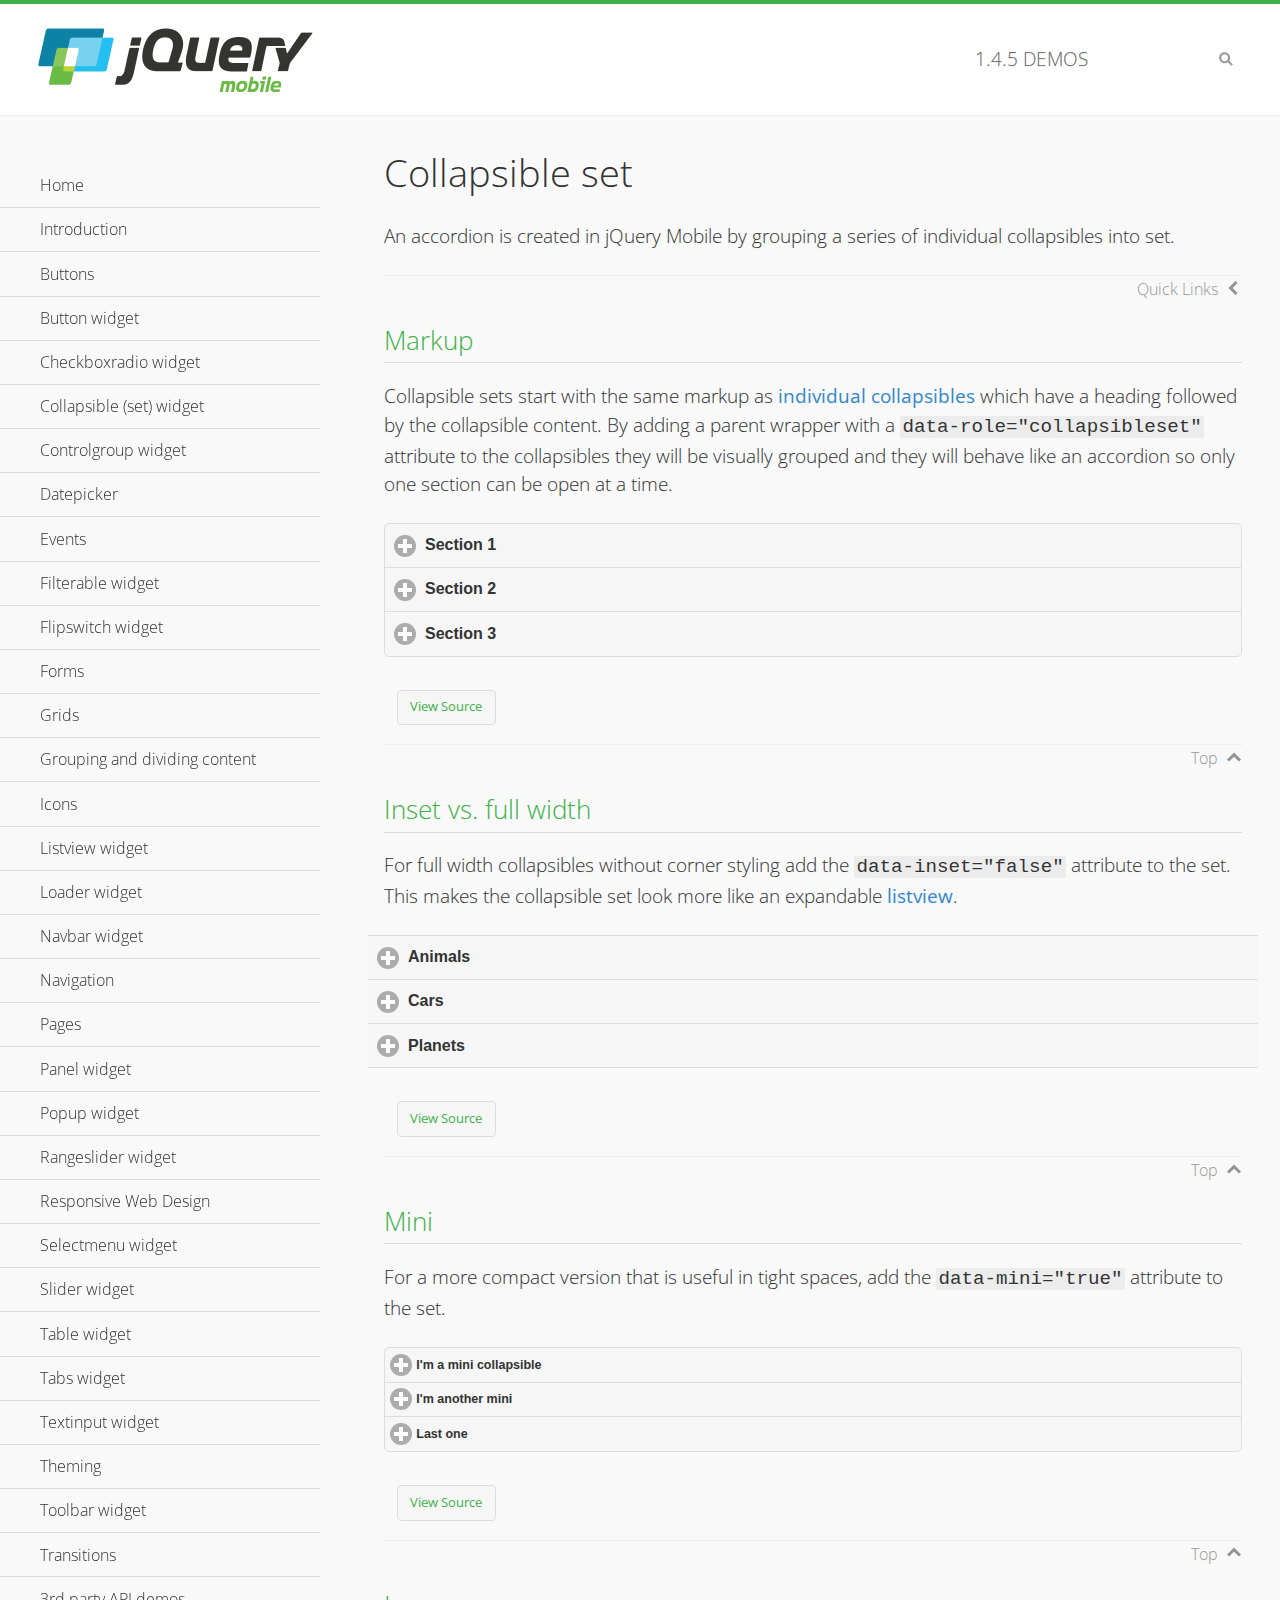
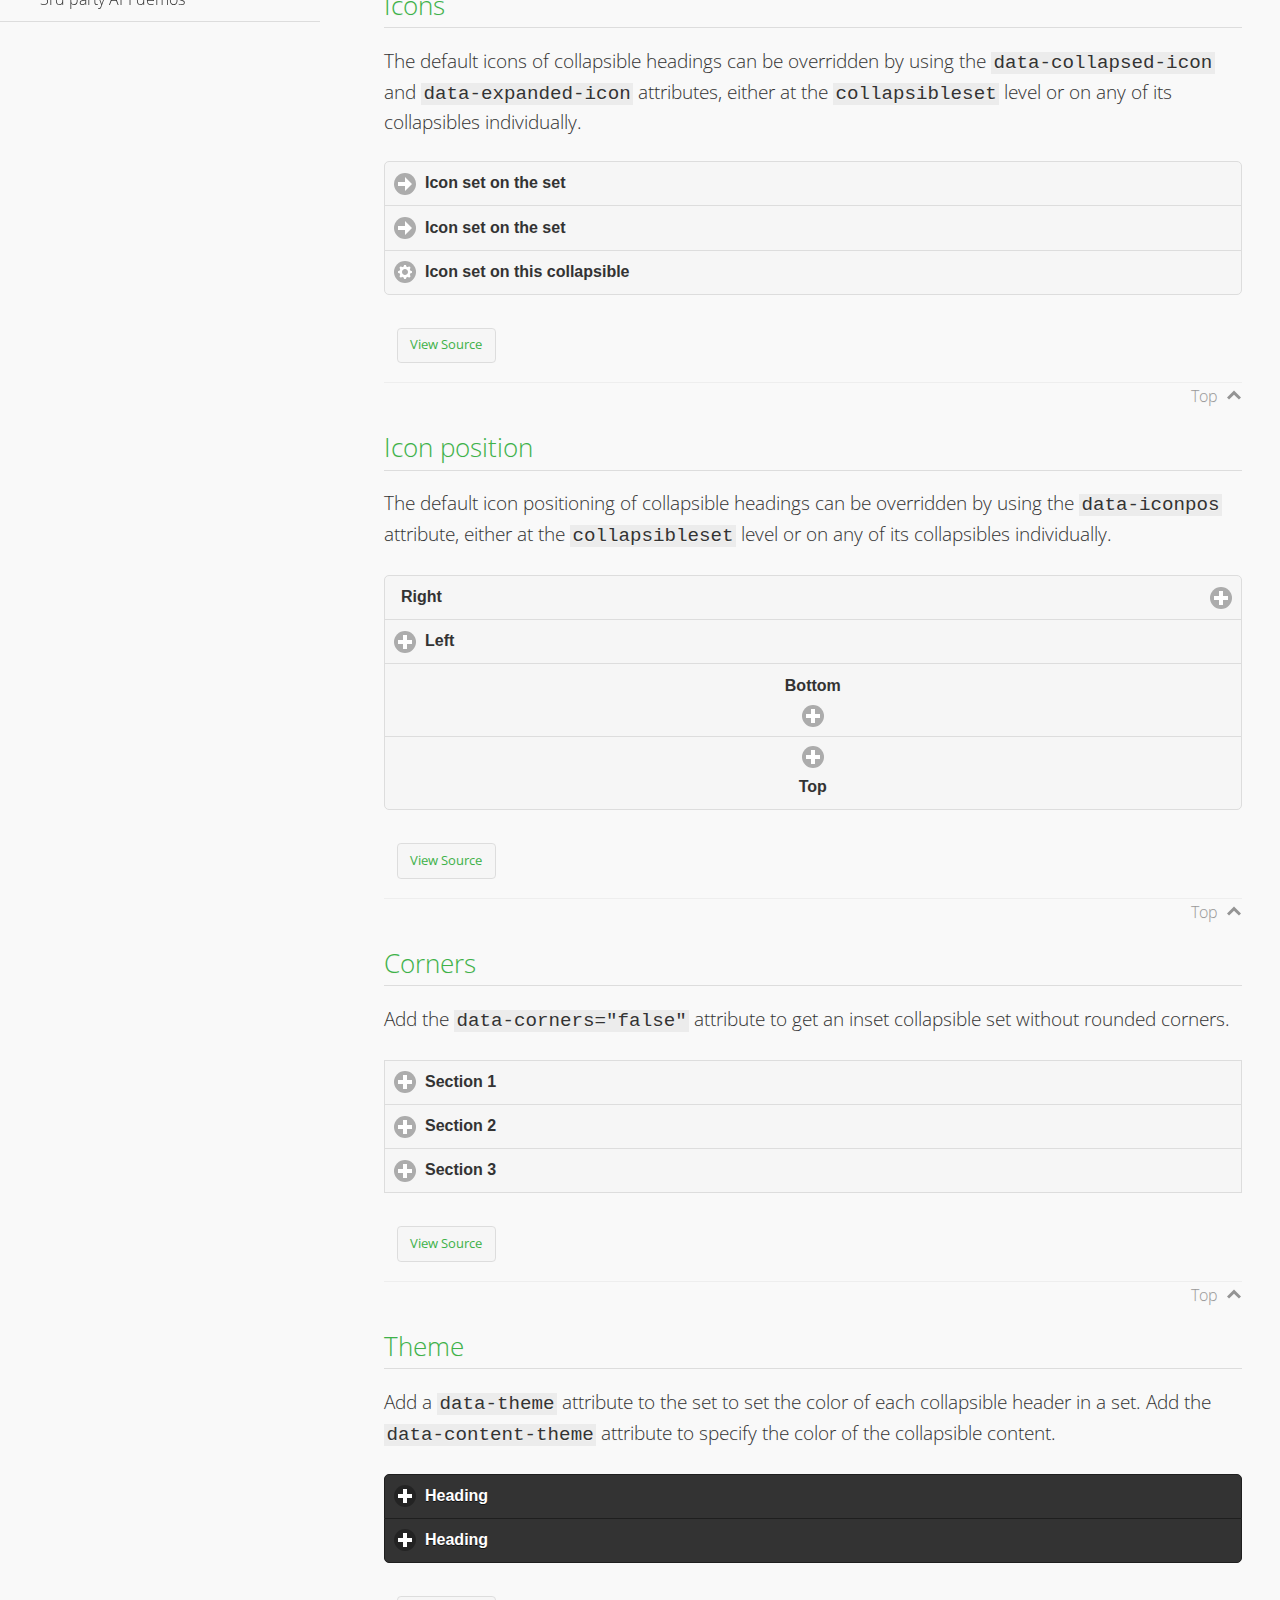
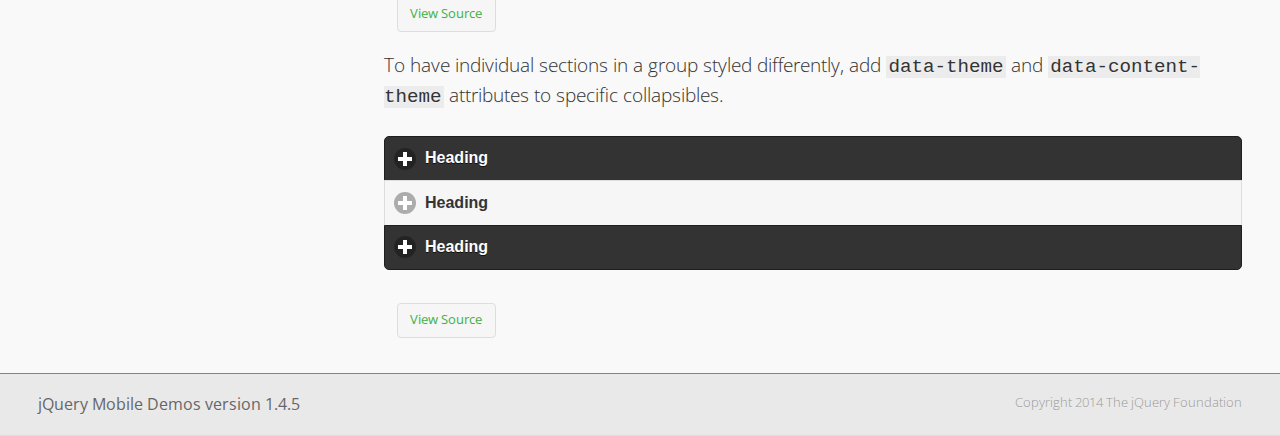
<file: ressources/jqm/demos/collapsibleset/index.html>
<!DOCTYPE html>
<html>
<head>
	<meta charset="utf-8">
	<meta name="viewport" content="width=device-width, initial-scale=1">
	<title>Collapsible set - jQuery Mobile Demos</title>
	<link rel="shortcut icon" href="../favicon.ico">
    <link rel="stylesheet" href="http://fonts.googleapis.com/css?family=Open+Sans:300,400,700">
	<link rel="stylesheet" href="../css/themes/default/jquery.mobile-1.4.5.min.css">
	<link rel="stylesheet" href="../_assets/css/jqm-demos.css">
	<script src="../js/jquery.js"></script>
	<script src="../_assets/js/index.js"></script>
	<script src="../js/jquery.mobile-1.4.5.min.js"></script>
</head>
<body>
<div data-role="page" class="jqm-demos" data-quicklinks="true">

	<div data-role="header" class="jqm-header">
		<h2><a href="../" title="jQuery Mobile Demos home"><img src="../_assets/img/jquery-logo.png" alt="jQuery Mobile"></a></h2>
		<p><span class="jqm-version"></span> Demos</p>
		<a href="#" class="jqm-navmenu-link ui-btn ui-btn-icon-notext ui-corner-all ui-icon-bars ui-nodisc-icon ui-alt-icon ui-btn-left">Menu</a>
		<a href="#" class="jqm-search-link ui-btn ui-btn-icon-notext ui-corner-all ui-icon-search ui-nodisc-icon ui-alt-icon ui-btn-right">Search</a>
	</div><!-- /header -->

	<div role="main" class="ui-content jqm-content">

		<h1>Collapsible set</h1>

		<p>An accordion is created in jQuery Mobile by grouping a series of individual collapsibles into set.</p>

		<h2>Markup</h2>

		<p>Collapsible sets start with the same markup as <a href="../collapsible/" data-ajax="false">individual collapsibles</a> which have a heading followed by the collapsible content. By adding a parent wrapper with a <code>data-role="collapsibleset"</code> attribute to the collapsibles they will be visually grouped and they will behave like an accordion so only one section can be open at a time.</p>

			<div data-demo-html="true">
				<div data-role="collapsibleset" data-theme="a" data-content-theme="a">
					<div data-role="collapsible">
						<h3>Section 1</h3>
					<p>I'm the collapsible content for section 1</p>
					</div>
					<div data-role="collapsible">
						<h3>Section 2</h3>
					<p>I'm the collapsible content for section 2</p>

					</div>
					<div data-role="collapsible">
						<h3>Section 3</h3>
					<p>I'm the collapsible content for section 3</p>
					</div>
				</div>
			</div><!--/demo-html -->

		<h2>Inset vs. full width</h2>

		<p>For full width collapsibles without corner styling add the <code>data-inset="false"</code> attribute to the set. This makes the collapsible set look more like an expandable <a href="../listview/">listview</a>.</p>

			<div data-demo-html="true">
				<div data-role="collapsibleset" data-inset="false">
					<div data-role="collapsible">
						<h3>Animals</h3>
						<ul data-role="listview" data-inset="false">
							<li>Cats</li>
							<li>Dogs</li>
							<li>Lizards</li>
							<li>Snakes</li>
						</ul>
					</div>
					<div data-role="collapsible">
						<h3>Cars</h3>
						<ul data-role="listview" data-inset="false">
							<li>Acura</li>
							<li>Audi</li>
							<li>BMW</li>
							<li>Cadillac</li>
						</ul>
					</div>
					<div data-role="collapsible">
						<h3>Planets</h3>
						<ul data-role="listview" data-inset="false">
							<li>Earth</li>
							<li>Jupiter</li>
							<li>Mars</li>
							<li>Mercury</li>
						</ul>
					</div>
				</div>
			</div><!--/demo-html -->

		<h2>Mini</h2>

		<p>For a more compact version that is useful in tight spaces, add the <code>data-mini="true"</code> attribute to the set. </p>

			<div data-demo-html="true">
				<div data-role="collapsibleset" data-theme="a" data-content-theme="a" data-mini="true">
					<div data-role="collapsible">
						<h3>I'm a mini collapsible</h3>
					<p>This is good for tight spaces.</p>
					</div>
					<div data-role="collapsible">
						<h3>I'm another mini</h3>
					<p>Here's some collapsible content.</p>

					</div>
					<div data-role="collapsible">
						<h3>Last one</h3>
					<p>Final bit of collapsible content.</p>
					</div>
				</div>
			</div><!--/demo-html -->

		<h2>Icons</h2>

		<p>The default icons of collapsible headings can be overridden by using the <code>data-collapsed-icon</code> and <code>data-expanded-icon</code> attributes, either at the <code>collapsibleset</code> level or on any of its collapsibles individually.</p>

			<div data-demo-html="true">
				<div data-role="collapsibleset" data-theme="a" data-content-theme="a" data-collapsed-icon="arrow-r" data-expanded-icon="arrow-d">
					<div data-role="collapsible">
						<h3>Icon set on the set</h3>
					<p>Specify the open and close icons on the set to apply it to all the collapsibles within.</p>
					</div>
					<div data-role="collapsible">
						<h3>Icon set on the set</h3>
					<p>This collapsible also gets the icon from the set.</p>
					</div>
					<div data-role="collapsible" data-collapsed-icon="gear" data-expanded-icon="delete">
						<h3>Icon set on this collapsible</h3>
					<p>The icons here are applied to this collapsible specifically, thus overriding the set icons.</p>
					</div>
				</div>
			</div><!--/demo-html -->

		<h2>Icon position</h2>

		<p>The default icon positioning of collapsible headings can be overridden by using the <code>data-iconpos</code> attribute, either at the <code>collapsibleset</code> level or on any of its collapsibles individually.</p>

			<div data-demo-html="true">
				<div data-role="collapsibleset" data-theme="a" data-content-theme="a" data-iconpos="right">
					<div data-role="collapsible">
						<h3>Right</h3>
					<p>Inherits icon positioning from <code>data-iconpos="right"</code> attribute on set.</p>
					</div>
					<div data-role="collapsible" data-iconpos="left">
						<h3>Left</h3>
					<p>Set via <code>data-iconpos="left"</code> attribute on the collapsible</p>
					</div>
					<div data-role="collapsible" data-iconpos="bottom">
						<h3>Bottom</h3>
					<p>Set via <code>data-iconpos="bottom"</code> attribute on the collapsible</p>
					</div>
					<div data-role="collapsible" data-iconpos="top">
						<h3>Top</h3>
					<p>Set via <code>data-iconpos="top"</code> attribute on the collapsible</p>
					</div>
				</div>
			</div><!--/demo-html -->

		<h2>Corners</h2>
		<p>Add the <code>data-corners="false"</code> attribute to get an inset collapsible set without rounded corners.</p>

			<div data-demo-html="true">
				<div data-role="collapsibleset" data-corners="false" data-theme="a" data-content-theme="a">
					<div data-role="collapsible">
						<h3>Section 1</h3>
					<p>Collapsible content</p>
					</div>
					<div data-role="collapsible">
						<h3>Section 2</h3>
					<p>Collapsible content</p>

					</div>
					<div data-role="collapsible">
						<h3>Section 3</h3>
					<p>Collapsible content</p>
					</div>
				</div>
			</div><!--/demo-html -->

		<h2>Theme</h2>

		<p>Add a <code>data-theme</code> attribute to the set to set the color of each collapsible header in a set. Add the <code>data-content-theme</code> attribute to specify the color of the collapsible content. </p>

			<div data-demo-html="true">
				<div data-role="collapsibleset" data-theme="b" data-content-theme="b">
					<div data-role="collapsible">
						<h3>Heading</h3>
						<p>Content</p>
					</div>
					<div data-role="collapsible">
						<h3>Heading</h3>
						<p>Content</p>
					</div>
				</div>
			</div><!--/demo-html -->

		<p>To have individual sections in a group styled differently, add <code>data-theme</code> and <code>data-content-theme</code> attributes to specific collapsibles.</p>

			<div data-demo-html="true">
				<div data-role="collapsibleset" data-theme="b" data-content-theme="b">
					<div data-role="collapsible">
						<h3>Heading</h3>
						<p>Content</p>
					</div>
					<div data-role="collapsible" data-theme="a" data-content-theme="a">
						<h3>Heading</h3>
						<p>Content</p>
					</div>
					<div data-role="collapsible">
						<h3>Heading</h3>
						<p>Content</p>
					</div>
				</div>
		</div><!--/demo-html -->

	</div><!-- /content -->
	    <div data-role="panel" class="jqm-navmenu-panel" data-position="left" data-display="overlay" data-theme="a">
	    	<ul class="jqm-list ui-alt-icon ui-nodisc-icon">
<li data-filtertext="demos homepage" data-icon="home"><a href=".././">Home</a></li>
<li data-filtertext="introduction overview getting started"><a href="../intro/" data-ajax="false">Introduction</a></li>
<li data-filtertext="buttons button markup buttonmarkup method anchor link button element"><a href="../button-markup/" data-ajax="false">Buttons</a></li>
<li data-filtertext="form button widget input button submit reset"><a href="../button/" data-ajax="false">Button widget</a></li>
<li data-role="collapsible" data-enhanced="true" data-collapsed-icon="carat-d" data-expanded-icon="carat-u" data-iconpos="right" data-inset="false" class="ui-collapsible ui-collapsible-themed-content ui-collapsible-collapsed">
	<h3 class="ui-collapsible-heading ui-collapsible-heading-collapsed">
		<a href="#" class="ui-collapsible-heading-toggle ui-btn ui-btn-icon-right ui-btn-inherit ui-icon-carat-d">
		    Checkboxradio widget<span class="ui-collapsible-heading-status"> click to expand contents</span>
		</a>
	</h3>
	<div class="ui-collapsible-content ui-body-inherit ui-collapsible-content-collapsed" aria-hidden="true">
		<ul>
			<li data-filtertext="form checkboxradio widget checkbox input checkboxes controlgroups"><a href="../checkboxradio-checkbox/" data-ajax="false">Checkboxes</a></li>
			<li data-filtertext="form checkboxradio widget radio input radio buttons controlgroups"><a href="../checkboxradio-radio/" data-ajax="false">Radio buttons</a></li>
		</ul>
	</div>
</li>
<li data-role="collapsible" data-enhanced="true" data-collapsed-icon="carat-d" data-expanded-icon="carat-u" data-iconpos="right" data-inset="false" class="ui-collapsible ui-collapsible-themed-content ui-collapsible-collapsed">
	<h3 class="ui-collapsible-heading ui-collapsible-heading-collapsed">
		<a href="#" class="ui-collapsible-heading-toggle ui-btn ui-btn-icon-right ui-btn-inherit ui-icon-carat-d">
			Collapsible (set) widget<span class="ui-collapsible-heading-status"> click to expand contents</span>
		</a>
	</h3>
	<div class="ui-collapsible-content ui-body-inherit ui-collapsible-content-collapsed" aria-hidden="true">
		<ul>
			<li data-filtertext="collapsibles content formatting"><a href="../collapsible/" data-ajax="false">Collapsible</a></li>
			<li data-filtertext="dynamic collapsible set accordion append expand"><a href="../collapsible-dynamic/" data-ajax="false">Dynamic collapsibles</a></li>
			<li data-filtertext="accordions collapsible set widget content formatting grouped collapsibles"><a href="../collapsibleset/" data-ajax="false">Collapsible set</a></li>
		</ul>
	</div>
</li>
<li data-role="collapsible" data-enhanced="true" data-collapsed-icon="carat-d" data-expanded-icon="carat-u" data-iconpos="right" data-inset="false" class="ui-collapsible ui-collapsible-themed-content ui-collapsible-collapsed">
	<h3 class="ui-collapsible-heading ui-collapsible-heading-collapsed">
		<a href="#" class="ui-collapsible-heading-toggle ui-btn ui-btn-icon-right ui-btn-inherit ui-icon-carat-d">
			Controlgroup widget<span class="ui-collapsible-heading-status"> click to expand contents</span>
		</a>
	</h3>
	<div class="ui-collapsible-content ui-body-inherit ui-collapsible-content-collapsed" aria-hidden="true">
		<ul>
			<li data-filtertext="controlgroups selectmenu checkboxradio input grouped buttons horizontal vertical"><a href="../controlgroup/" data-ajax="false">Controlgroup</a></li>
			<li data-filtertext="dynamic controlgroup dynamically add buttons"><a href="../controlgroup-dynamic/" data-ajax="false">Dynamic controlgroups</a></li>
		</ul>
	</div>
</li>
<li data-filtertext="form datepicker widget date input"><a href="../datepicker/" data-ajax="false">Datepicker</a></li>
<li data-role="collapsible" data-enhanced="true" data-collapsed-icon="carat-d" data-expanded-icon="carat-u" data-iconpos="right" data-inset="false" class="ui-collapsible ui-collapsible-themed-content ui-collapsible-collapsed">
	<h3 class="ui-collapsible-heading ui-collapsible-heading-collapsed">
		<a href="#" class="ui-collapsible-heading-toggle ui-btn ui-btn-icon-right ui-btn-inherit ui-icon-carat-d">
			Events<span class="ui-collapsible-heading-status"> click to expand contents</span>
		</a>
	</h3>
	<div class="ui-collapsible-content ui-body-inherit ui-collapsible-content-collapsed" aria-hidden="true">
		<ul>
			<li data-filtertext="swipe to delete list items listviews swipe events"><a href="../swipe-list/" data-ajax="false">Swipe list items</a></li>
			<li data-filtertext="swipe to navigate swipe page navigation swipe events"><a href="../swipe-page/" data-ajax="false">Swipe page navigation</a></li>
		</ul>
	</div>
</li>
<li data-filtertext="filterable filter elements sorting searching listview table"><a href="../filterable/" data-ajax="false">Filterable widget</a></li>
<li data-filtertext="form flipswitch widget flip toggle switch binary select checkbox input"><a href="../flipswitch/" data-ajax="false">Flipswitch widget</a></li>
<li data-role="collapsible" data-enhanced="true" data-collapsed-icon="carat-d" data-expanded-icon="carat-u" data-iconpos="right" data-inset="false" class="ui-collapsible ui-collapsible-themed-content ui-collapsible-collapsed">
	<h3 class="ui-collapsible-heading ui-collapsible-heading-collapsed">
		<a href="#" class="ui-collapsible-heading-toggle ui-btn ui-btn-icon-right ui-btn-inherit ui-icon-carat-d">
			Forms<span class="ui-collapsible-heading-status"> click to expand contents</span>
		</a>
	</h3>
	<div class="ui-collapsible-content ui-body-inherit ui-collapsible-content-collapsed" aria-hidden="true">
		<ul>
			<li data-filtertext="forms text checkbox radio range button submit reset inputs selects textarea slider flipswitch label form elements"><a href="../forms/" data-ajax="false">Forms</a></li>
			<li data-filtertext="form hide labels hidden accessible ui-hidden-accessible forms"><a href="../forms-label-hidden-accessible/" data-ajax="false">Hide labels</a></li>
			<li data-filtertext="form field containers fieldcontain ui-field-contain forms"><a href="../forms-field-contain/" data-ajax="false">Field containers</a></li>
			<li data-filtertext="forms disabled form elements"><a href="../forms-disabled/" data-ajax="false">Forms disabled</a></li>
			<li data-filtertext="forms gallery examples overview forms text checkbox radio range button submit reset inputs selects textarea slider flipswitch label form elements"><a href="../forms-gallery/" data-ajax="false">Forms gallery</a></li>
		</ul>
	</div>
</li>
<li data-role="collapsible" data-enhanced="true" data-collapsed-icon="carat-d" data-expanded-icon="carat-u" data-iconpos="right" data-inset="false" class="ui-collapsible ui-collapsible-themed-content ui-collapsible-collapsed">
	<h3 class="ui-collapsible-heading ui-collapsible-heading-collapsed">
		<a href="#" class="ui-collapsible-heading-toggle ui-btn ui-btn-icon-right ui-btn-inherit ui-icon-carat-d">
			Grids<span class="ui-collapsible-heading-status"> click to expand contents</span>
		</a>
	</h3>
	<div class="ui-collapsible-content ui-body-inherit ui-collapsible-content-collapsed" aria-hidden="true">
		<ul>
			<li data-filtertext="grids columns blocks content formatting rwd responsive css framework"><a href="../grids/" data-ajax="false">Grids</a></li>
			<li data-filtertext="buttons in grids css framework"><a href="../grids-buttons/" data-ajax="false">Buttons in grids</a></li>
			<li data-filtertext="custom responsive grids rwd css framework"><a href="../grids-custom-responsive/" data-ajax="false">Custom responsive grids</a></li>
		</ul>
	</div>
</li>
<li data-filtertext="blocks content formatting sections heading"><a href="../body-bar-classes/" data-ajax="false">Grouping and dividing content</a></li>
<li data-role="collapsible" data-enhanced="true" data-collapsed-icon="carat-d" data-expanded-icon="carat-u" data-iconpos="right" data-inset="false" class="ui-collapsible ui-collapsible-themed-content ui-collapsible-collapsed">
	<h3 class="ui-collapsible-heading ui-collapsible-heading-collapsed">
		<a href="#" class="ui-collapsible-heading-toggle ui-btn ui-btn-icon-right ui-btn-inherit ui-icon-carat-d">
			Icons<span class="ui-collapsible-heading-status"> click to expand contents</span>
		</a>
	</h3>
	<div class="ui-collapsible-content ui-body-inherit ui-collapsible-content-collapsed" aria-hidden="true">
		<ul>
			<li data-filtertext="button icons svg disc alt custom icon position"><a href="../icons/" data-ajax="false">Icons</a></li>
			<li data-filtertext=""><a href="../icons-grunticon/" data-ajax="false">Grunticon loader</a></li>
		</ul>
	</div>
</li>
<li data-role="collapsible" data-enhanced="true" data-collapsed-icon="carat-d" data-expanded-icon="carat-u" data-iconpos="right" data-inset="false" class="ui-collapsible ui-collapsible-themed-content ui-collapsible-collapsed">
	<h3 class="ui-collapsible-heading ui-collapsible-heading-collapsed">
		<a href="#" class="ui-collapsible-heading-toggle ui-btn ui-btn-icon-right ui-btn-inherit ui-icon-carat-d">
			Listview widget<span class="ui-collapsible-heading-status"> click to expand contents</span>
		</a>
	</h3>
	<div class="ui-collapsible-content ui-body-inherit ui-collapsible-content-collapsed" aria-hidden="true">
		<ul>
			<li data-filtertext="listview widget thumbnails icons nested split button collapsible ul ol"><a href="../listview/" data-ajax="false">Listview</a></li>
			<li data-filtertext="autocomplete filterable reveal listview filtertextbeforefilter placeholder"><a href="../listview-autocomplete/" data-ajax="false">Listview autocomplete</a></li>
			<li data-filtertext="autocomplete filterable reveal listview remote data filtertextbeforefilter placeholder"><a href="../listview-autocomplete-remote/" data-ajax="false">Listview autocomplete remote data</a></li>
			<li data-filtertext="autodividers anchor jump scroll linkbars listview lists ul ol"><a href="../listview-autodividers-linkbar/" data-ajax="false">Listview autodividers linkbar</a></li>
			<li data-filtertext="listview autodividers selector autodividersselector lists ul ol"><a href="../listview-autodividers-selector/" data-ajax="false">Listview autodividers selector</a></li>
			<li data-filtertext="listview nested list items"><a href="../listview-nested-lists/" data-ajax="false">Nested Listviews</a></li>
			<li data-filtertext="listview collapsible list items flat"><a href="../listview-collapsible-item-flat/" data-ajax="false">Listview collapsible list items (flat)</a></li>
			<li data-filtertext="listview collapsible list indented"><a href="../listview-collapsible-item-indented/" data-ajax="false">Listview collapsible list items (indented)</a></li>
			<li data-filtertext="grid listview responsive grids responsive listviews lists ul"><a href="../listview-grid/" data-ajax="false">Listview responsive grid</a></li>
		</ul>
	</div>
</li>
<li data-filtertext="loader widget page loading navigation overlay spinner"><a href="../loader/" data-ajax="false">Loader widget</a></li>
<li data-filtertext="navbar widget navmenu toolbars header footer"><a href="../navbar/" data-ajax="false">Navbar widget</a></li>
<li data-role="collapsible" data-enhanced="true" data-collapsed-icon="carat-d" data-expanded-icon="carat-u" data-iconpos="right" data-inset="false" class="ui-collapsible ui-collapsible-themed-content ui-collapsible-collapsed">
	<h3 class="ui-collapsible-heading ui-collapsible-heading-collapsed">
		<a href="#" class="ui-collapsible-heading-toggle ui-btn ui-btn-icon-right ui-btn-inherit ui-icon-carat-d">
			Navigation<span class="ui-collapsible-heading-status"> click to expand contents</span>
		</a>
	</h3>
	<div class="ui-collapsible-content ui-body-inherit ui-collapsible-content-collapsed" aria-hidden="true">
		<ul>
			<li data-filtertext="ajax navigation navigate widget history event method"><a href="../navigation/" data-ajax="false">Navigation</a></li>
			<li data-filtertext="linking pages page links navigation ajax prefetch cache"><a href="../navigation-linking-pages/" data-ajax="false">Linking pages</a></li>
			<!-- <li data-filtertext="php redirect server redirection server-side navigation"><a href="../navigation-php-redirect/" data-ajax="false">PHP redirect demo</a></li>-->
			<li data-filtertext="navigation redirection hash query"><a href="../navigation-hash-processing/" data-ajax="false">Hash processing demo</a></li>
			<li data-filtertext="navigation redirection hash query"><a href="../page-events/" data-ajax="false">Page Navigation Events</a></li>
		</ul>
	</div>
</li>
<li data-role="collapsible" data-enhanced="true" data-collapsed-icon="carat-d" data-expanded-icon="carat-u" data-iconpos="right" data-inset="false" class="ui-collapsible ui-collapsible-themed-content ui-collapsible-collapsed">
	<h3 class="ui-collapsible-heading ui-collapsible-heading-collapsed">
		<a href="#" class="ui-collapsible-heading-toggle ui-btn ui-btn-icon-right ui-btn-inherit ui-icon-carat-d">
			Pages<span class="ui-collapsible-heading-status"> click to expand contents</span>
		</a>
	</h3>
	<div class="ui-collapsible-content ui-body-inherit ui-collapsible-content-collapsed" aria-hidden="true">
		<ul>
			<li data-filtertext="pages page widget ajax navigation"><a href="../pages/" data-ajax="false">Pages</a></li>
			<li data-filtertext="single page"><a href="../pages-single-page/" data-ajax="false">Single page</a></li>
			<li data-filtertext="multipage multi-page page"><a href="../pages-multi-page/" data-ajax="false">Multi-page template</a></li>
			<li data-filtertext="dialog page widget modal popup"><a href="../pages-dialog/" data-ajax="false">Dialog page</a></li>
		</ul>
	</div>
</li>
<li data-role="collapsible" data-enhanced="true" data-collapsed-icon="carat-d" data-expanded-icon="carat-u" data-iconpos="right" data-inset="false" class="ui-collapsible ui-collapsible-themed-content ui-collapsible-collapsed">
	<h3 class="ui-collapsible-heading ui-collapsible-heading-collapsed">
		<a href="#" class="ui-collapsible-heading-toggle ui-btn ui-btn-icon-right ui-btn-inherit ui-icon-carat-d">
			Panel widget<span class="ui-collapsible-heading-status"> click to expand contents</span>
		</a>
	</h3>
	<div class="ui-collapsible-content ui-body-inherit ui-collapsible-content-collapsed" aria-hidden="true">
		<ul>
			<li data-filtertext="panel widget sliding panels reveal push overlay responsive"><a href="../panel/" data-ajax="false">Panel</a></li>
			<li data-filtertext=""><a href="../panel-external/" data-ajax="false">External panels</a></li>
			<li data-filtertext="panel "><a href="../panel-fixed/" data-ajax="false">Fixed panels</a></li>
			<li data-filtertext="panel slide panels sliding panels shadow rwd responsive breakpoint"><a href="../panel-responsive/" data-ajax="false">Panels responsive</a></li>
			<li data-filtertext="panel custom style custom panel width reveal shadow listview panel styling page background wrapper"><a href="../panel-styling/" data-ajax="false">Custom panel style</a></li>
			<li data-filtertext="panel open on swipe"><a href="../panel-swipe-open/" data-ajax="false">Panel open on swipe</a></li>
			<li data-filtertext="panels outside page internal external toolbars"><a href="../panel-external-internal/" data-ajax="false">Panel external and internal</a></li>
		</ul>
	</div>
</li>
<li data-role="collapsible" data-enhanced="true" data-collapsed-icon="carat-d" data-expanded-icon="carat-u" data-iconpos="right" data-inset="false" class="ui-collapsible ui-collapsible-themed-content ui-collapsible-collapsed">
	<h3 class="ui-collapsible-heading ui-collapsible-heading-collapsed">
		<a href="#" class="ui-collapsible-heading-toggle ui-btn ui-btn-icon-right ui-btn-inherit ui-icon-carat-d">
			Popup widget<span class="ui-collapsible-heading-status"> click to expand contents</span>
		</a>
	</h3>
	<div class="ui-collapsible-content ui-body-inherit ui-collapsible-content-collapsed" aria-hidden="true">
		<ul>
			<li data-filtertext="popup widget popups dialog modal transition tooltip lightbox form overlay screen flip pop fade transition"><a href="../popup/" data-ajax="false">Popup</a></li>
			<li data-filtertext="popup alignment position"><a href="../popup-alignment/" data-ajax="false">Popup alignment</a></li>
			<li data-filtertext="popup arrow size popups popover"><a href="../popup-arrow-size/" data-ajax="false">Popup arrow size</a></li>
			<li data-filtertext="dynamic popups popup images lightbox"><a href="../popup-dynamic/" data-ajax="false">Dynamic popups</a></li>
			<li data-filtertext="popups with iframes scaling"><a href="../popup-iframe/" data-ajax="false">Popups with iframes</a></li>
			<li data-filtertext="popup image scaling"><a href="../popup-image-scaling/" data-ajax="false">Popup image scaling</a></li>
			<li data-filtertext="external popup outside multi-page"><a href="../popup-outside-multipage/" data-ajax="false">Popup outside multi-page</a></li>
		</ul>
	</div>
</li>
<li data-filtertext="form rangeslider widget dual sliders dual handle sliders range input"><a href="../rangeslider/" data-ajax="false">Rangeslider widget</a></li>
<li data-filtertext="responsive web design rwd adaptive progressive enhancement PE accessible mobile breakpoints media query media queries"><a href="../rwd/" data-ajax="false">Responsive Web Design</a></li>
<li data-role="collapsible" data-enhanced="true" data-collapsed-icon="carat-d" data-expanded-icon="carat-u" data-iconpos="right" data-inset="false" class="ui-collapsible ui-collapsible-themed-content ui-collapsible-collapsed">
	<h3 class="ui-collapsible-heading ui-collapsible-heading-collapsed">
		<a href="#" class="ui-collapsible-heading-toggle ui-btn ui-btn-icon-right ui-btn-inherit ui-icon-carat-d">
			Selectmenu widget<span class="ui-collapsible-heading-status"> click to expand contents</span>
		</a>
	</h3>
	<div class="ui-collapsible-content ui-body-inherit ui-collapsible-content-collapsed" aria-hidden="true">
		<ul>
			<li data-filtertext="form selectmenu widget select input custom select menu selects"><a href="../selectmenu/" data-ajax="false">Selectmenu</a></li>
			<li data-filtertext="form custom select menu selectmenu widget custom menu option optgroup multiple selects"><a href="../selectmenu-custom/" data-ajax="false">Custom select menu</a></li>
			<li data-filtertext="filterable select filter popup dialog"><a href="../selectmenu-custom-filter/" data-ajax="false">Custom select menu with filter</a></li>
		</ul>
	</div>
</li>
<li data-role="collapsible" data-enhanced="true" data-collapsed-icon="carat-d" data-expanded-icon="carat-u" data-iconpos="right" data-inset="false" class="ui-collapsible ui-collapsible-themed-content ui-collapsible-collapsed">
	<h3 class="ui-collapsible-heading ui-collapsible-heading-collapsed">
		<a href="#" class="ui-collapsible-heading-toggle ui-btn ui-btn-icon-right ui-btn-inherit ui-icon-carat-d">
			Slider widget<span class="ui-collapsible-heading-status"> click to expand contents</span>
		</a>
	</h3>
	<div class="ui-collapsible-content ui-body-inherit ui-collapsible-content-collapsed" aria-hidden="true">
		<ul>
			<li data-filtertext="form slider widget range input single sliders"><a href="../slider/" data-ajax="false">Slider</a></li>
			<li data-filtertext="form slider widget flipswitch slider binary select flip toggle switch"><a href="../slider-flipswitch/" data-ajax="false">Slider flip toggle switch</a></li>
			<li data-filtertext="form slider tooltip handle value input range sliders"><a href="../slider-tooltip/" data-ajax="false">Slider tooltip</a></li>
		</ul>
	</div>
</li>
<li data-role="collapsible" data-enhanced="true" data-collapsed-icon="carat-d" data-expanded-icon="carat-u" data-iconpos="right" data-inset="false" class="ui-collapsible ui-collapsible-themed-content ui-collapsible-collapsed">
	<h3 class="ui-collapsible-heading ui-collapsible-heading-collapsed">
		<a href="#" class="ui-collapsible-heading-toggle ui-btn ui-btn-icon-right ui-btn-inherit ui-icon-carat-d">
			Table widget<span class="ui-collapsible-heading-status"> click to expand contents</span>
		</a>
	</h3>
	<div class="ui-collapsible-content ui-body-inherit ui-collapsible-content-collapsed" aria-hidden="true">
		<ul>
			<li data-filtertext="table widget reflow column toggle th td responsive tables rwd hide show tabular"><a href="../table-column-toggle/" data-ajax="false">Table Column Toggle</a></li>
			<li data-filtertext="table column toggle phone comparison demo"><a href="../table-column-toggle-example/" data-ajax="false">Table Column Toggle demo</a></li>
			<li data-filtertext="responsive tables table column toggle heading groups rwd breakpoint"><a href="../table-column-toggle-heading-groups/" data-ajax="false">Table Column Toggle heading groups</a></li>
			<li data-filtertext="responsive tables table column toggle hide rwd breakpoint customization options"><a href="../table-column-toggle-options/" data-ajax="false">Table Column Toggle options</a></li>
			<li data-filtertext="table reflow th td responsive rwd columns tabular"><a href="../table-reflow/" data-ajax="false">Table Reflow</a></li>
			<li data-filtertext="responsive tables table reflow heading groups rwd breakpoint"><a href="../table-reflow-heading-groups/" data-ajax="false">Table Reflow heading groups</a></li>
			<li data-filtertext="responsive tables table reflow stripes strokes table style"><a href="../table-reflow-stripes-strokes/" data-ajax="false">Table Reflow stripes and strokes</a></li>
			<li data-filtertext="responsive tables table reflow stack custom styles"><a href="../table-reflow-styling/" data-ajax="false">Table Reflow custom styles</a></li>
		</ul>
	</div>
</li>
<li data-filtertext="ui tabs widget"><a href="../tabs/" data-ajax="false">Tabs widget</a></li>
<li data-filtertext="form textinput widget text input textarea number date time tel email file color password"><a href="../textinput/" data-ajax="false">Textinput widget</a></li>
<li data-role="collapsible" data-enhanced="true" data-collapsed-icon="carat-d" data-expanded-icon="carat-u" data-iconpos="right" data-inset="false" class="ui-collapsible ui-collapsible-themed-content ui-collapsible-collapsed">
	<h3 class="ui-collapsible-heading ui-collapsible-heading-collapsed">
		<a href="#" class="ui-collapsible-heading-toggle ui-btn ui-btn-icon-right ui-btn-inherit ui-icon-carat-d">
			Theming<span class="ui-collapsible-heading-status"> click to expand contents</span>
		</a>
	</h3>
	<div class="ui-collapsible-content ui-body-inherit ui-collapsible-content-collapsed" aria-hidden="true">
		<ul>
			<li data-filtertext="default theme swatches theming style css"><a href="../theme-default/" data-ajax="false">Default theme</a></li>
			<li data-filtertext="classic theme old theme swatches theming style css"><a href="../theme-classic/" data-ajax="false">Classic theme</a></li>
		</ul>
	</div>
</li>
<li data-role="collapsible" data-enhanced="true" data-collapsed-icon="carat-d" data-expanded-icon="carat-u" data-iconpos="right" data-inset="false" class="ui-collapsible ui-collapsible-themed-content ui-collapsible-collapsed">
	<h3 class="ui-collapsible-heading ui-collapsible-heading-collapsed">
		<a href="#" class="ui-collapsible-heading-toggle ui-btn ui-btn-icon-right ui-btn-inherit ui-icon-carat-d">
			Toolbar widget<span class="ui-collapsible-heading-status"> click to expand contents</span>
		</a>
	</h3>
	<div class="ui-collapsible-content ui-body-inherit ui-collapsible-content-collapsed" aria-hidden="true">
		<ul>
			<li data-filtertext="toolbar widget header footer toolbars fixed fullscreen external sections"><a href="../toolbar/" data-ajax="false">Toolbar</a></li>
			<li data-filtertext="dynamic toolbars dynamically add toolbar header footer"><a href="../toolbar-dynamic/" data-ajax="false">Dynamic toolbars</a></li>
			<li data-filtertext="external toolbars header footer"><a href="../toolbar-external/" data-ajax="false">External toolbars</a></li>
			<li data-filtertext="fixed toolbars header footer"><a href="../toolbar-fixed/" data-ajax="false">Fixed toolbars</a></li>
			<li data-filtertext="fixed fullscreen toolbars header footer"><a href="../toolbar-fixed-fullscreen/" data-ajax="false">Fullscreen toolbars</a></li>
			<li data-filtertext="external fixed toolbars header footer"><a href="../toolbar-fixed-external/" data-ajax="false">Fixed external toolbars</a></li>
			<li data-filtertext="external persistent toolbars header footer navbar navmenu"><a href="../toolbar-fixed-persistent/" data-ajax="false">Persistent toolbars</a></li>
			<li data-filtertext="external ajax optimized toolbars persistent toolbars header footer navbar"><a href="../toolbar-fixed-persistent-optimized/" data-ajax="false">Ajax optimized toolbars</a></li>
			<li data-filtertext="form in toolbars header footer"><a href="../toolbar-fixed-forms/" data-ajax="false">Form in toolbar</a></li>
		</ul>
	</div>
</li>
<li data-filtertext="page transitions animated pages popup navigation flip slide fade pop"><a href="../transitions/" data-ajax="false">Transitions</a></li>
<li data-role="collapsible" data-enhanced="true" data-collapsed-icon="carat-d" data-expanded-icon="carat-u" data-iconpos="right" data-inset="false" class="ui-collapsible ui-collapsible-themed-content ui-collapsible-collapsed">
	<h3 class="ui-collapsible-heading ui-collapsible-heading-collapsed">
		<a href="#" class="ui-collapsible-heading-toggle ui-btn ui-btn-icon-right ui-btn-inherit ui-icon-carat-d">
			3rd party API demos<span class="ui-collapsible-heading-status"> click to expand contents</span>
		</a>
	</h3>
	<div class="ui-collapsible-content ui-body-inherit ui-collapsible-content-collapsed" aria-hidden="true">
		<ul>
			<li data-filtertext="backbone requirejs navigation router"><a href="../backbone-requirejs/" data-ajax="false">Backbone RequireJS</a></li>
			<li data-filtertext="google maps geolocation demo"><a href="../map-geolocation/" data-ajax="false">Google Maps geolocation</a></li>
			<li data-filtertext="google maps hybrid"><a href="../map-list-toggle/" data-ajax="false">Google Maps list toggle</a></li>
		</ul>
	</div>
</li>



		     </ul>
		</div><!-- /panel -->


	<div data-role="footer" data-position="fixed" data-tap-toggle="false" class="jqm-footer">
		<p>jQuery Mobile Demos version <span class="jqm-version"></span></p>
		<p>Copyright 2014 The jQuery Foundation</p>
	</div><!-- /footer -->
	<!-- TODO: This should become an external panel so we can add input to markup (unique ID) -->
    <div data-role="panel" class="jqm-search-panel" data-position="right" data-display="overlay" data-theme="a">
		<div class="jqm-search">
			<ul class="jqm-list" data-filter-placeholder="Search demos..." data-filter-reveal="true">
<li data-filtertext="demos homepage" data-icon="home"><a href=".././">Home</a></li>
<li data-filtertext="introduction overview getting started"><a href="../intro/" data-ajax="false">Introduction</a></li>
<li data-filtertext="buttons button markup buttonmarkup method anchor link button element"><a href="../button-markup/" data-ajax="false">Buttons</a></li>
<li data-filtertext="form button widget input button submit reset"><a href="../button/" data-ajax="false">Button widget</a></li>
<li data-role="collapsible" data-enhanced="true" data-collapsed-icon="carat-d" data-expanded-icon="carat-u" data-iconpos="right" data-inset="false" class="ui-collapsible ui-collapsible-themed-content ui-collapsible-collapsed">
	<h3 class="ui-collapsible-heading ui-collapsible-heading-collapsed">
		<a href="#" class="ui-collapsible-heading-toggle ui-btn ui-btn-icon-right ui-btn-inherit ui-icon-carat-d">
		    Checkboxradio widget<span class="ui-collapsible-heading-status"> click to expand contents</span>
		</a>
	</h3>
	<div class="ui-collapsible-content ui-body-inherit ui-collapsible-content-collapsed" aria-hidden="true">
		<ul>
			<li data-filtertext="form checkboxradio widget checkbox input checkboxes controlgroups"><a href="../checkboxradio-checkbox/" data-ajax="false">Checkboxes</a></li>
			<li data-filtertext="form checkboxradio widget radio input radio buttons controlgroups"><a href="../checkboxradio-radio/" data-ajax="false">Radio buttons</a></li>
		</ul>
	</div>
</li>
<li data-role="collapsible" data-enhanced="true" data-collapsed-icon="carat-d" data-expanded-icon="carat-u" data-iconpos="right" data-inset="false" class="ui-collapsible ui-collapsible-themed-content ui-collapsible-collapsed">
	<h3 class="ui-collapsible-heading ui-collapsible-heading-collapsed">
		<a href="#" class="ui-collapsible-heading-toggle ui-btn ui-btn-icon-right ui-btn-inherit ui-icon-carat-d">
			Collapsible (set) widget<span class="ui-collapsible-heading-status"> click to expand contents</span>
		</a>
	</h3>
	<div class="ui-collapsible-content ui-body-inherit ui-collapsible-content-collapsed" aria-hidden="true">
		<ul>
			<li data-filtertext="collapsibles content formatting"><a href="../collapsible/" data-ajax="false">Collapsible</a></li>
			<li data-filtertext="dynamic collapsible set accordion append expand"><a href="../collapsible-dynamic/" data-ajax="false">Dynamic collapsibles</a></li>
			<li data-filtertext="accordions collapsible set widget content formatting grouped collapsibles"><a href="../collapsibleset/" data-ajax="false">Collapsible set</a></li>
		</ul>
	</div>
</li>
<li data-role="collapsible" data-enhanced="true" data-collapsed-icon="carat-d" data-expanded-icon="carat-u" data-iconpos="right" data-inset="false" class="ui-collapsible ui-collapsible-themed-content ui-collapsible-collapsed">
	<h3 class="ui-collapsible-heading ui-collapsible-heading-collapsed">
		<a href="#" class="ui-collapsible-heading-toggle ui-btn ui-btn-icon-right ui-btn-inherit ui-icon-carat-d">
			Controlgroup widget<span class="ui-collapsible-heading-status"> click to expand contents</span>
		</a>
	</h3>
	<div class="ui-collapsible-content ui-body-inherit ui-collapsible-content-collapsed" aria-hidden="true">
		<ul>
			<li data-filtertext="controlgroups selectmenu checkboxradio input grouped buttons horizontal vertical"><a href="../controlgroup/" data-ajax="false">Controlgroup</a></li>
			<li data-filtertext="dynamic controlgroup dynamically add buttons"><a href="../controlgroup-dynamic/" data-ajax="false">Dynamic controlgroups</a></li>
		</ul>
	</div>
</li>
<li data-filtertext="form datepicker widget date input"><a href="../datepicker/" data-ajax="false">Datepicker</a></li>
<li data-role="collapsible" data-enhanced="true" data-collapsed-icon="carat-d" data-expanded-icon="carat-u" data-iconpos="right" data-inset="false" class="ui-collapsible ui-collapsible-themed-content ui-collapsible-collapsed">
	<h3 class="ui-collapsible-heading ui-collapsible-heading-collapsed">
		<a href="#" class="ui-collapsible-heading-toggle ui-btn ui-btn-icon-right ui-btn-inherit ui-icon-carat-d">
			Events<span class="ui-collapsible-heading-status"> click to expand contents</span>
		</a>
	</h3>
	<div class="ui-collapsible-content ui-body-inherit ui-collapsible-content-collapsed" aria-hidden="true">
		<ul>
			<li data-filtertext="swipe to delete list items listviews swipe events"><a href="../swipe-list/" data-ajax="false">Swipe list items</a></li>
			<li data-filtertext="swipe to navigate swipe page navigation swipe events"><a href="../swipe-page/" data-ajax="false">Swipe page navigation</a></li>
		</ul>
	</div>
</li>
<li data-filtertext="filterable filter elements sorting searching listview table"><a href="../filterable/" data-ajax="false">Filterable widget</a></li>
<li data-filtertext="form flipswitch widget flip toggle switch binary select checkbox input"><a href="../flipswitch/" data-ajax="false">Flipswitch widget</a></li>
<li data-role="collapsible" data-enhanced="true" data-collapsed-icon="carat-d" data-expanded-icon="carat-u" data-iconpos="right" data-inset="false" class="ui-collapsible ui-collapsible-themed-content ui-collapsible-collapsed">
	<h3 class="ui-collapsible-heading ui-collapsible-heading-collapsed">
		<a href="#" class="ui-collapsible-heading-toggle ui-btn ui-btn-icon-right ui-btn-inherit ui-icon-carat-d">
			Forms<span class="ui-collapsible-heading-status"> click to expand contents</span>
		</a>
	</h3>
	<div class="ui-collapsible-content ui-body-inherit ui-collapsible-content-collapsed" aria-hidden="true">
		<ul>
			<li data-filtertext="forms text checkbox radio range button submit reset inputs selects textarea slider flipswitch label form elements"><a href="../forms/" data-ajax="false">Forms</a></li>
			<li data-filtertext="form hide labels hidden accessible ui-hidden-accessible forms"><a href="../forms-label-hidden-accessible/" data-ajax="false">Hide labels</a></li>
			<li data-filtertext="form field containers fieldcontain ui-field-contain forms"><a href="../forms-field-contain/" data-ajax="false">Field containers</a></li>
			<li data-filtertext="forms disabled form elements"><a href="../forms-disabled/" data-ajax="false">Forms disabled</a></li>
			<li data-filtertext="forms gallery examples overview forms text checkbox radio range button submit reset inputs selects textarea slider flipswitch label form elements"><a href="../forms-gallery/" data-ajax="false">Forms gallery</a></li>
		</ul>
	</div>
</li>
<li data-role="collapsible" data-enhanced="true" data-collapsed-icon="carat-d" data-expanded-icon="carat-u" data-iconpos="right" data-inset="false" class="ui-collapsible ui-collapsible-themed-content ui-collapsible-collapsed">
	<h3 class="ui-collapsible-heading ui-collapsible-heading-collapsed">
		<a href="#" class="ui-collapsible-heading-toggle ui-btn ui-btn-icon-right ui-btn-inherit ui-icon-carat-d">
			Grids<span class="ui-collapsible-heading-status"> click to expand contents</span>
		</a>
	</h3>
	<div class="ui-collapsible-content ui-body-inherit ui-collapsible-content-collapsed" aria-hidden="true">
		<ul>
			<li data-filtertext="grids columns blocks content formatting rwd responsive css framework"><a href="../grids/" data-ajax="false">Grids</a></li>
			<li data-filtertext="buttons in grids css framework"><a href="../grids-buttons/" data-ajax="false">Buttons in grids</a></li>
			<li data-filtertext="custom responsive grids rwd css framework"><a href="../grids-custom-responsive/" data-ajax="false">Custom responsive grids</a></li>
		</ul>
	</div>
</li>
<li data-filtertext="blocks content formatting sections heading"><a href="../body-bar-classes/" data-ajax="false">Grouping and dividing content</a></li>
<li data-role="collapsible" data-enhanced="true" data-collapsed-icon="carat-d" data-expanded-icon="carat-u" data-iconpos="right" data-inset="false" class="ui-collapsible ui-collapsible-themed-content ui-collapsible-collapsed">
	<h3 class="ui-collapsible-heading ui-collapsible-heading-collapsed">
		<a href="#" class="ui-collapsible-heading-toggle ui-btn ui-btn-icon-right ui-btn-inherit ui-icon-carat-d">
			Icons<span class="ui-collapsible-heading-status"> click to expand contents</span>
		</a>
	</h3>
	<div class="ui-collapsible-content ui-body-inherit ui-collapsible-content-collapsed" aria-hidden="true">
		<ul>
			<li data-filtertext="button icons svg disc alt custom icon position"><a href="../icons/" data-ajax="false">Icons</a></li>
			<li data-filtertext=""><a href="../icons-grunticon/" data-ajax="false">Grunticon loader</a></li>
		</ul>
	</div>
</li>
<li data-role="collapsible" data-enhanced="true" data-collapsed-icon="carat-d" data-expanded-icon="carat-u" data-iconpos="right" data-inset="false" class="ui-collapsible ui-collapsible-themed-content ui-collapsible-collapsed">
	<h3 class="ui-collapsible-heading ui-collapsible-heading-collapsed">
		<a href="#" class="ui-collapsible-heading-toggle ui-btn ui-btn-icon-right ui-btn-inherit ui-icon-carat-d">
			Listview widget<span class="ui-collapsible-heading-status"> click to expand contents</span>
		</a>
	</h3>
	<div class="ui-collapsible-content ui-body-inherit ui-collapsible-content-collapsed" aria-hidden="true">
		<ul>
			<li data-filtertext="listview widget thumbnails icons nested split button collapsible ul ol"><a href="../listview/" data-ajax="false">Listview</a></li>
			<li data-filtertext="autocomplete filterable reveal listview filtertextbeforefilter placeholder"><a href="../listview-autocomplete/" data-ajax="false">Listview autocomplete</a></li>
			<li data-filtertext="autocomplete filterable reveal listview remote data filtertextbeforefilter placeholder"><a href="../listview-autocomplete-remote/" data-ajax="false">Listview autocomplete remote data</a></li>
			<li data-filtertext="autodividers anchor jump scroll linkbars listview lists ul ol"><a href="../listview-autodividers-linkbar/" data-ajax="false">Listview autodividers linkbar</a></li>
			<li data-filtertext="listview autodividers selector autodividersselector lists ul ol"><a href="../listview-autodividers-selector/" data-ajax="false">Listview autodividers selector</a></li>
			<li data-filtertext="listview nested list items"><a href="../listview-nested-lists/" data-ajax="false">Nested Listviews</a></li>
			<li data-filtertext="listview collapsible list items flat"><a href="../listview-collapsible-item-flat/" data-ajax="false">Listview collapsible list items (flat)</a></li>
			<li data-filtertext="listview collapsible list indented"><a href="../listview-collapsible-item-indented/" data-ajax="false">Listview collapsible list items (indented)</a></li>
			<li data-filtertext="grid listview responsive grids responsive listviews lists ul"><a href="../listview-grid/" data-ajax="false">Listview responsive grid</a></li>
		</ul>
	</div>
</li>
<li data-filtertext="loader widget page loading navigation overlay spinner"><a href="../loader/" data-ajax="false">Loader widget</a></li>
<li data-filtertext="navbar widget navmenu toolbars header footer"><a href="../navbar/" data-ajax="false">Navbar widget</a></li>
<li data-role="collapsible" data-enhanced="true" data-collapsed-icon="carat-d" data-expanded-icon="carat-u" data-iconpos="right" data-inset="false" class="ui-collapsible ui-collapsible-themed-content ui-collapsible-collapsed">
	<h3 class="ui-collapsible-heading ui-collapsible-heading-collapsed">
		<a href="#" class="ui-collapsible-heading-toggle ui-btn ui-btn-icon-right ui-btn-inherit ui-icon-carat-d">
			Navigation<span class="ui-collapsible-heading-status"> click to expand contents</span>
		</a>
	</h3>
	<div class="ui-collapsible-content ui-body-inherit ui-collapsible-content-collapsed" aria-hidden="true">
		<ul>
			<li data-filtertext="ajax navigation navigate widget history event method"><a href="../navigation/" data-ajax="false">Navigation</a></li>
			<li data-filtertext="linking pages page links navigation ajax prefetch cache"><a href="../navigation-linking-pages/" data-ajax="false">Linking pages</a></li>
			<!-- <li data-filtertext="php redirect server redirection server-side navigation"><a href="../navigation-php-redirect/" data-ajax="false">PHP redirect demo</a></li>-->
			<li data-filtertext="navigation redirection hash query"><a href="../navigation-hash-processing/" data-ajax="false">Hash processing demo</a></li>
			<li data-filtertext="navigation redirection hash query"><a href="../page-events/" data-ajax="false">Page Navigation Events</a></li>
		</ul>
	</div>
</li>
<li data-role="collapsible" data-enhanced="true" data-collapsed-icon="carat-d" data-expanded-icon="carat-u" data-iconpos="right" data-inset="false" class="ui-collapsible ui-collapsible-themed-content ui-collapsible-collapsed">
	<h3 class="ui-collapsible-heading ui-collapsible-heading-collapsed">
		<a href="#" class="ui-collapsible-heading-toggle ui-btn ui-btn-icon-right ui-btn-inherit ui-icon-carat-d">
			Pages<span class="ui-collapsible-heading-status"> click to expand contents</span>
		</a>
	</h3>
	<div class="ui-collapsible-content ui-body-inherit ui-collapsible-content-collapsed" aria-hidden="true">
		<ul>
			<li data-filtertext="pages page widget ajax navigation"><a href="../pages/" data-ajax="false">Pages</a></li>
			<li data-filtertext="single page"><a href="../pages-single-page/" data-ajax="false">Single page</a></li>
			<li data-filtertext="multipage multi-page page"><a href="../pages-multi-page/" data-ajax="false">Multi-page template</a></li>
			<li data-filtertext="dialog page widget modal popup"><a href="../pages-dialog/" data-ajax="false">Dialog page</a></li>
		</ul>
	</div>
</li>
<li data-role="collapsible" data-enhanced="true" data-collapsed-icon="carat-d" data-expanded-icon="carat-u" data-iconpos="right" data-inset="false" class="ui-collapsible ui-collapsible-themed-content ui-collapsible-collapsed">
	<h3 class="ui-collapsible-heading ui-collapsible-heading-collapsed">
		<a href="#" class="ui-collapsible-heading-toggle ui-btn ui-btn-icon-right ui-btn-inherit ui-icon-carat-d">
			Panel widget<span class="ui-collapsible-heading-status"> click to expand contents</span>
		</a>
	</h3>
	<div class="ui-collapsible-content ui-body-inherit ui-collapsible-content-collapsed" aria-hidden="true">
		<ul>
			<li data-filtertext="panel widget sliding panels reveal push overlay responsive"><a href="../panel/" data-ajax="false">Panel</a></li>
			<li data-filtertext=""><a href="../panel-external/" data-ajax="false">External panels</a></li>
			<li data-filtertext="panel "><a href="../panel-fixed/" data-ajax="false">Fixed panels</a></li>
			<li data-filtertext="panel slide panels sliding panels shadow rwd responsive breakpoint"><a href="../panel-responsive/" data-ajax="false">Panels responsive</a></li>
			<li data-filtertext="panel custom style custom panel width reveal shadow listview panel styling page background wrapper"><a href="../panel-styling/" data-ajax="false">Custom panel style</a></li>
			<li data-filtertext="panel open on swipe"><a href="../panel-swipe-open/" data-ajax="false">Panel open on swipe</a></li>
			<li data-filtertext="panels outside page internal external toolbars"><a href="../panel-external-internal/" data-ajax="false">Panel external and internal</a></li>
		</ul>
	</div>
</li>
<li data-role="collapsible" data-enhanced="true" data-collapsed-icon="carat-d" data-expanded-icon="carat-u" data-iconpos="right" data-inset="false" class="ui-collapsible ui-collapsible-themed-content ui-collapsible-collapsed">
	<h3 class="ui-collapsible-heading ui-collapsible-heading-collapsed">
		<a href="#" class="ui-collapsible-heading-toggle ui-btn ui-btn-icon-right ui-btn-inherit ui-icon-carat-d">
			Popup widget<span class="ui-collapsible-heading-status"> click to expand contents</span>
		</a>
	</h3>
	<div class="ui-collapsible-content ui-body-inherit ui-collapsible-content-collapsed" aria-hidden="true">
		<ul>
			<li data-filtertext="popup widget popups dialog modal transition tooltip lightbox form overlay screen flip pop fade transition"><a href="../popup/" data-ajax="false">Popup</a></li>
			<li data-filtertext="popup alignment position"><a href="../popup-alignment/" data-ajax="false">Popup alignment</a></li>
			<li data-filtertext="popup arrow size popups popover"><a href="../popup-arrow-size/" data-ajax="false">Popup arrow size</a></li>
			<li data-filtertext="dynamic popups popup images lightbox"><a href="../popup-dynamic/" data-ajax="false">Dynamic popups</a></li>
			<li data-filtertext="popups with iframes scaling"><a href="../popup-iframe/" data-ajax="false">Popups with iframes</a></li>
			<li data-filtertext="popup image scaling"><a href="../popup-image-scaling/" data-ajax="false">Popup image scaling</a></li>
			<li data-filtertext="external popup outside multi-page"><a href="../popup-outside-multipage/" data-ajax="false">Popup outside multi-page</a></li>
		</ul>
	</div>
</li>
<li data-filtertext="form rangeslider widget dual sliders dual handle sliders range input"><a href="../rangeslider/" data-ajax="false">Rangeslider widget</a></li>
<li data-filtertext="responsive web design rwd adaptive progressive enhancement PE accessible mobile breakpoints media query media queries"><a href="../rwd/" data-ajax="false">Responsive Web Design</a></li>
<li data-role="collapsible" data-enhanced="true" data-collapsed-icon="carat-d" data-expanded-icon="carat-u" data-iconpos="right" data-inset="false" class="ui-collapsible ui-collapsible-themed-content ui-collapsible-collapsed">
	<h3 class="ui-collapsible-heading ui-collapsible-heading-collapsed">
		<a href="#" class="ui-collapsible-heading-toggle ui-btn ui-btn-icon-right ui-btn-inherit ui-icon-carat-d">
			Selectmenu widget<span class="ui-collapsible-heading-status"> click to expand contents</span>
		</a>
	</h3>
	<div class="ui-collapsible-content ui-body-inherit ui-collapsible-content-collapsed" aria-hidden="true">
		<ul>
			<li data-filtertext="form selectmenu widget select input custom select menu selects"><a href="../selectmenu/" data-ajax="false">Selectmenu</a></li>
			<li data-filtertext="form custom select menu selectmenu widget custom menu option optgroup multiple selects"><a href="../selectmenu-custom/" data-ajax="false">Custom select menu</a></li>
			<li data-filtertext="filterable select filter popup dialog"><a href="../selectmenu-custom-filter/" data-ajax="false">Custom select menu with filter</a></li>
		</ul>
	</div>
</li>
<li data-role="collapsible" data-enhanced="true" data-collapsed-icon="carat-d" data-expanded-icon="carat-u" data-iconpos="right" data-inset="false" class="ui-collapsible ui-collapsible-themed-content ui-collapsible-collapsed">
	<h3 class="ui-collapsible-heading ui-collapsible-heading-collapsed">
		<a href="#" class="ui-collapsible-heading-toggle ui-btn ui-btn-icon-right ui-btn-inherit ui-icon-carat-d">
			Slider widget<span class="ui-collapsible-heading-status"> click to expand contents</span>
		</a>
	</h3>
	<div class="ui-collapsible-content ui-body-inherit ui-collapsible-content-collapsed" aria-hidden="true">
		<ul>
			<li data-filtertext="form slider widget range input single sliders"><a href="../slider/" data-ajax="false">Slider</a></li>
			<li data-filtertext="form slider widget flipswitch slider binary select flip toggle switch"><a href="../slider-flipswitch/" data-ajax="false">Slider flip toggle switch</a></li>
			<li data-filtertext="form slider tooltip handle value input range sliders"><a href="../slider-tooltip/" data-ajax="false">Slider tooltip</a></li>
		</ul>
	</div>
</li>
<li data-role="collapsible" data-enhanced="true" data-collapsed-icon="carat-d" data-expanded-icon="carat-u" data-iconpos="right" data-inset="false" class="ui-collapsible ui-collapsible-themed-content ui-collapsible-collapsed">
	<h3 class="ui-collapsible-heading ui-collapsible-heading-collapsed">
		<a href="#" class="ui-collapsible-heading-toggle ui-btn ui-btn-icon-right ui-btn-inherit ui-icon-carat-d">
			Table widget<span class="ui-collapsible-heading-status"> click to expand contents</span>
		</a>
	</h3>
	<div class="ui-collapsible-content ui-body-inherit ui-collapsible-content-collapsed" aria-hidden="true">
		<ul>
			<li data-filtertext="table widget reflow column toggle th td responsive tables rwd hide show tabular"><a href="../table-column-toggle/" data-ajax="false">Table Column Toggle</a></li>
			<li data-filtertext="table column toggle phone comparison demo"><a href="../table-column-toggle-example/" data-ajax="false">Table Column Toggle demo</a></li>
			<li data-filtertext="responsive tables table column toggle heading groups rwd breakpoint"><a href="../table-column-toggle-heading-groups/" data-ajax="false">Table Column Toggle heading groups</a></li>
			<li data-filtertext="responsive tables table column toggle hide rwd breakpoint customization options"><a href="../table-column-toggle-options/" data-ajax="false">Table Column Toggle options</a></li>
			<li data-filtertext="table reflow th td responsive rwd columns tabular"><a href="../table-reflow/" data-ajax="false">Table Reflow</a></li>
			<li data-filtertext="responsive tables table reflow heading groups rwd breakpoint"><a href="../table-reflow-heading-groups/" data-ajax="false">Table Reflow heading groups</a></li>
			<li data-filtertext="responsive tables table reflow stripes strokes table style"><a href="../table-reflow-stripes-strokes/" data-ajax="false">Table Reflow stripes and strokes</a></li>
			<li data-filtertext="responsive tables table reflow stack custom styles"><a href="../table-reflow-styling/" data-ajax="false">Table Reflow custom styles</a></li>
		</ul>
	</div>
</li>
<li data-filtertext="ui tabs widget"><a href="../tabs/" data-ajax="false">Tabs widget</a></li>
<li data-filtertext="form textinput widget text input textarea number date time tel email file color password"><a href="../textinput/" data-ajax="false">Textinput widget</a></li>
<li data-role="collapsible" data-enhanced="true" data-collapsed-icon="carat-d" data-expanded-icon="carat-u" data-iconpos="right" data-inset="false" class="ui-collapsible ui-collapsible-themed-content ui-collapsible-collapsed">
	<h3 class="ui-collapsible-heading ui-collapsible-heading-collapsed">
		<a href="#" class="ui-collapsible-heading-toggle ui-btn ui-btn-icon-right ui-btn-inherit ui-icon-carat-d">
			Theming<span class="ui-collapsible-heading-status"> click to expand contents</span>
		</a>
	</h3>
	<div class="ui-collapsible-content ui-body-inherit ui-collapsible-content-collapsed" aria-hidden="true">
		<ul>
			<li data-filtertext="default theme swatches theming style css"><a href="../theme-default/" data-ajax="false">Default theme</a></li>
			<li data-filtertext="classic theme old theme swatches theming style css"><a href="../theme-classic/" data-ajax="false">Classic theme</a></li>
		</ul>
	</div>
</li>
<li data-role="collapsible" data-enhanced="true" data-collapsed-icon="carat-d" data-expanded-icon="carat-u" data-iconpos="right" data-inset="false" class="ui-collapsible ui-collapsible-themed-content ui-collapsible-collapsed">
	<h3 class="ui-collapsible-heading ui-collapsible-heading-collapsed">
		<a href="#" class="ui-collapsible-heading-toggle ui-btn ui-btn-icon-right ui-btn-inherit ui-icon-carat-d">
			Toolbar widget<span class="ui-collapsible-heading-status"> click to expand contents</span>
		</a>
	</h3>
	<div class="ui-collapsible-content ui-body-inherit ui-collapsible-content-collapsed" aria-hidden="true">
		<ul>
			<li data-filtertext="toolbar widget header footer toolbars fixed fullscreen external sections"><a href="../toolbar/" data-ajax="false">Toolbar</a></li>
			<li data-filtertext="dynamic toolbars dynamically add toolbar header footer"><a href="../toolbar-dynamic/" data-ajax="false">Dynamic toolbars</a></li>
			<li data-filtertext="external toolbars header footer"><a href="../toolbar-external/" data-ajax="false">External toolbars</a></li>
			<li data-filtertext="fixed toolbars header footer"><a href="../toolbar-fixed/" data-ajax="false">Fixed toolbars</a></li>
			<li data-filtertext="fixed fullscreen toolbars header footer"><a href="../toolbar-fixed-fullscreen/" data-ajax="false">Fullscreen toolbars</a></li>
			<li data-filtertext="external fixed toolbars header footer"><a href="../toolbar-fixed-external/" data-ajax="false">Fixed external toolbars</a></li>
			<li data-filtertext="external persistent toolbars header footer navbar navmenu"><a href="../toolbar-fixed-persistent/" data-ajax="false">Persistent toolbars</a></li>
			<li data-filtertext="external ajax optimized toolbars persistent toolbars header footer navbar"><a href="../toolbar-fixed-persistent-optimized/" data-ajax="false">Ajax optimized toolbars</a></li>
			<li data-filtertext="form in toolbars header footer"><a href="../toolbar-fixed-forms/" data-ajax="false">Form in toolbar</a></li>
		</ul>
	</div>
</li>
<li data-filtertext="page transitions animated pages popup navigation flip slide fade pop"><a href="../transitions/" data-ajax="false">Transitions</a></li>
<li data-role="collapsible" data-enhanced="true" data-collapsed-icon="carat-d" data-expanded-icon="carat-u" data-iconpos="right" data-inset="false" class="ui-collapsible ui-collapsible-themed-content ui-collapsible-collapsed">
	<h3 class="ui-collapsible-heading ui-collapsible-heading-collapsed">
		<a href="#" class="ui-collapsible-heading-toggle ui-btn ui-btn-icon-right ui-btn-inherit ui-icon-carat-d">
			3rd party API demos<span class="ui-collapsible-heading-status"> click to expand contents</span>
		</a>
	</h3>
	<div class="ui-collapsible-content ui-body-inherit ui-collapsible-content-collapsed" aria-hidden="true">
		<ul>
			<li data-filtertext="backbone requirejs navigation router"><a href="../backbone-requirejs/" data-ajax="false">Backbone RequireJS</a></li>
			<li data-filtertext="google maps geolocation demo"><a href="../map-geolocation/" data-ajax="false">Google Maps geolocation</a></li>
			<li data-filtertext="google maps hybrid"><a href="../map-list-toggle/" data-ajax="false">Google Maps list toggle</a></li>
		</ul>
	</div>
</li>



			</ul>
		</div>
	</div><!-- /panel -->


</div><!-- /page -->

</body>
</html>
</file>
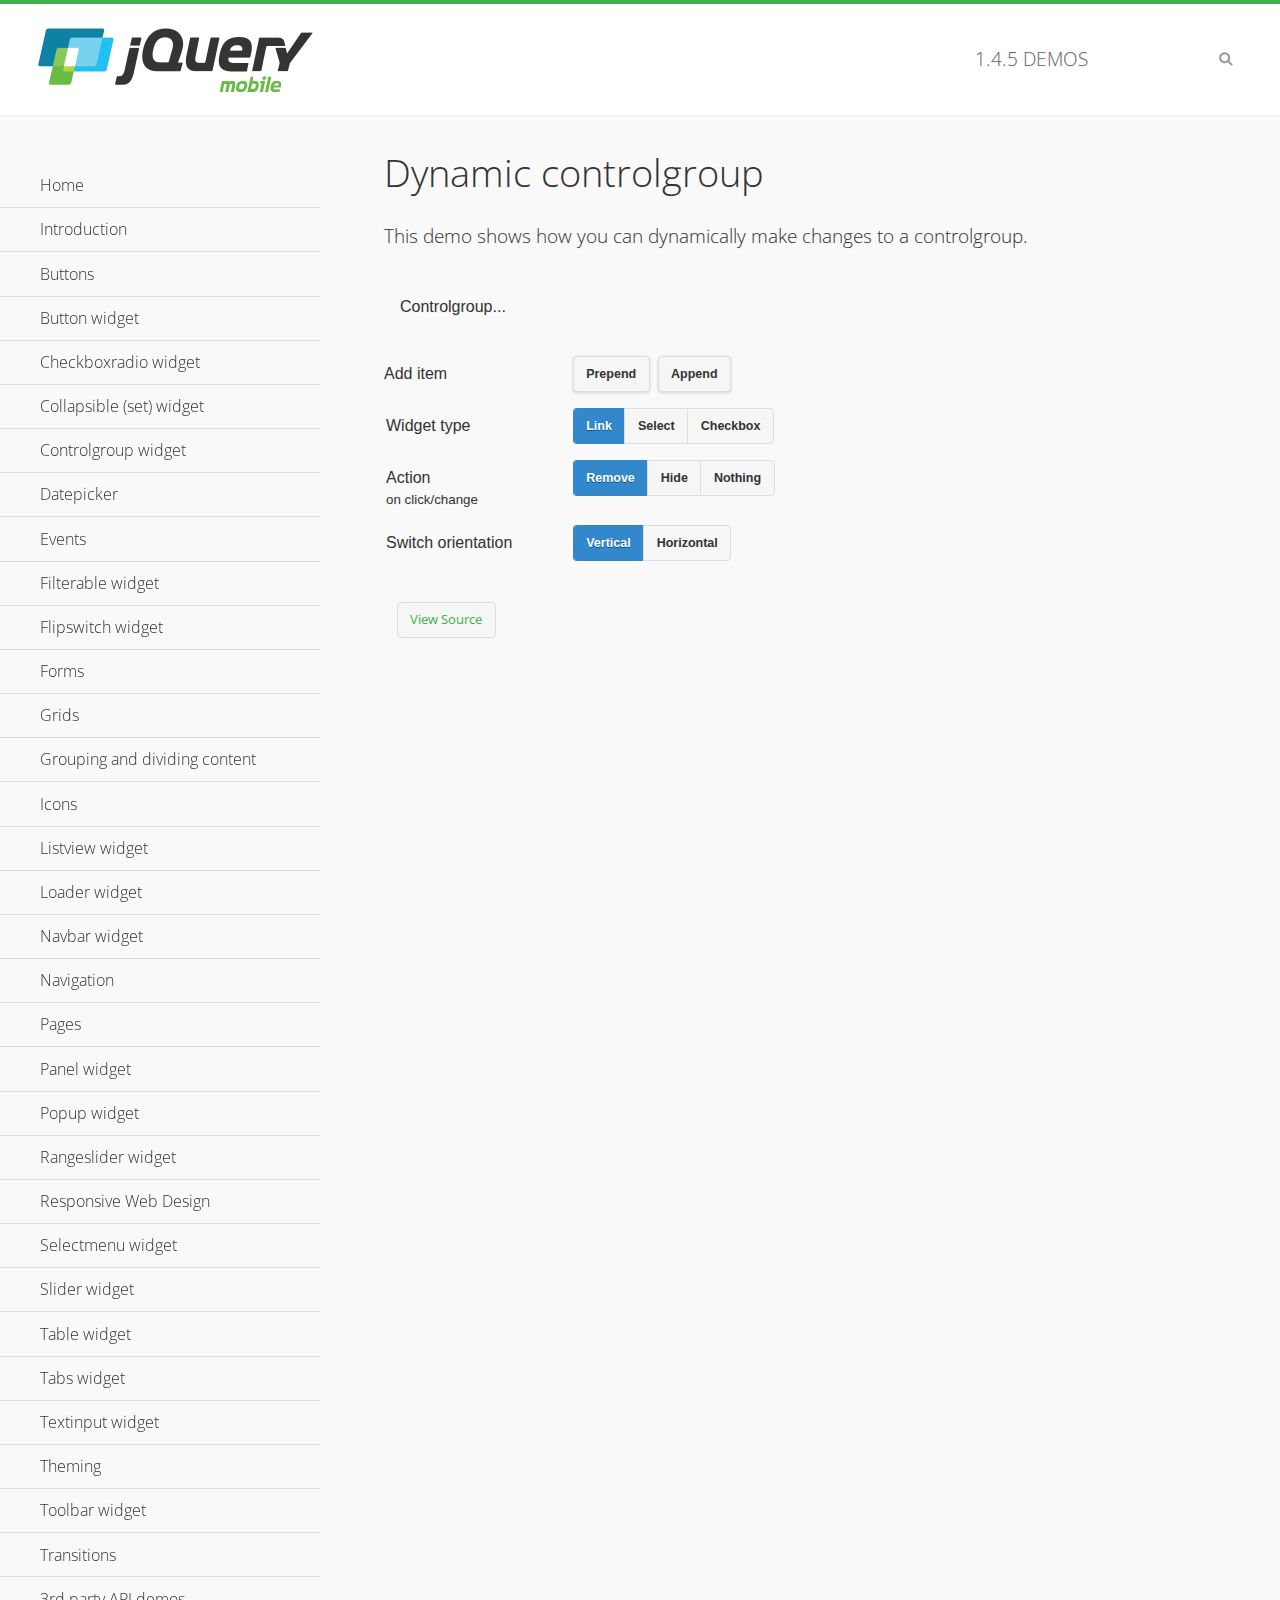
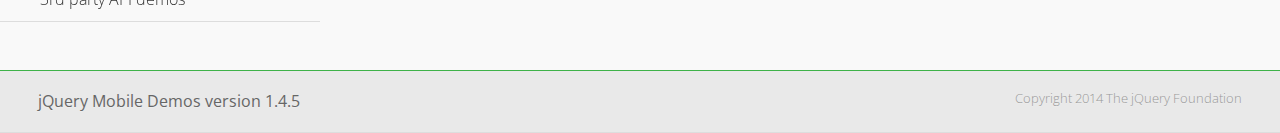
<file: ressources/jqm/demos/controlgroup-dynamic/index.html>
<!DOCTYPE html>
<html>
<head>
	<meta charset="utf-8">
	<meta name="viewport" content="width=device-width, initial-scale=1">
	<title>Dynamic controlgroup - jQuery Mobile Demos</title>
	<link rel="shortcut icon" href="../favicon.ico">
    <link rel="stylesheet" href="http://fonts.googleapis.com/css?family=Open+Sans:300,400,700">
	<link rel="stylesheet" href="../css/themes/default/jquery.mobile-1.4.5.min.css">
	<link rel="stylesheet" href="../_assets/css/jqm-demos.css">
	<script src="../js/jquery.js"></script>
	<script src="../_assets/js/index.js"></script>
	<script src="../js/jquery.mobile-1.4.5.min.js"></script>
	<script>
		( function( $, undefined ) {
			var counter = 0;
			$( document ).bind( "pagecreate", function( e ) {
				$( "#prepend, #append", e.target ).on( "click", function( e ) {
					counter++;

					var widgetType = $( "[name='radio-widget']:checked" ).attr( "id" ),
						group = $( "#my-controlgroup" ),
						$el,
						action = function() {
							var action = $( "[name='radio-action']:checked" ).attr( "id" );
							if ( $( $el[1] ).is( "select" ) && action === "hide" ) {
								$el = $( $el[1] ).parents( ".ui-select" );
							}
							$el[ action ]();
							group.controlgroup( "refresh" );
						};

					if ( widgetType === "link" ) {

						$el = $( "<a href='#'>Link " + counter + "</a>" ).bind( "click", action );
						$( "#my-controlgroup" ).controlgroup( "container" )[ $( this ).attr( "id" ) ]( $el );
						$el.buttonMarkup();

					} else if ( widgetType === "select" ) {

						$el = $( "<label for='widget" + counter + "'>Select " + counter + "</label><select id='widget" + counter + "'><option value='option1'>Select " + counter + "</option><option value='option2'>Select option</option></select>" );
						$( $el[ 1 ] ).bind( "change", action);
						$( "#my-controlgroup" ).controlgroup( "container" )[ $( this ).attr( "id" ) ]( $el );
						$( $el[ 1 ] ).selectmenu();

					} else {

						$el = $( "<label for='widget" + counter + "'>Checkbox " + counter + "</label><input type='checkbox' id='widget" + counter + "'></input>" );
						$( $el[ 1 ] ).bind( "change", action );
						$( "#my-controlgroup" ).controlgroup( "container" )[ $( this ).attr( "id" ) ]( $el );
						$( $el[ 1 ] ).checkboxradio();

					}

					group.controlgroup( "refresh" );
				});

				$( "[name='radio-orientation']" ).bind( "change", function( e ) {
					$( "#my-controlgroup" ).controlgroup( "option", "type", ( $( "#isHorizontal" ).is( ":checked" ) ? "horizontal" : "vertical" ) );
				});
			});
		})( jQuery );
	</script>
</head>
<body>
<div data-role="page" class="jqm-demos">

	<div data-role="header" class="jqm-header">
		<h2><a href="../" title="jQuery Mobile Demos home"><img src="../_assets/img/jquery-logo.png" alt="jQuery Mobile"></a></h2>
		<p><span class="jqm-version"></span> Demos</p>
		<a href="#" class="jqm-navmenu-link ui-btn ui-btn-icon-notext ui-corner-all ui-icon-bars ui-nodisc-icon ui-alt-icon ui-btn-left">Menu</a>
		<a href="#" class="jqm-search-link ui-btn ui-btn-icon-notext ui-corner-all ui-icon-search ui-nodisc-icon ui-alt-icon ui-btn-right">Search</a>
	</div><!-- /header -->

	<div role="main" class="ui-content jqm-content">

        <h1>Dynamic controlgroup</h1>

        <p>This demo shows how you can dynamically make changes to a controlgroup.</p>

        <div data-demo-html="true" data-demo-js="true">

            <form>
            	<div class="ui-body ui-body-d ui-corner-all">
                	<p>Controlgroup...</p>
                	<div data-role="controlgroup" id="my-controlgroup"><!-- items will be injected here --></div>
                </div>
            </form>

            <div class="ui-field-contain">
                <label for="prepend">Add item</label>
                <button id="prepend" data-mini="true" data-inline="true">Prepend</button>
                <label for="append" class="ui-hidden-accessible">Action</label>
                <button id="append" data-mini="true" data-inline="true">Append</button>
            </div>

            <form action="#" method="get">
            	<div class="ui-field-contain">
                    <fieldset data-role="controlgroup" data-type="horizontal" data-mini="true">
                        <legend>Widget type</legend>

                        <input type="radio" name="radio-widget" id="link" value="link" checked="checked">
                        <label for="link">Link</label>

                        <input type="radio" name="radio-widget" id="select" value="select">
                        <label for="select">Select</label>

                        <input type="radio" name="radio-widget" id="checkbox" value="checkbox">
                        <label for="checkbox">Checkbox</label>
                    </fieldset>
            	</div>

            	<div class="ui-field-contain">
                    <fieldset data-role="controlgroup" data-type="horizontal" data-mini="true">
                        <legend>Action<br><small>on click/change</small></legend>

                        <input type="radio" name="radio-action" id="remove" value="remove" checked="checked">
                        <label for="remove">Remove</label>

                        <input type="radio" name="radio-action" id="hide" value="hide">
                        <label for="hide">Hide</label>

                        <input type="radio" name="radio-action" id="width" value="width">
                        <label for="width">Nothing</label>
                    </fieldset>
            	</div>

            	<div class="ui-field-contain">
                    <fieldset data-role="controlgroup" data-type="horizontal" data-mini="true">
                        <legend>Switch orientation</legend>

                        <input type="radio" name="radio-orientation" id="isVertical" value="isVertical" checked="checked">
                        <label for="isVertical">Vertical</label>

                        <input type="radio" name="radio-orientation" id="isHorizontal" value="isHorizontal">
                        <label for="isHorizontal">Horizontal</label>
                    </fieldset>
            	</div>

            </form>

        </div><!--/demo-html -->

	</div><!-- /content -->
	    <div data-role="panel" class="jqm-navmenu-panel" data-position="left" data-display="overlay" data-theme="a">
	    	<ul class="jqm-list ui-alt-icon ui-nodisc-icon">
<li data-filtertext="demos homepage" data-icon="home"><a href=".././">Home</a></li>
<li data-filtertext="introduction overview getting started"><a href="../intro/" data-ajax="false">Introduction</a></li>
<li data-filtertext="buttons button markup buttonmarkup method anchor link button element"><a href="../button-markup/" data-ajax="false">Buttons</a></li>
<li data-filtertext="form button widget input button submit reset"><a href="../button/" data-ajax="false">Button widget</a></li>
<li data-role="collapsible" data-enhanced="true" data-collapsed-icon="carat-d" data-expanded-icon="carat-u" data-iconpos="right" data-inset="false" class="ui-collapsible ui-collapsible-themed-content ui-collapsible-collapsed">
	<h3 class="ui-collapsible-heading ui-collapsible-heading-collapsed">
		<a href="#" class="ui-collapsible-heading-toggle ui-btn ui-btn-icon-right ui-btn-inherit ui-icon-carat-d">
		    Checkboxradio widget<span class="ui-collapsible-heading-status"> click to expand contents</span>
		</a>
	</h3>
	<div class="ui-collapsible-content ui-body-inherit ui-collapsible-content-collapsed" aria-hidden="true">
		<ul>
			<li data-filtertext="form checkboxradio widget checkbox input checkboxes controlgroups"><a href="../checkboxradio-checkbox/" data-ajax="false">Checkboxes</a></li>
			<li data-filtertext="form checkboxradio widget radio input radio buttons controlgroups"><a href="../checkboxradio-radio/" data-ajax="false">Radio buttons</a></li>
		</ul>
	</div>
</li>
<li data-role="collapsible" data-enhanced="true" data-collapsed-icon="carat-d" data-expanded-icon="carat-u" data-iconpos="right" data-inset="false" class="ui-collapsible ui-collapsible-themed-content ui-collapsible-collapsed">
	<h3 class="ui-collapsible-heading ui-collapsible-heading-collapsed">
		<a href="#" class="ui-collapsible-heading-toggle ui-btn ui-btn-icon-right ui-btn-inherit ui-icon-carat-d">
			Collapsible (set) widget<span class="ui-collapsible-heading-status"> click to expand contents</span>
		</a>
	</h3>
	<div class="ui-collapsible-content ui-body-inherit ui-collapsible-content-collapsed" aria-hidden="true">
		<ul>
			<li data-filtertext="collapsibles content formatting"><a href="../collapsible/" data-ajax="false">Collapsible</a></li>
			<li data-filtertext="dynamic collapsible set accordion append expand"><a href="../collapsible-dynamic/" data-ajax="false">Dynamic collapsibles</a></li>
			<li data-filtertext="accordions collapsible set widget content formatting grouped collapsibles"><a href="../collapsibleset/" data-ajax="false">Collapsible set</a></li>
		</ul>
	</div>
</li>
<li data-role="collapsible" data-enhanced="true" data-collapsed-icon="carat-d" data-expanded-icon="carat-u" data-iconpos="right" data-inset="false" class="ui-collapsible ui-collapsible-themed-content ui-collapsible-collapsed">
	<h3 class="ui-collapsible-heading ui-collapsible-heading-collapsed">
		<a href="#" class="ui-collapsible-heading-toggle ui-btn ui-btn-icon-right ui-btn-inherit ui-icon-carat-d">
			Controlgroup widget<span class="ui-collapsible-heading-status"> click to expand contents</span>
		</a>
	</h3>
	<div class="ui-collapsible-content ui-body-inherit ui-collapsible-content-collapsed" aria-hidden="true">
		<ul>
			<li data-filtertext="controlgroups selectmenu checkboxradio input grouped buttons horizontal vertical"><a href="../controlgroup/" data-ajax="false">Controlgroup</a></li>
			<li data-filtertext="dynamic controlgroup dynamically add buttons"><a href="../controlgroup-dynamic/" data-ajax="false">Dynamic controlgroups</a></li>
		</ul>
	</div>
</li>
<li data-filtertext="form datepicker widget date input"><a href="../datepicker/" data-ajax="false">Datepicker</a></li>
<li data-role="collapsible" data-enhanced="true" data-collapsed-icon="carat-d" data-expanded-icon="carat-u" data-iconpos="right" data-inset="false" class="ui-collapsible ui-collapsible-themed-content ui-collapsible-collapsed">
	<h3 class="ui-collapsible-heading ui-collapsible-heading-collapsed">
		<a href="#" class="ui-collapsible-heading-toggle ui-btn ui-btn-icon-right ui-btn-inherit ui-icon-carat-d">
			Events<span class="ui-collapsible-heading-status"> click to expand contents</span>
		</a>
	</h3>
	<div class="ui-collapsible-content ui-body-inherit ui-collapsible-content-collapsed" aria-hidden="true">
		<ul>
			<li data-filtertext="swipe to delete list items listviews swipe events"><a href="../swipe-list/" data-ajax="false">Swipe list items</a></li>
			<li data-filtertext="swipe to navigate swipe page navigation swipe events"><a href="../swipe-page/" data-ajax="false">Swipe page navigation</a></li>
		</ul>
	</div>
</li>
<li data-filtertext="filterable filter elements sorting searching listview table"><a href="../filterable/" data-ajax="false">Filterable widget</a></li>
<li data-filtertext="form flipswitch widget flip toggle switch binary select checkbox input"><a href="../flipswitch/" data-ajax="false">Flipswitch widget</a></li>
<li data-role="collapsible" data-enhanced="true" data-collapsed-icon="carat-d" data-expanded-icon="carat-u" data-iconpos="right" data-inset="false" class="ui-collapsible ui-collapsible-themed-content ui-collapsible-collapsed">
	<h3 class="ui-collapsible-heading ui-collapsible-heading-collapsed">
		<a href="#" class="ui-collapsible-heading-toggle ui-btn ui-btn-icon-right ui-btn-inherit ui-icon-carat-d">
			Forms<span class="ui-collapsible-heading-status"> click to expand contents</span>
		</a>
	</h3>
	<div class="ui-collapsible-content ui-body-inherit ui-collapsible-content-collapsed" aria-hidden="true">
		<ul>
			<li data-filtertext="forms text checkbox radio range button submit reset inputs selects textarea slider flipswitch label form elements"><a href="../forms/" data-ajax="false">Forms</a></li>
			<li data-filtertext="form hide labels hidden accessible ui-hidden-accessible forms"><a href="../forms-label-hidden-accessible/" data-ajax="false">Hide labels</a></li>
			<li data-filtertext="form field containers fieldcontain ui-field-contain forms"><a href="../forms-field-contain/" data-ajax="false">Field containers</a></li>
			<li data-filtertext="forms disabled form elements"><a href="../forms-disabled/" data-ajax="false">Forms disabled</a></li>
			<li data-filtertext="forms gallery examples overview forms text checkbox radio range button submit reset inputs selects textarea slider flipswitch label form elements"><a href="../forms-gallery/" data-ajax="false">Forms gallery</a></li>
		</ul>
	</div>
</li>
<li data-role="collapsible" data-enhanced="true" data-collapsed-icon="carat-d" data-expanded-icon="carat-u" data-iconpos="right" data-inset="false" class="ui-collapsible ui-collapsible-themed-content ui-collapsible-collapsed">
	<h3 class="ui-collapsible-heading ui-collapsible-heading-collapsed">
		<a href="#" class="ui-collapsible-heading-toggle ui-btn ui-btn-icon-right ui-btn-inherit ui-icon-carat-d">
			Grids<span class="ui-collapsible-heading-status"> click to expand contents</span>
		</a>
	</h3>
	<div class="ui-collapsible-content ui-body-inherit ui-collapsible-content-collapsed" aria-hidden="true">
		<ul>
			<li data-filtertext="grids columns blocks content formatting rwd responsive css framework"><a href="../grids/" data-ajax="false">Grids</a></li>
			<li data-filtertext="buttons in grids css framework"><a href="../grids-buttons/" data-ajax="false">Buttons in grids</a></li>
			<li data-filtertext="custom responsive grids rwd css framework"><a href="../grids-custom-responsive/" data-ajax="false">Custom responsive grids</a></li>
		</ul>
	</div>
</li>
<li data-filtertext="blocks content formatting sections heading"><a href="../body-bar-classes/" data-ajax="false">Grouping and dividing content</a></li>
<li data-role="collapsible" data-enhanced="true" data-collapsed-icon="carat-d" data-expanded-icon="carat-u" data-iconpos="right" data-inset="false" class="ui-collapsible ui-collapsible-themed-content ui-collapsible-collapsed">
	<h3 class="ui-collapsible-heading ui-collapsible-heading-collapsed">
		<a href="#" class="ui-collapsible-heading-toggle ui-btn ui-btn-icon-right ui-btn-inherit ui-icon-carat-d">
			Icons<span class="ui-collapsible-heading-status"> click to expand contents</span>
		</a>
	</h3>
	<div class="ui-collapsible-content ui-body-inherit ui-collapsible-content-collapsed" aria-hidden="true">
		<ul>
			<li data-filtertext="button icons svg disc alt custom icon position"><a href="../icons/" data-ajax="false">Icons</a></li>
			<li data-filtertext=""><a href="../icons-grunticon/" data-ajax="false">Grunticon loader</a></li>
		</ul>
	</div>
</li>
<li data-role="collapsible" data-enhanced="true" data-collapsed-icon="carat-d" data-expanded-icon="carat-u" data-iconpos="right" data-inset="false" class="ui-collapsible ui-collapsible-themed-content ui-collapsible-collapsed">
	<h3 class="ui-collapsible-heading ui-collapsible-heading-collapsed">
		<a href="#" class="ui-collapsible-heading-toggle ui-btn ui-btn-icon-right ui-btn-inherit ui-icon-carat-d">
			Listview widget<span class="ui-collapsible-heading-status"> click to expand contents</span>
		</a>
	</h3>
	<div class="ui-collapsible-content ui-body-inherit ui-collapsible-content-collapsed" aria-hidden="true">
		<ul>
			<li data-filtertext="listview widget thumbnails icons nested split button collapsible ul ol"><a href="../listview/" data-ajax="false">Listview</a></li>
			<li data-filtertext="autocomplete filterable reveal listview filtertextbeforefilter placeholder"><a href="../listview-autocomplete/" data-ajax="false">Listview autocomplete</a></li>
			<li data-filtertext="autocomplete filterable reveal listview remote data filtertextbeforefilter placeholder"><a href="../listview-autocomplete-remote/" data-ajax="false">Listview autocomplete remote data</a></li>
			<li data-filtertext="autodividers anchor jump scroll linkbars listview lists ul ol"><a href="../listview-autodividers-linkbar/" data-ajax="false">Listview autodividers linkbar</a></li>
			<li data-filtertext="listview autodividers selector autodividersselector lists ul ol"><a href="../listview-autodividers-selector/" data-ajax="false">Listview autodividers selector</a></li>
			<li data-filtertext="listview nested list items"><a href="../listview-nested-lists/" data-ajax="false">Nested Listviews</a></li>
			<li data-filtertext="listview collapsible list items flat"><a href="../listview-collapsible-item-flat/" data-ajax="false">Listview collapsible list items (flat)</a></li>
			<li data-filtertext="listview collapsible list indented"><a href="../listview-collapsible-item-indented/" data-ajax="false">Listview collapsible list items (indented)</a></li>
			<li data-filtertext="grid listview responsive grids responsive listviews lists ul"><a href="../listview-grid/" data-ajax="false">Listview responsive grid</a></li>
		</ul>
	</div>
</li>
<li data-filtertext="loader widget page loading navigation overlay spinner"><a href="../loader/" data-ajax="false">Loader widget</a></li>
<li data-filtertext="navbar widget navmenu toolbars header footer"><a href="../navbar/" data-ajax="false">Navbar widget</a></li>
<li data-role="collapsible" data-enhanced="true" data-collapsed-icon="carat-d" data-expanded-icon="carat-u" data-iconpos="right" data-inset="false" class="ui-collapsible ui-collapsible-themed-content ui-collapsible-collapsed">
	<h3 class="ui-collapsible-heading ui-collapsible-heading-collapsed">
		<a href="#" class="ui-collapsible-heading-toggle ui-btn ui-btn-icon-right ui-btn-inherit ui-icon-carat-d">
			Navigation<span class="ui-collapsible-heading-status"> click to expand contents</span>
		</a>
	</h3>
	<div class="ui-collapsible-content ui-body-inherit ui-collapsible-content-collapsed" aria-hidden="true">
		<ul>
			<li data-filtertext="ajax navigation navigate widget history event method"><a href="../navigation/" data-ajax="false">Navigation</a></li>
			<li data-filtertext="linking pages page links navigation ajax prefetch cache"><a href="../navigation-linking-pages/" data-ajax="false">Linking pages</a></li>
			<!-- <li data-filtertext="php redirect server redirection server-side navigation"><a href="../navigation-php-redirect/" data-ajax="false">PHP redirect demo</a></li>-->
			<li data-filtertext="navigation redirection hash query"><a href="../navigation-hash-processing/" data-ajax="false">Hash processing demo</a></li>
			<li data-filtertext="navigation redirection hash query"><a href="../page-events/" data-ajax="false">Page Navigation Events</a></li>
		</ul>
	</div>
</li>
<li data-role="collapsible" data-enhanced="true" data-collapsed-icon="carat-d" data-expanded-icon="carat-u" data-iconpos="right" data-inset="false" class="ui-collapsible ui-collapsible-themed-content ui-collapsible-collapsed">
	<h3 class="ui-collapsible-heading ui-collapsible-heading-collapsed">
		<a href="#" class="ui-collapsible-heading-toggle ui-btn ui-btn-icon-right ui-btn-inherit ui-icon-carat-d">
			Pages<span class="ui-collapsible-heading-status"> click to expand contents</span>
		</a>
	</h3>
	<div class="ui-collapsible-content ui-body-inherit ui-collapsible-content-collapsed" aria-hidden="true">
		<ul>
			<li data-filtertext="pages page widget ajax navigation"><a href="../pages/" data-ajax="false">Pages</a></li>
			<li data-filtertext="single page"><a href="../pages-single-page/" data-ajax="false">Single page</a></li>
			<li data-filtertext="multipage multi-page page"><a href="../pages-multi-page/" data-ajax="false">Multi-page template</a></li>
			<li data-filtertext="dialog page widget modal popup"><a href="../pages-dialog/" data-ajax="false">Dialog page</a></li>
		</ul>
	</div>
</li>
<li data-role="collapsible" data-enhanced="true" data-collapsed-icon="carat-d" data-expanded-icon="carat-u" data-iconpos="right" data-inset="false" class="ui-collapsible ui-collapsible-themed-content ui-collapsible-collapsed">
	<h3 class="ui-collapsible-heading ui-collapsible-heading-collapsed">
		<a href="#" class="ui-collapsible-heading-toggle ui-btn ui-btn-icon-right ui-btn-inherit ui-icon-carat-d">
			Panel widget<span class="ui-collapsible-heading-status"> click to expand contents</span>
		</a>
	</h3>
	<div class="ui-collapsible-content ui-body-inherit ui-collapsible-content-collapsed" aria-hidden="true">
		<ul>
			<li data-filtertext="panel widget sliding panels reveal push overlay responsive"><a href="../panel/" data-ajax="false">Panel</a></li>
			<li data-filtertext=""><a href="../panel-external/" data-ajax="false">External panels</a></li>
			<li data-filtertext="panel "><a href="../panel-fixed/" data-ajax="false">Fixed panels</a></li>
			<li data-filtertext="panel slide panels sliding panels shadow rwd responsive breakpoint"><a href="../panel-responsive/" data-ajax="false">Panels responsive</a></li>
			<li data-filtertext="panel custom style custom panel width reveal shadow listview panel styling page background wrapper"><a href="../panel-styling/" data-ajax="false">Custom panel style</a></li>
			<li data-filtertext="panel open on swipe"><a href="../panel-swipe-open/" data-ajax="false">Panel open on swipe</a></li>
			<li data-filtertext="panels outside page internal external toolbars"><a href="../panel-external-internal/" data-ajax="false">Panel external and internal</a></li>
		</ul>
	</div>
</li>
<li data-role="collapsible" data-enhanced="true" data-collapsed-icon="carat-d" data-expanded-icon="carat-u" data-iconpos="right" data-inset="false" class="ui-collapsible ui-collapsible-themed-content ui-collapsible-collapsed">
	<h3 class="ui-collapsible-heading ui-collapsible-heading-collapsed">
		<a href="#" class="ui-collapsible-heading-toggle ui-btn ui-btn-icon-right ui-btn-inherit ui-icon-carat-d">
			Popup widget<span class="ui-collapsible-heading-status"> click to expand contents</span>
		</a>
	</h3>
	<div class="ui-collapsible-content ui-body-inherit ui-collapsible-content-collapsed" aria-hidden="true">
		<ul>
			<li data-filtertext="popup widget popups dialog modal transition tooltip lightbox form overlay screen flip pop fade transition"><a href="../popup/" data-ajax="false">Popup</a></li>
			<li data-filtertext="popup alignment position"><a href="../popup-alignment/" data-ajax="false">Popup alignment</a></li>
			<li data-filtertext="popup arrow size popups popover"><a href="../popup-arrow-size/" data-ajax="false">Popup arrow size</a></li>
			<li data-filtertext="dynamic popups popup images lightbox"><a href="../popup-dynamic/" data-ajax="false">Dynamic popups</a></li>
			<li data-filtertext="popups with iframes scaling"><a href="../popup-iframe/" data-ajax="false">Popups with iframes</a></li>
			<li data-filtertext="popup image scaling"><a href="../popup-image-scaling/" data-ajax="false">Popup image scaling</a></li>
			<li data-filtertext="external popup outside multi-page"><a href="../popup-outside-multipage/" data-ajax="false">Popup outside multi-page</a></li>
		</ul>
	</div>
</li>
<li data-filtertext="form rangeslider widget dual sliders dual handle sliders range input"><a href="../rangeslider/" data-ajax="false">Rangeslider widget</a></li>
<li data-filtertext="responsive web design rwd adaptive progressive enhancement PE accessible mobile breakpoints media query media queries"><a href="../rwd/" data-ajax="false">Responsive Web Design</a></li>
<li data-role="collapsible" data-enhanced="true" data-collapsed-icon="carat-d" data-expanded-icon="carat-u" data-iconpos="right" data-inset="false" class="ui-collapsible ui-collapsible-themed-content ui-collapsible-collapsed">
	<h3 class="ui-collapsible-heading ui-collapsible-heading-collapsed">
		<a href="#" class="ui-collapsible-heading-toggle ui-btn ui-btn-icon-right ui-btn-inherit ui-icon-carat-d">
			Selectmenu widget<span class="ui-collapsible-heading-status"> click to expand contents</span>
		</a>
	</h3>
	<div class="ui-collapsible-content ui-body-inherit ui-collapsible-content-collapsed" aria-hidden="true">
		<ul>
			<li data-filtertext="form selectmenu widget select input custom select menu selects"><a href="../selectmenu/" data-ajax="false">Selectmenu</a></li>
			<li data-filtertext="form custom select menu selectmenu widget custom menu option optgroup multiple selects"><a href="../selectmenu-custom/" data-ajax="false">Custom select menu</a></li>
			<li data-filtertext="filterable select filter popup dialog"><a href="../selectmenu-custom-filter/" data-ajax="false">Custom select menu with filter</a></li>
		</ul>
	</div>
</li>
<li data-role="collapsible" data-enhanced="true" data-collapsed-icon="carat-d" data-expanded-icon="carat-u" data-iconpos="right" data-inset="false" class="ui-collapsible ui-collapsible-themed-content ui-collapsible-collapsed">
	<h3 class="ui-collapsible-heading ui-collapsible-heading-collapsed">
		<a href="#" class="ui-collapsible-heading-toggle ui-btn ui-btn-icon-right ui-btn-inherit ui-icon-carat-d">
			Slider widget<span class="ui-collapsible-heading-status"> click to expand contents</span>
		</a>
	</h3>
	<div class="ui-collapsible-content ui-body-inherit ui-collapsible-content-collapsed" aria-hidden="true">
		<ul>
			<li data-filtertext="form slider widget range input single sliders"><a href="../slider/" data-ajax="false">Slider</a></li>
			<li data-filtertext="form slider widget flipswitch slider binary select flip toggle switch"><a href="../slider-flipswitch/" data-ajax="false">Slider flip toggle switch</a></li>
			<li data-filtertext="form slider tooltip handle value input range sliders"><a href="../slider-tooltip/" data-ajax="false">Slider tooltip</a></li>
		</ul>
	</div>
</li>
<li data-role="collapsible" data-enhanced="true" data-collapsed-icon="carat-d" data-expanded-icon="carat-u" data-iconpos="right" data-inset="false" class="ui-collapsible ui-collapsible-themed-content ui-collapsible-collapsed">
	<h3 class="ui-collapsible-heading ui-collapsible-heading-collapsed">
		<a href="#" class="ui-collapsible-heading-toggle ui-btn ui-btn-icon-right ui-btn-inherit ui-icon-carat-d">
			Table widget<span class="ui-collapsible-heading-status"> click to expand contents</span>
		</a>
	</h3>
	<div class="ui-collapsible-content ui-body-inherit ui-collapsible-content-collapsed" aria-hidden="true">
		<ul>
			<li data-filtertext="table widget reflow column toggle th td responsive tables rwd hide show tabular"><a href="../table-column-toggle/" data-ajax="false">Table Column Toggle</a></li>
			<li data-filtertext="table column toggle phone comparison demo"><a href="../table-column-toggle-example/" data-ajax="false">Table Column Toggle demo</a></li>
			<li data-filtertext="responsive tables table column toggle heading groups rwd breakpoint"><a href="../table-column-toggle-heading-groups/" data-ajax="false">Table Column Toggle heading groups</a></li>
			<li data-filtertext="responsive tables table column toggle hide rwd breakpoint customization options"><a href="../table-column-toggle-options/" data-ajax="false">Table Column Toggle options</a></li>
			<li data-filtertext="table reflow th td responsive rwd columns tabular"><a href="../table-reflow/" data-ajax="false">Table Reflow</a></li>
			<li data-filtertext="responsive tables table reflow heading groups rwd breakpoint"><a href="../table-reflow-heading-groups/" data-ajax="false">Table Reflow heading groups</a></li>
			<li data-filtertext="responsive tables table reflow stripes strokes table style"><a href="../table-reflow-stripes-strokes/" data-ajax="false">Table Reflow stripes and strokes</a></li>
			<li data-filtertext="responsive tables table reflow stack custom styles"><a href="../table-reflow-styling/" data-ajax="false">Table Reflow custom styles</a></li>
		</ul>
	</div>
</li>
<li data-filtertext="ui tabs widget"><a href="../tabs/" data-ajax="false">Tabs widget</a></li>
<li data-filtertext="form textinput widget text input textarea number date time tel email file color password"><a href="../textinput/" data-ajax="false">Textinput widget</a></li>
<li data-role="collapsible" data-enhanced="true" data-collapsed-icon="carat-d" data-expanded-icon="carat-u" data-iconpos="right" data-inset="false" class="ui-collapsible ui-collapsible-themed-content ui-collapsible-collapsed">
	<h3 class="ui-collapsible-heading ui-collapsible-heading-collapsed">
		<a href="#" class="ui-collapsible-heading-toggle ui-btn ui-btn-icon-right ui-btn-inherit ui-icon-carat-d">
			Theming<span class="ui-collapsible-heading-status"> click to expand contents</span>
		</a>
	</h3>
	<div class="ui-collapsible-content ui-body-inherit ui-collapsible-content-collapsed" aria-hidden="true">
		<ul>
			<li data-filtertext="default theme swatches theming style css"><a href="../theme-default/" data-ajax="false">Default theme</a></li>
			<li data-filtertext="classic theme old theme swatches theming style css"><a href="../theme-classic/" data-ajax="false">Classic theme</a></li>
		</ul>
	</div>
</li>
<li data-role="collapsible" data-enhanced="true" data-collapsed-icon="carat-d" data-expanded-icon="carat-u" data-iconpos="right" data-inset="false" class="ui-collapsible ui-collapsible-themed-content ui-collapsible-collapsed">
	<h3 class="ui-collapsible-heading ui-collapsible-heading-collapsed">
		<a href="#" class="ui-collapsible-heading-toggle ui-btn ui-btn-icon-right ui-btn-inherit ui-icon-carat-d">
			Toolbar widget<span class="ui-collapsible-heading-status"> click to expand contents</span>
		</a>
	</h3>
	<div class="ui-collapsible-content ui-body-inherit ui-collapsible-content-collapsed" aria-hidden="true">
		<ul>
			<li data-filtertext="toolbar widget header footer toolbars fixed fullscreen external sections"><a href="../toolbar/" data-ajax="false">Toolbar</a></li>
			<li data-filtertext="dynamic toolbars dynamically add toolbar header footer"><a href="../toolbar-dynamic/" data-ajax="false">Dynamic toolbars</a></li>
			<li data-filtertext="external toolbars header footer"><a href="../toolbar-external/" data-ajax="false">External toolbars</a></li>
			<li data-filtertext="fixed toolbars header footer"><a href="../toolbar-fixed/" data-ajax="false">Fixed toolbars</a></li>
			<li data-filtertext="fixed fullscreen toolbars header footer"><a href="../toolbar-fixed-fullscreen/" data-ajax="false">Fullscreen toolbars</a></li>
			<li data-filtertext="external fixed toolbars header footer"><a href="../toolbar-fixed-external/" data-ajax="false">Fixed external toolbars</a></li>
			<li data-filtertext="external persistent toolbars header footer navbar navmenu"><a href="../toolbar-fixed-persistent/" data-ajax="false">Persistent toolbars</a></li>
			<li data-filtertext="external ajax optimized toolbars persistent toolbars header footer navbar"><a href="../toolbar-fixed-persistent-optimized/" data-ajax="false">Ajax optimized toolbars</a></li>
			<li data-filtertext="form in toolbars header footer"><a href="../toolbar-fixed-forms/" data-ajax="false">Form in toolbar</a></li>
		</ul>
	</div>
</li>
<li data-filtertext="page transitions animated pages popup navigation flip slide fade pop"><a href="../transitions/" data-ajax="false">Transitions</a></li>
<li data-role="collapsible" data-enhanced="true" data-collapsed-icon="carat-d" data-expanded-icon="carat-u" data-iconpos="right" data-inset="false" class="ui-collapsible ui-collapsible-themed-content ui-collapsible-collapsed">
	<h3 class="ui-collapsible-heading ui-collapsible-heading-collapsed">
		<a href="#" class="ui-collapsible-heading-toggle ui-btn ui-btn-icon-right ui-btn-inherit ui-icon-carat-d">
			3rd party API demos<span class="ui-collapsible-heading-status"> click to expand contents</span>
		</a>
	</h3>
	<div class="ui-collapsible-content ui-body-inherit ui-collapsible-content-collapsed" aria-hidden="true">
		<ul>
			<li data-filtertext="backbone requirejs navigation router"><a href="../backbone-requirejs/" data-ajax="false">Backbone RequireJS</a></li>
			<li data-filtertext="google maps geolocation demo"><a href="../map-geolocation/" data-ajax="false">Google Maps geolocation</a></li>
			<li data-filtertext="google maps hybrid"><a href="../map-list-toggle/" data-ajax="false">Google Maps list toggle</a></li>
		</ul>
	</div>
</li>



		     </ul>
		</div><!-- /panel -->


	<div data-role="footer" data-position="fixed" data-tap-toggle="false" class="jqm-footer">
		<p>jQuery Mobile Demos version <span class="jqm-version"></span></p>
		<p>Copyright 2014 The jQuery Foundation</p>
	</div><!-- /footer -->
	<!-- TODO: This should become an external panel so we can add input to markup (unique ID) -->
    <div data-role="panel" class="jqm-search-panel" data-position="right" data-display="overlay" data-theme="a">
		<div class="jqm-search">
			<ul class="jqm-list" data-filter-placeholder="Search demos..." data-filter-reveal="true">
<li data-filtertext="demos homepage" data-icon="home"><a href=".././">Home</a></li>
<li data-filtertext="introduction overview getting started"><a href="../intro/" data-ajax="false">Introduction</a></li>
<li data-filtertext="buttons button markup buttonmarkup method anchor link button element"><a href="../button-markup/" data-ajax="false">Buttons</a></li>
<li data-filtertext="form button widget input button submit reset"><a href="../button/" data-ajax="false">Button widget</a></li>
<li data-role="collapsible" data-enhanced="true" data-collapsed-icon="carat-d" data-expanded-icon="carat-u" data-iconpos="right" data-inset="false" class="ui-collapsible ui-collapsible-themed-content ui-collapsible-collapsed">
	<h3 class="ui-collapsible-heading ui-collapsible-heading-collapsed">
		<a href="#" class="ui-collapsible-heading-toggle ui-btn ui-btn-icon-right ui-btn-inherit ui-icon-carat-d">
		    Checkboxradio widget<span class="ui-collapsible-heading-status"> click to expand contents</span>
		</a>
	</h3>
	<div class="ui-collapsible-content ui-body-inherit ui-collapsible-content-collapsed" aria-hidden="true">
		<ul>
			<li data-filtertext="form checkboxradio widget checkbox input checkboxes controlgroups"><a href="../checkboxradio-checkbox/" data-ajax="false">Checkboxes</a></li>
			<li data-filtertext="form checkboxradio widget radio input radio buttons controlgroups"><a href="../checkboxradio-radio/" data-ajax="false">Radio buttons</a></li>
		</ul>
	</div>
</li>
<li data-role="collapsible" data-enhanced="true" data-collapsed-icon="carat-d" data-expanded-icon="carat-u" data-iconpos="right" data-inset="false" class="ui-collapsible ui-collapsible-themed-content ui-collapsible-collapsed">
	<h3 class="ui-collapsible-heading ui-collapsible-heading-collapsed">
		<a href="#" class="ui-collapsible-heading-toggle ui-btn ui-btn-icon-right ui-btn-inherit ui-icon-carat-d">
			Collapsible (set) widget<span class="ui-collapsible-heading-status"> click to expand contents</span>
		</a>
	</h3>
	<div class="ui-collapsible-content ui-body-inherit ui-collapsible-content-collapsed" aria-hidden="true">
		<ul>
			<li data-filtertext="collapsibles content formatting"><a href="../collapsible/" data-ajax="false">Collapsible</a></li>
			<li data-filtertext="dynamic collapsible set accordion append expand"><a href="../collapsible-dynamic/" data-ajax="false">Dynamic collapsibles</a></li>
			<li data-filtertext="accordions collapsible set widget content formatting grouped collapsibles"><a href="../collapsibleset/" data-ajax="false">Collapsible set</a></li>
		</ul>
	</div>
</li>
<li data-role="collapsible" data-enhanced="true" data-collapsed-icon="carat-d" data-expanded-icon="carat-u" data-iconpos="right" data-inset="false" class="ui-collapsible ui-collapsible-themed-content ui-collapsible-collapsed">
	<h3 class="ui-collapsible-heading ui-collapsible-heading-collapsed">
		<a href="#" class="ui-collapsible-heading-toggle ui-btn ui-btn-icon-right ui-btn-inherit ui-icon-carat-d">
			Controlgroup widget<span class="ui-collapsible-heading-status"> click to expand contents</span>
		</a>
	</h3>
	<div class="ui-collapsible-content ui-body-inherit ui-collapsible-content-collapsed" aria-hidden="true">
		<ul>
			<li data-filtertext="controlgroups selectmenu checkboxradio input grouped buttons horizontal vertical"><a href="../controlgroup/" data-ajax="false">Controlgroup</a></li>
			<li data-filtertext="dynamic controlgroup dynamically add buttons"><a href="../controlgroup-dynamic/" data-ajax="false">Dynamic controlgroups</a></li>
		</ul>
	</div>
</li>
<li data-filtertext="form datepicker widget date input"><a href="../datepicker/" data-ajax="false">Datepicker</a></li>
<li data-role="collapsible" data-enhanced="true" data-collapsed-icon="carat-d" data-expanded-icon="carat-u" data-iconpos="right" data-inset="false" class="ui-collapsible ui-collapsible-themed-content ui-collapsible-collapsed">
	<h3 class="ui-collapsible-heading ui-collapsible-heading-collapsed">
		<a href="#" class="ui-collapsible-heading-toggle ui-btn ui-btn-icon-right ui-btn-inherit ui-icon-carat-d">
			Events<span class="ui-collapsible-heading-status"> click to expand contents</span>
		</a>
	</h3>
	<div class="ui-collapsible-content ui-body-inherit ui-collapsible-content-collapsed" aria-hidden="true">
		<ul>
			<li data-filtertext="swipe to delete list items listviews swipe events"><a href="../swipe-list/" data-ajax="false">Swipe list items</a></li>
			<li data-filtertext="swipe to navigate swipe page navigation swipe events"><a href="../swipe-page/" data-ajax="false">Swipe page navigation</a></li>
		</ul>
	</div>
</li>
<li data-filtertext="filterable filter elements sorting searching listview table"><a href="../filterable/" data-ajax="false">Filterable widget</a></li>
<li data-filtertext="form flipswitch widget flip toggle switch binary select checkbox input"><a href="../flipswitch/" data-ajax="false">Flipswitch widget</a></li>
<li data-role="collapsible" data-enhanced="true" data-collapsed-icon="carat-d" data-expanded-icon="carat-u" data-iconpos="right" data-inset="false" class="ui-collapsible ui-collapsible-themed-content ui-collapsible-collapsed">
	<h3 class="ui-collapsible-heading ui-collapsible-heading-collapsed">
		<a href="#" class="ui-collapsible-heading-toggle ui-btn ui-btn-icon-right ui-btn-inherit ui-icon-carat-d">
			Forms<span class="ui-collapsible-heading-status"> click to expand contents</span>
		</a>
	</h3>
	<div class="ui-collapsible-content ui-body-inherit ui-collapsible-content-collapsed" aria-hidden="true">
		<ul>
			<li data-filtertext="forms text checkbox radio range button submit reset inputs selects textarea slider flipswitch label form elements"><a href="../forms/" data-ajax="false">Forms</a></li>
			<li data-filtertext="form hide labels hidden accessible ui-hidden-accessible forms"><a href="../forms-label-hidden-accessible/" data-ajax="false">Hide labels</a></li>
			<li data-filtertext="form field containers fieldcontain ui-field-contain forms"><a href="../forms-field-contain/" data-ajax="false">Field containers</a></li>
			<li data-filtertext="forms disabled form elements"><a href="../forms-disabled/" data-ajax="false">Forms disabled</a></li>
			<li data-filtertext="forms gallery examples overview forms text checkbox radio range button submit reset inputs selects textarea slider flipswitch label form elements"><a href="../forms-gallery/" data-ajax="false">Forms gallery</a></li>
		</ul>
	</div>
</li>
<li data-role="collapsible" data-enhanced="true" data-collapsed-icon="carat-d" data-expanded-icon="carat-u" data-iconpos="right" data-inset="false" class="ui-collapsible ui-collapsible-themed-content ui-collapsible-collapsed">
	<h3 class="ui-collapsible-heading ui-collapsible-heading-collapsed">
		<a href="#" class="ui-collapsible-heading-toggle ui-btn ui-btn-icon-right ui-btn-inherit ui-icon-carat-d">
			Grids<span class="ui-collapsible-heading-status"> click to expand contents</span>
		</a>
	</h3>
	<div class="ui-collapsible-content ui-body-inherit ui-collapsible-content-collapsed" aria-hidden="true">
		<ul>
			<li data-filtertext="grids columns blocks content formatting rwd responsive css framework"><a href="../grids/" data-ajax="false">Grids</a></li>
			<li data-filtertext="buttons in grids css framework"><a href="../grids-buttons/" data-ajax="false">Buttons in grids</a></li>
			<li data-filtertext="custom responsive grids rwd css framework"><a href="../grids-custom-responsive/" data-ajax="false">Custom responsive grids</a></li>
		</ul>
	</div>
</li>
<li data-filtertext="blocks content formatting sections heading"><a href="../body-bar-classes/" data-ajax="false">Grouping and dividing content</a></li>
<li data-role="collapsible" data-enhanced="true" data-collapsed-icon="carat-d" data-expanded-icon="carat-u" data-iconpos="right" data-inset="false" class="ui-collapsible ui-collapsible-themed-content ui-collapsible-collapsed">
	<h3 class="ui-collapsible-heading ui-collapsible-heading-collapsed">
		<a href="#" class="ui-collapsible-heading-toggle ui-btn ui-btn-icon-right ui-btn-inherit ui-icon-carat-d">
			Icons<span class="ui-collapsible-heading-status"> click to expand contents</span>
		</a>
	</h3>
	<div class="ui-collapsible-content ui-body-inherit ui-collapsible-content-collapsed" aria-hidden="true">
		<ul>
			<li data-filtertext="button icons svg disc alt custom icon position"><a href="../icons/" data-ajax="false">Icons</a></li>
			<li data-filtertext=""><a href="../icons-grunticon/" data-ajax="false">Grunticon loader</a></li>
		</ul>
	</div>
</li>
<li data-role="collapsible" data-enhanced="true" data-collapsed-icon="carat-d" data-expanded-icon="carat-u" data-iconpos="right" data-inset="false" class="ui-collapsible ui-collapsible-themed-content ui-collapsible-collapsed">
	<h3 class="ui-collapsible-heading ui-collapsible-heading-collapsed">
		<a href="#" class="ui-collapsible-heading-toggle ui-btn ui-btn-icon-right ui-btn-inherit ui-icon-carat-d">
			Listview widget<span class="ui-collapsible-heading-status"> click to expand contents</span>
		</a>
	</h3>
	<div class="ui-collapsible-content ui-body-inherit ui-collapsible-content-collapsed" aria-hidden="true">
		<ul>
			<li data-filtertext="listview widget thumbnails icons nested split button collapsible ul ol"><a href="../listview/" data-ajax="false">Listview</a></li>
			<li data-filtertext="autocomplete filterable reveal listview filtertextbeforefilter placeholder"><a href="../listview-autocomplete/" data-ajax="false">Listview autocomplete</a></li>
			<li data-filtertext="autocomplete filterable reveal listview remote data filtertextbeforefilter placeholder"><a href="../listview-autocomplete-remote/" data-ajax="false">Listview autocomplete remote data</a></li>
			<li data-filtertext="autodividers anchor jump scroll linkbars listview lists ul ol"><a href="../listview-autodividers-linkbar/" data-ajax="false">Listview autodividers linkbar</a></li>
			<li data-filtertext="listview autodividers selector autodividersselector lists ul ol"><a href="../listview-autodividers-selector/" data-ajax="false">Listview autodividers selector</a></li>
			<li data-filtertext="listview nested list items"><a href="../listview-nested-lists/" data-ajax="false">Nested Listviews</a></li>
			<li data-filtertext="listview collapsible list items flat"><a href="../listview-collapsible-item-flat/" data-ajax="false">Listview collapsible list items (flat)</a></li>
			<li data-filtertext="listview collapsible list indented"><a href="../listview-collapsible-item-indented/" data-ajax="false">Listview collapsible list items (indented)</a></li>
			<li data-filtertext="grid listview responsive grids responsive listviews lists ul"><a href="../listview-grid/" data-ajax="false">Listview responsive grid</a></li>
		</ul>
	</div>
</li>
<li data-filtertext="loader widget page loading navigation overlay spinner"><a href="../loader/" data-ajax="false">Loader widget</a></li>
<li data-filtertext="navbar widget navmenu toolbars header footer"><a href="../navbar/" data-ajax="false">Navbar widget</a></li>
<li data-role="collapsible" data-enhanced="true" data-collapsed-icon="carat-d" data-expanded-icon="carat-u" data-iconpos="right" data-inset="false" class="ui-collapsible ui-collapsible-themed-content ui-collapsible-collapsed">
	<h3 class="ui-collapsible-heading ui-collapsible-heading-collapsed">
		<a href="#" class="ui-collapsible-heading-toggle ui-btn ui-btn-icon-right ui-btn-inherit ui-icon-carat-d">
			Navigation<span class="ui-collapsible-heading-status"> click to expand contents</span>
		</a>
	</h3>
	<div class="ui-collapsible-content ui-body-inherit ui-collapsible-content-collapsed" aria-hidden="true">
		<ul>
			<li data-filtertext="ajax navigation navigate widget history event method"><a href="../navigation/" data-ajax="false">Navigation</a></li>
			<li data-filtertext="linking pages page links navigation ajax prefetch cache"><a href="../navigation-linking-pages/" data-ajax="false">Linking pages</a></li>
			<!-- <li data-filtertext="php redirect server redirection server-side navigation"><a href="../navigation-php-redirect/" data-ajax="false">PHP redirect demo</a></li>-->
			<li data-filtertext="navigation redirection hash query"><a href="../navigation-hash-processing/" data-ajax="false">Hash processing demo</a></li>
			<li data-filtertext="navigation redirection hash query"><a href="../page-events/" data-ajax="false">Page Navigation Events</a></li>
		</ul>
	</div>
</li>
<li data-role="collapsible" data-enhanced="true" data-collapsed-icon="carat-d" data-expanded-icon="carat-u" data-iconpos="right" data-inset="false" class="ui-collapsible ui-collapsible-themed-content ui-collapsible-collapsed">
	<h3 class="ui-collapsible-heading ui-collapsible-heading-collapsed">
		<a href="#" class="ui-collapsible-heading-toggle ui-btn ui-btn-icon-right ui-btn-inherit ui-icon-carat-d">
			Pages<span class="ui-collapsible-heading-status"> click to expand contents</span>
		</a>
	</h3>
	<div class="ui-collapsible-content ui-body-inherit ui-collapsible-content-collapsed" aria-hidden="true">
		<ul>
			<li data-filtertext="pages page widget ajax navigation"><a href="../pages/" data-ajax="false">Pages</a></li>
			<li data-filtertext="single page"><a href="../pages-single-page/" data-ajax="false">Single page</a></li>
			<li data-filtertext="multipage multi-page page"><a href="../pages-multi-page/" data-ajax="false">Multi-page template</a></li>
			<li data-filtertext="dialog page widget modal popup"><a href="../pages-dialog/" data-ajax="false">Dialog page</a></li>
		</ul>
	</div>
</li>
<li data-role="collapsible" data-enhanced="true" data-collapsed-icon="carat-d" data-expanded-icon="carat-u" data-iconpos="right" data-inset="false" class="ui-collapsible ui-collapsible-themed-content ui-collapsible-collapsed">
	<h3 class="ui-collapsible-heading ui-collapsible-heading-collapsed">
		<a href="#" class="ui-collapsible-heading-toggle ui-btn ui-btn-icon-right ui-btn-inherit ui-icon-carat-d">
			Panel widget<span class="ui-collapsible-heading-status"> click to expand contents</span>
		</a>
	</h3>
	<div class="ui-collapsible-content ui-body-inherit ui-collapsible-content-collapsed" aria-hidden="true">
		<ul>
			<li data-filtertext="panel widget sliding panels reveal push overlay responsive"><a href="../panel/" data-ajax="false">Panel</a></li>
			<li data-filtertext=""><a href="../panel-external/" data-ajax="false">External panels</a></li>
			<li data-filtertext="panel "><a href="../panel-fixed/" data-ajax="false">Fixed panels</a></li>
			<li data-filtertext="panel slide panels sliding panels shadow rwd responsive breakpoint"><a href="../panel-responsive/" data-ajax="false">Panels responsive</a></li>
			<li data-filtertext="panel custom style custom panel width reveal shadow listview panel styling page background wrapper"><a href="../panel-styling/" data-ajax="false">Custom panel style</a></li>
			<li data-filtertext="panel open on swipe"><a href="../panel-swipe-open/" data-ajax="false">Panel open on swipe</a></li>
			<li data-filtertext="panels outside page internal external toolbars"><a href="../panel-external-internal/" data-ajax="false">Panel external and internal</a></li>
		</ul>
	</div>
</li>
<li data-role="collapsible" data-enhanced="true" data-collapsed-icon="carat-d" data-expanded-icon="carat-u" data-iconpos="right" data-inset="false" class="ui-collapsible ui-collapsible-themed-content ui-collapsible-collapsed">
	<h3 class="ui-collapsible-heading ui-collapsible-heading-collapsed">
		<a href="#" class="ui-collapsible-heading-toggle ui-btn ui-btn-icon-right ui-btn-inherit ui-icon-carat-d">
			Popup widget<span class="ui-collapsible-heading-status"> click to expand contents</span>
		</a>
	</h3>
	<div class="ui-collapsible-content ui-body-inherit ui-collapsible-content-collapsed" aria-hidden="true">
		<ul>
			<li data-filtertext="popup widget popups dialog modal transition tooltip lightbox form overlay screen flip pop fade transition"><a href="../popup/" data-ajax="false">Popup</a></li>
			<li data-filtertext="popup alignment position"><a href="../popup-alignment/" data-ajax="false">Popup alignment</a></li>
			<li data-filtertext="popup arrow size popups popover"><a href="../popup-arrow-size/" data-ajax="false">Popup arrow size</a></li>
			<li data-filtertext="dynamic popups popup images lightbox"><a href="../popup-dynamic/" data-ajax="false">Dynamic popups</a></li>
			<li data-filtertext="popups with iframes scaling"><a href="../popup-iframe/" data-ajax="false">Popups with iframes</a></li>
			<li data-filtertext="popup image scaling"><a href="../popup-image-scaling/" data-ajax="false">Popup image scaling</a></li>
			<li data-filtertext="external popup outside multi-page"><a href="../popup-outside-multipage/" data-ajax="false">Popup outside multi-page</a></li>
		</ul>
	</div>
</li>
<li data-filtertext="form rangeslider widget dual sliders dual handle sliders range input"><a href="../rangeslider/" data-ajax="false">Rangeslider widget</a></li>
<li data-filtertext="responsive web design rwd adaptive progressive enhancement PE accessible mobile breakpoints media query media queries"><a href="../rwd/" data-ajax="false">Responsive Web Design</a></li>
<li data-role="collapsible" data-enhanced="true" data-collapsed-icon="carat-d" data-expanded-icon="carat-u" data-iconpos="right" data-inset="false" class="ui-collapsible ui-collapsible-themed-content ui-collapsible-collapsed">
	<h3 class="ui-collapsible-heading ui-collapsible-heading-collapsed">
		<a href="#" class="ui-collapsible-heading-toggle ui-btn ui-btn-icon-right ui-btn-inherit ui-icon-carat-d">
			Selectmenu widget<span class="ui-collapsible-heading-status"> click to expand contents</span>
		</a>
	</h3>
	<div class="ui-collapsible-content ui-body-inherit ui-collapsible-content-collapsed" aria-hidden="true">
		<ul>
			<li data-filtertext="form selectmenu widget select input custom select menu selects"><a href="../selectmenu/" data-ajax="false">Selectmenu</a></li>
			<li data-filtertext="form custom select menu selectmenu widget custom menu option optgroup multiple selects"><a href="../selectmenu-custom/" data-ajax="false">Custom select menu</a></li>
			<li data-filtertext="filterable select filter popup dialog"><a href="../selectmenu-custom-filter/" data-ajax="false">Custom select menu with filter</a></li>
		</ul>
	</div>
</li>
<li data-role="collapsible" data-enhanced="true" data-collapsed-icon="carat-d" data-expanded-icon="carat-u" data-iconpos="right" data-inset="false" class="ui-collapsible ui-collapsible-themed-content ui-collapsible-collapsed">
	<h3 class="ui-collapsible-heading ui-collapsible-heading-collapsed">
		<a href="#" class="ui-collapsible-heading-toggle ui-btn ui-btn-icon-right ui-btn-inherit ui-icon-carat-d">
			Slider widget<span class="ui-collapsible-heading-status"> click to expand contents</span>
		</a>
	</h3>
	<div class="ui-collapsible-content ui-body-inherit ui-collapsible-content-collapsed" aria-hidden="true">
		<ul>
			<li data-filtertext="form slider widget range input single sliders"><a href="../slider/" data-ajax="false">Slider</a></li>
			<li data-filtertext="form slider widget flipswitch slider binary select flip toggle switch"><a href="../slider-flipswitch/" data-ajax="false">Slider flip toggle switch</a></li>
			<li data-filtertext="form slider tooltip handle value input range sliders"><a href="../slider-tooltip/" data-ajax="false">Slider tooltip</a></li>
		</ul>
	</div>
</li>
<li data-role="collapsible" data-enhanced="true" data-collapsed-icon="carat-d" data-expanded-icon="carat-u" data-iconpos="right" data-inset="false" class="ui-collapsible ui-collapsible-themed-content ui-collapsible-collapsed">
	<h3 class="ui-collapsible-heading ui-collapsible-heading-collapsed">
		<a href="#" class="ui-collapsible-heading-toggle ui-btn ui-btn-icon-right ui-btn-inherit ui-icon-carat-d">
			Table widget<span class="ui-collapsible-heading-status"> click to expand contents</span>
		</a>
	</h3>
	<div class="ui-collapsible-content ui-body-inherit ui-collapsible-content-collapsed" aria-hidden="true">
		<ul>
			<li data-filtertext="table widget reflow column toggle th td responsive tables rwd hide show tabular"><a href="../table-column-toggle/" data-ajax="false">Table Column Toggle</a></li>
			<li data-filtertext="table column toggle phone comparison demo"><a href="../table-column-toggle-example/" data-ajax="false">Table Column Toggle demo</a></li>
			<li data-filtertext="responsive tables table column toggle heading groups rwd breakpoint"><a href="../table-column-toggle-heading-groups/" data-ajax="false">Table Column Toggle heading groups</a></li>
			<li data-filtertext="responsive tables table column toggle hide rwd breakpoint customization options"><a href="../table-column-toggle-options/" data-ajax="false">Table Column Toggle options</a></li>
			<li data-filtertext="table reflow th td responsive rwd columns tabular"><a href="../table-reflow/" data-ajax="false">Table Reflow</a></li>
			<li data-filtertext="responsive tables table reflow heading groups rwd breakpoint"><a href="../table-reflow-heading-groups/" data-ajax="false">Table Reflow heading groups</a></li>
			<li data-filtertext="responsive tables table reflow stripes strokes table style"><a href="../table-reflow-stripes-strokes/" data-ajax="false">Table Reflow stripes and strokes</a></li>
			<li data-filtertext="responsive tables table reflow stack custom styles"><a href="../table-reflow-styling/" data-ajax="false">Table Reflow custom styles</a></li>
		</ul>
	</div>
</li>
<li data-filtertext="ui tabs widget"><a href="../tabs/" data-ajax="false">Tabs widget</a></li>
<li data-filtertext="form textinput widget text input textarea number date time tel email file color password"><a href="../textinput/" data-ajax="false">Textinput widget</a></li>
<li data-role="collapsible" data-enhanced="true" data-collapsed-icon="carat-d" data-expanded-icon="carat-u" data-iconpos="right" data-inset="false" class="ui-collapsible ui-collapsible-themed-content ui-collapsible-collapsed">
	<h3 class="ui-collapsible-heading ui-collapsible-heading-collapsed">
		<a href="#" class="ui-collapsible-heading-toggle ui-btn ui-btn-icon-right ui-btn-inherit ui-icon-carat-d">
			Theming<span class="ui-collapsible-heading-status"> click to expand contents</span>
		</a>
	</h3>
	<div class="ui-collapsible-content ui-body-inherit ui-collapsible-content-collapsed" aria-hidden="true">
		<ul>
			<li data-filtertext="default theme swatches theming style css"><a href="../theme-default/" data-ajax="false">Default theme</a></li>
			<li data-filtertext="classic theme old theme swatches theming style css"><a href="../theme-classic/" data-ajax="false">Classic theme</a></li>
		</ul>
	</div>
</li>
<li data-role="collapsible" data-enhanced="true" data-collapsed-icon="carat-d" data-expanded-icon="carat-u" data-iconpos="right" data-inset="false" class="ui-collapsible ui-collapsible-themed-content ui-collapsible-collapsed">
	<h3 class="ui-collapsible-heading ui-collapsible-heading-collapsed">
		<a href="#" class="ui-collapsible-heading-toggle ui-btn ui-btn-icon-right ui-btn-inherit ui-icon-carat-d">
			Toolbar widget<span class="ui-collapsible-heading-status"> click to expand contents</span>
		</a>
	</h3>
	<div class="ui-collapsible-content ui-body-inherit ui-collapsible-content-collapsed" aria-hidden="true">
		<ul>
			<li data-filtertext="toolbar widget header footer toolbars fixed fullscreen external sections"><a href="../toolbar/" data-ajax="false">Toolbar</a></li>
			<li data-filtertext="dynamic toolbars dynamically add toolbar header footer"><a href="../toolbar-dynamic/" data-ajax="false">Dynamic toolbars</a></li>
			<li data-filtertext="external toolbars header footer"><a href="../toolbar-external/" data-ajax="false">External toolbars</a></li>
			<li data-filtertext="fixed toolbars header footer"><a href="../toolbar-fixed/" data-ajax="false">Fixed toolbars</a></li>
			<li data-filtertext="fixed fullscreen toolbars header footer"><a href="../toolbar-fixed-fullscreen/" data-ajax="false">Fullscreen toolbars</a></li>
			<li data-filtertext="external fixed toolbars header footer"><a href="../toolbar-fixed-external/" data-ajax="false">Fixed external toolbars</a></li>
			<li data-filtertext="external persistent toolbars header footer navbar navmenu"><a href="../toolbar-fixed-persistent/" data-ajax="false">Persistent toolbars</a></li>
			<li data-filtertext="external ajax optimized toolbars persistent toolbars header footer navbar"><a href="../toolbar-fixed-persistent-optimized/" data-ajax="false">Ajax optimized toolbars</a></li>
			<li data-filtertext="form in toolbars header footer"><a href="../toolbar-fixed-forms/" data-ajax="false">Form in toolbar</a></li>
		</ul>
	</div>
</li>
<li data-filtertext="page transitions animated pages popup navigation flip slide fade pop"><a href="../transitions/" data-ajax="false">Transitions</a></li>
<li data-role="collapsible" data-enhanced="true" data-collapsed-icon="carat-d" data-expanded-icon="carat-u" data-iconpos="right" data-inset="false" class="ui-collapsible ui-collapsible-themed-content ui-collapsible-collapsed">
	<h3 class="ui-collapsible-heading ui-collapsible-heading-collapsed">
		<a href="#" class="ui-collapsible-heading-toggle ui-btn ui-btn-icon-right ui-btn-inherit ui-icon-carat-d">
			3rd party API demos<span class="ui-collapsible-heading-status"> click to expand contents</span>
		</a>
	</h3>
	<div class="ui-collapsible-content ui-body-inherit ui-collapsible-content-collapsed" aria-hidden="true">
		<ul>
			<li data-filtertext="backbone requirejs navigation router"><a href="../backbone-requirejs/" data-ajax="false">Backbone RequireJS</a></li>
			<li data-filtertext="google maps geolocation demo"><a href="../map-geolocation/" data-ajax="false">Google Maps geolocation</a></li>
			<li data-filtertext="google maps hybrid"><a href="../map-list-toggle/" data-ajax="false">Google Maps list toggle</a></li>
		</ul>
	</div>
</li>



			</ul>
		</div>
	</div><!-- /panel -->


</div><!-- /page -->

</body>
</html>
</file>
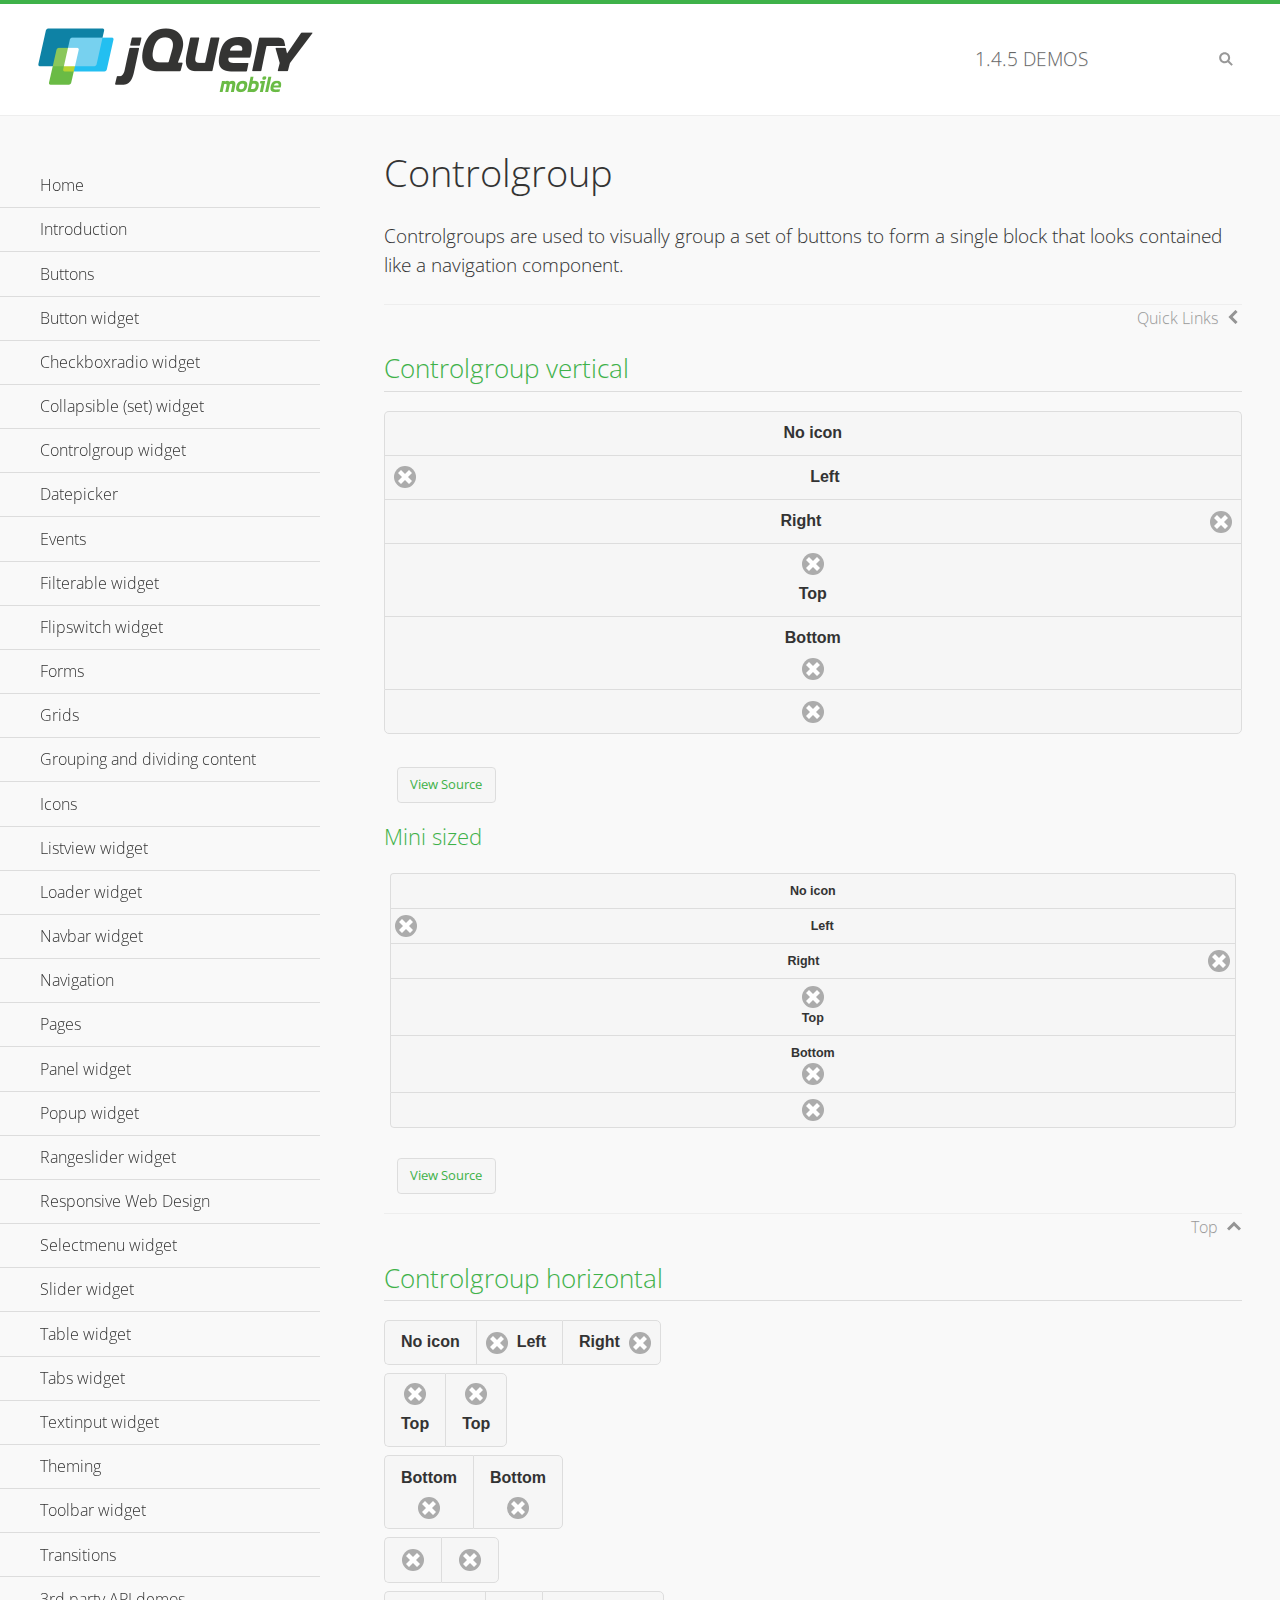
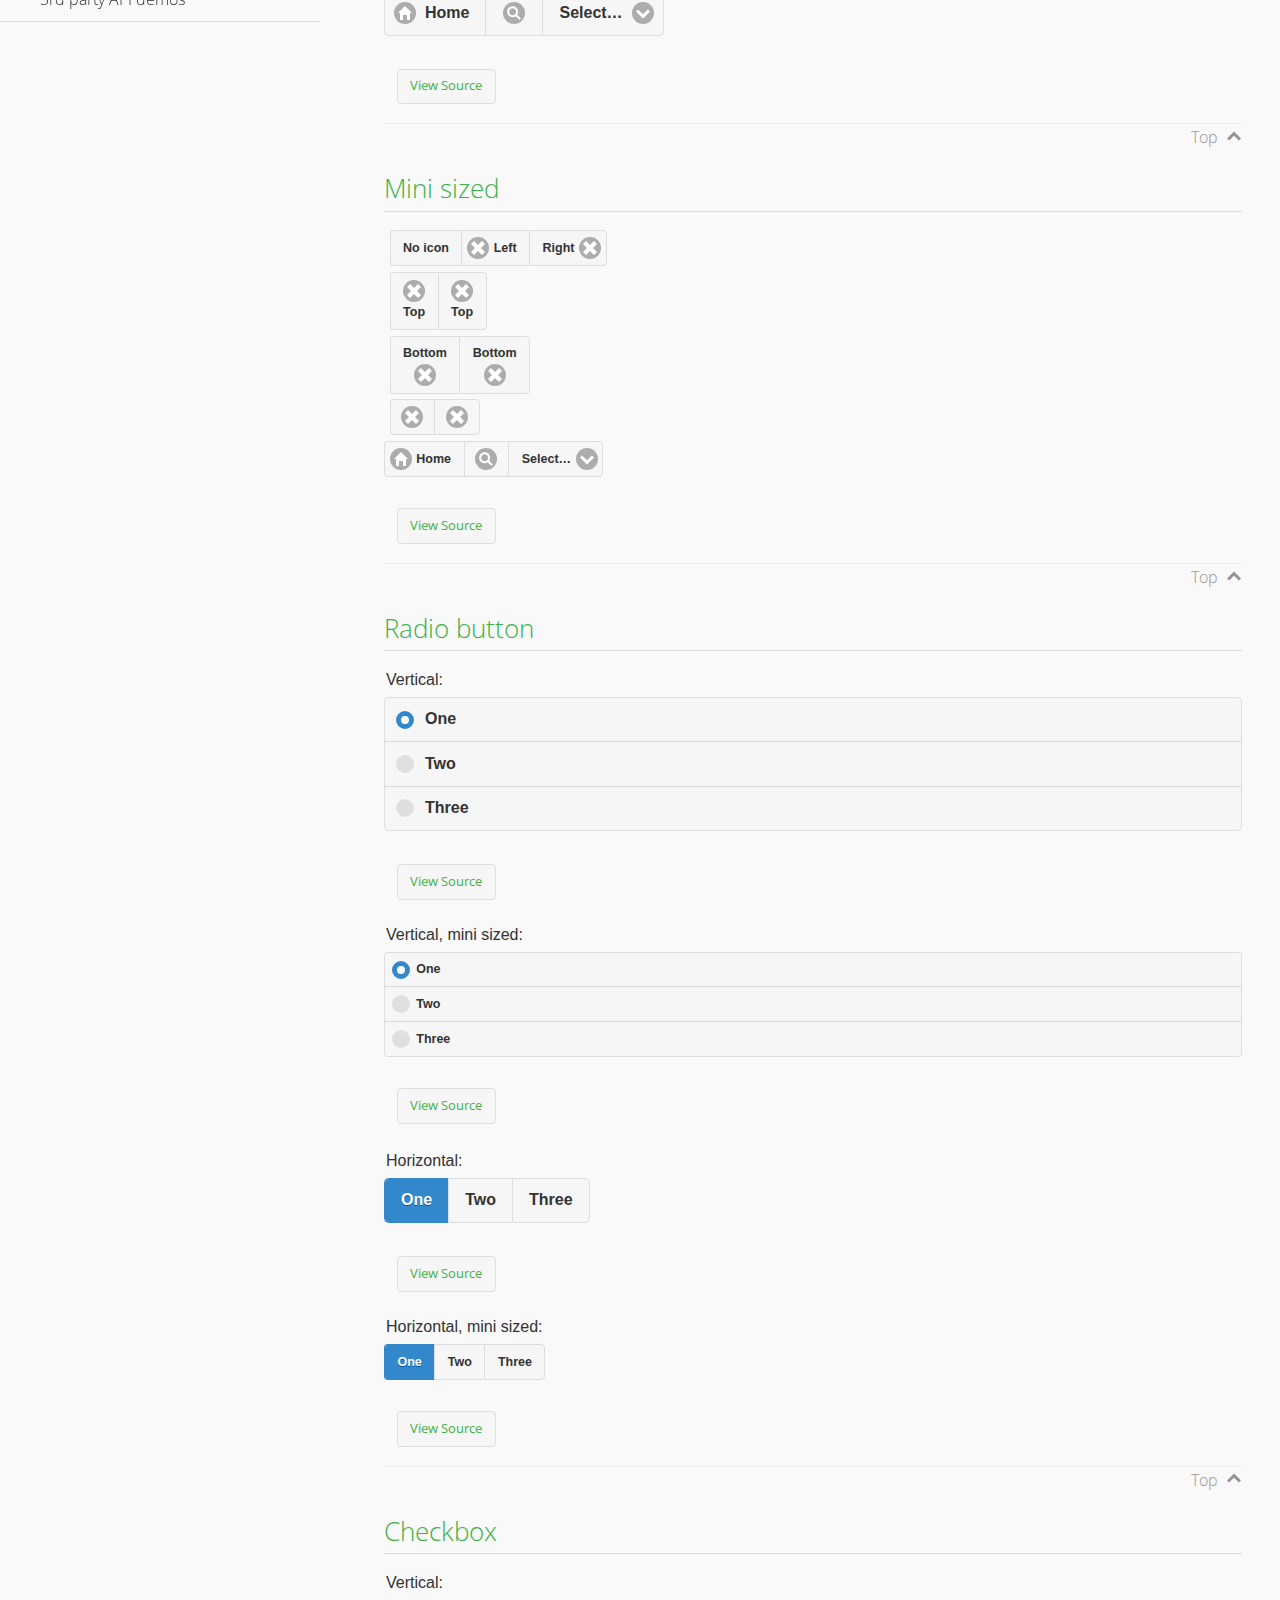
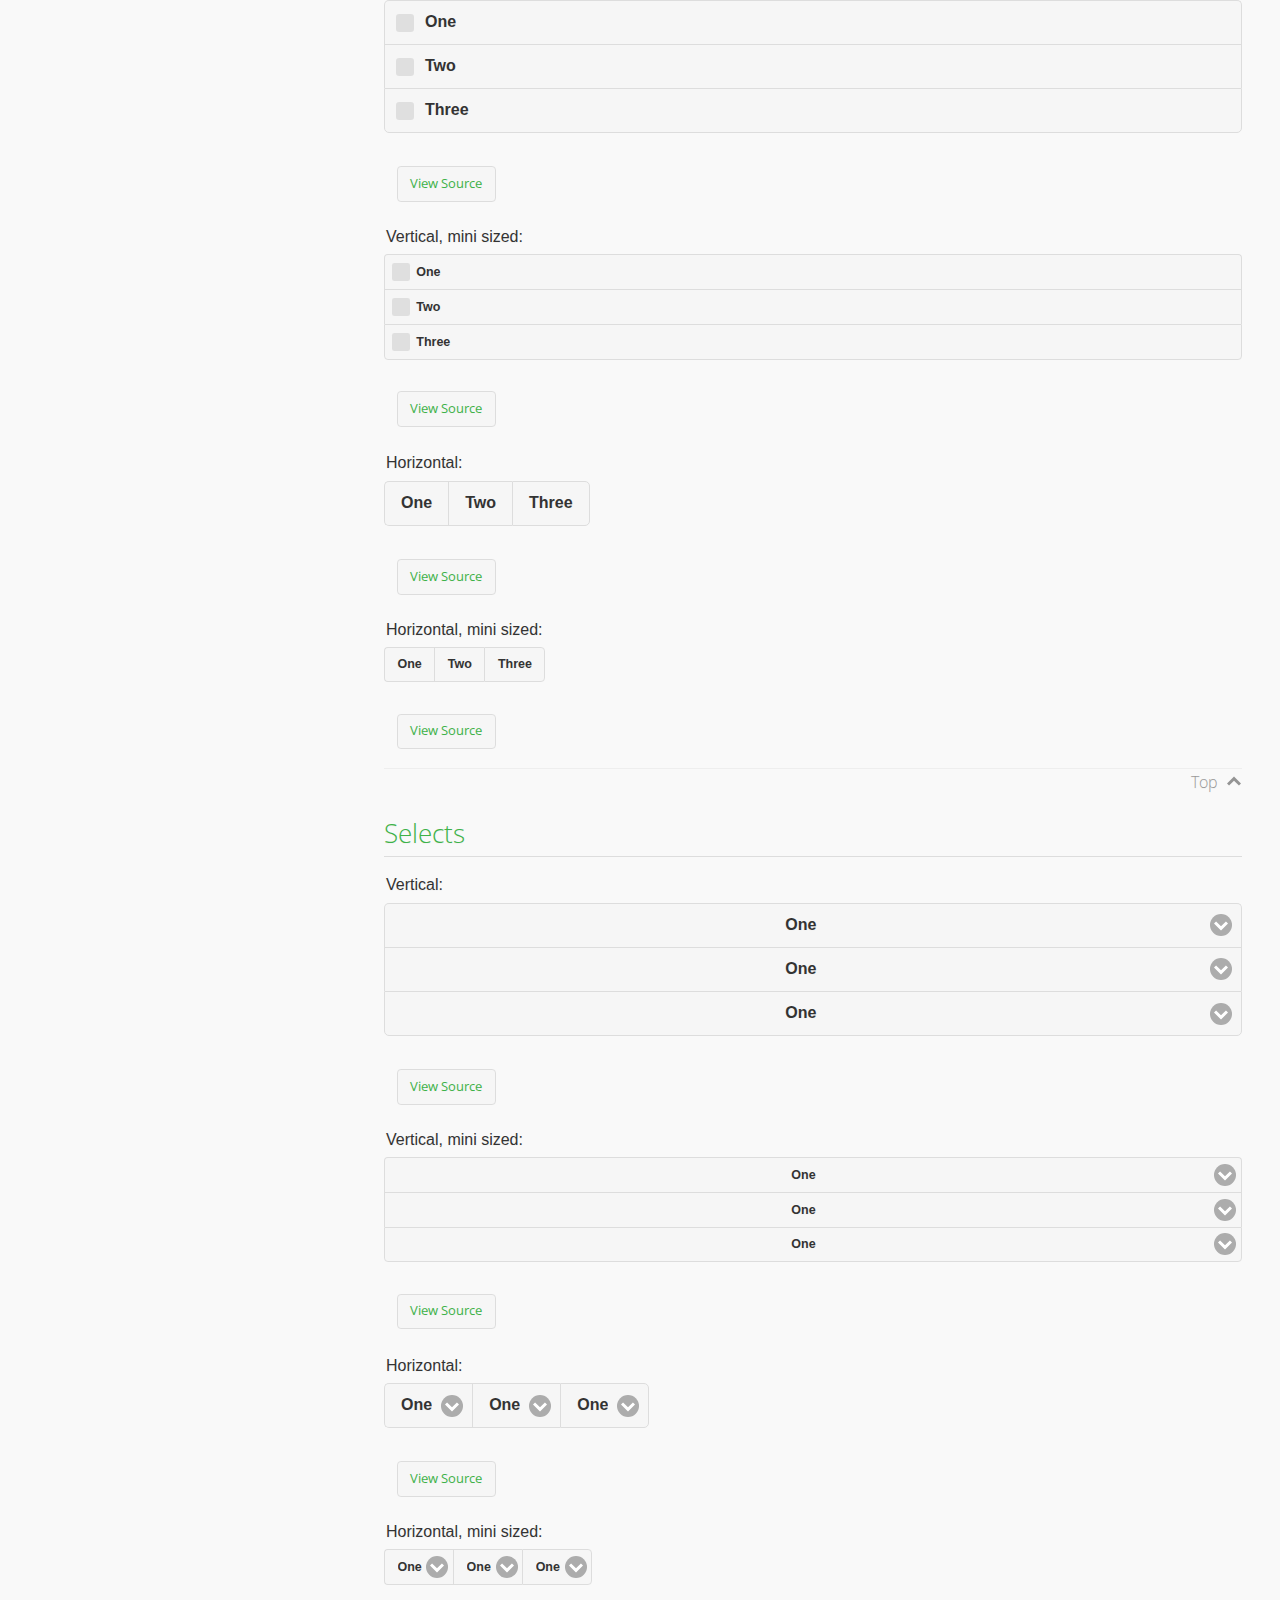
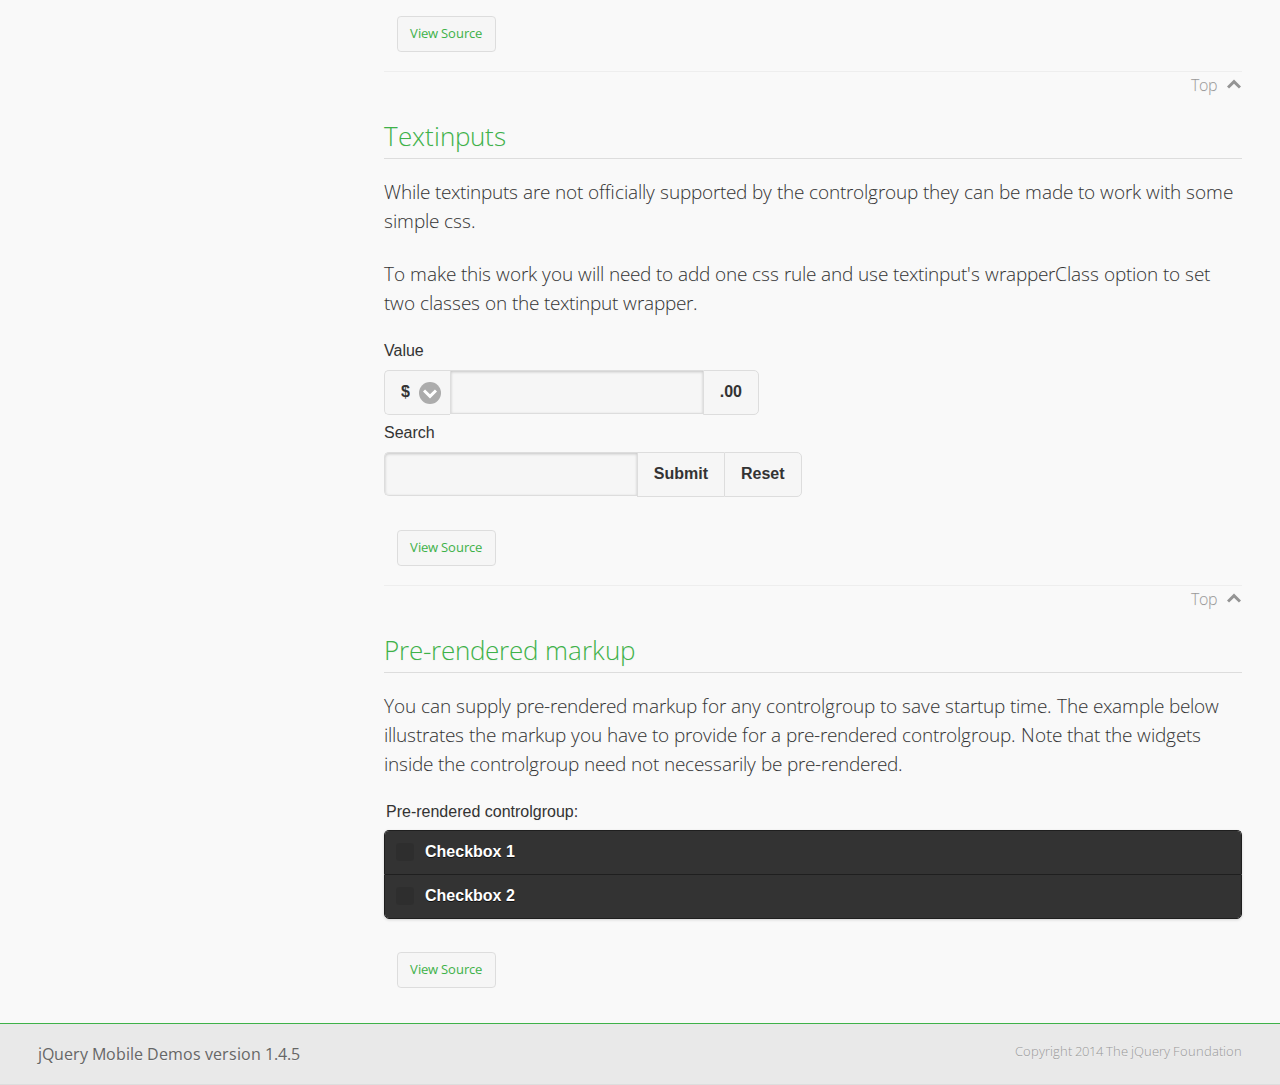
<file: ressources/jqm/demos/controlgroup/index.html>
<!DOCTYPE html>
<html>
<head>
	<meta charset="utf-8">
	<meta name="viewport" content="width=device-width, initial-scale=1">
	<title>Controlgroup - jQuery Mobile Demos</title>
	    <link rel="stylesheet" href="../css/themes/default/jquery.mobile-1.4.5.min.css">
	    <link rel="stylesheet" href="../_assets/css/jqm-demos.css">
	    <link rel="shortcut icon" href="../favicon.ico">
	    <link rel="stylesheet" href="http://fonts.googleapis.com/css?family=Open+Sans:300,400,700">
	    <script src="../js/jquery.js"></script>
	    <script src="../_assets/js/index.js"></script>
	    <script src="../js/jquery.mobile-1.4.5.min.js"></script>
	    <style>
	        #demo-borders .ui-collapsible .ui-collapsible-heading .ui-btn { border-top-width: 1px !important; }
	    </style>
	    <style id="textinput-controlgroup">
			.controlgroup-textinput{
				padding-top:.22em;
				padding-bottom:.22em;
			}
	    </style>
	</head>
	<body>
	<div data-role="page" class="jqm-demos" data-quicklinks="true">

	    <div data-role="header" class="jqm-header">
			<h2><a href="../" title="jQuery Mobile Demos home"><img src="../_assets/img/jquery-logo.png" alt="jQuery Mobile"></a></h2>
		<p><span class="jqm-version"></span> Demos</p>
	        <a href="#" class="jqm-navmenu-link ui-btn ui-btn-icon-notext ui-corner-all ui-icon-bars ui-nodisc-icon ui-alt-icon ui-btn-left">Menu</a>
	        <a href="#" class="jqm-search-link ui-btn ui-btn-icon-notext ui-corner-all ui-icon-search ui-nodisc-icon ui-alt-icon ui-btn-right">Search</a>
		    </div><!-- /header -->

	    <div role="main" class="ui-content jqm-content">

        <h1>Controlgroup</h1>

        <p>Controlgroups are used to visually group a set of buttons to form a single block that looks contained like a navigation component.
        </p>

		<h2>Controlgroup vertical</h2>

			<div data-demo-html="true">
				<div data-role="controlgroup">
					<a href="#" class="ui-btn ui-corner-all">No icon</a>
					<a href="#" class="ui-btn ui-corner-all ui-icon-delete ui-btn-icon-left">Left</a>
					<a href="#" class="ui-btn ui-corner-all ui-icon-delete ui-btn-icon-right">Right</a>
					<a href="#" class="ui-btn ui-corner-all ui-icon-delete ui-btn-icon-top">Top</a>
					<a href="#" class="ui-btn ui-corner-all ui-icon-delete ui-btn-icon-bottom">Bottom</a>
					<a href="#" class="ui-btn ui-corner-all ui-icon-delete ui-btn-icon-notext">Icon only</a>
				</div>
			</div><!--/demo-html -->

			<h3>Mini sized</h3>

			<div data-demo-html="true">
				<div data-role="controlgroup" data-mini="true">
					<a href="#" class="ui-btn ui-corner-all">No icon</a>
					<a href="#" class="ui-btn ui-corner-all ui-icon-delete ui-btn-icon-left">Left</a>
					<a href="#" class="ui-btn ui-corner-all ui-icon-delete ui-btn-icon-right">Right</a>
					<a href="#" class="ui-btn ui-corner-all ui-icon-delete ui-btn-icon-top">Top</a>
					<a href="#" class="ui-btn ui-corner-all ui-icon-delete ui-btn-icon-bottom">Bottom</a>
					<a href="#" class="ui-btn ui-corner-all ui-icon-delete ui-btn-icon-notext">Icon only</a>
				</div>
			</div><!--/demo-html -->

		<h2>Controlgroup horizontal</h2>

			<div data-demo-html="true">
				<div data-role="controlgroup" data-type="horizontal">
					<a href="#" class="ui-btn ui-corner-all">No icon</a>
					<a href="#" class="ui-btn ui-corner-all ui-icon-delete ui-btn-icon-left">Left</a>
					<a href="#" class="ui-btn ui-corner-all ui-icon-delete ui-btn-icon-right">Right</a>
				</div>
				<div data-role="controlgroup" data-type="horizontal">
					<a href="#" class="ui-btn ui-corner-all ui-icon-delete ui-btn-icon-top">Top</a>
					<a href="#" class="ui-btn ui-corner-all ui-icon-delete ui-btn-icon-top">Top</a>
				</div>
				<div data-role="controlgroup" data-type="horizontal">
					<a href="#" class="ui-btn ui-corner-all ui-icon-delete ui-btn-icon-bottom">Bottom</a>
					<a href="#" class="ui-btn ui-corner-all ui-icon-delete ui-btn-icon-bottom">Bottom</a>
				</div>
				<div data-role="controlgroup" data-type="horizontal">
					<a href="#" class="ui-btn ui-corner-all ui-icon-delete ui-btn-icon-notext">Icon only</a>
					<a href="#" class="ui-btn ui-corner-all ui-icon-delete ui-btn-icon-notext">Icon only</a>
				</div>
				<form>
					<fieldset data-role="controlgroup" data-type="horizontal">
						<button data-icon="home">Home</button>
						<button data-icon="search" data-iconpos="notext">Search</button>
						<label for="select-more-1a" class="ui-hidden-accessible">More</label>
						<select name="select-more-1a" id="select-more-1a">
							<option value="">Select&hellip;</option>
							<option value="#">One</option>
							<option value="#">Two</option>
							<option value="#">Three</option>
						</select>
					</fieldset>
				</form>
			</div><!--/demo-html -->

		<h2>Mini sized</h2>

			<div data-demo-html="true">
				<div data-role="controlgroup" data-type="horizontal" data-mini="true">
					<a href="#" class="ui-btn ui-corner-all">No icon</a>
					<a href="#" class="ui-btn ui-corner-all ui-icon-delete ui-btn-icon-left">Left</a>
					<a href="#" class="ui-btn ui-corner-all ui-icon-delete ui-btn-icon-right">Right</a>
				</div>
				<div data-role="controlgroup" data-type="horizontal" data-mini="true">
					<a href="#" class="ui-btn ui-corner-all ui-icon-delete ui-btn-icon-top">Top</a>
					<a href="#" class="ui-btn ui-corner-all ui-icon-delete ui-btn-icon-top">Top</a>
				</div>
				<div data-role="controlgroup" data-type="horizontal" data-mini="true">
					<a href="#" class="ui-btn ui-corner-all ui-icon-delete ui-btn-icon-bottom">Bottom</a>
					<a href="#" class="ui-btn ui-corner-all ui-icon-delete ui-btn-icon-bottom">Bottom</a>
				</div>
				<div data-role="controlgroup" data-type="horizontal" data-mini="true">
					<a href="#" class="ui-btn ui-corner-all ui-icon-delete ui-btn-icon-notext">Icon only</a>
					<a href="#" class="ui-btn ui-corner-all ui-icon-delete ui-btn-icon-notext">Icon only</a>
				</div>
				<form>
					<fieldset data-role="controlgroup" data-type="horizontal" data-mini="true">
						<button data-icon="home">Home</button>
						<button data-icon="search" data-iconpos="notext">Search</button>
						<label for="select-more-2a" class="ui-hidden-accessible">More</label>
						<select name="select-more-2a" id="select-more-2a">
							<option value="">Select&hellip;</option>
							<option value="#">One</option>
							<option value="#">Two</option>
							<option value="#">Three</option>
						</select>
					</fieldset>
				</form>
			</div><!--/demo-html -->

			<h2>Radio button</h2>

				<div data-demo-html="true">
					<form>
					<fieldset data-role="controlgroup">
						<legend>Vertical:</legend>
						<input type="radio" name="radio-choice-v-2" id="radio-choice-v-2a" value="on" checked="checked">
						<label for="radio-choice-v-2a">One</label>
						<input type="radio" name="radio-choice-v-2" id="radio-choice-v-2b" value="off">
						<label for="radio-choice-v-2b">Two</label>
						<input type="radio" name="radio-choice-v-2" id="radio-choice-v-2c" value="other">
						<label for="radio-choice-v-2c">Three</label>
					</fieldset>
					</form>
				</div><!--/demo-html -->

				<div data-demo-html="true">
					<form>
					<fieldset data-role="controlgroup" data-mini="true">
						<legend>Vertical, mini sized:</legend>
						<input type="radio" name="radio-choice-v-6" id="radio-choice-v-6a" value="on" checked="checked">
						<label for="radio-choice-v-6a">One</label>
						<input type="radio" name="radio-choice-v-6" id="radio-choice-v-6b" value="off">
						<label for="radio-choice-v-6b">Two</label>
						<input type="radio" name="radio-choice-v-6" id="radio-choice-v-6c" value="other">
						<label for="radio-choice-v-6c">Three</label>
					</fieldset>
					</form>
				</div><!--/demo-html -->

				<div data-demo-html="true">
					<form>
					<fieldset data-role="controlgroup" data-type="horizontal">
						<legend>Horizontal:</legend>
						<input type="radio" name="radio-choice-h-2" id="radio-choice-h-2a" value="on" checked="checked">
						<label for="radio-choice-h-2a">One</label>
						<input type="radio" name="radio-choice-h-2" id="radio-choice-h-2b" value="off">
						<label for="radio-choice-h-2b">Two</label>
						<input type="radio" name="radio-choice-h-2" id="radio-choice-h-2c" value="other">
						<label for="radio-choice-h-2c">Three</label>
					</fieldset>
					</form>
				</div><!--/demo-html -->

				<div data-demo-html="true">
					<form>
					<fieldset data-role="controlgroup" data-type="horizontal" data-mini="true">
						<legend>Horizontal, mini sized:</legend>
						<input type="radio" name="radio-choice-h-6" id="radio-choice-h-6a" value="on" checked="checked">
						<label for="radio-choice-h-6a">One</label>
						<input type="radio" name="radio-choice-h-6" id="radio-choice-h-6b" value="off">
						<label for="radio-choice-h-6b">Two</label>
						<input type="radio" name="radio-choice-h-6" id="radio-choice-h-6c" value="other">
						<label for="radio-choice-h-6c">Three</label>
					</fieldset>
					</form>
				</div><!--/demo-html -->

			<h2>Checkbox</h2>

				<div data-demo-html="true">
					<form>
					<fieldset data-role="controlgroup">
						<legend>Vertical:</legend>
						<input type="checkbox" name="checkbox-v-2a" id="checkbox-v-2a">
						<label for="checkbox-v-2a">One</label>
						<input type="checkbox" name="checkbox-v-2b" id="checkbox-v-2b">
						<label for="checkbox-v-2b">Two</label>
						<input type="checkbox" name="checkbox-v-2c" id="checkbox-v-2c">
						<label for="checkbox-v-2c">Three</label>
					</fieldset>
					</form>
				</div><!--/demo-html -->

				<div data-demo-html="true">
					<form>
					<fieldset data-role="controlgroup" data-mini="true">
						<legend>Vertical, mini sized:</legend>
						<input type="checkbox" name="checkbox-v-6a" id="checkbox-v-6a">
						<label for="checkbox-v-6a">One</label>
						<input type="checkbox" name="checkbox-v-6b" id="checkbox-v-6b">
						<label for="checkbox-v-6b">Two</label>
						<input type="checkbox" name="checkbox-v-6c" id="checkbox-v-6c">
						<label for="checkbox-v-6c">Three</label>
					</fieldset>
					</form>
				</div><!--/demo-html -->

				<div data-demo-html="true">
					<form>
					<fieldset data-role="controlgroup" data-type="horizontal">
						<legend>Horizontal:</legend>
						<input type="checkbox" name="checkbox-h-2a" id="checkbox-h-2a">
						<label for="checkbox-h-2a">One</label>
						<input type="checkbox" name="checkbox-h-2b" id="checkbox-h-2b">
						<label for="checkbox-h-2b">Two</label>
						<input type="checkbox" name="checkbox-h-2c" id="checkbox-h-2c">
						<label for="checkbox-h-2c">Three</label>
					</fieldset>
					</form>
				</div><!--/demo-html -->

				<div data-demo-html="true">
					<form>
					<fieldset data-role="controlgroup" data-type="horizontal" data-mini="true">
						<legend>Horizontal, mini sized:</legend>
						<input type="checkbox" name="checkbox-h-6a" id="checkbox-h-6a">
						<label for="checkbox-h-6a">One</label>
						<input type="checkbox" name="checkbox-h-6b" id="checkbox-h-6b">
						<label for="checkbox-h-6b">Two</label>
						<input type="checkbox" name="checkbox-h-6c" id="checkbox-h-6c">
						<label for="checkbox-h-6c">Three</label>
					</fieldset>
					</form>
				</div><!--/demo-html -->

			<h2>Selects</h2>

				<div data-demo-html="true">
					<form>
					<fieldset data-role="controlgroup">
						<legend>Vertical:</legend>
						<label for="select-v-2a">Select A</label>
						<select name="select-v-2a" id="select-v-2a">
							<option value="#">One</option>
							<option value="#">Two</option>
							<option value="#">Three</option>
						</select>
						<label for="select-v-2b">Select B</label>
						<select name="select-v-2b" id="select-v-2b">
							<option value="#">One</option>
							<option value="#">Two</option>
							<option value="#">Three</option>
						</select>
						<label for="select-v-2c">Select C</label>
						<select name="select-v-2c" id="select-v-2c">
							<option value="#">One</option>
							<option value="#">Two</option>
							<option value="#">Three</option>
						</select>
					</fieldset>
					</form>
				</div><!--/demo-html -->

				<div data-demo-html="true">
					<form>
					<fieldset data-role="controlgroup" data-mini="true">
						<legend>Vertical, mini sized:</legend>
						<label for="select-v-6a">Select A</label>
						<select name="select-v-6a" id="select-v-6a">
							<option value="#">One</option>
							<option value="#">Two</option>
							<option value="#">Three</option>
						</select>
						<label for="select-v-6b">Select B</label>
						<select name="select-v-6b" id="select-v-6b">
							<option value="#">One</option>
							<option value="#">Two</option>
							<option value="#">Three</option>
						</select>
						<label for="select-v-6c">Select C</label>
						<select name="select-v-6c" id="select-v-6c">
							<option value="#">One</option>
							<option value="#">Two</option>
							<option value="#">Three</option>
						</select>
					</fieldset>
					</form>
				</div><!--/demo-html -->

				<div data-demo-html="true">
					<form>
					<fieldset data-role="controlgroup" data-type="horizontal">
						<legend>Horizontal:</legend>
						<label for="select-h-2a">Select A</label>
						<select name="select-h-2a" id="select-h-2a">
							<option value="#">One</option>
							<option value="#">Two</option>
							<option value="#">Three</option>
						</select>
						<label for="select-h-2b">Select B</label>
						<select name="select-h-2b" id="select-h-2b">
							<option value="#">One</option>
							<option value="#">Two</option>
							<option value="#">Three</option>
						</select>
						<label for="select-h-2c">Select C</label>
						<select name="select-h-2c" id="select-h-2c">
							<option value="#">One</option>
							<option value="#">Two</option>
							<option value="#">Three</option>
						</select>
					</fieldset>
					</form>
				</div><!--/demo-html -->

				<div data-demo-html="true">
					<form>
					<fieldset data-role="controlgroup" data-type="horizontal" data-mini="true">
						<legend>Horizontal, mini sized:</legend>
						<label for="select-h-6a">Select A</label>
						<select name="select-h-6a" id="select-h-6a">
							<option value="#">One</option>
							<option value="#">Two</option>
							<option value="#">Three</option>
						</select>
						<label for="select-h-6b">Select B</label>
						<select name="select-h-6b" id="select-h-6b">
							<option value="#">One</option>
							<option value="#">Two</option>
							<option value="#">Three</option>
						</select>
						<label for="select-h-6c">Select C</label>
						<select name="select-h-6c" id="select-h-6c">
							<option value="#">One</option>
							<option value="#">Two</option>
							<option value="#">Three</option>
						</select>
					</fieldset>
					</form>
				</div><!--/demo-html -->

				<h2>Textinputs</h2>
				<p>While textinputs are not officially supported by the controlgroup they can be made to work with some simple css.</p>
				<p>To make this work you will need to add one css rule and use textinput's wrapperClass option to set two classes on the textinput wrapper.</p>
				<div data-demo-html="true" data-demo-css="#textinput-controlgroup">
					<label for="currency-controlgroup">Value</label>
					<div data-role="controlgroup" data-type="horizontal">
						<select>
							<option>$</option>
							<option>€</option>
							<option>£</option>
							<option>¥</option>
							<option>₩</option>
							<option>₹</option>
						</select>
						<input id="currency-controlgroup" type="text" data-wrapper-class="controlgroup-textinput ui-btn">
						<button>.00</button>
					</div>
					<label for="search-control-group">Search</label>
					<div data-role="controlgroup" data-type="horizontal">
						<input type="text" id="search-control-group" data-wrapper-class="controlgroup-textinput ui-btn">
						<button>Submit</button>
						<button>Reset</button>
					</div>
				</div>

		<h2>Pre-rendered markup</h2>
		<p>You can supply pre-rendered markup for any controlgroup to save startup time. The example below illustrates the markup you have to provide for a pre-rendered controlgroup. Note that the widgets inside the controlgroup need not necessarily be pre-rendered.</p>
		<div data-demo-html="true">
			<div data-role="controlgroup" data-enhanced="true" class="ui-controlgroup ui-controlgroup-vertical ui-group-theme-b ui-corner-all">
				<div role="heading" class="ui-controlgroup-label">
					<legend>Pre-rendered controlgroup:</legend>
				</div>
				<div class="ui-controlgroup-controls ui-shadow">
					<label for="pre-rendered-cb-1" class="ui-first-child">Checkbox 1</label>
					<input type="checkbox" id="pre-rendered-cb-1" name="pre-rendered-cb-1" value="1">
					<label for="pre-rendered-cb-2" class="ui-last-child">Checkbox 2</label>
					<input type="checkbox" id="pre-rendered-cb-2" name="pre-rendered-cb-2" value="2">
				</div>
			</div>
		</div>

	</div><!-- /content -->
	    <div data-role="panel" class="jqm-navmenu-panel" data-position="left" data-display="overlay" data-theme="a">
	    	<ul class="jqm-list ui-alt-icon ui-nodisc-icon">
<li data-filtertext="demos homepage" data-icon="home"><a href=".././">Home</a></li>
<li data-filtertext="introduction overview getting started"><a href="../intro/" data-ajax="false">Introduction</a></li>
<li data-filtertext="buttons button markup buttonmarkup method anchor link button element"><a href="../button-markup/" data-ajax="false">Buttons</a></li>
<li data-filtertext="form button widget input button submit reset"><a href="../button/" data-ajax="false">Button widget</a></li>
<li data-role="collapsible" data-enhanced="true" data-collapsed-icon="carat-d" data-expanded-icon="carat-u" data-iconpos="right" data-inset="false" class="ui-collapsible ui-collapsible-themed-content ui-collapsible-collapsed">
	<h3 class="ui-collapsible-heading ui-collapsible-heading-collapsed">
		<a href="#" class="ui-collapsible-heading-toggle ui-btn ui-btn-icon-right ui-btn-inherit ui-icon-carat-d">
		    Checkboxradio widget<span class="ui-collapsible-heading-status"> click to expand contents</span>
		</a>
	</h3>
	<div class="ui-collapsible-content ui-body-inherit ui-collapsible-content-collapsed" aria-hidden="true">
		<ul>
			<li data-filtertext="form checkboxradio widget checkbox input checkboxes controlgroups"><a href="../checkboxradio-checkbox/" data-ajax="false">Checkboxes</a></li>
			<li data-filtertext="form checkboxradio widget radio input radio buttons controlgroups"><a href="../checkboxradio-radio/" data-ajax="false">Radio buttons</a></li>
		</ul>
	</div>
</li>
<li data-role="collapsible" data-enhanced="true" data-collapsed-icon="carat-d" data-expanded-icon="carat-u" data-iconpos="right" data-inset="false" class="ui-collapsible ui-collapsible-themed-content ui-collapsible-collapsed">
	<h3 class="ui-collapsible-heading ui-collapsible-heading-collapsed">
		<a href="#" class="ui-collapsible-heading-toggle ui-btn ui-btn-icon-right ui-btn-inherit ui-icon-carat-d">
			Collapsible (set) widget<span class="ui-collapsible-heading-status"> click to expand contents</span>
		</a>
	</h3>
	<div class="ui-collapsible-content ui-body-inherit ui-collapsible-content-collapsed" aria-hidden="true">
		<ul>
			<li data-filtertext="collapsibles content formatting"><a href="../collapsible/" data-ajax="false">Collapsible</a></li>
			<li data-filtertext="dynamic collapsible set accordion append expand"><a href="../collapsible-dynamic/" data-ajax="false">Dynamic collapsibles</a></li>
			<li data-filtertext="accordions collapsible set widget content formatting grouped collapsibles"><a href="../collapsibleset/" data-ajax="false">Collapsible set</a></li>
		</ul>
	</div>
</li>
<li data-role="collapsible" data-enhanced="true" data-collapsed-icon="carat-d" data-expanded-icon="carat-u" data-iconpos="right" data-inset="false" class="ui-collapsible ui-collapsible-themed-content ui-collapsible-collapsed">
	<h3 class="ui-collapsible-heading ui-collapsible-heading-collapsed">
		<a href="#" class="ui-collapsible-heading-toggle ui-btn ui-btn-icon-right ui-btn-inherit ui-icon-carat-d">
			Controlgroup widget<span class="ui-collapsible-heading-status"> click to expand contents</span>
		</a>
	</h3>
	<div class="ui-collapsible-content ui-body-inherit ui-collapsible-content-collapsed" aria-hidden="true">
		<ul>
			<li data-filtertext="controlgroups selectmenu checkboxradio input grouped buttons horizontal vertical"><a href="../controlgroup/" data-ajax="false">Controlgroup</a></li>
			<li data-filtertext="dynamic controlgroup dynamically add buttons"><a href="../controlgroup-dynamic/" data-ajax="false">Dynamic controlgroups</a></li>
		</ul>
	</div>
</li>
<li data-filtertext="form datepicker widget date input"><a href="../datepicker/" data-ajax="false">Datepicker</a></li>
<li data-role="collapsible" data-enhanced="true" data-collapsed-icon="carat-d" data-expanded-icon="carat-u" data-iconpos="right" data-inset="false" class="ui-collapsible ui-collapsible-themed-content ui-collapsible-collapsed">
	<h3 class="ui-collapsible-heading ui-collapsible-heading-collapsed">
		<a href="#" class="ui-collapsible-heading-toggle ui-btn ui-btn-icon-right ui-btn-inherit ui-icon-carat-d">
			Events<span class="ui-collapsible-heading-status"> click to expand contents</span>
		</a>
	</h3>
	<div class="ui-collapsible-content ui-body-inherit ui-collapsible-content-collapsed" aria-hidden="true">
		<ul>
			<li data-filtertext="swipe to delete list items listviews swipe events"><a href="../swipe-list/" data-ajax="false">Swipe list items</a></li>
			<li data-filtertext="swipe to navigate swipe page navigation swipe events"><a href="../swipe-page/" data-ajax="false">Swipe page navigation</a></li>
		</ul>
	</div>
</li>
<li data-filtertext="filterable filter elements sorting searching listview table"><a href="../filterable/" data-ajax="false">Filterable widget</a></li>
<li data-filtertext="form flipswitch widget flip toggle switch binary select checkbox input"><a href="../flipswitch/" data-ajax="false">Flipswitch widget</a></li>
<li data-role="collapsible" data-enhanced="true" data-collapsed-icon="carat-d" data-expanded-icon="carat-u" data-iconpos="right" data-inset="false" class="ui-collapsible ui-collapsible-themed-content ui-collapsible-collapsed">
	<h3 class="ui-collapsible-heading ui-collapsible-heading-collapsed">
		<a href="#" class="ui-collapsible-heading-toggle ui-btn ui-btn-icon-right ui-btn-inherit ui-icon-carat-d">
			Forms<span class="ui-collapsible-heading-status"> click to expand contents</span>
		</a>
	</h3>
	<div class="ui-collapsible-content ui-body-inherit ui-collapsible-content-collapsed" aria-hidden="true">
		<ul>
			<li data-filtertext="forms text checkbox radio range button submit reset inputs selects textarea slider flipswitch label form elements"><a href="../forms/" data-ajax="false">Forms</a></li>
			<li data-filtertext="form hide labels hidden accessible ui-hidden-accessible forms"><a href="../forms-label-hidden-accessible/" data-ajax="false">Hide labels</a></li>
			<li data-filtertext="form field containers fieldcontain ui-field-contain forms"><a href="../forms-field-contain/" data-ajax="false">Field containers</a></li>
			<li data-filtertext="forms disabled form elements"><a href="../forms-disabled/" data-ajax="false">Forms disabled</a></li>
			<li data-filtertext="forms gallery examples overview forms text checkbox radio range button submit reset inputs selects textarea slider flipswitch label form elements"><a href="../forms-gallery/" data-ajax="false">Forms gallery</a></li>
		</ul>
	</div>
</li>
<li data-role="collapsible" data-enhanced="true" data-collapsed-icon="carat-d" data-expanded-icon="carat-u" data-iconpos="right" data-inset="false" class="ui-collapsible ui-collapsible-themed-content ui-collapsible-collapsed">
	<h3 class="ui-collapsible-heading ui-collapsible-heading-collapsed">
		<a href="#" class="ui-collapsible-heading-toggle ui-btn ui-btn-icon-right ui-btn-inherit ui-icon-carat-d">
			Grids<span class="ui-collapsible-heading-status"> click to expand contents</span>
		</a>
	</h3>
	<div class="ui-collapsible-content ui-body-inherit ui-collapsible-content-collapsed" aria-hidden="true">
		<ul>
			<li data-filtertext="grids columns blocks content formatting rwd responsive css framework"><a href="../grids/" data-ajax="false">Grids</a></li>
			<li data-filtertext="buttons in grids css framework"><a href="../grids-buttons/" data-ajax="false">Buttons in grids</a></li>
			<li data-filtertext="custom responsive grids rwd css framework"><a href="../grids-custom-responsive/" data-ajax="false">Custom responsive grids</a></li>
		</ul>
	</div>
</li>
<li data-filtertext="blocks content formatting sections heading"><a href="../body-bar-classes/" data-ajax="false">Grouping and dividing content</a></li>
<li data-role="collapsible" data-enhanced="true" data-collapsed-icon="carat-d" data-expanded-icon="carat-u" data-iconpos="right" data-inset="false" class="ui-collapsible ui-collapsible-themed-content ui-collapsible-collapsed">
	<h3 class="ui-collapsible-heading ui-collapsible-heading-collapsed">
		<a href="#" class="ui-collapsible-heading-toggle ui-btn ui-btn-icon-right ui-btn-inherit ui-icon-carat-d">
			Icons<span class="ui-collapsible-heading-status"> click to expand contents</span>
		</a>
	</h3>
	<div class="ui-collapsible-content ui-body-inherit ui-collapsible-content-collapsed" aria-hidden="true">
		<ul>
			<li data-filtertext="button icons svg disc alt custom icon position"><a href="../icons/" data-ajax="false">Icons</a></li>
			<li data-filtertext=""><a href="../icons-grunticon/" data-ajax="false">Grunticon loader</a></li>
		</ul>
	</div>
</li>
<li data-role="collapsible" data-enhanced="true" data-collapsed-icon="carat-d" data-expanded-icon="carat-u" data-iconpos="right" data-inset="false" class="ui-collapsible ui-collapsible-themed-content ui-collapsible-collapsed">
	<h3 class="ui-collapsible-heading ui-collapsible-heading-collapsed">
		<a href="#" class="ui-collapsible-heading-toggle ui-btn ui-btn-icon-right ui-btn-inherit ui-icon-carat-d">
			Listview widget<span class="ui-collapsible-heading-status"> click to expand contents</span>
		</a>
	</h3>
	<div class="ui-collapsible-content ui-body-inherit ui-collapsible-content-collapsed" aria-hidden="true">
		<ul>
			<li data-filtertext="listview widget thumbnails icons nested split button collapsible ul ol"><a href="../listview/" data-ajax="false">Listview</a></li>
			<li data-filtertext="autocomplete filterable reveal listview filtertextbeforefilter placeholder"><a href="../listview-autocomplete/" data-ajax="false">Listview autocomplete</a></li>
			<li data-filtertext="autocomplete filterable reveal listview remote data filtertextbeforefilter placeholder"><a href="../listview-autocomplete-remote/" data-ajax="false">Listview autocomplete remote data</a></li>
			<li data-filtertext="autodividers anchor jump scroll linkbars listview lists ul ol"><a href="../listview-autodividers-linkbar/" data-ajax="false">Listview autodividers linkbar</a></li>
			<li data-filtertext="listview autodividers selector autodividersselector lists ul ol"><a href="../listview-autodividers-selector/" data-ajax="false">Listview autodividers selector</a></li>
			<li data-filtertext="listview nested list items"><a href="../listview-nested-lists/" data-ajax="false">Nested Listviews</a></li>
			<li data-filtertext="listview collapsible list items flat"><a href="../listview-collapsible-item-flat/" data-ajax="false">Listview collapsible list items (flat)</a></li>
			<li data-filtertext="listview collapsible list indented"><a href="../listview-collapsible-item-indented/" data-ajax="false">Listview collapsible list items (indented)</a></li>
			<li data-filtertext="grid listview responsive grids responsive listviews lists ul"><a href="../listview-grid/" data-ajax="false">Listview responsive grid</a></li>
		</ul>
	</div>
</li>
<li data-filtertext="loader widget page loading navigation overlay spinner"><a href="../loader/" data-ajax="false">Loader widget</a></li>
<li data-filtertext="navbar widget navmenu toolbars header footer"><a href="../navbar/" data-ajax="false">Navbar widget</a></li>
<li data-role="collapsible" data-enhanced="true" data-collapsed-icon="carat-d" data-expanded-icon="carat-u" data-iconpos="right" data-inset="false" class="ui-collapsible ui-collapsible-themed-content ui-collapsible-collapsed">
	<h3 class="ui-collapsible-heading ui-collapsible-heading-collapsed">
		<a href="#" class="ui-collapsible-heading-toggle ui-btn ui-btn-icon-right ui-btn-inherit ui-icon-carat-d">
			Navigation<span class="ui-collapsible-heading-status"> click to expand contents</span>
		</a>
	</h3>
	<div class="ui-collapsible-content ui-body-inherit ui-collapsible-content-collapsed" aria-hidden="true">
		<ul>
			<li data-filtertext="ajax navigation navigate widget history event method"><a href="../navigation/" data-ajax="false">Navigation</a></li>
			<li data-filtertext="linking pages page links navigation ajax prefetch cache"><a href="../navigation-linking-pages/" data-ajax="false">Linking pages</a></li>
			<!-- <li data-filtertext="php redirect server redirection server-side navigation"><a href="../navigation-php-redirect/" data-ajax="false">PHP redirect demo</a></li>-->
			<li data-filtertext="navigation redirection hash query"><a href="../navigation-hash-processing/" data-ajax="false">Hash processing demo</a></li>
			<li data-filtertext="navigation redirection hash query"><a href="../page-events/" data-ajax="false">Page Navigation Events</a></li>
		</ul>
	</div>
</li>
<li data-role="collapsible" data-enhanced="true" data-collapsed-icon="carat-d" data-expanded-icon="carat-u" data-iconpos="right" data-inset="false" class="ui-collapsible ui-collapsible-themed-content ui-collapsible-collapsed">
	<h3 class="ui-collapsible-heading ui-collapsible-heading-collapsed">
		<a href="#" class="ui-collapsible-heading-toggle ui-btn ui-btn-icon-right ui-btn-inherit ui-icon-carat-d">
			Pages<span class="ui-collapsible-heading-status"> click to expand contents</span>
		</a>
	</h3>
	<div class="ui-collapsible-content ui-body-inherit ui-collapsible-content-collapsed" aria-hidden="true">
		<ul>
			<li data-filtertext="pages page widget ajax navigation"><a href="../pages/" data-ajax="false">Pages</a></li>
			<li data-filtertext="single page"><a href="../pages-single-page/" data-ajax="false">Single page</a></li>
			<li data-filtertext="multipage multi-page page"><a href="../pages-multi-page/" data-ajax="false">Multi-page template</a></li>
			<li data-filtertext="dialog page widget modal popup"><a href="../pages-dialog/" data-ajax="false">Dialog page</a></li>
		</ul>
	</div>
</li>
<li data-role="collapsible" data-enhanced="true" data-collapsed-icon="carat-d" data-expanded-icon="carat-u" data-iconpos="right" data-inset="false" class="ui-collapsible ui-collapsible-themed-content ui-collapsible-collapsed">
	<h3 class="ui-collapsible-heading ui-collapsible-heading-collapsed">
		<a href="#" class="ui-collapsible-heading-toggle ui-btn ui-btn-icon-right ui-btn-inherit ui-icon-carat-d">
			Panel widget<span class="ui-collapsible-heading-status"> click to expand contents</span>
		</a>
	</h3>
	<div class="ui-collapsible-content ui-body-inherit ui-collapsible-content-collapsed" aria-hidden="true">
		<ul>
			<li data-filtertext="panel widget sliding panels reveal push overlay responsive"><a href="../panel/" data-ajax="false">Panel</a></li>
			<li data-filtertext=""><a href="../panel-external/" data-ajax="false">External panels</a></li>
			<li data-filtertext="panel "><a href="../panel-fixed/" data-ajax="false">Fixed panels</a></li>
			<li data-filtertext="panel slide panels sliding panels shadow rwd responsive breakpoint"><a href="../panel-responsive/" data-ajax="false">Panels responsive</a></li>
			<li data-filtertext="panel custom style custom panel width reveal shadow listview panel styling page background wrapper"><a href="../panel-styling/" data-ajax="false">Custom panel style</a></li>
			<li data-filtertext="panel open on swipe"><a href="../panel-swipe-open/" data-ajax="false">Panel open on swipe</a></li>
			<li data-filtertext="panels outside page internal external toolbars"><a href="../panel-external-internal/" data-ajax="false">Panel external and internal</a></li>
		</ul>
	</div>
</li>
<li data-role="collapsible" data-enhanced="true" data-collapsed-icon="carat-d" data-expanded-icon="carat-u" data-iconpos="right" data-inset="false" class="ui-collapsible ui-collapsible-themed-content ui-collapsible-collapsed">
	<h3 class="ui-collapsible-heading ui-collapsible-heading-collapsed">
		<a href="#" class="ui-collapsible-heading-toggle ui-btn ui-btn-icon-right ui-btn-inherit ui-icon-carat-d">
			Popup widget<span class="ui-collapsible-heading-status"> click to expand contents</span>
		</a>
	</h3>
	<div class="ui-collapsible-content ui-body-inherit ui-collapsible-content-collapsed" aria-hidden="true">
		<ul>
			<li data-filtertext="popup widget popups dialog modal transition tooltip lightbox form overlay screen flip pop fade transition"><a href="../popup/" data-ajax="false">Popup</a></li>
			<li data-filtertext="popup alignment position"><a href="../popup-alignment/" data-ajax="false">Popup alignment</a></li>
			<li data-filtertext="popup arrow size popups popover"><a href="../popup-arrow-size/" data-ajax="false">Popup arrow size</a></li>
			<li data-filtertext="dynamic popups popup images lightbox"><a href="../popup-dynamic/" data-ajax="false">Dynamic popups</a></li>
			<li data-filtertext="popups with iframes scaling"><a href="../popup-iframe/" data-ajax="false">Popups with iframes</a></li>
			<li data-filtertext="popup image scaling"><a href="../popup-image-scaling/" data-ajax="false">Popup image scaling</a></li>
			<li data-filtertext="external popup outside multi-page"><a href="../popup-outside-multipage/" data-ajax="false">Popup outside multi-page</a></li>
		</ul>
	</div>
</li>
<li data-filtertext="form rangeslider widget dual sliders dual handle sliders range input"><a href="../rangeslider/" data-ajax="false">Rangeslider widget</a></li>
<li data-filtertext="responsive web design rwd adaptive progressive enhancement PE accessible mobile breakpoints media query media queries"><a href="../rwd/" data-ajax="false">Responsive Web Design</a></li>
<li data-role="collapsible" data-enhanced="true" data-collapsed-icon="carat-d" data-expanded-icon="carat-u" data-iconpos="right" data-inset="false" class="ui-collapsible ui-collapsible-themed-content ui-collapsible-collapsed">
	<h3 class="ui-collapsible-heading ui-collapsible-heading-collapsed">
		<a href="#" class="ui-collapsible-heading-toggle ui-btn ui-btn-icon-right ui-btn-inherit ui-icon-carat-d">
			Selectmenu widget<span class="ui-collapsible-heading-status"> click to expand contents</span>
		</a>
	</h3>
	<div class="ui-collapsible-content ui-body-inherit ui-collapsible-content-collapsed" aria-hidden="true">
		<ul>
			<li data-filtertext="form selectmenu widget select input custom select menu selects"><a href="../selectmenu/" data-ajax="false">Selectmenu</a></li>
			<li data-filtertext="form custom select menu selectmenu widget custom menu option optgroup multiple selects"><a href="../selectmenu-custom/" data-ajax="false">Custom select menu</a></li>
			<li data-filtertext="filterable select filter popup dialog"><a href="../selectmenu-custom-filter/" data-ajax="false">Custom select menu with filter</a></li>
		</ul>
	</div>
</li>
<li data-role="collapsible" data-enhanced="true" data-collapsed-icon="carat-d" data-expanded-icon="carat-u" data-iconpos="right" data-inset="false" class="ui-collapsible ui-collapsible-themed-content ui-collapsible-collapsed">
	<h3 class="ui-collapsible-heading ui-collapsible-heading-collapsed">
		<a href="#" class="ui-collapsible-heading-toggle ui-btn ui-btn-icon-right ui-btn-inherit ui-icon-carat-d">
			Slider widget<span class="ui-collapsible-heading-status"> click to expand contents</span>
		</a>
	</h3>
	<div class="ui-collapsible-content ui-body-inherit ui-collapsible-content-collapsed" aria-hidden="true">
		<ul>
			<li data-filtertext="form slider widget range input single sliders"><a href="../slider/" data-ajax="false">Slider</a></li>
			<li data-filtertext="form slider widget flipswitch slider binary select flip toggle switch"><a href="../slider-flipswitch/" data-ajax="false">Slider flip toggle switch</a></li>
			<li data-filtertext="form slider tooltip handle value input range sliders"><a href="../slider-tooltip/" data-ajax="false">Slider tooltip</a></li>
		</ul>
	</div>
</li>
<li data-role="collapsible" data-enhanced="true" data-collapsed-icon="carat-d" data-expanded-icon="carat-u" data-iconpos="right" data-inset="false" class="ui-collapsible ui-collapsible-themed-content ui-collapsible-collapsed">
	<h3 class="ui-collapsible-heading ui-collapsible-heading-collapsed">
		<a href="#" class="ui-collapsible-heading-toggle ui-btn ui-btn-icon-right ui-btn-inherit ui-icon-carat-d">
			Table widget<span class="ui-collapsible-heading-status"> click to expand contents</span>
		</a>
	</h3>
	<div class="ui-collapsible-content ui-body-inherit ui-collapsible-content-collapsed" aria-hidden="true">
		<ul>
			<li data-filtertext="table widget reflow column toggle th td responsive tables rwd hide show tabular"><a href="../table-column-toggle/" data-ajax="false">Table Column Toggle</a></li>
			<li data-filtertext="table column toggle phone comparison demo"><a href="../table-column-toggle-example/" data-ajax="false">Table Column Toggle demo</a></li>
			<li data-filtertext="responsive tables table column toggle heading groups rwd breakpoint"><a href="../table-column-toggle-heading-groups/" data-ajax="false">Table Column Toggle heading groups</a></li>
			<li data-filtertext="responsive tables table column toggle hide rwd breakpoint customization options"><a href="../table-column-toggle-options/" data-ajax="false">Table Column Toggle options</a></li>
			<li data-filtertext="table reflow th td responsive rwd columns tabular"><a href="../table-reflow/" data-ajax="false">Table Reflow</a></li>
			<li data-filtertext="responsive tables table reflow heading groups rwd breakpoint"><a href="../table-reflow-heading-groups/" data-ajax="false">Table Reflow heading groups</a></li>
			<li data-filtertext="responsive tables table reflow stripes strokes table style"><a href="../table-reflow-stripes-strokes/" data-ajax="false">Table Reflow stripes and strokes</a></li>
			<li data-filtertext="responsive tables table reflow stack custom styles"><a href="../table-reflow-styling/" data-ajax="false">Table Reflow custom styles</a></li>
		</ul>
	</div>
</li>
<li data-filtertext="ui tabs widget"><a href="../tabs/" data-ajax="false">Tabs widget</a></li>
<li data-filtertext="form textinput widget text input textarea number date time tel email file color password"><a href="../textinput/" data-ajax="false">Textinput widget</a></li>
<li data-role="collapsible" data-enhanced="true" data-collapsed-icon="carat-d" data-expanded-icon="carat-u" data-iconpos="right" data-inset="false" class="ui-collapsible ui-collapsible-themed-content ui-collapsible-collapsed">
	<h3 class="ui-collapsible-heading ui-collapsible-heading-collapsed">
		<a href="#" class="ui-collapsible-heading-toggle ui-btn ui-btn-icon-right ui-btn-inherit ui-icon-carat-d">
			Theming<span class="ui-collapsible-heading-status"> click to expand contents</span>
		</a>
	</h3>
	<div class="ui-collapsible-content ui-body-inherit ui-collapsible-content-collapsed" aria-hidden="true">
		<ul>
			<li data-filtertext="default theme swatches theming style css"><a href="../theme-default/" data-ajax="false">Default theme</a></li>
			<li data-filtertext="classic theme old theme swatches theming style css"><a href="../theme-classic/" data-ajax="false">Classic theme</a></li>
		</ul>
	</div>
</li>
<li data-role="collapsible" data-enhanced="true" data-collapsed-icon="carat-d" data-expanded-icon="carat-u" data-iconpos="right" data-inset="false" class="ui-collapsible ui-collapsible-themed-content ui-collapsible-collapsed">
	<h3 class="ui-collapsible-heading ui-collapsible-heading-collapsed">
		<a href="#" class="ui-collapsible-heading-toggle ui-btn ui-btn-icon-right ui-btn-inherit ui-icon-carat-d">
			Toolbar widget<span class="ui-collapsible-heading-status"> click to expand contents</span>
		</a>
	</h3>
	<div class="ui-collapsible-content ui-body-inherit ui-collapsible-content-collapsed" aria-hidden="true">
		<ul>
			<li data-filtertext="toolbar widget header footer toolbars fixed fullscreen external sections"><a href="../toolbar/" data-ajax="false">Toolbar</a></li>
			<li data-filtertext="dynamic toolbars dynamically add toolbar header footer"><a href="../toolbar-dynamic/" data-ajax="false">Dynamic toolbars</a></li>
			<li data-filtertext="external toolbars header footer"><a href="../toolbar-external/" data-ajax="false">External toolbars</a></li>
			<li data-filtertext="fixed toolbars header footer"><a href="../toolbar-fixed/" data-ajax="false">Fixed toolbars</a></li>
			<li data-filtertext="fixed fullscreen toolbars header footer"><a href="../toolbar-fixed-fullscreen/" data-ajax="false">Fullscreen toolbars</a></li>
			<li data-filtertext="external fixed toolbars header footer"><a href="../toolbar-fixed-external/" data-ajax="false">Fixed external toolbars</a></li>
			<li data-filtertext="external persistent toolbars header footer navbar navmenu"><a href="../toolbar-fixed-persistent/" data-ajax="false">Persistent toolbars</a></li>
			<li data-filtertext="external ajax optimized toolbars persistent toolbars header footer navbar"><a href="../toolbar-fixed-persistent-optimized/" data-ajax="false">Ajax optimized toolbars</a></li>
			<li data-filtertext="form in toolbars header footer"><a href="../toolbar-fixed-forms/" data-ajax="false">Form in toolbar</a></li>
		</ul>
	</div>
</li>
<li data-filtertext="page transitions animated pages popup navigation flip slide fade pop"><a href="../transitions/" data-ajax="false">Transitions</a></li>
<li data-role="collapsible" data-enhanced="true" data-collapsed-icon="carat-d" data-expanded-icon="carat-u" data-iconpos="right" data-inset="false" class="ui-collapsible ui-collapsible-themed-content ui-collapsible-collapsed">
	<h3 class="ui-collapsible-heading ui-collapsible-heading-collapsed">
		<a href="#" class="ui-collapsible-heading-toggle ui-btn ui-btn-icon-right ui-btn-inherit ui-icon-carat-d">
			3rd party API demos<span class="ui-collapsible-heading-status"> click to expand contents</span>
		</a>
	</h3>
	<div class="ui-collapsible-content ui-body-inherit ui-collapsible-content-collapsed" aria-hidden="true">
		<ul>
			<li data-filtertext="backbone requirejs navigation router"><a href="../backbone-requirejs/" data-ajax="false">Backbone RequireJS</a></li>
			<li data-filtertext="google maps geolocation demo"><a href="../map-geolocation/" data-ajax="false">Google Maps geolocation</a></li>
			<li data-filtertext="google maps hybrid"><a href="../map-list-toggle/" data-ajax="false">Google Maps list toggle</a></li>
		</ul>
	</div>
</li>



		     </ul>
		</div><!-- /panel -->


	<div data-role="footer" data-position="fixed" data-tap-toggle="false" class="jqm-footer">
		<p>jQuery Mobile Demos version <span class="jqm-version"></span></p>
		<p>Copyright 2014 The jQuery Foundation</p>
	</div><!-- /footer -->
	<!-- TODO: This should become an external panel so we can add input to markup (unique ID) -->
    <div data-role="panel" class="jqm-search-panel" data-position="right" data-display="overlay" data-theme="a">
		<div class="jqm-search">
			<ul class="jqm-list" data-filter-placeholder="Search demos..." data-filter-reveal="true">
<li data-filtertext="demos homepage" data-icon="home"><a href=".././">Home</a></li>
<li data-filtertext="introduction overview getting started"><a href="../intro/" data-ajax="false">Introduction</a></li>
<li data-filtertext="buttons button markup buttonmarkup method anchor link button element"><a href="../button-markup/" data-ajax="false">Buttons</a></li>
<li data-filtertext="form button widget input button submit reset"><a href="../button/" data-ajax="false">Button widget</a></li>
<li data-role="collapsible" data-enhanced="true" data-collapsed-icon="carat-d" data-expanded-icon="carat-u" data-iconpos="right" data-inset="false" class="ui-collapsible ui-collapsible-themed-content ui-collapsible-collapsed">
	<h3 class="ui-collapsible-heading ui-collapsible-heading-collapsed">
		<a href="#" class="ui-collapsible-heading-toggle ui-btn ui-btn-icon-right ui-btn-inherit ui-icon-carat-d">
		    Checkboxradio widget<span class="ui-collapsible-heading-status"> click to expand contents</span>
		</a>
	</h3>
	<div class="ui-collapsible-content ui-body-inherit ui-collapsible-content-collapsed" aria-hidden="true">
		<ul>
			<li data-filtertext="form checkboxradio widget checkbox input checkboxes controlgroups"><a href="../checkboxradio-checkbox/" data-ajax="false">Checkboxes</a></li>
			<li data-filtertext="form checkboxradio widget radio input radio buttons controlgroups"><a href="../checkboxradio-radio/" data-ajax="false">Radio buttons</a></li>
		</ul>
	</div>
</li>
<li data-role="collapsible" data-enhanced="true" data-collapsed-icon="carat-d" data-expanded-icon="carat-u" data-iconpos="right" data-inset="false" class="ui-collapsible ui-collapsible-themed-content ui-collapsible-collapsed">
	<h3 class="ui-collapsible-heading ui-collapsible-heading-collapsed">
		<a href="#" class="ui-collapsible-heading-toggle ui-btn ui-btn-icon-right ui-btn-inherit ui-icon-carat-d">
			Collapsible (set) widget<span class="ui-collapsible-heading-status"> click to expand contents</span>
		</a>
	</h3>
	<div class="ui-collapsible-content ui-body-inherit ui-collapsible-content-collapsed" aria-hidden="true">
		<ul>
			<li data-filtertext="collapsibles content formatting"><a href="../collapsible/" data-ajax="false">Collapsible</a></li>
			<li data-filtertext="dynamic collapsible set accordion append expand"><a href="../collapsible-dynamic/" data-ajax="false">Dynamic collapsibles</a></li>
			<li data-filtertext="accordions collapsible set widget content formatting grouped collapsibles"><a href="../collapsibleset/" data-ajax="false">Collapsible set</a></li>
		</ul>
	</div>
</li>
<li data-role="collapsible" data-enhanced="true" data-collapsed-icon="carat-d" data-expanded-icon="carat-u" data-iconpos="right" data-inset="false" class="ui-collapsible ui-collapsible-themed-content ui-collapsible-collapsed">
	<h3 class="ui-collapsible-heading ui-collapsible-heading-collapsed">
		<a href="#" class="ui-collapsible-heading-toggle ui-btn ui-btn-icon-right ui-btn-inherit ui-icon-carat-d">
			Controlgroup widget<span class="ui-collapsible-heading-status"> click to expand contents</span>
		</a>
	</h3>
	<div class="ui-collapsible-content ui-body-inherit ui-collapsible-content-collapsed" aria-hidden="true">
		<ul>
			<li data-filtertext="controlgroups selectmenu checkboxradio input grouped buttons horizontal vertical"><a href="../controlgroup/" data-ajax="false">Controlgroup</a></li>
			<li data-filtertext="dynamic controlgroup dynamically add buttons"><a href="../controlgroup-dynamic/" data-ajax="false">Dynamic controlgroups</a></li>
		</ul>
	</div>
</li>
<li data-filtertext="form datepicker widget date input"><a href="../datepicker/" data-ajax="false">Datepicker</a></li>
<li data-role="collapsible" data-enhanced="true" data-collapsed-icon="carat-d" data-expanded-icon="carat-u" data-iconpos="right" data-inset="false" class="ui-collapsible ui-collapsible-themed-content ui-collapsible-collapsed">
	<h3 class="ui-collapsible-heading ui-collapsible-heading-collapsed">
		<a href="#" class="ui-collapsible-heading-toggle ui-btn ui-btn-icon-right ui-btn-inherit ui-icon-carat-d">
			Events<span class="ui-collapsible-heading-status"> click to expand contents</span>
		</a>
	</h3>
	<div class="ui-collapsible-content ui-body-inherit ui-collapsible-content-collapsed" aria-hidden="true">
		<ul>
			<li data-filtertext="swipe to delete list items listviews swipe events"><a href="../swipe-list/" data-ajax="false">Swipe list items</a></li>
			<li data-filtertext="swipe to navigate swipe page navigation swipe events"><a href="../swipe-page/" data-ajax="false">Swipe page navigation</a></li>
		</ul>
	</div>
</li>
<li data-filtertext="filterable filter elements sorting searching listview table"><a href="../filterable/" data-ajax="false">Filterable widget</a></li>
<li data-filtertext="form flipswitch widget flip toggle switch binary select checkbox input"><a href="../flipswitch/" data-ajax="false">Flipswitch widget</a></li>
<li data-role="collapsible" data-enhanced="true" data-collapsed-icon="carat-d" data-expanded-icon="carat-u" data-iconpos="right" data-inset="false" class="ui-collapsible ui-collapsible-themed-content ui-collapsible-collapsed">
	<h3 class="ui-collapsible-heading ui-collapsible-heading-collapsed">
		<a href="#" class="ui-collapsible-heading-toggle ui-btn ui-btn-icon-right ui-btn-inherit ui-icon-carat-d">
			Forms<span class="ui-collapsible-heading-status"> click to expand contents</span>
		</a>
	</h3>
	<div class="ui-collapsible-content ui-body-inherit ui-collapsible-content-collapsed" aria-hidden="true">
		<ul>
			<li data-filtertext="forms text checkbox radio range button submit reset inputs selects textarea slider flipswitch label form elements"><a href="../forms/" data-ajax="false">Forms</a></li>
			<li data-filtertext="form hide labels hidden accessible ui-hidden-accessible forms"><a href="../forms-label-hidden-accessible/" data-ajax="false">Hide labels</a></li>
			<li data-filtertext="form field containers fieldcontain ui-field-contain forms"><a href="../forms-field-contain/" data-ajax="false">Field containers</a></li>
			<li data-filtertext="forms disabled form elements"><a href="../forms-disabled/" data-ajax="false">Forms disabled</a></li>
			<li data-filtertext="forms gallery examples overview forms text checkbox radio range button submit reset inputs selects textarea slider flipswitch label form elements"><a href="../forms-gallery/" data-ajax="false">Forms gallery</a></li>
		</ul>
	</div>
</li>
<li data-role="collapsible" data-enhanced="true" data-collapsed-icon="carat-d" data-expanded-icon="carat-u" data-iconpos="right" data-inset="false" class="ui-collapsible ui-collapsible-themed-content ui-collapsible-collapsed">
	<h3 class="ui-collapsible-heading ui-collapsible-heading-collapsed">
		<a href="#" class="ui-collapsible-heading-toggle ui-btn ui-btn-icon-right ui-btn-inherit ui-icon-carat-d">
			Grids<span class="ui-collapsible-heading-status"> click to expand contents</span>
		</a>
	</h3>
	<div class="ui-collapsible-content ui-body-inherit ui-collapsible-content-collapsed" aria-hidden="true">
		<ul>
			<li data-filtertext="grids columns blocks content formatting rwd responsive css framework"><a href="../grids/" data-ajax="false">Grids</a></li>
			<li data-filtertext="buttons in grids css framework"><a href="../grids-buttons/" data-ajax="false">Buttons in grids</a></li>
			<li data-filtertext="custom responsive grids rwd css framework"><a href="../grids-custom-responsive/" data-ajax="false">Custom responsive grids</a></li>
		</ul>
	</div>
</li>
<li data-filtertext="blocks content formatting sections heading"><a href="../body-bar-classes/" data-ajax="false">Grouping and dividing content</a></li>
<li data-role="collapsible" data-enhanced="true" data-collapsed-icon="carat-d" data-expanded-icon="carat-u" data-iconpos="right" data-inset="false" class="ui-collapsible ui-collapsible-themed-content ui-collapsible-collapsed">
	<h3 class="ui-collapsible-heading ui-collapsible-heading-collapsed">
		<a href="#" class="ui-collapsible-heading-toggle ui-btn ui-btn-icon-right ui-btn-inherit ui-icon-carat-d">
			Icons<span class="ui-collapsible-heading-status"> click to expand contents</span>
		</a>
	</h3>
	<div class="ui-collapsible-content ui-body-inherit ui-collapsible-content-collapsed" aria-hidden="true">
		<ul>
			<li data-filtertext="button icons svg disc alt custom icon position"><a href="../icons/" data-ajax="false">Icons</a></li>
			<li data-filtertext=""><a href="../icons-grunticon/" data-ajax="false">Grunticon loader</a></li>
		</ul>
	</div>
</li>
<li data-role="collapsible" data-enhanced="true" data-collapsed-icon="carat-d" data-expanded-icon="carat-u" data-iconpos="right" data-inset="false" class="ui-collapsible ui-collapsible-themed-content ui-collapsible-collapsed">
	<h3 class="ui-collapsible-heading ui-collapsible-heading-collapsed">
		<a href="#" class="ui-collapsible-heading-toggle ui-btn ui-btn-icon-right ui-btn-inherit ui-icon-carat-d">
			Listview widget<span class="ui-collapsible-heading-status"> click to expand contents</span>
		</a>
	</h3>
	<div class="ui-collapsible-content ui-body-inherit ui-collapsible-content-collapsed" aria-hidden="true">
		<ul>
			<li data-filtertext="listview widget thumbnails icons nested split button collapsible ul ol"><a href="../listview/" data-ajax="false">Listview</a></li>
			<li data-filtertext="autocomplete filterable reveal listview filtertextbeforefilter placeholder"><a href="../listview-autocomplete/" data-ajax="false">Listview autocomplete</a></li>
			<li data-filtertext="autocomplete filterable reveal listview remote data filtertextbeforefilter placeholder"><a href="../listview-autocomplete-remote/" data-ajax="false">Listview autocomplete remote data</a></li>
			<li data-filtertext="autodividers anchor jump scroll linkbars listview lists ul ol"><a href="../listview-autodividers-linkbar/" data-ajax="false">Listview autodividers linkbar</a></li>
			<li data-filtertext="listview autodividers selector autodividersselector lists ul ol"><a href="../listview-autodividers-selector/" data-ajax="false">Listview autodividers selector</a></li>
			<li data-filtertext="listview nested list items"><a href="../listview-nested-lists/" data-ajax="false">Nested Listviews</a></li>
			<li data-filtertext="listview collapsible list items flat"><a href="../listview-collapsible-item-flat/" data-ajax="false">Listview collapsible list items (flat)</a></li>
			<li data-filtertext="listview collapsible list indented"><a href="../listview-collapsible-item-indented/" data-ajax="false">Listview collapsible list items (indented)</a></li>
			<li data-filtertext="grid listview responsive grids responsive listviews lists ul"><a href="../listview-grid/" data-ajax="false">Listview responsive grid</a></li>
		</ul>
	</div>
</li>
<li data-filtertext="loader widget page loading navigation overlay spinner"><a href="../loader/" data-ajax="false">Loader widget</a></li>
<li data-filtertext="navbar widget navmenu toolbars header footer"><a href="../navbar/" data-ajax="false">Navbar widget</a></li>
<li data-role="collapsible" data-enhanced="true" data-collapsed-icon="carat-d" data-expanded-icon="carat-u" data-iconpos="right" data-inset="false" class="ui-collapsible ui-collapsible-themed-content ui-collapsible-collapsed">
	<h3 class="ui-collapsible-heading ui-collapsible-heading-collapsed">
		<a href="#" class="ui-collapsible-heading-toggle ui-btn ui-btn-icon-right ui-btn-inherit ui-icon-carat-d">
			Navigation<span class="ui-collapsible-heading-status"> click to expand contents</span>
		</a>
	</h3>
	<div class="ui-collapsible-content ui-body-inherit ui-collapsible-content-collapsed" aria-hidden="true">
		<ul>
			<li data-filtertext="ajax navigation navigate widget history event method"><a href="../navigation/" data-ajax="false">Navigation</a></li>
			<li data-filtertext="linking pages page links navigation ajax prefetch cache"><a href="../navigation-linking-pages/" data-ajax="false">Linking pages</a></li>
			<!-- <li data-filtertext="php redirect server redirection server-side navigation"><a href="../navigation-php-redirect/" data-ajax="false">PHP redirect demo</a></li>-->
			<li data-filtertext="navigation redirection hash query"><a href="../navigation-hash-processing/" data-ajax="false">Hash processing demo</a></li>
			<li data-filtertext="navigation redirection hash query"><a href="../page-events/" data-ajax="false">Page Navigation Events</a></li>
		</ul>
	</div>
</li>
<li data-role="collapsible" data-enhanced="true" data-collapsed-icon="carat-d" data-expanded-icon="carat-u" data-iconpos="right" data-inset="false" class="ui-collapsible ui-collapsible-themed-content ui-collapsible-collapsed">
	<h3 class="ui-collapsible-heading ui-collapsible-heading-collapsed">
		<a href="#" class="ui-collapsible-heading-toggle ui-btn ui-btn-icon-right ui-btn-inherit ui-icon-carat-d">
			Pages<span class="ui-collapsible-heading-status"> click to expand contents</span>
		</a>
	</h3>
	<div class="ui-collapsible-content ui-body-inherit ui-collapsible-content-collapsed" aria-hidden="true">
		<ul>
			<li data-filtertext="pages page widget ajax navigation"><a href="../pages/" data-ajax="false">Pages</a></li>
			<li data-filtertext="single page"><a href="../pages-single-page/" data-ajax="false">Single page</a></li>
			<li data-filtertext="multipage multi-page page"><a href="../pages-multi-page/" data-ajax="false">Multi-page template</a></li>
			<li data-filtertext="dialog page widget modal popup"><a href="../pages-dialog/" data-ajax="false">Dialog page</a></li>
		</ul>
	</div>
</li>
<li data-role="collapsible" data-enhanced="true" data-collapsed-icon="carat-d" data-expanded-icon="carat-u" data-iconpos="right" data-inset="false" class="ui-collapsible ui-collapsible-themed-content ui-collapsible-collapsed">
	<h3 class="ui-collapsible-heading ui-collapsible-heading-collapsed">
		<a href="#" class="ui-collapsible-heading-toggle ui-btn ui-btn-icon-right ui-btn-inherit ui-icon-carat-d">
			Panel widget<span class="ui-collapsible-heading-status"> click to expand contents</span>
		</a>
	</h3>
	<div class="ui-collapsible-content ui-body-inherit ui-collapsible-content-collapsed" aria-hidden="true">
		<ul>
			<li data-filtertext="panel widget sliding panels reveal push overlay responsive"><a href="../panel/" data-ajax="false">Panel</a></li>
			<li data-filtertext=""><a href="../panel-external/" data-ajax="false">External panels</a></li>
			<li data-filtertext="panel "><a href="../panel-fixed/" data-ajax="false">Fixed panels</a></li>
			<li data-filtertext="panel slide panels sliding panels shadow rwd responsive breakpoint"><a href="../panel-responsive/" data-ajax="false">Panels responsive</a></li>
			<li data-filtertext="panel custom style custom panel width reveal shadow listview panel styling page background wrapper"><a href="../panel-styling/" data-ajax="false">Custom panel style</a></li>
			<li data-filtertext="panel open on swipe"><a href="../panel-swipe-open/" data-ajax="false">Panel open on swipe</a></li>
			<li data-filtertext="panels outside page internal external toolbars"><a href="../panel-external-internal/" data-ajax="false">Panel external and internal</a></li>
		</ul>
	</div>
</li>
<li data-role="collapsible" data-enhanced="true" data-collapsed-icon="carat-d" data-expanded-icon="carat-u" data-iconpos="right" data-inset="false" class="ui-collapsible ui-collapsible-themed-content ui-collapsible-collapsed">
	<h3 class="ui-collapsible-heading ui-collapsible-heading-collapsed">
		<a href="#" class="ui-collapsible-heading-toggle ui-btn ui-btn-icon-right ui-btn-inherit ui-icon-carat-d">
			Popup widget<span class="ui-collapsible-heading-status"> click to expand contents</span>
		</a>
	</h3>
	<div class="ui-collapsible-content ui-body-inherit ui-collapsible-content-collapsed" aria-hidden="true">
		<ul>
			<li data-filtertext="popup widget popups dialog modal transition tooltip lightbox form overlay screen flip pop fade transition"><a href="../popup/" data-ajax="false">Popup</a></li>
			<li data-filtertext="popup alignment position"><a href="../popup-alignment/" data-ajax="false">Popup alignment</a></li>
			<li data-filtertext="popup arrow size popups popover"><a href="../popup-arrow-size/" data-ajax="false">Popup arrow size</a></li>
			<li data-filtertext="dynamic popups popup images lightbox"><a href="../popup-dynamic/" data-ajax="false">Dynamic popups</a></li>
			<li data-filtertext="popups with iframes scaling"><a href="../popup-iframe/" data-ajax="false">Popups with iframes</a></li>
			<li data-filtertext="popup image scaling"><a href="../popup-image-scaling/" data-ajax="false">Popup image scaling</a></li>
			<li data-filtertext="external popup outside multi-page"><a href="../popup-outside-multipage/" data-ajax="false">Popup outside multi-page</a></li>
		</ul>
	</div>
</li>
<li data-filtertext="form rangeslider widget dual sliders dual handle sliders range input"><a href="../rangeslider/" data-ajax="false">Rangeslider widget</a></li>
<li data-filtertext="responsive web design rwd adaptive progressive enhancement PE accessible mobile breakpoints media query media queries"><a href="../rwd/" data-ajax="false">Responsive Web Design</a></li>
<li data-role="collapsible" data-enhanced="true" data-collapsed-icon="carat-d" data-expanded-icon="carat-u" data-iconpos="right" data-inset="false" class="ui-collapsible ui-collapsible-themed-content ui-collapsible-collapsed">
	<h3 class="ui-collapsible-heading ui-collapsible-heading-collapsed">
		<a href="#" class="ui-collapsible-heading-toggle ui-btn ui-btn-icon-right ui-btn-inherit ui-icon-carat-d">
			Selectmenu widget<span class="ui-collapsible-heading-status"> click to expand contents</span>
		</a>
	</h3>
	<div class="ui-collapsible-content ui-body-inherit ui-collapsible-content-collapsed" aria-hidden="true">
		<ul>
			<li data-filtertext="form selectmenu widget select input custom select menu selects"><a href="../selectmenu/" data-ajax="false">Selectmenu</a></li>
			<li data-filtertext="form custom select menu selectmenu widget custom menu option optgroup multiple selects"><a href="../selectmenu-custom/" data-ajax="false">Custom select menu</a></li>
			<li data-filtertext="filterable select filter popup dialog"><a href="../selectmenu-custom-filter/" data-ajax="false">Custom select menu with filter</a></li>
		</ul>
	</div>
</li>
<li data-role="collapsible" data-enhanced="true" data-collapsed-icon="carat-d" data-expanded-icon="carat-u" data-iconpos="right" data-inset="false" class="ui-collapsible ui-collapsible-themed-content ui-collapsible-collapsed">
	<h3 class="ui-collapsible-heading ui-collapsible-heading-collapsed">
		<a href="#" class="ui-collapsible-heading-toggle ui-btn ui-btn-icon-right ui-btn-inherit ui-icon-carat-d">
			Slider widget<span class="ui-collapsible-heading-status"> click to expand contents</span>
		</a>
	</h3>
	<div class="ui-collapsible-content ui-body-inherit ui-collapsible-content-collapsed" aria-hidden="true">
		<ul>
			<li data-filtertext="form slider widget range input single sliders"><a href="../slider/" data-ajax="false">Slider</a></li>
			<li data-filtertext="form slider widget flipswitch slider binary select flip toggle switch"><a href="../slider-flipswitch/" data-ajax="false">Slider flip toggle switch</a></li>
			<li data-filtertext="form slider tooltip handle value input range sliders"><a href="../slider-tooltip/" data-ajax="false">Slider tooltip</a></li>
		</ul>
	</div>
</li>
<li data-role="collapsible" data-enhanced="true" data-collapsed-icon="carat-d" data-expanded-icon="carat-u" data-iconpos="right" data-inset="false" class="ui-collapsible ui-collapsible-themed-content ui-collapsible-collapsed">
	<h3 class="ui-collapsible-heading ui-collapsible-heading-collapsed">
		<a href="#" class="ui-collapsible-heading-toggle ui-btn ui-btn-icon-right ui-btn-inherit ui-icon-carat-d">
			Table widget<span class="ui-collapsible-heading-status"> click to expand contents</span>
		</a>
	</h3>
	<div class="ui-collapsible-content ui-body-inherit ui-collapsible-content-collapsed" aria-hidden="true">
		<ul>
			<li data-filtertext="table widget reflow column toggle th td responsive tables rwd hide show tabular"><a href="../table-column-toggle/" data-ajax="false">Table Column Toggle</a></li>
			<li data-filtertext="table column toggle phone comparison demo"><a href="../table-column-toggle-example/" data-ajax="false">Table Column Toggle demo</a></li>
			<li data-filtertext="responsive tables table column toggle heading groups rwd breakpoint"><a href="../table-column-toggle-heading-groups/" data-ajax="false">Table Column Toggle heading groups</a></li>
			<li data-filtertext="responsive tables table column toggle hide rwd breakpoint customization options"><a href="../table-column-toggle-options/" data-ajax="false">Table Column Toggle options</a></li>
			<li data-filtertext="table reflow th td responsive rwd columns tabular"><a href="../table-reflow/" data-ajax="false">Table Reflow</a></li>
			<li data-filtertext="responsive tables table reflow heading groups rwd breakpoint"><a href="../table-reflow-heading-groups/" data-ajax="false">Table Reflow heading groups</a></li>
			<li data-filtertext="responsive tables table reflow stripes strokes table style"><a href="../table-reflow-stripes-strokes/" data-ajax="false">Table Reflow stripes and strokes</a></li>
			<li data-filtertext="responsive tables table reflow stack custom styles"><a href="../table-reflow-styling/" data-ajax="false">Table Reflow custom styles</a></li>
		</ul>
	</div>
</li>
<li data-filtertext="ui tabs widget"><a href="../tabs/" data-ajax="false">Tabs widget</a></li>
<li data-filtertext="form textinput widget text input textarea number date time tel email file color password"><a href="../textinput/" data-ajax="false">Textinput widget</a></li>
<li data-role="collapsible" data-enhanced="true" data-collapsed-icon="carat-d" data-expanded-icon="carat-u" data-iconpos="right" data-inset="false" class="ui-collapsible ui-collapsible-themed-content ui-collapsible-collapsed">
	<h3 class="ui-collapsible-heading ui-collapsible-heading-collapsed">
		<a href="#" class="ui-collapsible-heading-toggle ui-btn ui-btn-icon-right ui-btn-inherit ui-icon-carat-d">
			Theming<span class="ui-collapsible-heading-status"> click to expand contents</span>
		</a>
	</h3>
	<div class="ui-collapsible-content ui-body-inherit ui-collapsible-content-collapsed" aria-hidden="true">
		<ul>
			<li data-filtertext="default theme swatches theming style css"><a href="../theme-default/" data-ajax="false">Default theme</a></li>
			<li data-filtertext="classic theme old theme swatches theming style css"><a href="../theme-classic/" data-ajax="false">Classic theme</a></li>
		</ul>
	</div>
</li>
<li data-role="collapsible" data-enhanced="true" data-collapsed-icon="carat-d" data-expanded-icon="carat-u" data-iconpos="right" data-inset="false" class="ui-collapsible ui-collapsible-themed-content ui-collapsible-collapsed">
	<h3 class="ui-collapsible-heading ui-collapsible-heading-collapsed">
		<a href="#" class="ui-collapsible-heading-toggle ui-btn ui-btn-icon-right ui-btn-inherit ui-icon-carat-d">
			Toolbar widget<span class="ui-collapsible-heading-status"> click to expand contents</span>
		</a>
	</h3>
	<div class="ui-collapsible-content ui-body-inherit ui-collapsible-content-collapsed" aria-hidden="true">
		<ul>
			<li data-filtertext="toolbar widget header footer toolbars fixed fullscreen external sections"><a href="../toolbar/" data-ajax="false">Toolbar</a></li>
			<li data-filtertext="dynamic toolbars dynamically add toolbar header footer"><a href="../toolbar-dynamic/" data-ajax="false">Dynamic toolbars</a></li>
			<li data-filtertext="external toolbars header footer"><a href="../toolbar-external/" data-ajax="false">External toolbars</a></li>
			<li data-filtertext="fixed toolbars header footer"><a href="../toolbar-fixed/" data-ajax="false">Fixed toolbars</a></li>
			<li data-filtertext="fixed fullscreen toolbars header footer"><a href="../toolbar-fixed-fullscreen/" data-ajax="false">Fullscreen toolbars</a></li>
			<li data-filtertext="external fixed toolbars header footer"><a href="../toolbar-fixed-external/" data-ajax="false">Fixed external toolbars</a></li>
			<li data-filtertext="external persistent toolbars header footer navbar navmenu"><a href="../toolbar-fixed-persistent/" data-ajax="false">Persistent toolbars</a></li>
			<li data-filtertext="external ajax optimized toolbars persistent toolbars header footer navbar"><a href="../toolbar-fixed-persistent-optimized/" data-ajax="false">Ajax optimized toolbars</a></li>
			<li data-filtertext="form in toolbars header footer"><a href="../toolbar-fixed-forms/" data-ajax="false">Form in toolbar</a></li>
		</ul>
	</div>
</li>
<li data-filtertext="page transitions animated pages popup navigation flip slide fade pop"><a href="../transitions/" data-ajax="false">Transitions</a></li>
<li data-role="collapsible" data-enhanced="true" data-collapsed-icon="carat-d" data-expanded-icon="carat-u" data-iconpos="right" data-inset="false" class="ui-collapsible ui-collapsible-themed-content ui-collapsible-collapsed">
	<h3 class="ui-collapsible-heading ui-collapsible-heading-collapsed">
		<a href="#" class="ui-collapsible-heading-toggle ui-btn ui-btn-icon-right ui-btn-inherit ui-icon-carat-d">
			3rd party API demos<span class="ui-collapsible-heading-status"> click to expand contents</span>
		</a>
	</h3>
	<div class="ui-collapsible-content ui-body-inherit ui-collapsible-content-collapsed" aria-hidden="true">
		<ul>
			<li data-filtertext="backbone requirejs navigation router"><a href="../backbone-requirejs/" data-ajax="false">Backbone RequireJS</a></li>
			<li data-filtertext="google maps geolocation demo"><a href="../map-geolocation/" data-ajax="false">Google Maps geolocation</a></li>
			<li data-filtertext="google maps hybrid"><a href="../map-list-toggle/" data-ajax="false">Google Maps list toggle</a></li>
		</ul>
	</div>
</li>



			</ul>
		</div>
	</div><!-- /panel -->


</div><!-- /page -->

</body>
</html>
</file>
<file: ressources/jqm/demos/_assets/css/jqm-demos.css>
/* JQM Demos custom CSS */

/* Header */
.jqm-demos .jqm-header {
	background: #fff;
	border-top: 4px solid #3eb249;
	border-bottom-color: #eee;
}
.jqm-demos .jqm-header h2 {
	padding: .4em 0 .1em;
	margin: 0 3em;
}
.jqm-demos .jqm-header h2 a {
	display: inline-block;
	text-decoration: none;
	min-height: 40px;
}
.jqm-demos .jqm-header h2 img {
	display: block;
	width: 140px;
	height: auto;
}
.jqm-demos .jqm-header h2 > img {
	display: inline-block;
}
.jqm-demos .jqm-header p {
	position: absolute;
	bottom: -2em;
	left: 1em;
	margin: 0;
	color: #666;
	font-family: 'Open Sans', sans-serif;
	font-weight: 300;
	text-transform: uppercase;
}
.jqm-demos .jqm-header .ui-btn {
	width: 2em;
	height: 2em;
	background: none;
	border: 0;
	top: 50%;
	margin-top: -1em;
	-webkit-border-radius: .3125em;
	border-radius: .3125em;
	opacity: .4;
	filter: Alpha(Opacity=40);
}

/* Footer */
.jqm-demos .jqm-footer.ui-footer {
	position: absolute;
	bottom: 0;
	padding-bottom: 0;
}
.jqm-demos .jqm-footer {
	border-top: 1px solid #3eb249;
}
.jqm-demos .jqm-footer p {
	font-size: .8em;
	color: #999;
	font-family: 'Open Sans', sans-serif;
	font-weight: 300;
	margin: 0 1.25em 1.25em;
}
.jqm-demos .jqm-footer p:first-child {
	font-size: 1em;
	color: #666;
	font-weight: 400;
	margin: 1em 1em .75em;
}

/* Content */
.jqm-demos .jqm-content {
	padding-top: 3em;
}
.jqm-demos .jqm-content > h1,
.jqm-demos .jqm-content > h2,
.jqm-demos .jqm-content > h3,
.jqm-demos .jqm-content > p,
.jqm-demos .jqm-content > ul li,
.jqm-demos .jqm-content > a {
	font-family: 'Open Sans', sans-serif;
	font-weight: 300;
}
.jqm-demos .jqm-content > h1 {
	font-size: 2.4em;
	margin: 0 0 .625em;
}
.jqm-demos .jqm-content > h2 {
	color: #3eb249;
	background-color: transparent;
	border-bottom: 1px solid #ddd;
	font-size: 1.6em;
	padding-bottom: .2em;
	margin: 0 0 .7375em;
}
.jqm-demos .jqm-content > h3 {
	color: #3eb249;
	background-color: transparent;
	font-size: 1.4em;
	margin: 0 0 1em;
}
.jqm-demos .jqm-content > p {
	font-size: 1.2em;
	line-height: 1.5;
}
.jqm-demos .jqm-content > ul:not(.jqm-list) li {
	font-size: 1.2em;
	line-height: 1.5;
}
.jqm-demos .jqm-content > p {
	margin: 0 0 1.25em;
}
.jqm-demos .jqm-content > ul,
.jqm-demos .jqm-content > ol {
	padding-left: 1.3em;
}
.jqm-demos .jqm-content > .ui-listview {
	padding-left: 0;
}
.jqm-demos .jqm-content > a,
.jqm-demos .jqm-content > p a,
.jqm-demos .jqm-content > ul:not(.jqm-list) li a {
	font-weight: 400;
	text-decoration: none;
}
.jqm-demos .jqm-content strong {
	font-weight: 700;
}
.jqm-demos .jqm-content > p strong {
	font-weight: 400;
}

/* Homepage */
.jqm-home > .jqm-content > img {
	width: 400px;
	max-width: 100%;
	display: block;
	margin: 2.5em 0;
}
.jqm-home .ui-grid-a {
	margin: 2.5em -.5em -.5em;
}
.jqm-block-content {
	margin: .5em;
	padding: 1em;
	background: #fff;
	border: 1px solid #eee;
	-webkit-border-radius: .3125em;
	border-radius: .3125em;
	font-family: 'Open Sans', sans-serif;
}
.jqm-block-content h3 {
	font-size: 1.5em;
	font-weight: 300;
	color: #3eb249;
	border-bottom: 1px solid #ddd;
	padding-bottom: .25em;
	margin: 0 0 .5em;
}
.jqm-block-content p {
	font-size: 1.1em;
	font-weight: 300;
	line-height: 1.4;
	margin: .7em 0;
}
.jqm-block-content p:last-child {
	margin-bottom: 0;
}
.jqm-block-content a:link {
	font-weight: 300;
	text-decoration: none;
}

/* Code */
.jqm-content pre,
.jqm-content code {
	font-family: "Consolas", "Bitstream Vera Sans Mono", "Courier New", Courier, monospace;
	background: #e5e5e5;
	background: rgba(0,0,0,.05);
	padding: 0 .125em;
}
.jqm-content pre {
	padding: 0 1em 1.2em;
	white-space: pre-wrap;
}
.jqm-content pre > code {
	padding: 0;
	background: none;
	font-size: .9em;
}

/* Lists */
.jqm-demos .jqm-search .jqm-list {
	margin: 0 -1em 1em;
}
.jqm-demos .jqm-list .ui-btn,
.jqm-demos .jqm-list .ui-btn:visited,
.jqm-demos .jqm-list .ui-li-divider {
	font-family: 'Open Sans', sans-serif;
	font-weight: 300;
	text-shadow: none !important;
}
.jqm-demos .jqm-list .ui-btn:hover,
.jqm-demos .jqm-list .ui-btn:active {
	color: #3388cc;
}
.jqm-demos .jqm-list .ui-btn.ui-btn-active {
	color: #fff;
}
.jqm-demos .jqm-list .ui-li-divider {
	color: #3eb249;
}

/* Navmenu */
.jqm-navmenu-panel .ui-listview > li .ui-collapsible-heading {
	margin: 0;
}
.jqm-navmenu-panel .ui-collapsible.ui-li-static {
	padding: 0;
	border: none !important;
}
.jqm-navmenu-panel .ui-collapsible + li > .ui-btn,
.jqm-navmenu-panel .ui-collapsible + .ui-collapsible > .ui-collapsible-heading > .ui-btn,
.jqm-navmenu-panel .ui-panel-inner > .ui-listview > li.ui-first-child .ui-btn {
	border-top: none !important;
}
.jqm-navmenu-panel .ui-listview .ui-listview .ui-btn {
	padding-left: 1.5em;
	color: #999;
}
.jqm-navmenu-panel .ui-listview .ui-listview .ui-btn.ui-btn-active {
	color: #fff;
}
.jqm-navmenu-panel .ui-btn:after {
	opacity: .4;
	filter: Alpha(Opacity=40);
}
.jqm-demos .jqm-navmenu-panel.jqm-panel-page-nav {
	display: none;
	position: absolute;
	top: 178px;
	left: 12px;
}
.jqm-demos .jqm-navmenu-panel.jqm-panel-page-nav ul li:first-child a{
	border-top: none;
}
/* Search */
.jqm-search-panel .ui-panel-inner {
	padding-top: 0;
}
.jqm-search-panel .ui-input-search {
	margin: 1em 0;
}
.jqm-search-panel .ui-input-search.ui-focus {
	-webkit-box-shadow: inset 0 1px 3px rgba(0,0,0,.2);
	-moz-box-shadow: inset 0 1px 3px rgba(0,0,0,.2);
	box-shadow: inset 0 1px 3px rgba(0,0,0,.2);
}
.jqm-list .jqm-search-results-keywords {
    padding: .46857em 0 0;
    font-size: .8em;
    font-weight: 300;
    color: #999;
    display: block;
	text-overflow: ellipsis;
	overflow: hidden;
	white-space: nowrap;
}
.ui-btn-active .jqm-search-results-keywords {
    color: #fff;
}
.jqm-search-results-highlight {
    color: #3388cc;
    font-weight: 400;
}
.ui-btn-active .jqm-search-results-highlight {
    color: #fff;
    font-weight: 300;
}

/* Quick links */
.jqm-demos .jqm-content .jqm-deeplink {
	display: block;
	color: #999;
	font-weight: 300;
	border-top: 1px solid #eee;
	text-align: right;
	padding-top: .2em;
	margin: 0 0 1.5em;
}
.jqm-demos .jqm-content .jqm-deeplink:after {
	content: "";
	display: block;
	float: right;
	margin: .1em 0 0 .5em;
	width: 1em;
	height: 1em;
	background-position: center center;
	background-repeat: no-repeat;
	opacity: .4;
	filter: Alpha(Opacity=40);
}

/* View source links */
.jqm-demos .jqm-content .jqm-view-source-link,
.jqm-demos .jqm-content .jqm-view-source-link:visited,
.jqm-demos .jqm-content .jqm-view-source-link:hover,
.jqm-demos .jqm-content .jqm-view-source-link:active {
	color: #3eb249;
	font-family: 'Open Sans', sans-serif;
	font-weight: 400;
	margin: 2em 0 1.5em 1em;
}
.jqm-demos .jqm-content .jqm-view-source-link.ui-btn-active:link {
	color: #fff;
}

@media (min-width: 60em) {
	.jqm-demos .jqm-header h2 {
		padding: 1em 0 .7em;
		margin: 0 1em 0 3%;
		text-align: left;
	}
	.jqm-demos .jqm-header h2 img {
		width: 275px;
		height: 78px;
	}
	.jqm-demos .jqm-header p {
		bottom: auto;
		left: auto;
		top: 50%;
		right: 15%;
		font-size: 1.2em;
		margin-top: -.625em;
	}
	.jqm-demos .jqm-navmenu-link {
		display: none;
	}
	.jqm-demos .jqm-search-link {
		right: 3%;
	}
	.jqm-demos .jqm-footer p {
		float: right;
		margin: 1.5em 3% 1.5em 1.5em;
	}
	.jqm-demos .jqm-footer p:first-child {
		float: left;
		margin: 1.25em 1.25em 1.25em 3%;
	}
	.jqm-demos .jqm-navmenu-panel {
		visibility: visible;
		position: relative;
		left: 0;
		clip: initial;
		float: left;
		width: 25%;
		background: none;
		-webkit-transition: none !important;
		-moz-transition: none !important;
		transition: none !important;
		-webkit-transform: none !important;
		-moz-transform: none !important;
		transform: none !important;
		-webkit-box-shadow: none;
		-moz-box-shadow: none;
		box-shadow: none;
	}
	.jqm-demos.jqm-panel-page .jqm-navmenu-panel {
		display: none;
	}
	html .jqm-demos.jqm-panel-page .jqm-navmenu-panel.jqm-panel-page-nav {
		display: block;
	}
	.jqm-demos .jqm-navmenu-panel .ui-panel-inner {
		margin-top: 3em;
		margin-bottom: 3em;
	}
	.jqm-demos .jqm-content {
		width: 67%;
		padding-top: 2em;
		padding-left: 5%;
		padding-right: 3%;
		float: right;
	}
    .jqm-demos .jqm-content.jqm-fullwidth {
		width: auto;
		padding-left: 15%;
		padding-right: 15%;
		float: none;
	}
	.jqm-navmenu-panel .ui-listview .ui-btn {
		padding-left: 12.5%;
	}
	.jqm-navmenu-panel .ui-listview .ui-listview .ui-btn {
		padding-left: 15%;
	}
	.jqm-navmenu-panel .ui-collapsible,
	.jqm-navmenu-panel .ui-collapsible-content,
	.jqm-navmenu-panel .ui-btn {
		background: none !important;
		border-color: #ddd !important;
	}
	.jqm-navmenu-panel .ui-btn.ui-btn-active {
		color: #3388cc !important;
	}
	.jqm-navmenu-panel .ui-btn::after {
		opacity: 0;
		-webkit-transition: opacity 500ms ease;
		-moz-transition: opacity 500ms ease;
		transition: opacity 500ms ease;
	}
	.jqm-navmenu-panel .ui-btn:hover::after {
		opacity: .4;
	}
	.jqm-search-panel {
		width: 26em;
		right: -26em;
		z-index: 1003; /* Puts the panel on top of the dismiss modal which is not adjusted to custom width */
	}
	.jqm-search-panel.ui-panel-animate.ui-panel-position-right {
		-webkit-transform: translate3d(26em,0,0);
		-moz-transform: translate3d(26em,0,0);
		transform: translate3d(26em,0,0);
	}
	.ui-panel-dismiss-open.ui-panel-dismiss-position-right {
		left: -17em;
		right: 17em;
	}
}
@media (min-width: 35em) {
	.jqm-block-content {
		min-height: 18em;
	}
}

/* View source popup */
#jqm-view-source-popup.ui-popup-container {
	width: 90%;
	max-width: 1500px;
}
.jqm-view-source .ui-collapsible-set {
	margin: 0;
}
.jqm-view-source .ui-collapsible-heading .ui-btn {
	font-family: 'Open Sans', sans-serif;
	font-weight: 400;
}
.jqm-view-source .ui-collapsible-heading .ui-btn-inner {
	padding: .4em;
}
.jqm-view-source .ui-collapsible-content {
	padding: 0;
	overflow: auto;
}
.jqm-view-source .ui-collapsible-content .phpStatus {
	padding: 1em;
}
.jqm-view-source .ui-collapsible-content > div,
.jqm-view-source .ui-collapsible-content .syntaxhighlighter {
	border-bottom-right-radius: inherit;
	border-bottom-left-radius: inherit;
}
.jqm-view-source .ui-collapsible-content::-webkit-scrollbar {
    width: 5px;
}
.jqm-view-source .ui-collapsible-content::-webkit-scrollbar-track {
    background: transparent;
}
.jqm-view-source .ui-collapsible-content::-webkit-scrollbar-thumb {
	background: #435A5F;
	border: solid #222;
	border-width: 12px 2px 12px 0;
	border-bottom-right-radius: 5px;
}
.jqm-view-source .ui-collapsible-content td.code .container > textarea {
	resize: none;
}

/* Button C - HTML */
.jqm-view-source .ui-btn.ui-btn-c,
.jqm-view-source .ui-btn.ui-btn-c:visited,
.jqm-view-source .ui-btn.ui-btn-c:hover,
.jqm-view-source .ui-btn.ui-btn-c:active,
.jqm-view-source .ui-btn.ui-btn-c.ui-btn-active {
	background: #005aff;
	border-color: #0033cc;
	color: #fff;
	text-shadow: 0 1px 0 #0033cc;
}
/* Button D - PHP */
.jqm-view-source .ui-btn.ui-btn-d,
.jqm-view-source .ui-btn.ui-btn-d:visited,
.jqm-view-source .ui-btn.ui-btn-d:hover,
.jqm-view-source .ui-btn.ui-btn-d:active,
.jqm-view-source .ui-btn.ui-btn-d.ui-btn-active {
	background: #ed1c24;
	border-color: #ff0000;
	color: #fff;
	text-shadow: 0 1px 0 #ff0000;
}
/* Button E - JS */
.jqm-view-source .ui-btn.ui-btn-e,
.jqm-view-source .ui-btn.ui-btn-e:visited,
.jqm-view-source .ui-btn.ui-btn-e:hover,
.jqm-view-source .ui-btn.ui-btn-e:active,
.jqm-view-source .ui-btn.ui-btn-e.ui-btn-active {
	background: #3EB249;
	border-color: #108040;
	color: #fff;
	text-shadow: 0 1px 0 #108040;
}
/* Button F - CSS */
.jqm-view-source .ui-btn.ui-btn-f,
.jqm-view-source .ui-btn.ui-btn-f:visited,
.jqm-view-source .ui-btn.ui-btn-f:hover,
.jqm-view-source .ui-btn.ui-btn-f:active,
.jqm-view-source .ui-btn.ui-btn-f.ui-btn-active {
	background: #ec008c;
	border-color: #cc0099;
	color: #fff;
	text-shadow: 0 1px 0 #cc0099;
}

/**
 * SyntaxHighlighter
 * http://alexgorbatchev.com/SyntaxHighlighter
 *
 * SyntaxHighlighter is donationware. If you are using it, please donate.
 * http://alexgorbatchev.com/SyntaxHighlighter/donate.html
 *
 * @version
 * 3.0.83 (July 02 2010)
 *
 * @copyright
 * Copyright (C) 2004-2010 Alex Gorbatchev.
 *
 * @license
 * Dual licensed under the MIT and GPL licenses.
 */
.syntaxhighlighter a,
.syntaxhighlighter div,
.syntaxhighlighter code,
.syntaxhighlighter table,
.syntaxhighlighter table td,
.syntaxhighlighter table tr,
.syntaxhighlighter table tbody,
.syntaxhighlighter table thead,
.syntaxhighlighter table caption,
.syntaxhighlighter textarea {
	background: none;
	border: 0;
	bottom: auto;
	float: none;
	left: auto;
	height: auto;
	line-height: 18px;
	margin: 0;
	outline: 0;
	overflow: visible;
	padding: 0;
	position: static;
	right: auto;
	text-align: left;
	top: auto;
	vertical-align: baseline;
	width: auto;
	box-sizing: content-box;
	font-family: "Consolas", "Bitstream Vera Sans Mono", "Courier New", Courier, monospace;
	font-weight: normal;
	font-style: normal;
	font-size: 14px;
	min-height: inherit;
	min-height: auto;
}
.syntaxhighlighter {
	width: auto;
	margin: 0;
	padding: 1em 0;
	position: relative;
	overflow: auto;
	font-size: 13px;
}
.syntaxhighlighter.source {
	overflow: hidden;
}
.syntaxhighlighter .bold {
	font-weight: bold;
}
.syntaxhighlighter .italic {
	font-style: italic;
}
.syntaxhighlighter .line {
	white-space: pre;
	white-space: pre-wrap;
}
.syntaxhighlighter table {
	width: 100%;
}
.syntaxhighlighter table caption {
	text-align: left;
	padding: .5em 0 0.5em 1em;
}
.syntaxhighlighter table td.code {
	width: 100%;
}
.syntaxhighlighter table td.code .container {
	position: relative;
}
.syntaxhighlighter table td.code .container textarea {
	box-sizing: border-box;
	position: absolute;
	left: 0;
	top: 0;
	width: 100%;
	height: 100%;
	border: none;
	background: white;
	padding-left: 1em;
	overflow: hidden;
	white-space: pre;
}
.syntaxhighlighter table td.gutter .line {
	text-align: right;
	padding: 0 0.5em 0 1em;
}
.syntaxhighlighter table td.code .line {
	padding: 0 1em;
}
.syntaxhighlighter.show {
	display: block;
}
.syntaxhighlighter.collapsed table {
	display: none;
}
.syntaxhighlighter .line.alt1 {
	background-color: transparent;
}
.syntaxhighlighter .line.alt2 {
	background-color: transparent;
}
.syntaxhighlighter .line.highlighted.alt1, .syntaxhighlighter .line.highlighted.alt2 {
	background-color: #253e5a;
}
.syntaxhighlighter .line.highlighted.number {
	color: #38566f;
}
.syntaxhighlighter table caption {
	color: #d1edff;
}
.syntaxhighlighter .gutter {
	color: #afafaf;
}
.syntaxhighlighter .gutter .line {
	border-right: 3px solid #435a5f;
}
.syntaxhighlighter .gutter .line.highlighted {
	background-color: #435a5f;
	color: #0f192a;
}
.syntaxhighlighter.collapsed {
	overflow: visible;
}
.syntaxhighlighter .plain, .syntaxhighlighter .plain a {
	color: #eee;
}
.syntaxhighlighter .comments, .syntaxhighlighter .comments a {
	color: #5ba1cf;
}
.syntaxhighlighter .string {
	color: #98da31;
}
.syntaxhighlighter .string a {
	color: #1dc116;
}
.syntaxhighlighter .keyword {
	color: #ffae00;
}
.syntaxhighlighter .preprocessor {
	color: #8aa6c1;
}
.syntaxhighlighter .variable {
	color: #ffaa3e;
}
.syntaxhighlighter .value {
	color: #f7e741;
}
.syntaxhighlighter .functions {
	color: #ffaa3e;
}
.syntaxhighlighter .constants {
	color: #e0e8ff;
}
.syntaxhighlighter .script {
	font-weight: bold;
	color: #b43d3d;
	background-color: none;
}
.syntaxhighlighter .color1 {
	color: #8df;
}
.syntaxhighlighter .color1 a {
	color: #f8bb00;
}
.syntaxhighlighter .color2, .syntaxhighlighter .color2 a {
	color: white;
}
.syntaxhighlighter .color3, .syntaxhighlighter .color3 a {
	color: #ffaa3e;
}
.syntaxhighlighter table td.code {
	cursor: text;
}
.syntaxhighlighter table td.code .container textarea {
	background: #eee;
	white-space: pre;
	white-space: pre-wrap;
}
.syntaxhighlighter ::-moz-selection {
	background-color: #3399ff;
	color: #fff;
	text-shadow: none;
}
.syntaxhighlighter ::-webkit-selection {
	background-color: #3399ff;
	color: #fff;
	text-shadow: none;
}
.syntaxhighlighter ::selection {
	background-color: #3399ff;
	color: #fff;
	text-shadow: none;
}
</file>
